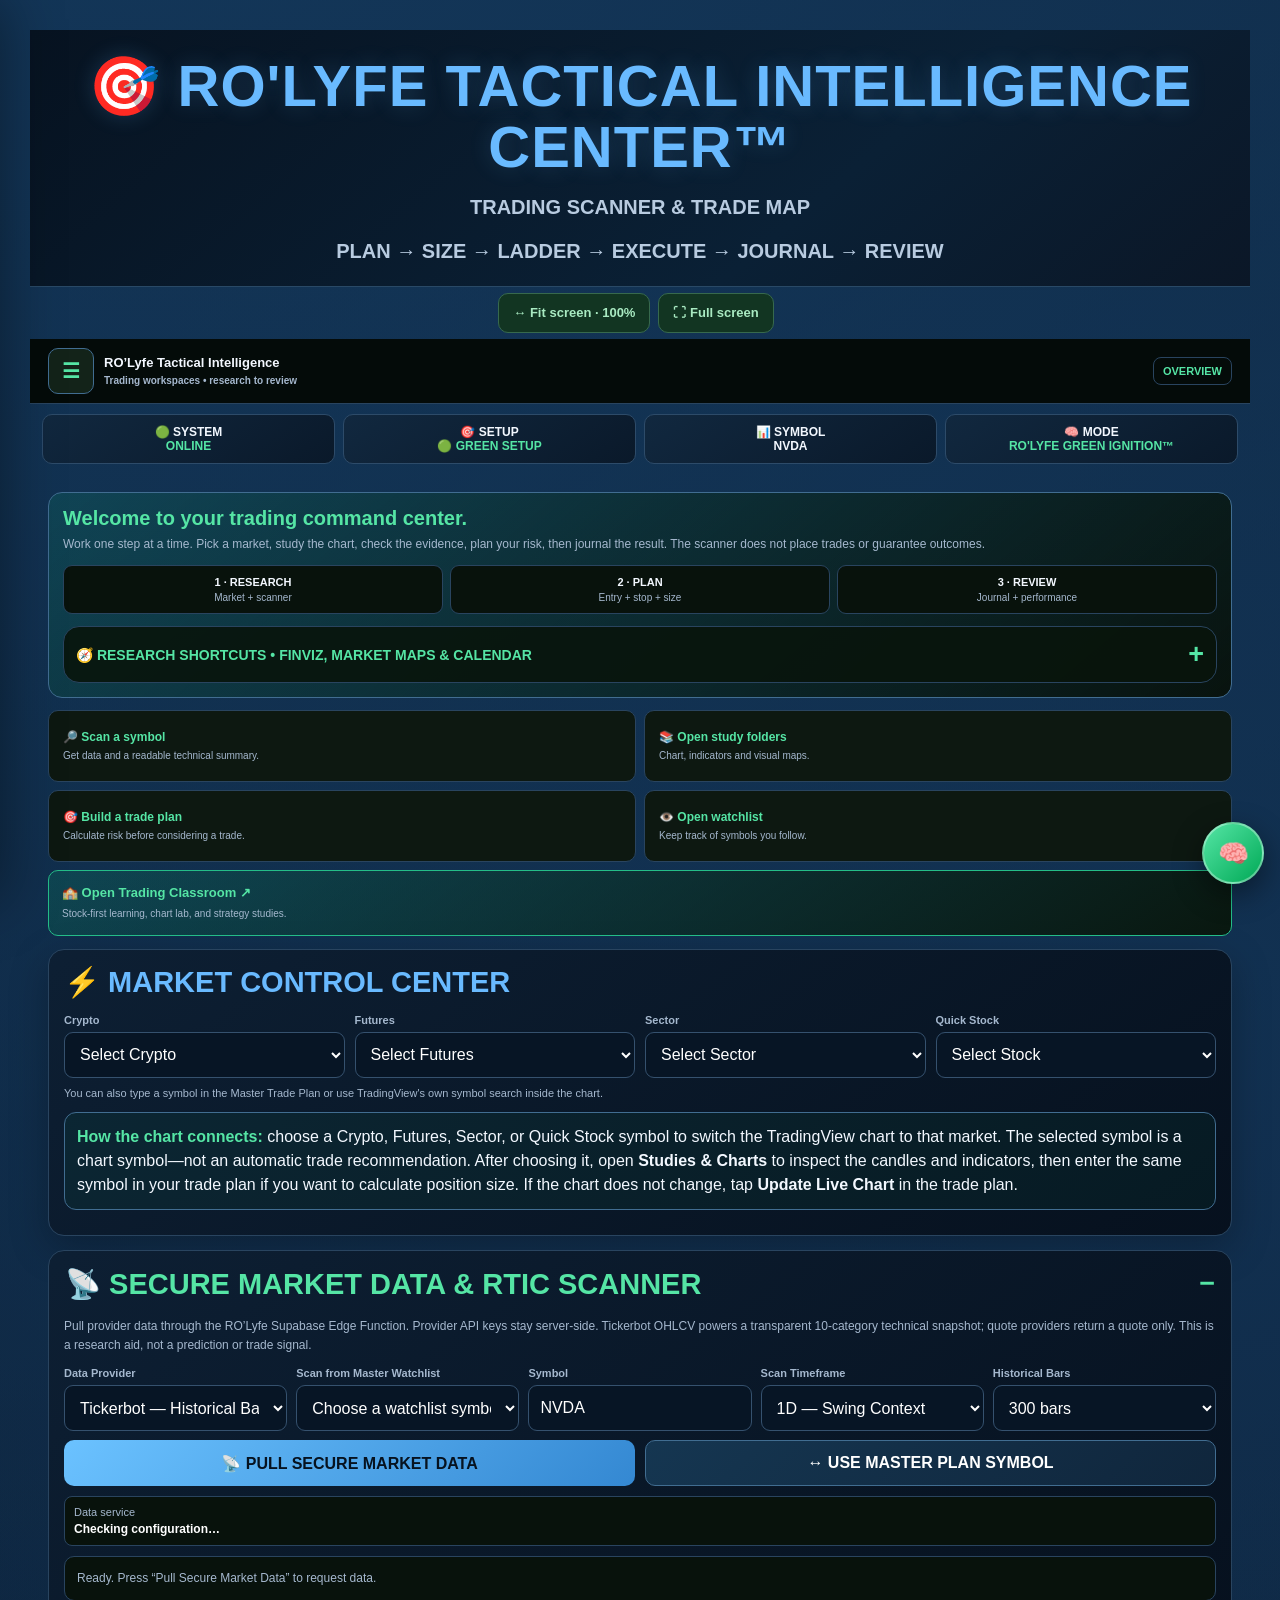
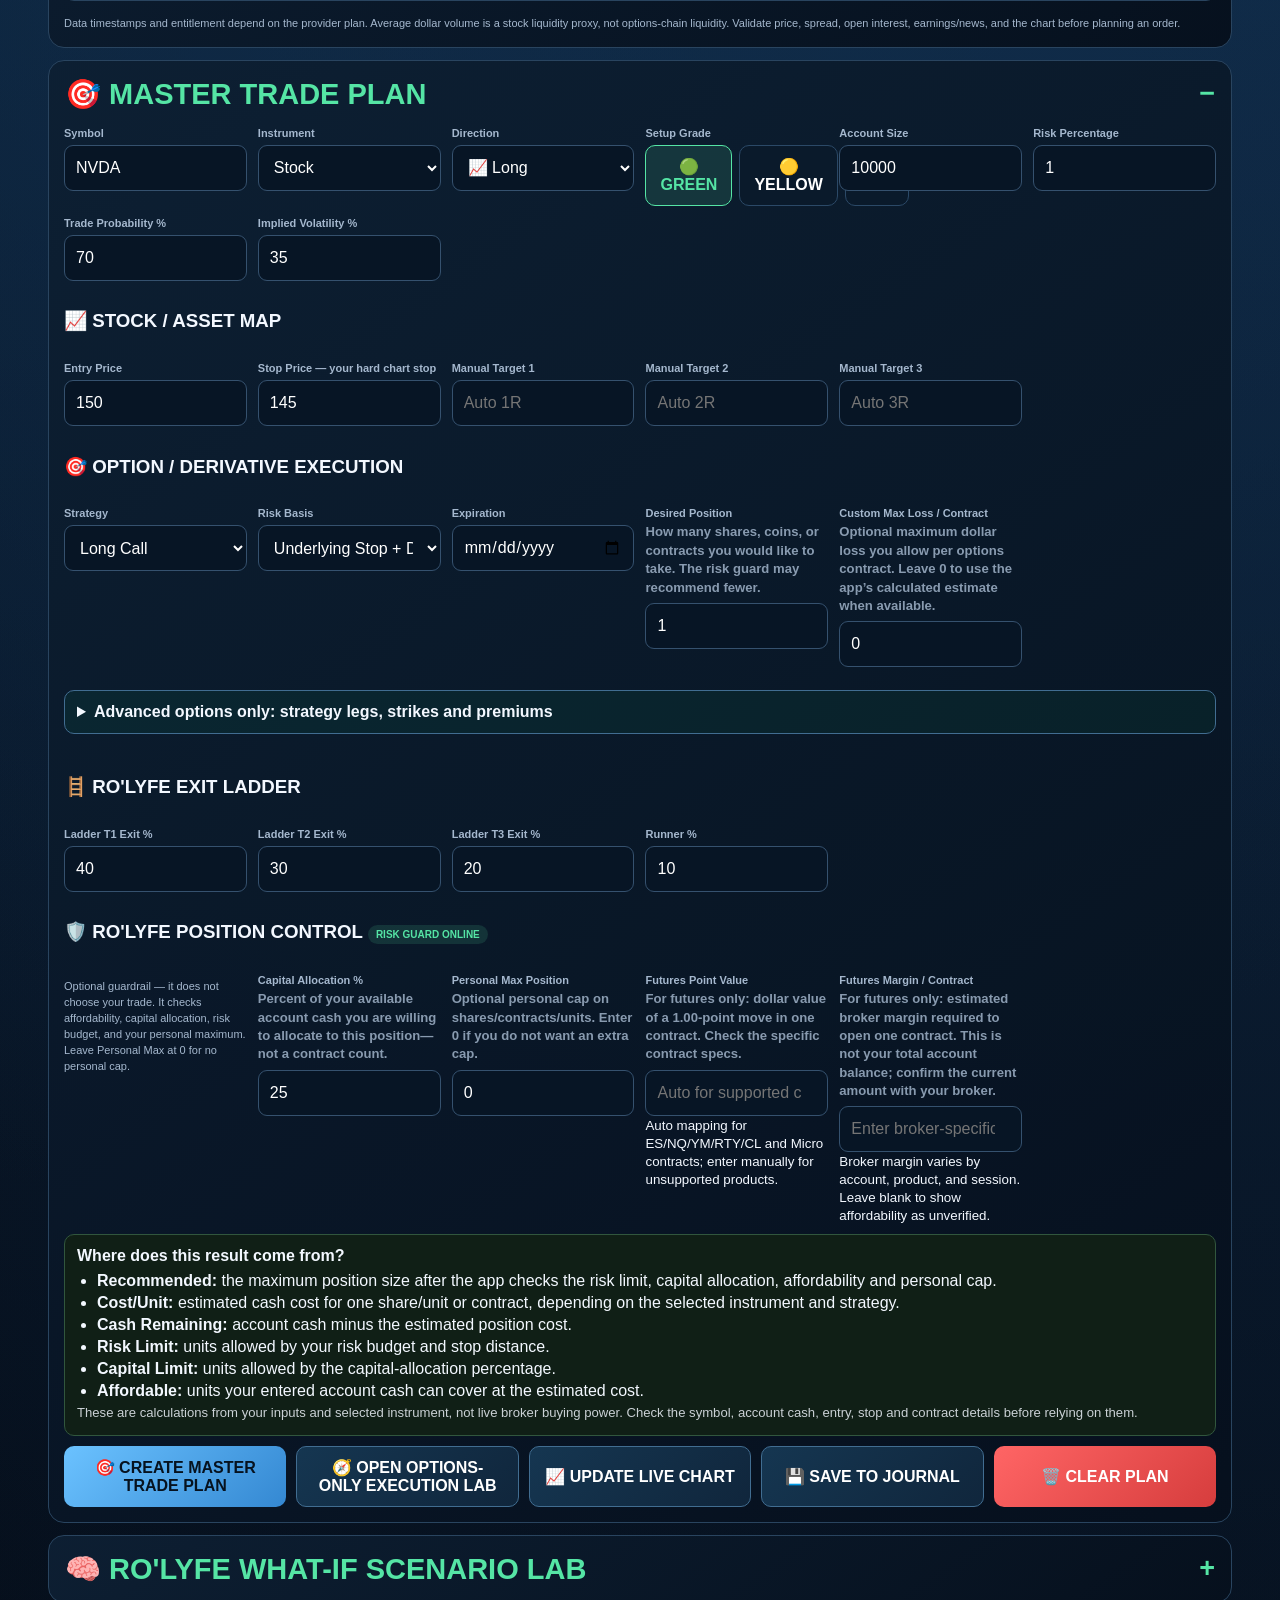
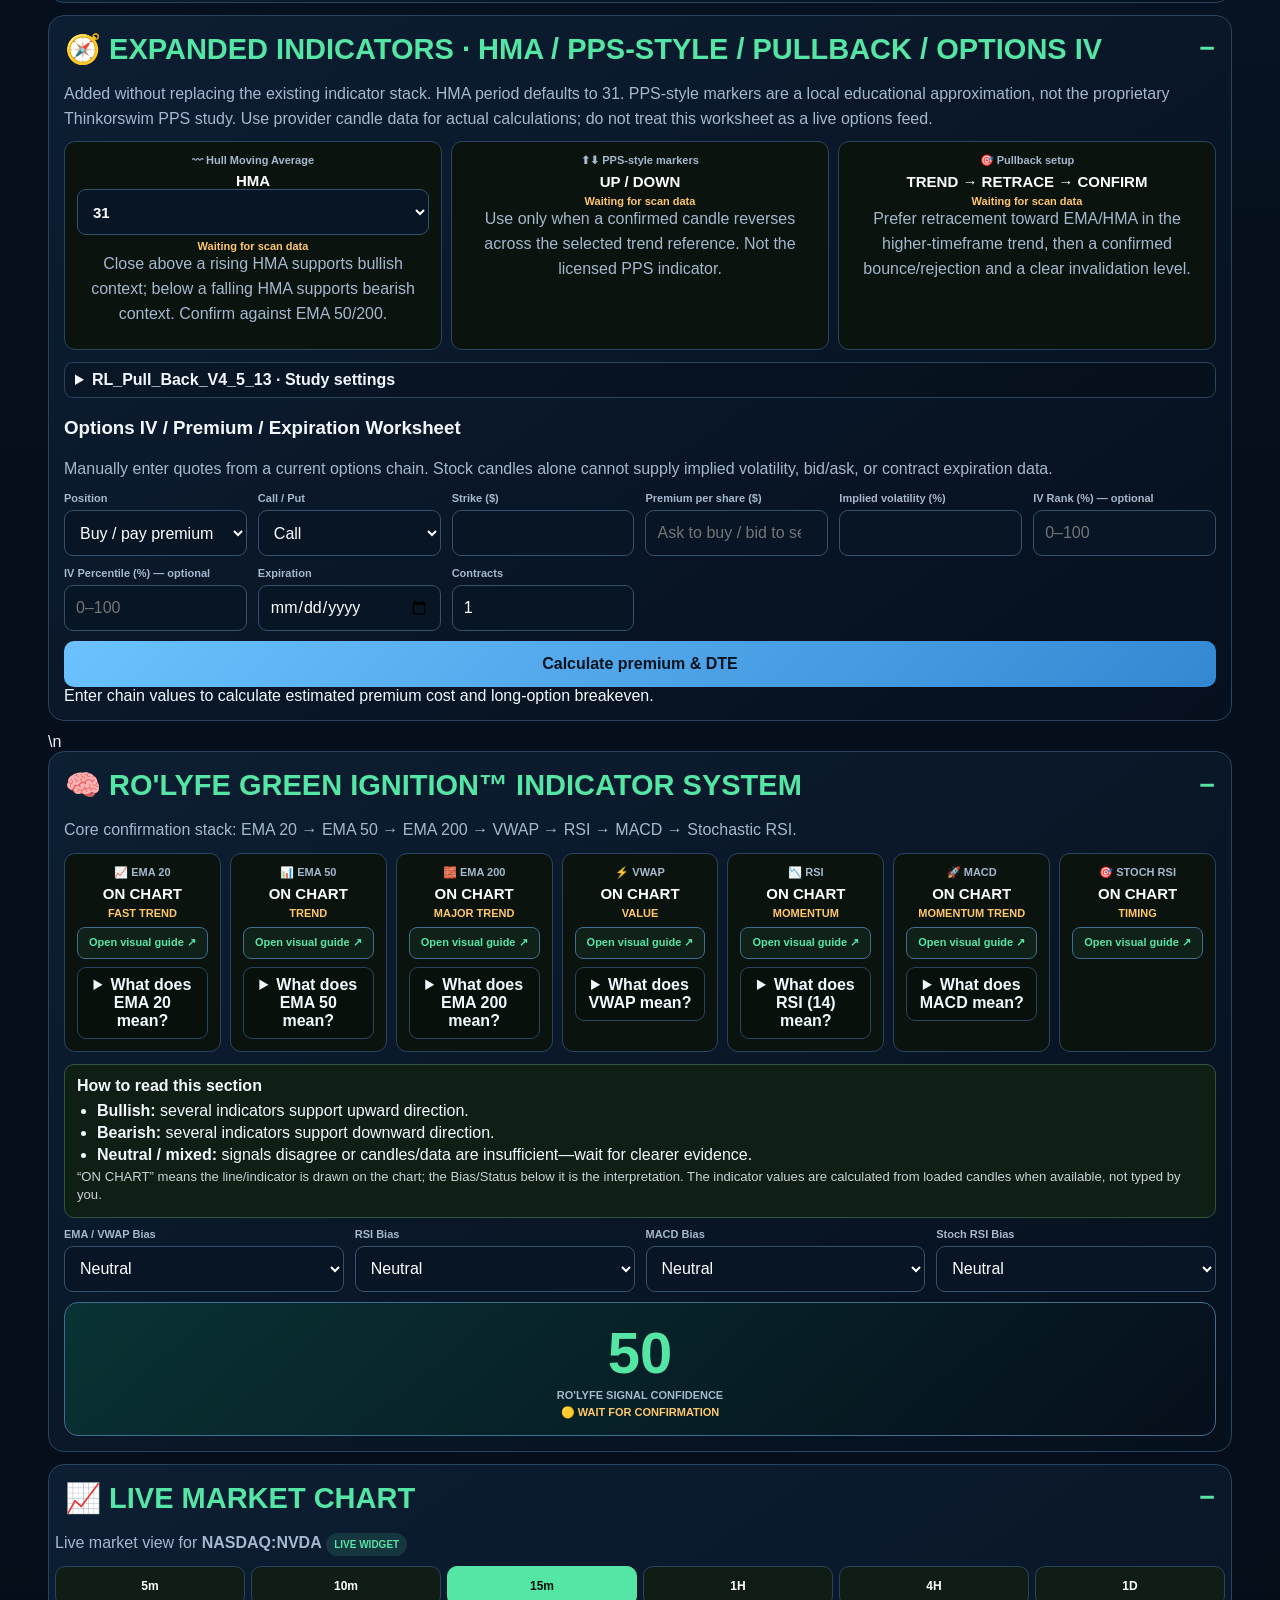
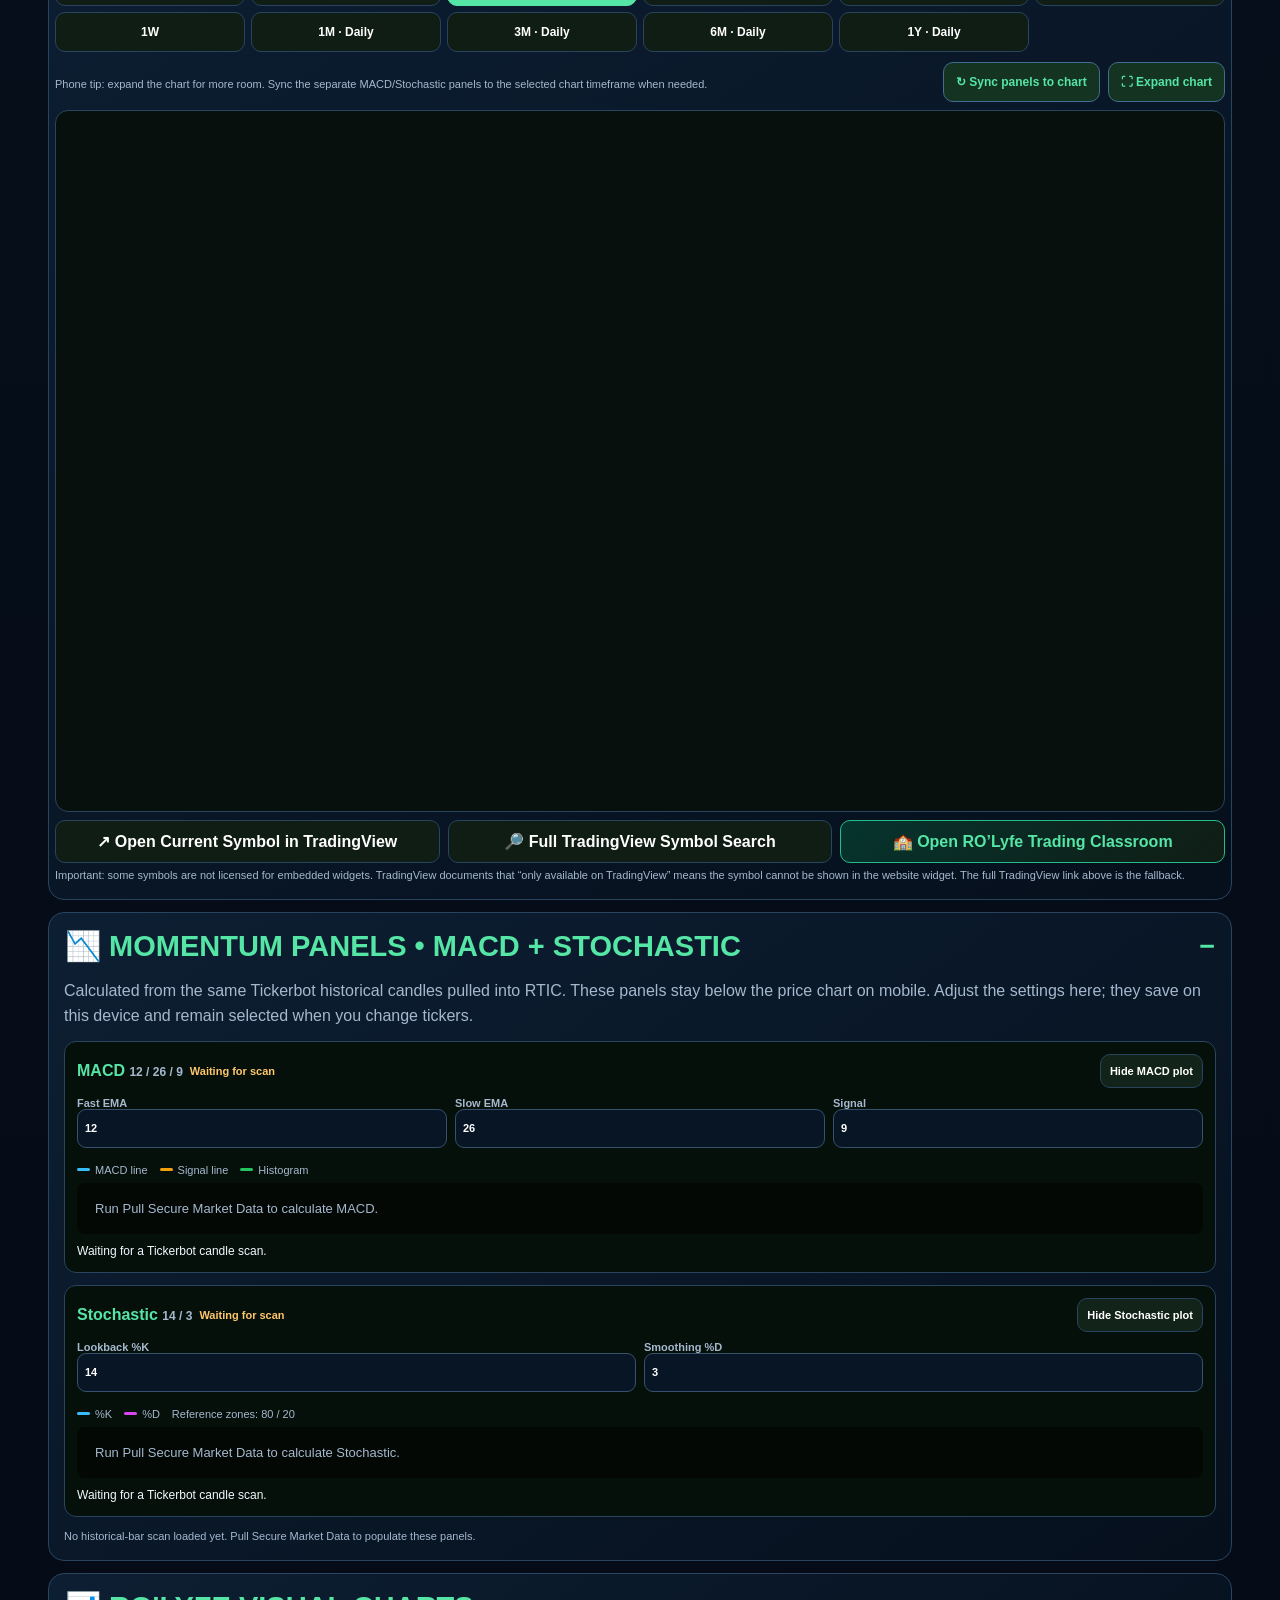
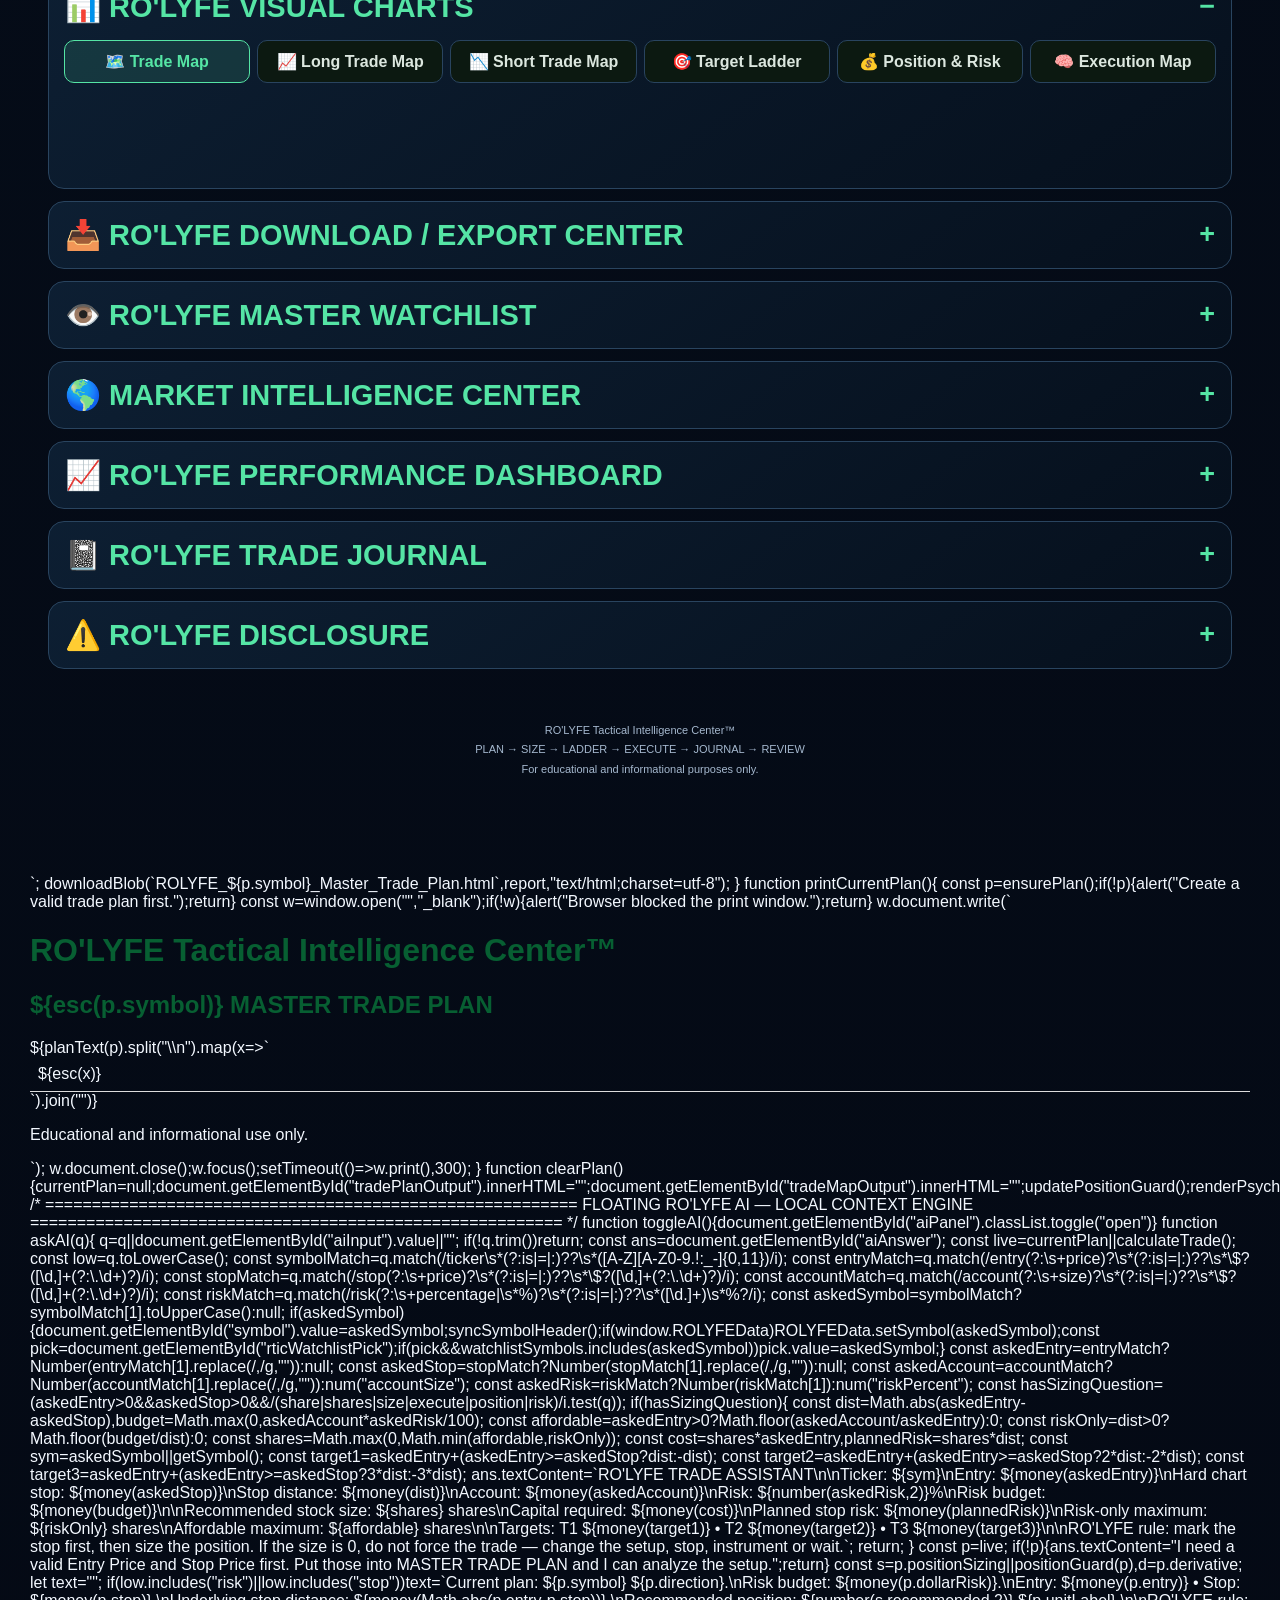
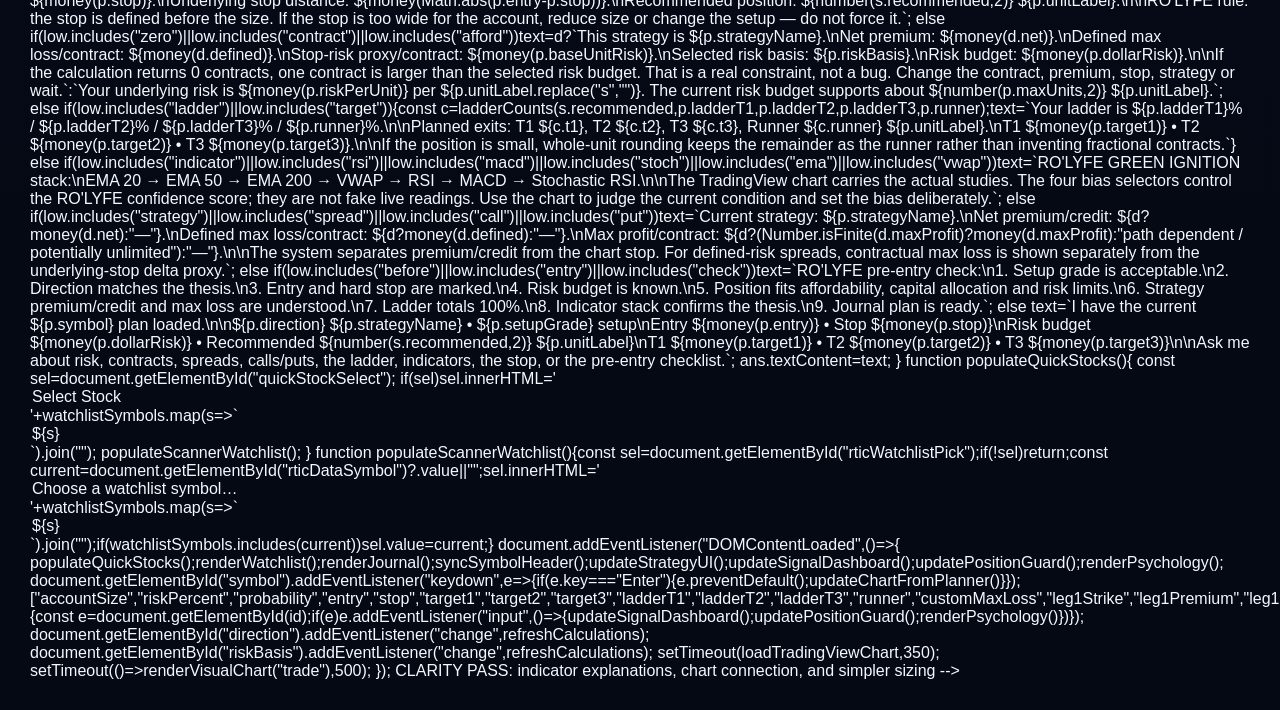
<file: index.html>
<!DOCTYPE html>
<html lang="en">
<head>
<meta charset="UTF-8">
<meta name="viewport" content="width=device-width, initial-scale=1, viewport-fit=cover">
<meta name="theme-color" content="#071321">
<meta name="description" content="RO'LYFE Tactical Intelligence Center — Trading Scanner & Trade Map. Plan, Size, Ladder, Execute, Journal, Review.">
<title>RO'LYFE Tactical Intelligence Center™ — Trading Scanner &amp; Trade Map</title>

<style>
*{box-sizing:border-box}
html,body{margin:0;padding:0;width:100%;max-width:100%;overflow-x:hidden}
:root{
 --bg:#050a07;--panel:#0d1811;--panel2:#132319;--panel3:#182b1e;
 --border:#294234;--border2:#39704b;--green:#00e676;--green2:#00b85c;
 --greenSoft:rgba(0,230,118,.12);--yellow:#ffd54f;--yellowSoft:rgba(255,213,79,.12);
 --red:#ff5c5c;--redSoft:rgba(255,92,92,.12);--blue:#4da3ff;
 --text:#f4f8f5;--muted:#99a79f
}
body{background:radial-gradient(circle at top,#143525 0%,#09150f 35%,#030604 100%);color:var(--text);font-family:Arial,Helvetica,sans-serif}
button,input,select,textarea{font:inherit}
button{cursor:pointer}
.app-header{padding:26px 14px 20px;text-align:center;background:linear-gradient(180deg,#07100c,#08130e);border-bottom:1px solid var(--border)}
.logo-title{margin:0;color:var(--green);font-size:clamp(26px,8vw,58px);line-height:1.05;font-weight:900;letter-spacing:1px}
.logo-subtitle{margin:14px 0 0;color:#b6c1ba;font-size:clamp(12px,3.8vw,20px);font-weight:800;line-height:1.5}
.status-bar{width:min(1450px,100%);margin:auto;padding:10px 12px;display:grid;grid-template-columns:repeat(auto-fit,minmax(145px,1fr));gap:8px}
.status-item{padding:10px;text-align:center;background:rgba(19,35,25,.88);border:1px solid var(--border);border-radius:10px;font-size:12px;font-weight:800}
.status-green{color:var(--green)}.status-yellow{color:var(--yellow)}.status-red{color:var(--red)}
.container{width:min(1450px,100%);margin:auto;padding:10px}
.card,.trade-plan-card,.trade-map,.psychology-card,.download-card,.disclosure-card{width:100%;margin-bottom:14px;padding:15px;background:linear-gradient(145deg,rgba(15,28,20,.98),rgba(6,13,9,.98));border:1px solid var(--border);border-radius:16px;box-shadow:0 12px 38px rgba(0,0,0,.25);overflow:hidden}
.card h2,.trade-plan-card h2,.psychology-card h2,.download-card h2,.disclosure-card h2{margin:0 0 15px;color:var(--green);font-size:clamp(19px,5vw,29px)}
.card h3{margin:10px 0 12px;color:var(--green)}
details.section-drop{margin-bottom:14px;border:1px solid var(--border);border-radius:16px;background:linear-gradient(145deg,rgba(15,28,20,.98),rgba(6,13,9,.98));overflow:hidden}
details.section-drop>summary{list-style:none;cursor:pointer;padding:16px;color:var(--green);font-size:clamp(19px,5vw,29px);font-weight:900;display:flex;align-items:center;justify-content:space-between;gap:10px}
details.section-drop>summary::-webkit-details-marker{display:none}
details.section-drop>summary:after{content:"+";font-size:27px}
details.section-drop[open]>summary:after{content:"−"}
.drop-body{padding:0 15px 15px}
.market-control-bar,.form-grid,.action-grid,.scenario-grid,.link-grid,.guard-grid,.whatif-controls{display:grid;gap:10px}
.market-control-bar{grid-template-columns:repeat(auto-fit,minmax(150px,1fr));margin-bottom:8px}
.form-grid{grid-template-columns:repeat(auto-fit,minmax(180px,1fr));gap:11px}
.full-width{grid-column:1/-1}
label{display:block;margin:0 0 6px;color:var(--muted);font-size:11px;font-weight:900}
input,select,textarea{width:100%;min-width:0;min-height:46px;padding:11px;background:#07100c;border:1px solid var(--border);border-radius:9px;color:#fff;outline:none}
textarea{min-height:100px;resize:vertical}
input:focus,select:focus,textarea:focus{border-color:var(--green);box-shadow:0 0 0 3px rgba(0,230,118,.1)}
.setup-options{display:grid;grid-template-columns:repeat(3,1fr);gap:7px}
button{width:100%;min-height:46px;margin-top:10px;padding:11px 14px;border:0;border-radius:10px;font-weight:900;transition:.16s}
button:hover{opacity:.92;transform:translateY(-1px)}
.setup-btn{margin:0;background:#09130d;color:#fff;border:1px solid var(--border)}
.active-green{border-color:var(--green)!important;background:var(--greenSoft)!important;color:var(--green)!important}
.active-yellow{border-color:var(--yellow)!important;background:var(--yellowSoft)!important;color:var(--yellow)!important}
.active-red{border-color:var(--red)!important;background:var(--redSoft)!important;color:var(--red)!important}
.primary-btn{background:linear-gradient(135deg,var(--green),var(--green2));color:#041009}
.secondary-btn{background:#173323;color:#fff;border:1px solid var(--border2)}
.danger-btn{background:linear-gradient(135deg,#ff6565,#d63d3d);color:#fff}
.action-grid{grid-template-columns:repeat(auto-fit,minmax(180px,1fr));margin-top:9px}
.action-grid button{margin:0}
.help{margin:5px 0 0;color:var(--muted);font-size:11px;line-height:1.45}
.badge{display:inline-block;padding:4px 8px;border-radius:20px;font-size:10px;font-weight:900}
.badge-green{color:var(--green);background:var(--greenSoft)}
.badge-yellow{color:var(--yellow);background:var(--yellowSoft)}
.badge-red{color:var(--red);background:var(--redSoft)}
.indicator-grid{display:grid;grid-template-columns:repeat(auto-fit,minmax(145px,1fr));gap:9px;margin-bottom:12px}
.indicator-card{padding:12px;background:#0a130e;border:1px solid var(--border);border-radius:11px;text-align:center}
.indicator-name{display:block;color:var(--muted);font-size:11px;font-weight:900}
.indicator-value{display:block;margin-top:6px;color:#fff;font-size:15px;font-weight:900}
.indicator-status{display:block;margin-top:5px;font-size:11px;font-weight:900}
.bullish{color:var(--green)}.bearish{color:var(--red)}.neutral{color:var(--yellow)}
.signal-score{padding:16px;text-align:center;border-radius:14px;background:linear-gradient(135deg,rgba(0,230,118,.12),rgba(0,0,0,.08));border:1px solid var(--border2)}
.signal-score-number{display:block;color:var(--green);font-size:clamp(34px,10vw,58px);font-weight:900}
.signal-score-label{display:block;margin-top:3px;color:var(--muted);font-size:11px;font-weight:900}
.timeframe-bar{display:grid;grid-template-columns:repeat(6,1fr);gap:6px;margin:10px 0}
.tf-btn{margin:0;min-height:40px;padding:7px;background:#101d15;color:#fff;border:1px solid var(--border);font-size:12px}
.tf-btn.active{background:var(--green);color:#041009;border-color:var(--green)}
.chart-description{margin:0 0 10px;color:var(--muted);line-height:1.55}
.tradingview-shell{height:720px;min-width:0;overflow:hidden;background:#07100c;border:1px solid var(--border);border-radius:13px}
.tradingview-widget-container{height:100%;width:100%}
.tradingview-widget-container__widget{height:100%;width:100%}
.chart-fallback{padding:30px;text-align:center;color:var(--muted);line-height:1.6}
.chart-fallback strong{color:var(--red)}
.chart-actions{display:grid;grid-template-columns:repeat(auto-fit,minmax(180px,1fr));gap:8px;margin-top:8px}
.chart-actions a{display:block;text-decoration:none;text-align:center;padding:11px;border-radius:10px;background:#101d15;border:1px solid var(--border);color:#fff;font-weight:900}
.chart-actions a:hover{border-color:var(--green)}
.trade-plan-card{border-color:var(--green2)}
.trade-plan-card h2{text-align:center}
.plan-status{padding:9px;text-align:center;border-radius:9px;font-weight:900;margin-bottom:12px}
.plan-section{margin-bottom:10px;padding:13px;background:#122018;border:1px solid var(--border);border-radius:11px}
.plan-section h3{margin:0 0 10px;font-size:15px}
.data-row{display:flex;justify-content:space-between;gap:14px;padding:8px 0;border-bottom:1px solid rgba(255,255,255,.06)}
.data-row:last-child{border-bottom:none}
.data-row span{color:var(--muted)}.data-row strong{color:#fff;text-align:right}
.ladder-grid{display:grid;grid-template-columns:repeat(auto-fit,minmax(120px,1fr));gap:7px}
.ladder-box{padding:11px;text-align:center;background:#09120d;border:1px solid var(--border);border-radius:9px}
.ladder-box strong{display:block;color:var(--green);font-size:15px}.ladder-box span{display:block;margin-top:4px;color:var(--muted);font-size:10px}
.system-rule{padding:12px;text-align:center;color:var(--green);background:var(--greenSoft);border-radius:9px;font-weight:800;line-height:1.55}
.visual-charts{border:1px solid var(--border2)!important;background:linear-gradient(145deg,rgba(8,24,15,.98),rgba(5,10,7,.98))!important}
.visual-chart-nav{display:grid;grid-template-columns:repeat(auto-fit,minmax(145px,1fr));gap:7px;margin-bottom:10px}
.visual-chart-btn{margin:0;min-height:43px;background:#0c1911;border:1px solid var(--border);color:#dce7df}
.visual-chart-btn.active{border-color:var(--green);background:var(--greenSoft);color:var(--green)}
.visual-output{min-height:80px}
.visual-card{padding:14px;background:#09140e;border:1px solid var(--border);border-radius:12px;margin-top:9px}
.visual-card h3{margin:0 0 10px;color:var(--green);font-size:19px}
.visual-sub{color:var(--muted);font-size:11px;line-height:1.5;margin-bottom:12px}
.map-levels{display:flex;flex-direction:column;gap:8px}
.map-level{display:flex;justify-content:space-between;gap:10px;padding:13px;border-radius:9px;font-weight:900}
.map-stop{background:var(--redSoft);border:1px solid rgba(255,92,92,.3);color:var(--red)}
.map-entry{background:rgba(255,255,255,.07);border:1px solid rgba(255,255,255,.2);color:#fff}
.map-target{background:var(--greenSoft);border:1px solid rgba(0,230,118,.25);color:var(--green)}
.map-arrow{text-align:center;color:var(--muted);font-size:18px}
.watchlist-search{margin-bottom:9px}.watchlist{display:grid;grid-template-columns:repeat(auto-fit,minmax(85px,1fr));gap:7px}
.watch-item{min-height:43px;margin:0;padding:7px;background:#0b160f;border:1px solid var(--border);color:#fff;font-size:11px}
.watch-item:hover{border-color:var(--green)}
.link-grid{grid-template-columns:repeat(auto-fit,minmax(220px,1fr))}
.market-link{display:block;padding:13px;background:#101d15;border:1px solid var(--border);border-radius:10px;color:#fff;text-decoration:none;font-size:13px;font-weight:900;line-height:1.45}
.market-link:hover{border-color:var(--green)}
.market-link span{display:block;margin-top:4px;color:var(--muted);font-size:10px;font-weight:normal}
.psychology-card{border-color:#765f18;background:linear-gradient(145deg,rgba(27,24,10,.98),rgba(7,13,9,.98))}
.psychology-intro,.download-note,.disclosure-note{color:#c7cec9;line-height:1.6;font-size:12px}
.scenario-grid{grid-template-columns:repeat(auto-fit,minmax(230px,1fr))}
.scenario{padding:13px;background:#0c160f;border:1px solid var(--border);border-radius:12px}
.scenario h3{margin:0 0 7px;color:var(--yellow);font-size:14px}
.scenario p{margin:0 0 9px;color:var(--muted);font-size:11px;line-height:1.45}
.scenario-result{padding:10px;background:#07100c;border-radius:9px;line-height:1.6;font-size:12px}
.whatif-controls{grid-template-columns:repeat(auto-fit,minmax(170px,1fr));margin-bottom:10px}
.callout{padding:12px;border-radius:9px;background:rgba(77,163,255,.1);border:1px solid rgba(77,163,255,.3);color:#dceeff;line-height:1.5;font-size:12px}
.guard-grid{grid-template-columns:repeat(auto-fit,minmax(170px,1fr))}
.guard-card{margin-top:12px;padding:13px;background:#0a130e;border:1px solid var(--border);border-radius:11px}
.guard-status{padding:12px;border-radius:9px;font-weight:900;line-height:1.5}
.guard-safe{background:var(--greenSoft);border:1px solid var(--green);color:var(--green)}
.guard-warning{background:var(--yellowSoft);border:1px solid var(--yellow);color:var(--yellow)}
.guard-danger{background:var(--redSoft);border:1px solid var(--red);color:var(--red)}
.guard-limits{display:grid;grid-template-columns:repeat(auto-fit,minmax(120px,1fr));gap:7px;margin-top:8px}
.guard-limit{padding:9px;background:#07100c;border:1px solid var(--border);border-radius:8px}
.guard-limit span{display:block;color:var(--muted);font-size:9px;font-weight:900}.guard-limit strong{display:block;margin-top:4px;font-size:13px}
.metric-grid{display:grid;grid-template-columns:repeat(auto-fit,minmax(145px,1fr));gap:8px}
.metric-card{padding:11px;background:#0a130e;border:1px solid var(--border);border-radius:9px}
.metric-card span{display:block;color:var(--muted);font-size:10px;font-weight:900}.metric-card strong{display:block;margin-top:5px;font-size:16px}
.performance-blocks{display:grid;grid-template-columns:repeat(auto-fit,minmax(220px,1fr));gap:9px;margin-top:10px}
.performance-block{padding:12px;background:#0a130e;border:1px solid var(--border);border-radius:10px}
.performance-block h3{margin:0 0 9px;color:var(--green);font-size:14px}
.journal-empty{padding:24px;text-align:center;color:var(--muted);background:#0a130e;border-radius:10px}
.journal-entry{margin-bottom:9px;padding:12px;background:#0d1811;border:1px solid var(--border);border-radius:11px}
.journal-entry summary{cursor:pointer}
.journal-form{display:grid;grid-template-columns:repeat(auto-fit,minmax(160px,1fr));gap:8px;margin-top:10px}
.outcome-status{margin-top:9px;padding:10px;border-radius:9px;background:#07100c;color:#fff;font-size:11px}
.outcome-status.win{border:1px solid var(--green);color:var(--green)}
.outcome-status.loss{border:1px solid var(--red);color:var(--red)}
.disclosure-card{border-color:#5c6540}.disclosure-card strong{color:#fff}
.small-muted{color:var(--muted);font-size:10px;line-height:1.5}
.app-footer{padding:22px 14px 95px;text-align:center;color:var(--muted);font-size:11px;line-height:1.8}
.hidden{display:none!important}


/* Secure server-side market data + transparent RTIC scan */
.rtic-data-intro{color:var(--muted);font-size:12px;line-height:1.6;margin:0 0 12px}
.rtic-data-controls{display:grid;grid-template-columns:repeat(auto-fit,minmax(175px,1fr));gap:9px}
.rtic-data-status{padding:12px;border:1px solid var(--border);border-radius:10px;background:#08120c;color:var(--muted);font-size:12px;line-height:1.55;margin:10px 0}
.rtic-data-status.good{border-color:var(--green2);color:#d8ffeb}.rtic-data-status.warn{border-color:var(--yellow);color:#ffeaa0}.rtic-data-status.bad{border-color:var(--red);color:#ffc6c6}
.rtic-provider-list{display:grid;grid-template-columns:repeat(auto-fit,minmax(135px,1fr));gap:7px;margin:10px 0}
.rtic-provider{padding:9px;background:#08120c;border:1px solid var(--border);border-radius:8px;font-size:11px;color:var(--muted)}
.rtic-provider strong{display:block;margin-top:4px;color:#fff;font-size:12px}
.rtic-data-metrics{display:grid;grid-template-columns:repeat(auto-fit,minmax(135px,1fr));gap:8px;margin-top:10px}
.rtic-data-metric{padding:12px;background:#0a130e;border:1px solid var(--border);border-radius:10px;min-width:0}
.rtic-data-metric span{display:block;color:var(--muted);font-size:10px;font-weight:900}
.rtic-data-metric strong{display:block;margin-top:5px;color:#fff;font-size:18px;overflow-wrap:anywhere}
.rtic-scan-score{border-color:var(--border2);background:linear-gradient(145deg,rgba(0,230,118,.08),rgba(4,12,7,.97))}
.rtic-scan-list{display:grid;grid-template-columns:repeat(auto-fit,minmax(210px,1fr));gap:7px;margin-top:10px}
.rtic-scan-row{display:flex;justify-content:space-between;align-items:center;gap:10px;padding:10px;background:#08120c;border:1px solid var(--border);border-radius:8px;font-size:11px}
.rtic-vote{font-weight:900;white-space:nowrap}.rtic-vote.bullish{color:var(--green)}.rtic-vote.bearish{color:var(--red)}.rtic-vote.neutral{color:var(--yellow)}
@media(max-width:420px){.rtic-data-controls,.rtic-data-metrics{grid-template-columns:1fr 1fr}.rtic-data-metric strong{font-size:16px}}

/* Floating RO'LYFE AI */
.ai-fab{position:fixed;right:16px;bottom:16px;z-index:9999;width:62px;height:62px;min-height:62px;margin:0;padding:0;border-radius:50%;background:linear-gradient(135deg,var(--green),#00a956);color:#041009;border:2px solid rgba(255,255,255,.35);box-shadow:0 10px 30px rgba(0,0,0,.45);font-size:25px}
.ai-fab:hover{transform:scale(1.04)}
.ai-panel{position:fixed;right:16px;bottom:88px;z-index:9998;width:min(390px,calc(100vw - 24px));max-height:min(78vh,720px);display:none;flex-direction:column;background:#07100c;border:1px solid var(--border2);border-radius:16px;box-shadow:0 20px 60px rgba(0,0,0,.6);overflow:hidden}
.ai-panel.open{display:flex}
.ai-head{padding:12px 14px;background:#0d1811;border-bottom:1px solid var(--border);display:flex;justify-content:space-between;align-items:center}
.ai-head strong{color:var(--green)}.ai-subtitle{margin-left:auto;margin-right:8px;color:var(--muted);font-size:9px;font-weight:800}.ai-close{width:auto;min-height:34px;margin:0;padding:6px 10px;background:transparent;color:#fff;border:1px solid var(--border)}
.ai-body{padding:12px;overflow:auto}
.ai-quick{display:grid;grid-template-columns:repeat(2,1fr);gap:6px;margin-bottom:8px}
.ai-quick button{margin:0;min-height:38px;padding:7px;font-size:10px;background:#101d15;color:#fff;border:1px solid var(--border)}
.ai-answer{min-height:90px;padding:10px;background:#0c160f;border:1px solid var(--border);border-radius:9px;color:#dce7df;font-size:12px;line-height:1.55;margin-bottom:8px;white-space:pre-wrap}
.ai-input-row{display:grid;grid-template-columns:1fr 80px;gap:7px}
.ai-input-row button{margin:0}

/* mobile */
@media(max-width:700px){
 .container{padding:7px}
 .card,.trade-plan-card,.trade-map,.psychology-card,.download-card,.disclosure-card{padding:12px;border-radius:13px}
 .status-bar{grid-template-columns:repeat(2,1fr);padding:7px}
 .setup-options{grid-template-columns:1fr}
 .timeframe-bar{grid-template-columns:repeat(3,1fr)}
 .tradingview-shell{height:720px}
 .data-row{flex-direction:column;gap:3px}.data-row strong{text-align:left}
 .ai-panel{right:12px;bottom:86px}
}
@media(max-width:380px){
 .status-bar{grid-template-columns:1fr}
 .timeframe-bar{grid-template-columns:repeat(2,1fr)}
 .tradingview-shell{height:650px}
}

/* RO'Lyfe workspace navigation — compact, full-screen workspaces */
body{padding-bottom:env(safe-area-inset-bottom)}
.rtic-topbar{position:sticky;top:0;z-index:1000;display:flex;align-items:center;gap:10px;padding:9px 12px;background:rgba(5,10,7,.96);backdrop-filter:blur(14px);border-bottom:1px solid var(--border)}
.rtic-menu-btn{width:46px;min-width:46px;margin:0;padding:8px;font-size:20px;background:#132319;border:1px solid var(--border2);color:var(--green)}
.rtic-top-title{min-width:0;flex:1;font-weight:900;font-size:13px;line-height:1.3}.rtic-top-title span{display:block;color:var(--muted);font-size:10px;font-weight:600;margin-top:2px}
.rtic-view-label{padding:7px 9px;border:1px solid var(--border);border-radius:8px;color:var(--green);font-size:11px;font-weight:900;white-space:nowrap}
.rtic-scrim{position:fixed;inset:0;z-index:1100;background:rgba(0,0,0,.66);opacity:0;pointer-events:none;transition:opacity .2s}
.rtic-scrim.open{opacity:1;pointer-events:auto}
.rtic-sidebar{position:fixed;z-index:1101;inset:0 auto 0 0;width:min(86vw,330px);padding:15px;background:#07100c;border-right:1px solid var(--border2);transform:translateX(-105%);transition:transform .23s;overflow-y:auto;box-shadow:18px 0 55px rgba(0,0,0,.4)}
.rtic-sidebar.open{transform:translateX(0)}
.rtic-sidebar-head{display:flex;justify-content:space-between;align-items:center;gap:10px;margin-bottom:16px;padding-bottom:14px;border-bottom:1px solid var(--border)}
.rtic-sidebar-head strong{color:var(--green);font-size:14px}.rtic-sidebar-head button{width:42px;margin:0}
.rtic-nav-group{margin:13px 0 6px;color:var(--muted);font-size:10px;letter-spacing:1.4px;font-weight:900}
.rtic-nav-link{display:flex;align-items:center;gap:11px;width:100%;margin:5px 0;padding:12px;text-align:left;background:#0d1811;border:1px solid transparent;color:var(--text);font-size:13px}
.rtic-nav-link .rtic-nav-icon{width:24px;text-align:center;font-size:18px}
.rtic-nav-link small{display:block;margin-top:3px;color:var(--muted);font-size:10px;font-weight:500}
.rtic-nav-link.active{border-color:var(--green2);background:var(--greenSoft);color:var(--green)}
.rtic-workspace-intro{padding:14px;margin:0 0 12px;border:1px solid var(--border2);border-radius:14px;background:linear-gradient(140deg,rgba(0,230,118,.10),rgba(8,18,12,.96))}
.rtic-workspace-intro h2{margin:0 0 5px;color:var(--green);font-size:20px}.rtic-workspace-intro p{margin:0;color:var(--muted);font-size:12px;line-height:1.55}
.rtic-step-row{display:grid;grid-template-columns:repeat(3,minmax(0,1fr));gap:7px;margin-top:12px}
.rtic-step{padding:10px 7px;text-align:center;background:#08120c;border:1px solid var(--border);border-radius:9px;font-size:11px;font-weight:900}
.rtic-step span{display:block;color:var(--muted);font-size:10px;font-weight:500;margin-top:4px}
.rtic-quick-actions{display:grid;grid-template-columns:repeat(2,minmax(0,1fr));gap:8px;margin-bottom:13px}
.rtic-quick-actions button{margin:0;text-align:left;min-height:72px;background:#0d1811;border:1px solid var(--border);color:#fff}
.rtic-quick-actions button strong{display:block;color:var(--green);font-size:12px}.rtic-quick-actions button span{display:block;color:var(--muted);font-size:10px;font-weight:500;margin-top:5px;line-height:1.4}
.rtic-section-hidden{display:none!important}
.container{width:100%;max-width:1500px;padding:clamp(8px,1.5vw,18px);margin:0 auto}
.container>section,.container>details{width:100%;max-width:100%}
.container details.section-drop{margin-bottom:12px}
.rtic-home-only{display:none}
@media(min-width:950px){.rtic-sidebar{width:320px}.container{padding:18px}.rtic-topbar{padding-left:18px;padding-right:18px}}
@media(max-width:480px){.rtic-view-label{font-size:10px;padding:7px}.rtic-top-title{font-size:12px}.rtic-step-row{grid-template-columns:1fr}.rtic-quick-actions{grid-template-columns:1fr 1fr}.logo-title{font-size:clamp(23px,7vw,35px)}.logo-subtitle{font-size:12px}}


/* Full-screen What-If Scenario Lab */
body.rtic-whatif-open{overflow:hidden!important}
details.rtic-whatif-modal{position:fixed!important;inset:0!important;z-index:15000!important;display:block!important;width:100vw!important;height:100dvh!important;max-width:none!important;overflow-y:auto!important;overscroll-behavior:contain;margin:0!important;padding:10px 12px calc(24px + env(safe-area-inset-bottom))!important;border:0!important;border-radius:0!important;background:radial-gradient(circle at top,#143525 0%,#07100c 48%,#030604 100%)!important;box-shadow:none!important}
details.rtic-whatif-modal>summary{position:sticky;top:0;z-index:4;display:flex;align-items:center;justify-content:space-between;gap:12px;padding:13px 10px;background:rgba(5,10,7,.97);border-bottom:1px solid var(--border2);font-size:14px}
details.rtic-whatif-modal .drop-body{width:100%;max-width:1100px;margin:0 auto;padding:12px 0 24px}
.rtic-whatif-modal-head{position:sticky;top:44px;z-index:3;display:flex;align-items:center;justify-content:space-between;gap:12px;margin:0 0 12px;padding:10px;background:rgba(7,16,12,.97);border:1px solid var(--border);border-radius:12px}
.rtic-whatif-modal-head strong{display:block;color:var(--green);font-size:12px}
.rtic-whatif-modal-head span{display:block;color:var(--muted);font-size:10px;margin-top:3px}
.rtic-whatif-modal-head button{flex:0 0 auto;width:auto;min-height:40px;margin:0;padding:8px 12px}
.rtic-whatif-modal .whatif-controls{grid-template-columns:repeat(auto-fit,minmax(min(100%,210px),1fr))}
.rtic-whatif-modal .scenario-grid{grid-template-columns:repeat(auto-fit,minmax(min(100%,280px),1fr))}
.rtic-whatif-modal .scenario{min-width:0}
@media(max-width:480px){details.rtic-whatif-modal{padding-left:9px!important;padding-right:9px!important}.rtic-whatif-modal-head{top:42px}.rtic-whatif-modal-head span{max-width:180px;line-height:1.4}}

/* Indicator pop-up and responsive chart containment */
.indicator-card{cursor:pointer;min-width:0;transition:border-color .15s,transform .15s}.indicator-card:hover,.indicator-card:focus{border-color:var(--green);outline:2px solid rgba(0,230,118,.25)}
.indicator-modal{display:none;position:fixed;inset:0;z-index:12000;align-items:center;justify-content:center;padding:14px}.indicator-modal.open{display:flex}.indicator-modal-backdrop{position:absolute;inset:0;background:rgba(0,0,0,.8)}.indicator-modal-card{position:relative;z-index:1;width:min(520px,100%);max-height:88dvh;overflow:auto;padding:18px;background:#08120d;border:1px solid var(--green);border-radius:18px;box-shadow:0 20px 70px #000}.indicator-modal-card h3{margin:4px 45px 14px 0;font-size:21px}.indicator-modal-card p{line-height:1.55}.indicator-modal-close{position:absolute;right:12px;top:12px;width:40px;min-height:40px;margin:0;padding:6px;background:#14231a;color:#fff}.indicator-modal-visual{min-height:120px;padding:8px;background:#050b08;border:1px solid var(--border);border-radius:12px;overflow:hidden}.indicator-modal-visual svg{display:block;width:100%;height:auto}.indicator-modal-note{color:var(--muted);font-size:11px}.eyebrow{color:var(--green);font-size:10px;font-weight:900;letter-spacing:.12em}
html,body{max-width:100%;overflow-x:hidden}.tradingview-shell{width:100%;max-width:100%;height:clamp(420px,70vh,700px);min-width:0;position:relative;overflow:hidden;contain:layout paint}.tradingview-widget-container,.tradingview-widget-container__widget{width:100%!important;max-width:100%!important;min-width:0!important;height:100%!important;overflow:hidden!important}.tradingview-widget-container iframe{width:100%!important;max-width:100%!important;border:0!important}.drop-body,.section-drop{min-width:0;max-width:100%}
@media(max-width:600px){.tradingview-shell{height:clamp(390px,64svh,540px);border-radius:8px}.indicator-grid{grid-template-columns:repeat(2,minmax(0,1fr))}.indicator-card{padding:10px 6px}.indicator-modal{padding:9px}.indicator-modal-card{padding:15px}}
.rtic-scan-dropdown{border-bottom:1px solid var(--border);margin:0}.rtic-scan-dropdown>summary{list-style:none;cursor:pointer;gap:10px}.rtic-scan-dropdown>summary::-webkit-details-marker{display:none}.rtic-scan-dropdown>summary:after{content:"＋";color:var(--green);font-weight:800;align-self:center}.rtic-scan-dropdown[open]>summary:after{content:"−"}.rtic-scan-dropdown .rtic-scan-row{border-bottom:0}.rtic-expand-hint{display:block;color:var(--muted);font-size:11px;margin-top:5px}.rtic-scan-explain{padding:12px 14px 14px;background:rgba(80,110,130,.09);border-top:1px solid var(--border);font-size:13px;line-height:1.55}.rtic-scan-explain p{margin:6px 0}.rtic-scan-current{padding:9px 10px;margin:0 0 10px;border-left:3px solid var(--green);background:rgba(60,190,120,.08);border-radius:0 8px 8px 0}.rtic-scan-current strong{color:var(--green)}.rtic-scan-explain .small-muted{font-size:11px}

/* Compact, accessible per-category indicator mini charts */
.rtic-mini-visual{margin:12px 0 10px;padding:10px;background:#06100a;border:1px solid var(--border);border-radius:10px;min-width:0;overflow:hidden}
.rtic-mini-visual svg{display:block;width:100%;height:100px;max-width:100%;overflow:visible}
.rtic-mini-caption{margin-top:5px;color:var(--muted);font-size:11px;line-height:1.45}
.rtic-scan-dropdown>summary:focus-visible{outline:2px solid var(--green);outline-offset:2px}
.rtic-atr-card{margin:10px 0;padding:12px;border:1px solid var(--border2);border-radius:11px;background:linear-gradient(145deg,rgba(12,30,18,.98),rgba(5,12,8,.98))}
.rtic-atr-price-row{display:flex;align-items:center;justify-content:space-between;gap:10px;padding:0 0 10px;border-bottom:1px solid var(--border);color:var(--muted);font-size:10px;font-weight:900}
.rtic-atr-price-row strong{color:var(--green);font-size:21px;white-space:nowrap}
.rtic-atr-grid{display:grid;grid-template-columns:repeat(2,minmax(0,1fr));gap:7px;margin-top:10px}
.rtic-atr-grid>div{min-width:0;padding:9px;background:#07100c;border:1px solid var(--border);border-radius:8px}
.rtic-atr-grid span,.rtic-atr-grid small{display:block;color:var(--muted);font-size:9px;line-height:1.4;font-weight:800}
.rtic-atr-grid strong{display:block;margin-top:5px;color:#fff;font-size:14px;overflow-wrap:anywhere}
.rtic-atr-grid small{margin-top:3px;font-weight:500}
.rtic-atr-card .small-muted{margin:10px 0 0;line-height:1.55}
@media(max-width:420px){.rtic-mini-visual{padding:7px}.rtic-mini-visual svg{height:86px}.rtic-mini-caption{font-size:10px}.rtic-atr-grid strong{font-size:12px}.rtic-atr-grid span{font-size:8px}}
/* RO’Lyfe coach resource library + accessible ATR explainer */
.rtic-resource-heading{margin:18px 0 9px;color:var(--green);font-size:13px;letter-spacing:.03em}
.rtic-coach-library{margin-top:14px}
.rtic-overview-research{margin:12px 0 0!important;background:rgba(8,20,12,.9)!important}
.rtic-overview-research>summary{font-size:14px!important;padding:12px!important}
.rtic-classroom-home-btn{display:block;grid-column:1/-1;margin:0;border-color:var(--green2);background:linear-gradient(145deg,rgba(0,230,118,.12),rgba(9,23,14,.98));color:var(--green)}
.rtic-classroom-home-btn strong{display:block;color:var(--green);font-size:13px}
.rtic-classroom-home-btn span{display:block;margin-top:4px;color:var(--muted);font-size:10px;font-weight:500;line-height:1.45}
.rtic-classroom-chart-btn{background:linear-gradient(135deg,rgba(0,230,118,.16),#101d15)!important;border-color:var(--green2)!important;color:var(--green)!important}
.rtic-guide-overlay[hidden]{display:none!important}
.rtic-guide-overlay{position:fixed;inset:0;z-index:16000;display:flex;align-items:center;justify-content:center;padding:14px;background:rgba(0,0,0,.78)}
.rtic-guide-card{width:min(560px,100%);max-height:88dvh;overflow:auto;padding:17px;background:#07100c;border:1px solid var(--border2);border-radius:16px;box-shadow:0 22px 70px rgba(0,0,0,.65);color:#e6f0e9;line-height:1.55}
.rtic-guide-head{display:flex;align-items:flex-start;justify-content:space-between;gap:12px;margin-bottom:12px}
.rtic-guide-head h2{margin:0;color:var(--green);font-size:18px}
.rtic-guide-head button{width:auto;min-height:36px;margin:0;padding:5px 10px;background:#132319}
.rtic-guide-level{display:grid;gap:4px;padding:11px;margin:9px 0;background:#0c1a11;border:1px solid var(--border);border-radius:9px}
.rtic-guide-level strong{color:var(--green)}
.rtic-guide-done{width:100%;margin-top:8px}
.rtic-dock-empty{padding:14px;background:#08120c;border:1px solid var(--border2);border-radius:10px;color:#dce7df;font-size:12px;line-height:1.5}
.rtic-dock-empty strong{color:var(--green)}
.rtic-dock-run{width:auto;min-height:34px;margin:6px 0 0;padding:6px 10px;font-size:11px}
.rtic-focus-dock-content .rtic-scan-list{display:grid}
.rtic-atr-guide-btn{width:100%;min-height:36px;margin:8px 0;padding:7px 10px;background:#102119;border:1px solid var(--border2);border-radius:8px;color:var(--green);font-size:12px;font-weight:800}

/* Scanner directory lives inside the existing workspace sidebar — no floating obstruction. */
.rtic-nav-directory{margin:6px 0 12px;border:1px solid rgba(0,230,118,.34);border-radius:11px;background:rgba(0,230,118,.055);overflow:hidden}
.rtic-nav-directory>summary{display:flex;align-items:center;gap:10px;cursor:pointer;list-style:none;padding:11px;color:var(--green);font-size:12px;font-weight:900}
.rtic-nav-directory>summary::-webkit-details-marker{display:none}
.rtic-nav-directory>summary:after{content:"⌄";margin-left:auto;color:var(--yellow);font-size:16px}
.rtic-nav-directory[open]>summary:after{content:"⌃"}
.rtic-nav-directory>summary .rtic-nav-icon{font-size:17px}
.rtic-nav-directory>summary small{display:block;color:var(--muted);font-size:10px;font-weight:500;margin-top:3px}
.rtic-nav-directory-links{display:grid;gap:5px;padding:0 8px 8px}
.rtic-nav-directory-links a{display:block;padding:8px 9px;border:1px solid rgba(0,230,118,.12);border-radius:8px;color:var(--text);font-size:11px;text-decoration:none}
.rtic-nav-directory-links a:hover{border-color:var(--green2);background:var(--greenSoft)}
</style>
<style id="rolyfe-tactical-identity-upgrade">
:root{
 --bg:#050b16;--panel:#0b192b;--panel2:#10243b;--panel3:#17314c;
 --border:#29445f;--border2:#416d91;--green:#55e5a5;--green2:#24bd88;
 --greenSoft:rgba(85,229,165,.13);--yellow:#ffc76b;--yellowSoft:rgba(255,199,107,.13);
 --red:#ff6f7d;--redSoft:rgba(255,111,125,.13);--blue:#69baff;
 --text:#f3f8ff;--muted:#a5b8ce
}
body{background:radial-gradient(circle at 12% -5%,#14395d 0%,transparent 35%),radial-gradient(circle at 92% 12%,#102b49 0%,transparent 32%),linear-gradient(180deg,#071321 0%,#040914 100%);color:var(--text)}
.app-header{background:linear-gradient(140deg,#071321,#0a2035 65%,#0b1727);border-bottom:1px solid #294966}
.logo-title{color:var(--blue);text-shadow:0 0 22px rgba(105,186,255,.2)}
.logo-subtitle{color:#b8cbe0}
.status-item{background:linear-gradient(145deg,#11283f,#0a192a);border-color:#2d4b69}
.card,.trade-plan-card,.trade-map,.psychology-card,.download-card,.disclosure-card,details.section-drop{background:linear-gradient(145deg,rgba(13,31,51,.98),rgba(6,16,29,.98));border-color:#29445f}
.card h2,.trade-plan-card h2,.psychology-card h2,.download-card h2,.disclosure-card h2,.card h3{color:var(--blue)}
input,select,textarea{background:#071525;border-color:#35516e}
input:focus,select:focus,textarea:focus{border-color:var(--blue);box-shadow:0 0 0 3px rgba(105,186,255,.12)}
.setup-btn{background:#0a1a2b;border-color:#2b4967}
.primary-btn{background:linear-gradient(135deg,#6bc2ff,#3488d2);color:#06121f}
.secondary-btn{background:linear-gradient(135deg,#153651,#10263c);border-color:#416d91}
.active-green{color:var(--green)!important;border-color:var(--green)!important;background:var(--greenSoft)!important}
.active-yellow{color:var(--yellow)!important;border-color:var(--yellow)!important;background:var(--yellowSoft)!important}
.active-red{color:var(--red)!important;border-color:var(--red)!important;background:var(--redSoft)!important}
.badge-green,.status-green{color:var(--green)}
.badge-yellow,.status-yellow{color:var(--yellow)}
.badge-red,.status-red{color:var(--red)}
a{color:#82c8ff}
button:focus-visible,a:focus-visible,input:focus-visible,select:focus-visible,textarea:focus-visible{outline:2px solid var(--blue);outline-offset:2px}
@media(max-width:600px){.app-header{padding:22px 12px 17px}.container{padding:8px}.card,.trade-plan-card,.trade-map,.psychology-card,.download-card,.disclosure-card{padding:12px}}
</style>
<style>
/* Mobile-safe, expandable chart and independently calculated oscillator panes */
#rticChartSection{min-width:0;width:100%;max-width:100%}
#rticChartSection>.drop-body{padding-left:6px;padding-right:6px}
#tradingview_chart.tradingview-shell{display:block;width:100%;max-width:100%;min-width:0;height:clamp(500px,78svh,760px);overflow:hidden;contain:layout paint;box-sizing:border-box}
#tradingview_chart .tradingview-widget-container,#tradingview_chart .tradingview-widget-container__widget{width:100%!important;max-width:100%!important;min-width:0!important;height:100%!important;overflow:hidden!important}
#tradingview_chart iframe,#tradingview_chart .tradingview-widget-container iframe{display:block;width:100%!important;max-width:100%!important;height:100%!important;min-height:0!important;border:0!important}
.rtic-chart-tools{display:flex;flex-wrap:wrap;align-items:center;justify-content:space-between;gap:8px;margin:8px 0}
.rtic-chart-tools .help{flex:1 1 180px}
.rtic-chart-sync,.rtic-chart-expand,.rtic-chart-focus-close{width:auto;min-height:40px;margin:0;padding:9px 12px;background:#143321;border:1px solid var(--border2);color:var(--green);font-size:12px}
#tradingview_chart.chart-focus-mode{position:fixed!important;inset:0!important;z-index:14000!important;width:100vw!important;max-width:100vw!important;height:100dvh!important;max-height:100dvh!important;min-height:0!important;margin:0!important;border:0!important;border-radius:0!important;background:#07100c!important;overflow:hidden!important;contain:strict}
#tradingview_chart.chart-focus-mode .tradingview-widget-container,#tradingview_chart.chart-focus-mode .tradingview-widget-container__widget{height:100%!important;width:100%!important}
.rtic-chart-focus-close{display:none;position:fixed;z-index:14002;right:8px;top:8px;box-shadow:0 2px 16px rgba(0,0,0,.7)}
.rtic-focus-indicator-dock{display:none;position:fixed;z-index:14001;left:0;right:0;bottom:0;height:var(--rtic-dock-height,40dvh);max-height:76dvh;min-height:48px;overflow:hidden;background:rgba(5,12,8,.985);border-top:1px solid var(--border2);border-radius:14px 14px 0 0;box-shadow:0 -10px 35px rgba(0,0,0,.5);padding:5px 10px calc(8px + env(safe-area-inset-bottom));transition:height .14s ease;backdrop-filter:blur(12px)}
body.rtic-chart-focused .rtic-focus-indicator-dock{display:block}
.rtic-focus-dock-grab{height:22px;display:flex;align-items:center;justify-content:center;gap:8px;margin:-2px auto 3px;color:var(--muted);font-size:9px;letter-spacing:.12em;font-weight:900;touch-action:none;cursor:ns-resize;user-select:none;-webkit-user-select:none}
.rtic-focus-dock-grab:before{content:"";display:block;width:44px;height:4px;border-radius:99px;background:#6f8879;box-shadow:0 0 0 5px rgba(111,136,121,.08)}
.rtic-focus-dock-grab:focus-visible{outline:2px solid var(--green);outline-offset:2px}
.rtic-focus-dock-head{display:flex;align-items:center;justify-content:space-between;gap:8px;padding:0 0 7px;border-bottom:1px solid var(--border);color:var(--green);font-size:11px;font-weight:900}
.rtic-focus-dock-head strong{min-width:0;display:flex;align-items:center;flex-wrap:wrap;gap:3px}.rtic-focus-dock-head span{margin-left:4px;color:var(--muted);font-size:10px;font-weight:700}.rtic-focus-dock-head #rticFocusLastPrice{color:#fff;font-size:12px}
.rtic-focus-dock-head button{flex:0 0 auto;width:auto;min-height:34px;margin:0;padding:5px 10px;background:#132319;border:1px solid var(--border2);color:var(--green);font-size:11px}
.rtic-focus-dock-content{height:calc(100% - 61px);max-height:none;overflow:auto;padding-top:7px;overscroll-behavior:contain;scrollbar-width:thin}
.rtic-focus-indicator-dock.collapsed{height:62px!important;min-height:62px}
.rtic-focus-indicator-dock.collapsed .rtic-focus-dock-content{display:none}
.rtic-focus-indicator-dock.collapsed .rtic-focus-dock-grab{height:13px;margin-bottom:0}
.rtic-focus-dock-content .rtic-scan-list{grid-template-columns:repeat(auto-fit,minmax(min(260px,100%),1fr));gap:6px;margin-top:0}
.rtic-focus-dock-content .rtic-scan-dropdown{min-width:0;background:#08120c;border:1px solid var(--border);border-radius:8px;overflow:hidden}
.rtic-focus-dock-content .rtic-scan-row{padding:9px;margin:0;font-size:11px}
.rtic-focus-dock-content .rtic-scan-explain{font-size:12px;padding:10px}
.rtic-focus-dock-content .rtic-mini-visual svg{height:72px}
@media(max-width:600px){.rtic-focus-indicator-dock{padding:4px 7px calc(7px + env(safe-area-inset-bottom))}.rtic-focus-dock-content .rtic-scan-list{grid-template-columns:1fr}.rtic-focus-dock-content .rtic-mini-visual svg{height:64px}.rtic-focus-dock-head strong{max-width:72%;line-height:1.35}.rtic-focus-dock-head button{min-height:32px;padding:4px 8px}}


body.rtic-chart-focused{overflow:hidden!important}
.indicator-guide-btn{width:100%;min-height:32px;margin:8px 0 0;padding:6px 7px;background:#102119;border:1px solid var(--border2);border-radius:8px;color:var(--green);font-size:11px}
.indicator-card .indicator-guide-btn:hover{background:#173323}
.rtic-osc-panel{min-width:0;margin:12px 0;padding:12px;border:1px solid var(--border);border-radius:12px;background:#06100b}
.rtic-osc-head{display:flex;flex-wrap:wrap;align-items:center;justify-content:space-between;gap:8px;margin-bottom:9px}
.rtic-osc-title{display:flex;flex-wrap:wrap;align-items:center;gap:7px;min-width:0}.rtic-osc-title .indicator-status{margin:0}.rtic-osc-head h3{margin:0;color:var(--green);font-size:16px}.rtic-osc-head h3 span{font-size:12px;color:var(--muted);font-weight:600}
.rtic-osc-toggle{width:auto;min-height:34px;margin:0;padding:6px 9px;background:#122319;color:#fff;border:1px solid var(--border);font-size:11px}
.rtic-osc-settings{display:grid;grid-template-columns:repeat(3,minmax(0,1fr));gap:8px;margin-bottom:10px}
.rtic-osc-settings-two{grid-template-columns:repeat(2,minmax(0,1fr))}
.rtic-osc-settings label{min-width:0}.rtic-osc-settings input{min-height:39px;padding:7px}
.rtic-osc-legend{display:flex;flex-wrap:wrap;gap:12px;margin:7px 0;color:var(--muted);font-size:11px}
.rtic-osc-legend span{display:flex;align-items:center;gap:5px}.rtic-osc-legend i{display:inline-block;width:13px;height:3px;border-radius:2px}
.legend-macd{background:#38bdf8}.legend-signal{background:#f59e0b}.legend-hist{background:#22c55e}.legend-stoch{background:#d946ef}
.rtic-osc-plot{width:100%;min-width:0;overflow:hidden;border-radius:8px;background:#030805}
.rtic-osc-plot svg{display:block;width:100%;height:auto;max-height:230px}.rtic-osc-plot p{padding:18px;margin:0;color:var(--muted);font-size:13px}
.rtic-osc-readout{margin:8px 0 0;color:var(--text);font-size:12px;line-height:1.5;overflow-wrap:anywhere}
@media(max-width:600px){
 #tradingview_chart.tradingview-shell{height:clamp(520px,78svh,700px);border-radius:8px}
 #rticChartSection>.drop-body{padding-left:4px;padding-right:4px}
 .rtic-osc-panel{padding:9px}.rtic-osc-head h3{font-size:14px}
 .rtic-osc-settings{gap:6px}.rtic-osc-settings input{font-size:14px}
 .rtic-chart-tools{align-items:stretch}.rtic-chart-expand{flex:0 0 auto}
}
@media(max-width:350px){.rtic-osc-settings{grid-template-columns:repeat(2,minmax(0,1fr))}}
</style>

<style id="rtic-scroll-shortcuts-styles">
.rtic-focus-dock-content>#rticVisualIndicatorPanels{display:block!important;margin:10px 0 0;max-height:none;overflow:visible;border:1px solid var(--border2);border-radius:9px;background:#07100c}
.rtic-focus-dock-content>#rticVisualIndicatorPanels>.drop-body{padding:8px;max-height:none}
.rtic-focus-dock-content>#rticVisualIndicatorPanels .rtic-osc-panel{margin:8px 0;padding:8px}
.rtic-focus-dock-content>#rticVisualIndicatorPanels .rtic-osc-plot{min-height:76px}
</style>

<script src="https://rolrichman.github.io/rolyfe-personal-trading-desk/shared/rolyfe-global-tools.js?v=20261124-4" defer></script>
<script src="https://rolrichman.github.io/rolyfe-personal-trading-desk/shared/atlas-local.js?v=20261115-3" defer></script>
<script src="https://rolrichman.github.io/rolyfe-personal-trading-desk/shared/atlas-universal.js?v=20261127-mobile1" defer></script>
<style>
.tv-news-panel{margin:14px 0;padding:12px;border:1px solid #294235;border-radius:12px;background:#0b1711;overflow:hidden}
.tv-news-panel>summary{cursor:pointer;list-style:none;font-weight:800;color:#8ce5b4;display:flex;justify-content:space-between;gap:12px;align-items:center}
.tv-news-panel>summary::-webkit-details-marker{display:none}
.tv-news-panel>summary:after{content:"＋";color:#72e6a5}
.tv-news-panel[open]>summary:after{content:"−"}
.tv-news-widget{width:100%;min-height:520px;margin-top:12px}
.tv-news-widget .tradingview-widget-container__widget{width:100%;min-height:520px}
.tv-news-attribution{padding-top:8px;font-size:11px;color:#9bb7a5}
.tv-news-attribution a{color:#80c7ff}
@media(max-width:640px){.tv-news-widget,.tv-news-widget .tradingview-widget-container__widget{min-height:480px}}
</style>
  <script src="futures-point-values.js"></script>
<style id="rtic-phone-edge-to-edge">@media(max-width:760px){html,body{width:100%!important;max-width:100%!important;margin:0!important;padding-inline:0!important}body{padding-top:0!important}body>.app-header,body>.rtic-topbar,body>.status-bar,body>.container{width:100%!important;max-width:none!important;margin-inline:0!important;box-sizing:border-box!important}.app-header{padding:14px 8px 12px!important}.logo-title{font-size:clamp(23px,7vw,38px)!important}.logo-subtitle{margin-top:8px!important;font-size:clamp(11px,3.3vw,16px)!important}.container{padding:6px!important}.rtic-topbar{padding:7px 8px!important}.rtic-top-title{min-width:0;flex:1}.status-bar{padding:6px!important}#rol-global-tools{max-width:100%!important;margin-inline:0!important;box-sizing:border-box!important}}#rticFitControls{display:flex;flex-wrap:wrap;justify-content:center;gap:8px;padding:6px 8px}#rticFitControls button{width:auto!important;margin:0!important;min-height:40px;background:#123522;color:#a9eac2;border:1px solid #37694d;font-size:13px}#rticFitStatus{font-size:12px;color:var(--muted);align-self:center}</style></head>

<body>
<header class="app-header">
 <h1 class="logo-title">🎯 RO'LYFE TACTICAL INTELLIGENCE CENTER™</h1><p class="logo-subtitle">TRADING SCANNER &amp; TRADE MAP</p>
 <p class="logo-subtitle">PLAN → SIZE → LADDER → EXECUTE → JOURNAL → REVIEW</p>
</header><div id="rticFitControls"><button id="rticFitWidth" type="button">↔ Fit screen · 100%</button><button id="rticFullScreen" type="button">⛶ Full screen</button><span id="rticFitStatus" role="status"></span></div>


<!-- ROLYFE WORKSPACE NAVIGATION -->
<div class="rtic-topbar">
 <button class="rtic-menu-btn" type="button" onclick="ROLYFEWorkspace.toggleMenu()" aria-label="Open workspace menu">☰</button>
 <div class="rtic-top-title">RO’Lyfe Tactical Intelligence<span>Trading workspaces • research to review</span></div>
 <div class="rtic-view-label" id="rticCurrentView">OVERVIEW</div>
</div>
<div class="rtic-scrim" id="rticNavScrim" onclick="ROLYFEWorkspace.toggleMenu(false)"></div>
<aside class="rtic-sidebar" id="rticSidebar" aria-label="Trading workspaces">
 <div class="rtic-sidebar-head"><strong>🎯 RO’LYFE WORKSPACES</strong><button class="secondary-btn" type="button" onclick="ROLYFEWorkspace.toggleMenu(false)">✕</button></div>
 <div class="rtic-nav-group">QUICK JUMPS</div>
 <details class="rtic-nav-directory" id="rticScannerDirectory"><summary><span class="rtic-nav-icon">🔎</span><span>SCANNER DIRECTORY<small>Switch to another RO’Lyfe scanner</small></span></summary><div class="rtic-nav-directory-links"><a href="https://rolrichman.github.io/RO-Lyfe-Tactical-Intelligence-Center-/rtic-scanner.js/" target="_blank" rel="noopener">Tactical RTIC Live Scanner ↗</a><a href="https://rolrichman.github.io/RO-Lyfe-Trading-Intelligence-Classroom/live-chart-desk/#symbol-scanner" target="_blank" rel="noopener">Live Desk Watchlist Scanner ↗</a><a href="https://rolrichman.github.io/RO-Lyfe-Live-Sports-Center/?embed=market-lab" target="_blank" rel="noopener">Sector Scanner + Chart Lab ↗</a><a href="https://rolrichman.github.io/rolyfe-market-terminal/" target="_blank" rel="noopener">Market Terminal Scanner ↗</a><a href="https://rolrichman.github.io/ROlyfe-Trading-Calculator-Pro/" target="_blank" rel="noopener">Trading Calculator Pro · module status ↗</a><a href="https://rolrichman.github.io/RO-Lyfe-Trading-Intelligence-Classroom/#market-room" target="_blank" rel="noopener">Classroom Market Room · practice ↗</a></div></details>
 <button class="rtic-nav-link" type="button" onclick="scrollRTICTop()"><span class="rtic-nav-icon">↑</span><span>Back to top<small>Return to the start of the page</small></span></button>
 <button class="rtic-nav-link" type="button" onclick="openRTICExpandedChart()"><span class="rtic-nav-icon">⛶</span><span>Expanded chart + indicators<small>Open chart with RTIC indicator dock and momentum panels</small></span></button>
 <button class="rtic-nav-link" type="button" onclick="jumpToRTICScan()"><span class="rtic-nav-icon">🔎</span><span>Run / view scan<small>Go to Pull Secure Market Data and scan results</small></span></button>
 <div class="rtic-nav-group">START HERE</div>
 <button class="rtic-nav-link active" data-view="home" onclick="ROLYFEWorkspace.go('home')"><span class="rtic-nav-icon">🏠</span><span>Overview<small>Where to start and what to do next</small></span></button>
 <button class="rtic-nav-link" data-view="market" onclick="ROLYFEWorkspace.go('market')"><span class="rtic-nav-icon">🌎</span><span>Market Control<small>Choose stocks, crypto, futures and sectors</small></span></button>
 <button class="rtic-nav-link" data-view="scanner" onclick="ROLYFEWorkspace.go('scanner')"><span class="rtic-nav-icon">🔎</span><span>Market Scanner<small>Fetch data and read the scan result</small></span></button>
 <div class="rtic-nav-group">STUDY FOLDERS</div>
 <button class="rtic-nav-link" data-view="studies" onclick="ROLYFEWorkspace.go('studies')"><span class="rtic-nav-icon">📚</span><span>Studies &amp; Charts<small>Indicators, chart and visual trade maps</small></span></button>
 <button class="rtic-nav-link" data-view="execute" onclick="ROLYFEWorkspace.go('execute')"><span class="rtic-nav-icon">🎯</span><span>Execute a Trade Plan<small>Entry, stop, position size and exit ladder</small></span></button>
 <button class="rtic-nav-link" data-view="whatif" onclick="ROLYFEWorkspace.go('whatif')"><span class="rtic-nav-icon">🧠</span><span>What-If Lab<small>Change a variable and see the consequence</small></span></button>
 <div class="rtic-nav-group">TRACK &amp; REVIEW</div>
 <button class="rtic-nav-link" data-view="watchlist" onclick="ROLYFEWorkspace.go('watchlist')"><span class="rtic-nav-icon">👁️</span><span>Master Watchlist<small>Keep your symbols in one place</small></span></button>
 <button class="rtic-nav-link" data-view="review" onclick="ROLYFEWorkspace.go('review')"><span class="rtic-nav-icon">📓</span><span>Journal &amp; Performance<small>Review saved plans and results</small></span></button>
 <button class="rtic-nav-link" data-view="resources" onclick="ROLYFEWorkspace.go('resources')"><span class="rtic-nav-icon">🧭</span><span>Market Resources<small>Calendar, sectors, news and tools</small></span></button>
</aside>


<div class="status-bar">
 <div class="status-item">🟢 SYSTEM<br><span class="status-green">ONLINE</span></div>
 <div class="status-item">🎯 SETUP<br><span id="headerSetupStatus" class="status-green">🟢 GREEN SETUP</span></div>
 <div class="status-item">📊 SYMBOL<br><span id="headerSymbol">NVDA</span></div>
 <div class="status-item">🧠 MODE<br><span class="status-green">RO'LYFE GREEN IGNITION™</span></div>
</div>

<main class="container">

<div class="rtic-workspace-intro" id="rticOverviewIntro">
 <h2>Welcome to your trading command center.</h2>
 <p>Work one step at a time. Pick a market, study the chart, check the evidence, plan your risk, then journal the result. The scanner does not place trades or guarantee outcomes.</p>
 <div class="rtic-step-row">
  <div class="rtic-step">1 · RESEARCH<span>Market + scanner</span></div>
  <div class="rtic-step">2 · PLAN<span>Entry + stop + size</span></div>
  <div class="rtic-step">3 · REVIEW<span>Journal + performance</span></div>
 </div>
 <details class="section-drop rtic-overview-research">
  <summary>🧭 RESEARCH SHORTCUTS • FINVIZ, MARKET MAPS &amp; CALENDAR</summary>
  <div class="drop-body">
   <p class="chart-description">Quick access to your research tools. Use screeners and market maps to build a watchlist, then verify the chart and risk plan inside RTIC. These links open external sites; they do not send trades.</p>
   <h3 class="rtic-resource-heading">Screeners &amp; market maps</h3>
   <div class="link-grid">
    <a class="market-link" href="https://finviz.com/" target="_blank" rel="noopener">🔎 Finviz.com<span>Screen stocks, inspect charts, and research market leaders</span></a>
    <a class="market-link" href="https://finviz.com/screener.ashx?v=211&amp;f=sh_avgvol_o2000,sh_opt_optionshort,sh_price_o10,ta_sma200_pa,ta_sma50_pa&amp;o=-perf4w" target="_blank" rel="noopener">🎯 Finviz Bullish Scanner<span>Volume • options • price • SMA filters</span></a>
    <a class="market-link" href="https://finviz.com/map.ashx?t=sec" target="_blank" rel="noopener">🔥 Finviz S&amp;P 500 Heat Map<span>Compare sector and market performance</span></a>
    <a class="market-link" href="https://stockcharts.com/freecharts/perf.php?$COMPQ,iwm,$INDU,$SPX" target="_blank" rel="noopener">📊 Market Posture<span>Nasdaq • Russell • Dow • S&amp;P 500</span></a>
    <a class="market-link" href="https://stockcharts.com/freecharts/perf.php?SPY,XLY,XLC,XLK,XLI,XLB,XLE,XLP,XLV,XLU,XLF" target="_blank" rel="noopener">🔄 Sector Rotation<span>Compare sector performance</span></a>
   </div>
   <h3 class="rtic-resource-heading">Calendar, rates &amp; market news</h3>
   <div class="link-grid">
    <a class="market-link" href="https://www.marketwatch.com/economy-politics/calendar" target="_blank" rel="noopener">🗓️ Economic Calendar<span>Review scheduled economic events</span></a>
    <a class="market-link" href="https://www.cmegroup.com/markets/interest-rates/cme-fedwatch-tool.html" target="_blank" rel="noopener">🏦 CME FedWatch<span>Review interest-rate expectations</span></a>
    <a class="market-link" href="https://finance.yahoo.com/" target="_blank" rel="noopener">📈 Yahoo Finance<span>Futures • news • market overview</span></a>
    <a class="market-link" href="https://www.schwab.com/trading/thinkorswim" target="_blank" rel="noopener">🧠 thinkorswim<span>Schwab trading platforms</span></a>
    <a class="market-link" href="https://www.tradingview.com/chart/" target="_blank" rel="noopener">↗ TradingView Symbol Search<span>Open a symbol directly on TradingView</span></a>
   </div>
  </div>
 </details>
</div>
<div class="rtic-quick-actions" id="rticHomeActions">
 <button type="button" onclick="ROLYFEWorkspace.go('scanner')"><strong>🔎 Scan a symbol</strong><span>Get data and a readable technical summary.</span></button>
 <button type="button" onclick="ROLYFEWorkspace.go('studies')"><strong>📚 Open study folders</strong><span>Chart, indicators and visual maps.</span></button>
 <button type="button" onclick="ROLYFEWorkspace.go('execute')"><strong>🎯 Build a trade plan</strong><span>Calculate risk before considering a trade.</span></button>
 <button type="button" onclick="ROLYFEWorkspace.go('watchlist')"><strong>👁️ Open watchlist</strong><span>Keep track of symbols you follow.</span></button>
 <a class="market-link rtic-classroom-home-btn" href="https://rolrichman.github.io/RO-Lyfe-Trading-Intelligence-Classroom/" target="_blank" rel="noopener"><strong>🏫 Open Trading Classroom ↗</strong><span>Stock-first learning, chart lab, and strategy studies.</span></a>
</div>


<!-- MARKET CONTROL -->
<section class="card">
 <h2>⚡ MARKET CONTROL CENTER</h2>
 <div class="market-control-bar">
  <div><label>Crypto</label><select onchange="changeMarketSymbol(this.value)">
   <option value="">Select Crypto</option><option value="BINANCE:BTCUSDT">BTC</option><option value="BINANCE:ETHUSDT">ETH</option><option value="BINANCE:SOLUSDT">SOL</option><option value="BINANCE:XRPUSDT">XRP</option><option value="BINANCE:ADAUSDT">ADA</option><option value="BINANCE:AVAXUSDT">AVAX</option><option value="BINANCE:DOGEUSDT">DOGE</option>
  </select></div>
  <div><label>Futures</label><select onchange="changeMarketSymbol(this.value)">
   <option value="">Select Futures</option><option value="CME_MINI:ES1!">ES</option><option value="CME_MINI:NQ1!">NQ</option><option value="NYMEX:CL1!">CL</option><option value="COMEX:GC1!">GC</option><option value="CBOT_MINI:YM1!">YM</option>
  </select></div>
  <div><label>Sector</label><select onchange="changeMarketSymbol(this.value)">
   <option value="">Select Sector</option><option value="AMEX:XLK">XLK Tech</option><option value="AMEX:XLF">XLF Financials</option><option value="AMEX:XLE">XLE Energy</option><option value="AMEX:XLU">XLU Utilities</option><option value="AMEX:XLY">XLY Consumer</option><option value="AMEX:XLV">XLV Healthcare</option><option value="AMEX:XLB">XLB Materials</option><option value="AMEX:XLC">XLC Communication</option><option value="AMEX:XLI">XLI Industrials</option><option value="AMEX:XLP">XLP Staples</option>
  </select></div>
  <div><label>Quick Stock</label><select id="quickStockSelect" onchange="changeMarketSymbol(this.value)">
   <option value="">Select Stock</option>
  </select></div>
 </div>
 <div class="help">You can also type a symbol in the Master Trade Plan or use TradingView's own symbol search inside the chart.</div>
</section>


<!-- RTIC SECURE DATA PANEL -->
<details class="section-drop" id="rticSecureData" open>
 <summary>📡 SECURE MARKET DATA &amp; RTIC SCANNER</summary>
 <div class="drop-body">
  <p class="rtic-data-intro">Pull provider data through the RO’Lyfe Supabase Edge Function. Provider API keys stay server-side. Tickerbot OHLCV powers a transparent 10-category technical snapshot; quote providers return a quote only. This is a research aid, not a prediction or trade signal.</p>
  <div class="rtic-data-controls">
   <div><label for="rticDataProvider">Data Provider</label><select id="rticDataProvider">
    <option value="tickerbot">Tickerbot — Historical Bars + RTIC Scan</option>
    <option value="finnhub">Finnhub — Quote</option>
    <option value="alphavantage">Alpha Vantage — Quote</option>
    <option value="coingecko">CoinGecko — Crypto Quote</option>
   </select></div>
   <div><label for="rticWatchlistPick">Scan from Master Watchlist</label><select id="rticWatchlistPick" onchange="ROLYFEData.setSymbol(this.value)"><option value="">Choose a watchlist symbol…</option></select></div>
   <div><label for="rticDataSymbol">Symbol</label><input id="rticDataSymbol" value="NVDA" autocomplete="off" maxlength="20" placeholder="NVDA, SPY, BTC"></div>
   <div><label for="rticDataInterval">Scan Timeframe</label><select id="rticDataInterval">
    <option value="1d" selected>1D — Swing Context</option><option value="4h">4H — Structure</option>
    <option value="1h">1H — Trend</option><option value="15m">15M — Setup</option><option value="5m">5M — Timing</option>
   </select></div>
   <div><label for="rticDataLimit">Historical Bars</label><select id="rticDataLimit"><option value="200">200 bars</option><option value="300" selected>300 bars</option><option value="500">500 bars</option></select></div>
  </div>
  <div class="action-grid"><button type="button" id="rticFetchButton" class="primary-btn" onclick="ROLYFEData.refresh()">📡 PULL SECURE MARKET DATA</button><button type="button" class="secondary-btn" onclick="ROLYFEData.usePlannerSymbol()">↔ USE MASTER PLAN SYMBOL</button></div>
  <div id="rticProviderStatus" class="rtic-provider-list" aria-live="polite"><div class="rtic-provider">Data service<strong>Checking configuration…</strong></div></div>
  <div id="rticDataStatus" class="rtic-data-status" aria-live="polite">Ready. Press “Pull Secure Market Data” to request data.</div>
  <div id="rticQuoteOutput" class="rtic-data-metrics"></div>
  <div id="rticScanOutput"></div>
  <p class="help">Data timestamps and entitlement depend on the provider plan. Average dollar volume is a stock liquidity proxy, not options-chain liquidity. Validate price, spread, open interest, earnings/news, and the chart before planning an order.</p>
 </div>
</details>

<!-- MASTER PLAN -->
<details class="section-drop" open>
 <summary>🎯 MASTER TRADE PLAN</summary>
 <div class="drop-body">
  <div class="form-grid">
   <div><label>Symbol</label><input id="symbol" value="NVDA" autocomplete="off" oninput="syncSymbolHeader(); if(window.ROLYFEData)ROLYFEData.setSymbol(this.value)"></div>
   <div><label>Instrument</label><select id="instrument" onchange="onInstrumentChange()"><option>Stock</option><option>Option</option><option>Crypto</option><option>Future</option></select></div>
   <div><label>Direction</label><select id="direction" onchange="refreshCalculations()"><option value="Long">📈 Long</option><option value="Short">📉 Short</option></select></div>
   <div><label>Setup Grade</label><div class="setup-options">
    <button type="button" class="setup-btn active-green" data-grade="GREEN" onclick="setSetupGrade('GREEN')">🟢 GREEN</button>
    <button type="button" class="setup-btn" data-grade="YELLOW" onclick="setSetupGrade('YELLOW')">🟡 YELLOW</button>
    <button type="button" class="setup-btn" data-grade="RED" onclick="setSetupGrade('RED')">🔴 RED</button>
   </div></div>
   <div><label>Account Size</label><input id="accountSize" type="number" step="0.01" value="10000"></div>
   <div><label>Risk Percentage</label><input id="riskPercent" type="number" min="0" max="100" step="0.01" value="1"></div>
   <div><label>Trade Probability %</label><input id="probability" type="number" min="0" max="100" value="70"></div>
   <div><label>Implied Volatility %</label><input id="impliedVolatility" type="number" min="0" step="0.01" value="35"></div>

   <div class="full-width"><h3>📈 STOCK / ASSET MAP</h3></div>
   <div><label>Entry Price</label><input id="entry" type="number" step="0.01" value="150"></div>
   <div><label>Stop Price — your hard chart stop</label><input id="stop" type="number" step="0.01" value="145"></div>
   <div><label>Manual Target 1</label><input id="target1" type="number" step="0.01" placeholder="Auto 1R"></div>
   <div><label>Manual Target 2</label><input id="target2" type="number" step="0.01" placeholder="Auto 2R"></div>
   <div><label>Manual Target 3</label><input id="target3" type="number" step="0.01" placeholder="Auto 3R"></div>

   <div class="full-width"><h3>🎯 OPTION / DERIVATIVE EXECUTION</h3></div>
   <div><label>Strategy</label><select id="strategy" onchange="updateStrategyUI()">
    <option value="LONG_CALL">Long Call</option>
    <option value="LONG_PUT">Long Put</option>
    <option value="BULL_CALL_SPREAD">Bull Call Spread</option>
    <option value="BEAR_PUT_SPREAD">Bear Put Spread</option>
    <option value="BULL_PUT_CREDIT">Bull Put Credit Spread</option>
    <option value="BEAR_CALL_CREDIT">Bear Call Credit Spread</option>
    <option value="CALL_CALENDAR">Call Calendar</option>
    <option value="PUT_CALENDAR">Put Calendar</option>
    <option value="COVERED_CALL">Covered Call</option>
    <option value="CASH_SECURED_PUT">Cash-Secured Put</option>
    <option value="IRON_CONDOR">Iron Condor</option>
   </select></div>
   <div><label>Risk Basis</label><select id="riskBasis" onchange="refreshCalculations()">
    <option value="STOP_PROXY">Underlying Stop + Delta Proxy</option>
    <option value="DEFINED">Defined / Contractual Max Loss</option>
    <option value="CONSERVATIVE">Conservative — larger of both</option>
   </select></div>
   <div><label>Expiration</label><input id="expiration" type="date"></div>
   <div><label>Desired Position</label><input id="desiredContracts" type="number" min="1" step="1" value="1"></div>
   <div><label>Custom Max Loss / Contract</label><input id="customMaxLoss" type="number" min="0" step="0.01" value="0" placeholder="0 = calculate"></div>

   <div class="full-width">
    <div class="plan-section" style="margin:0">
     <h3>🧩 Strategy Legs &amp; Premiums</h3>
     <div class="form-grid">
      <div><label id="leg1Label">Leg 1 Strike</label><input id="leg1Strike" type="number" step="0.01" value="150"></div>
      <div><label id="leg1PremiumLabel">Leg 1 Premium</label><input id="leg1Premium" type="number" step="0.01" value="2.53"></div>
      <div><label>Leg 1 Delta</label><input id="leg1Delta" type="number" step="0.01" value="0.50"></div>
      <div><label id="leg2Label">Leg 2 Strike</label><input id="leg2Strike" type="number" step="0.01" value="155"></div>
      <div><label id="leg2PremiumLabel">Leg 2 Premium</label><input id="leg2Premium" type="number" step="0.01" value="1.25"></div>
      <div><label>Leg 2 Delta</label><input id="leg2Delta" type="number" step="0.01" value="0.30"></div>
      <div><label id="leg3Label">Leg 3 Strike</label><input id="leg3Strike" type="number" step="0.01" value="145"></div>
      <div><label id="leg3PremiumLabel">Leg 3 Premium</label><input id="leg3Premium" type="number" step="0.01" value="1.00"></div>
      <div><label>Leg 3 Delta</label><input id="leg3Delta" type="number" step="0.01" value="0.20"></div>
      <div><label id="leg4Label">Leg 4 Strike</label><input id="leg4Strike" type="number" step="0.01" value="160"></div>
      <div><label id="leg4PremiumLabel">Leg 4 Premium</label><input id="leg4Premium" type="number" step="0.01" value="0.75"></div>
      <div><label>Leg 4 Delta</label><input id="leg4Delta" type="number" step="0.01" value="0.15"></div>
      <div><label>Strategy Target 1 Value</label><input id="strategyTarget1" type="number" step="0.01" value="3.00"></div>
      <div><label>Strategy Target 2 Value</label><input id="strategyTarget2" type="number" step="0.01" value="3.50"></div>
      <div><label>Strategy Target 3 Value</label><input id="strategyTarget3" type="number" step="0.01" value="4.00"></div>
     </div>
     <p id="strategyHelp" class="help"></p>
    </div>
   </div>

   <div class="full-width"><h3>🪜 RO'LYFE EXIT LADDER</h3></div>
   <div><label>Ladder T1 Exit %</label><input id="ladderT1" type="number" min="0" max="100" value="40"></div>
   <div><label>Ladder T2 Exit %</label><input id="ladderT2" type="number" min="0" max="100" value="30"></div>
   <div><label>Ladder T3 Exit %</label><input id="ladderT3" type="number" min="0" max="100" value="20"></div>
   <div><label>Runner %</label><input id="runner" type="number" min="0" max="100" value="10"></div>

   <div class="full-width"><h3>🛡️ RO'LYFE POSITION CONTROL <span class="badge badge-green">RISK GUARD ONLINE</span></h3></div>
   <div class="help">Optional guardrail — it does not choose your trade. It checks affordability, capital allocation, risk budget, and your personal maximum. Leave Personal Max at 0 for no personal cap.</div>
   <div><label>Capital Allocation %</label><input id="capitalAllocationPercent" type="number" min="1" max="100" value="25"></div>
   <div><label>Personal Max Position</label><input id="personalMaxPosition" type="number" min="0" step="1" value="0" placeholder="0 = none"></div>
   <div><label>Futures Point Value</label><input id="futuresPointValue" type="number" min="0.01" step="0.01" value="" placeholder="Auto for supported contracts"><small id="futuresPointValueHelp">Auto mapping for ES/NQ/YM/RTY/CL and Micro contracts; enter manually for unsupported products.</small></div>
   <div><label>Futures Margin / Contract</label><input id="futuresMargin" type="number" min="0" step="1" value="" placeholder="Enter broker-specific margin"><small>Broker margin varies by account, product, and session. Leave blank to show affordability as unverified.</small></div>
  </div>

  <div id="positionSizingOutput"></div>
  <div class="action-grid">
   <button type="button" class="primary-btn" onclick="createTradePlan()">🎯 CREATE MASTER TRADE PLAN</button>
   <button type="button" class="secondary-btn rtic-options-lab-launch" onclick="ROLYFEOptionsLab.open()">🧭 OPEN OPTIONS-ONLY EXECUTION LAB</button>
   <button type="button" class="secondary-btn" onclick="updateChartFromPlanner()">📈 UPDATE LIVE CHART</button>
   <button type="button" class="secondary-btn" onclick="saveCurrentPlan()">💾 SAVE TO JOURNAL</button>
   <button type="button" class="danger-btn" onclick="clearPlan()">🗑️ CLEAR PLAN</button>
  </div>
 </div>
</details>

<!-- WHAT IF: opens as a full-screen scenario workspace from the side menu -->
<details class="section-drop" id="rticWhatIfSection">
 <summary>🧠 RO'LYFE WHAT-IF SCENARIO LAB</summary>
 <div class="drop-body">
  <div class="rtic-whatif-modal-head"><div><strong>FULL-SCREEN SCENARIO LAB</strong><span>Change one variable before the trade. Review the consequence before risking capital.</span></div><button type="button" class="secondary-btn" onclick="ROLYFEWorkspace.closeWhatIf()" aria-label="Close full-screen What-If Scenario Lab">✕ CLOSE</button></div>
  <p class="psychology-intro">Change one variable before the trade. The engine exposes the consequence before capital is exposed.</p>
  <div class="whatif-controls">
   <div><label>Psychology Account</label><input id="whatIfAccount" type="number" step="0.01" value="100"></div>
   <div><label>Psychology Risk %</label><input id="whatIfRisk" type="number" step="0.01" value="1"></div>
   <div><label>Wider Stop Price</label><input id="whatIfStop" type="number" step="0.01" value="140"></div>
   <div><label>Option / Strategy Entry Value</label><input id="whatIfPremium" type="number" step="0.01" value="2.53"></div>
  </div>
  <div id="psychologyOutput" class="scenario-grid"></div>
  <div class="callout"><strong>RO'LYFE principle:</strong> If the trade cannot fit the account at the chosen risk, do not force it. Change the setup, stop, instrument, contract, or wait.</div>
 </div>
</details>


<details class="section-drop" id="expandedIndicatorSuite" open>
 <summary>🧭 EXPANDED INDICATORS · HMA / PPS-STYLE / PULLBACK / OPTIONS IV</summary>
 <div class="drop-body">
  <p class="chart-description">Added without replacing the existing indicator stack. HMA period defaults to 31. PPS-style markers are a local educational approximation, not the proprietary Thinkorswim PPS study. Use provider candle data for actual calculations; do not treat this worksheet as a live options feed.</p>
  <div class="indicator-grid">
   <div class="indicator-card"><span class="indicator-name">〰 Hull Moving Average</span><span class="indicator-value">HMA <select id="tacticalHmaPeriod" aria-label="Tactical HMA period" onchange="if(window.ROLYFEData)ROLYFEData.recalculateScan()"><option selected>31</option><option>32</option></select></span><span id="tacticalHmaStatus" class="indicator-status neutral">Waiting for scan data</span><p class="chart-description">Close above a rising HMA supports bullish context; below a falling HMA supports bearish context. Confirm against EMA 50/200.</p></div>
   <div class="indicator-card"><span class="indicator-name">⬆⬇ PPS-style markers</span><span class="indicator-value">UP / DOWN</span><span id="tacticalPpsStatus" class="indicator-status neutral">Waiting for scan data</span><p class="chart-description">Use only when a confirmed candle reverses across the selected trend reference. Not the licensed PPS indicator.</p></div>
   <div class="indicator-card"><span class="indicator-name">🎯 Pullback setup</span><span class="indicator-value">TREND → RETRACE → CONFIRM</span><span id="tacticalPullbackStatus" class="indicator-status neutral">Waiting for scan data</span><p class="chart-description">Prefer retracement toward EMA/HMA in the higher-timeframe trend, then a confirmed bounce/rejection and a clear invalidation level.</p></div>
  </div>

  <details class="rtic-mini-details" id="tacticalPullbackSettings">
   <summary>RL_Pull_Back_V4_5_13 · Study settings</summary>
   <p class="small-muted">Reference values from your Thinkorswim screenshot. These configure RO’Lyfe's transparent pullback proxy; they do not recreate the original custom study exactly.</p>
   <div class="form-grid">
    <div><label>Length</label><input id="tacticalPbLength" type="number" min="2" max="300" value="50" onchange="if(window.ROLYFEData)ROLYFEData.recalculateScan()"></div>
    <div><label>Multiplier</label><input id="tacticalPbMultiplier" type="number" min="0.1" max="10" step="0.1" value="1.5" onchange="if(window.ROLYFEData)ROLYFEData.recalculateScan()"></div>
    <div><label>EMA length buy</label><input id="tacticalPbBuyEma" type="number" min="1" max="100" value="1" onchange="if(window.ROLYFEData)ROLYFEData.recalculateScan()"></div>
    <div><label>EMA length sell</label><input id="tacticalPbSellEma" type="number" min="2" max="300" value="13" onchange="if(window.ROLYFEData)ROLYFEData.recalculateScan()"></div>
    <div><label>Volume change threshold up (%)</label><input id="tacticalPbVolUp" type="number" min="0" max="1000" value="100" onchange="if(window.ROLYFEData)ROLYFEData.recalculateScan()"></div>
    <div><label>Volume change threshold down (%)</label><input id="tacticalPbVolDown" type="number" min="0" max="1000" value="100" onchange="if(window.ROLYFEData)ROLYFEData.recalculateScan()"></div>
    <div><label>Spread limit ($)</label><input id="tacticalPbSpread" type="number" min="0" max="10" step="0.01" value="0.09" onchange="if(window.ROLYFEData)ROLYFEData.recalculateScan()"></div>
    <div><label>Show label</label><input id="tacticalPbShowLabel" type="checkbox" checked onchange="if(window.ROLYFEData)ROLYFEData.recalculateScan()"></div>
    <div><label>Move to</label><select id="tacticalPbMoveTo" onchange="if(window.ROLYFEData)ROLYFEData.recalculateScan()"><option selected value="UP">UP</option><option value="DOWN">DOWN</option></select></div>
   </div>
   <p class="small-muted">The 0.09 spread guard cannot be verified from OHLCV candles alone; a current bid/ask quote is required.</p>
  </details>
  <h3>Options IV / Premium / Expiration Worksheet</h3>
  <p class="chart-description">Manually enter quotes from a current options chain. Stock candles alone cannot supply implied volatility, bid/ask, or contract expiration data.</p>
  <div class="form-grid">
   <div><label>Position</label><select id="tacticalOptPosition"><option value="buy">Buy / pay premium</option><option value="sell">Sell / collect premium</option></select></div>
   <div><label>Call / Put</label><select id="tacticalOptSide"><option value="call">Call</option><option value="put">Put</option></select></div>
   <div><label>Strike ($)</label><input id="tacticalOptStrike" type="number" min="0" step="0.01"></div>
   <div><label>Premium per share ($)</label><input id="tacticalOptPremium" type="number" min="0" step="0.01" placeholder="Ask to buy / bid to sell"></div>
   <div><label>Implied volatility (%)</label><input id="tacticalOptIV" type="number" min="0" max="1000" step="0.1"></div>
   <div><label>IV Rank (%) — optional</label><input id="tacticalOptIVRank" type="number" min="0" max="100" step="1" placeholder="0–100"></div>
   <div><label>IV Percentile (%) — optional</label><input id="tacticalOptIVPercentile" type="number" min="0" max="100" step="1" placeholder="0–100"></div>
   <div><label>Expiration</label><input id="tacticalOptExpiry" type="date"></div>
   <div><label>Contracts</label><input id="tacticalOptQty" type="number" min="1" step="1" value="1"></div>
  </div>
  <button type="button" class="primary-btn" onclick="calculateTacticalOptionLab()">Calculate premium &amp; DTE</button>
  <div id="tacticalOptResult" class="ticket-result" role="status">Enter chain values to calculate estimated premium cost and long-option breakeven.</div>
 </div>
</details>
\n<!-- INDICATORS -->
<details class="section-drop" open>
 <summary>🧠 RO'LYFE GREEN IGNITION™ INDICATOR SYSTEM</summary>
 <div class="drop-body">
  <p class="chart-description">Core confirmation stack: EMA 20 → EMA 50 → EMA 200 → VWAP → RSI → MACD → Stochastic RSI.</p>
  <div class="indicator-grid">
   <div class="indicator-card" role="button" tabindex="0"><span class="indicator-name">📈 EMA 20</span><span id="ema20Value" class="indicator-value">ON CHART</span><span id="ema20Status" class="indicator-status neutral">FAST TREND</span><button type="button" class="indicator-guide-btn" onclick="showIndicatorVisual('EMA 20')">Open visual guide ↗</button></div>
   <div class="indicator-card" role="button" tabindex="0"><span class="indicator-name">📊 EMA 50</span><span id="ema50Value" class="indicator-value">ON CHART</span><span id="ema50Status" class="indicator-status neutral">TREND</span><button type="button" class="indicator-guide-btn" onclick="showIndicatorVisual('EMA 50')">Open visual guide ↗</button></div>
   <div class="indicator-card" role="button" tabindex="0"><span class="indicator-name">🧱 EMA 200</span><span id="ema200Value" class="indicator-value">ON CHART</span><span id="ema200Status" class="indicator-status neutral">MAJOR TREND</span><button type="button" class="indicator-guide-btn" onclick="showIndicatorVisual('EMA 200')">Open visual guide ↗</button></div>
   <div class="indicator-card" role="button" tabindex="0"><span class="indicator-name">⚡ VWAP</span><span id="vwapValue" class="indicator-value">ON CHART</span><span id="vwapStatus" class="indicator-status neutral">VALUE</span><button type="button" class="indicator-guide-btn" onclick="showIndicatorVisual('VWAP')">Open visual guide ↗</button></div>
   <div class="indicator-card" role="button" tabindex="0"><span class="indicator-name">📉 RSI</span><span id="rsiValue" class="indicator-value">ON CHART</span><span id="rsiStatus" class="indicator-status neutral">MOMENTUM</span><button type="button" class="indicator-guide-btn" onclick="showIndicatorVisual('RSI')">Open visual guide ↗</button></div>
   <div class="indicator-card" role="button" tabindex="0"><span class="indicator-name">🚀 MACD</span><span id="macdValue" class="indicator-value">ON CHART</span><span id="macdStatus" class="indicator-status neutral">MOMENTUM TREND</span><button type="button" class="indicator-guide-btn" onclick="showIndicatorVisual('MACD')">Open visual guide ↗</button></div>
   <div class="indicator-card" role="button" tabindex="0"><span class="indicator-name">🎯 STOCH RSI</span><span id="stochValue" class="indicator-value">ON CHART</span><span id="stochStatus" class="indicator-status neutral">TIMING</span><button type="button" class="indicator-guide-btn" onclick="showIndicatorVisual('Stochastic RSI')">Open visual guide ↗</button></div>
  </div>
  <div class="form-grid" style="margin-bottom:10px">
   <div><label>EMA / VWAP Bias</label><select id="trendBias" onchange="updateSignalDashboard()"><option value="bullish">Bullish</option><option value="neutral" selected>Neutral</option><option value="bearish">Bearish</option></select></div>
   <div><label>RSI Bias</label><select id="rsiBias" onchange="updateSignalDashboard()"><option value="bullish">Bullish</option><option value="neutral" selected>Neutral</option><option value="bearish">Bearish</option></select></div>
   <div><label>MACD Bias</label><select id="macdBias" onchange="updateSignalDashboard()"><option value="bullish">Bullish</option><option value="neutral" selected>Neutral</option><option value="bearish">Bearish</option></select></div>
   <div><label>Stoch RSI Bias</label><select id="stochBias" onchange="updateSignalDashboard()"><option value="bullish">Bullish</option><option value="neutral" selected>Neutral</option><option value="bearish">Bearish</option></select></div>
  </div>
  <div class="signal-score"><span id="signalScore" class="signal-score-number">50</span><span class="signal-score-label">RO'LYFE SIGNAL CONFIDENCE</span><span id="signalMessage" class="indicator-status neutral">🟡 WAIT FOR CONFIRMATION</span></div>
 </div>
</details>

<div id="indicatorVisualModal" class="indicator-modal" aria-hidden="true" role="dialog" aria-modal="true"><div class="indicator-modal-backdrop" onclick="closeIndicatorVisual()"></div><section class="indicator-modal-card"><button class="indicator-modal-close" onclick="closeIndicatorVisual()" aria-label="Close">✕</button><p class="eyebrow">RO’LYFE INDICATOR LAB</p><h3 id="indicatorModalTitle">Indicator Visual Guide</h3><div id="indicatorModalVisual" class="indicator-modal-visual"></div><p id="indicatorModalText"></p><p class="indicator-modal-note">Illustrative visual—not a live plotted reading. Use the chart for exact values.</p></section></div>
<!-- LIVE CHART -->
<details id="rticChartSection" class="section-drop" open>
 <summary>📈 LIVE MARKET CHART</summary>
 <div class="drop-body">
  <p class="chart-description">Live market view for <strong id="chartSymbolLabel">NASDAQ:NVDA</strong> <span class="badge badge-green">LIVE WIDGET</span></p>
  <div class="timeframe-bar" aria-label="Chart timeframe and visible range">
   <button class="tf-btn" data-tf="5" onclick="changeTimeframe('5',this)">5m</button>
   <button class="tf-btn" data-tf="10" onclick="changeTimeframe('10',this)">10m</button>
   <button class="tf-btn active" data-tf="15" onclick="changeTimeframe('15',this)">15m</button>
   <button class="tf-btn" data-tf="60" onclick="changeTimeframe('60',this)">1H</button>
   <button class="tf-btn" data-tf="240" onclick="changeTimeframe('240',this)">4H</button>
   <button class="tf-btn" data-tf="D" onclick="changeTimeframe('D',this)">1D</button>
   <button class="tf-btn" data-tf="W" onclick="changeTimeframe('W',this)">1W</button>
   <button class="tf-btn" data-range="1M" onclick="changeChartRange('1M',this)">1M · Daily</button>
   <button class="tf-btn" data-range="3M" onclick="changeChartRange('3M',this)">3M · Daily</button>
   <button class="tf-btn" data-range="6M" onclick="changeChartRange('6M',this)">6M · Daily</button>
   <button class="tf-btn" data-range="12M" onclick="changeChartRange('12M',this)">1Y · Daily</button>
  </div>
  <div class="rtic-chart-tools"><span class="help">Phone tip: expand the chart for more room. Sync the separate MACD/Stochastic panels to the selected chart timeframe when needed.</span><button id="rticChartSyncBtn" type="button" class="rtic-chart-sync" onclick="syncIndicatorPanelsToChart()">↻ Sync panels to chart</button><button id="rticChartExpandBtn" type="button" class="rtic-chart-expand" onclick="toggleChartFocus(true)">⛶ Expand chart</button></div>
  <div id="tradingview_chart" class="tradingview-shell"></div><button id="rticChartFocusClose" type="button" class="rtic-chart-focus-close" onclick="toggleChartFocus(false)">✕ Exit expanded chart</button>
  <aside id="rticFocusIndicatorDock" class="rtic-focus-indicator-dock" aria-label="RTIC indicator selector">
   <div id="rticFocusDockGrab" class="rtic-focus-dock-grab" role="separator" aria-orientation="horizontal" aria-label="Drag up to show more indicators, down to show less" tabindex="0">DRAG TO RESIZE</div>
   <div class="rtic-focus-dock-head"><strong>📊 RTIC INDICATORS <span id="rticFocusIndicatorCount">14 dropdowns</span><span>LAST: <b id="rticFocusLastPrice">—</b></span></strong><button type="button" id="rticFocusDockToggle" onclick="toggleFocusIndicatorDock()" aria-expanded="true">⌄ Collapse</button></div>
   <div id="rticFocusIndicatorContent" class="rtic-focus-dock-content"><p class="small-muted">Run Pull Secure Market Data to load the 11 indicator dropdowns here.</p></div>
  </aside>
  <div id="rticChartActionsDockAnchor" aria-hidden="true"></div>
  <div class="chart-actions">
   <a id="tvOpenLink" href="https://www.tradingview.com/chart/" target="_blank" rel="noopener">↗ Open Current Symbol in TradingView</a>
   <a href="https://www.tradingview.com/chart/" target="_blank" rel="noopener">🔎 Full TradingView Symbol Search</a>
   <a class="rtic-classroom-chart-btn" href="https://rolrichman.github.io/RO-Lyfe-Trading-Intelligence-Classroom/" target="_blank" rel="noopener">🏫 Open RO’Lyfe Trading Classroom</a>
  </div>
  <div id="rticChartHelpDockAnchor" aria-hidden="true"></div>
  <p class="help">Important: some symbols are not licensed for embedded widgets. TradingView documents that “only available on TradingView” means the symbol cannot be shown in the website widget. The full TradingView link above is the fallback.</p>
 </div>
</details>


<!-- Anchor lets the real MACD/Stochastic panels
<details class="tv-news-panel" id="tradingViewNewsPanel" open>
 <summary>📰 TradingView Top Stories <small>Market-wide headlines</small></summary>
 <div class="tradingview-widget-container tv-news-widget"><div class="tradingview-widget-container__widget"></div><div class="tv-news-attribution"><a href="https://www.tradingview.com/news/" target="_blank" rel="noopener">TradingView News</a></div>
 <script type="application/json" class="tv-news-widget-config">{"feedMode":"all_symbols","isTransparent":true,"displayMode":"regular","width":"100%","height":520,"colorTheme":"dark","locale":"en"}</script></div>
</details> move into the expanded chart dock without cloning duplicate element IDs. -->
<div id="rticVisualIndicatorDockAnchor" aria-hidden="true"></div>
<!-- RO'LYFE locally calculated momentum panels: same candle series as the RTIC scanner -->
<details id="rticVisualIndicatorPanels" class="section-drop" open>
 <summary>📉 MOMENTUM PANELS • MACD + STOCHASTIC</summary>
 <div class="drop-body">
  <p class="chart-description">Calculated from the same Tickerbot historical candles pulled into RTIC. These panels stay below the price chart on mobile. Adjust the settings here; they save on this device and remain selected when you change tickers.</p>
  <div class="rtic-osc-panel" id="rticMacdPanel">
   <div class="rtic-osc-head"><div class="rtic-osc-title"><h3>MACD <span id="rticMacdParamsLabel">12 / 26 / 9</span></h3><span id="rticMacdBias" class="indicator-status neutral">Waiting for scan</span></div><button type="button" class="rtic-osc-toggle" onclick="toggleOscillatorPlot('macd')" id="rticMacdToggle">Hide MACD plot</button></div>
   <div class="rtic-osc-settings">
    <label>Fast EMA<input id="rticMacdFast" type="number" min="2" max="50" step="1" value="12" onchange="ROLYFEData.setOscillatorSettings()"></label>
    <label>Slow EMA<input id="rticMacdSlow" type="number" min="3" max="100" step="1" value="26" onchange="ROLYFEData.setOscillatorSettings()"></label>
    <label>Signal<input id="rticMacdSignal" type="number" min="2" max="50" step="1" value="9" onchange="ROLYFEData.setOscillatorSettings()"></label>
   </div>
   <div class="rtic-osc-legend"><span><i class="legend-macd"></i>MACD line</span><span><i class="legend-signal"></i>Signal line</span><span><i class="legend-hist"></i>Histogram</span></div>
   <div id="rticMacdPlot" class="rtic-osc-plot"><p>Run Pull Secure Market Data to calculate MACD.</p></div>
   <p id="rticMacdReadout" class="rtic-osc-readout">Waiting for a Tickerbot candle scan.</p>
  </div>
  <div class="rtic-osc-panel" id="rticStochPanel">
   <div class="rtic-osc-head"><div class="rtic-osc-title"><h3>Stochastic <span id="rticStochParamsLabel">14 / 3</span></h3><span id="rticStochBias" class="indicator-status neutral">Waiting for scan</span></div><button type="button" class="rtic-osc-toggle" onclick="toggleOscillatorPlot('stoch')" id="rticStochToggle">Hide Stochastic plot</button></div>
   <div class="rtic-osc-settings rtic-osc-settings-two">
    <label>Lookback %K<input id="rticStochPeriod" type="number" min="2" max="50" step="1" value="14" onchange="ROLYFEData.setOscillatorSettings()"></label>
    <label>Smoothing %D<input id="rticStochSmooth" type="number" min="1" max="20" step="1" value="3" onchange="ROLYFEData.setOscillatorSettings()"></label>
   </div>
   <div class="rtic-osc-legend"><span><i class="legend-macd"></i>%K</span><span><i class="legend-stoch"></i>%D</span><span>Reference zones: 80 / 20</span></div>
   <div id="rticStochPlot" class="rtic-osc-plot"><p>Run Pull Secure Market Data to calculate Stochastic.</p></div>
   <p id="rticStochReadout" class="rtic-osc-readout">Waiting for a Tickerbot candle scan.</p>
  </div>
  <p id="rticOscSource" class="help">No historical-bar scan loaded yet. Pull Secure Market Data to populate these panels.</p>
 </div>
</details>

<!-- OUTPUT -->
<section id="tradePlanOutput"></section>

<!-- VISUALS -->
<details id="visualCharts" class="section-drop" open>
 <summary>📊 RO'LYFE VISUAL CHARTS</summary>
 <div class="drop-body">
  <div class="visual-chart-nav">
   <button class="visual-chart-btn active" data-visual="trade" onclick="renderVisualChart('trade',this)">🗺️ Trade Map</button>
   <button class="visual-chart-btn" data-visual="long" onclick="renderVisualChart('long',this)">📈 Long Trade Map</button>
   <button class="visual-chart-btn" data-visual="short" onclick="renderVisualChart('short',this)">📉 Short Trade Map</button>
   <button class="visual-chart-btn" data-visual="ladder" onclick="renderVisualChart('ladder',this)">🎯 Target Ladder</button>
   <button class="visual-chart-btn" data-visual="risk" onclick="renderVisualChart('risk',this)">💰 Position &amp; Risk</button>
   <button class="visual-chart-btn" data-visual="execution" onclick="renderVisualChart('execution',this)">🧠 Execution Map</button>
  </div>
  <div id="tradeMapOutput" class="visual-output"></div>
 </div>
</details>

<!-- EXPORT -->
<details class="section-drop">
 <summary>📥 RO'LYFE DOWNLOAD / EXPORT CENTER</summary>
 <div class="drop-body">
  <p class="download-note">Export the current plan as a standalone HTML report, trade ticket, or journal text file. Print can be saved as PDF from the browser.</p>
  <div class="action-grid">
   <button class="primary-btn" onclick="downloadTradePlanHTML()">📥 DOWNLOAD TRADE PLAN HTML</button>
   <button class="secondary-btn" onclick="downloadTradeTicketTXT()">📄 DOWNLOAD TRADE TICKET TXT</button>
   <button class="secondary-btn" onclick="downloadJournalTXT()">📓 DOWNLOAD JOURNAL TXT</button>
   <button class="secondary-btn" onclick="printCurrentPlan()">🖨️ PRINT / SAVE PDF</button>
   <button class="secondary-btn" onclick="ROLYFEExport.emailPlan()">✉ EMAIL CURRENT PLAN</button>
   <button class="secondary-btn" onclick="ROLYFEExport.downloadWorkspace()">⬇ DOWNLOAD WORKSPACE BACKUP</button>
   <button class="secondary-btn" onclick="ROLYFEExport.saveWorkspace()">💾 SAVE WORKSPACE ON THIS DEVICE</button>
  </div>
 </div>
</details>

<!-- WATCHLIST -->
<details class="section-drop">
 <summary>👁️ RO'LYFE MASTER WATCHLIST</summary>
 <div class="drop-body">
  <input id="watchlistSearch" class="watchlist-search" type="text" placeholder="Search symbol..." oninput="filterWatchlist()">
  <div id="watchlist" class="watchlist"></div>
 </div>
</details>

<!-- MARKET INTEL -->
<details class="section-drop">
 <summary>🌎 MARKET INTELLIGENCE CENTER</summary>
 <div class="drop-body">
  <div class="link-grid">
   <a class="market-link" href="https://stockcharts.com/freecharts/perf.php?$COMPQ,iwm,$INDU,$SPX" target="_blank" rel="noopener">📊 Market Posture<span>Nasdaq • Russell • Dow • S&amp;P 500</span></a>
   <a class="market-link" href="https://stockcharts.com/freecharts/perf.php?SPY,XLY,XLC,XLK,XLI,XLB,XLE,XLP,XLV,XLU,XLF" target="_blank" rel="noopener">🔄 Sector Rotation<span>Track capital movement between sectors</span></a>
   <a class="market-link" href="https://finviz.com/screener.ashx?v=211&f=sh_avgvol_o2000,sh_opt_optionshort,sh_price_o10,ta_sma200_pa,ta_sma50_pa&o=-perf4w" target="_blank" rel="noopener">🔍 Finviz Bullish Scanner<span>Volume • Options • Price • SMA filters</span></a>
   <a class="market-link" href="https://www.marketwatch.com/economy-politics/calendar" target="_blank" rel="noopener">📰 Economic Calendar<span>News and scheduled economic events</span></a>
   <a class="market-link" href="https://finviz.com/map.ashx?t=sec" target="_blank" rel="noopener">🔥 S&amp;P 500 Heat Map<span>Sector and market performance</span></a>
   <a class="market-link" href="https://www.cmegroup.com/markets/interest-rates/cme-fedwatch-tool.html" target="_blank" rel="noopener">🏦 CME FedWatch<span>Interest-rate expectations</span></a>
   <a class="market-link" href="https://finance.yahoo.com/" target="_blank" rel="noopener">📈 Yahoo Finance<span>Futures • News • Market overview</span></a>
   <a class="market-link" href="https://www.schwab.com/trading/thinkorswim" target="_blank" rel="noopener">🧠 thinkorswim<span>Schwab's thinkorswim desktop, web and mobile platforms</span></a>
  </div>
  <h3 class="rtic-resource-heading">🔌 Market Data Providers &amp; API Setup</h3>
  <p class="chart-description">FinancialData.Net replied to your API inquiry. You have not yet confirmed an account or API key, so this is a provider link only—not a live connection. Start with historical daily data; verify subscription access before relying on intraday, real-time, or options data.</p>
  <div class="link-grid">
   <a class="market-link" href="https://financialdata.net/sign-up" target="_blank" rel="noopener">🆕 FinancialData.Net — Create Account<span>Register for an account and check the free plan before paying</span></a>
   <a class="market-link" href="https://financialdata.net/dashboard" target="_blank" rel="noopener">🔑 FinancialData.Net — API Dashboard<span>After signing in, locate your API key; never paste it into public GitHub files</span></a>
   <a class="market-link" href="https://financialdata.net/documentation" target="_blank" rel="noopener">📘 FinancialData.Net — API Documentation<span>Check endpoint-by-endpoint plan requirements, including current quotes and options</span></a>
   <a class="market-link" href="https://github.com/financialdatanet/fdnpy" target="_blank" rel="noopener">🐍 fdnpy Python SDK on GitHub<span>Official integration examples; RO’Lyfe can call the API server-side without exposing a key in this page</span></a>
   <a class="market-link" href="https://github.com/ROLRichman/RO-Lyfe-Tactical-Intelligence-Center-/blob/main/docs/financialdatanet-api-integration.md" target="_blank" rel="noopener">🛡️ RO’Lyfe API Setup Checklist<span>Account setup, safe key handling, integration status, and validation steps</span></a>
   <a class="market-link" href="https://financialdata.net/pricing" target="_blank" rel="noopener">💳 FinancialData.Net — Pricing<span>Review the plan and cancellation terms before upgrading</span></a>
  </div>
  <details class="section-drop rtic-coach-library" open>
   <summary>🎓 RO’LYFE TRADING CLASSROOM &amp; COACH LIBRARY</summary>
   <div class="drop-body">
    <p class="chart-description">A curated collection of Market Watch Group learning materials, trading logs, planning documents, and market research links. Use these resources for study and coach review; they do not provide automatic trade signals.</p>
    <h3 class="rtic-resource-heading">RO’Lyfe Classroom</h3>
    <div class="link-grid">
     <a class="market-link" href="https://rolrichman.github.io/RO-Lyfe-Trading-Intelligence-Classroom/" target="_blank" rel="noopener">🏫 RO’Lyfe Trading Intelligence Classroom<span>Stock-first study, chart lab, strategy comparison, and trading education</span></a>
     <a class="market-link" href="https://www.tradingview.com/pricing/?share_your_love=Richman29&amp;mobileapp=true" target="_blank" rel="noopener">📈 TradingView<span>Explore plans and charting tools</span></a>
    </div>
    <h3 class="rtic-resource-heading">Community &amp; lessons</h3>
    <div class="link-grid">
     <a class="market-link" href="https://marketwatchgroup.circle.so/join?invitation_token=b2df14a8b788444ba1048e625bddf225d13ec6be-78234a93-c284-46f5-9f43-a9913c065fb8" target="_blank" rel="noopener">👥 Market Watch Group on Circle<span>Community has moved from Discord to Circle; check current membership access</span></a>
     <a class="market-link" href="https://youtu.be/HfZTCZTDfWk?si=W7awh8Tj219N3jLK" target="_blank" rel="noopener">🕓 The 4-Hour Trading Lesson<span>Coach-shared lesson video</span></a>
     <a class="market-link" href="https://www.youtube.com/@TheMarketWatchGroup/videos" target="_blank" rel="noopener">📺 Market Watch Group YouTube<span>Trading lessons and community videos</span></a>
     <a class="market-link" href="https://docs.google.com/document/d/14i6xHsf6x6qPeP69HGoOU8_O2oovNkzcLDa4ESh3EoI" target="_blank" rel="noopener">📚 Market Watch Content Library<span>Trading plans, market posture, stock and options foundations</span></a>
    </div>
    <h3 class="rtic-resource-heading">Trading logs &amp; planning documents</h3>
    <div class="link-grid">
     <a class="market-link" href="https://mcusercontent.com/c137ea973e64f42b7a794fc66/files/e1a013cc-1575-b194-1691-365642a71e12/Market_Watch_Option_Log.xlsx" target="_blank" rel="noopener">🧾 Option Trading Log<span>Download the coach-shared spreadsheet</span></a>
     <a class="market-link" href="https://mcusercontent.com/c137ea973e64f42b7a794fc66/files/fbad17b0-75ae-0b73-78c8-1c0cb192b93e/Market_Watch_Stock_Log.xlsx" target="_blank" rel="noopener">📓 Stock Trading Log<span>Download the coach-shared spreadsheet</span></a>
     <a class="market-link" href="https://mcusercontent.com/c137ea973e64f42b7a794fc66/files/b4eee03e-26f1-a424-8d09-47bb8dfb5cda/MWG_Market_Posture_Log.xlsx" target="_blank" rel="noopener">🧭 Market Posture Log<span>Blank worksheet for market context</span></a>
     <a class="market-link" href="https://mcusercontent.com/c137ea973e64f42b7a794fc66/files/03e447c8-02ef-93e2-69ca-d67bd8265af5/MWAG_Trading_Plan_Outline.docx" target="_blank" rel="noopener">📝 Trading Plan Outline<span>Core plan document for preparation and review</span></a>
     <a class="market-link" href="https://docs.google.com/document/d/1jRqtSbGeprcuGxdC3mu7H2NfLMdKtf0lbon2Z1wDarw/edit?usp=sharing" target="_blank" rel="noopener">📋 Sample Trading Plan<span>Example structure for planning a trade</span></a>
     <a class="market-link" href="https://docs.google.com/spreadsheets/d/1ulSmS_AKrCKXtFNlcoVfj1LNE8WRb-btMNXFIJFVPFE/edit?usp=sharing" target="_blank" rel="noopener">🗂️ Historical Market Posture<span>Reference spreadsheet for prior market context</span></a>
     <a class="market-link" href="https://mcusercontent.com/c137ea973e64f42b7a794fc66/files/bce197a1-aa6a-7a05-1edb-b70f0cb9b59f/MWAG_Top_Ten_Trading_Mistakes.docx" target="_blank" rel="noopener">⚠️ Top Ten Trading Mistakes<span>Review common process and execution errors</span></a>
    </div>
    <h3 class="rtic-resource-heading">First Stock Trade • six-part learning series</h3>
    <div class="link-grid">
     <a class="market-link" href="https://youtu.be/_BxNhfL8TVo" target="_blank" rel="noopener">1️⃣ The Basics<span>Start here</span></a>
     <a class="market-link" href="https://youtu.be/iX269TC6Ebs" target="_blank" rel="noopener">2️⃣ Choosing a Stock<span>Build a watchlist candidate</span></a>
     <a class="market-link" href="https://youtu.be/y45MIAKcdZQ" target="_blank" rel="noopener">3️⃣ Preparing the Trade<span>Plan entry, stop, and target</span></a>
     <a class="market-link" href="https://youtu.be/3KdTgwGlWE8" target="_blank" rel="noopener">4️⃣ Executing the Trade<span>Understand order execution</span></a>
     <a class="market-link" href="https://youtu.be/bf2lVJoU3b0" target="_blank" rel="noopener">5️⃣ Managing the Trade<span>Manage risk and exits</span></a>
     <a class="market-link" href="https://youtu.be/6jagYoeQwYU" target="_blank" rel="noopener">6️⃣ After the Trade<span>Review and learn from the outcome</span></a>
    </div>
   </div>
  </details>
 </div>
</details>

<!-- PERFORMANCE -->
<details class="section-drop">
 <summary>📈 RO'LYFE PERFORMANCE DASHBOARD</summary>
 <div class="drop-body">
  <p class="chart-description">Coach-inspired performance review: cumulative results plus 25-trade performance blocks.</p>
  <div id="performanceDashboard"></div>
 </div>
</details>

<!-- JOURNAL -->
<details class="section-drop">
 <summary>📓 RO'LYFE TRADE JOURNAL</summary>
 <div class="drop-body">
  <p class="chart-description">Save trade plans, record exits, and review realized P/L.</p>
  <div id="journalOutput"></div>
  <div class="action-grid">
   <button class="secondary-btn" onclick="renderJournal()">🔄 REFRESH JOURNAL</button>
   <button class="danger-btn" onclick="clearJournal()">🗑️ CLEAR JOURNAL</button>
  </div>
 </div>
</details>

<!-- DISCLOSURE -->
<details class="section-drop">
 <summary>⚠️ RO'LYFE DISCLOSURE</summary>
 <div class="drop-body">
  <p class="disclosure-note"><strong>Educational and informational use only.</strong> RO'LYFE Tactical Intelligence Center™ is a planning, calculation, charting, and journaling tool. It is not investment, financial, legal, tax, or trading advice and is not a recommendation to buy, sell, or hold any security, option, cryptocurrency, future, or other financial instrument.</p>
  <p class="disclosure-note">Market prices, charts, indicators, probabilities, risk calculations, and scenario outputs may be delayed, incomplete, estimated, or dependent on third-party data. Options and derivatives involve substantial risk. A calculated position size is not a guarantee that a broker will accept an order or that a trade can be executed at the displayed price.</p>
  <p class="disclosure-note"><strong>Affiliate/resource disclosure:</strong> Some external resources may be affiliate/referral links through which RO'LYFE may receive compensation at no additional cost to the user.</p>
  <p class="small-muted">RO'LYFE Tactical Intelligence Center™ • Built for disciplined planning, not prediction.</p>
 </div>
</details>

</main>

<footer class="app-footer">
 RO'LYFE Tactical Intelligence Center™<br>
 PLAN → SIZE → LADDER → EXECUTE → JOURNAL → REVIEW<br>
 <span>For educational and informational purposes only.</span>
</footer>

<!-- Floating AI -->
<button id="aiFab" class="ai-fab" type="button" onclick="toggleAI()" aria-label="Open RO'LYFE Trade Assistant">🧠</button>
<div id="aiPanel" class="ai-panel" aria-live="polite">
 <div class="ai-head"><strong>🧠 RO'LYFE TRADE ASSISTANT</strong><span class="ai-subtitle">AI-powered plan helper</span><button class="ai-close" onclick="toggleAI()">✕</button></div>
 <div class="ai-body">
  <div class="small-muted" style="margin-bottom:8px">Use this for quick sizing, stop checks, strategy explanations, ladder math and pre-entry review.</div>
  <div class="ai-quick">
   <button onclick="askAI('What is my risk?')">What is my risk?</button>
   <button onclick="askAI('Why do I have zero contracts?')">Why 0 contracts?</button>
   <button onclick="askAI('Explain this strategy')">Explain strategy</button>
   <button onclick="askAI('How does my ladder work?')">Explain ladder</button>
   <button onclick="askAI('What does the indicator stack mean?')">Indicators</button>
   <button onclick="askAI('What should I check before entry?')">Pre-entry check</button>
  </div>
  <div id="aiAnswer" class="ai-answer">Ask RO'LYFE AI about the current plan, risk, ladder, strategy, indicators, position size, or chart workflow.</div>
  <div class="ai-input-row"><input id="aiInput" placeholder="Ask about your trade, stop, size, strategy..." onkeydown="if(event.key==='Enter')askAI()"><button class="primary-btn" onclick="askAI()">ASK RO'LYFE</button></div>
 </div>
</div>

<script>
/* =========================================================
   RO'LYFE COMPLETE ENGINE
========================================================= */
let currentChartSymbol="NASDAQ:NVDA";
let currentTimeframe="15";
let currentChartRange="";
let currentSetupGrade="GREEN";
let currentPlan=null;
let tvLoadTimer=null;

const watchlistSymbols=[
"AAPL","AMKR","AMZN","APH","ASX","AVGO","AXP","BAC","BK","C","CAT","CIEN","CLS","COHR","CRDO","CSCO","DAL","DIA",
"FOXA","FSLR","GE","GLD","GM","GOOGL","GS","GTX","HWM","IBM","INTC","IWM","JCI","JNJ","LITE","LLY","LRCX","M",
"MA","META","MS","MSFT","MU","NFLX","NVDA","NXT","PLTR","QQQ","REAL","RKLB","ROKU","ROST","RTX","SLV","SNDK",
"SOFI","SPY","STX","TER","TJX","TSLA","TSM","UUP","VIX","W","WBD","WDC","WMT","XLB","XLC","XLE","XLF","XLI","XLK","XLP","XLU","XLV","XLY"
];

const strategyMeta={
 LONG_CALL:{name:"Long Call",kind:"debit",legs:1,help:"Buy a call. Premium paid is the contractual maximum loss. The chart stop remains your execution trigger."},
 LONG_PUT:{name:"Long Put",kind:"debit",legs:1,help:"Buy a put. Premium paid is the contractual maximum loss. For a bearish thesis, the chart stop is above the entry."},
 BULL_CALL_SPREAD:{name:"Bull Call Spread",kind:"debit",legs:2,help:"Buy the lower-strike call and sell the higher-strike call. Max loss is the net debit; max profit is spread width minus debit."},
 BEAR_PUT_SPREAD:{name:"Bear Put Spread",kind:"debit",legs:2,help:"Buy the higher-strike put and sell the lower-strike put. Max loss is the net debit; max profit is spread width minus debit."},
 BULL_PUT_CREDIT:{name:"Bull Put Credit Spread",kind:"credit",legs:2,help:"Sell the higher-strike put and buy the lower-strike put. Premium received is max profit; max loss is spread width minus credit."},
 BEAR_CALL_CREDIT:{name:"Bear Call Credit Spread",kind:"credit",legs:2,help:"Sell the lower-strike call and buy the higher-strike call. Premium received is max profit; max loss is spread width minus credit."},
 CALL_CALENDAR:{name:"Call Calendar",kind:"debit",legs:2,help:"Buy the longer-dated call and sell the shorter-dated call. Net debit is the defined amount paid; outcome is path/volatility dependent."},
 PUT_CALENDAR:{name:"Put Calendar",kind:"debit",legs:2,help:"Buy the longer-dated put and sell the shorter-dated put. Net debit is the defined amount paid; outcome is path/volatility dependent."},
 COVERED_CALL:{name:"Covered Call",kind:"covered",legs:1,help:"Long stock plus a short call. Call premium is received, while the stock stop controls the planned downside exit."},
 CASH_SECURED_PUT:{name:"Cash-Secured Put",kind:"cashput",legs:1,help:"Sell a put for premium. Premium received is max profit; contractual downside is strike minus credit per share if held to expiration."},
 IRON_CONDOR:{name:"Iron Condor",kind:"credit4",legs:4,help:"Four-leg defined-risk credit strategy. Net credit is max profit; max loss is the larger wing width minus credit."}
};

function money(v){const n=Number(v);return Number.isFinite(n)?n.toLocaleString("en-US",{style:"currency",currency:"USD"}):"$0.00"}
function number(v,d=2){const n=Number(v);return Number.isFinite(n)?n.toLocaleString("en-US",{maximumFractionDigits:d}):"0"}
function num(id){const e=document.getElementById(id),n=e?Number(e.value):0;return Number.isFinite(n)?n:0}
function esc(v){return String(v??"").replace(/[&<>"']/g,m=>({"&":"&amp;","<":"&lt;",">":"&gt;",'"':"&quot;","'":"&#039;"}[m]))}
function clamp(n,min,max){return Math.max(min,Math.min(max,n))}
function getSymbol(){return (String(document.getElementById("symbol")?.value||"NVDA").trim().toUpperCase()||"NVDA")}
function pct(v){return `${number(v,2)}%`}
function fmtDate(v){return v?new Date(v+"T00:00:00").toLocaleDateString("en-US"):"—"}

function setSetupGrade(grade){
 currentSetupGrade=grade;
 document.querySelectorAll(".setup-btn").forEach(b=>{b.classList.remove("active-green","active-yellow","active-red");if(b.dataset.grade===grade)b.classList.add("active-"+grade.toLowerCase())});
 const s=document.getElementById("headerSetupStatus");
 s.textContent=grade==="GREEN"?"🟢 GREEN SETUP":grade==="YELLOW"?"🟡 YELLOW SETUP":"🔴 RED SETUP";
 s.className=grade==="GREEN"?"status-green":grade==="YELLOW"?"status-yellow":"status-red";
 updateSignalDashboard();renderPsychology();updatePositionGuard();
}
function syncSymbolHeader(){document.getElementById("headerSymbol").textContent=getSymbol()}

function formatTradingViewSymbol(symbol){
 let s=String(symbol||"NVDA").trim().toUpperCase();
 if(s.includes(":"))return s;
 const crypto={BTC:"BINANCE:BTCUSDT",ETH:"BINANCE:ETHUSDT",SOL:"BINANCE:SOLUSDT",XRP:"BINANCE:XRPUSDT",ADA:"BINANCE:ADAUSDT",AVAX:"BINANCE:AVAXUSDT",DOGE:"BINANCE:DOGEUSDT"};
 if(crypto[s])return crypto[s];
 if(["XLK","XLF","XLE","XLU","XLY","XLV","XLB","XLC","XLI","XLP"].includes(s))return "AMEX:"+s;
 if(["ES1!","NQ1!"].includes(s))return "CME_MINI:"+s;
 if(s==="CL1!")return "NYMEX:CL1!";
 if(s==="GC1!")return "COMEX:GC1!";
 if(s==="YM1!")return "CBOT_MINI:YM1!";
 return s;
}
function changeMarketSymbol(symbol){
 if(!symbol)return;
 const raw=symbol.includes(":")?symbol.split(":").pop():symbol;
 const clean=raw.replace(/USDT$|USD$/,"").replace(/1!$/,"");
 document.getElementById("symbol").value=clean;
 if(window.ROLYFEData)ROLYFEData.setSymbol(clean);
 syncSymbolHeader();
 currentChartSymbol=symbol;
 updateChartFromPlanner();
 document.getElementById("symbol").scrollIntoView({behavior:"smooth",block:"center"});
}
function changeTimeframe(tf,button){
 currentTimeframe=tf;currentChartRange="";
 document.querySelectorAll(".tf-btn").forEach(b=>b.classList.remove("active"));
 if(button)button.classList.add("active");
 loadTradingViewChart();
}
function changeChartRange(range,button){
 currentTimeframe="D";currentChartRange=range;
 document.querySelectorAll(".tf-btn").forEach(b=>b.classList.remove("active"));
 if(button)button.classList.add("active");
 loadTradingViewChart();
}


function indicatorMiniSvg(kind){
 const grid='<path d="M10 20H490 M10 60H490 M10 100H490 M10 140H490" stroke="#25362c" stroke-dasharray="3 5"/>';
 if(kind==="MACD")return '<svg viewBox="0 0 500 165" role="img" aria-label="Illustrative MACD line and signal line">'+grid+'<path d="M15 95 C45 85 60 45 95 55 S145 120 180 95 S235 40 270 60 S330 130 365 105 S425 60 485 78" fill="none" stroke="#36c7e8" stroke-width="3"/><path d="M15 100 C55 90 80 70 110 72 S165 98 200 88 S250 60 285 75 S350 105 390 95 S450 75 485 82" fill="none" stroke="#ffb74d" stroke-width="3"/>'+Array.from({length:22},(_,i)=>'<rect x="'+(35+i*20)+'" y="'+(i%5<2?70-(i%4)*5:85)+'" width="9" height="'+(i%5<2?18+(i%4)*4:12+(i%3)*6)+'" fill="'+(i%5<2?'#22c55e':'#ef4444')+'" opacity=".8"/>').join('')+'</svg>';
 if(kind==="Stochastic 14"||kind==="Stochastic RSI")return '<svg viewBox="0 0 500 165" role="img" aria-label="Illustrative stochastic oscillator with 20 and 80 zones">'+grid+'<rect x="10" y="35" width="480" height="90" fill="#8b5cf6" opacity=".10"/><path d="M10 35H490 M10 125H490" stroke="#a78bfa" stroke-dasharray="7 5"/><path d="M15 112 C45 100 65 70 90 82 S130 125 160 100 S200 55 230 65 S270 110 300 92 S340 40 370 62 S420 118 485 78" fill="none" stroke="#36c7e8" stroke-width="3"/><path d="M15 118 C55 106 75 90 100 90 S145 105 175 92 S215 70 245 78 S285 95 315 80 S355 63 385 78 S440 95 485 88" fill="none" stroke="#d946ef" stroke-width="3"/><text x="15" y="28" fill="#c4b5fd" font-size="13">80 • upper zone</text><text x="15" y="145" fill="#c4b5fd" font-size="13">20 • lower zone</text></svg>';
 return '<svg viewBox="0 0 500 165" role="img" aria-label="Illustrative indicator trend">'+grid+'<path d="M15 35 C65 48 80 35 120 62 S175 58 215 75 S270 68 310 100 S370 88 405 120 S455 116 485 138" fill="none" stroke="#ef4444" stroke-width="4"/><text x="18" y="18" fill="#a7f3d0" font-size="13">Illustrative direction only</text></svg>';
}
function showIndicatorVisual(kind){
 const modal=document.getElementById("indicatorVisualModal");if(!modal)return;
 const copy={
 "EMA 20":"Short-term trend guide. Price above a rising EMA can support bullish momentum; below a falling EMA can support bearish momentum.",
 "EMA 50":"Intermediate trend filter. Compare price and EMA 20/50 alignment to see whether short-term direction agrees with the broader trend.",
 "EMA 200":"Major trend reference. Close above EMA 200 is generally a bullish clue; close below is generally bearish. Neither guarantees continuation.",
 "VWAP":"Intraday volume-weighted average price. Price above VWAP can indicate buyers are in control; below can indicate sellers are in control.",
 "RSI":"Momentum oscillator from 0 to 100. Above 70 is commonly called overbought and below 30 oversold; strong trends can remain extreme.",
 "MACD":"Compare the MACD line with its signal line and histogram. MACD below its signal line suggests bearish momentum; crosses can lag.",
 "Stochastic RSI":"Timing oscillator calculated from RSI. Read %K and %D with the 20/80 zones; extreme readings alone are not entry signals.",
 "STOCH RSI":"Timing oscillator calculated from RSI. Read %K and %D with the 20/80 zones; extreme readings alone are not entry signals."
 };
 document.getElementById("indicatorModalTitle").textContent=kind+" • Visual Guide";
 document.getElementById("indicatorModalVisual").innerHTML=indicatorMiniSvg(kind);
 document.getElementById("indicatorModalText").textContent=copy[kind]||"Use this visual as a learning aid, then confirm the actual indicator on the chart.";
 modal.classList.add("open");modal.setAttribute("aria-hidden","false");document.body.style.overflow="hidden";
}
function closeIndicatorVisual(){const m=document.getElementById("indicatorVisualModal");if(m){m.classList.remove("open");m.setAttribute("aria-hidden","true");document.body.style.overflow="";}}
document.addEventListener("keydown",function(e){if(e.key==="Escape"){closeIndicatorVisual();toggleChartFocus(false);}});
document.addEventListener("click",function(e){if(e.target.closest(".indicator-guide-btn,.rtic-mini-details"))return;const card=e.target.closest(".indicator-card");if(!card)return;const n=card.querySelector(".indicator-name");if(!n)return;const label=n.textContent.replace(/^[^A-Z0-9]+/,"").trim();const kind=label==="STOCH RSI"?"Stochastic RSI":label;showIndicatorVisual(kind)});
document.addEventListener("keydown",function(e){if((e.key==="Enter"||e.key===" ")&&e.target.classList.contains("indicator-card")){e.preventDefault();const n=e.target.querySelector(".indicator-name");if(n){const label=n.textContent.replace(/^[^A-Z0-9]+/,"").trim();showIndicatorVisual(label==="STOCH RSI"?"Stochastic RSI":label)}}});


function syncIndicatorPanelsToChart(){
 const map={"5":"5m","10":"10m","15":"15m","60":"1h","240":"4h","D":"1d","W":"1d"};
 const labels={"5":"5m","10":"10m","15":"15m","60":"1H","240":"4H","D":"1D","W":"1W"};
 const interval=map[currentTimeframe]||"1d";
 const intervalSelect=document.getElementById("rticDataInterval"),providerSelect=document.getElementById("rticDataProvider");
 if(intervalSelect)intervalSelect.value=interval;
 if(providerSelect&&providerSelect.value!=="tickerbot")providerSelect.value="tickerbot";
 const source=document.getElementById("rticOscSource");
 if(source)source.textContent="Syncing RTIC oscillator panels to "+labels[currentTimeframe]+" chart context using Tickerbot historical candles…";
 if(window.ROLYFEData)window.ROLYFEData.refresh();
}

const rticVisualPanelsOriginalNode=document.getElementById("rticVisualIndicatorPanels");
const rticChartActionsOriginalNode=document.querySelector(".chart-actions");
const rticChartHelpOriginalNode=rticChartActionsOriginalNode&&rticChartActionsOriginalNode.nextElementSibling&&rticChartActionsOriginalNode.nextElementSibling.matches("p.help")?rticChartActionsOriginalNode.nextElementSibling:null;
function mountRTICExpandedChartExtras(){
 if(!document.body.classList.contains("rtic-chart-focused")){restoreRTICExpandedChartExtras();return;}
 const dock=document.getElementById("rticFocusIndicatorContent");if(!dock)return;
 [rticVisualPanelsOriginalNode,rticChartActionsOriginalNode,rticChartHelpOriginalNode].forEach(node=>{if(node&&node.parentElement!==dock)dock.appendChild(node);});
}
function restoreRTICExpandedChartExtras(){
 const items=[
  [rticVisualPanelsOriginalNode,"rticVisualIndicatorDockAnchor"],
  [rticChartActionsOriginalNode,"rticChartActionsDockAnchor"],
  [rticChartHelpOriginalNode,"rticChartHelpDockAnchor"]
 ];
 items.forEach(([node,anchorId])=>{const anchor=document.getElementById(anchorId);if(node&&anchor&&node.parentElement!==anchor.parentElement)anchor.insertAdjacentElement("afterend",node);});
}

function syncFocusIndicatorDock(){
 const dock=document.getElementById("rticFocusIndicatorContent"),out=document.getElementById("rticScanOutput"),source=out&&out.querySelector(".rtic-scan-list"),count=document.getElementById("rticFocusIndicatorCount"),lastPrice=document.getElementById("rticFocusLastPrice");
 if(!dock)return;
 if(!source||!source.querySelector(".rtic-scan-dropdown")){dock.innerHTML='<div class="rtic-dock-empty"><strong>RTIC indicators are waiting for scan data</strong><p>Run Pull Secure Market Data with Tickerbot Historical Bars + RTIC Scan. After the scan, all core indicator cards and the added HMA/PPS-style/pullback context appear here. MACD and Stochastic visual panels are docked below as well.</p><button type="button" class="rtic-dock-run" onclick="ROLYFEData.refresh()">↻ Run indicator scan</button></div>';if(count)count.textContent="Waiting for scan";if(lastPrice)lastPrice.textContent="—";mountRTICExpandedChartExtras();return;}
 const clone=source.cloneNode(true);clone.querySelectorAll("details").forEach(d=>d.open=false);dock.replaceChildren(clone);
 const total=clone.querySelectorAll(".rtic-scan-dropdown").length;if(count)count.textContent=total+" dropdowns";
 const price=out.querySelector(".rtic-atr-last-close");if(lastPrice)lastPrice.textContent=price?price.textContent:(out.querySelector(".rtic-data-metric.rtic-scan-score")?"Loaded":"—");
 mountRTICExpandedChartExtras();
}
function toggleFocusIndicatorDock(){
 const dock=document.getElementById("rticFocusIndicatorDock"),button=document.getElementById("rticFocusDockToggle");if(!dock||!button)return;
 const collapsed=dock.classList.toggle("collapsed");
 if(!collapsed){dock.style.setProperty("--rtic-dock-height",Math.min(window.innerHeight*.42,window.innerHeight*.76)+"px");}
 button.textContent=collapsed?"⌃ Show indicators":"⌄ Collapse";button.setAttribute("aria-expanded",String(!collapsed));
}
function initFocusDockDrag(){
 const dock=document.getElementById("rticFocusIndicatorDock"),handle=document.getElementById("rticFocusDockGrab");if(!dock||!handle||handle.dataset.dragReady)return;handle.dataset.dragReady="1";
 let startY=0,startHeight=0,dragging=false;
 const heightNow=()=>Math.min(window.innerHeight*.76,Math.max(52,dock.getBoundingClientRect().height||window.innerHeight*.4));
 handle.addEventListener("pointerdown",e=>{if(e.pointerType==="mouse"&&e.button!==0)return;startY=e.clientY;startHeight=heightNow();dragging=true;handle.setPointerCapture?.(e.pointerId);dock.classList.add("dragging");e.preventDefault();});
 handle.addEventListener("pointermove",e=>{if(!dragging)return;const next=startHeight+(startY-e.clientY);if(next<86){dock.classList.add("collapsed");const b=document.getElementById("rticFocusDockToggle");if(b){b.textContent="⌃ Show indicators";b.setAttribute("aria-expanded","false");}dock.style.setProperty("--rtic-dock-height","62px");return;}dock.classList.remove("collapsed");dock.style.setProperty("--rtic-dock-height",Math.min(window.innerHeight*.76,Math.max(150,next))+"px");const b=document.getElementById("rticFocusDockToggle");if(b){b.textContent="⌄ Collapse";b.setAttribute("aria-expanded","true");}});
 const stop=()=>{if(!dragging)return;dragging=false;dock.classList.remove("dragging");};
 handle.addEventListener("pointerup",stop);handle.addEventListener("pointercancel",stop);handle.addEventListener("lostpointercapture",stop);
 handle.addEventListener("keydown",e=>{if(e.key==="ArrowUp"||e.key==="ArrowDown"){e.preventDefault();const next=Math.min(window.innerHeight*.76,Math.max(52,heightNow()+(e.key==="ArrowUp"?50:-50)));if(next<86){dock.classList.add("collapsed");dock.style.setProperty("--rtic-dock-height","62px");}else{dock.classList.remove("collapsed");dock.style.setProperty("--rtic-dock-height",next+"px");}}else if(e.key==="Enter"||e.key===" "){e.preventDefault();toggleFocusIndicatorDock();}});
}
window.addEventListener("rolyfe:rtic-scan",syncFocusIndicatorDock);
const rticScanOutputNode=document.getElementById("rticScanOutput");if(rticScanOutputNode&&"MutationObserver" in window){new MutationObserver(()=>{if(document.body.classList.contains("rtic-chart-focused"))syncFocusIndicatorDock();}).observe(rticScanOutputNode,{childList:true,subtree:true});}
document.addEventListener("DOMContentLoaded",initFocusDockDrag);
initFocusDockDrag();

function closeRTICMenuForJump(){const sidebar=document.getElementById("rticSidebar"),scrim=document.getElementById("rticNavScrim");sidebar?.classList.remove("open");scrim?.classList.remove("open");document.body.classList.remove("rtic-menu-open");}
function scrollRTICTop(){if(document.body.classList.contains("rtic-chart-focused"))toggleChartFocus(false);closeRTICMenuForJump();window.scrollTo({top:0,behavior:"smooth"});}
function jumpToRTICScan(){if(document.body.classList.contains("rtic-chart-focused"))toggleChartFocus(false);closeRTICMenuForJump();const target=document.getElementById("rticDataControls")||document.getElementById("rticDataProvider")?.closest("details")||document.getElementById("rticScanOutput");if(target){const details=target.closest("details");if(details)details.open=true;target.scrollIntoView({behavior:"smooth",block:"start"});}else window.scrollTo({top:0,behavior:"smooth"});}
function openRTICExpandedChart(){closeRTICMenuForJump();const provider=document.getElementById("rticDataControls");if(provider){const d=provider.closest("details");if(d)d.open=true;}toggleChartFocus(true);syncFocusIndicatorDock();const dock=document.getElementById("rticFocusIndicatorDock");if(dock){dock.classList.remove("collapsed");dock.style.setProperty("--rtic-dock-height",Math.min(window.innerHeight*.42,window.innerHeight*.76)+"px");}const btn=document.getElementById("rticFocusDockToggle");if(btn){btn.textContent="⌄ Collapse";btn.setAttribute("aria-expanded","true");}}

function toggleChartFocus(force){
 const chart=document.getElementById("tradingview_chart");if(!chart)return;
 const open=typeof force==="boolean"?force:!chart.classList.contains("chart-focus-mode");
 chart.classList.toggle("chart-focus-mode",open);document.body.classList.toggle("rtic-chart-focused",open);
 const close=document.getElementById("rticChartFocusClose"),expand=document.getElementById("rticChartExpandBtn");
 if(close)close.style.display=open?"block":"none";
 if(expand)expand.textContent=open?"↙ Return to page":"⛶ Expand chart";
 if(open){syncFocusIndicatorDock();const dock=document.getElementById("rticFocusIndicatorDock");if(dock){dock.classList.remove("collapsed");dock.style.setProperty("--rtic-dock-height",Math.min(window.innerHeight*.42,window.innerHeight*.76)+"px");}const btn=document.getElementById("rticFocusDockToggle");if(btn){btn.textContent="⌄ Collapse";btn.setAttribute("aria-expanded","true");}mountRTICExpandedChartExtras();}else{restoreRTICExpandedChartExtras();}
}
function toggleOscillatorPlot(kind){
 const plot=document.getElementById(kind==="macd"?"rticMacdPlot":"rticStochPlot");
 const button=document.getElementById(kind==="macd"?"rticMacdToggle":"rticStochToggle");
 if(!plot||!button)return;
 const hidden=plot.style.display==="none";
 plot.style.display=hidden?"block":"none";
 button.textContent=hidden?(kind==="macd"?"Hide MACD plot":"Hide Stochastic plot"):(kind==="macd"?"Show MACD plot":"Show Stochastic plot");
}
function svgOscPath(points,key,xFor,yFor){
 let d="",drawing=false;
 points.forEach((p,i)=>{const v=p[key];if(v===null||v===undefined||!Number.isFinite(Number(v))){drawing=false;return;}
  d+=(drawing?"L":"M")+xFor(i).toFixed(2)+" "+yFor(Number(v)).toFixed(2)+" ";drawing=true;
 });
 return d.trim();
}
function renderRticOscillators(detail){
 const points=Array.isArray(detail.points)?detail.points:[];
 const settings=detail.settings||{macdFast:12,macdSlow:26,macdSignal:9,stochPeriod:14,stochSmooth:3};
 const macdPlot=document.getElementById("rticMacdPlot"),stochPlot=document.getElementById("rticStochPlot");
 if(!macdPlot||!stochPlot)return;
 const controls=[["rticMacdFast",settings.macdFast],["rticMacdSlow",settings.macdSlow],["rticMacdSignal",settings.macdSignal],["rticStochPeriod",settings.stochPeriod],["rticStochSmooth",settings.stochSmooth]];
 controls.forEach(([id,value])=>{const el=document.getElementById(id);if(el&&value!==undefined)el.value=value;});
 const ml=document.getElementById("rticMacdParamsLabel"),sl=document.getElementById("rticStochParamsLabel");
 if(ml)ml.textContent=settings.macdFast+" / "+settings.macdSlow+" / "+settings.macdSignal;
 if(sl)sl.textContent=settings.stochPeriod+" / "+settings.stochSmooth;
 const source=document.getElementById("rticOscSource");
 if(source)source.textContent=points.length?"Source: "+(detail.symbol||"selected symbol")+" • "+(detail.interval||"")+" candles • data as of "+(detail.asOf||"timestamp unavailable")+" • locally calculated from RTIC historical bars."+(currentTimeframe==="W"&&detail.interval==="1d"?" • chart is 1W; panel candles are daily":"")+". Settings save on this browser; scanner score keeps standard default parameters.":"No historical-bar scan loaded yet. Use Pull Secure Market Data to populate these panels.";
 if(detail.cleared){
  const symbol=detail.symbol||"the selected ticker";
  macdPlot.innerHTML='<p>Waiting for a fresh historical scan for '+symbol+'. The previous symbol’s lines have been cleared.</p>';
  stochPlot.innerHTML='<p>Waiting for a fresh historical scan for '+symbol+'. The previous symbol’s lines have been cleared.</p>';
  const mr=document.getElementById("rticMacdReadout"),sr=document.getElementById("rticStochReadout");
  if(mr)mr.textContent="MACD line — • Signal — • Histogram —";
  if(sr)sr.textContent="%K — • %D —";
  [["rticMacdBias","Waiting for scan"],["rticStochBias","Waiting for scan"]].forEach(([id,text])=>{const el=document.getElementById(id);if(el){el.textContent=text;el.className="indicator-status neutral";}});
  return;
 }
 const finite=(p,k)=>p&&p[k]!==null&&p[k]!==undefined&&Number.isFinite(Number(p[k]));
 const latestMacd=[...points].reverse().find(p=>finite(p,"macd")&&finite(p,"signal")&&finite(p,"histogram"));
 const macdReadout=document.getElementById("rticMacdReadout"),macdBadge=document.getElementById("rticMacdBias");
 if(!points.length||!latestMacd){
  macdPlot.innerHTML='<p>MACD needs enough candles to seed the slow EMA and signal EMA. Pull at least about '+(Number(settings.macdSlow)+Number(settings.macdSignal)-1)+' candles; 200–300 is preferable.</p>';
  if(macdReadout)macdReadout.textContent="MACD line — • Signal — • Histogram —";
  if(macdBadge){macdBadge.textContent="Waiting for bars";macdBadge.className="indicator-status neutral";}
 }else{
  const vals=[];points.forEach(p=>["macd","signal","histogram"].forEach(k=>{if(finite(p,k))vals.push(Math.abs(Number(p[k])))}));
  const maxAbs=Math.max(0.000001,...vals)*1.12,W=600,H=190,left=12,right=12,top=18,bottom=18,zeroY=95,plotW=W-left-right;
  const xFor=i=>left+(points.length<=1?0:i/(points.length-1)*plotW),yFor=v=>zeroY-(v/maxAbs)*69;
  const grid='<path d="M12 26H588 M12 95H588 M12 164H588" stroke="#26372d" stroke-dasharray="3 5"/>';
  const bars=points.map((p,i)=>{if(!finite(p,"histogram"))return "";const v=Number(p.histogram),x=xFor(i),y=yFor(v),barW=Math.max(1,plotW/points.length*.72);return '<rect x="'+(x-barW/2).toFixed(2)+'" y="'+Math.min(y,zeroY).toFixed(2)+'" width="'+barW.toFixed(2)+'" height="'+Math.max(1,Math.abs(zeroY-y)).toFixed(2)+'" fill="'+(v>=0?"#22c55e":"#ef4444")+'" opacity=".8"/>';}).join("");
  const macdPath=svgOscPath(points,"macd",xFor,yFor),signalPath=svgOscPath(points,"signal",xFor,yFor);
  macdPlot.innerHTML='<svg viewBox="0 0 600 190" role="img" aria-label="Calculated MACD line, signal line, histogram">'+grid+bars+'<path d="'+macdPath+'" fill="none" stroke="#38bdf8" stroke-width="2.4" stroke-linejoin="round" stroke-linecap="round"/><path d="'+signalPath+'" fill="none" stroke="#f59e0b" stroke-width="2.4" stroke-linejoin="round" stroke-linecap="round"/></svg>';
  if(macdReadout)macdReadout.textContent="MACD "+Number(latestMacd.macd).toFixed(4)+" • Signal "+Number(latestMacd.signal).toFixed(4)+" • Histogram "+Number(latestMacd.histogram).toFixed(4)+" — "+(latestMacd.histogram>0?"MACD above signal (bullish momentum tilt)":latestMacd.histogram<0?"MACD below signal (bearish momentum tilt)":"MACD and signal aligned");
  if(macdBadge){macdBadge.textContent=latestMacd.histogram>0?"⬆️ Above signal":latestMacd.histogram<0?"⬇️ Below signal":"➡️ At signal";macdBadge.className="indicator-status "+(latestMacd.histogram>0?"bullish":latestMacd.histogram<0?"bearish":"neutral");}
 }
 const latestStoch=[...points].reverse().find(p=>finite(p,"stochK")&&finite(p,"stochD"));
 const stochReadout=document.getElementById("rticStochReadout"),stochBadge=document.getElementById("rticStochBias");
 if(!points.length||!latestStoch){
  stochPlot.innerHTML='<p>Stochastic needs '+settings.stochPeriod+' candles plus '+settings.stochSmooth+' %K readings to seed %D. Pull historical candles and try again.</p>';
  if(stochReadout)stochReadout.textContent="%K — • %D —";
  if(stochBadge){stochBadge.textContent="Waiting for bars";stochBadge.className="indicator-status neutral";}
 }else{
  const W=600,H=190,left=12,right=32,top=14,bottom=14,plotW=W-left-right,plotH=H-top-bottom;
  const xFor=i=>left+(points.length<=1?0:i/(points.length-1)*plotW),yFor=v=>top+(100-v)/100*plotH;
  const grid='<rect x="12" y="'+yFor(100).toFixed(2)+'" width="'+plotW+'" height="'+(yFor(80)-yFor(100)).toFixed(2)+'" fill="#ef4444" opacity=".07"/><rect x="12" y="'+yFor(20).toFixed(2)+'" width="'+plotW+'" height="'+(yFor(0)-yFor(20)).toFixed(2)+'" fill="#22c55e" opacity=".07"/><path d="M12 '+yFor(80).toFixed(2)+'H568 M12 '+yFor(50).toFixed(2)+'H568 M12 '+yFor(20).toFixed(2)+'H568" stroke="#37483d" stroke-dasharray="4 4"/><text x="575" y="'+(yFor(80)+4).toFixed(2)+'" fill="#a5b4fc" font-size="12">80</text><text x="575" y="'+(yFor(20)+4).toFixed(2)+'" fill="#a5b4fc" font-size="12">20</text>';
  const kPath=svgOscPath(points,"stochK",xFor,yFor),dPath=svgOscPath(points,"stochD",xFor,yFor);
  stochPlot.innerHTML='<svg viewBox="0 0 600 190" role="img" aria-label="Calculated Stochastic percent K and percent D with 80 and 20 zones">'+grid+'<path d="'+kPath+'" fill="none" stroke="#38bdf8" stroke-width="2.4" stroke-linecap="round" stroke-linejoin="round"/><path d="'+dPath+'" fill="none" stroke="#d946ef" stroke-width="2.4" stroke-linecap="round" stroke-linejoin="round"/></svg>';
  const k=Number(latestStoch.stochK),d=Number(latestStoch.stochD),state=k<=20?"%K in lower zone":k>=80?"%K in upper zone":k>d?"%K above %D":"%K below %D";
  if(stochReadout)stochReadout.textContent="%K "+k.toFixed(2)+" • %D "+d.toFixed(2)+" — "+state+". The 20/80 zones are context, not automatic buy/sell triggers.";
  if(stochBadge){stochBadge.textContent=k<=20?"↓ Lower zone":k>=80?"↑ Upper zone":k>d?"⬆️ K above D":k<d?"⬇️ K below D":"➡️ Aligned";stochBadge.className="indicator-status "+(k>d&&k<80?"bullish":k<d&&k>20?"bearish":"neutral");}
 }
}
window.addEventListener("rolyfe:oscillators",function(e){renderRticOscillators(e.detail||{});});
window.addEventListener("rol-global-symbol-change",function(event){
 const raw=String(event.detail&&event.detail.symbol||"").trim().toUpperCase();
 if(!raw)return;
 const rawTicker=raw.split(":").pop();
 const isCrypto=/-USD$|USDT$/.test(rawTicker);
 const clean=rawTicker.replace(/-USD$/,"").replace(/USDT$/,"").replace(/USD$/,"");
 const field=document.getElementById("symbol");
 if(!field)return;
 field.value=clean;
 if(window.ROLYFEData)ROLYFEData.setSymbol(clean);
 if(typeof syncSymbolHeader==="function")syncSymbolHeader();
 currentChartSymbol=raw.includes(":")?raw:(isCrypto?"BINANCE:"+clean+"USDT":formatTradingViewSymbol(clean));
 if(typeof updateChartFromPlanner==="function")updateChartFromPlanner();
});


function loadTradingViewChart(){
 const container=document.getElementById("tradingview_chart");
 if(!container)return;
 clearTimeout(tvLoadTimer);
 container.innerHTML='<div class="chart-fallback">Loading TradingView chart…<br><span class="small-muted">The embedded chart requests EMA 20/50/200, VWAP, RSI, MACD, Stochastic and Stochastic RSI. Embedded-widget study support can vary by symbol and TradingView configuration. Some exchange symbols may be unavailable in the embedded widget; use Open Current Symbol in TradingView when that happens.</span></div>';
 const raw=currentChartSymbol||formatTradingViewSymbol(getSymbol());
 document.getElementById("chartSymbolLabel").textContent=raw;
 const link=document.getElementById("tvOpenLink");
 if(link)link.href="https://www.tradingview.com/chart/?symbol="+encodeURIComponent(raw);
 const script=document.createElement("script");
 script.type="text/javascript";
 script.src="https://s3.tradingview.com/external-embedding/embed-widget-advanced-chart.js";
 script.async=true;
 script.innerHTML=JSON.stringify({
  autosize:true,symbol:raw,interval:currentTimeframe,range:currentChartRange||undefined,timezone:"America/New_York",theme:"dark",style:"1",
  locale:"en",backgroundColor:"rgba(7,16,12,1)",enable_publishing:false,allow_symbol_change:true,
  save_image:true,hide_top_toolbar:false,hide_side_toolbar:false,hide_legend:false,withdateranges:true,
  details:true,hotlist:true,calendar:false,show_popup_button:true,popup_width:"1000",popup_height:"650",
  studies:["MAExp@tv-basicstudies","MAExp@tv-basicstudies","MAExp@tv-basicstudies","VWAP@tv-basicstudies","RSI@tv-basicstudies","MACD@tv-basicstudies","Stochastic@tv-basicstudies","StochasticRSI@tv-basicstudies"],
  support_host:"https://www.tradingview.com"
 });
 container.innerHTML='<div class="tradingview-widget-container"><div class="tradingview-widget-container__widget"></div></div>';
 container.firstElementChild.querySelector(".tradingview-widget-container__widget").appendChild(script);
}
function updateChartFromPlanner(){
 syncSymbolHeader();
 currentChartSymbol=formatTradingViewSymbol(getSymbol());
 loadTradingViewChart();
}

function updateStrategyUI(){
 const s=document.getElementById("strategy").value,meta=strategyMeta[s];
 document.getElementById("strategyHelp").textContent=meta.help;
 const labels={
  LONG_CALL:["Call Strike","Call Premium","—","—"],
  LONG_PUT:["Put Strike","Put Premium","—","—"],
  BULL_CALL_SPREAD:["Long Call Strike","Long Call Debit","Short Call Strike","Short Call Credit"],
  BEAR_PUT_SPREAD:["Long Put Strike","Long Put Debit","Short Put Strike","Short Put Credit"],
  BULL_PUT_CREDIT:["Short Put Strike","Short Put Credit","Long Put Strike","Long Put Debit"],
  BEAR_CALL_CREDIT:["Short Call Strike","Short Call Credit","Long Call Strike","Long Call Debit"],
  CALL_CALENDAR:["Long Dated Call Strike","Long Dated Call Debit","Short Dated Call Strike","Short Dated Call Credit"],
  PUT_CALENDAR:["Long Dated Put Strike","Long Dated Put Debit","Short Dated Put Strike","Short Dated Put Credit"],
  COVERED_CALL:["Stock / Call Strike","Call Credit","—","—"],
  CASH_SECURED_PUT:["Put Strike","Put Credit","—","—"],
  IRON_CONDOR:["Short Put Strike","Short Put Credit","Long Put Strike","Long Put Debit"]
 };
 const L=labels[s]||["Leg 1 Strike","Leg 1 Premium","Leg 2 Strike","Leg 2 Premium"];
 document.getElementById("leg1Label").textContent=L[0];document.getElementById("leg1PremiumLabel").textContent=L[1];
 document.getElementById("leg2Label").textContent=L[2]||"Leg 2 Strike";document.getElementById("leg2PremiumLabel").textContent=L[3]||"Leg 2 Premium";
 document.getElementById("leg3Label").textContent=s==="IRON_CONDOR"?"Long Call Strike":"Leg 3 Strike";
 document.getElementById("leg3PremiumLabel").textContent=s==="IRON_CONDOR"?"Long Call Debit":"Leg 3 Premium";
 document.getElementById("leg4Label").textContent=s==="IRON_CONDOR"?"Short Call Strike":"Leg 4 Strike";
 document.getElementById("leg4PremiumLabel").textContent=s==="IRON_CONDOR"?"Short Call Credit":"Leg 4 Premium";
 const isDerivative=!["Stock","Crypto","Future"].includes(document.getElementById("instrument").value);
 if(!isDerivative)document.getElementById("strategyHelp").textContent="Strategy fields are retained for reference. Stock/Crypto/Future sizing uses the underlying stop.";
 refreshCalculations();
}

function onInstrumentChange(){
 const inst=document.getElementById("instrument").value;
 document.getElementById("strategy").disabled=!["Option"].includes(inst);
 document.getElementById("riskBasis").disabled=!["Option"].includes(inst);
 if(inst==="Option")updateStrategyUI();else refreshCalculations();
}
function updateFuturesPointValueHint(){
 const help=document.getElementById("futuresPointValueHelp");if(!help)return;
 const symbol=getSymbol(),instrument=document.getElementById("instrument")?.value,spec=window.ROLYFE_FUTURES_POINT_VALUES?.specForSymbol(symbol);
 if(instrument!=="Future"){help.textContent="Used only when Instrument is Future. Supported E-mini and Micro contracts are mapped automatically.";return;}
 if(spec)help.textContent=symbol+" · auto point value $"+spec.pointValue+" per point · tick size "+spec.tickSize+" · $"+spec.tickValue+" per tick. Verified CME mapping; auto value overrides manual input.";
 else help.textContent="No verified mapping for "+symbol+". Enter its correct dollar-per-point value manually before calculating a futures position.";
}
document.getElementById("symbol")?.addEventListener("input",updateFuturesPointValueHint);
document.getElementById("instrument")?.addEventListener("change",updateFuturesPointValueHint);
document.getElementById("futuresPointValue")?.addEventListener("input",updateFuturesPointValueHint);
updateFuturesPointValueHint();
function riskBudget(){return Math.max(0,num("accountSize")*num("riskPercent")/100)}
function underlyingTargets(entry,stop,direction){
 const r=Math.abs(entry-stop);
 let t1=num("target1"),t2=num("target2"),t3=num("target3");
 if(direction==="Long"){if(!(t1>entry))t1=entry+r;if(!(t2>entry))t2=entry+2*r;if(!(t3>entry))t3=entry+3*r}
 else{if(!(t1<entry))t1=entry-r;if(!(t2<entry))t2=entry-2*r;if(!(t3<entry))t3=entry-3*r}
 return {t1,t2,t3,r}
}

function strategyCalc(){
 const s=document.getElementById("strategy").value, m=strategyMeta[s], p1=num("leg1Premium"),p2=num("leg2Premium"),p3=num("leg3Premium"),p4=num("leg4Premium");
 const k1=num("leg1Strike"),k2=num("leg2Strike"),k3=num("leg3Strike"),k4=num("leg4Strike");
 const d1=Math.abs(num("leg1Delta")),d2=Math.abs(num("leg2Delta")),d3=Math.abs(num("leg3Delta")),d4=Math.abs(num("leg4Delta"));
 let net=0,defined=0,stopDelta=0,capital=0,maxProfit=0,width=0;
 if(s==="LONG_CALL"||s==="LONG_PUT"){net=p1;defined=p1*100;capital=p1*100;stopDelta=d1;maxProfit=Infinity}
 else if(s==="BULL_CALL_SPREAD"||s==="BEAR_PUT_SPREAD"){net=Math.max(0,p1-p2);width=Math.abs(k1-k2);defined=net*100;capital=net*100;maxProfit=Math.max(0,width-net)*100;stopDelta=Math.abs(d1-d2)}
 else if(s==="BULL_PUT_CREDIT"||s==="BEAR_CALL_CREDIT"){net=Math.max(0,p1-p2);width=Math.abs(k1-k2);defined=Math.max(0,width-net)*100;capital=defined;maxProfit=net*100;stopDelta=Math.max(0,d1-d2)}
 else if(s==="CALL_CALENDAR"||s==="PUT_CALENDAR"){net=Math.max(0,p1-p2);defined=net*100;capital=net*100;stopDelta=Math.abs(d1-d2);maxProfit=Infinity}
 else if(s==="COVERED_CALL"){net=p1;defined=Math.max(0,num("entry")-p1)*100;capital=Math.max(0,num("entry")*100);stopDelta=1;maxProfit=Infinity}
 else if(s==="CASH_SECURED_PUT"){net=p1;defined=Math.max(0,k1-net)*100;capital=Math.max(0,k1*100);stopDelta=d1;maxProfit=net*100}
 else if(s==="IRON_CONDOR"){
   const putWidth=Math.abs(k1-k2),callWidth=Math.abs(k4-k3);
   net=Math.max(0,p1-p2+p4-p3);width=Math.max(putWidth,callWidth);defined=Math.max(0,width-net)*100;capital=defined;maxProfit=net*100;
   stopDelta=Math.abs(d1-d2+d4-d3);
 }
 const custom=num("customMaxLoss");
 if(custom>0)defined=custom;
 return {strategy:s,meta:m,net,defined,capital,stopDelta,maxProfit,width,legs:m.legs};
}

function calculateTrade(){
 const symbol=getSymbol(),instrument=document.getElementById("instrument").value,direction=document.getElementById("direction").value;
 const accountSize=num("accountSize"),riskPercent=num("riskPercent"),probability=num("probability"),impliedVolatility=num("impliedVolatility");
 const entry=num("entry"),stop=num("stop");
 if(!(entry>0&&stop>0)||entry===stop)return null;
 const targets=underlyingTargets(entry,stop,direction),dollarRisk=riskBudget();
 let riskPerUnit=targets.r, baseUnitRisk=targets.r, maxUnits=0, unitLabel="Shares",capitalPerUnit=entry;
 let derivative=null,futuresSpec=null,futuresPointValue=null;
 if(instrument==="Option"){
  derivative=strategyCalc();
  baseUnitRisk=Math.max(0,Math.abs(entry-stop)*Math.max(derivative.stopDelta,0.01)*100);
  const basis=document.getElementById("riskBasis").value;
  let selectedRisk=derivative.defined;
  if(basis==="STOP_PROXY")selectedRisk=baseUnitRisk;
  if(basis==="CONSERVATIVE")selectedRisk=Math.max(baseUnitRisk,derivative.defined);
  if(!(selectedRisk>0))selectedRisk=derivative.defined||baseUnitRisk;
  maxUnits=selectedRisk>0?Math.floor(dollarRisk/selectedRisk):0;
  unitLabel="Contracts";
  capitalPerUnit=derivative.capital||derivative.net*100||0;
 }else if(instrument==="Future"){
  futuresSpec=window.ROLYFE_FUTURES_POINT_VALUES?.specForSymbol(symbol)||null;
  futuresPointValue=futuresSpec?.pointValue||num("futuresPointValue");
  if(!(futuresPointValue>0)){const help=document.getElementById("futuresPointValueHelp");if(help)help.textContent="No verified point value for "+symbol+". Enter the correct contract point value manually before sizing.";return null;}
  riskPerUnit=targets.r*futuresPointValue;maxUnits=riskPerUnit>0?Math.floor(dollarRisk/riskPerUnit):0;unitLabel="Contracts";
  capitalPerUnit=Math.max(0,num("futuresMargin"));
 }else if(instrument==="Crypto"){
  riskPerUnit=targets.r;maxUnits=riskPerUnit>0?dollarRisk/riskPerUnit:0;unitLabel="Units";capitalPerUnit=entry;
 }else{
  riskPerUnit=targets.r;maxUnits=riskPerUnit>0?Math.floor(dollarRisk/riskPerUnit):0;unitLabel="Shares";capitalPerUnit=entry;
 }
 const ladderTotal=num("ladderT1")+num("ladderT2")+num("ladderT3")+num("runner");
 const ladderValid=Math.abs(ladderTotal-100)<0.001;
 return {
  symbol,instrument,direction,setupGrade:currentSetupGrade,accountSize,riskPercent,probability,impliedVolatility,
  entry,stop,riskPerUnit,baseUnitRisk,dollarRisk,maxUnits,unitLabel,capitalPerUnit,
  positionValue:maxUnits*capitalPerUnit,target1:targets.t1,target2:targets.t2,target3:targets.t3,
  futuresPointValue,futuresTickSize:futuresSpec?.tickSize||null,futuresTickValue:futuresSpec?.tickValue||null,
  strategy:document.getElementById("strategy").value,strategyName:strategyMeta[document.getElementById("strategy").value]?.name||"—",
  riskBasis:document.getElementById("riskBasis").value,derivative,
  expiration:document.getElementById("expiration").value,
  ladderT1:num("ladderT1"),ladderT2:num("ladderT2"),ladderT3:num("ladderT3"),runner:num("runner"),ladderTotal,ladderValid,
  createdAt:new Date().toLocaleString()
 };
}

function positionGuard(p){
 const account=p.accountSize,allocPct=clamp(num("capitalAllocationPercent")||25,1,100),allocCash=account*allocPct/100;
 const personal=num("personalMaxPosition"),desired=Math.max(1,Math.floor(num("desiredContracts")||1));
 let affordable=0,allocLimit=0,riskLimit=0,cost=p.capitalPerUnit||0;
 if(p.instrument==="Crypto"){affordable=cost?account/cost:0;allocLimit=cost?allocCash/cost:0;riskLimit=p.riskPerUnit?p.dollarRisk/p.riskPerUnit:0}
 else{affordable=cost?Math.floor(account/cost):0;allocLimit=cost?Math.floor(allocCash/cost):0;riskLimit=p.riskPerUnit?Math.floor(p.dollarRisk/p.riskPerUnit):0}
 if(p.instrument==="Stock")riskLimit=p.riskPerUnit?Math.floor(p.dollarRisk/p.riskPerUnit):0;
 const personalLimit=personal>0?personal:Infinity;
 const recommended=Math.max(0,Math.min(affordable,allocLimit,riskLimit,personalLimit));
 const warnings=[];
 if(p.instrument==="Future"&&!(p.capitalPerUnit>0))warnings.push("⚠️ Broker margin not entered; affordability and capital allocation are not verified. Confirm current broker margin before any order.");
 if(desired>affordable)warnings.push(`🚨 Affordability: ${desired} ${p.unitLabel} requested; account supports ${number(affordable,2)}.`);
 if(desired>allocLimit)warnings.push(`⚠️ Capital allocation: ${allocPct}% allows about ${number(allocLimit,2)} ${p.unitLabel}.`);
 if(desired>riskLimit)warnings.push(`🛡️ Risk budget: supports about ${number(riskLimit,2)} ${p.unitLabel}.`);
 if(desired>personalLimit)warnings.push(`⚠️ Personal maximum: ${personalLimit} ${p.unitLabel}.`);
 return {allocationPercent:allocPct,allocatedCapital:allocCash,personalLimit,desired,affordable,allocLimit,riskLimit,recommended,cost,remainingCash:Math.max(0,account-recommended*cost),warnings,status:desired>affordable?"DO NOT ENTER 🚨":desired>recommended?"LIMIT EXCEEDED ⚠️":"SAFE 🟢"};
}

function updatePositionGuard(){
 const out=document.getElementById("positionSizingOutput");if(!out)return;
 const p=calculateTrade();if(!p){out.innerHTML="";return}
 p.positionSizing=positionGuard(p);
 const s=p.positionSizing,cls=s.status.includes("DO NOT")?"guard-danger":s.status.includes("EXCEEDED")?"guard-warning":"guard-safe";
 out.innerHTML=`<div class="guard-card"><div class="guard-status ${cls}">${s.status}<div style="margin-top:4px">Recommended: ${number(s.recommended,2)} ${p.unitLabel} • Cost/Unit: ${money(s.cost)} • Cash Remaining: ${money(s.remainingCash)}</div></div><div class="guard-limits"><div class="guard-limit"><span>Risk Limit</span><strong>${number(s.riskLimit,2)}</strong></div><div class="guard-limit"><span>Capital Limit</span><strong>${number(s.allocLimit,2)}</strong></div><div class="guard-limit"><span>Affordable</span><strong>${number(s.affordable,2)}</strong></div><div class="guard-limit"><span>Personal Max</span><strong>${Number.isFinite(s.personalLimit)?number(s.personalLimit,2):"—"}</strong></div></div><div class="help">${s.warnings.length?s.warnings.map(esc).join("<br>"):"🟢 Desired position is inside the active RO'LYFE limits."}</div></div>`;
}
function refreshCalculations(){syncSymbolHeader();updateSignalDashboard();renderPsychology();updatePositionGuard();updateStrategyUIIfNeeded()}
function updateStrategyUIIfNeeded(){const inst=document.getElementById("instrument").value;if(inst==="Option")document.getElementById("strategyHelp").textContent=strategyMeta[document.getElementById("strategy").value].help}

function updateSignalDashboard(){
 const prob=num("probability")||50,dir=document.getElementById("direction").value;
 const trend=document.getElementById("trendBias").value,rsi=document.getElementById("rsiBias").value,macd=document.getElementById("macdBias").value,stoch=document.getElementById("stochBias").value;
 const bias=[trend,rsi,macd,stoch].reduce((a,b)=>a+(b==="bullish"?1:b==="bearish"?-1:0),0);
 let score=clamp(Math.round(prob+bias*8+(currentSetupGrade==="GREEN"?10:currentSetupGrade==="YELLOW"?0:-15)),0,100);
 document.getElementById("signalScore").textContent=score;
 const statuses=[
  ["ema20Status",trend==="bullish"?"BULLISH ALIGNMENT":trend==="bearish"?"BEARISH ALIGNMENT":"WAIT / NEUTRAL"],
  ["ema50Status",trend==="bullish"?"TREND CONFIRMATION":trend==="bearish"?"BEARISH TREND":"TREND FILTER"],
  ["ema200Status",trend==="bullish"?"MAJOR TREND BULLISH":trend==="bearish"?"MAJOR TREND BEARISH":"MAJOR TREND FILTER"],
  ["vwapStatus",trend==="bullish"?"WATCH ABOVE VWAP":trend==="bearish"?"WATCH BELOW VWAP":"WATCH VWAP"],
  ["rsiStatus",rsi==="bullish"?"BULLISH MOMENTUM":rsi==="bearish"?"BEARISH MOMENTUM":"MOMENTUM FILTER"],
  ["macdStatus",macd==="bullish"?"BULLISH MOMENTUM":macd==="bearish"?"BEARISH MOMENTUM":"MOMENTUM TREND"],
  ["stochStatus",stoch==="bullish"?"UPSIDE TIMING":stoch==="bearish"?"DOWNSIDE TIMING":"TIMING FILTER"]
 ];
 statuses.forEach(([id,text])=>{const e=document.getElementById(id);e.textContent=text;e.className="indicator-status "+(text.includes("BULLISH")||text.includes("UPSIDE")||text.includes("ABOVE")?"bullish":text.includes("BEARISH")||text.includes("DOWNSIDE")||text.includes("BELOW")?"bearish":"neutral")});
 const m=document.getElementById("signalMessage");
 if(score>=70){m.textContent=dir==="Long"?"🟢 GREEN IGNITION WATCH":"🟢 RED-SIDE GREEN IGNITION WATCH";m.className="indicator-status bullish"}
 else if(score>=45){m.textContent="🟡 WAIT FOR CONFIRMATION";m.className="indicator-status neutral"}
 else{m.textContent="🔴 NO TRADE / HIGH RISK";m.className="indicator-status bearish"}
}

function createTradePlan(){
 updateChartFromPlanner();
 const p=calculateTrade();
 if(!p){alert("Enter a valid Entry Price and Stop Price first.");return}
 p.positionSizing=positionGuard(p);currentPlan=p;
 renderTradePlan(p);renderVisualChart("trade");renderPsychology();
 document.getElementById("tradePlanOutput").scrollIntoView({behavior:"smooth",block:"start"});
}
function renderTradePlan(p){
 const setupIcon=p.setupGrade==="GREEN"?"🟢":p.setupGrade==="YELLOW"?"🟡":"🔴";
 const s=p.positionSizing||positionGuard(p),d=p.derivative;
 let derivativeHtml="",futuresHtml="";
 if(p.instrument==="Future"){
  futuresHtml='<div class="plan-section"><h3>📐 FUTURES CONTRACT MATH</h3>'+
   '<div class="data-row"><span>Dollar per point</span><strong>'+money(p.futuresPointValue)+'</strong></div>'+
   '<div class="data-row"><span>Tick size / value</span><strong>'+(p.futuresTickSize||"Manual")+' / '+(p.futuresTickValue?money(p.futuresTickValue):"Manual")+'</strong></div>'+
   '<div class="data-row"><span>Risk per contract</span><strong>'+money(p.riskPerUnit)+'</strong></div>'+
   '<div class="data-row"><span>Broker margin / contract</span><strong>'+(p.capitalPerUnit>0?money(p.capitalPerUnit):"NOT ENTERED")+'</strong></div>'+
   '<div class="system-rule">Whole-contract sizing uses the selected contract point value. Broker margin must be verified separately; fees, slippage and gaps are excluded.</div></div>';
 }
 if(p.instrument==="Option"&&d){
  const stopProxy=p.baseUnitRisk,defined=d.defined,selected=p.riskBasis==="DEFINED"?defined:p.riskBasis==="CONSERVATIVE"?Math.max(stopProxy,defined):stopProxy;
  const maxContracts=selected>0?Math.floor(p.dollarRisk/selected):0;
  const ladder=ladderCounts(maxContracts,p.ladderT1,p.ladderT2,p.ladderT3,p.runner);
  const maxProfit=Number.isFinite(d.maxProfit)?money(d.maxProfit):"Unlimited / path dependent";
  derivativeHtml=`<div class="plan-section"><h3>🎯 DERIVATIVE / STRATEGY EXECUTION</h3>
   <div class="data-row"><span>Strategy</span><strong>${esc(p.strategyName)}</strong></div>
   <div class="data-row"><span>Risk Basis</span><strong>${esc(p.riskBasis)}</strong></div>
   <div class="data-row"><span>Net Premium</span><strong>${money(d.net)}</strong></div>
   <div class="data-row"><span>Defined Max Loss / Contract</span><strong>${money(defined)}</strong></div>
   <div class="data-row"><span>Stop-Risk Proxy / Contract</span><strong>${money(stopProxy)}</strong></div>
   <div class="data-row"><span>Risk Used / Contract</span><strong>${money(selected)}</strong></div>
   <div class="data-row"><span>Max Contracts by Risk</span><strong>${maxContracts}</strong></div>
   <div class="data-row"><span>Capital Requirement / Contract</span><strong>${money(d.capital)}</strong></div>
   <div class="data-row"><span>Max Profit / Contract</span><strong>${maxProfit}</strong></div>
   <div class="data-row"><span>Expiration</span><strong>${esc(p.expiration||"Not Set")}</strong></div>
   <div class="data-row"><span>Ladder Contracts</span><strong>T1 ${ladder.t1} • T2 ${ladder.t2} • T3 ${ladder.t3} • Runner ${ladder.runner}</strong></div>
   <div class="system-rule">The chart stop is the execution trigger. The contractual max loss is shown separately. The delta proxy is an estimate, not a guaranteed option P/L.</div>
  </div>`;
 }
 document.getElementById("tradePlanOutput").innerHTML=`<div class="trade-plan-card">
  <h2>🎯 ${esc(p.symbol)} MASTER TRADE PLAN</h2>
  <div class="plan-status">${setupIcon} ${p.setupGrade} SETUP</div>
  <div class="plan-section"><h3>📋 TRADE IDENTITY</h3>
   <div class="data-row"><span>Symbol</span><strong>${esc(p.symbol)}</strong></div>
   <div class="data-row"><span>Direction</span><strong>${p.direction}</strong></div>
   <div class="data-row"><span>Instrument</span><strong>${p.instrument}</strong></div>
   <div class="data-row"><span>Probability</span><strong>${p.probability}%</strong></div>
   <div class="data-row"><span>Setup Grade</span><strong>${p.setupGrade}</strong></div>
  </div>
  <div class="plan-section"><h3>🛡️ RISK ENGINE</h3>
   <div class="data-row"><span>Account</span><strong>${money(p.accountSize)}</strong></div>
   <div class="data-row"><span>Risk %</span><strong>${p.riskPercent}%</strong></div>
   <div class="data-row"><span>Dollar Risk Budget</span><strong>${money(p.dollarRisk)}</strong></div>
   <div class="data-row"><span>Underlying Stop Distance</span><strong>${money(Math.abs(p.entry-p.stop))}</strong></div>
   <div class="data-row"><span>Hard Chart Stop</span><strong>${money(p.stop)}</strong></div>
  </div>
  <div class="plan-section"><h3>📊 POSITION SIZE</h3>
   <div class="data-row"><span>Entry</span><strong>${money(p.entry)}</strong></div>
   <div class="data-row"><span>Stop</span><strong>${money(p.stop)}</strong></div>
   <div class="data-row"><span>Risk / ${p.unitLabel.replace("s","")}</span><strong>${money(p.riskPerUnit)}</strong></div>
   <div class="data-row"><span>Risk-Only Maximum</span><strong>${number(p.maxUnits,2)} ${p.unitLabel}</strong></div>
   <div class="data-row"><span>Position Value / Capital</span><strong>${money(p.positionValue)}</strong></div>
   <div class="data-row"><span>RO'LYFE Recommended Position</span><strong>${number(s.recommended,2)} ${p.unitLabel}</strong></div>
  </div>
  ${futuresHtml}
  ${derivativeHtml}
  <div class="plan-section"><h3>🎯 TARGET SYSTEM</h3>
   <div class="ladder-grid"><div class="ladder-box"><strong>T1</strong><span>${money(p.target1)} • 1R</span></div><div class="ladder-box"><strong>T2</strong><span>${money(p.target2)} • 2R</span></div><div class="ladder-box"><strong>T3</strong><span>${money(p.target3)} • 3R</span></div></div>
   <div class="data-row"><span>R:R to T3</span><strong>1:3.00</strong></div>
  </div>
  <div class="plan-section"><h3>🪜 RO'LYFE EXIT LADDER</h3>
   <div class="data-row"><span>T1</span><strong>${pct(p.ladderT1)}</strong></div><div class="data-row"><span>T2</span><strong>${pct(p.ladderT2)}</strong></div><div class="data-row"><span>T3</span><strong>${pct(p.ladderT3)}</strong></div><div class="data-row"><span>Runner</span><strong>${pct(p.runner)}</strong></div>
   <div class="system-rule">${p.ladderValid?"✓ Ladder allocation totals 100%.":"⚠️ Ladder must total exactly 100% before execution."}</div>
  </div>
  <div class="system-rule">🧠 The chart defines the stop. The position size fits the account. The indicators confirm the setup. The ladder manages the money.</div>
 </div>`;
}
function ladderCounts(q,t1,t2,t3,runner){
 q=Math.max(0,Math.floor(q));
 let a=Math.floor(q*t1/100),b=Math.floor(q*t2/100),c=Math.floor(q*t3/100);
 if(a+b+c>q){c=Math.max(0,q-a-b)}
 return {t1:a,t2:b,t3:c,runner:Math.max(0,q-a-b-c)}
}

function renderVisualChart(type,button){
 const p=currentPlan||calculateTrade();if(!p)return;
 document.querySelectorAll(".visual-chart-btn").forEach(b=>b.classList.remove("active"));
 if(button)button.classList.add("active");else{const b=document.querySelector(`[data-visual="${type}"]`);if(b)b.classList.add("active")}
 const out=document.getElementById("tradeMapOutput");
 const short=p.direction==="Short";
 if(type==="trade")out.innerHTML=`<div class="visual-card"><h3>🗺️ TRADE MAP</h3><p class="visual-sub">${esc(p.symbol)} • ${p.direction} • ${p.instrument} • ${p.setupGrade}</p><div class="data-row"><span>🔴 Risk</span><strong>${money(p.dollarRisk)}</strong></div><div class="data-row"><span>🟢 T3 Reward</span><strong>${money(p.dollarRisk*3)}</strong></div><div class="data-row"><span>Entry</span><strong>${money(p.entry)}</strong></div><div class="data-row"><span>Stop</span><strong>${money(p.stop)}</strong></div><div class="data-row"><span>Risk / Unit</span><strong>${money(p.riskPerUnit)}</strong></div><div class="data-row"><span>Position</span><strong>${number(p.positionSizing?.recommended||0,2)} ${p.unitLabel}</strong></div><div class="data-row"><span>R:R to T3</span><strong>1:3.00</strong></div></div>`;
 else if(type==="long"||type==="short"){
  const d=type==="short";
  const stop=d?p.entry+Math.abs(p.entry-p.stop):p.stop,entry=p.entry,r=Math.abs(p.entry-p.stop),t1=d?p.entry-r:p.entry+r,t2=d?p.entry-2*r:p.entry+2*r,t3=d?p.entry-3*r:p.entry+3*r;
  out.innerHTML=`<div class="visual-card"><h3>${d?"📉 SHORT TRADE MAP":"📈 LONG TRADE MAP"}</h3><p class="visual-sub">${esc(p.symbol)} • Visual execution map • ${d?"Downside":"Upside"} thesis</p><div class="map-levels"><div class="map-level map-stop">🔴 STOP <strong>${money(stop)}</strong></div><div class="map-arrow">↓</div><div class="map-level map-entry">⚪ ENTRY <strong>${money(entry)}</strong></div><div class="map-arrow">↓</div><div class="map-level map-target">🟢 T1 <strong>${money(t1)} • 1:1.00 R</strong></div><div class="map-arrow">↓</div><div class="map-level map-target">🟢 T2 <strong>${money(t2)} • 1:2.00 R</strong></div><div class="map-arrow">↓</div><div class="map-level map-target">🟢 T3 <strong>${money(t3)} • 1:3.00 R</strong></div></div><div class="system-rule" style="margin-top:10px">🧠 STOP → ENTRY → T1 → T2 → T3<br>The setup determines the trade. The risk determines the size. The ladder manages the money.</div></div>`;
 }else if(type==="ladder"){
  const q=p.positionSizing?.recommended||0,c=ladderCounts(q,p.ladderT1,p.ladderT2,p.ladderT3,p.runner);
  out.innerHTML=`<div class="visual-card"><h3>🎯 TARGET LADDER</h3><p class="visual-sub">Scale out according to the predefined ladder.</p><div class="ladder-grid"><div class="ladder-box"><strong>T1 • ${money(p.target1)}</strong><span>EXIT ${pct(p.ladderT1)} • ${c.t1} ${p.unitLabel}</span></div><div class="ladder-box"><strong>T2 • ${money(p.target2)}</strong><span>EXIT ${pct(p.ladderT2)} • ${c.t2} ${p.unitLabel}</span></div><div class="ladder-box"><strong>T3 • ${money(p.target3)}</strong><span>EXIT ${pct(p.ladderT3)} • ${c.t3} ${p.unitLabel}</span></div><div class="ladder-box"><strong>RUNNER</strong><span>${pct(p.runner)} • ${c.runner} ${p.unitLabel}</span></div></div><div class="data-row"><span>Planned Scale-Out Profit</span><strong>${money(p.dollarRisk*(p.ladderT1/100*1+p.ladderT2/100*2+p.ladderT3/100*3))}</strong></div><div class="data-row"><span>T3 Full-Position Profit</span><strong>${money(p.dollarRisk*3)}</strong></div></div>`;
 }else if(type==="risk"){
  const s=p.positionSizing||positionGuard(p);
  out.innerHTML=`<div class="visual-card"><h3>💰 POSITION &amp; RISK</h3><div class="data-row"><span>Risk Budget</span><strong>${money(p.dollarRisk)}</strong></div><div class="data-row"><span>Risk-Only Max</span><strong>${number(p.maxUnits,2)} ${p.unitLabel}</strong></div><div class="data-row"><span>Recommended</span><strong>${number(s.recommended,2)} ${p.unitLabel}</strong></div><div class="data-row"><span>Capital Allocation</span><strong>${pct(s.allocationPercent)}</strong></div><div class="data-row"><span>Cash Remaining</span><strong>${money(s.remainingCash)}</strong></div></div>`;
 }else{
  out.innerHTML=`<div class="visual-card"><h3>🧠 EXECUTION MAP</h3><p class="visual-sub">A clean decision path from thesis to journal.</p><div class="ladder-grid"><div class="ladder-box"><strong>1 SETUP</strong><span>Validate the setup grade</span></div><div class="ladder-box"><strong>2 CONFIRM</strong><span>Check direction, chart and indicator stack</span></div><div class="ladder-box"><strong>3 ENTER</strong><span>Execute at the planned entry</span></div><div class="ladder-box"><strong>4 PROTECT</strong><span>Honor the predefined stop</span></div><div class="ladder-box"><strong>5 SCALE</strong><span>T1 → T2 → T3 using the ladder</span></div><div class="ladder-box"><strong>6 REVIEW</strong><span>Record exits, P/L and days held</span></div></div><div class="system-rule" style="margin-top:10px">PLAN → SIZE → LADDER → EXECUTE → JOURNAL → REVIEW</div></div>`;
 }
}

function scenarioPosition(account,risk,entry,stop){const rb=Math.max(0,account*risk/100),d=Math.abs(entry-stop);return d>0?Math.floor(rb/d):0}
function renderPsychology(){
 const out=document.getElementById("psychologyOutput");if(!out)return;
 const p=calculateTrade();if(!p){out.innerHTML="";return}
 const a=Math.max(0,num("whatIfAccount")),r=Math.max(0,num("whatIfRisk")),ws=num("whatIfStop"),prem=Math.max(0,num("whatIfPremium"));
 const stockShares=scenarioPosition(a,r,p.entry,p.stop),wideShares=scenarioPosition(a,r,p.entry,ws);
 const optCost=prem*100,optContracts=optCost>0?Math.floor(a*r/100/optCost):0;
 out.innerHTML=`
 <div class="scenario"><h3>💵 What if my account is ${money(a)}?</h3><p>Using ${r}% risk with the current entry/stop.</p><div class="scenario-result">Risk budget: <strong>${money(a*r/100)}</strong><br>Stop distance: <strong>${money(Math.abs(p.entry-p.stop))}</strong><br>Stock shares: <strong>${stockShares}</strong><br>🔴 If zero, the stock position does not fit this risk budget.</div></div>
 <div class="scenario"><h3>📉 What if I risk ${r}%?</h3><p>Same account, same entry and stop.</p><div class="scenario-result">Risk budget: <strong>${money(a*r/100)}</strong><br>Position: <strong>${stockShares} shares</strong><br>RO'LYFE: Lower risk buys survival time; higher risk buys faster consequences.</div></div>
 <div class="scenario"><h3>🛑 What if my stop is wider?</h3><p>Current stop ${money(p.stop)} • Scenario stop ${money(ws)}.</p><div class="scenario-result">Current risk/share: <strong>${money(Math.abs(p.entry-p.stop))}</strong><br>Wider-stop risk/share: <strong>${money(Math.abs(p.entry-ws))}</strong><br>Current shares: <strong>${stockShares}</strong><br>Wider-stop shares: <strong>${wideShares}</strong></div></div>
 <div class="scenario"><h3>🎟️ What if one contract is too expensive?</h3><p>Premium/value: ${money(prem)}. One standard option contract controls 100 shares.</p><div class="scenario-result">Cost: <strong>${money(optCost)}</strong><br>Risk budget: <strong>${money(a*r/100)}</strong><br>Max contracts: <strong>${optContracts}</strong><br>${optContracts===0?"🔴 ONE CONTRACT DOES NOT FIT this selected premium/risk budget.":"🟢 At least one contract fits the premium budget."}</div></div>
 <div class="scenario"><h3>🪜 What happens when T1 is hit?</h3><p>Current ladder: ${p.ladderT1}% / ${p.ladderT2}% / ${p.ladderT3}% / ${p.runner}%.</p><div class="scenario-result">${p.unitLabel}: ${ladderCounts(p.positionSizing?.recommended||0,p.ladderT1,p.ladderT2,p.ladderT3,p.runner).t1} → ${ladderCounts(p.positionSizing?.recommended||0,p.ladderT1,p.ladderT2,p.ladderT3,p.runner).t2} → ${ladderCounts(p.positionSizing?.recommended||0,p.ladderT1,p.ladderT2,p.ladderT3,p.runner).t3} → runner ${ladderCounts(p.positionSizing?.recommended||0,p.ladderT1,p.ladderT2,p.ladderT3,p.runner).runner}.<br><br>Do not improvise because the screen turned green.</div></div>`;
}

function renderWatchlist(list=watchlistSymbols){
 const out=document.getElementById("watchlist"),q=(document.getElementById("watchlistSearch")?.value||"").trim().toUpperCase();
 out.innerHTML=list.filter(s=>s.includes(q)).map(s=>`<button class="watch-item" type="button" onclick="selectWatch('${s}')">${s}</button>`).join("")||'<div class="small-muted">No symbols found.</div>';
}
function selectWatch(s){document.getElementById("symbol").value=s;syncSymbolHeader();if(window.ROLYFEData)ROLYFEData.setSymbol(s);const pick=document.getElementById("rticWatchlistPick");if(pick)pick.value=s;currentChartSymbol=formatTradingViewSymbol(s);updateChartFromPlanner();const scanner=document.getElementById("rticSecureData");if(scanner){scanner.open=true;scanner.scrollIntoView({behavior:"smooth",block:"start"})}}
function filterWatchlist(){renderWatchlist()}

function getJournal(){try{return JSON.parse(localStorage.getItem("rolyfeJournal")||"[]")}catch(e){return[]}}
function saveJournal(j){localStorage.setItem("rolyfeJournal",JSON.stringify(j))}
function saveCurrentPlan(){
 const p=currentPlan||calculateTrade();if(!p){alert("Create a valid trade plan first.");return}
 p.positionSizing=positionGuard(p);
 const j=getJournal();j.unshift({...p,journalSavedAt:new Date().toLocaleString(),tradeDate:new Date().toISOString().slice(0,10)});
 saveJournal(j);renderJournal();renderPerformanceDashboard();alert("Trade plan saved to the RO'LYFE journal.");
}
function strategyRealized(t,entry,exit,qty){
 const kind=strategyMeta[t.strategy]?.kind||"debit";
 if(t.instrument==="Stock")return (t.direction==="Long"?exit-entry:entry-exit)*qty;
 if(t.instrument==="Crypto")return (t.direction==="Long"?exit-entry:entry-exit)*qty;
 if(t.instrument==="Future")return (t.direction==="Long"?exit-entry:entry-exit)*qty*(Number(t.futuresPointValue)||50);
 const mult=100;
 if(kind==="credit"||kind==="credit4"||kind==="cashput")return (entry-exit)*qty*mult;
 return (exit-entry)*qty*mult;
}
function calcRealized(t){
 const base=Number(t.positionSizing?.recommended||t.maxUnits||0),e1=Number(t.exit1)||0,e2=Number(t.exit2)||0,q1=Number(t.exit1Qty)||0,q2=Number(t.exit2Qty)||0;
 let realized=0,closed=0,days=[];
 if(e1&&q1){realized+=strategyRealized(t,t.exitBasis||t.entry,e1,q1);closed+=q1;if(t.exit1Date&&t.tradeDate)days.push((new Date(t.exit1Date)-new Date(t.tradeDate))/(86400000))}
 if(e2&&q2){realized+=strategyRealized(t,t.exitBasis||t.entry,e2,q2);closed+=q2;if(t.exit2Date&&t.tradeDate)days.push((new Date(t.exit2Date)-new Date(t.tradeDate))/(86400000))}
 realized-=Number(t.commission)||0;
 return {realized,closedQty:closed,baseQty:base,days,commission:Number(t.commission)||0};
}
function updateJournalTrade(i){
 const j=getJournal(),t=j[i];if(!t)return;
 t.tradeDate=document.getElementById(`j_tradeDate_${i}`).value;
 t.exit1=num(`j_exit1_${i}`);t.exit1Qty=num(`j_exit1Qty_${i}`);t.exit1Date=document.getElementById(`j_exit1Date_${i}`).value;
 t.exit2=num(`j_exit2_${i}`);t.exit2Qty=num(`j_exit2Qty_${i}`);t.exit2Date=document.getElementById(`j_exit2Date_${i}`).value;
 t.commission=num(`j_commission_${i}`);saveJournal(j);renderJournal();renderPerformanceDashboard();
}
function deleteJournalTrade(i){const j=getJournal();j.splice(i,1);saveJournal(j);renderJournal();renderPerformanceDashboard()}
function clearJournal(){if(confirm("Clear the entire RO'LYFE journal?")){localStorage.removeItem("rolyfeJournal");renderJournal();renderPerformanceDashboard()}}

function journalMultiplier(t){return t.instrument==="Option"?100:t.instrument==="Future"?(Number(t.futuresPointValue)||50):1}
function performanceStats(arr){
 const results=arr.map(calcRealized).map(x=>x.realized),wins=results.filter(x=>x>0),losses=results.filter(x=>x<0);
 const net=results.reduce((a,b)=>a+b,0),wr=results.length?wins.length/results.length*100:0;
 const avgWin=wins.length?wins.reduce((a,b)=>a+b,0)/wins.length:0,avgLoss=losses.length?Math.abs(losses.reduce((a,b)=>a+b,0)/losses.length):0;
 const expectancy=results.length?net/results.length:0;
 const avgDays=arr.flatMap(calcRealized).length;
 return {n:results.length,win:wins.length,loss:losses.length,wr,net,winsum:wins.reduce((a,b)=>a+b,0),losssum:losses.reduce((a,b)=>a+b,0),avgWin,avgLoss,expectancy,rr:avgLoss?avgWin/avgLoss:0,kelly:avgLoss&&avgWin?clamp((wr/100-(1-wr/100)/(avgWin/avgLoss))*100,0,100):0};
}
function renderPerformanceDashboard(){
 const j=getJournal(),all=performanceStats(j),beginning=1000,ending=beginning+all.net;
 const blocks=[];for(let start=0;start<j.length||start===0;start+=25){if(start>=125)break;const block=j.slice(start,start+25),s=performanceStats(block);blocks.push(`<div class="performance-block"><h3>Trades ${start+1}-${start+25}</h3><div class="metric-grid"><div class="metric-card"><span># Trades</span><strong>${s.n}</strong></div><div class="metric-card"><span># Winners</span><strong>${s.win}</strong></div><div class="metric-card"><span># Losers</span><strong>${s.loss}</strong></div><div class="metric-card"><span>Win Rate</span><strong>${pct(s.wr)}</strong></div><div class="metric-card"><span>Avg. $ Win</span><strong>${money(s.avgWin)}</strong></div><div class="metric-card"><span>Avg. $ Loss</span><strong>${money(s.avgLoss)}</strong></div><div class="metric-card"><span>R-to-R</span><strong>1:${number(s.rr,2)}</strong></div><div class="metric-card"><span>Expectancy</span><strong>${money(s.expectancy)}</strong></div><div class="metric-card"><span>Kelly</span><strong>${pct(s.kelly)}</strong></div><div class="metric-card"><span>Net P/L</span><strong>${money(s.net)}</strong></div></div></div>`)}
 if(!blocks.length)blocks.push(`<div class="performance-block"><h3>Trades 1-25</h3><div class="small-muted">No journal trades yet.</div></div>`);
 document.getElementById("performanceDashboard").innerHTML=`<div class="metric-grid"><div class="metric-card"><span>Net Gains</span><strong>${money(all.winsum)}</strong></div><div class="metric-card"><span>Net Losses</span><strong>${money(all.losssum)}</strong></div><div class="metric-card"><span>Net Profit/Loss</span><strong>${money(all.net)}</strong></div><div class="metric-card"><span>Win Rate</span><strong>${pct(all.wr)}</strong></div><div class="metric-card"><span>Expectancy / Trade</span><strong>${money(all.expectancy)}</strong></div><div class="metric-card"><span>Beginning Equity</span><strong>${money(beginning)}</strong></div><div class="metric-card"><span>Ending Equity</span><strong>${money(ending)}</strong></div><div class="metric-card"><span>R-to-R Ratio</span><strong>1:${number(all.rr,2)}</strong></div><div class="metric-card"><span>Kelly</span><strong>${pct(all.kelly)}</strong></div></div><div class="performance-blocks">${blocks.join("")}</div>`;
}
function renderJournal(){
 const j=getJournal(),out=document.getElementById("journalOutput");if(!out)return;
 renderPerformanceDashboard();
 if(!j.length){out.innerHTML='<div class="journal-empty">📓 No saved trades yet.<br><br>Create a trade plan and save it.</div>';return}
 out.innerHTML=j.map((t,i)=>{const r=calcRealized(t),status=r.realized>0?"win":r.realized<0?"loss":"";
 return `<details class="journal-entry"><summary><strong style="color:var(--green)">${esc(t.symbol)} • ${esc(t.direction)} • ${esc(t.strategyName||t.strategy||"")}</strong> <span class="small-muted">${esc(t.journalSavedAt||"")}</span></summary>
 <div class="data-row"><span>Planned Entry / Stop</span><strong>${money(t.entry)} / ${money(t.stop)}</strong></div>
 <div class="data-row"><span>Position</span><strong>${number(t.positionSizing?.recommended||t.maxUnits||0,2)} ${esc(t.unitLabel||"Units")}</strong></div>
 <div class="journal-form">
  <div><label>Trade Date</label><input id="j_tradeDate_${i}" type="date" value="${esc(t.tradeDate||"")}"></div>
  <div><label>Exit #1 Value</label><input id="j_exit1_${i}" type="number" step="0.01" value="${t.exit1||""}"></div>
  <div><label># Exited</label><input id="j_exit1Qty_${i}" type="number" step="1" value="${t.exit1Qty||""}"></div>
  <div><label>Exit #1 Date</label><input id="j_exit1Date_${i}" type="date" value="${esc(t.exit1Date||"")}"></div>
  <div><label>Exit #2 Value</label><input id="j_exit2_${i}" type="number" step="0.01" value="${t.exit2||""}"></div>
  <div><label># Exited</label><input id="j_exit2Qty_${i}" type="number" step="1" value="${t.exit2Qty||""}"></div>
  <div><label>Exit #2 Date</label><input id="j_exit2Date_${i}" type="date" value="${esc(t.exit2Date||"")}"></div>
  <div><label>Commission</label><input id="j_commission_${i}" type="number" step="0.01" value="${t.commission||0}"></div>
  <div class="full-width"><button type="button" class="primary-btn" onclick="updateJournalTrade(${i})">💾 UPDATE TRADE OUTCOME</button></div>
 </div>
 <div class="outcome-status ${status}"><strong>Realized Gain/Loss:</strong> ${money(r.realized)} • <strong>Closed:</strong> ${r.closedQty}/${r.baseQty||"—"} • <strong>Days:</strong> ${r.days.length?r.days.map(x=>x.toFixed(1)).join(" / "):"—"}</div>
 <button type="button" class="danger-btn" onclick="deleteJournalTrade(${i})">Delete Trade</button>
 </details>`}).join("");
}

function ensurePlan(){if(!currentPlan)currentPlan=calculateTrade();return currentPlan}
function planText(p){
 if(!p)return"No valid trade plan exists.";
 const d=p.derivative;
 return [
 "RO'LYFE TACTICAL INTELLIGENCE CENTER™","MASTER TRADE PLAN","----------------------------------------",
 `Symbol: ${p.symbol}`,`Direction: ${p.direction}`,`Instrument: ${p.instrument}`,`Strategy: ${p.strategyName||"—"}`,`Setup: ${p.setupGrade}`,
 `Account: ${money(p.accountSize)}`,`Risk: ${p.riskPercent}% (${money(p.dollarRisk)})`,`Entry: ${money(p.entry)}`,`Stop: ${money(p.stop)}`,
 `Risk / Unit: ${money(p.riskPerUnit)}`,`Risk-only Maximum: ${number(p.maxUnits,2)} ${p.unitLabel}`,`Recommended Position: ${number(p.positionSizing?.recommended||0,2)} ${p.unitLabel}`,
 `T1: ${money(p.target1)}`,`T2: ${money(p.target2)}`,`T3: ${money(p.target3)}`,
 d?`Net Premium: ${money(d.net)}`:"",d?`Defined Max Loss / Contract: ${money(d.defined)}`:"",d?`Stop-Risk Proxy / Contract: ${money(p.baseUnitRisk)}`:"",d?`Expiration: ${p.expiration||"Not Set"}`:"",
 `Ladder: T1 ${p.ladderT1}% / T2 ${p.ladderT2}% / T3 ${p.ladderT3}% / Runner ${p.runner}%`,
 "","DISCLOSURE: Educational and informational use only. Not investment, financial, legal, tax, or trading advice."
 ].filter(x=>x!=="").join("\\n");
}
function downloadBlob(filename,content,type){const blob=new Blob([content],{type});const a=document.createElement("a");a.href=URL.createObjectURL(blob);a.download=filename;document.body.appendChild(a);a.click();a.remove();setTimeout(()=>URL.revokeObjectURL(a.href),1000)}
function downloadTradeTicketTXT(){const p=ensurePlan();if(!p){alert("Create a valid trade plan first.");return}downloadBlob(`ROLYFE_${p.symbol}_Trade_Ticket.txt`,planText(p),"text/plain;charset=utf-8")}
function downloadJournalTXT(){const j=getJournal();if(!j.length){alert("Your journal is empty.");return}downloadBlob("ROLYFE_Trade_Journal.txt",j.map((p,i)=>`TRADE ${i+1}\\n${planText(p)}\\nRealized: ${money(calcRealized(p).realized)}\\n\\n`).join("\\n"),"text/plain;charset=utf-8")}
function downloadTradePlanHTML(){
 const p=ensurePlan();if(!p){alert("Create a valid trade plan first.");return}
 const report=`<!doctype html><html><head><meta charset="utf-8"><meta name="viewport" content="width=device-width,initial-scale=1">
<title>RO'LYFE ${esc(p.symbol)} Trade Plan</title><style>body{font-family:Arial;background:#07100c;color:#f4f8f5;padding:25px;max-width:850px;margin:auto}h1,h2{color:#00e676}.row{display:flex;justify-content:space-between;gap:20px;padding:9px;border-bottom:1px solid #294234}section{padding:15px;margin:12px 0;background:#0d1811;border:1px solid #294234;border-radius:12px}.notice{line-height:1.6;color:#c7cec9}@media(max-width:600px){.row{flex-direction:column;gap:4px}}</style></head><body><h1>🎯 RO'LYFE Tactical Intelligence Center™</h1><p>PLAN → SIZE → LADDER → EXECUTE → JOURNAL → REVIEW</p><section><h2>${esc(p.symbol)} MASTER TRADE PLAN</h2><div class="row"><span>Direction</span><strong>${esc(p.direction)}</strong></div><div class="row"><span>Instrument</span><strong>${esc(p.instrument)}</strong></div><div class="row"><span>Strategy</span><strong>${esc(p.strategyName||"—")}</strong></div><div class="row"><span>Account / Risk</span><strong>${money(p.accountSize)} / ${p.riskPercent}%</strong></div><div class="row"><span>Entry / Stop</span><strong>${money(p.entry)} / ${money(p.stop)}</strong></div><div class="row"><span>Position</span><strong>${number(p.positionSizing?.recommended||0,2)} ${esc(p.unitLabel)}</strong></div><div class="row"><span>T1 / T2 / T3</span><strong>${money(p.target1)} / ${money(p.target2)} / ${money(p.target3)}</strong></div></section><section><h2>🎯 Strategy</h2><div class="row"><span>Net Premium</span><strong>${p.derivative?money(p.derivative.net):"—"}</strong></div><div class="row"><span>Defined Max Loss / Contract</span><strong>${p.derivative?money(p.derivative.defined):"—"}</strong></div><div class="row"><span>Stop-Risk Proxy / Contract</span><strong>${p.derivative?money(p.baseUnitRisk):"—"}</strong></div><div class="row"><span>Expiration</span><strong>${esc(p.expiration||"Not Set")}</strong></div></section><section><h2>🪜 Exit Ladder</h2><div class="row"><span>T1</span><strong>${p.ladderT1}%</strong></div><div class="row"><span>T2</span><strong>${p.ladderT2}%</strong></div><div class="row"><span>T3</span><strong>${p.ladderT3}%</strong></div><div class="row"><span>Runner</span><strong>${p.runner}%</strong></div></section><section class="notice"><strong>Disclosure:</strong> Educational and informational use only. Options and derivatives involve substantial risk. Market data may be delayed or incomplete.</section><!-- live data engine is not included in standalone report -->






<script src="https://rolrichman.github.io/rolyfe-emg/mister-l-launcher.js?v=1" defer></script>
</body></html>`;
 downloadBlob(`ROLYFE_${p.symbol}_Master_Trade_Plan.html`,report,"text/html;charset=utf-8");
}
function printCurrentPlan(){
 const p=ensurePlan();if(!p){alert("Create a valid trade plan first.");return}
 const w=window.open("","_blank");if(!w){alert("Browser blocked the print window.");return}
 w.document.write(`<html><head><title>RO'LYFE ${esc(p.symbol)} Trade Plan</title><style>body{font-family:Arial;padding:30px}h1,h2{color:#075f32}.row{display:flex;justify-content:space-between;padding:8px;border-bottom:1px solid #ddd}</style></head><body><h1>RO'LYFE Tactical Intelligence Center™</h1><h2>${esc(p.symbol)} MASTER TRADE PLAN</h2>${planText(p).split("\\n").map(x=>`<div class="row">${esc(x)}</div>`).join("")}<p>Educational and informational use only.</p></body></html>`);
 w.document.close();w.focus();setTimeout(()=>w.print(),300);
}
function clearPlan(){currentPlan=null;document.getElementById("tradePlanOutput").innerHTML="";document.getElementById("tradeMapOutput").innerHTML="";updatePositionGuard();renderPsychology()}

/* =========================================================
   FLOATING RO'LYFE AI — LOCAL CONTEXT ENGINE
========================================================= */
function toggleAI(){document.getElementById("aiPanel").classList.toggle("open")}
function askAI(q){
 q=q||document.getElementById("aiInput").value||"";
 if(!q.trim())return;
 const ans=document.getElementById("aiAnswer");
 const live=currentPlan||calculateTrade();
 const low=q.toLowerCase();
 const symbolMatch=q.match(/ticker\s*(?:is|=|:)??\s*([A-Z][A-Z0-9.!:_-]{0,11})/i);
 const entryMatch=q.match(/entry(?:\s+price)?\s*(?:is|=|:)??\s*\$?([\d,]+(?:\.\d+)?)/i);
 const stopMatch=q.match(/stop(?:\s+price)?\s*(?:is|=|:)??\s*\$?([\d,]+(?:\.\d+)?)/i);
 const accountMatch=q.match(/account(?:\s+size)?\s*(?:is|=|:)??\s*\$?([\d,]+(?:\.\d+)?)/i);
 const riskMatch=q.match(/risk(?:\s+percentage|\s*%)?\s*(?:is|=|:)??\s*([\d.]+)\s*%?/i);
 const askedSymbol=symbolMatch?symbolMatch[1].toUpperCase():null;
  if(askedSymbol){document.getElementById("symbol").value=askedSymbol;syncSymbolHeader();if(window.ROLYFEData)ROLYFEData.setSymbol(askedSymbol);const pick=document.getElementById("rticWatchlistPick");if(pick&&watchlistSymbols.includes(askedSymbol))pick.value=askedSymbol;}
 const askedEntry=entryMatch?Number(entryMatch[1].replace(/,/g,"")):null;
 const askedStop=stopMatch?Number(stopMatch[1].replace(/,/g,"")):null;
 const askedAccount=accountMatch?Number(accountMatch[1].replace(/,/g,"")):num("accountSize");
 const askedRisk=riskMatch?Number(riskMatch[1]):num("riskPercent");
 const hasSizingQuestion=(askedEntry>0&&askedStop>0&&/(share|shares|size|execute|position|risk)/i.test(q));
 if(hasSizingQuestion){
  const dist=Math.abs(askedEntry-askedStop),budget=Math.max(0,askedAccount*askedRisk/100);
  const affordable=askedEntry>0?Math.floor(askedAccount/askedEntry):0;
  const riskOnly=dist>0?Math.floor(budget/dist):0;
  const shares=Math.max(0,Math.min(affordable,riskOnly));
  const cost=shares*askedEntry,plannedRisk=shares*dist;
  const sym=askedSymbol||getSymbol();
  const target1=askedEntry+(askedEntry>=askedStop?dist:-dist);
  const target2=askedEntry+(askedEntry>=askedStop?2*dist:-2*dist);
  const target3=askedEntry+(askedEntry>=askedStop?3*dist:-3*dist);
  ans.textContent=`RO'LYFE TRADE ASSISTANT\n\nTicker: ${sym}\nEntry: ${money(askedEntry)}\nHard chart stop: ${money(askedStop)}\nStop distance: ${money(dist)}\nAccount: ${money(askedAccount)}\nRisk: ${number(askedRisk,2)}%\nRisk budget: ${money(budget)}\n\nRecommended stock size: ${shares} shares\nCapital required: ${money(cost)}\nPlanned stop risk: ${money(plannedRisk)}\nRisk-only maximum: ${riskOnly} shares\nAffordable maximum: ${affordable} shares\n\nTargets: T1 ${money(target1)} • T2 ${money(target2)} • T3 ${money(target3)}\n\nRO'LYFE rule: mark the stop first, then size the position. If the size is 0, do not force the trade — change the setup, stop, instrument or wait.`;
  return;
 }
 const p=live;
 if(!p){ans.textContent="I need a valid Entry Price and Stop Price first. Put those into MASTER TRADE PLAN and I can analyze the setup.";return}
 const s=p.positionSizing||positionGuard(p),d=p.derivative;
 let text="";
 if(low.includes("risk")||low.includes("stop"))text=`Current plan: ${p.symbol} ${p.direction}.\nRisk budget: ${money(p.dollarRisk)}.\nEntry: ${money(p.entry)} • Stop: ${money(p.stop)}.\nUnderlying stop distance: ${money(Math.abs(p.entry-p.stop))}.\nRecommended position: ${number(s.recommended,2)} ${p.unitLabel}.\n\nRO'LYFE rule: the stop is defined before the size. If the stop is too wide for the account, reduce size or change the setup — do not force it.`;
 else if(low.includes("zero")||low.includes("contract")||low.includes("afford"))text=d?`This strategy is ${p.strategyName}.\nNet premium: ${money(d.net)}.\nDefined max loss/contract: ${money(d.defined)}.\nStop-risk proxy/contract: ${money(p.baseUnitRisk)}.\nSelected risk basis: ${p.riskBasis}.\nRisk budget: ${money(p.dollarRisk)}.\n\nIf the calculation returns 0 contracts, one contract is larger than the selected risk budget. That is a real constraint, not a bug. Change the contract, premium, stop, strategy or wait.`:`Your underlying risk is ${money(p.riskPerUnit)} per ${p.unitLabel.replace("s","")}. The current risk budget supports about ${number(p.maxUnits,2)} ${p.unitLabel}.`;
 else if(low.includes("ladder")||low.includes("target")){const c=ladderCounts(s.recommended,p.ladderT1,p.ladderT2,p.ladderT3,p.runner);text=`Your ladder is ${p.ladderT1}% / ${p.ladderT2}% / ${p.ladderT3}% / ${p.runner}%.\n\nPlanned exits: T1 ${c.t1}, T2 ${c.t2}, T3 ${c.t3}, Runner ${c.runner} ${p.unitLabel}.\nT1 ${money(p.target1)} • T2 ${money(p.target2)} • T3 ${money(p.target3)}.\n\nIf the position is small, whole-unit rounding keeps the remainder as the runner rather than inventing fractional contracts.`}
 else if(low.includes("indicator")||low.includes("rsi")||low.includes("macd")||low.includes("stoch")||low.includes("ema")||low.includes("vwap"))text=`RO'LYFE GREEN IGNITION stack:\nEMA 20 → EMA 50 → EMA 200 → VWAP → RSI → MACD → Stochastic RSI.\n\nThe TradingView chart carries the actual studies. The four bias selectors control the RO'LYFE confidence score; they are not fake live readings. Use the chart to judge the current condition and set the bias deliberately.`;
 else if(low.includes("strategy")||low.includes("spread")||low.includes("call")||low.includes("put"))text=`Current strategy: ${p.strategyName}.\nNet premium/credit: ${d?money(d.net):"—"}.\nDefined max loss/contract: ${d?money(d.defined):"—"}.\nMax profit/contract: ${d?(Number.isFinite(d.maxProfit)?money(d.maxProfit):"path dependent / potentially unlimited"):"—"}.\n\nThe system separates premium/credit from the chart stop. For defined-risk spreads, contractual max loss is shown separately from the underlying-stop delta proxy.`;
 else if(low.includes("before")||low.includes("entry")||low.includes("check"))text=`RO'LYFE pre-entry check:\n1. Setup grade is acceptable.\n2. Direction matches the thesis.\n3. Entry and hard stop are marked.\n4. Risk budget is known.\n5. Position fits affordability, capital allocation and risk limits.\n6. Strategy premium/credit and max loss are understood.\n7. Ladder totals 100%.\n8. Indicator stack confirms the thesis.\n9. Journal plan is ready.`;
 else text=`I have the current ${p.symbol} plan loaded.\n\n${p.direction} ${p.strategyName} • ${p.setupGrade} setup\nEntry ${money(p.entry)} • Stop ${money(p.stop)}\nRisk budget ${money(p.dollarRisk)} • Recommended ${number(s.recommended,2)} ${p.unitLabel}\nT1 ${money(p.target1)} • T2 ${money(p.target2)} • T3 ${money(p.target3)}\n\nAsk me about risk, contracts, spreads, calls/puts, the ladder, indicators, the stop, or the pre-entry checklist.`;
 ans.textContent=text;
}

function populateQuickStocks(){
 const sel=document.getElementById("quickStockSelect");
 if(sel)sel.innerHTML='<option value="">Select Stock</option>'+watchlistSymbols.map(s=>`<option value="${s}">${s}</option>`).join("");
 populateScannerWatchlist();
}
function populateScannerWatchlist(){const sel=document.getElementById("rticWatchlistPick");if(!sel)return;const current=document.getElementById("rticDataSymbol")?.value||"";sel.innerHTML='<option value="">Choose a watchlist symbol…</option>'+watchlistSymbols.map(s=>`<option value="${s}">${s}</option>`).join("");if(watchlistSymbols.includes(current))sel.value=current;}

document.addEventListener("DOMContentLoaded",()=>{
 populateQuickStocks();renderWatchlist();renderJournal();syncSymbolHeader();updateStrategyUI();updateSignalDashboard();updatePositionGuard();renderPsychology();
 document.getElementById("symbol").addEventListener("keydown",e=>{if(e.key==="Enter"){e.preventDefault();updateChartFromPlanner()}});
 ["accountSize","riskPercent","probability","entry","stop","target1","target2","target3","ladderT1","ladderT2","ladderT3","runner","customMaxLoss","leg1Strike","leg1Premium","leg1Delta","leg2Strike","leg2Premium","leg2Delta","leg3Strike","leg3Premium","leg3Delta","leg4Strike","leg4Premium","leg4Delta","strategyTarget1","strategyTarget2","strategyTarget3","capitalAllocationPercent","personalMaxPosition","futuresPointValue","futuresMargin","whatIfAccount","whatIfRisk","whatIfStop","whatIfPremium"].forEach(id=>{const e=document.getElementById(id);if(e)e.addEventListener("input",()=>{updateSignalDashboard();updatePositionGuard();renderPsychology()})});
 document.getElementById("direction").addEventListener("change",refreshCalculations);
 document.getElementById("riskBasis").addEventListener("change",refreshCalculations);
 setTimeout(loadTradingViewChart,350);
 setTimeout(()=>renderVisualChart("trade"),500);
});
</script>


<!-- RO'LYFE 
<!-- RO'Lyfe optional debit-spread comparison: manual premiums only -->
<style>
.rtic-debit-compare{margin:12px 0;padding:12px;border:1px solid var(--border2);border-radius:12px;background:rgba(0,230,118,.035)}
.rtic-debit-compare button{margin:6px 6px 6px 0}
.rtic-debit-grid{display:grid;grid-template-columns:repeat(2,minmax(0,1fr));gap:10px}
.rtic-debit-grid label{display:block;font-size:.9rem;margin-bottom:4px}
.rtic-debit-grid input{width:100%;box-sizing:border-box}
.rtic-debit-results{margin-top:10px;padding:10px;border-radius:8px;background:rgba(0,0,0,.2);line-height:1.55}
@media(max-width:600px){.rtic-debit-grid{grid-template-columns:1fr}}
</style>
<script>
(function(){
 const $=id=>document.getElementById(id);
 const money=n=>Number.isFinite(n)?n.toLocaleString("en-US",{style:"currency",currency:"USD",maximumFractionDigits:2}):"—";
 const num=id=>{const e=$(id);return e?Number(e.value):NaN};
 function install(){
  const help=$("strategyHelp"); if(!help||$("rticDebitCompare"))return;
  const box=document.createElement("section");box.id="rticDebitCompare";box.className="rtic-debit-compare";
  box.innerHTML='<strong>Optional: Compare a Long Option with a Debit Spread</strong><p class="help">Enter the short-leg strike and premium manually. No live option prices are assumed. Standard 100-share contract multiplier; fees and slippage excluded.</p><button type="button" id="rticCompareToggle">Compare debit spread</button><div id="rticCompareFields" hidden><div class="rtic-debit-grid"><div><label id="rticShortStrikeLabel" for="rticShortStrike">Short-leg strike</label><input id="rticShortStrike" type="number" step="0.01" placeholder="Enter strike"></div><div><label for="rticShortPremium">Short-leg premium received</label><input id="rticShortPremium" type="number" min="0" step="0.01" placeholder="Enter premium"></div></div><button type="button" id="rticCalculateCompare">Calculate comparison</button><button type="button" id="rticUseSpread">Use spread in main plan</button><div id="rticCompareResults" class="rtic-debit-results" aria-live="polite">Open comparison and enter the short-leg details to calculate.</div></div>';
  help.insertAdjacentElement("afterend",box);
  $("rticCompareToggle").addEventListener("click",()=>{$("rticCompareFields").hidden=!$("rticCompareFields").hidden; refreshCompare();});
  ["leg1Strike","leg1Premium","rticShortStrike","rticShortPremium","strategy"].forEach(id=>{if($(id))$(id).addEventListener("input",refreshCompare);});
  $("rticCalculateCompare").addEventListener("click",refreshCompare);
  $("rticUseSpread").addEventListener("click",useSpread);
  refreshCompare();
 }
 function refreshCompare(){
  if(!$("rticCompareResults"))return;
  const s=$("strategy").value, call=s==="LONG_CALL", put=s==="LONG_PUT";
  if(!call&&!put){$("rticCompareResults").textContent="Choose Long Call or Long Put in Strategy to compare a matching debit spread.";return;}
  $("rticShortStrikeLabel").textContent=call?"Short call strike (above long strike)":"Short put strike (below long strike)";
  const k=num("leg1Strike"),p=num("leg1Premium"),ks=num("rticShortStrike"),ps=num("rticShortPremium");
  if(!(k>0)||!(p>=0)){ $("rticCompareResults").textContent="Enter a valid long-leg strike and premium in Strategy Legs & Premiums.";return;}
  const singleCost=p*100, singleBE=call?k+p:k-p, singleMax=call?Infinity:Math.max(0,(k-p)*100);
  const singleText="<b>Single "+(call?"long call":"long put")+"</b><br>Upfront cost / maximum loss: "+money(singleCost)+"<br>Breakeven at expiration: "+money(singleBE)+"<br>Maximum profit: "+(call?"Unlimited in theory":money(singleMax));
  if(!(ks>0)||!(ps>=0)){ $("rticCompareResults").innerHTML=singleText+"<hr>Enter the short-leg strike and premium to compare the spread.";return;}
  const width=call?ks-k:k-ks, debit=p-ps;
  if(!(width>0)){ $("rticCompareResults").innerHTML=singleText+"<hr><b>Check strike order:</b> a bull call spread uses a higher short-call strike; a bear put spread uses a lower short-put strike.";return;}
  if(!(debit>0)||debit>=width){ $("rticCompareResults").innerHTML=singleText+"<hr><b>Check premiums:</b> net debit must be greater than $0 and less than the strike width ("+money(width)+").";return;}
  const spreadMaxLoss=debit*100,spreadMaxProfit=(width-debit)*100,spreadBE=call?k+debit:k-debit;
  $("rticCompareResults").innerHTML=singleText+"<hr><b>"+(call?"Bull call debit spread":"Bear put debit spread")+"</b><br>Upfront cost / maximum loss: "+money(spreadMaxLoss)+"<br>Maximum profit: "+money(spreadMaxProfit)+"<br>Breakeven at expiration: "+money(spreadBE)+"<br>Maximum reward / risk: "+(spreadMaxProfit/spreadMaxLoss).toFixed(2)+" : 1<br><span class=\"help\">These are expiration payoff calculations, not probability-of-profit estimates. Compare the capped spread profit with the single option’s potential; neither structure is automatically better.</span>";
 }
 function useSpread(){
  const s=$("strategy").value,call=s==="LONG_CALL",put=s==="LONG_PUT";if(!call&&!put){refreshCompare();return;}
  const k=num("leg1Strike"),p=num("leg1Premium"),ks=num("rticShortStrike"),ps=num("rticShortPremium"),width=call?ks-k:k-ks,debit=p-ps;
  if(!(width>0)||!(debit>0)||debit>=width){refreshCompare();return;}
  $("strategy").value=call?"BULL_CALL_SPREAD":"BEAR_PUT_SPREAD";$("leg2Strike").value=ks;$("leg2Premium").value=ps;
  if(typeof updateStrategyUI==="function")updateStrategyUI();
  const status=$("rticCompareResults");status.innerHTML+="<p><b>Spread copied to the main plan.</b> Review all fields and risk settings before using the plan.</p>";
 }
 if(document.readyState==="loading")document.addEventListener("DOMContentLoaded",install);else install();
})();
</script>

CLARITY PASS: indicator explanations, chart connection, and simpler sizing -->
<style>
.rtic-explain{margin:10px 0;padding:12px;border:1px solid var(--border2);border-radius:12px;background:rgba(0,230,118,.045);color:var(--text,#e8f5ec);line-height:1.5}
.rtic-explain strong{color:var(--green,#00e676)}
.rtic-mini-details{margin-top:8px;border:1px solid var(--border);border-radius:9px;padding:8px 10px;background:rgba(0,0,0,.16)}
.rtic-mini-details summary{cursor:pointer;font-weight:700}
.rtic-mini-details p{margin:8px 0 2px;font-size:.92rem}
.rtic-indicator-detail{margin-top:8px;width:100%;font-size:.9rem}
.rtic-result-guide{margin:10px 0;padding:12px;border-radius:10px;background:#101f16;border:1px solid #31563d}
.rtic-result-guide ul{margin:7px 0 0;padding-left:20px}
.rtic-result-guide li{margin:4px 0}
.rtic-advanced-legs{margin:12px 0}
.rtic-advanced-legs>summary{padding:12px;border:1px solid var(--border2);border-radius:10px;cursor:pointer;font-weight:700;background:rgba(0,230,118,.05)}
.rtic-advanced-legs[open]>summary{margin-bottom:10px}
.rtic-label-help{display:block;font-size:.82rem;opacity:.82;margin-top:4px;line-height:1.4}
@media(max-width:600px){.rtic-explain,.rtic-result-guide{padding:10px}.rtic-indicator-detail{font-size:.86rem}}
</style>
<script>
(function(){
 const $=(sel,root=document)=>root.querySelector(sel);
 const $$=(sel,root=document)=>Array.from(root.querySelectorAll(sel));
 function addDetails(target,title,body){
  if(!target||target.querySelector(':scope > .rtic-mini-details'))return;
  const d=document.createElement('details');d.className='rtic-mini-details';
  const sum=document.createElement('summary');sum.textContent=title;
  const p=document.createElement('p');p.textContent=body;
  d.append(sum,p);target.appendChild(d);
 }
 function setup(){
  // Explain what each indicator says, right beside the indicator card.
  const defs=[
   ['ema20Value','EMA 20','Short-term direction: price above a rising EMA 20 is a bullish short-term clue; below a falling line is bearish. Sideways/crossing price is neutral.'],
   ['ema50Value','EMA 50','Intermediate trend filter: compare price and EMA 20 with this line. EMA 20 above EMA 50 supports bullish structure; below supports bearish structure.'],
   ['ema200Value','EMA 200','Major trend context: price above a rising EMA 200 generally favors bullish conditions; below a falling EMA 200 favors bearish conditions. It is not an entry by itself.'],
   ['vwapValue','VWAP','Intraday average price weighted by volume. Above VWAP can show buyers in control; below can show sellers in control. VWAP usually resets each session.'],
   ['rsiValue','RSI (14)','Momentum from 0–100. Above 50 often supports positive momentum; below 50 negative momentum. Near/above 70 may be overbought and near/below 30 oversold—neither guarantees reversal.'],
   ['macdValue','MACD','Compares moving averages to gauge momentum and trend changes. Rising/positive MACD can support bullish momentum; falling/negative can support bearish momentum. Confirm on chart.'],
   ['stochRsiValue','Stochastic RSI','A fast timing oscillator. High readings can mean momentum is stretched; low readings can mean weak/oversold momentum. Use its turn/crossover with the trend, not alone.']
  ];
  defs.forEach(([id,title,body])=>{
   const el=document.getElementById(id);if(!el)return;
   const card=el.closest('.indicator-card');if(!card)return;
   addDetails(card,'What does '+title+' mean?',body);
  });
  const indicatorSection=$$('.section-drop').find(d=>(d.innerText||'').includes('GREEN IGNITION')&&(d.innerText||'').includes('Core confirmation stack'));
  if(indicatorSection&&!$('#rticIndicatorSummary',indicatorSection)){
   const guide=document.createElement('div');guide.className='rtic-result-guide';guide.id='rticIndicatorSummary';
   guide.innerHTML='<strong>How to read this section</strong><ul><li><b>Bullish:</b> several indicators support upward direction.</li><li><b>Bearish:</b> several indicators support downward direction.</li><li><b>Neutral / mixed:</b> signals disagree or candles/data are insufficient—wait for clearer evidence.</li></ul><span class="rtic-label-help">“ON CHART” means the line/indicator is drawn on the chart; the Bias/Status below it is the interpretation. The indicator values are calculated from loaded candles when available, not typed by you.</span>';
   const grid=$('.indicator-grid',indicatorSection);if(grid)grid.insertAdjacentElement('afterend',guide);
  }
  // Clarify symbol selectors and make it explicit that changing one updates the chart symbol.
  const market=$$('.card,section').find(el=>(el.innerText||'').includes('MARKET CONTROL CENTER')&&$('select',el));
  if(market&&!$('#rticChartConnectionNote',market)){
   const note=document.createElement('div');note.className='rtic-explain';note.id='rticChartConnectionNote';
   note.innerHTML='<strong>How the chart connects:</strong> choose a Crypto, Futures, Sector, or Quick Stock symbol to switch the TradingView chart to that market. The selected symbol is a chart symbol—not an automatic trade recommendation. After choosing it, open <b>Studies &amp; Charts</b> to inspect the candles and indicators, then enter the same symbol in your trade plan if you want to calculate position size. If the chart does not change, tap <b>Update Live Chart</b> in the trade plan.';
   market.appendChild(note);
  }
  // Put the advanced multi-leg options inputs behind a clear disclosure.
  const legHeading=$$('h3').find(h=>(h.innerText||'').includes('Strategy Legs')&&(h.innerText||'').includes('Premiums'));
  if(legHeading){
   const panel=legHeading.closest('.plan-section');
   const holder=panel&&panel.parentElement;
   if(panel&&holder&&!holder.querySelector(':scope > .rtic-advanced-legs')){
    const d=document.createElement('details');d.className='rtic-advanced-legs';
    const sum=document.createElement('summary');sum.textContent='Advanced options only: strategy legs, strikes and premiums';
    const note=document.createElement('div');note.className='rtic-explain';note.innerHTML='<strong>Do I need to fill this in?</strong> Only for an options strategy. Enter the strike and premium from your chosen option contract or option chain. Each leg is one part of a multi-leg strategy. If you are sizing a stock or crypto position, leave this section closed; these option-leg fields are not used for ordinary share sizing.';
    d.append(sum,note,panel);holder.insertBefore(d,holder.firstChild);
   }
  }
  // Add plain-language notes to confusing sizing inputs.
  const labelNotes={
   capitalAllocationPercent:'Percent of your available account cash you are willing to allocate to this position—not a contract count.',
   personalMaxPosition:'Optional personal cap on shares/contracts/units. Enter 0 if you do not want an extra cap.',
   futuresPointValue:'For futures only: dollar value of a 1.00-point move in one contract. Check the specific contract specs.',
   futuresMargin:'For futures only: estimated broker margin required to open one contract. This is not your total account balance; confirm the current amount with your broker.',
   desiredContracts:'How many shares, coins, or contracts you would like to take. The risk guard may recommend fewer.',
   customMaxLoss:'Optional maximum dollar loss you allow per options contract. Leave 0 to use the app’s calculated estimate when available.'
  };
  Object.entries(labelNotes).forEach(([id,txt])=>{
   const input=document.getElementById(id);if(!input)return;
   const lab=input.closest('div')&&$('label',input.closest('div'));
   if(lab&&!lab.querySelector('.rtic-label-help')){const span=document.createElement('span');span.className='rtic-label-help';span.textContent=txt;lab.appendChild(span)}
  });
  const output=$('#positionSizingOutput');
  if(output&&!$('#rticSizingGuide')){
   const guide=document.createElement('div');guide.id='rticSizingGuide';guide.className='rtic-result-guide';
   guide.innerHTML='<strong>Where does this result come from?</strong><ul><li><b>Recommended:</b> the maximum position size after the app checks the risk limit, capital allocation, affordability and personal cap.</li><li><b>Cost/Unit:</b> estimated cash cost for one share/unit or contract, depending on the selected instrument and strategy.</li><li><b>Cash Remaining:</b> account cash minus the estimated position cost.</li><li><b>Risk Limit:</b> units allowed by your risk budget and stop distance.</li><li><b>Capital Limit:</b> units allowed by the capital-allocation percentage.</li><li><b>Affordable:</b> units your entered account cash can cover at the estimated cost.</li></ul><span class="rtic-label-help">These are calculations from your inputs and selected instrument, not live broker buying power. Check the symbol, account cash, entry, stop and contract details before relying on them.</span>';
   output.insertAdjacentElement('afterend',guide);
  }
 }
 if(document.readyState==='loading')document.addEventListener('DOMContentLoaded',setup);else setup();
})();

// Keep the Green Ignition bias controls synchronized with the latest RTIC scan.
window.addEventListener("rolyfe:rtic-scan",function(event){
 const d=event.detail||{},scan=d.scan;if(!scan||!Array.isArray(scan.tests))return;
 const tests=scan.tests;
 const find=name=>tests.find(t=>t.name.indexOf(name)>=0);
 const biasFor=t=>!t||t.vote===null?"neutral":t.vote>0?"bullish":t.vote<0?"bearish":"neutral";
 const ema200=find("EMA 200"),ema50=find("EMA 50"),alignment=find("EMA 5/10/20"),rsi=find("RSI 14"),macd=find("MACD 12/26/9"),stoch=find("Stochastic 14");
 let trend="neutral";
 if(ema200&&ema50&&alignment){
  const votes=[ema200.vote,ema50.vote,alignment.vote].filter(v=>v!==null);
  const sum=votes.reduce((a,v)=>a+v,0);
  trend=sum>=2?"bullish":sum<=-2?"bearish":"neutral";
 }
 const mapping=[["trendBias",trend],["rsiBias",biasFor(rsi)],["macdBias",biasFor(macd)],["stochBias",biasFor(stoch)]];
 mapping.forEach(([id,value])=>{const el=document.getElementById(id);if(el)el.value=value;});
 if(typeof updateSignalDashboard==="function")updateSignalDashboard();
 const message=document.getElementById("signalMessage");
 if(message){message.title="Derived from the latest RTIC historical-bar scan; not a trade recommendation."}
});
</script>

<style>
.rtic-options-overlay{position:fixed;inset:0;z-index:10050;background:rgba(2,8,7,.97);overflow:auto;padding:16px;display:none;color:var(--text,#edf8f1)}
.rtic-options-overlay.open{display:block}.rtic-options-shell{max-width:900px;margin:0 auto;padding:16px;border:1px solid var(--border2);border-radius:16px;background:#0b1711}
.rtic-options-head{display:flex;justify-content:space-between;align-items:flex-start;gap:12px;flex-wrap:wrap}.rtic-options-grid{display:grid;grid-template-columns:repeat(2,minmax(0,1fr));gap:12px;margin:16px 0}
.rtic-options-grid label{display:block;font-size:.9rem;margin-bottom:5px}.rtic-options-grid input,.rtic-options-grid select,.rtic-options-grid textarea{width:100%;box-sizing:border-box;padding:10px;border-radius:8px;border:1px solid var(--border2);background:#101f17;color:inherit}
.rtic-options-result{padding:14px;border:1px solid var(--border2);border-radius:12px;line-height:1.7;background:rgba(0,230,118,.045);margin:12px 0}
.rtic-options-actions{display:flex;flex-wrap:wrap;gap:9px}.rtic-options-actions button{min-height:42px}.rtic-options-disclaimer{font-size:.88rem;opacity:.85;line-height:1.5}
@media(max-width:620px){.rtic-options-overlay{padding:8px}.rtic-options-shell{padding:12px}.rtic-options-grid{grid-template-columns:1fr}}
</style>
<div class="rtic-options-overlay" id="rticOptionsLab" role="dialog" aria-modal="true" aria-labelledby="rticOptionsTitle">
 <div class="rtic-options-shell">
  <div class="rtic-options-head"><div><p class="eyebrow">INSTRUMENT-SPECIFIC WORKSPACE</p><h2 id="rticOptionsTitle">RO’Lyfe Options Execution Lab™</h2><p class="help">Options only · Contract-level planning · Review before acting</p></div><button type="button" class="secondary-btn" onclick="ROLYFEOptionsLab.close()">✕ Back to Trade Plan</button></div>
  <p class="help"><strong>Keep the layers separate:</strong> study the underlying chart and invalidation first, then review the option contract, premium, expiration and contract-level risk. No live option-chain data or order submission.</p>
  <div class="rtic-options-grid">
   <div><label for="rolOptSymbol">Underlying symbol</label><input id="rolOptSymbol" maxlength="16" placeholder="e.g. NVDA"></div>
   <div><label for="rolOptType">Contract type</label><select id="rolOptType"><option value="call">Long Call</option><option value="put">Long Put</option></select></div>
   <div><label for="rolOptStrike">Strike price ($)</label><input id="rolOptStrike" type="number" min="0.01" step="0.01" placeholder="Enter strike"></div>
   <div><label for="rolOptExpiry">Expiration date</label><input id="rolOptExpiry" type="date"></div>
   <div><label for="rolOptPremium">Premium per share ($)</label><input id="rolOptPremium" type="number" min="0" step="0.01" placeholder="Enter premium"></div>
   <div><label for="rolOptContracts">Number of contracts</label><input id="rolOptContracts" type="number" min="1" step="1" value="1"></div>
   <div><label for="rolOptUnderlyingEntry">Underlying planned entry ($)</label><input id="rolOptUnderlyingEntry" type="number" min="0" step="0.01" placeholder="Underlying chart entry"></div>
   <div><label for="rolOptInvalidation">Chart invalidation ($)</label><input id="rolOptInvalidation" type="number" min="0" step="0.01" placeholder="Underlying chart stop"></div>
   <div style="grid-column:1/-1"><label for="rolOptThesis">Setup thesis / exit rules</label><textarea id="rolOptThesis" rows="3" placeholder="Chart structure, setup reason, exit ladder and invalidation"></textarea></div>
  </div>
  <div class="rtic-options-actions"><button type="button" class="primary-btn" onclick="ROLYFEOptionsLab.calculate()">🧮 CALCULATE CONTRACT RISK</button><button type="button" class="secondary-btn" onclick="ROLYFEOptionsLab.save()">💾 SAVE OPTIONS PLAN</button><button type="button" class="secondary-btn" onclick="ROLYFEOptionsLab.download()">⬇ DOWNLOAD OPTIONS PLAN</button><button type="button" class="secondary-btn" onclick="ROLYFEOptionsLab.email()">✉ EMAIL OPTIONS PLAN</button></div>
  <div class="rtic-options-result" id="rticOptionsResult" aria-live="polite">Enter contract details and calculate a review-only payoff summary.</div>
  <p class="rtic-options-disclaimer">Educational estimate only. Assumes a standard equity-option multiplier of 100; confirm contract specs. Maximum loss for a long option is premium paid plus fees. Break-even is an expiration calculation, not a forecast. Time decay, implied volatility, spreads and gaps affect outcomes. No order is submitted.</p>
 </div>
</div>
<script id="ROLYFEOptionsAndExport">
(function(){
 const $=id=>document.getElementById(id),emails="Richman@rootoflyfe.com,Richmoneybroker@gmail.com";
 const v=id=>(($(id)&&$(id).value)||"").trim(),n=id=>Number(v(id));
 const money=x=>Number.isFinite(x)?x.toLocaleString("en-US",{style:"currency",currency:"USD",maximumFractionDigits:2}):"—";
 function download(name,content,type){const a=document.createElement("a"),u=URL.createObjectURL(new Blob([content],{type}));a.href=u;a.download=name;document.body.appendChild(a);a.click();a.remove();setTimeout(()=>URL.revokeObjectURL(u),1200)}
 function optionData(){
  return {product:"RO’Lyfe Options Execution Lab",savedAt:new Date().toISOString(),symbol:v("rolOptSymbol").toUpperCase(),contractType:v("rolOptType"),strike:n("rolOptStrike"),expiration:v("rolOptExpiry"),premium:n("rolOptPremium"),contracts:n("rolOptContracts"),underlyingEntry:n("rolOptUnderlyingEntry"),chartInvalidation:n("rolOptInvalidation"),thesis:v("rolOptThesis"),result:$("rticOptionsResult").innerText,disclaimer:"Educational only; no live option prices or order submission."};
 }
 function textPlan(d){return ["RO’Lyfe Options Execution Lab™","Saved: "+d.savedAt,"Underlying: "+(d.symbol||"—"),"Contract: "+d.contractType,"Strike: "+(Number.isFinite(d.strike)?money(d.strike):"—"),"Expiration: "+(d.expiration||"—"),"Premium/share: "+(Number.isFinite(d.premium)?money(d.premium):"—"),"Contracts: "+(Number.isFinite(d.contracts)?d.contracts:"—"),"Underlying entry: "+(Number.isFinite(d.underlyingEntry)?money(d.underlyingEntry):"—"),"Chart invalidation: "+(Number.isFinite(d.chartInvalidation)?money(d.chartInvalidation):"—"),"Thesis: "+(d.thesis||"—"),"",d.result,"",d.disclaimer].join("\n")}
 function calculate(){
  const d=optionData(),k=d.strike,p=d.premium,q=d.contracts;
  if(!d.symbol||!(k>0)||!(p>=0)||!(q>=1)||!Number.isInteger(q)){$("rticOptionsResult").textContent="Enter an underlying symbol, positive strike, non-negative premium and whole-number contract count.";return null}
  const cost=p*100*q,be=d.contractType==="call"?k+p:k-p;
  const maxProfit=d.contractType==="call"?"Unlimited in theory":money(Math.max(0,k-p)*100*q);
  const days=d.expiration?Math.ceil((new Date(d.expiration+"T00:00:00")-new Date())/86400000):null;
  const rows=["<strong>Contract cost / maximum planned loss:</strong> "+money(cost),"<strong>Break-even at expiration:</strong> "+money(be),"<strong>Maximum profit:</strong> "+maxProfit,"<strong>Underlying entry / invalidation:</strong> "+(d.underlyingEntry>0?money(d.underlyingEntry):"—")+" / "+(d.chartInvalidation>0?money(d.chartInvalidation):"—"),"<strong>Expiration:</strong> "+(d.expiration||"Not entered")+(days!==null?" · "+days+" calendar days from today":"")];
  if(d.contractType==="put"&&k<p)rows.push("<strong>Note:</strong> premium exceeds strike; verify contract details.");
  $("rticOptionsResult").innerHTML=rows.join("<br>");return optionData();
 }
 const api={
  open(){if($("symbol")&&!v("rolOptSymbol"))$("rolOptSymbol").value=$("symbol").value;$("rticOptionsLab").classList.add("open");document.body.style.overflow="hidden";},
  close(){$("rticOptionsLab").classList.remove("open");document.body.style.overflow="";},
  calculate,
  save(){const d=calculate();if(!d)return;try{localStorage.setItem("rolyfe-options-plan",JSON.stringify(d));$("rticOptionsResult").insertAdjacentHTML("beforeend","<p><strong>Saved on this device.</strong> Download a copy for separate backup.</p>")}catch(e){alert("Local save unavailable. Use Download Options Plan.")}},
  download(){const d=calculate();if(d)download("ROLyfe_"+d.symbol+"_Options_Plan.json",JSON.stringify(d,null,2),"application/json;charset=utf-8")},
  email(){const d=calculate();if(d)location.href="mailto:"+emails+"?subject="+encodeURIComponent("RO’Lyfe Options Plan — "+d.symbol)+"&body="+encodeURIComponent(textPlan(d).slice(0,9000))}
 };
 window.ROLYFEOptionsLab=api;
 window.ROLYFEExport={
  saveWorkspace(){try{localStorage.setItem("rolyfe-tactical-workspace-backup",JSON.stringify({savedAt:new Date().toISOString(),page:location.href,inputs:Array.from(document.querySelectorAll("main input,main select,main textarea")).filter(x=>x.id).map(x=>({id:x.id,value:x.value})),plan:typeof ensurePlan==="function"&&typeof planText==="function"?planText(ensurePlan()):""}));alert("Workspace inputs saved in this browser/device. Download a backup for a separate copy.")}catch(e){alert("Local save unavailable. Use Download Workspace Backup.")}},
  downloadWorkspace(){const d={savedAt:new Date().toISOString(),page:location.href,inputs:Array.from(document.querySelectorAll("main input,main select,main textarea")).filter(x=>x.id).map(x=>({id:x.id,value:x.value})),plan:typeof ensurePlan==="function"&&typeof planText==="function"?planText(ensurePlan()):""};download("ROLyfe_Tactical_Workspace_Backup.json",JSON.stringify(d,null,2),"application/json;charset=utf-8")},
  emailPlan(){const p=typeof ensurePlan==="function"?ensurePlan():null,body=typeof planText==="function"?planText(p):"RO’Lyfe Tactical Intelligence Center workspace backup";location.href="mailto:"+emails+"?subject="+encodeURIComponent("RO’Lyfe Tactical Trade Plan")+"&body="+encodeURIComponent(body.slice(0,9000))}
 };
 document.addEventListener("keydown",e=>{if(e.key==="Escape")api.close()});
 if($("symbol")&&$("rolOptSymbol"))$("rolOptSymbol").value=$("symbol").value||"";
})();
</script>

<style id="rticScanAlertStyle">
#rticScanAlertToast{display:none;position:fixed;z-index:20000;top:calc(env(safe-area-inset-top,0px) + 12px);left:10px;right:10px;width:min(560px,calc(100vw - 20px));max-height:calc(100dvh - env(safe-area-inset-top,0px) - 24px);overflow:auto;overscroll-behavior:contain;box-sizing:border-box;margin-inline:auto;padding:13px 14px;border:1px solid var(--border2,#39704b);border-left:4px solid var(--yellow,#ffd54f);border-radius:13px;background:rgba(5,12,8,.98);color:var(--text,#e8f5ec);box-shadow:0 14px 42px rgba(0,0,0,.65);pointer-events:auto}
#rticScanAlertToast.show{display:block;animation:rticScanToastIn .22s ease-out}
#rticScanAlertToast.approved{border-left-color:var(--green,#00e676)}
#rticScanAlertToast .rtic-scan-alert-head{display:flex;align-items:center;justify-content:space-between;gap:10px;font-weight:900;color:var(--green,#00e676);font-size:12px;line-height:1.4}
#rticScanAlertToast .rtic-scan-alert-head button{min-height:32px;padding:4px 9px}
#rticScanAlertToast p{margin:8px 0;color:var(--text,#e8f5ec);font-size:13px;line-height:1.55;overflow-wrap:anywhere}
#rticScanAlertToast .rtic-scan-alert-foot{display:flex;align-items:center;justify-content:space-between;flex-wrap:wrap;gap:8px;border-top:1px solid var(--border,#294234);padding-top:9px;font-size:10px;color:var(--muted,#90a89a)}
#rticScanAlertToast .rtic-scan-alert-foot span{flex:1;min-width:130px}
#rticScanAlertToast .rtic-scan-alert-foot button{min-height:34px;padding:6px 9px;font-size:11px}
@keyframes rticScanToastIn{from{opacity:0;transform:translateY(-8px)}to{opacity:1;transform:translateY(0)}}
</style>
<div id="rticScanAlertToast" role="status" aria-live="polite" aria-atomic="true">
 <div class="rtic-scan-alert-head"><strong id="rticScanAlertTitle">RO’Lyfe Scan Alert</strong><button type="button" class="secondary-btn" onclick="dismissTacticalScanAlert()" aria-label="Dismiss scan alert">✕</button></div>
 <p id="rticScanAlertBody">Run a valid Tickerbot historical-bar scan to evaluate the RTIC approval gate.</p>
 <div class="rtic-scan-alert-foot"><span id="rticScanAlertMeta">Fresh scan results only · no orders sent</span><button type="button" class="secondary-btn" onclick="enableTacticalScanNotifications()">Enable phone alerts</button></div>
</div>
<script>
(function(){
 "use strict";
 const PREF="rolyfe-tactical-browser-scan-alerts",byId=id=>document.getElementById(id);
 let timer=null,lastNoticeKey="";
 function alertsEnabled(){try{return localStorage.getItem(PREF)==="on"&&"Notification"in window&&Notification.permission==="granted"}catch(e){return false}}
 window.dismissTacticalScanAlert=function(){const el=byId("rticScanAlertToast");if(el)el.classList.remove("show");if(timer)clearTimeout(timer);timer=null};
 window.enableTacticalScanNotifications=function(){
  if(!("Notification"in window)){const meta=byId("rticScanAlertMeta");if(meta)meta.textContent="Browser notifications are not supported here. On-screen scan alerts still work.";return}
  Notification.requestPermission().then(permission=>{try{localStorage.setItem(PREF,permission==="granted"?"on":"off")}catch(e){}const meta=byId("rticScanAlertMeta");if(meta)meta.textContent=permission==="granted"?"Phone/browser alerts enabled for approved fresh scans.":"Notifications were not enabled; on-screen alerts remain on.";}).catch(()=>{const meta=byId("rticScanAlertMeta");if(meta)meta.textContent="Permission not completed; on-screen scan alerts remain on."});
 };
 function styleReading(id,test){const el=byId(id);if(!el||!test)return;el.textContent=test.value||"—";el.className="indicator-status "+(test.vote===1?"bullish":test.vote===-1?"bearish":"neutral");}
 window.addEventListener("rolyfe:rtic-scan",function(event){
  const detail=event.detail||{},scan=detail.scan;if(!scan||!Array.isArray(scan.tests)||!Number.isFinite(Number(scan.score)))return;
  const symbol=String(detail.symbol||byId("rticDataSymbol")?.value||byId("symbol")?.value||"Selected symbol").toUpperCase(),interval=String(detail.interval||"unknown");
  const tests=scan.tests,find=(needle)=>tests.find(t=>String(t.name||"").toLowerCase().includes(needle));
  const hmaTest=find("hull moving average"),ppsTest=find("pps-style"),pullbackTest=find("pullback setup");
  styleReading("tacticalHmaStatus",hmaTest);
  styleReading("tacticalPpsStatus",ppsTest);
  styleReading("tacticalPullbackStatus",pullbackTest);
  const score=Number(scan.score),available=Number(scan.available)||0,gate=available>=8&&(score>=65||score<=35);
  const direction=score>=65?"BULLISH":score<=35?"BEARISH":"MIXED / NEUTRAL";
  const title=byId("rticScanAlertTitle"),body=byId("rticScanAlertBody"),meta=byId("rticScanAlertMeta"),toast=byId("rticScanAlertToast");
  if(!toast||!body||!title)return;
  toast.classList.toggle("approved",gate);
  title.textContent=gate?"✓ RTIC APPROVED WATCH · "+direction+" BIAS":"SCAN COMPLETE · NO APPROVED ALERT";
  const studyContext=[hmaTest?("HMA: "+hmaTest.value):"HMA: unavailable",ppsTest?("PPS-style: "+ppsTest.value):"PPS-style: unavailable",pullbackTest?("Pullback: "+pullbackTest.value):"Pullback: unavailable"].join(" · ");
  body.textContent=symbol+" · "+interval+" · RTIC score "+score+"/100 · "+available+"/10 original directional categories available. "+studyContext+". "+(gate?"The configured score gate passed; review these new studies, liquidity, current contract quotes and invalidation manually. This is a watch alert, not a trade instruction.":"Alert gate requires at least 8/10 original directional readings and a score ≥65 or ≤35. Current results are mixed or incomplete; no setup is approved by this filter.");
  meta.textContent=(detail.recalculated?"Local settings recalculated":"Provider scan completed")+" · valid returned bars · no order sent";
  toast.classList.add("show");if(timer)clearTimeout(timer);timer=setTimeout(()=>toast.classList.remove("show"),15000);
  const bar=scan.last||{},barId=bar.time||bar.timestamp||scan.asOf||scan.timestamp||"";
  const key=[symbol,interval,barId,score,available].join("|");
  if(gate&&key!==lastNoticeKey&&alertsEnabled()){lastNoticeKey=key;try{new Notification("RO’Lyfe Scan Alert · "+symbol,{body:direction+" watch · "+score+"/100 RTIC score · "+available+"/10 original directional readings. Review manually before acting."})}catch(e){}}
 });
})();
</script>

<script>
function calculateTacticalOptionLab(){
 const byId=id=>document.getElementById(id);
 const position=byId("tacticalOptPosition")?.value||"buy",side=byId("tacticalOptSide").value,strike=Number(byId("tacticalOptStrike").value),prem=Number(byId("tacticalOptPremium").value),iv=Number(byId("tacticalOptIV").value),rankText=byId("tacticalOptIVRank").value,pctText=byId("tacticalOptIVPercentile").value,rank=rankText===""?null:Number(rankText),pct=pctText===""?null:Number(pctText),expiry=byId("tacticalOptExpiry").value,qty=Math.floor(Number(byId("tacticalOptQty").value)||0),out=byId("tacticalOptResult");
 if(!expiry||!Number.isFinite(strike)||strike<=0||!Number.isFinite(prem)||prem<0||qty<1||!Number.isFinite(iv)||iv<0||rank!==null&&(!Number.isFinite(rank)||rank<0||rank>100)||pct!==null&&(!Number.isFinite(pct)||pct<0||pct>100)){out.textContent="Enter valid chain values for strike, quoted premium, IV, expiration, quantity, and optional IV Rank/Percentile.";return}
 const now=new Date();now.setHours(0,0,0,0);const exp=new Date(expiry+"T00:00:00"),dte=Math.ceil((exp-now)/86400000);if(dte<0){out.textContent="Expiration date is in the past.";return}
 const total=prem*100*qty,breakeven=side==="call"?strike+prem:strike-prem,parts=[];
 if(rank!==null)parts.push("IV Rank "+rank.toFixed(0)+"% ("+(rank>=70?"high":rank<=20?"low":"middle")+" versus its 52-week range)");
 if(pct!==null)parts.push("IV Percentile "+pct.toFixed(0)+"% ("+(pct>=70?"higher than most observations":pct<=20?"lower than most observations":"middle historical percentile")+")");
 const ivContext=parts.length?parts.join("; ")+".":"IV "+iv.toFixed(1)+"% entered; IV alone cannot say whether premium is historically expensive or cheap.";
 const premiumLabel=position==="buy"?"Estimated premium debit: $"+total.toFixed(2):"Estimated gross premium credit: $"+total.toFixed(2)+" before fees, collateral requirements and potential losses";
 out.textContent=premiumLabel+" for "+qty+" "+(qty===1?"contract":"contracts")+" (100-share multiplier). "+ivContext+" Expiration "+expiry+" · "+dte+" calendar days. "+(position==="buy"?"Long ":"Short ")+side+" expiration breakeven reference: $"+breakeven.toFixed(2)+". When selling, verify collateral, assignment and defined/unlimited risk separately.";
}
</script>

<script>
(()=>{const p=document.getElementById("tradingViewNewsPanel");if(!p)return;let loaded=false;const load=()=>{if(loaded)return;const c=p.querySelector(".tv-news-widget-config"),host=p.querySelector(".tv-news-widget");if(!c||!host)return;let cfg;try{cfg=JSON.parse(c.textContent||"{}")}catch(_){return}const script=document.createElement("script");script.src="https://s3.tradingview.com/external-embedding/embed-widget-timeline.js";script.async=true;script.textContent=JSON.stringify(cfg);host.appendChild(script);loaded=true};if(p.open)load();p.addEventListener("toggle",()=>{if(p.open)load()})})();
</script>
<script>(()=>{const fit=document.getElementById('rticFitWidth'),full=document.getElementById('rticFullScreen'),status=document.getElementById('rticFitStatus');if(!fit||!full)return;fit.onclick=()=>{const reset=document.getElementById('rol-global-zoom-reset');if(reset)reset.click();else{try{localStorage.setItem('rolyfe-ui-zoom','1')}catch{}document.documentElement.style.zoom='1'}status.textContent='Page zoom reset to 100%.'};full.onclick=async()=>{try{if(document.fullscreenElement){await document.exitFullscreen();return}if(!document.documentElement.requestFullscreen)throw Error('unsupported');await document.documentElement.requestFullscreen()}catch{status.textContent='Browser does not allow full screen here. Open in Chrome or use Fit screen.'}};document.addEventListener('fullscreenchange',()=>{full.textContent=document.fullscreenElement?'⛶ Exit full screen':'⛶ Full screen'})})();</script></body>
</html>
</file>
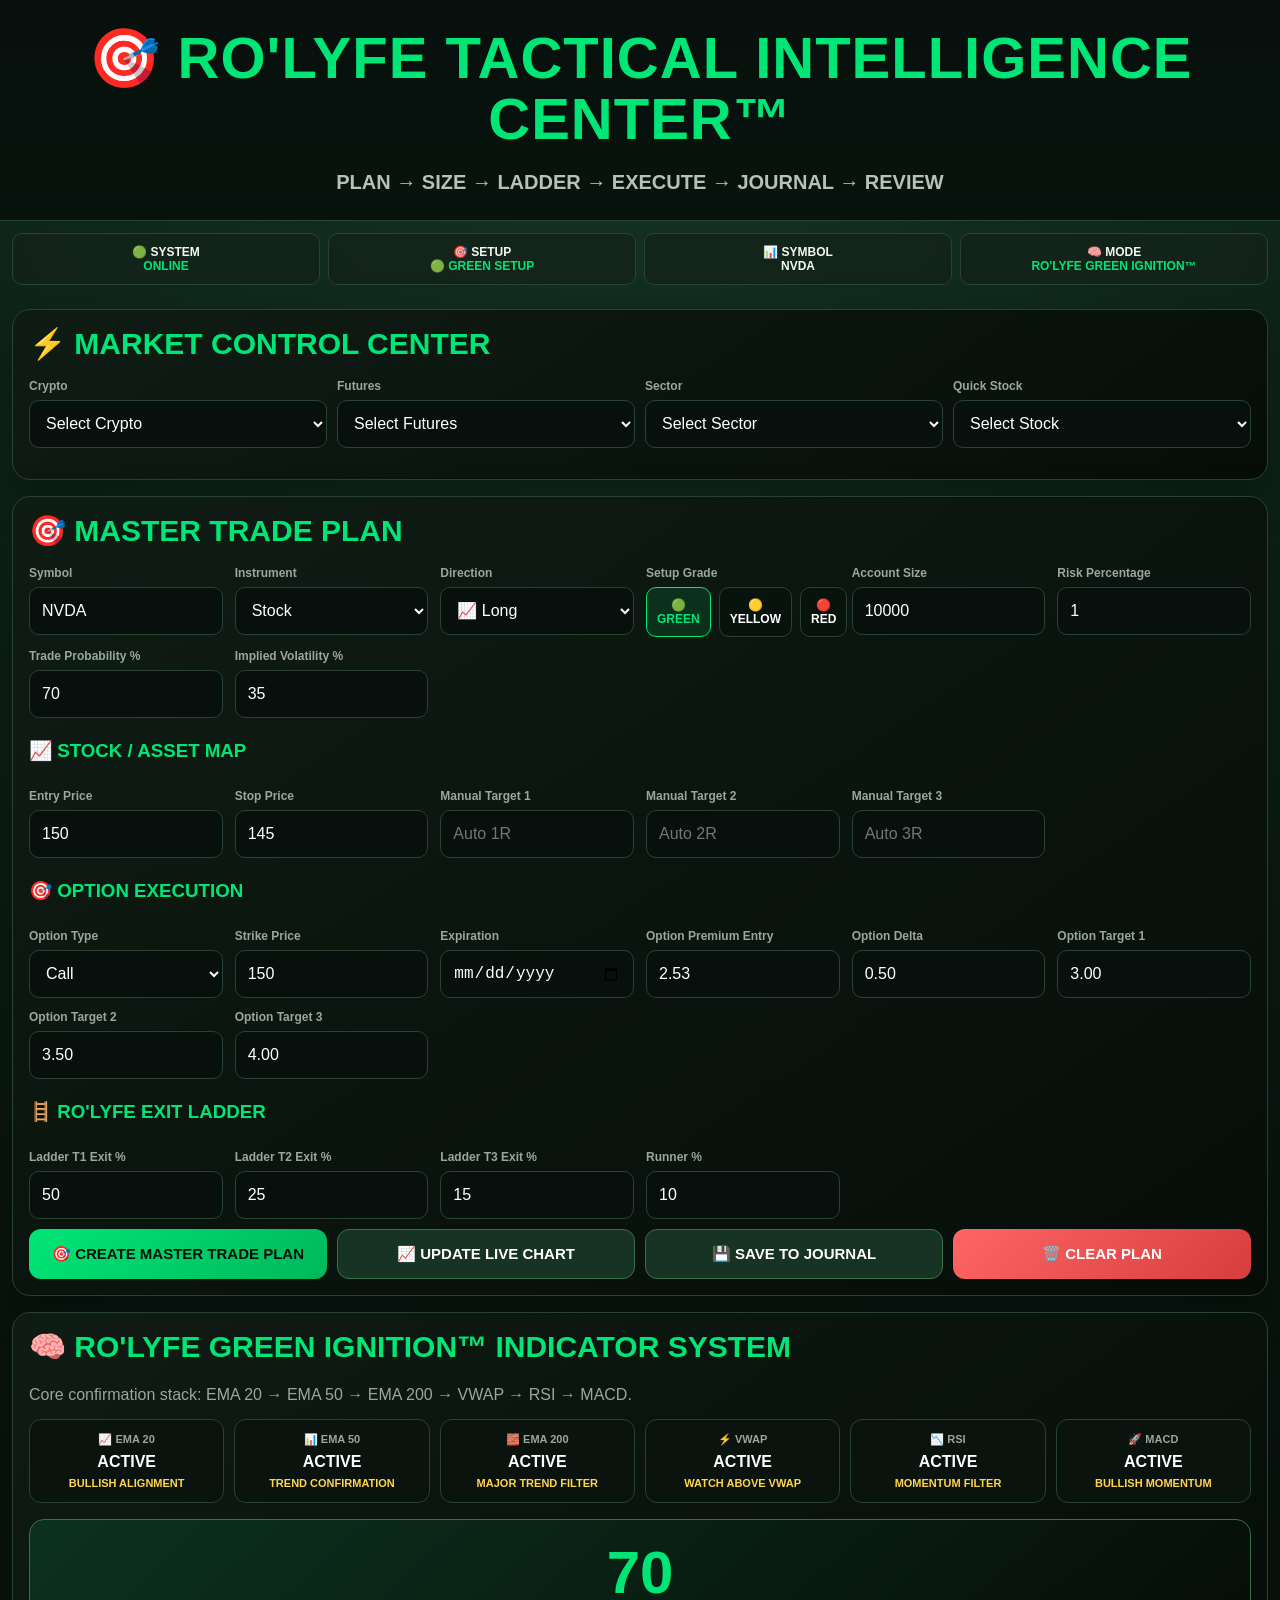
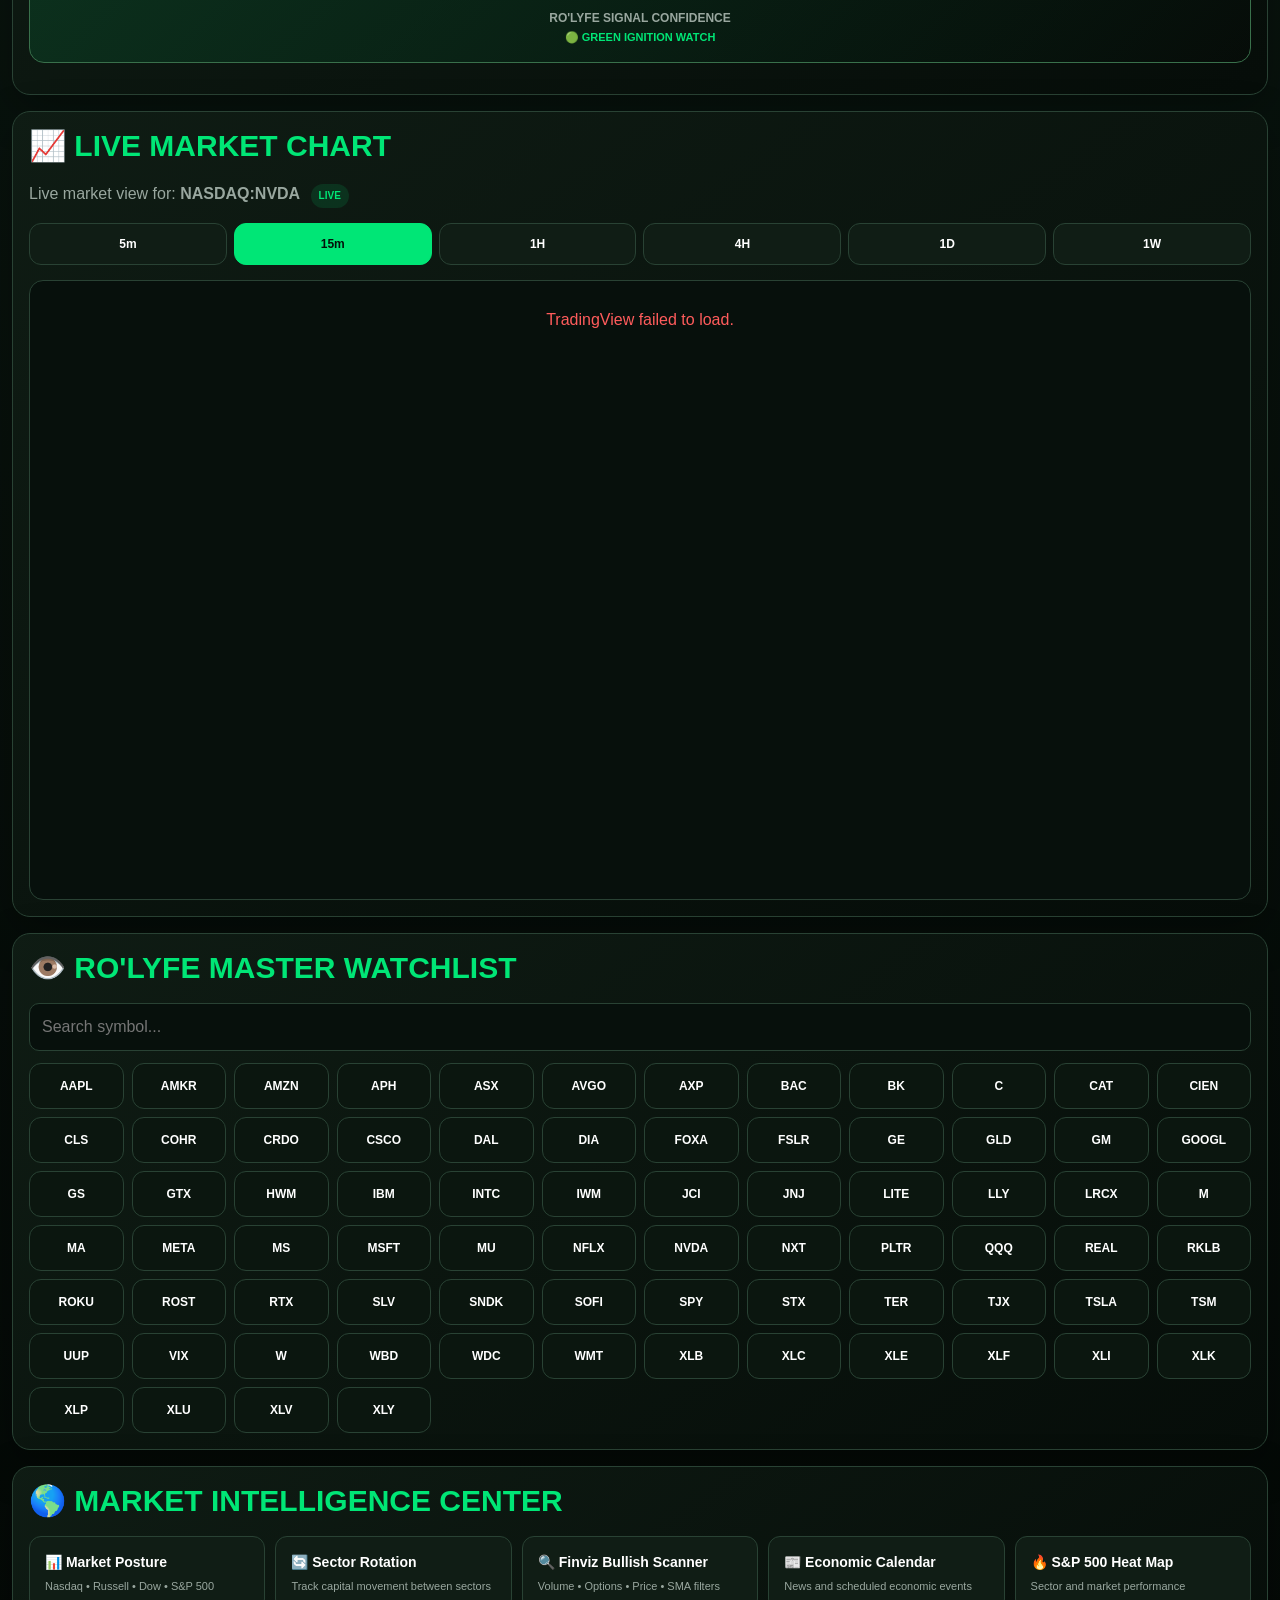
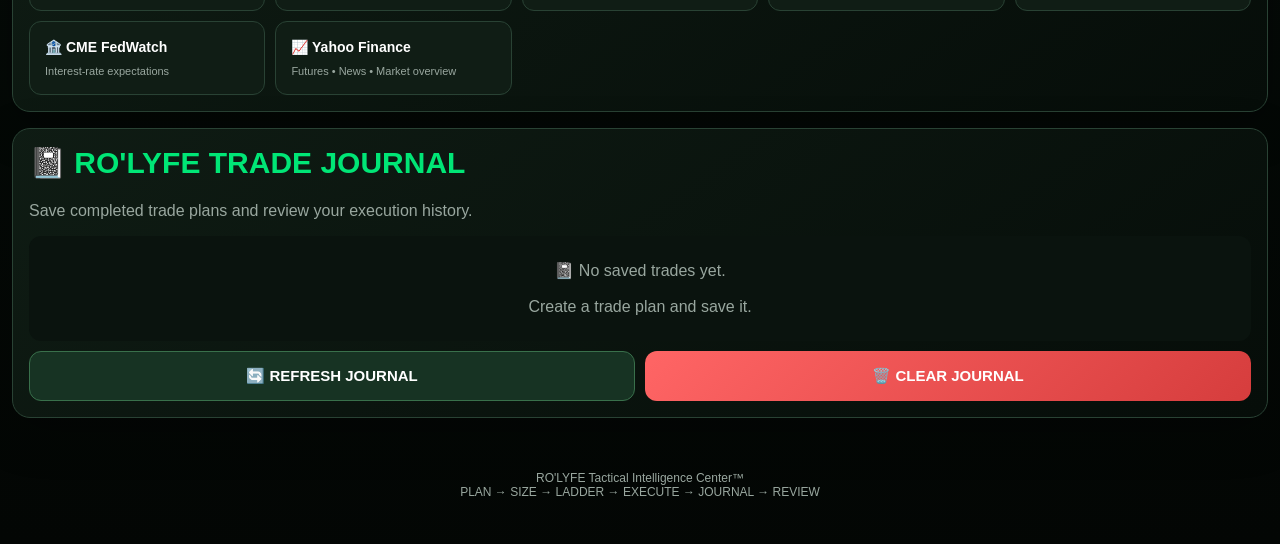
<file: file#1_index.html>
<!DOCTYPE html>
<html lang="en">

<head>

<meta charset="UTF-8">

<meta
    name="viewport"
    content="width=device-width, initial-scale=1, maximum-scale=1, viewport-fit=cover"
>

<meta
    name="theme-color"
    content="#07100c"
>

<title>
RO'LYFE Tactical Intelligence Center™
</title>


<style>

/* =========================================================
   RO'LYFE TACTICAL INTELLIGENCE CENTER™
   COMPLETE SINGLE-FILE MOBILE-FIRST BUILD
========================================================= */


* {
    box-sizing: border-box;
}


html,
body {
    width: 100%;
    max-width: 100%;
    margin: 0;
    padding: 0;
    overflow-x: hidden;
}


:root {

    --bg: #050a07;

    --bg-2: #08110c;

    --panel: #0d1811;

    --panel-2: #132319;

    --panel-3: #182b1e;

    --border: #294234;

    --border-bright: #39704b;

    --green: #00e676;

    --green-2: #00b85c;

    --green-soft: rgba(0,230,118,.12);

    --yellow: #ffd54f;

    --yellow-soft: rgba(255,213,79,.12);

    --red: #ff5c5c;

    --red-soft: rgba(255,92,92,.12);

    --blue: #4da3ff;

    --text: #f4f8f5;

    --muted: #99a79f;

}


body {

    background:
        radial-gradient(
            circle at top,
            #143525 0%,
            #09150f 35%,
            #030604 100%
        );

    color: var(--text);

    font-family:
        Arial,
        Helvetica,
        sans-serif;

}


/* =========================================================
   APP HEADER
========================================================= */


.app-header {

    width: 100%;

    padding:
        28px 15px
        22px;

    text-align: center;

    background:
        linear-gradient(
            180deg,
            #07100c,
            #08130e
        );

    border-bottom:
        1px solid var(--border);

}


.logo-title {

    margin: 0;

    color: var(--green);

    font-size:
        clamp(
            26px,
            8vw,
            58px
        );

    line-height: 1.05;

    letter-spacing: 1px;

    font-weight: 900;

    word-break: break-word;

}


.logo-subtitle {

    margin:
        16px 0
        0;

    color: #b6c1ba;

    font-size:
        clamp(
            12px,
            3.8vw,
            20px
        );

    font-weight: 800;

    line-height: 1.6;

}


/* =========================================================
   STATUS BAR
========================================================= */


.status-bar {

    width: min(1400px, 100%);

    margin:
        0 auto;

    padding:
        12px;

    display: grid;

    grid-template-columns:
        repeat(
            auto-fit,
            minmax(
                145px,
                1fr
            )
        );

    gap: 8px;

}


.status-item {

    min-width: 0;

    padding: 11px;

    text-align: center;

    background:
        rgba(19,35,25,.85);

    border:
        1px solid var(--border);

    border-radius: 10px;

    font-size: 12px;

    font-weight: 800;

}


.status-green {
    color: var(--green);
}


.status-yellow {
    color: var(--yellow);
}


.status-red {
    color: var(--red);
}


/* =========================================================
   MAIN CONTAINER
========================================================= */


.container {

    width: min(1450px, 100%);

    margin: auto;

    padding:
        12px;

}


/* =========================================================
   CARD
========================================================= */


.card {

    width: 100%;

    margin-bottom: 16px;

    padding: 16px;

    background:
        linear-gradient(
            145deg,
            rgba(15,28,20,.98),
            rgba(6,13,9,.98)
        );

    border:
        1px solid var(--border);

    border-radius: 18px;

    box-shadow:
        0 15px 45px
        rgba(0,0,0,.28);

    overflow: hidden;

}


.card h2 {

    margin:
        0 0
        18px;

    color: var(--green);

    font-size:
        clamp(
            20px,
            5vw,
            30px
        );

}


.card h3 {

    margin:
        10px 0
        15px;

    color: var(--green);

}


/* =========================================================
   MARKET CONTROL BAR
========================================================= */


.market-control-bar {

    display: grid;

    grid-template-columns:
        repeat(
            auto-fit,
            minmax(
                150px,
                1fr
            )
        );

    gap: 10px;

    margin-bottom: 15px;

}


/* =========================================================
   FORM GRID
========================================================= */


.form-grid {

    display: grid;

    grid-template-columns:
        repeat(
            auto-fit,
            minmax(
                180px,
                1fr
            )
        );

    gap: 12px;

}


.full-width {

    grid-column: 1 / -1;

}


/* =========================================================
   INPUTS
========================================================= */


label {

    display: block;

    margin-bottom: 7px;

    color: var(--muted);

    font-size: 12px;

    font-weight: 800;

}


input,
select {

    width: 100%;

    min-width: 0;

    min-height: 48px;

    padding: 12px;

    background: #07100c;

    border:
        1px solid var(--border);

    border-radius: 10px;

    color: white;

    font-size: 16px;

    outline: none;

}


input:focus,
select:focus {

    border-color: var(--green);

    box-shadow:
        0 0 0 3px
        rgba(0,230,118,.10);

}


/* =========================================================
   SETUP BUTTONS
========================================================= */


.setup-options {

    display: grid;

    grid-template-columns:
        repeat(
            3,
            1fr
        );

    gap: 8px;

}


.setup-btn {

    margin: 0;

    min-height: 48px;

    padding: 10px;

    border-radius: 10px;

    border:
        1px solid var(--border);

    background: #09130d;

    color: white;

    font-size: 12px;

    font-weight: 800;

    cursor: pointer;

}


.setup-btn.active-green {

    border-color: var(--green);

    background: var(--green-soft);

    color: var(--green);

}


.setup-btn.active-yellow {

    border-color: var(--yellow);

    background: var(--yellow-soft);

    color: var(--yellow);

}


.setup-btn.active-red {

    border-color: var(--red);

    background: var(--red-soft);

    color: var(--red);

}


/* =========================================================
   BUTTONS
========================================================= */


button {

    width: 100%;

    min-height: 50px;

    margin-top: 12px;

    padding: 13px 16px;

    border: none;

    border-radius: 12px;

    cursor: pointer;

    font-size: 15px;

    font-weight: 900;

    transition:
        transform .18s ease,
        opacity .18s ease;

}


button:hover {

    opacity: .92;

    transform:
        translateY(-1px);

}


.primary-btn {

    background:
        linear-gradient(
            135deg,
            var(--green),
            var(--green-2)
        );

    color: #041009;

}


.secondary-btn {

    background: #173323;

    color: white;

    border:
        1px solid var(--border-bright);

}


.danger-btn {

    background:
        linear-gradient(
            135deg,
            #ff6565,
            #d63d3d
        );

    color: white;

}


.action-grid {

    display: grid;

    grid-template-columns:
        repeat(
            auto-fit,
            minmax(
                180px,
                1fr
            )
        );

    gap: 10px;

    margin-top: 10px;

}


.action-grid button {

    margin: 0;

}


/* =========================================================
   INDICATOR DASHBOARD
========================================================= */


.indicator-grid {

    display: grid;

    grid-template-columns:
        repeat(
            auto-fit,
            minmax(
                145px,
                1fr
            )
        );

    gap: 10px;

    margin-bottom: 16px;

}


.indicator-card {

    min-width: 0;

    padding: 13px;

    background: #0a130e;

    border:
        1px solid var(--border);

    border-radius: 12px;

    text-align: center;

}


.indicator-name {

    display: block;

    color: var(--muted);

    font-size: 11px;

    font-weight: 800;

}


.indicator-value {

    display: block;

    margin-top: 7px;

    color: white;

    font-size: 16px;

    font-weight: 900;

}


.indicator-status {

    display: block;

    margin-top: 6px;

    font-size: 11px;

    font-weight: 900;

}


.bullish {
    color: var(--green);
}


.bearish {
    color: var(--red);
}


.neutral {
    color: var(--yellow);
}


/* =========================================================
   TIMEFRAME BAR
========================================================= */


.timeframe-bar {

    display: grid;

    grid-template-columns:
        repeat(
            6,
            1fr
        );

    gap: 7px;

    margin:
        15px 0;

}


.tf-btn {

    min-height: 42px;

    margin: 0;

    padding: 8px;

    background: #101d15;

    color: white;

    border:
        1px solid var(--border);

    font-size: 12px;

}


.tf-btn.active {

    background: var(--green);

    color: #041009;

    border-color: var(--green);

}


/* =========================================================
   LIVE CHART
========================================================= */


.chart-description {

    margin:
        0 0
        12px;

    color: var(--muted);

    line-height: 1.6;

}


.chart-status {

    display: inline-block;

    margin-left: 6px;

    padding:
        4px 8px;

    color: var(--green);

    background: var(--green-soft);

    border-radius: 20px;

    font-size: 10px;

    font-weight: 900;

}


.tradingview-chart {

    width: 100%;

    height: 620px;

    min-width: 0;

    overflow: hidden;

    background: #07100c;

    border:
        1px solid var(--border);

    border-radius: 14px;

}


/* =========================================================
   SIGNAL SCORE
========================================================= */


.signal-score {

    margin-bottom: 15px;

    padding: 18px;

    text-align: center;

    border-radius: 15px;

    background:
        linear-gradient(
            135deg,
            rgba(0,230,118,.12),
            rgba(0,0,0,.08)
        );

    border:
        1px solid var(--border-bright);

}


.signal-score-number {

    display: block;

    color: var(--green);

    font-size:
        clamp(
            34px,
            10vw,
            60px
        );

    font-weight: 900;

}


.signal-score-label {

    display: block;

    margin-top: 4px;

    color: var(--muted);

    font-size: 12px;

    font-weight: 800;

}


/* =========================================================
   TRADE PLAN OUTPUT
========================================================= */


.trade-plan-card {

    padding: 16px;

    background:
        linear-gradient(
            145deg,
            #101b14,
            #07100c
        );

    border:
        1px solid var(--green-2);

    border-radius: 18px;

}


.trade-plan-card h2 {

    text-align: center;

}


.plan-status {

    padding: 10px;

    text-align: center;

    border-radius: 10px;

    font-weight: 900;

    margin-bottom: 15px;

}


.plan-section {

    margin-bottom: 12px;

    padding: 14px;

    background: #122018;

    border:
        1px solid var(--border);

    border-radius: 12px;

}


.plan-section h3 {

    margin-top: 0;

    font-size: 16px;

}


.data-row {

    display: flex;

    justify-content: space-between;

    gap: 15px;

    padding: 10px 0;

    border-bottom:
        1px solid rgba(255,255,255,.06);

}


.data-row:last-child {

    border-bottom: none;

}


.data-row span {

    color: var(--muted);

}


.data-row strong {

    color: white;

    text-align: right;

}


.ladder-grid {

    display: grid;

    grid-template-columns:
        repeat(
            auto-fit,
            minmax(
                120px,
                1fr
            )
        );

    gap: 8px;

}


.ladder-box {

    padding: 12px;

    text-align: center;

    background: #09120d;

    border:
        1px solid var(--border);

    border-radius: 10px;

}


.ladder-box strong {

    display: block;

    color: var(--green);

    font-size: 16px;

}


.ladder-box span {

    display: block;

    margin-top: 5px;

    color: var(--muted);

    font-size: 11px;

}


.system-rule {

    padding: 14px;

    text-align: center;

    color: var(--green);

    background: var(--green-soft);

    border-radius: 10px;

    font-weight: 800;

    line-height: 1.6;

}


/* =========================================================
   VISUAL TRADE MAP
========================================================= */


.trade-map {

    padding: 16px;

    background:
        linear-gradient(
            145deg,
            #101b14,
            #07100c
        );

    border:
        1px solid var(--border);

    border-radius: 18px;

}


.trade-map-header {

    text-align: center;

}


.trade-map-header h2 {

    margin: 0;

    color: var(--green);

}


.trade-map-header p {

    color: var(--muted);

}


.map-direction {

    margin:
        12px 0;

    padding: 10px;

    text-align: center;

    border-radius: 10px;

    font-weight: 900;

}


.map-levels {

    position: relative;

    display: flex;

    flex-direction: column;

    gap: 10px;

    margin-top: 15px;

}


.map-level {

    display: flex;

    justify-content: space-between;

    gap: 10px;

    padding: 15px;

    border-radius: 10px;

    font-weight: 900;

}


.map-stop {

    background: var(--red-soft);

    border:
        1px solid rgba(255,92,92,.3);

    color: var(--red);

}


.map-entry {

    background:
        rgba(255,255,255,.07);

    border:
        1px solid rgba(255,255,255,.2);

    color: white;

}


.map-target {

    background: var(--green-soft);

    border:
        1px solid rgba(0,230,118,.25);

    color: var(--green);

}


.map-arrow {

    text-align: center;

    color: var(--muted);

    font-size: 20px;

}


/* =========================================================
   WATCHLIST
========================================================= */


.watchlist-search {

    margin-bottom: 12px;

}


.watchlist {

    display: grid;

    grid-template-columns:
        repeat(
            auto-fit,
            minmax(
                90px,
                1fr
            )
        );

    gap: 8px;

}


.watch-item {

    min-width: 0;

    min-height: 46px;

    margin: 0;

    padding: 8px;

    background: #0b160f;

    border:
        1px solid var(--border);

    color: white;

    font-size: 12px;

}


.watch-item:hover {

    border-color: var(--green);

}


/* =========================================================
   MARKET LINKS
========================================================= */


.link-grid {

    display: grid;

    grid-template-columns:
        repeat(
            auto-fit,
            minmax(
                220px,
                1fr
            )
        );

    gap: 10px;

}


.market-link {

    display: block;

    padding: 15px;

    background: #101d15;

    border:
        1px solid var(--border);

    border-radius: 12px;

    color: white;

    text-decoration: none;

    font-size: 14px;

    font-weight: 800;

    line-height: 1.5;

}


.market-link:hover {

    border-color: var(--green);

}


.market-link span {

    display: block;

    margin-top: 5px;

    color: var(--muted);

    font-size: 11px;

    font-weight: normal;

}


/* =========================================================
   JOURNAL
========================================================= */


.journal-empty {

    padding: 25px;

    text-align: center;

    color: var(--muted);

    background: #0a130e;

    border-radius: 12px;

}


.journal-entry {

    margin-bottom: 10px;

    padding: 15px;

    background: #0d1811;

    border:
        1px solid var(--border);

    border-radius: 12px;

}


.journal-entry-header {

    display: flex;

    justify-content: space-between;

    gap: 10px;

    margin-bottom: 10px;

}


.journal-entry-title {

    color: var(--green);

    font-weight: 900;

}


.journal-entry-date {

    color: var(--muted);

    font-size: 11px;

}


/* =========================================================
   FOOTER
========================================================= */


.app-footer {

    padding:
        25px 15px
        45px;

    text-align: center;

    color: var(--muted);

    font-size: 12px;

}


/* =========================================================
   MOBILE
========================================================= */


@media (max-width: 700px) {


    .container {

        padding: 8px;

    }


    .card {

        padding: 13px;

        border-radius: 14px;

    }


    .status-bar {

        grid-template-columns:
            repeat(
                2,
                1fr
            );

        padding: 8px;

    }


    .setup-options {

        grid-template-columns:
            1fr;

    }


    .timeframe-bar {

        grid-template-columns:
            repeat(
                3,
                1fr
            );

    }


    .tradingview-chart {

        height: 520px;

    }


    .data-row {

        flex-direction: column;

        gap: 4px;

    }


    .data-row strong {

        text-align: left;

    }


}


@media (max-width: 380px) {


    .status-bar {

        grid-template-columns:
            1fr;

    }


    .timeframe-bar {

        grid-template-columns:
            repeat(
                2,
                1fr
            );

    }


    .tradingview-chart {

        height: 470px;

    }


}


</style>

</head>


<body>


<!-- =====================================================
     HEADER
===================================================== -->

<header class="app-header">

    <h1 class="logo-title">
        🎯 RO'LYFE TACTICAL INTELLIGENCE CENTER™
    </h1>

    <p class="logo-subtitle">
        PLAN → SIZE → LADDER → EXECUTE → JOURNAL → REVIEW
    </p>

</header>


<!-- =====================================================
     SYSTEM STATUS
===================================================== -->

<div class="status-bar">

    <div class="status-item">
        🟢 SYSTEM<br>
        <span class="status-green">
            ONLINE
        </span>
    </div>

    <div class="status-item">
        🎯 SETUP<br>
        <span
            id="headerSetupStatus"
            class="status-green"
        >
            🟢 GREEN SETUP
        </span>
    </div>

    <div class="status-item">
        📊 SYMBOL<br>
        <span
            id="headerSymbol"
        >
            NVDA
        </span>
    </div>

    <div class="status-item">
        🧠 MODE<br>
        <span class="status-green">
            RO'LYFE GREEN IGNITION™
        </span>
    </div>

</div>


<main class="container">


<!-- =====================================================
     MARKET QUICK SELECT
===================================================== -->

<section class="card">

    <h2>
        ⚡ MARKET CONTROL CENTER
    </h2>


    <div class="market-control-bar">


        <div>

            <label>
                Crypto
            </label>

            <select
                id="cryptoSelect"
                onchange="changeMarketSymbol(this.value)"
            >

                <option value="">
                    Select Crypto
                </option>

                <option value="BINANCE:BTCUSDT">
                    BTC
                </option>

                <option value="BINANCE:ETHUSDT">
                    ETH
                </option>

                <option value="BINANCE:SOLUSDT">
                    SOL
                </option>

                <option value="BINANCE:XRPUSDT">
                    XRP
                </option>

                <option value="BINANCE:ADAUSDT">
                    ADA
                </option>

                <option value="BINANCE:AVAXUSDT">
                    AVAX
                </option>

                <option value="BINANCE:DOGEUSDT">
                    DOGE
                </option>

            </select>

        </div>


        <div>

            <label>
                Futures
            </label>

            <select
                id="futuresSelect"
                onchange="changeMarketSymbol(this.value)"
            >

                <option value="">
                    Select Futures
                </option>

                <option value="CME_MINI:ES1!">
                    ES
                </option>

                <option value="CME_MINI:NQ1!">
                    NQ
                </option>

                <option value="NYMEX:CL1!">
                    CL
                </option>

                <option value="COMEX:GC1!">
                    GC
                </option>

                <option value="CBOT_MINI:YM1!">
                    YM
                </option>

            </select>

        </div>


        <div>

            <label>
                Sector
            </label>

            <select
                id="sectorSelect"
                onchange="changeMarketSymbol(this.value)"
            >

                <option value="">
                    Select Sector
                </option>

                <option value="AMEX:XLK">
                    XLK Tech
                </option>

                <option value="AMEX:XLF">
                    XLF Financials
                </option>

                <option value="AMEX:XLE">
                    XLE Energy
                </option>

                <option value="AMEX:XLU">
                    XLU Utilities
                </option>

                <option value="AMEX:XLY">
                    XLY Consumer
                </option>

                <option value="AMEX:XLV">
                    XLV Healthcare
                </option>

            </select>

        </div>


        <div>

            <label>
                Quick Stock
            </label>

            <select
                id="stockSelect"
                onchange="changeMarketSymbol(this.value)"
            >

                <option value="">
                    Select Stock
                </option>

                <option value="NASDAQ:AAPL">
                    AAPL
                </option>

                <option value="NASDAQ:NVDA">
                    NVDA
                </option>

                <option value="NASDAQ:TSLA">
                    TSLA
                </option>

                <option value="NASDAQ:MSFT">
                    MSFT
                </option>

                <option value="NASDAQ:AMZN">
                    AMZN
                </option>

                <option value="NASDAQ:META">
                    META
                </option>

                <option value="NASDAQ:GOOGL">
                    GOOGL
                </option>

            </select>

        </div>


    </div>

</section>



<!-- =====================================================
     MASTER TRADE PLANNER
===================================================== -->

<section class="card">

    <h2>
        🎯 MASTER TRADE PLAN
    </h2>


    <div class="form-grid">


        <div>

            <label>
                Symbol
            </label>

            <input
                id="symbol"
                type="text"
                value="NVDA"
                placeholder="NVDA"
                oninput="syncSymbolHeader()"
            >

        </div>


        <div>

            <label>
                Instrument
            </label>

            <select id="instrument">

                <option value="Stock">
                    Stock
                </option>

                <option value="Option">
                    Option
                </option>

                <option value="Crypto">
                    Crypto
                </option>

                <option value="Future">
                    Future
                </option>

            </select>

        </div>


        <div>

            <label>
                Direction
            </label>

            <select id="direction">

                <option value="Long">
                    📈 Long
                </option>

                <option value="Short">
                    📉 Short
                </option>

            </select>

        </div>


        <div>

            <label>
                Setup Grade
            </label>

            <div class="setup-options">

                <button
                    type="button"
                    class="setup-btn active-green"
                    data-grade="GREEN"
                    onclick="setSetupGrade('GREEN')"
                >
                    🟢 GREEN
                </button>

                <button
                    type="button"
                    class="setup-btn"
                    data-grade="YELLOW"
                    onclick="setSetupGrade('YELLOW')"
                >
                    🟡 YELLOW
                </button>

                <button
                    type="button"
                    class="setup-btn"
                    data-grade="RED"
                    onclick="setSetupGrade('RED')"
                >
                    🔴 RED
                </button>

            </div>

        </div>


        <div>

            <label>
                Account Size
            </label>

            <input
                id="accountSize"
                type="number"
                step="0.01"
                value="10000"
            >

        </div>


        <div>

            <label>
                Risk Percentage
            </label>

            <input
                id="riskPercent"
                type="number"
                step="0.01"
                value="1"
            >

        </div>


        <div>

            <label>
                Trade Probability %
            </label>

            <input
                id="probability"
                type="number"
                min="0"
                max="100"
                value="70"
            >

        </div>


        <div>

            <label>
                Implied Volatility %
            </label>

            <input
                id="impliedVolatility"
                type="number"
                step="0.01"
                value="35"
            >

        </div>


        <div class="full-width">

            <h3>
                📈 STOCK / ASSET MAP
            </h3>

        </div>


        <div>

            <label>
                Entry Price
            </label>

            <input
                id="entry"
                type="number"
                step="0.01"
                value="150"
            >

        </div>


        <div>

            <label>
                Stop Price
            </label>

            <input
                id="stop"
                type="number"
                step="0.01"
                value="145"
            >

        </div>


        <div>

            <label>
                Manual Target 1
            </label>

            <input
                id="target1"
                type="number"
                step="0.01"
                placeholder="Auto 1R"
            >

        </div>


        <div>

            <label>
                Manual Target 2
            </label>

            <input
                id="target2"
                type="number"
                step="0.01"
                placeholder="Auto 2R"
            >

        </div>


        <div>

            <label>
                Manual Target 3
            </label>

            <input
                id="target3"
                type="number"
                step="0.01"
                placeholder="Auto 3R"
            >

        </div>


        <div class="full-width">

            <h3>
                🎯 OPTION EXECUTION
            </h3>

        </div>


        <div>

            <label>
                Option Type
            </label>

            <select id="optionType">

                <option value="Call">
                    Call
                </option>

                <option value="Put">
                    Put
                </option>

            </select>

        </div>


        <div>

            <label>
                Strike Price
            </label>

            <input
                id="strike"
                type="number"
                step="0.01"
                value="150"
            >

        </div>


        <div>

            <label>
                Expiration
            </label>

            <input
                id="expiration"
                type="date"
            >

        </div>


        <div>

            <label>
                Option Premium Entry
            </label>

            <input
                id="optionEntry"
                type="number"
                step="0.01"
                value="2.53"
            >

        </div>


        <div>

            <label>
                Option Delta
            </label>

            <input
                id="optionDelta"
                type="number"
                step="0.01"
                value="0.50"
            >

        </div>


        <div>

            <label>
                Option Target 1
            </label>

            <input
                id="optionTarget1"
                type="number"
                step="0.01"
                value="3.00"
            >

        </div>


        <div>

            <label>
                Option Target 2
            </label>

            <input
                id="optionTarget2"
                type="number"
                step="0.01"
                value="3.50"
            >

        </div>


        <div>

            <label>
                Option Target 3
            </label>

            <input
                id="optionTarget3"
                type="number"
                step="0.01"
                value="4.00"
            >

        </div>


        <div class="full-width">

            <h3>
                🪜 RO'LYFE EXIT LADDER
            </h3>

        </div>


        <div>

            <label>
                Ladder T1 Exit %
            </label>

            <input
                id="ladderT1"
                type="number"
                value="50"
            >

        </div>


        <div>

            <label>
                Ladder T2 Exit %
            </label>

            <input
                id="ladderT2"
                type="number"
                value="25"
            >

        </div>


        <div>

            <label>
                Ladder T3 Exit %
            </label>

            <input
                id="ladderT3"
                type="number"
                value="15"
            >

        </div>


        <div>

            <label>
                Runner %
            </label>

            <input
                id="runner"
                type="number"
                value="10"
            >

        </div>


    </div>


    <div class="action-grid">

        <button
            type="button"
            class="primary-btn"
            onclick="createTradePlan()"
        >
            🎯 CREATE MASTER TRADE PLAN
        </button>


        <button
            type="button"
            class="secondary-btn"
            onclick="updateChartFromPlanner()"
        >
            📈 UPDATE LIVE CHART
        </button>


        <button
            type="button"
            class="secondary-btn"
            onclick="saveCurrentPlan()"
        >
            💾 SAVE TO JOURNAL
        </button>


        <button
            type="button"
            class="danger-btn"
            onclick="clearPlan()"
        >
            🗑️ CLEAR PLAN
        </button>

    </div>

</section>



<!-- =====================================================
     RO'LYFE INDICATOR SYSTEM
===================================================== -->

<section class="card">

    <h2>
        🧠 RO'LYFE GREEN IGNITION™ INDICATOR SYSTEM
    </h2>


    <p class="chart-description">

        Core confirmation stack:
        EMA 20 → EMA 50 → EMA 200 →
        VWAP → RSI → MACD.

    </p>


    <div class="indicator-grid">


        <div class="indicator-card">

            <span class="indicator-name">
                📈 EMA 20
            </span>

            <span
                id="ema20Value"
                class="indicator-value"
            >
                ACTIVE
            </span>

            <span
                id="ema20Status"
                class="indicator-status neutral"
            >
                FAST TREND
            </span>

        </div>


        <div class="indicator-card">

            <span class="indicator-name">
                📊 EMA 50
            </span>

            <span
                id="ema50Value"
                class="indicator-value"
            >
                ACTIVE
            </span>

            <span
                id="ema50Status"
                class="indicator-status neutral"
            >
                TREND
            </span>

        </div>


        <div class="indicator-card">

            <span class="indicator-name">
                🧱 EMA 200
            </span>

            <span
                id="ema200Value"
                class="indicator-value"
            >
                ACTIVE
            </span>

            <span
                id="ema200Status"
                class="indicator-status neutral"
            >
                MAJOR TREND
            </span>

        </div>


        <div class="indicator-card">

            <span class="indicator-name">
                ⚡ VWAP
            </span>

            <span
                id="vwapValue"
                class="indicator-value"
            >
                ACTIVE
            </span>

            <span
                id="vwapStatus"
                class="indicator-status neutral"
            >
                INTRADAY VALUE
            </span>

        </div>


        <div class="indicator-card">

            <span class="indicator-name">
                📉 RSI
            </span>

            <span
                id="rsiValue"
                class="indicator-value"
            >
                ACTIVE
            </span>

            <span
                id="rsiStatus"
                class="indicator-status neutral"
            >
                MOMENTUM
            </span>

        </div>


        <div class="indicator-card">

            <span class="indicator-name">
                🚀 MACD
            </span>

            <span
                id="macdValue"
                class="indicator-value"
            >
                ACTIVE
            </span>

            <span
                id="macdStatus"
                class="indicator-status neutral"
            >
                MOMENTUM TREND
            </span>

        </div>


    </div>


    <div class="signal-score">

        <span
            id="signalScore"
            class="signal-score-number"
        >
            70
        </span>

        <span class="signal-score-label">
            RO'LYFE SIGNAL CONFIDENCE
        </span>

        <span
            id="signalMessage"
            class="indicator-status bullish"
        >
            🟢 GREEN IGNITION WATCH
        </span>

    </div>


</section>



<!-- =====================================================
     LIVE MARKET CHART
===================================================== -->

<section class="card">

    <h2>
        📈 LIVE MARKET CHART
    </h2>


    <p class="chart-description">

        Live market view for:

        <strong id="chartSymbolLabel">
            NASDAQ:NVDA
        </strong>

        <span class="chart-status">
            LIVE
        </span>

    </p>


    <div class="timeframe-bar">

        <button
            class="tf-btn"
            onclick="changeTimeframe('5', this)"
        >
            5m
        </button>

        <button
            class="tf-btn active"
            onclick="changeTimeframe('15', this)"
        >
            15m
        </button>

        <button
            class="tf-btn"
            onclick="changeTimeframe('60', this)"
        >
            1H
        </button>

        <button
            class="tf-btn"
            onclick="changeTimeframe('240', this)"
        >
            4H
        </button>

        <button
            class="tf-btn"
            onclick="changeTimeframe('D', this)"
        >
            1D
        </button>

        <button
            class="tf-btn"
            onclick="changeTimeframe('W', this)"
        >
            1W
        </button>

    </div>


    <div
        id="tradingview_chart"
        class="tradingview-chart"
    ></div>


</section>



<!-- =====================================================
     TRADE PLAN OUTPUT
===================================================== -->

<section
    id="tradePlanOutput"
></section>



<!-- =====================================================
     VISUAL TRADE MAP
===================================================== -->

<section
    id="tradeMapOutput"
></section>



<!-- =====================================================
     WATCHLIST
===================================================== -->

<section class="card">

    <h2>
        👁️ RO'LYFE MASTER WATCHLIST
    </h2>


    <input
        id="watchlistSearch"
        class="watchlist-search"
        type="text"
        placeholder="Search symbol..."
        oninput="filterWatchlist()"
    >


    <div
        id="watchlist"
        class="watchlist"
    ></div>


</section>



<!-- =====================================================
     MARKET INTELLIGENCE LINKS
===================================================== -->

<section class="card">

    <h2>
        🌎 MARKET INTELLIGENCE CENTER
    </h2>


    <div class="link-grid">


        <a
            class="market-link"
            href="https://stockcharts.com/freecharts/perf.php?$COMPQ,iwm,$INDU,$SPX"
            target="_blank"
            rel="noopener"
        >
            📊 Market Posture
            <span>
                Nasdaq • Russell • Dow • S&P 500
            </span>
        </a>


        <a
            class="market-link"
            href="https://stockcharts.com/freecharts/perf.php?SPY,XLY,XLC,XLK,XLI,XLB,XLE,XLP,XLV,XLU,XLF"
            target="_blank"
            rel="noopener"
        >
            🔄 Sector Rotation
            <span>
                Track capital movement between sectors
            </span>
        </a>


        <a
            class="market-link"
            href="https://finviz.com/screener.ashx?v=211&f=sh_avgvol_o2000,sh_opt_optionshort,sh_price_o10,ta_sma200_pa,ta_sma50_pa&o=-perf4w"
            target="_blank"
            rel="noopener"
        >
            🔍 Finviz Bullish Scanner
            <span>
                Volume • Options • Price • SMA filters
            </span>
        </a>


        <a
            class="market-link"
            href="https://www.marketwatch.com/economy-politics/calendar"
            target="_blank"
            rel="noopener"
        >
            📰 Economic Calendar
            <span>
                News and scheduled economic events
            </span>
        </a>


        <a
            class="market-link"
            href="https://finviz.com/map.ashx?t=sec"
            target="_blank"
            rel="noopener"
        >
            🔥 S&P 500 Heat Map
            <span>
                Sector and market performance
            </span>
        </a>


        <a
            class="market-link"
            href="https://www.cmegroup.com/markets/interest-rates/cme-fedwatch-tool.html"
            target="_blank"
            rel="noopener"
        >
            🏦 CME FedWatch
            <span>
                Interest-rate expectations
            </span>
        </a>


        <a
            class="market-link"
            href="https://finance.yahoo.com/"
            target="_blank"
            rel="noopener"
        >
            📈 Yahoo Finance
            <span>
                Futures • News • Market overview
            </span>
        </a>


    </div>


</section>



<!-- =====================================================
     TRADE JOURNAL
===================================================== -->

<section class="card">

    <h2>
        📓 RO'LYFE TRADE JOURNAL
    </h2>


    <p class="chart-description">

        Save completed trade plans and review your execution history.

    </p>


    <div
        id="journalOutput"
    ></div>


    <div class="action-grid">

        <button
            class="secondary-btn"
            onclick="renderJournal()"
        >
            🔄 REFRESH JOURNAL
        </button>


        <button
            class="danger-btn"
            onclick="clearJournal()"
        >
            🗑️ CLEAR JOURNAL
        </button>

    </div>


</section>


</main>



<footer class="app-footer">

    RO'LYFE Tactical Intelligence Center™<br>

    PLAN → SIZE → LADDER → EXECUTE → JOURNAL → REVIEW

</footer>



<!-- =====================================================
     TRADINGVIEW
===================================================== -->

<script
    src="https://s3.tradingview.com/tv.js"
></script>



<script>

/* =========================================================
   RO'LYFE GLOBAL STATE
========================================================= */


let currentChartSymbol =
    "NASDAQ:NVDA";


let currentTimeframe =
    "15";


let currentSetupGrade =
    "GREEN";


let currentPlan =
    null;


const watchlistSymbols = [

    "AAPL",
    "AMKR",
    "AMZN",
    "APH",
    "ASX",
    "AVGO",
    "AXP",
    "BAC",
    "BK",
    "C",
    "CAT",
    "CIEN",
    "CLS",
    "COHR",
    "CRDO",
    "CSCO",
    "DAL",
    "DIA",
    "FOXA",
    "FSLR",
    "GE",
    "GLD",
    "GM",
    "GOOGL",
    "GS",
    "GTX",
    "HWM",
    "IBM",
    "INTC",
    "IWM",
    "JCI",
    "JNJ",
    "LITE",
    "LLY",
    "LRCX",
    "M",
    "MA",
    "META",
    "MS",
    "MSFT",
    "MU",
    "NFLX",
    "NVDA",
    "NXT",
    "PLTR",
    "QQQ",
    "REAL",
    "RKLB",
    "ROKU",
    "ROST",
    "RTX",
    "SLV",
    "SNDK",
    "SOFI",
    "SPY",
    "STX",
    "TER",
    "TJX",
    "TSLA",
    "TSM",
    "UUP",
    "VIX",
    "W",
    "WBD",
    "WDC",
    "WMT",
    "XLB",
    "XLC",
    "XLE",
    "XLF",
    "XLI",
    "XLK",
    "XLP",
    "XLU",
    "XLV",
    "XLY"

];



/* =========================================================
   HELPERS
========================================================= */


function money(value) {

    const number =
        Number(value);

    if (
        !Number.isFinite(number)
    ) {

        return "$0.00";

    }


    return number.toLocaleString(
        "en-US",
        {
            style: "currency",
            currency: "USD"
        }
    );

}


function numberValue(id) {

    const element =
        document.getElementById(id);


    if (!element) {

        return 0;

    }


    const value =
        Number(element.value);


    return Number.isFinite(value)
        ?
        value
        :
        0;

}


function getSymbol() {

    const input =
        document.getElementById(
            "symbol"
        );


    const value =
        String(
            input
                ?
                input.value
                :
                "NVDA"
        )
        .trim()
        .toUpperCase();


    return value || "NVDA";

}



/* =========================================================
   SETUP GRADE
========================================================= */


function setSetupGrade(grade) {

    currentSetupGrade =
        grade;


    document
        .querySelectorAll(
            ".setup-btn"
        )
        .forEach(

            function(button) {

                button.classList.remove(
                    "active-green",
                    "active-yellow",
                    "active-red"
                );


                if (
                    button.dataset.grade ===
                    grade
                ) {

                    if (
                        grade === "GREEN"
                    ) {

                        button.classList.add(
                            "active-green"
                        );

                    }


                    if (
                        grade === "YELLOW"
                    ) {

                        button.classList.add(
                            "active-yellow"
                        );

                    }


                    if (
                        grade === "RED"
                    ) {

                        button.classList.add(
                            "active-red"
                        );

                    }

                }

            }

        );


    const status =
        document.getElementById(
            "headerSetupStatus"
        );


    if (grade === "GREEN") {

        status.textContent =
            "🟢 GREEN SETUP";

        status.className =
            "status-green";

    }


    if (grade === "YELLOW") {

        status.textContent =
            "🟡 YELLOW SETUP";

        status.className =
            "status-yellow";

    }


    if (grade === "RED") {

        status.textContent =
            "🔴 RED SETUP";

        status.className =
            "status-red";

    }


    updateSignalDashboard();

}



/* =========================================================
   SYMBOL HEADER
========================================================= */


function syncSymbolHeader() {

    const symbol =
        getSymbol();


    document.getElementById(
        "headerSymbol"
    ).textContent =
        symbol;

}



/* =========================================================
   SYMBOL FORMAT
========================================================= */


function formatTradingViewSymbol(symbol) {

    let clean =
        String(symbol || "NVDA")
        .trim()
        .toUpperCase();


    if (
        clean.includes(":")
    ) {

        return clean;

    }


    if (clean === "BTC") {

        return "BINANCE:BTCUSDT";

    }


    if (clean === "ETH") {

        return "BINANCE:ETHUSDT";

    }


    if (clean === "SOL") {

        return "BINANCE:SOLUSDT";

    }


    if (clean === "XRP") {

        return "BINANCE:XRPUSDT";

    }


    if (
        [
            "XLK",
            "XLF",
            "XLE",
            "XLU",
            "XLY",
            "XLV",
            "XLB",
            "XLC",
            "XLI",
            "XLP"
        ].includes(clean)
    ) {

        return "AMEX:" + clean;

    }


    return "NASDAQ:" + clean;

}



/* =========================================================
   CHANGE MARKET SYMBOL
========================================================= */


function changeMarketSymbol(symbol) {

    if (!symbol) {

        return;

    }


    let cleanSymbol =
        symbol;


    if (
        symbol.includes(":")
    ) {

        cleanSymbol =
            symbol.split(":").pop();

    }


    cleanSymbol =
        cleanSymbol
        .replace("USDT", "")
        .replace("USD", "")
        .replace("1!", "");


    document.getElementById(
        "symbol"
    ).value =
        cleanSymbol;


    syncSymbolHeader();


    currentChartSymbol =
        symbol;


    loadTradingViewChart();

}



/* =========================================================
   TIMEFRAME
========================================================= */


function changeTimeframe(
    timeframe,
    button
) {

    currentTimeframe =
        timeframe;


    document
        .querySelectorAll(
            ".tf-btn"
        )
        .forEach(

            function(btn) {

                btn.classList.remove(
                    "active"
                );

            }

        );


    if (button) {

        button.classList.add(
            "active"
        );

    }


    loadTradingViewChart();

}



/* =========================================================
   LIVE TRADINGVIEW CHART
   WITH RO'LYFE INDICATORS
========================================================= */


function loadTradingViewChart() {

    const container =
        document.getElementById(
            "tradingview_chart"
        );


    if (!container) {

        return;

    }


    container.innerHTML =
        "";


    const rawSymbol =
        currentChartSymbol ||
        formatTradingViewSymbol(
            getSymbol()
        );


    document.getElementById(
        "chartSymbolLabel"
    ).textContent =
        rawSymbol;


    if (
        typeof TradingView ===
        "undefined"
    ) {

        container.innerHTML =
            `
            <div
                style="
                    padding:30px;
                    text-align:center;
                    color:#ff5c5c;
                "
            >
                TradingView failed to load.
            </div>
            `;

        return;

    }


    try {

        new TradingView.widget({

            autosize: true,

            symbol: rawSymbol,

            interval: currentTimeframe,

            timezone:
                "America/New_York",

            theme:
                "dark",

            style:
                "1",

            locale:
                "en",

            toolbar_bg:
                "#07100c",

            enable_publishing:
                false,

            allow_symbol_change:
                true,

            save_image:
                true,

            hide_top_toolbar:
                false,

            hide_legend:
                false,

            withdateranges:
                true,

            details:
                true,

            hotlist:
                true,

            calendar:
                true,


            /*
             * =========================================
             * RO'LYFE INDICATOR STACK
             *
             * EMA 20
             * EMA 50
             * EMA 200
             * VWAP
             * RSI
             * MACD
             * =========================================
             */

            studies: [

                "MAExp@tv-basicstudies",

                "MAExp@tv-basicstudies",

                "MAExp@tv-basicstudies",

                "VWAP@tv-basicstudies",

                "RSI@tv-basicstudies",

                "MACD@tv-basicstudies"

            ],


            container_id:
                "tradingview_chart"

        });


    }

    catch (error) {

        console.error(
            error
        );


        container.innerHTML =
            `
            <div
                style="
                    padding:30px;
                    text-align:center;
                    color:#ff5c5c;
                "
            >
                Chart loading error.
            </div>
            `;

    }

}



/* =========================================================
   UPDATE CHART FROM PLANNER
========================================================= */


function updateChartFromPlanner() {

    const symbol =
        getSymbol();


    syncSymbolHeader();


    currentChartSymbol =
        formatTradingViewSymbol(
            symbol
        );


    loadTradingViewChart();

}



/* =========================================================
   RO'LYFE SIGNAL DASHBOARD
========================================================= */


function updateSignalDashboard() {

    const probability =
        numberValue(
            "probability"
        );


    const direction =
        document.getElementById(
            "direction"
        ).value;


    let score =
        probability || 50;


    if (
        currentSetupGrade === "GREEN"
    ) {

        score =
            Math.max(
                score,
                70
            );

    }


    if (
        currentSetupGrade === "YELLOW"
    ) {

        score =
            Math.min(
                Math.max(score, 45),
                69
            );

    }


    if (
        currentSetupGrade === "RED"
    ) {

        score =
            Math.min(
                score,
                44
            );

    }


    score =
        Math.max(
            0,
            Math.min(
                100,
                Math.round(score)
            )
        );


    document.getElementById(
        "signalScore"
    ).textContent =
        score;


    const emaStatus =
        direction === "Long"
            ?
            "BULLISH ALIGNMENT"
            :
            "BEARISH ALIGNMENT";


    const macdStatus =
        direction === "Long"
            ?
            "BULLISH MOMENTUM"
            :
            "BEARISH MOMENTUM";


    document.getElementById(
        "ema20Status"
    ).textContent =
        emaStatus;


    document.getElementById(
        "ema50Status"
    ).textContent =
        "TREND CONFIRMATION";


    document.getElementById(
        "ema200Status"
    ).textContent =
        "MAJOR TREND FILTER";


    document.getElementById(
        "vwapStatus"
    ).textContent =
        direction === "Long"
            ?
            "WATCH ABOVE VWAP"
            :
            "WATCH BELOW VWAP";


    document.getElementById(
        "rsiStatus"
    ).textContent =
        "MOMENTUM FILTER";


    document.getElementById(
        "macdStatus"
    ).textContent =
        macdStatus;


    const message =
        document.getElementById(
            "signalMessage"
        );


    if (
        currentSetupGrade === "GREEN"
    ) {

        message.textContent =
            "🟢 GREEN IGNITION WATCH";

        message.className =
            "indicator-status bullish";

    }


    if (
        currentSetupGrade === "YELLOW"
    ) {

        message.textContent =
            "🟡 WAIT FOR CONFIRMATION";

        message.className =
            "indicator-status neutral";

    }


    if (
        currentSetupGrade === "RED"
    ) {

        message.textContent =
            "🔴 NO TRADE / HIGH RISK";

        message.className =
            "indicator-status bearish";

    }

}



/* =========================================================
   CALCULATE TRADE
========================================================= */


function calculateTrade() {

    const symbol =
        getSymbol();


    const instrument =
        document.getElementById(
            "instrument"
        ).value;


    const direction =
        document.getElementById(
            "direction"
        ).value;


    const accountSize =
        numberValue(
            "accountSize"
        );


    const riskPercent =
        numberValue(
            "riskPercent"
        );


    const probability =
        numberValue(
            "probability"
        );


    const impliedVolatility =
        numberValue(
            "impliedVolatility"
        );


    const entry =
        numberValue(
            "entry"
        );


    const stop =
        numberValue(
            "stop"
        );


    if (
        entry <= 0 ||
        stop <= 0 ||
        entry === stop
    ) {

        return null;

    }


    const riskPerShare =
        Math.abs(
            entry - stop
        );


    const dollarRisk =
        accountSize *
        (
            riskPercent / 100
        );


    const maximumShares =
        Math.floor(
            dollarRisk /
            riskPerShare
        );


    const positionValue =
        maximumShares *
        entry;


    let target1 =
        numberValue(
            "target1"
        );


    let target2 =
        numberValue(
            "target2"
        );


    let target3 =
        numberValue(
            "target3"
        );


    if (
        direction === "Long"
    ) {

        if (!target1) {

            target1 =
                entry +
                riskPerShare;

        }


        if (!target2) {

            target2 =
                entry +
                (
                    riskPerShare * 2
                );

        }


        if (!target3) {

            target3 =
                entry +
                (
                    riskPerShare * 3
                );

        }

    }

    else {

        if (!target1) {

            target1 =
                entry -
                riskPerShare;

        }


        if (!target2) {

            target2 =
                entry -
                (
                    riskPerShare * 2
                );

        }


        if (!target3) {

            target3 =
                entry -
                (
                    riskPerShare * 3
                );

        }

    }


    return {

        symbol,

        instrument,

        direction,

        setupGrade:
            currentSetupGrade,

        accountSize,

        riskPercent,

        probability,

        impliedVolatility,

        entry,

        stop,

        riskPerShare,

        dollarRisk,

        maximumShares,

        positionValue,

        target1,

        target2,

        target3,

        optionType:
            document.getElementById(
                "optionType"
            ).value,

        strike:
            numberValue(
                "strike"
            ),

        expiration:
            document.getElementById(
                "expiration"
            ).value,

        optionEntry:
            numberValue(
                "optionEntry"
            ),

        optionDelta:
            numberValue(
                "optionDelta"
            ),

        optionTarget1:
            numberValue(
                "optionTarget1"
            ),

        optionTarget2:
            numberValue(
                "optionTarget2"
            ),

        optionTarget3:
            numberValue(
                "optionTarget3"
            ),

        ladderT1:
            numberValue(
                "ladderT1"
            ),

        ladderT2:
            numberValue(
                "ladderT2"
            ),

        ladderT3:
            numberValue(
                "ladderT3"
            ),

        runner:
            numberValue(
                "runner"
            ),

        createdAt:
            new Date().toLocaleString()

    };

}



/* =========================================================
   CREATE MASTER TRADE PLAN
========================================================= */


function createTradePlan() {

    updateChartFromPlanner();


    updateSignalDashboard();


    const plan =
        calculateTrade();


    if (!plan) {

        alert(
            "Enter a valid Entry Price and Stop Price first."
        );

        return;

    }


    currentPlan =
        plan;


    renderTradePlan(
        plan
    );


    renderTradeMap(
        plan
    );


    document.getElementById(
        "tradePlanOutput"
    ).scrollIntoView({

        behavior: "smooth",
        block: "start"

    });

}



/* =========================================================
   RENDER MASTER PLAN
========================================================= */


function renderTradePlan(plan) {

    let setupColor =
        "var(--green)";


    if (
        plan.setupGrade === "YELLOW"
    ) {

        setupColor =
            "var(--yellow)";

    }


    if (
        plan.setupGrade === "RED"
    ) {

        setupColor =
            "var(--red)";

    }


    document.getElementById(
        "tradePlanOutput"
    ).innerHTML =
        `

        <div class="trade-plan-card">

            <h2>
                🎯 ${plan.symbol} MASTER TRADE PLAN
            </h2>


            <div
                class="plan-status"
                style="
                    color:${setupColor};
                    background:rgba(255,255,255,.04);
                "
            >
                ${plan.setupGrade === "GREEN" ? "🟢" : ""}
                ${plan.setupGrade === "YELLOW" ? "🟡" : ""}
                ${plan.setupGrade === "RED" ? "🔴" : ""}

                ${plan.setupGrade} SETUP
            </div>


            <div class="plan-section">

                <h3>
                    📋 TRADE IDENTITY
                </h3>

                <div class="data-row">
                    <span>Symbol</span>
                    <strong>${plan.symbol}</strong>
                </div>

                <div class="data-row">
                    <span>Direction</span>
                    <strong>${plan.direction}</strong>
                </div>

                <div class="data-row">
                    <span>Instrument</span>
                    <strong>${plan.instrument}</strong>
                </div>

                <div class="data-row">
                    <span>Probability</span>
                    <strong>${plan.probability}%</strong>
                </div>

                <div class="data-row">
                    <span>Setup Grade</span>
                    <strong>${plan.setupGrade}</strong>
                </div>

            </div>


            <div class="plan-section">

                <h3>
                    🛡️ RISK ENGINE
                </h3>

                <div class="data-row">
                    <span>Account</span>
                    <strong>${money(plan.accountSize)}</strong>
                </div>

                <div class="data-row">
                    <span>Risk %</span>
                    <strong>${plan.riskPercent}%</strong>
                </div>

                <div class="data-row">
                    <span>Dollar Risk</span>
                    <strong>${money(plan.dollarRisk)}</strong>
                </div>

                <div class="data-row">
                    <span>Risk Per Share</span>
                    <strong>${money(plan.riskPerShare)}</strong>
                </div>

            </div>


            <div class="plan-section">

                <h3>
                    📊 POSITION SIZE
                </h3>

                <div class="data-row">
                    <span>Entry</span>
                    <strong>${money(plan.entry)}</strong>
                </div>

                <div class="data-row">
                    <span>Stop</span>
                    <strong>${money(plan.stop)}</strong>
                </div>

                <div class="data-row">
                    <span>Maximum Shares</span>
                    <strong>${plan.maximumShares}</strong>
                </div>

                <div class="data-row">
                    <span>Position Value</span>
                    <strong>${money(plan.positionValue)}</strong>
                </div>

                <div class="data-row">
                    <span>RO'LYFE Risk Gauge</span>
                    <strong>${plan.riskPercent}%</strong>
                </div>

            </div>


            <div class="plan-section">

                <h3>
                    🎯 TARGET SYSTEM
                </h3>

                <div class="data-row">
                    <span>T1 — 1R</span>
                    <strong>${money(plan.target1)}</strong>
                </div>

                <div class="data-row">
                    <span>T2 — 2R</span>
                    <strong>${money(plan.target2)}</strong>
                </div>

                <div class="data-row">
                    <span>T3 — 3R</span>
                    <strong>${money(plan.target3)}</strong>
                </div>

                <div class="data-row">
                    <span>R:R</span>
                    <strong>1:1 → 1:3</strong>
                </div>

            </div>


            <div class="plan-section">

                <h3>
                    🪜 RO'LYFE EXIT LADDER
                </h3>

                <div class="ladder-grid">

                    <div class="ladder-box">
                        <strong>${plan.ladderT1}%</strong>
                        <span>T1 EXIT</span>
                    </div>

                    <div class="ladder-box">
                        <strong>${plan.ladderT2}%</strong>
                        <span>T2 EXIT</span>
                    </div>

                    <div class="ladder-box">
                        <strong>${plan.ladderT3}%</strong>
                        <span>T3 EXIT</span>
                    </div>

                    <div class="ladder-box">
                        <strong>${plan.runner}%</strong>
                        <span>RUNNER</span>
                    </div>

                </div>

            </div>


            <div class="plan-section">

                <h3>
                    🎯 OPTION EXECUTION
                </h3>

                <div class="data-row">
                    <span>Type</span>
                    <strong>${plan.optionType}</strong>
                </div>

                <div class="data-row">
                    <span>Strike</span>
                    <strong>${money(plan.strike)}</strong>
                </div>

                <div class="data-row">
                    <span>Premium Entry</span>
                    <strong>${money(plan.optionEntry)}</strong>
                </div>

                <div class="data-row">
                    <span>Delta</span>
                    <strong>${plan.optionDelta}</strong>
                </div>

                <div class="data-row">
                    <span>Expiration</span>
                    <strong>
                        ${plan.expiration || "Not Set"}
                    </strong>
                </div>

            </div>


            <div class="system-rule">

                🧠 The chart defines the risk.
                The position size fits the account.
                The indicators confirm the setup.
                The ladder manages the money.

            </div>


        </div>

        `;

}



/* =========================================================
   RENDER VISUAL TRADE MAP
========================================================= */


function renderTradeMap(plan) {

    const isLong =
        plan.direction === "Long";


    const arrow =
        isLong
            ?
            "↑ LONG"
            :
            "↓ SHORT";


    document.getElementById(
        "tradeMapOutput"
    ).innerHTML =
        `

        <div class="trade-map">

            <div class="trade-map-header">

                <h2>
                    📈 ${plan.direction.toUpperCase()} TRADE MAP
                </h2>

                <p>
                    ${plan.symbol} • Visual execution map
                </p>

            </div>


            <div
                class="map-direction"
                style="
                    color:${isLong ? "var(--green)" : "var(--red)"};
                    background:${isLong ? "var(--green-soft)" : "var(--red-soft)"};
                "
            >
                ${arrow}
            </div>


            <div class="map-levels">

                <div class="map-stop">

                    <span>
                        🔴 STOP
                    </span>

                    <strong>
                        ${money(plan.stop)}
                    </strong>

                </div>


                <div class="map-arrow">
                    ↓
                </div>


                <div class="map-entry">

                    <span>
                        ⚪ ENTRY
                    </span>

                    <strong>
                        ${money(plan.entry)}
                    </strong>

                </div>


                <div class="map-arrow">
                    ↑
                </div>


                <div class="map-target">

                    <span>
                        🟢 T1
                    </span>

                    <strong>
                        ${money(plan.target1)}
                    </strong>

                </div>


                <div class="map-target">

                    <span>
                        🟢 T2
                    </span>

                    <strong>
                        ${money(plan.target2)}
                    </strong>

                </div>


                <div class="map-target">

                    <span>
                        🟢 T3
                    </span>

                    <strong>
                        ${money(plan.target3)}
                    </strong>

                </div>

            </div>


            <div class="system-rule">

                🧠 STOP → ENTRY → T1 → T2 → T3<br>

                The setup determines the trade.
                The risk determines the size.
                The ladder manages the money.

            </div>

        </div>

        `;

}



/* =========================================================
   WATCHLIST
========================================================= */


function renderWatchlist(symbols) {

    const container =
        document.getElementById(
            "watchlist"
        );


    container.innerHTML =
        "";


    symbols.forEach(

        function(symbol) {

            const button =
                document.createElement(
                    "button"
                );


            button.className =
                "watch-item";


            button.textContent =
                symbol;


            button.onclick =
                function() {

                    document.getElementById(
                        "symbol"
                    ).value =
                        symbol;


                    syncSymbolHeader();


                    updateChartFromPlanner();


                    window.scrollTo({

                        top: 0,

                        behavior:
                            "smooth"

                    });

                };


            container.appendChild(
                button
            );

        }

    );

}


function filterWatchlist() {

    const search =
        document.getElementById(
            "watchlistSearch"
        )
        .value
        .trim()
        .toUpperCase();


    const filtered =
        watchlistSymbols.filter(

            function(symbol) {

                return symbol.includes(
                    search
                );

            }

        );


    renderWatchlist(
        filtered
    );

}



/* =========================================================
   JOURNAL
========================================================= */


function getJournal() {

    try {

        return JSON.parse(
            localStorage.getItem(
                "rolyfeTradeJournal"
            )
            ||
            "[]"
        );

    }

    catch (error) {

        return [];

    }

}


function saveJournal(journal) {

    localStorage.setItem(
        "rolyfeTradeJournal",
        JSON.stringify(
            journal
        )
    );

}


function saveCurrentPlan() {

    if (!currentPlan) {

        const plan =
            calculateTrade();


        if (!plan) {

            alert(
                "Create a valid trade plan first."
            );

            return;

        }


        currentPlan =
            plan;

    }


    const journal =
        getJournal();


    journal.unshift({

        ...currentPlan,

        journalSavedAt:
            new Date().toLocaleString()

    });


    saveJournal(
        journal
    );


    renderJournal();


    alert(
        "Trade plan saved to RO'LYFE Journal."
    );

}


function renderJournal() {

    const journal =
        getJournal();


    const output =
        document.getElementById(
            "journalOutput"
        );


    if (
        !journal.length
    ) {

        output.innerHTML =
            `

            <div class="journal-empty">

                📓 No saved trades yet.<br><br>

                Create a trade plan and save it.

            </div>

            `;

        return;

    }


    output.innerHTML =
        journal.map(

            function(trade, index) {

                return `

                <div class="journal-entry">

                    <div class="journal-entry-header">

                        <div
                            class="journal-entry-title"
                        >

                            ${trade.symbol}
                            •
                            ${trade.direction}
                            •
                            ${trade.setupGrade}

                        </div>

                        <div
                            class="journal-entry-date"
                        >

                            ${trade.journalSavedAt}

                        </div>

                    </div>


                    <div class="data-row">

                        <span>
                            Entry
                        </span>

                        <strong>
                            ${money(trade.entry)}
                        </strong>

                    </div>


                    <div class="data-row">

                        <span>
                            Stop
                        </span>

                        <strong>
                            ${money(trade.stop)}
                        </strong>

                    </div>


                    <div class="data-row">

                        <span>
                            Position Size
                        </span>

                        <strong>
                            ${trade.maximumShares} shares
                        </strong>

                    </div>


                    <div class="data-row">

                        <span>
                            Targets
                        </span>

                        <strong>
                            ${money(trade.target1)}
                            /
                            ${money(trade.target2)}
                            /
                            ${money(trade.target3)}
                        </strong>

                    </div>


                    <button
                        class="danger-btn"
                        onclick="deleteJournalTrade(${index})"
                    >
                        Delete Trade
                    </button>

                </div>

                `;

            }

        )
        .join("");

}


function deleteJournalTrade(index) {

    const journal =
        getJournal();


    journal.splice(
        index,
        1
    );


    saveJournal(
        journal
    );


    renderJournal();

}


function clearJournal() {

    if (
        !confirm(
            "Clear the entire RO'LYFE Trade Journal?"
        )
    ) {

        return;

    }


    localStorage.removeItem(
        "rolyfeTradeJournal"
    );


    renderJournal();

}



/* =========================================================
   CLEAR PLAN
========================================================= */


function clearPlan() {

    currentPlan =
        null;


    document.getElementById(
        "tradePlanOutput"
    ).innerHTML =
        "";


    document.getElementById(
        "tradeMapOutput"
    ).innerHTML =
        "";

}



/* =========================================================
   INPUT LISTENERS
========================================================= */


document.addEventListener(

    "DOMContentLoaded",

    function() {


        document.getElementById(
            "symbol"
        )
        .addEventListener(

            "keydown",

            function(event) {

                if (
                    event.key === "Enter"
                ) {

                    event.preventDefault();

                    updateChartFromPlanner();

                }

            }

        );


        document
            .getElementById(
                "probability"
            )
            .addEventListener(

                "input",

                updateSignalDashboard

            );


        document
            .getElementById(
                "direction"
            )
            .addEventListener(

                "change",

                updateSignalDashboard

            );


        renderWatchlist(
            watchlistSymbols
        );


        renderJournal();


        syncSymbolHeader();


        updateSignalDashboard();


        setTimeout(

            function() {

                loadTradingViewChart();

            },

            500

        );

    }

);


</script>


</body>

    </html>
</file>
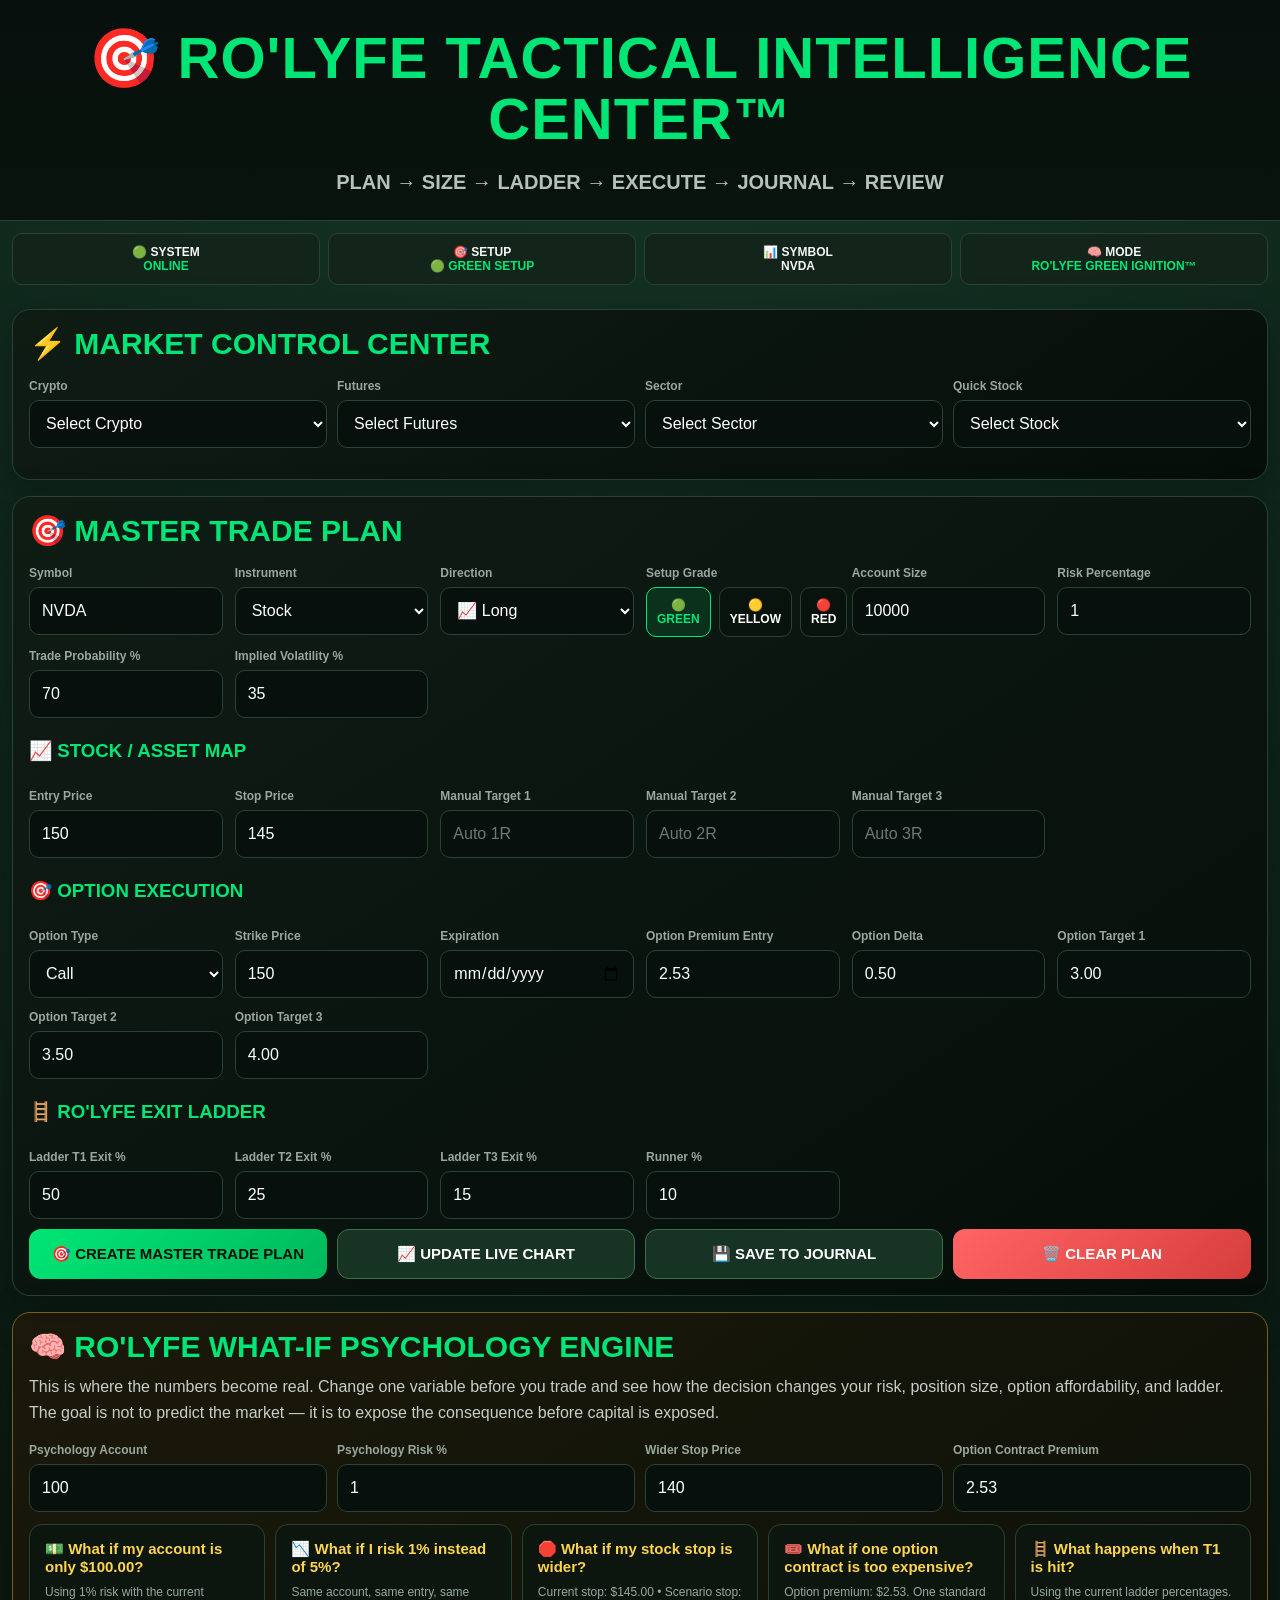
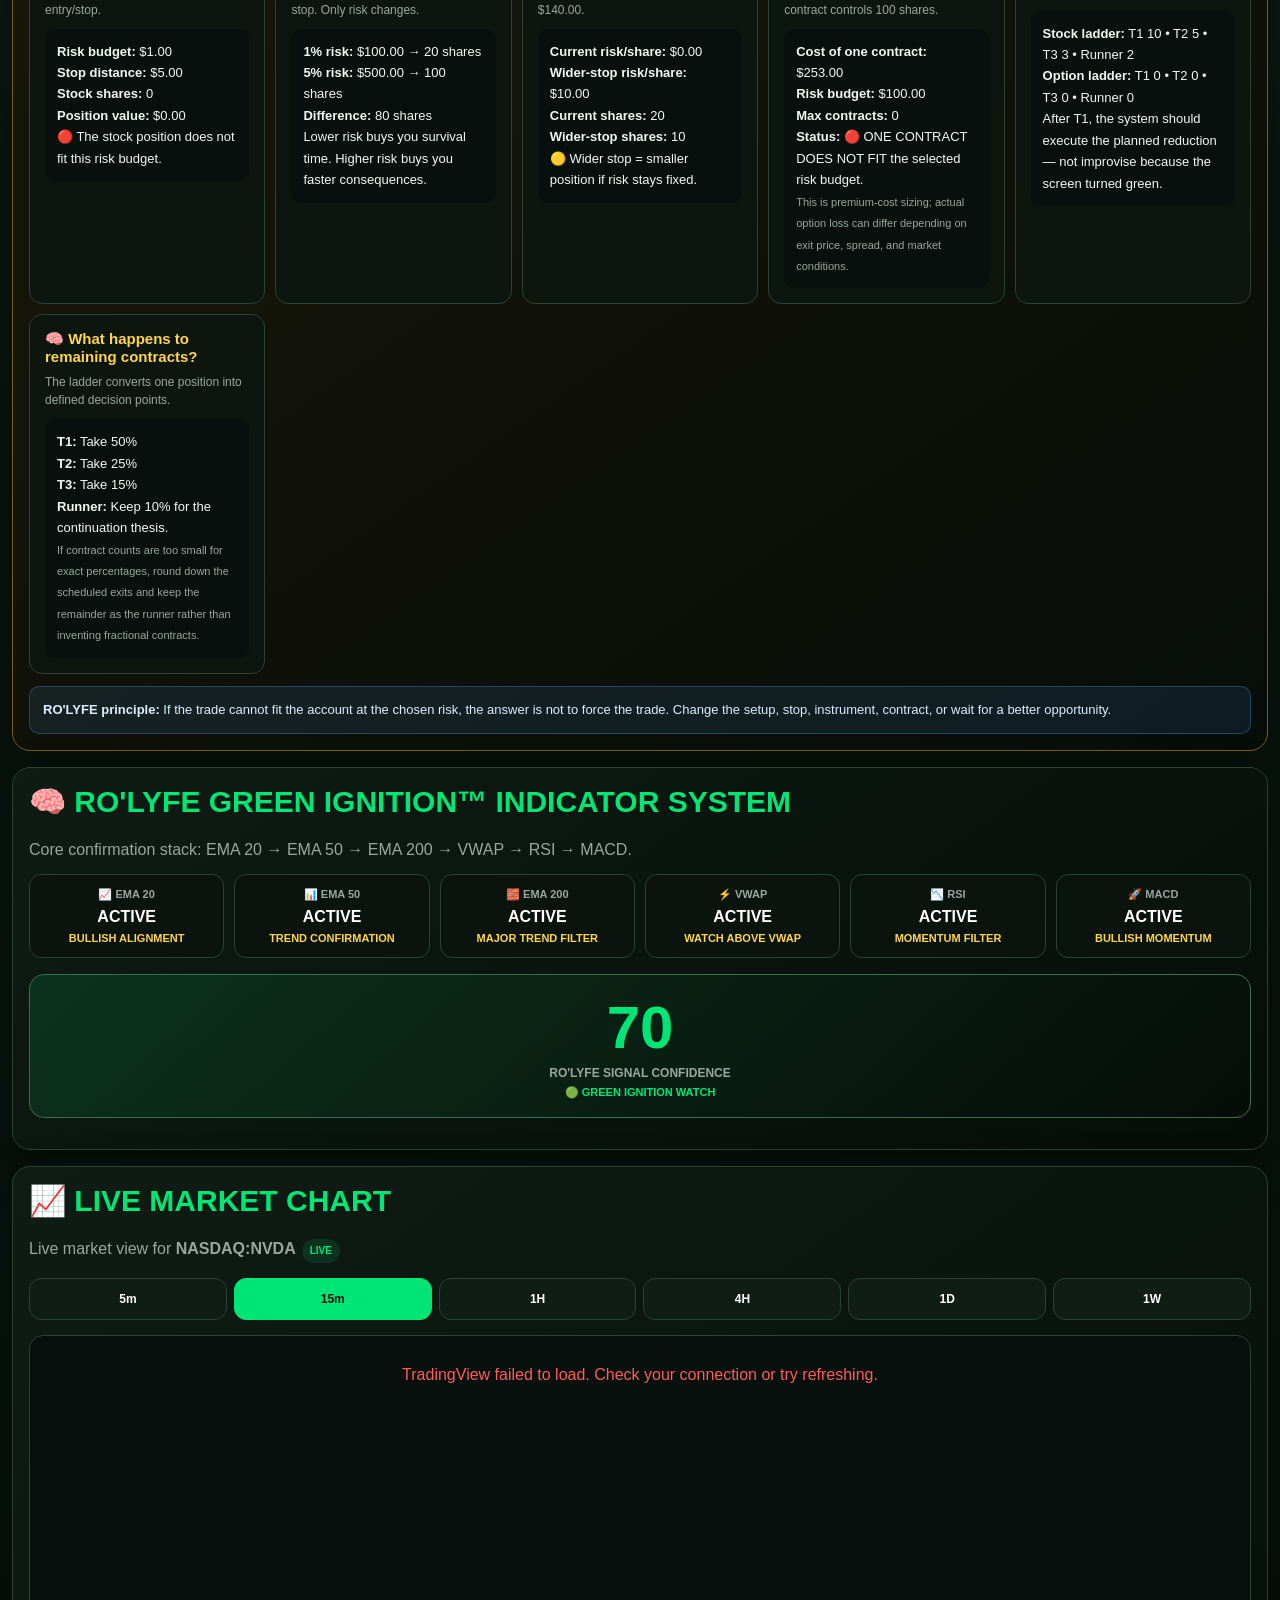
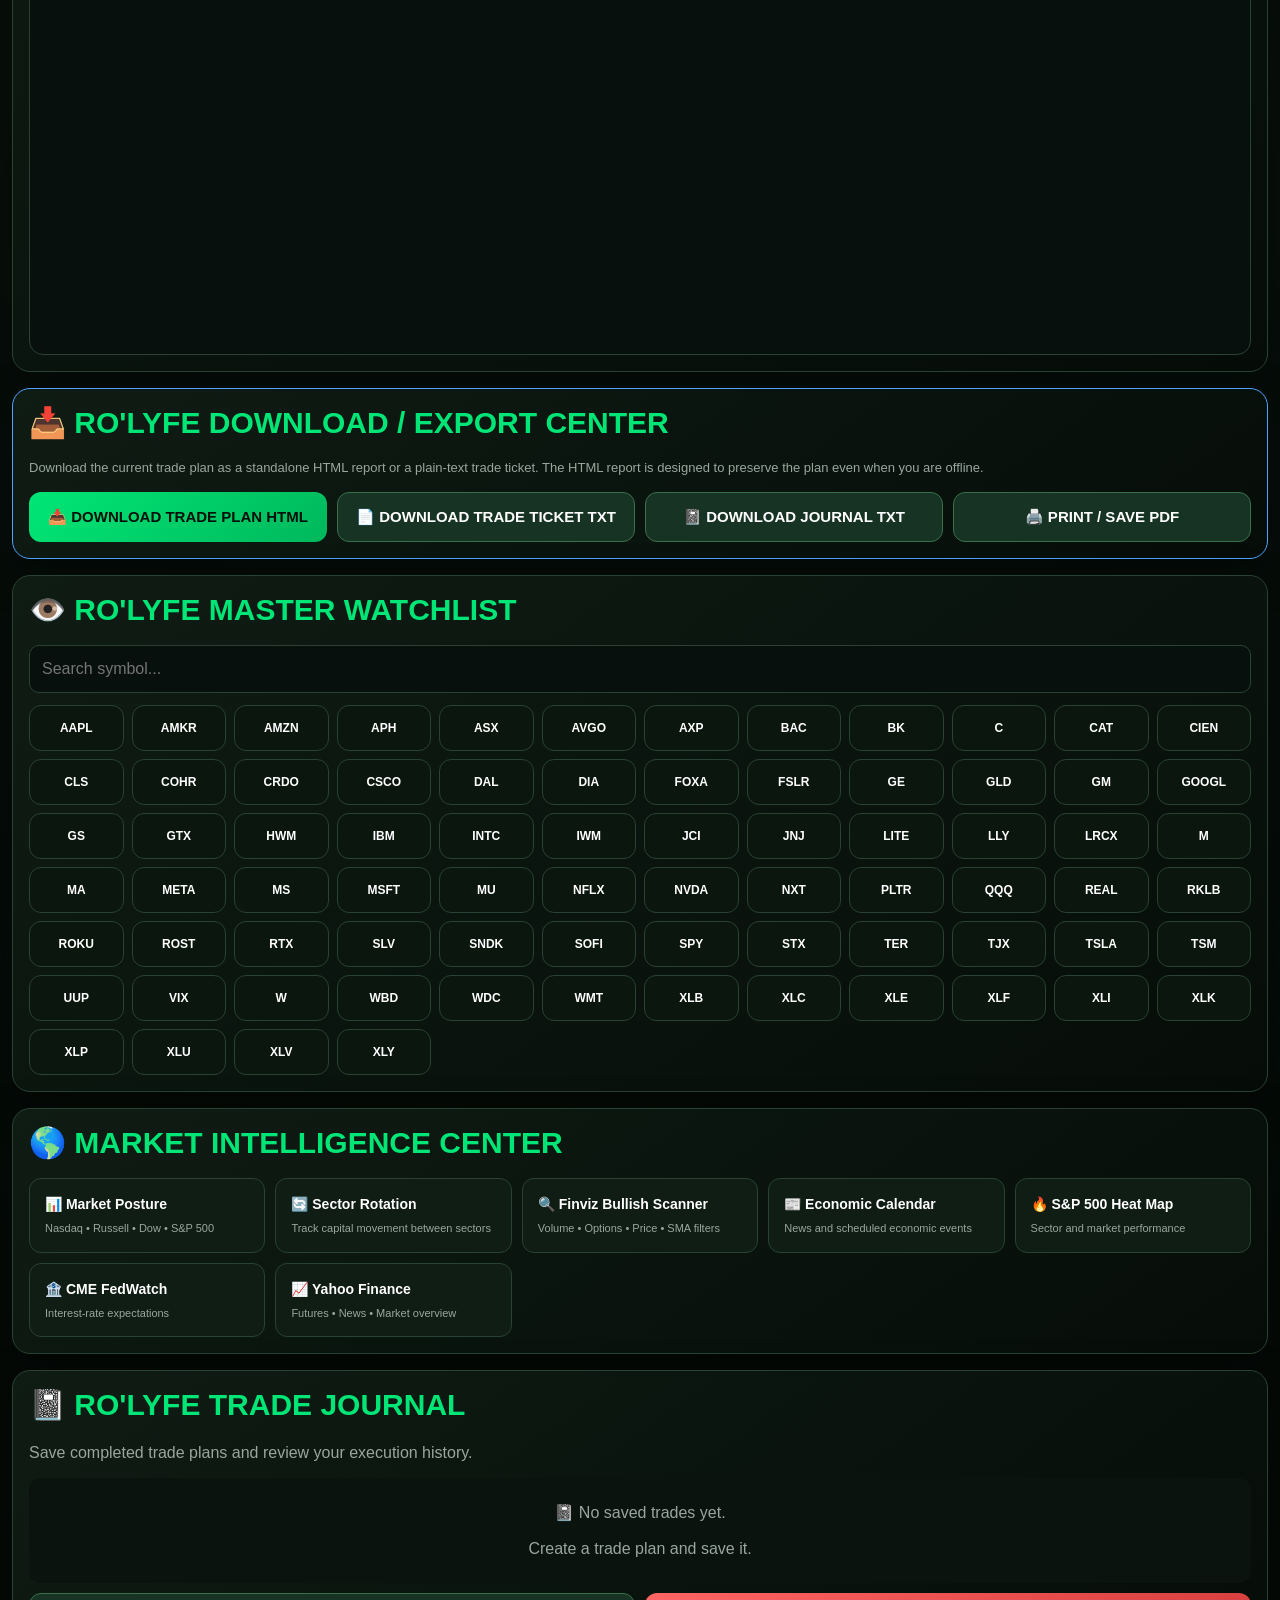
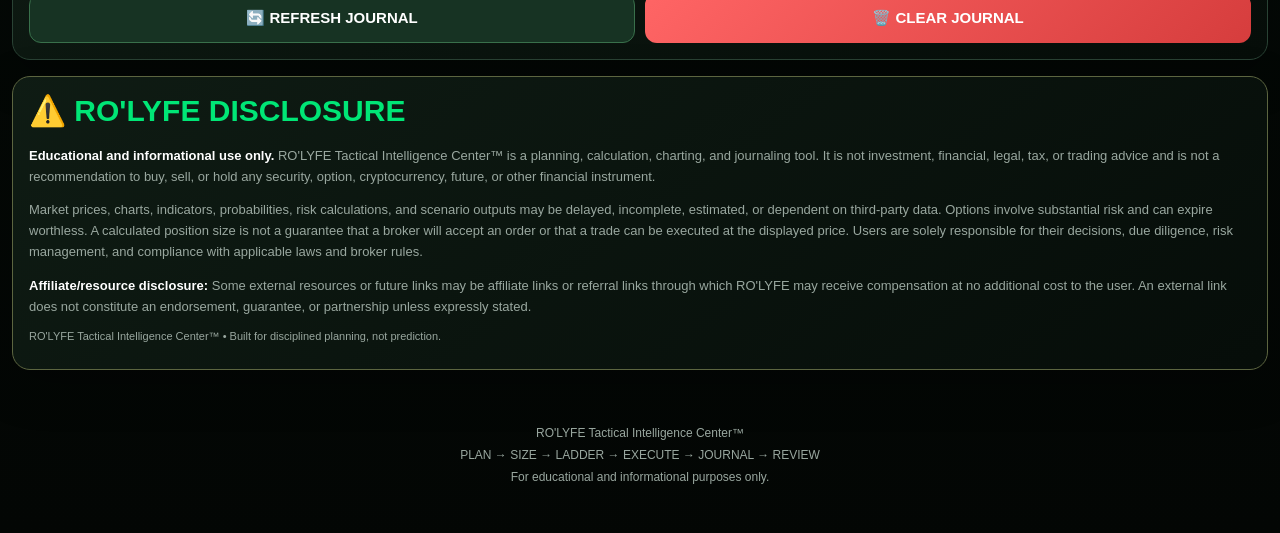
<file: index-2.html>
<!DOCTYPE html>
<html lang="en">
<head>
<meta charset="UTF-8">
<meta name="viewport" content="width=device-width, initial-scale=1, maximum-scale=1, viewport-fit=cover">
<meta name="theme-color" content="#07100c">
<meta name="description" content="RO'LYFE Tactical Intelligence Center — Plan, Size, Ladder, Execute, Journal, Review.">
<title>RO'LYFE Tactical Intelligence Center™</title>

<style>
*{box-sizing:border-box}
html,body{width:100%;max-width:100%;margin:0;padding:0;overflow-x:hidden}
:root{
 --bg:#050a07;--bg2:#08110c;--panel:#0d1811;--panel2:#132319;--panel3:#182b1e;
 --border:#294234;--border-bright:#39704b;--green:#00e676;--green2:#00b85c;
 --green-soft:rgba(0,230,118,.12);--yellow:#ffd54f;--yellow-soft:rgba(255,213,79,.12);
 --red:#ff5c5c;--red-soft:rgba(255,92,92,.12);--blue:#4da3ff;--text:#f4f8f5;--muted:#99a79f
}
body{
 background:radial-gradient(circle at top,#143525 0%,#09150f 35%,#030604 100%);
 color:var(--text);font-family:Arial,Helvetica,sans-serif
}
button,input,select{font:inherit}
button{cursor:pointer}
.app-header{padding:28px 15px 22px;text-align:center;background:linear-gradient(180deg,#07100c,#08130e);border-bottom:1px solid var(--border)}
.logo-title{margin:0;color:var(--green);font-size:clamp(26px,8vw,58px);line-height:1.05;letter-spacing:1px;font-weight:900;word-break:break-word}
.logo-subtitle{margin:16px 0 0;color:#b6c1ba;font-size:clamp(12px,3.8vw,20px);font-weight:800;line-height:1.6}
.status-bar{width:min(1400px,100%);margin:auto;padding:12px;display:grid;grid-template-columns:repeat(auto-fit,minmax(145px,1fr));gap:8px}
.status-item{min-width:0;padding:11px;text-align:center;background:rgba(19,35,25,.85);border:1px solid var(--border);border-radius:10px;font-size:12px;font-weight:800}
.status-green{color:var(--green)}.status-yellow{color:var(--yellow)}.status-red{color:var(--red)}
.container{width:min(1450px,100%);margin:auto;padding:12px}
.card,.trade-plan-card,.trade-map,.psychology-card,.download-card,.disclosure-card{width:100%;margin-bottom:16px;padding:16px;background:linear-gradient(145deg,rgba(15,28,20,.98),rgba(6,13,9,.98));border:1px solid var(--border);border-radius:18px;box-shadow:0 15px 45px rgba(0,0,0,.28);overflow:hidden}
.card h2,.trade-plan-card h2,.psychology-card h2,.download-card h2,.disclosure-card h2{margin:0 0 18px;color:var(--green);font-size:clamp(20px,5vw,30px)}
.card h3{margin:10px 0 15px;color:var(--green)}
.market-control-bar,.form-grid,.action-grid,.scenario-grid,.link-grid{display:grid;gap:10px}
.market-control-bar{grid-template-columns:repeat(auto-fit,minmax(150px,1fr));margin-bottom:15px}
.form-grid{grid-template-columns:repeat(auto-fit,minmax(180px,1fr));gap:12px}
.full-width{grid-column:1/-1}
label{display:block;margin-bottom:7px;color:var(--muted);font-size:12px;font-weight:800}
input,select{width:100%;min-width:0;min-height:48px;padding:12px;background:#07100c;border:1px solid var(--border);border-radius:10px;color:white;font-size:16px;outline:none}
input:focus,select:focus{border-color:var(--green);box-shadow:0 0 0 3px rgba(0,230,118,.10)}
.setup-options{display:grid;grid-template-columns:repeat(3,1fr);gap:8px}
.setup-btn{margin:0;min-height:48px;padding:10px;border-radius:10px;border:1px solid var(--border);background:#09130d;color:white;font-size:12px;font-weight:800}
.setup-btn.active-green{border-color:var(--green);background:var(--green-soft);color:var(--green)}
.setup-btn.active-yellow{border-color:var(--yellow);background:var(--yellow-soft);color:var(--yellow)}
.setup-btn.active-red{border-color:var(--red);background:var(--red-soft);color:var(--red)}
button{width:100%;min-height:50px;margin-top:12px;padding:13px 16px;border:none;border-radius:12px;font-size:15px;font-weight:900;transition:transform .18s,opacity .18s}
button:hover{opacity:.92;transform:translateY(-1px)}
.primary-btn{background:linear-gradient(135deg,var(--green),var(--green2));color:#041009}
.secondary-btn{background:#173323;color:white;border:1px solid var(--border-bright)}
.danger-btn{background:linear-gradient(135deg,#ff6565,#d63d3d);color:white}
.action-grid{grid-template-columns:repeat(auto-fit,minmax(180px,1fr));margin-top:10px}
.action-grid button{margin:0}
.indicator-grid{display:grid;grid-template-columns:repeat(auto-fit,minmax(145px,1fr));gap:10px;margin-bottom:16px}
.indicator-card{padding:13px;background:#0a130e;border:1px solid var(--border);border-radius:12px;text-align:center}
.indicator-name{display:block;color:var(--muted);font-size:11px;font-weight:800}
.indicator-value{display:block;margin-top:7px;color:white;font-size:16px;font-weight:900}
.indicator-status{display:block;margin-top:6px;font-size:11px;font-weight:900}
.bullish{color:var(--green)}.bearish{color:var(--red)}.neutral{color:var(--yellow)}
.timeframe-bar{display:grid;grid-template-columns:repeat(6,1fr);gap:7px;margin:15px 0}
.tf-btn{min-height:42px;margin:0;padding:8px;background:#101d15;color:white;border:1px solid var(--border);font-size:12px}
.tf-btn.active{background:var(--green);color:#041009;border-color:var(--green)}
.chart-description{margin:0 0 12px;color:var(--muted);line-height:1.6}
.chart-status{display:inline-block;margin-left:6px;padding:4px 8px;color:var(--green);background:var(--green-soft);border-radius:20px;font-size:10px;font-weight:900}
.tradingview-chart{width:100%;height:620px;min-width:0;overflow:hidden;background:#07100c;border:1px solid var(--border);border-radius:14px}
.signal-score{margin-bottom:15px;padding:18px;text-align:center;border-radius:15px;background:linear-gradient(135deg,rgba(0,230,118,.12),rgba(0,0,0,.08));border:1px solid var(--border-bright)}
.signal-score-number{display:block;color:var(--green);font-size:clamp(34px,10vw,60px);font-weight:900}
.signal-score-label{display:block;margin-top:4px;color:var(--muted);font-size:12px;font-weight:800}
.trade-plan-card{border-color:var(--green2)}
.trade-plan-card h2{text-align:center}
.plan-status{padding:10px;text-align:center;border-radius:10px;font-weight:900;margin-bottom:15px}
.plan-section{margin-bottom:12px;padding:14px;background:#122018;border:1px solid var(--border);border-radius:12px}
.plan-section h3{margin-top:0;font-size:16px}
.data-row{display:flex;justify-content:space-between;gap:15px;padding:10px 0;border-bottom:1px solid rgba(255,255,255,.06)}
.data-row:last-child{border-bottom:none}.data-row span{color:var(--muted)}.data-row strong{color:white;text-align:right}
.ladder-grid{display:grid;grid-template-columns:repeat(auto-fit,minmax(120px,1fr));gap:8px}
.ladder-box{padding:12px;text-align:center;background:#09120d;border:1px solid var(--border);border-radius:10px}
.ladder-box strong{display:block;color:var(--green);font-size:16px}.ladder-box span{display:block;margin-top:5px;color:var(--muted);font-size:11px}
.system-rule{padding:14px;text-align:center;color:var(--green);background:var(--green-soft);border-radius:10px;font-weight:800;line-height:1.6}
.trade-map{border-color:var(--border-bright)}
.trade-map-header{text-align:center}.trade-map-header h2{margin:0;color:var(--green)}.trade-map-header p{color:var(--muted)}
.map-direction{margin:12px 0;padding:10px;text-align:center;border-radius:10px;font-weight:900}
.map-levels{display:flex;flex-direction:column;gap:10px;margin-top:15px}
.map-level{display:flex;justify-content:space-between;gap:10px;padding:15px;border-radius:10px;font-weight:900}
.map-stop{background:var(--red-soft);border:1px solid rgba(255,92,92,.3);color:var(--red)}
.map-entry{background:rgba(255,255,255,.07);border:1px solid rgba(255,255,255,.2);color:white}
.map-target{background:var(--green-soft);border:1px solid rgba(0,230,118,.25);color:var(--green)}
.map-arrow{text-align:center;color:var(--muted);font-size:20px}
.watchlist-search{margin-bottom:12px}.watchlist{display:grid;grid-template-columns:repeat(auto-fit,minmax(90px,1fr));gap:8px}
.watch-item{min-height:46px;margin:0;padding:8px;background:#0b160f;border:1px solid var(--border);color:white;font-size:12px}
.watch-item:hover{border-color:var(--green)}
.link-grid{grid-template-columns:repeat(auto-fit,minmax(220px,1fr))}
.market-link{display:block;padding:15px;background:#101d15;border:1px solid var(--border);border-radius:12px;color:white;text-decoration:none;font-size:14px;font-weight:800;line-height:1.5}
.market-link:hover{border-color:var(--green)}.market-link span{display:block;margin-top:5px;color:var(--muted);font-size:11px;font-weight:normal}
.journal-empty{padding:25px;text-align:center;color:var(--muted);background:#0a130e;border-radius:12px}
.journal-entry{margin-bottom:10px;padding:15px;background:#0d1811;border:1px solid var(--border);border-radius:12px}
.journal-entry-header{display:flex;justify-content:space-between;gap:10px;margin-bottom:10px}
.journal-entry-title{color:var(--green);font-weight:900}.journal-entry-date{color:var(--muted);font-size:11px}
.psychology-card{border-color:#765f18;background:linear-gradient(145deg,rgba(27,24,10,.98),rgba(7,13,9,.98))}
.psychology-intro{color:#c7cec9;line-height:1.65;margin-top:-8px}
.scenario-grid{grid-template-columns:repeat(auto-fit,minmax(230px,1fr))}
.scenario{padding:15px;background:#0c160f;border:1px solid var(--border);border-radius:13px}
.scenario h3{margin:0 0 8px;color:var(--yellow);font-size:15px}
.scenario p{margin:0 0 10px;color:var(--muted);font-size:12px;line-height:1.5}
.scenario-result{padding:12px;background:#07100c;border-radius:10px;line-height:1.65;font-size:13px}
.whatif-controls{display:grid;grid-template-columns:repeat(auto-fit,minmax(170px,1fr));gap:10px;margin-bottom:12px}
.callout{padding:13px;border-radius:10px;background:rgba(77,163,255,.10);border:1px solid rgba(77,163,255,.3);color:#dceeff;line-height:1.55;font-size:13px}
.download-card{border-color:var(--blue)}
.download-note,.disclosure-note{color:var(--muted);line-height:1.6;font-size:13px}
.disclosure-card{border-color:#5c6540}
.disclosure-card strong{color:#fff}.app-footer{padding:25px 15px 45px;text-align:center;color:var(--muted);font-size:12px;line-height:1.8}
.small-muted{color:var(--muted);font-size:11px}
.hidden{display:none!important}
@media(max-width:700px){
 .container{padding:8px}.card,.trade-plan-card,.trade-map,.psychology-card,.download-card,.disclosure-card{padding:13px;border-radius:14px}
 .status-bar{grid-template-columns:repeat(2,1fr);padding:8px}.setup-options{grid-template-columns:1fr}
 .timeframe-bar{grid-template-columns:repeat(3,1fr)}.tradingview-chart{height:520px}
 .data-row{flex-direction:column;gap:4px}.data-row strong{text-align:left}.journal-entry-header{flex-direction:column}
}
@media(max-width:380px){.status-bar{grid-template-columns:1fr}.timeframe-bar{grid-template-columns:repeat(2,1fr)}.tradingview-chart{height:470px}}
</style>
</head>

<body>
<header class="app-header">
 <h1 class="logo-title">🎯 RO'LYFE TACTICAL INTELLIGENCE CENTER™</h1>
 <p class="logo-subtitle">PLAN → SIZE → LADDER → EXECUTE → JOURNAL → REVIEW</p>
</header>

<div class="status-bar">
 <div class="status-item">🟢 SYSTEM<br><span class="status-green">ONLINE</span></div>
 <div class="status-item">🎯 SETUP<br><span id="headerSetupStatus" class="status-green">🟢 GREEN SETUP</span></div>
 <div class="status-item">📊 SYMBOL<br><span id="headerSymbol">NVDA</span></div>
 <div class="status-item">🧠 MODE<br><span class="status-green">RO'LYFE GREEN IGNITION™</span></div>
</div>

<main class="container">

<section class="card">
 <h2>⚡ MARKET CONTROL CENTER</h2>
 <div class="market-control-bar">
  <div><label>Crypto</label><select id="cryptoSelect" onchange="changeMarketSymbol(this.value)">
   <option value="">Select Crypto</option><option value="BINANCE:BTCUSDT">BTC</option><option value="BINANCE:ETHUSDT">ETH</option>
   <option value="BINANCE:SOLUSDT">SOL</option><option value="BINANCE:XRPUSDT">XRP</option><option value="BINANCE:ADAUSDT">ADA</option>
   <option value="BINANCE:AVAXUSDT">AVAX</option><option value="BINANCE:DOGEUSDT">DOGE</option>
  </select></div>
  <div><label>Futures</label><select id="futuresSelect" onchange="changeMarketSymbol(this.value)">
   <option value="">Select Futures</option><option value="CME_MINI:ES1!">ES</option><option value="CME_MINI:NQ1!">NQ</option>
   <option value="NYMEX:CL1!">CL</option><option value="COMEX:GC1!">GC</option><option value="CBOT_MINI:YM1!">YM</option>
  </select></div>
  <div><label>Sector</label><select id="sectorSelect" onchange="changeMarketSymbol(this.value)">
   <option value="">Select Sector</option><option value="AMEX:XLK">XLK Tech</option><option value="AMEX:XLF">XLF Financials</option>
   <option value="AMEX:XLE">XLE Energy</option><option value="AMEX:XLU">XLU Utilities</option><option value="AMEX:XLY">XLY Consumer</option><option value="AMEX:XLV">XLV Healthcare</option>
  </select></div>
  <div><label>Quick Stock</label><select id="stockSelect" onchange="changeMarketSymbol(this.value)">
   <option value="">Select Stock</option><option value="NASDAQ:AAPL">AAPL</option><option value="NASDAQ:NVDA">NVDA</option>
   <option value="NASDAQ:TSLA">TSLA</option><option value="NASDAQ:MSFT">MSFT</option><option value="NASDAQ:AMZN">AMZN</option>
   <option value="NASDAQ:META">META</option><option value="NASDAQ:GOOGL">GOOGL</option>
  </select></div>
 </div>
</section>

<section class="card">
 <h2>🎯 MASTER TRADE PLAN</h2>
 <div class="form-grid">
  <div><label>Symbol</label><input id="symbol" type="text" value="NVDA" placeholder="NVDA" oninput="syncSymbolHeader()"></div>
  <div><label>Instrument</label><select id="instrument"><option>Stock</option><option>Option</option><option>Crypto</option><option>Future</option></select></div>
  <div><label>Direction</label><select id="direction"><option value="Long">📈 Long</option><option value="Short">📉 Short</option></select></div>
  <div><label>Setup Grade</label><div class="setup-options">
   <button type="button" class="setup-btn active-green" data-grade="GREEN" onclick="setSetupGrade('GREEN')">🟢 GREEN</button>
   <button type="button" class="setup-btn" data-grade="YELLOW" onclick="setSetupGrade('YELLOW')">🟡 YELLOW</button>
   <button type="button" class="setup-btn" data-grade="RED" onclick="setSetupGrade('RED')">🔴 RED</button>
  </div></div>
  <div><label>Account Size</label><input id="accountSize" type="number" step="0.01" value="10000"></div>
  <div><label>Risk Percentage</label><input id="riskPercent" type="number" step="0.01" value="1"></div>
  <div><label>Trade Probability %</label><input id="probability" type="number" min="0" max="100" value="70"></div>
  <div><label>Implied Volatility %</label><input id="impliedVolatility" type="number" step="0.01" value="35"></div>

  <div class="full-width"><h3>📈 STOCK / ASSET MAP</h3></div>
  <div><label>Entry Price</label><input id="entry" type="number" step="0.01" value="150"></div>
  <div><label>Stop Price</label><input id="stop" type="number" step="0.01" value="145"></div>
  <div><label>Manual Target 1</label><input id="target1" type="number" step="0.01" placeholder="Auto 1R"></div>
  <div><label>Manual Target 2</label><input id="target2" type="number" step="0.01" placeholder="Auto 2R"></div>
  <div><label>Manual Target 3</label><input id="target3" type="number" step="0.01" placeholder="Auto 3R"></div>

  <div class="full-width"><h3>🎯 OPTION EXECUTION</h3></div>
  <div><label>Option Type</label><select id="optionType"><option>Call</option><option>Put</option></select></div>
  <div><label>Strike Price</label><input id="strike" type="number" step="0.01" value="150"></div>
  <div><label>Expiration</label><input id="expiration" type="date"></div>
  <div><label>Option Premium Entry</label><input id="optionEntry" type="number" step="0.01" value="2.53"></div>
  <div><label>Option Delta</label><input id="optionDelta" type="number" step="0.01" value="0.50"></div>
  <div><label>Option Target 1</label><input id="optionTarget1" type="number" step="0.01" value="3.00"></div>
  <div><label>Option Target 2</label><input id="optionTarget2" type="number" step="0.01" value="3.50"></div>
  <div><label>Option Target 3</label><input id="optionTarget3" type="number" step="0.01" value="4.00"></div>

  <div class="full-width"><h3>🪜 RO'LYFE EXIT LADDER</h3></div>
  <div><label>Ladder T1 Exit %</label><input id="ladderT1" type="number" min="0" max="100" value="50"></div>
  <div><label>Ladder T2 Exit %</label><input id="ladderT2" type="number" min="0" max="100" value="25"></div>
  <div><label>Ladder T3 Exit %</label><input id="ladderT3" type="number" min="0" max="100" value="15"></div>
  <div><label>Runner %</label><input id="runner" type="number" min="0" max="100" value="10"></div>
 </div>

 <div class="action-grid">
  <button type="button" class="primary-btn" onclick="createTradePlan()">🎯 CREATE MASTER TRADE PLAN</button>
  <button type="button" class="secondary-btn" onclick="updateChartFromPlanner()">📈 UPDATE LIVE CHART</button>
  <button type="button" class="secondary-btn" onclick="saveCurrentPlan()">💾 SAVE TO JOURNAL</button>
  <button type="button" class="danger-btn" onclick="clearPlan()">🗑️ CLEAR PLAN</button>
 </div>
</section>

<!-- Psychology intentionally sits directly below the planner/risk inputs -->
<section class="psychology-card">
 <h2>🧠 RO'LYFE WHAT-IF PSYCHOLOGY ENGINE</h2>
 <p class="psychology-intro">
  This is where the numbers become real. Change one variable before you trade and see how the decision changes your risk,
  position size, option affordability, and ladder. The goal is not to predict the market — it is to expose the consequence before capital is exposed.
 </p>

 <div class="whatif-controls">
  <div><label>Psychology Account</label><input id="whatIfAccount" type="number" step="0.01" value="100"></div>
  <div><label>Psychology Risk %</label><input id="whatIfRisk" type="number" step="0.01" value="1"></div>
  <div><label>Wider Stop Price</label><input id="whatIfStop" type="number" step="0.01" value="140"></div>
  <div><label>Option Contract Premium</label><input id="whatIfPremium" type="number" step="0.01" value="2.53"></div>
 </div>

 <div id="psychologyOutput" class="scenario-grid"></div>

 <div class="callout" style="margin-top:12px">
  <strong>RO'LYFE principle:</strong> If the trade cannot fit the account at the chosen risk, the answer is not to force the trade.
  Change the setup, stop, instrument, contract, or wait for a better opportunity.
 </div>
</section>

<section class="card">
 <h2>🧠 RO'LYFE GREEN IGNITION™ INDICATOR SYSTEM</h2>
 <p class="chart-description">Core confirmation stack: EMA 20 → EMA 50 → EMA 200 → VWAP → RSI → MACD.</p>
 <div class="indicator-grid">
  <div class="indicator-card"><span class="indicator-name">📈 EMA 20</span><span id="ema20Value" class="indicator-value">ACTIVE</span><span id="ema20Status" class="indicator-status neutral">FAST TREND</span></div>
  <div class="indicator-card"><span class="indicator-name">📊 EMA 50</span><span id="ema50Value" class="indicator-value">ACTIVE</span><span id="ema50Status" class="indicator-status neutral">TREND</span></div>
  <div class="indicator-card"><span class="indicator-name">🧱 EMA 200</span><span id="ema200Value" class="indicator-value">ACTIVE</span><span id="ema200Status" class="indicator-status neutral">MAJOR TREND</span></div>
  <div class="indicator-card"><span class="indicator-name">⚡ VWAP</span><span id="vwapValue" class="indicator-value">ACTIVE</span><span id="vwapStatus" class="indicator-status neutral">INTRADAY VALUE</span></div>
  <div class="indicator-card"><span class="indicator-name">📉 RSI</span><span id="rsiValue" class="indicator-value">ACTIVE</span><span id="rsiStatus" class="indicator-status neutral">MOMENTUM</span></div>
  <div class="indicator-card"><span class="indicator-name">🚀 MACD</span><span id="macdValue" class="indicator-value">ACTIVE</span><span id="macdStatus" class="indicator-status neutral">MOMENTUM TREND</span></div>
 </div>
 <div class="signal-score">
  <span id="signalScore" class="signal-score-number">70</span>
  <span class="signal-score-label">RO'LYFE SIGNAL CONFIDENCE</span>
  <span id="signalMessage" class="indicator-status bullish">🟢 GREEN IGNITION WATCH</span>
 </div>
</section>

<section class="card">
 <h2>📈 LIVE MARKET CHART</h2>
 <p class="chart-description">Live market view for <strong id="chartSymbolLabel">NASDAQ:NVDA</strong><span class="chart-status">LIVE</span></p>
 <div class="timeframe-bar">
  <button class="tf-btn" onclick="changeTimeframe('5',this)">5m</button>
  <button class="tf-btn active" onclick="changeTimeframe('15',this)">15m</button>
  <button class="tf-btn" onclick="changeTimeframe('60',this)">1H</button>
  <button class="tf-btn" onclick="changeTimeframe('240',this)">4H</button>
  <button class="tf-btn" onclick="changeTimeframe('D',this)">1D</button>
  <button class="tf-btn" onclick="changeTimeframe('W',this)">1W</button>
 </div>
 <div id="tradingview_chart" class="tradingview-chart"></div>
</section>

<section id="tradePlanOutput"></section>
<section id="tradeMapOutput"></section>

<section class="download-card">
 <h2>📥 RO'LYFE DOWNLOAD / EXPORT CENTER</h2>
 <p class="download-note">
  Download the current trade plan as a standalone HTML report or a plain-text trade ticket.
  The HTML report is designed to preserve the plan even when you are offline.
 </p>
 <div class="action-grid">
  <button class="primary-btn" onclick="downloadTradePlanHTML()">📥 DOWNLOAD TRADE PLAN HTML</button>
  <button class="secondary-btn" onclick="downloadTradeTicketTXT()">📄 DOWNLOAD TRADE TICKET TXT</button>
  <button class="secondary-btn" onclick="downloadJournalTXT()">📓 DOWNLOAD JOURNAL TXT</button>
  <button class="secondary-btn" onclick="printCurrentPlan()">🖨️ PRINT / SAVE PDF</button>
 </div>
</section>

<section class="card">
 <h2>👁️ RO'LYFE MASTER WATCHLIST</h2>
 <input id="watchlistSearch" class="watchlist-search" type="text" placeholder="Search symbol..." oninput="filterWatchlist()">
 <div id="watchlist" class="watchlist"></div>
</section>

<section class="card">
 <h2>🌎 MARKET INTELLIGENCE CENTER</h2>
 <div class="link-grid">
  <a class="market-link" href="https://stockcharts.com/freecharts/perf.php?$COMPQ,iwm,$INDU,$SPX" target="_blank" rel="noopener">📊 Market Posture<span>Nasdaq • Russell • Dow • S&P 500</span></a>
  <a class="market-link" href="https://stockcharts.com/freecharts/perf.php?SPY,XLY,XLC,XLK,XLI,XLB,XLE,XLP,XLV,XLU,XLF" target="_blank" rel="noopener">🔄 Sector Rotation<span>Track capital movement between sectors</span></a>
  <a class="market-link" href="https://finviz.com/screener.ashx?v=211&f=sh_avgvol_o2000,sh_opt_optionshort,sh_price_o10,ta_sma200_pa,ta_sma50_pa&o=-perf4w" target="_blank" rel="noopener">🔍 Finviz Bullish Scanner<span>Volume • Options • Price • SMA filters</span></a>
  <a class="market-link" href="https://www.marketwatch.com/economy-politics/calendar" target="_blank" rel="noopener">📰 Economic Calendar<span>News and scheduled economic events</span></a>
  <a class="market-link" href="https://finviz.com/map.ashx?t=sec" target="_blank" rel="noopener">🔥 S&P 500 Heat Map<span>Sector and market performance</span></a>
  <a class="market-link" href="https://www.cmegroup.com/markets/interest-rates/cme-fedwatch-tool.html" target="_blank" rel="noopener">🏦 CME FedWatch<span>Interest-rate expectations</span></a>
  <a class="market-link" href="https://finance.yahoo.com/" target="_blank" rel="noopener">📈 Yahoo Finance<span>Futures • News • Market overview</span></a>
 </div>
</section>

<section class="card">
 <h2>📓 RO'LYFE TRADE JOURNAL</h2>
 <p class="chart-description">Save completed trade plans and review your execution history.</p>
 <div id="journalOutput"></div>
 <div class="action-grid">
  <button class="secondary-btn" onclick="renderJournal()">🔄 REFRESH JOURNAL</button>
  <button class="danger-btn" onclick="clearJournal()">🗑️ CLEAR JOURNAL</button>
 </div>
</section>

<section class="disclosure-card">
 <h2>⚠️ RO'LYFE DISCLOSURE</h2>
 <p class="disclosure-note">
  <strong>Educational and informational use only.</strong> RO'LYFE Tactical Intelligence Center™ is a planning,
  calculation, charting, and journaling tool. It is not investment, financial, legal, tax, or trading advice and is not
  a recommendation to buy, sell, or hold any security, option, cryptocurrency, future, or other financial instrument.
 </p>
 <p class="disclosure-note">
  Market prices, charts, indicators, probabilities, risk calculations, and scenario outputs may be delayed, incomplete,
  estimated, or dependent on third-party data. Options involve substantial risk and can expire worthless. A calculated
  position size is not a guarantee that a broker will accept an order or that a trade can be executed at the displayed price.
  Users are solely responsible for their decisions, due diligence, risk management, and compliance with applicable laws and broker rules.
 </p>
 <p class="disclosure-note">
  <strong>Affiliate/resource disclosure:</strong> Some external resources or future links may be affiliate links or
  referral links through which RO'LYFE may receive compensation at no additional cost to the user. An external link does
  not constitute an endorsement, guarantee, or partnership unless expressly stated.
 </p>
 <p class="small-muted">RO'LYFE Tactical Intelligence Center™ • Built for disciplined planning, not prediction.</p>
</section>

</main>

<footer class="app-footer">
 RO'LYFE Tactical Intelligence Center™<br>
 PLAN → SIZE → LADDER → EXECUTE → JOURNAL → REVIEW<br>
 <span>For educational and informational purposes only.</span>
</footer>

<script src="https://s3.tradingview.com/tv.js"></script>
<script>
/* =========================================================
   RO'LYFE GLOBAL STATE
========================================================= */
let currentChartSymbol="NASDAQ:NVDA";
let currentTimeframe="15";
let currentSetupGrade="GREEN";
let currentPlan=null;

const watchlistSymbols=[
"AAPL","AMKR","AMZN","APH","ASX","AVGO","AXP","BAC","BK","C","CAT","CIEN","CLS","COHR","CRDO","CSCO","DAL","DIA",
"FOXA","FSLR","GE","GLD","GM","GOOGL","GS","GTX","HWM","IBM","INTC","IWM","JCI","JNJ","LITE","LLY","LRCX","M",
"MA","META","MS","MSFT","MU","NFLX","NVDA","NXT","PLTR","QQQ","REAL","RKLB","ROKU","ROST","RTX","SLV","SNDK",
"SOFI","SPY","STX","TER","TJX","TSLA","TSM","UUP","VIX","W","WBD","WDC","WMT","XLB","XLC","XLE","XLF","XLI","XLK","XLP","XLU","XLV","XLY"
];

function money(value){
 const n=Number(value);
 return Number.isFinite(n)?n.toLocaleString("en-US",{style:"currency",currency:"USD"}):"$0.00";
}
function num(id){
 const el=document.getElementById(id);
 const n=el?Number(el.value):0;
 return Number.isFinite(n)?n:0;
}
function esc(value){
 return String(value??"").replace(/[&<>"']/g,m=>({"&":"&amp;","<":"&lt;",">":"&gt;",'"':"&quot;","'":"&#039;"}[m]));
}
function getSymbol(){
 const el=document.getElementById("symbol");
 return (String(el?.value||"NVDA").trim().toUpperCase()||"NVDA");
}
function clamp(n,min,max){return Math.max(min,Math.min(max,n))}

/* =========================================================
   SETUP / HEADER
========================================================= */
function setSetupGrade(grade){
 currentSetupGrade=grade;
 document.querySelectorAll(".setup-btn").forEach(b=>{
  b.classList.remove("active-green","active-yellow","active-red");
  if(b.dataset.grade===grade)b.classList.add("active-"+grade.toLowerCase());
 });
 const s=document.getElementById("headerSetupStatus");
 s.textContent=grade==="GREEN"?"🟢 GREEN SETUP":grade==="YELLOW"?"🟡 YELLOW SETUP":"🔴 RED SETUP";
 s.className=grade==="GREEN"?"status-green":grade==="YELLOW"?"status-yellow":"status-red";
 updateSignalDashboard();
 renderPsychology();
}
function syncSymbolHeader(){
 document.getElementById("headerSymbol").textContent=getSymbol();
}

/* =========================================================
   TRADINGVIEW
========================================================= */
function formatTradingViewSymbol(symbol){
 let clean=String(symbol||"NVDA").trim().toUpperCase();
 if(clean.includes(":"))return clean;
 if(clean==="BTC")return"BINANCE:BTCUSDT";
 if(clean==="ETH")return"BINANCE:ETHUSDT";
 if(clean==="SOL")return"BINANCE:SOLUSDT";
 if(clean==="XRP")return"BINANCE:XRPUSDT";
 if(["XLK","XLF","XLE","XLU","XLY","XLV","XLB","XLC","XLI","XLP"].includes(clean))return"AMEX:"+clean;
 return"NASDAQ:"+clean;
}
function changeMarketSymbol(symbol){
 if(!symbol)return;
 let clean=symbol.includes(":")?symbol.split(":").pop():symbol;
 clean=clean.replace("USDT","").replace("USD","").replace("1!","");
 document.getElementById("symbol").value=clean;
 syncSymbolHeader();
 currentChartSymbol=symbol;
 loadTradingViewChart();
}
function changeTimeframe(tf,button){
 currentTimeframe=tf;
 document.querySelectorAll(".tf-btn").forEach(b=>b.classList.remove("active"));
 if(button)button.classList.add("active");
 loadTradingViewChart();
}
function loadTradingViewChart(){
 const container=document.getElementById("tradingview_chart");
 if(!container)return;
 container.innerHTML="";
 const raw=currentChartSymbol||formatTradingViewSymbol(getSymbol());
 document.getElementById("chartSymbolLabel").textContent=raw;
 if(typeof TradingView==="undefined"){
  container.innerHTML='<div style="padding:30px;text-align:center;color:#ff5c5c">TradingView failed to load. Check your connection or try refreshing.</div>';
  return;
 }
 try{
  new TradingView.widget({
   autosize:true,symbol:raw,interval:currentTimeframe,timezone:"America/New_York",theme:"dark",style:"1",locale:"en",
   toolbar_bg:"#07100c",enable_publishing:false,allow_symbol_change:true,save_image:true,hide_top_toolbar:false,
   hide_legend:false,withdateranges:true,details:true,hotlist:true,calendar:true,
   studies:[
    {id:"MAExp@tv-basicstudies",inputs:{length:20},overrides:{"plot.color":"#00e676"}},
    {id:"MAExp@tv-basicstudies",inputs:{length:50},overrides:{"plot.color":"#ffd54f"}},
    {id:"MAExp@tv-basicstudies",inputs:{length:200},overrides:{"plot.color":"#ff5c5c"}},
    "VWAP@tv-basicstudies","RSI@tv-basicstudies","MACD@tv-basicstudies"
   ],
   container_id:"tradingview_chart"
  });
 }catch(e){
  console.error(e);
  container.innerHTML='<div style="padding:30px;text-align:center;color:#ff5c5c">Chart loading error. Try refreshing the chart.</div>';
 }
}
function updateChartFromPlanner(){
 syncSymbolHeader();
 currentChartSymbol=formatTradingViewSymbol(getSymbol());
 loadTradingViewChart();
}

/* =========================================================
   SIGNAL DASHBOARD
========================================================= */
function updateSignalDashboard(){
 const probability=num("probability");
 const direction=document.getElementById("direction")?.value||"Long";
 let score=probability||50;
 if(currentSetupGrade==="GREEN")score=Math.max(score,70);
 if(currentSetupGrade==="YELLOW")score=clamp(score,45,69);
 if(currentSetupGrade==="RED")score=Math.min(score,44);
 score=Math.round(clamp(score,0,100));
 document.getElementById("signalScore").textContent=score;

 document.getElementById("ema20Status").textContent=direction==="Long"?"BULLISH ALIGNMENT":"BEARISH ALIGNMENT";
 document.getElementById("ema50Status").textContent="TREND CONFIRMATION";
 document.getElementById("ema200Status").textContent="MAJOR TREND FILTER";
 document.getElementById("vwapStatus").textContent=direction==="Long"?"WATCH ABOVE VWAP":"WATCH BELOW VWAP";
 document.getElementById("rsiStatus").textContent="MOMENTUM FILTER";
 document.getElementById("macdStatus").textContent=direction==="Long"?"BULLISH MOMENTUM":"BEARISH MOMENTUM";

 const m=document.getElementById("signalMessage");
 if(currentSetupGrade==="GREEN"){m.textContent="🟢 GREEN IGNITION WATCH";m.className="indicator-status bullish"}
 if(currentSetupGrade==="YELLOW"){m.textContent="🟡 WAIT FOR CONFIRMATION";m.className="indicator-status neutral"}
 if(currentSetupGrade==="RED"){m.textContent="🔴 NO TRADE / HIGH RISK";m.className="indicator-status bearish"}
}

/* =========================================================
   CORE TRADE CALCULATION
========================================================= */
function calculateTrade(){
 const symbol=getSymbol(),instrument=document.getElementById("instrument").value,direction=document.getElementById("direction").value;
 const accountSize=num("accountSize"),riskPercent=num("riskPercent"),probability=num("probability"),impliedVolatility=num("impliedVolatility");
 const entry=num("entry"),stop=num("stop");
 if(entry<=0||stop<=0||entry===stop)return null;

 const riskPerShare=Math.abs(entry-stop);
 const dollarRisk=Math.max(0,accountSize*(riskPercent/100));
 const maximumShares=Math.max(0,Math.floor(dollarRisk/riskPerShare));
 const positionValue=maximumShares*entry;

 let t1=num("target1"),t2=num("target2"),t3=num("target3");
 if(!t1)t1=direction==="Long"?entry+riskPerShare:entry-riskPerShare;
 if(!t2)t2=direction==="Long"?entry+riskPerShare*2:entry-riskPerShare*2;
 if(!t3)t3=direction==="Long"?entry+riskPerShare*3:entry-riskPerShare*3;

 const premium=num("optionEntry");
 const optionRiskPerContract=Math.max(0,premium*100);
 const maxOptionContracts=optionRiskPerContract>0?Math.floor(dollarRisk/optionRiskPerContract):0;
 const optionCapital=maxOptionContracts*premium*100;
 const ladderTotal=num("ladderT1")+num("ladderT2")+num("ladderT3")+num("runner");

 return {
  symbol,instrument,direction,setupGrade:currentSetupGrade,accountSize,riskPercent,probability,impliedVolatility,
  entry,stop,riskPerShare,dollarRisk,maximumShares,positionValue,target1:t1,target2:t2,target3:t3,
  optionType:document.getElementById("optionType").value,strike:num("strike"),expiration:document.getElementById("expiration").value,
  optionEntry:premium,optionDelta:num("optionDelta"),optionTarget1:num("optionTarget1"),optionTarget2:num("optionTarget2"),optionTarget3:num("optionTarget3"),
  ladderT1:num("ladderT1"),ladderT2:num("ladderT2"),ladderT3:num("ladderT3"),runner:num("runner"),
  ladderTotal,optionRiskPerContract,maxOptionContracts,optionCapital,createdAt:new Date().toLocaleString()
 };
}
function createTradePlan(){
 updateChartFromPlanner();updateSignalDashboard();
 const plan=calculateTrade();
 if(!plan){alert("Enter a valid Entry Price and Stop Price first.");return}
 currentPlan=plan;renderTradePlan(plan);renderTradeMap(plan);renderPsychology();
 document.getElementById("tradePlanOutput").scrollIntoView({behavior:"smooth",block:"start"});
}

/* =========================================================
   MASTER PLAN RENDER
========================================================= */
function renderTradePlan(plan){
 const setupColor=plan.setupGrade==="GREEN"?"var(--green)":plan.setupGrade==="YELLOW"?"var(--yellow)":"var(--red)";
 const ladderValid=Math.abs(plan.ladderTotal-100)<.001;
 document.getElementById("tradePlanOutput").innerHTML=`
 <div class="trade-plan-card">
  <h2>🎯 ${esc(plan.symbol)} MASTER TRADE PLAN</h2>
  <div class="plan-status" style="color:${setupColor};background:rgba(255,255,255,.04)">
   ${plan.setupGrade==="GREEN"?"🟢":plan.setupGrade==="YELLOW"?"🟡":"🔴"} ${plan.setupGrade} SETUP
  </div>
  <div class="plan-section"><h3>📋 TRADE IDENTITY</h3>
   <div class="data-row"><span>Symbol</span><strong>${esc(plan.symbol)}</strong></div>
   <div class="data-row"><span>Direction</span><strong>${plan.direction}</strong></div>
   <div class="data-row"><span>Instrument</span><strong>${plan.instrument}</strong></div>
   <div class="data-row"><span>Probability</span><strong>${plan.probability}%</strong></div>
   <div class="data-row"><span>Setup Grade</span><strong>${plan.setupGrade}</strong></div>
  </div>
  <div class="plan-section"><h3>🛡️ RISK ENGINE</h3>
   <div class="data-row"><span>Account</span><strong>${money(plan.accountSize)}</strong></div>
   <div class="data-row"><span>Risk %</span><strong>${plan.riskPercent}%</strong></div>
   <div class="data-row"><span>Dollar Risk</span><strong>${money(plan.dollarRisk)}</strong></div>
   <div class="data-row"><span>Risk Per Share</span><strong>${money(plan.riskPerShare)}</strong></div>
  </div>
  <div class="plan-section"><h3>📊 POSITION SIZE</h3>
   <div class="data-row"><span>Entry</span><strong>${money(plan.entry)}</strong></div>
   <div class="data-row"><span>Stop</span><strong>${money(plan.stop)}</strong></div>
   <div class="data-row"><span>Maximum Shares</span><strong>${plan.maximumShares}</strong></div>
   <div class="data-row"><span>Position Value</span><strong>${money(plan.positionValue)}</strong></div>
   <div class="data-row"><span>RO'LYFE Risk Gauge</span><strong>${plan.riskPercent}%</strong></div>
  </div>
  <div class="plan-section"><h3>🎯 TARGET SYSTEM</h3>
   <div class="data-row"><span>T1 — 1R</span><strong>${money(plan.target1)}</strong></div>
   <div class="data-row"><span>T2 — 2R</span><strong>${money(plan.target2)}</strong></div>
   <div class="data-row"><span>T3 — 3R</span><strong>${money(plan.target3)}</strong></div>
   <div class="data-row"><span>R:R</span><strong>1:1 → 1:3</strong></div>
  </div>
  <div class="plan-section"><h3>🪜 RO'LYFE EXIT LADDER</h3>
   <div class="ladder-grid">
    <div class="ladder-box"><strong>${plan.ladderT1}%</strong><span>T1 EXIT</span></div>
    <div class="ladder-box"><strong>${plan.ladderT2}%</strong><span>T2 EXIT</span></div>
    <div class="ladder-box"><strong>${plan.ladderT3}%</strong><span>T3 EXIT</span></div>
    <div class="ladder-box"><strong>${plan.runner}%</strong><span>RUNNER</span></div>
   </div>
   ${ladderValid?'<p class="small-muted">✓ Ladder allocation totals 100%.</p>':'<p style="color:var(--yellow);font-size:12px">⚠️ Ladder allocation totals '+plan.ladderTotal+'%. Adjust T1/T2/T3/Runner to equal 100%.</p>'}
  </div>
  <div class="plan-section"><h3>🎯 OPTION EXECUTION</h3>
   <div class="data-row"><span>Type</span><strong>${plan.optionType}</strong></div>
   <div class="data-row"><span>Strike</span><strong>${money(plan.strike)}</strong></div>
   <div class="data-row"><span>Premium Entry</span><strong>${money(plan.optionEntry)}</strong></div>
   <div class="data-row"><span>Option Delta</span><strong>${plan.optionDelta}</strong></div>
   <div class="data-row"><span>Expiration</span><strong>${esc(plan.expiration||"Not Set")}</strong></div>
   <div class="data-row"><span>Risk per contract at premium</span><strong>${money(plan.optionRiskPerContract)}</strong></div>
   <div class="data-row"><span>Max contracts at selected risk</span><strong>${plan.maxOptionContracts}</strong></div>
   <div class="data-row"><span>Capital for max contracts</span><strong>${money(plan.optionCapital)}</strong></div>
  </div>
  <div class="system-rule">🧠 The chart defines the risk. The position size fits the account. The indicators confirm the setup. The ladder manages the money.</div>
 </div>`;
}
function renderTradeMap(plan){
 const isLong=plan.direction==="Long";
 document.getElementById("tradeMapOutput").innerHTML=`
 <div class="trade-map">
  <div class="trade-map-header"><h2>📈 ${plan.direction.toUpperCase()} TRADE MAP</h2><p>${esc(plan.symbol)} • Visual execution map</p></div>
  <div class="map-direction" style="color:${isLong?"var(--green)":"var(--red)"};background:${isLong?"var(--green-soft)":"var(--red-soft)"}">${isLong?"↑ LONG":"↓ SHORT"}</div>
  <div class="map-levels">
   <div class="map-level map-stop"><span>🔴 STOP</span><strong>${money(plan.stop)}</strong></div>
   <div class="map-arrow">↓</div>
   <div class="map-level map-entry"><span>⚪ ENTRY</span><strong>${money(plan.entry)}</strong></div>
   <div class="map-arrow">↑</div>
   <div class="map-level map-target"><span>🟢 T1</span><strong>${money(plan.target1)}</strong></div>
   <div class="map-level map-target"><span>🟢 T2</span><strong>${money(plan.target2)}</strong></div>
   <div class="map-level map-target"><span>🟢 T3</span><strong>${money(plan.target3)}</strong></div>
  </div>
  <div class="system-rule">🧠 STOP → ENTRY → T1 → T2 → T3<br>The setup determines the trade. The risk determines the size. The ladder manages the money.</div>
 </div>`;
}

/* =========================================================
   WHAT-IF PSYCHOLOGY ENGINE
========================================================= */
function scenarioPosition(account,risk,entry,stop){
 const riskD=Math.max(0,account*risk/100);
 const r=Math.abs(entry-stop);
 const shares=r>0?Math.floor(riskD/r):0;
 return {riskD,r,shares,value:shares*entry};
}
function renderPsychology(){
 const base=calculateTrade();
 if(!base)return;
 const account100=Math.max(0,num("whatIfAccount"));
 const risk1=Math.max(0,num("whatIfRisk"));
 const widerStop=num("whatIfStop")||base.stop;
 const premium=Math.max(0,num("whatIfPremium"));
 const oneContract=premium*100;

 const a=scenarioPosition(account100,risk1,base.entry,base.stop);
 const five=scenarioPosition(base.accountSize,5,base.entry,base.stop);
 const wide=scenarioPosition(base.accountSize,base.riskPercent,base.entry,widerStop);
 const contracts=oneContract>0?Math.floor(base.dollarRisk/oneContract):0;
 const ladderShares=base.maximumShares;
 const t1Exit=Math.floor(ladderShares*base.ladderT1/100);
 const t2Exit=Math.floor(ladderShares*base.ladderT2/100);
 const t3Exit=Math.floor(ladderShares*base.ladderT3/100);
 const runner=Math.max(0,ladderShares-t1Exit-t2Exit-t3Exit);
 const t1Option=Math.floor(base.maxOptionContracts*base.ladderT1/100);
 const t2Option=Math.floor(base.maxOptionContracts*base.ladderT2/100);
 const t3Option=Math.floor(base.maxOptionContracts*base.ladderT3/100);
 const runnerOption=Math.max(0,base.maxOptionContracts-t1Option-t2Option-t3Option);

 let affordability="";
 if(premium<=0)affordability="Enter an option premium to test affordability.";
 else if(contracts<1)affordability="🔴 ONE CONTRACT DOES NOT FIT the selected risk budget.";
 else affordability="🟢 At least one contract fits the selected risk budget.";

 document.getElementById("psychologyOutput").innerHTML=`
  <div class="scenario"><h3>💵 What if my account is only ${money(account100)}?</h3>
   <p>Using ${risk1}% risk with the current entry/stop.</p>
   <div class="scenario-result"><strong>Risk budget:</strong> ${money(a.riskD)}<br><strong>Stop distance:</strong> ${money(a.r)}<br><strong>Stock shares:</strong> ${a.shares}<br><strong>Position value:</strong> ${money(a.value)}<br>${a.shares<1?"🔴 The stock position does not fit this risk budget.": "🟢 A stock position fits this risk budget."}</div>
  </div>
  <div class="scenario"><h3>📉 What if I risk 1% instead of 5%?</h3>
   <p>Same account, same entry, same stop. Only risk changes.</p>
   <div class="scenario-result"><strong>1% risk:</strong> ${money(base.accountSize*.01)} → ${scenarioPosition(base.accountSize,1,base.entry,base.stop).shares} shares<br><strong>5% risk:</strong> ${money(base.accountSize*.05)} → ${five.shares} shares<br><strong>Difference:</strong> ${five.shares-scenarioPosition(base.accountSize,1,base.entry,base.stop).shares} shares<br>Lower risk buys you survival time. Higher risk buys you faster consequences.</div>
  </div>
  <div class="scenario"><h3>🛑 What if my stock stop is wider?</h3>
   <p>Current stop: ${money(base.stop)} • Scenario stop: ${money(widerStop)}.</p>
   <div class="scenario-result"><strong>Current risk/share:</strong> ${money(base.r)}<br><strong>Wider-stop risk/share:</strong> ${money(wide.r)}<br><strong>Current shares:</strong> ${base.maximumShares}<br><strong>Wider-stop shares:</strong> ${wide.shares}<br>${wide.shares<base.maximumShares?"🟡 Wider stop = smaller position if risk stays fixed.":"⚠️ Check the stop direction and inputs."}</div>
  </div>
  <div class="scenario"><h3>🎟️ What if one option contract is too expensive?</h3>
   <p>Option premium: ${money(premium)}. One standard contract controls 100 shares.</p>
   <div class="scenario-result"><strong>Cost of one contract:</strong> ${money(oneContract)}<br><strong>Risk budget:</strong> ${money(base.dollarRisk)}<br><strong>Max contracts:</strong> ${contracts}<br><strong>Status:</strong> ${affordability}<br><span class="small-muted">This is premium-cost sizing; actual option loss can differ depending on exit price, spread, and market conditions.</span></div>
  </div>
  <div class="scenario"><h3>🪜 What happens when T1 is hit?</h3>
   <p>Using the current ladder percentages.</p>
   <div class="scenario-result"><strong>Stock ladder:</strong> T1 ${t1Exit} • T2 ${t2Exit} • T3 ${t3Exit} • Runner ${runner}<br><strong>Option ladder:</strong> T1 ${t1Option} • T2 ${t2Option} • T3 ${t3Option} • Runner ${runnerOption}<br>After T1, the system should execute the planned reduction — not improvise because the screen turned green.</div>
  </div>
  <div class="scenario"><h3>🧠 What happens to remaining contracts?</h3>
   <p>The ladder converts one position into defined decision points.</p>
   <div class="scenario-result"><strong>T1:</strong> Take ${base.ladderT1}%<br><strong>T2:</strong> Take ${base.ladderT2}%<br><strong>T3:</strong> Take ${base.ladderT3}%<br><strong>Runner:</strong> Keep ${base.runner}% for the continuation thesis.<br><span class="small-muted">If contract counts are too small for exact percentages, round down the scheduled exits and keep the remainder as the runner rather than inventing fractional contracts.</span></div>
  </div>`;
}

/* =========================================================
   WATCHLIST
========================================================= */
function renderWatchlist(symbols){
 const c=document.getElementById("watchlist");c.innerHTML="";
 symbols.forEach(symbol=>{
  const b=document.createElement("button");b.className="watch-item";b.textContent=symbol;
  b.onclick=()=>{document.getElementById("symbol").value=symbol;syncSymbolHeader();updateChartFromPlanner();window.scrollTo({top:0,behavior:"smooth"})};
  c.appendChild(b);
 });
}
function filterWatchlist(){
 const q=document.getElementById("watchlistSearch").value.trim().toUpperCase();
 renderWatchlist(watchlistSymbols.filter(s=>s.includes(q)));
}

/* =========================================================
   JOURNAL
========================================================= */
function getJournal(){try{return JSON.parse(localStorage.getItem("rolyfeTradeJournal")||"[]")}catch{return[]}}
function saveJournal(j){localStorage.setItem("rolyfeTradeJournal",JSON.stringify(j))}
function saveCurrentPlan(){
 if(!currentPlan){currentPlan=calculateTrade()}
 if(!currentPlan){alert("Create a valid trade plan first.");return}
 const j=getJournal();j.unshift({...currentPlan,journalSavedAt:new Date().toLocaleString()});saveJournal(j);renderJournal();alert("Trade plan saved to RO'LYFE Journal.");
}
function renderJournal(){
 const j=getJournal(),out=document.getElementById("journalOutput");
 if(!j.length){out.innerHTML='<div class="journal-empty">📓 No saved trades yet.<br><br>Create a trade plan and save it.</div>';return}
 out.innerHTML=j.map((t,i)=>`
  <div class="journal-entry">
   <div class="journal-entry-header"><div class="journal-entry-title">${esc(t.symbol)} • ${esc(t.direction)} • ${esc(t.setupGrade)}</div><div class="journal-entry-date">${esc(t.journalSavedAt)}</div></div>
   <div class="data-row"><span>Entry</span><strong>${money(t.entry)}</strong></div>
   <div class="data-row"><span>Stop</span><strong>${money(t.stop)}</strong></div>
   <div class="data-row"><span>Position Size</span><strong>${t.maximumShares} shares</strong></div>
   <div class="data-row"><span>Targets</span><strong>${money(t.target1)} / ${money(t.target2)} / ${money(t.target3)}</strong></div>
   <button class="danger-btn" onclick="deleteJournalTrade(${i})">Delete Trade</button>
  </div>`).join("");
}
function deleteJournalTrade(i){const j=getJournal();j.splice(i,1);saveJournal(j);renderJournal()}
function clearJournal(){if(!confirm("Clear the entire RO'LYFE Trade Journal?"))return;localStorage.removeItem("rolyfeTradeJournal");renderJournal()}

/* =========================================================
   DOWNLOAD / EXPORT
========================================================= */
function ensurePlan(){
 if(!currentPlan)currentPlan=calculateTrade();
 return currentPlan;
}
function planText(p){
 if(!p)return "No valid trade plan exists.";
 return [
 "RO'LYFE TACTICAL INTELLIGENCE CENTER™",
 "MASTER TRADE PLAN",
 "----------------------------------------",
 `Symbol: ${p.symbol}`,
 `Direction: ${p.direction}`,
 `Instrument: ${p.instrument}`,
 `Setup: ${p.setupGrade}`,
 `Account: ${money(p.accountSize)}`,
 `Risk: ${p.riskPercent}% (${money(p.dollarRisk)})`,
 `Entry: ${money(p.entry)}`,
 `Stop: ${money(p.stop)}`,
 `Risk/Share: ${money(p.riskPerShare)}`,
 `Maximum Shares: ${p.maximumShares}`,
 `Position Value: ${money(p.positionValue)}`,
 `T1: ${money(p.target1)}`,
 `T2: ${money(p.target2)}`,
 `T3: ${money(p.target3)}`,
 `Option: ${p.optionType}`,
 `Strike: ${money(p.strike)}`,
 `Premium: ${money(p.optionEntry)}`,
 `Delta: ${p.optionDelta}`,
 `Expiration: ${p.expiration||"Not Set"}`,
 `Option Risk/Contract: ${money(p.optionRiskPerContract)}`,
 `Max Option Contracts: ${p.maxOptionContracts}`,
 `T1 Exit: ${p.ladderT1}%`,
 `T2 Exit: ${p.ladderT2}%`,
 `T3 Exit: ${p.ladderT3}%`,
 `Runner: ${p.runner}%`,
 "",
 "DISCLOSURE: Educational and informational use only. Not investment, financial, legal, tax, or trading advice.",
 "RO'LYFE does not guarantee market data, execution, results, or profitability."
 ].join("\\n");
}
function downloadBlob(filename,content,type){
 const blob=new Blob([content],{type});const a=document.createElement("a");a.href=URL.createObjectURL(blob);a.download=filename;document.body.appendChild(a);a.click();a.remove();setTimeout(()=>URL.revokeObjectURL(a.href),1000);
}
function downloadTradeTicketTXT(){
 const p=ensurePlan();if(!p){alert("Create a valid trade plan first.");return}
 downloadBlob(`ROLYFE_${p.symbol}_Trade_Ticket.txt`,planText(p),"text/plain;charset=utf-8");
}
function downloadJournalTXT(){
 const j=getJournal();if(!j.length){alert("Your journal is empty.");return}
 const text=j.map((p,i)=>`TRADE ${i+1}\\n${planText(p)}\\nSaved: ${p.journalSavedAt}\\n\\n`).join("\\n");
 downloadBlob("ROLYFE_Trade_Journal.txt",text,"text/plain;charset=utf-8");
}
function downloadTradePlanHTML(){
 const p=ensurePlan();if(!p){alert("Create a valid trade plan first.");return}
 const report=`<!DOCTYPE html><html><head><meta charset="UTF-8"><meta name="viewport" content="width=device-width,initial-scale=1"><title>RO'LYFE ${esc(p.symbol)} Trade Plan</title>
 <style>body{font-family:Arial;background:#07100c;color:#f4f8f5;padding:24px;max-width:850px;margin:auto}h1,h2{color:#00e676}section{border:1px solid #294234;border-radius:12px;padding:16px;margin:12px 0;background:#0d1811}.row{display:flex;justify-content:space-between;padding:9px;border-bottom:1px solid #24372b}.muted{color:#99a79f}.notice{padding:14px;background:#102018;border-radius:10px;line-height:1.6}@media(max-width:600px){.row{flex-direction:column;gap:4px}}</style></head><body>
 <h1>🎯 RO'LYFE Tactical Intelligence Center™</h1><p class="muted">PLAN → SIZE → LADDER → EXECUTE → JOURNAL → REVIEW</p>
 <section><h2>${esc(p.symbol)} MASTER TRADE PLAN</h2>
 <div class="row"><span>Direction</span><strong>${esc(p.direction)}</strong></div><div class="row"><span>Instrument</span><strong>${esc(p.instrument)}</strong></div><div class="row"><span>Setup</span><strong>${esc(p.setupGrade)}</strong></div>
 <div class="row"><span>Account</span><strong>${money(p.accountSize)}</strong></div><div class="row"><span>Risk</span><strong>${p.riskPercent}% / ${money(p.dollarRisk)}</strong></div>
 <div class="row"><span>Entry</span><strong>${money(p.entry)}</strong></div><div class="row"><span>Stop</span><strong>${money(p.stop)}</strong></div><div class="row"><span>Shares</span><strong>${p.maximumShares}</strong></div>
 <div class="row"><span>T1 / T2 / T3</span><strong>${money(p.target1)} / ${money(p.target2)} / ${money(p.target3)}</strong></div></section>
 <section><h2>🎯 Option Execution</h2><div class="row"><span>Type / Strike</span><strong>${esc(p.optionType)} / ${money(p.strike)}</strong></div><div class="row"><span>Premium</span><strong>${money(p.optionEntry)}</strong></div><div class="row"><span>Max Contracts</span><strong>${p.maxOptionContracts}</strong></div><div class="row"><span>Risk per Contract</span><strong>${money(p.optionRiskPerContract)}</strong></div><div class="row"><span>Expiration</span><strong>${esc(p.expiration||"Not Set")}</strong></div></section>
 <section><h2>🪜 Exit Ladder</h2><div class="row"><span>T1</span><strong>${p.ladderT1}%</strong></div><div class="row"><span>T2</span><strong>${p.ladderT2}%</strong></div><div class="row"><span>T3</span><strong>${p.ladderT3}%</strong></div><div class="row"><span>Runner</span><strong>${p.runner}%</strong></div></section>
 <section class="notice"><strong>Disclosure:</strong> Educational and informational use only. This report is not investment, financial, legal, tax, or trading advice. Options involve substantial risk. Market data may be delayed or incomplete. The user is responsible for all decisions and due diligence.</section>
 </body></html>`;
 downloadBlob(`ROLYFE_${p.symbol}_Master_Trade_Plan.html`,report,"text/html;charset=utf-8");
}
function printCurrentPlan(){
 const p=ensurePlan();if(!p){alert("Create a valid trade plan first.");return}
 const w=window.open("","_blank");if(!w){alert("Your browser blocked the print window. Allow pop-ups and try again.");return}
 w.document.write(`<html><head><title>RO'LYFE ${esc(p.symbol)} Trade Plan</title><style>body{font-family:Arial;padding:30px}h1,h2{color:#075f32}.row{display:flex;justify-content:space-between;padding:8px;border-bottom:1px solid #ddd}</style></head><body><h1>RO'LYFE Tactical Intelligence Center™</h1><h2>${esc(p.symbol)} MASTER TRADE PLAN</h2>${planText(p).split("\\n").slice(3,-2).map(x=>`<div class="row">${esc(x)}</div>`).join("")}<p>Educational and informational use only. Not investment advice.</p></body></html>`);
 w.document.close();w.focus();setTimeout(()=>w.print(),300);
}

/* =========================================================
   CLEAR
========================================================= */
function clearPlan(){
 currentPlan=null;
 document.getElementById("tradePlanOutput").innerHTML="";
 document.getElementById("tradeMapOutput").innerHTML="";
 renderPsychology();
}

/* =========================================================
   INIT
========================================================= */
document.addEventListener("DOMContentLoaded",()=>{
 document.getElementById("symbol").addEventListener("keydown",e=>{if(e.key==="Enter"){e.preventDefault();updateChartFromPlanner()}});
 ["probability","accountSize","riskPercent","entry","stop","optionEntry","ladderT1","ladderT2","ladderT3","runner","whatIfAccount","whatIfRisk","whatIfStop","whatIfPremium"].forEach(id=>{
  const el=document.getElementById(id);if(el)el.addEventListener("input",()=>{updateSignalDashboard();renderPsychology()});
 });
 document.getElementById("direction").addEventListener("change",()=>{updateSignalDashboard();renderPsychology()});
 renderWatchlist(watchlistSymbols);renderJournal();syncSymbolHeader();updateSignalDashboard();
 setTimeout(loadTradingViewChart,700);
 setTimeout(renderPsychology,800);
});
</script>
</body>
</html>
</file>
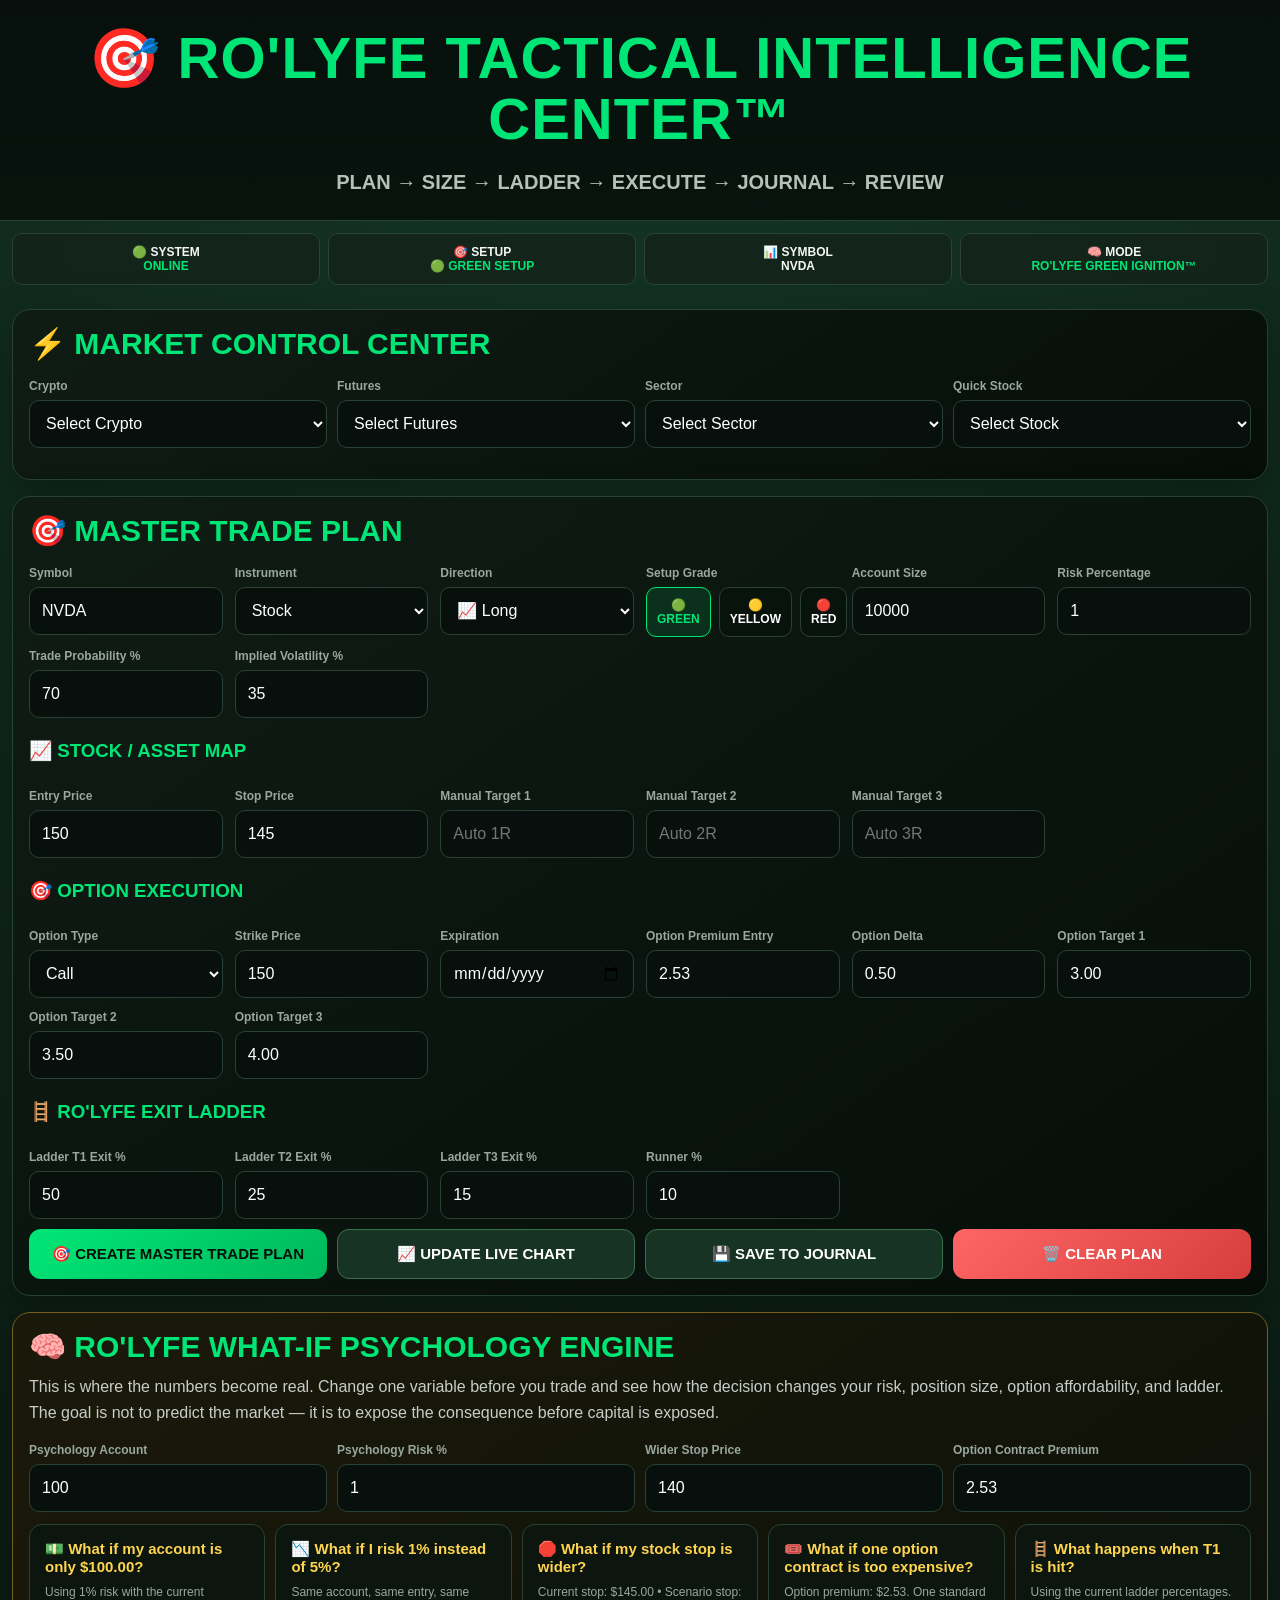
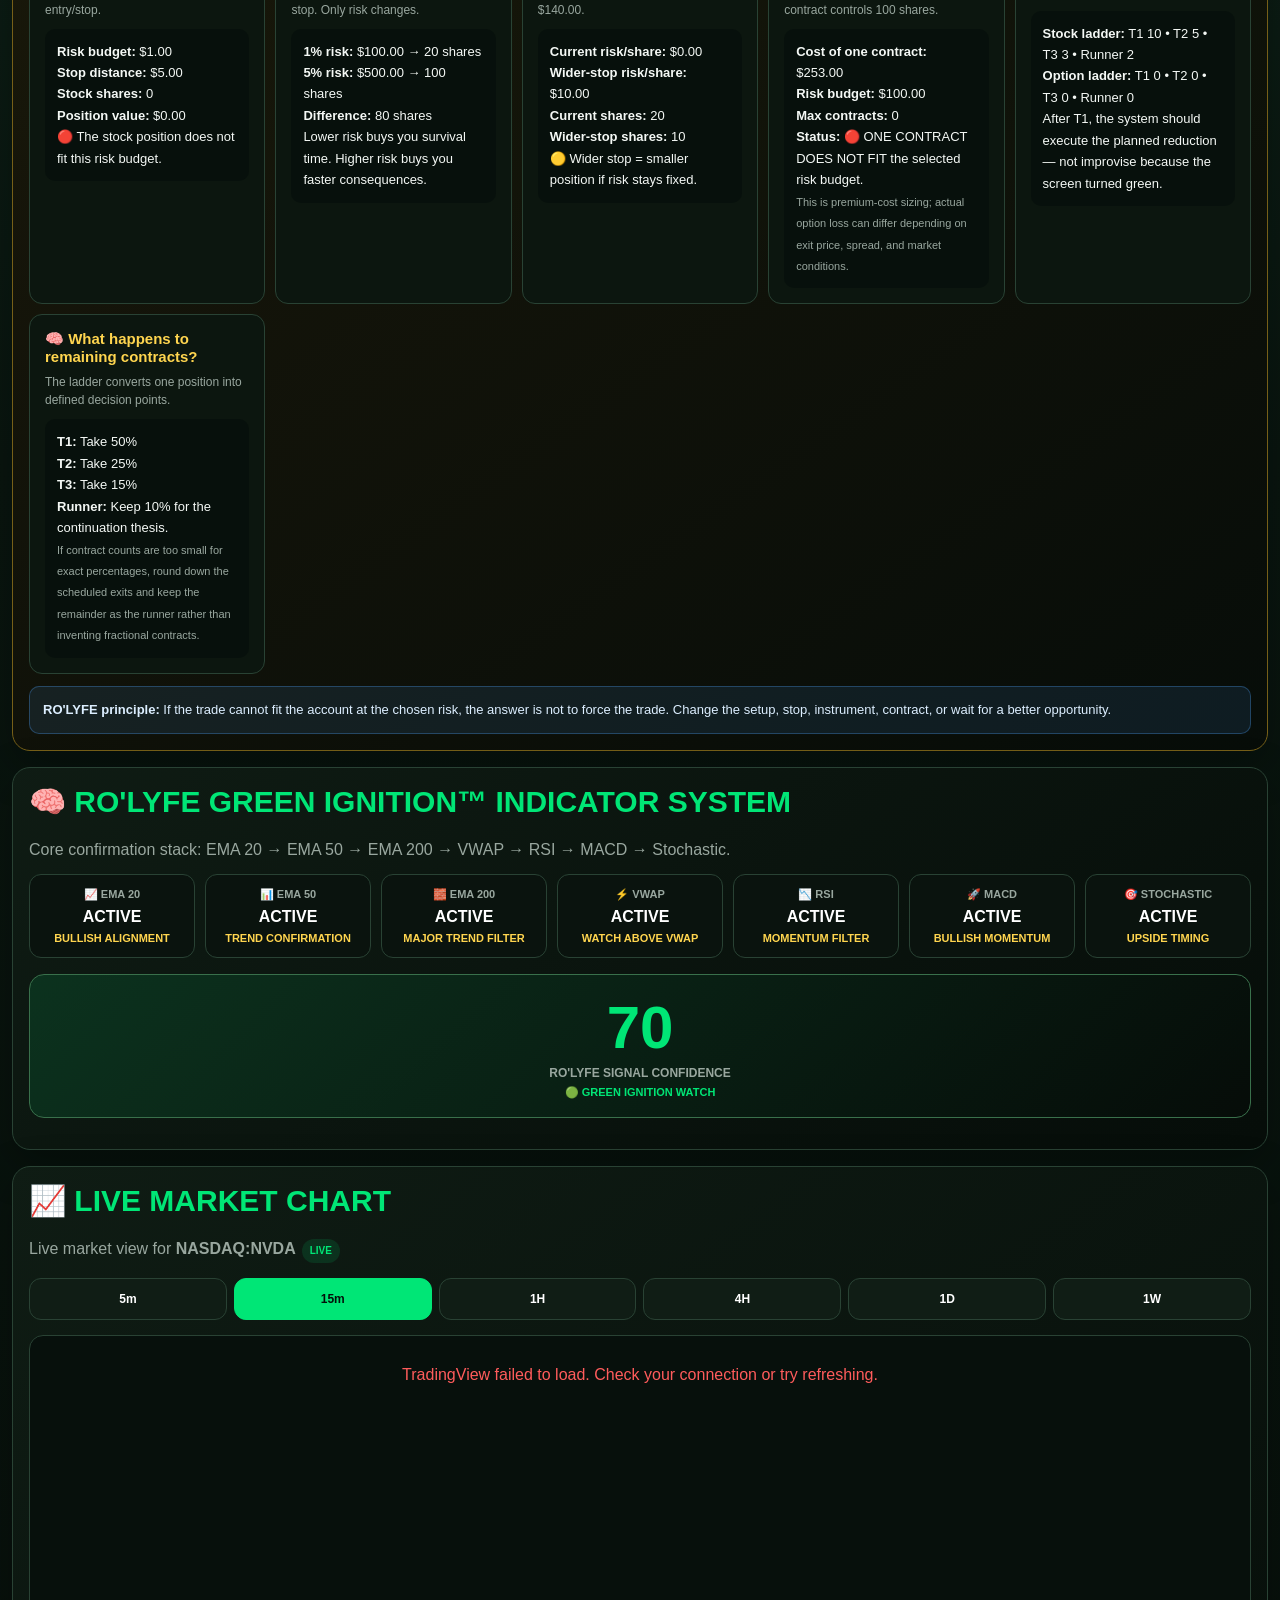
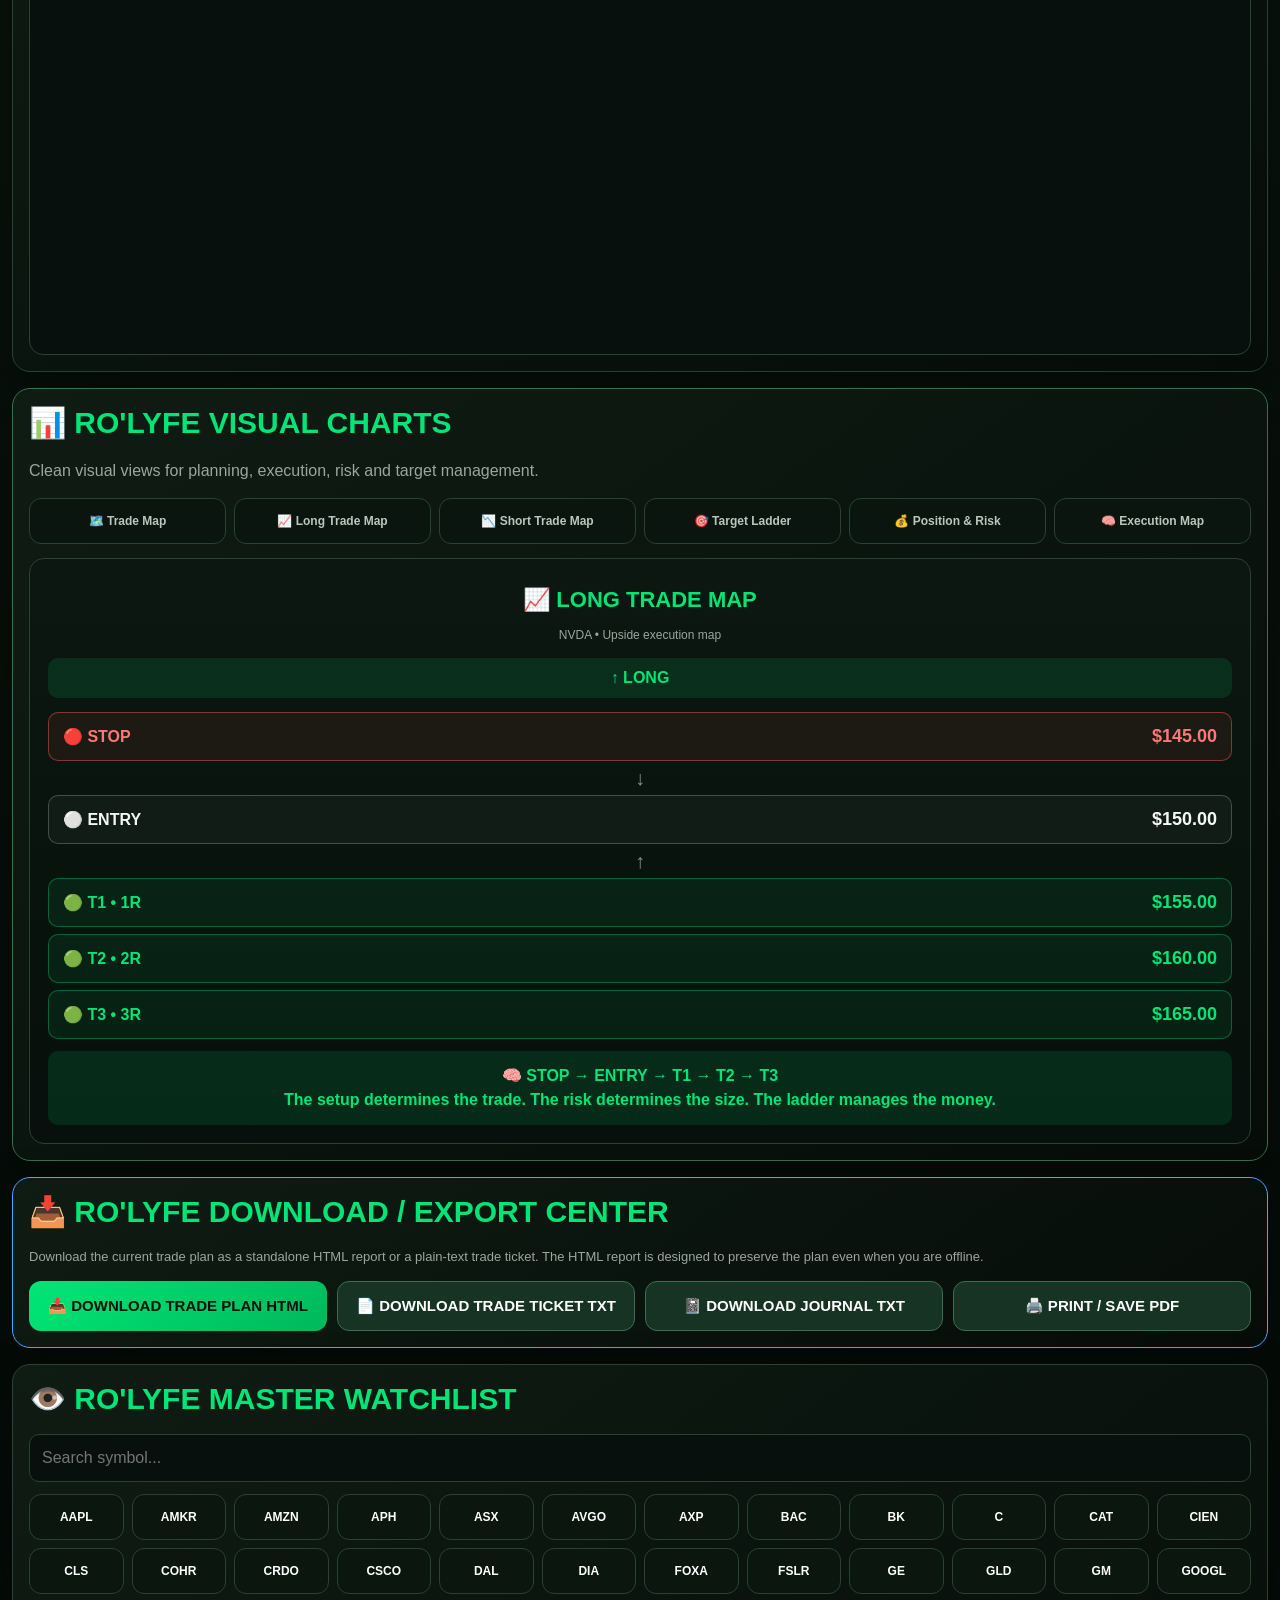
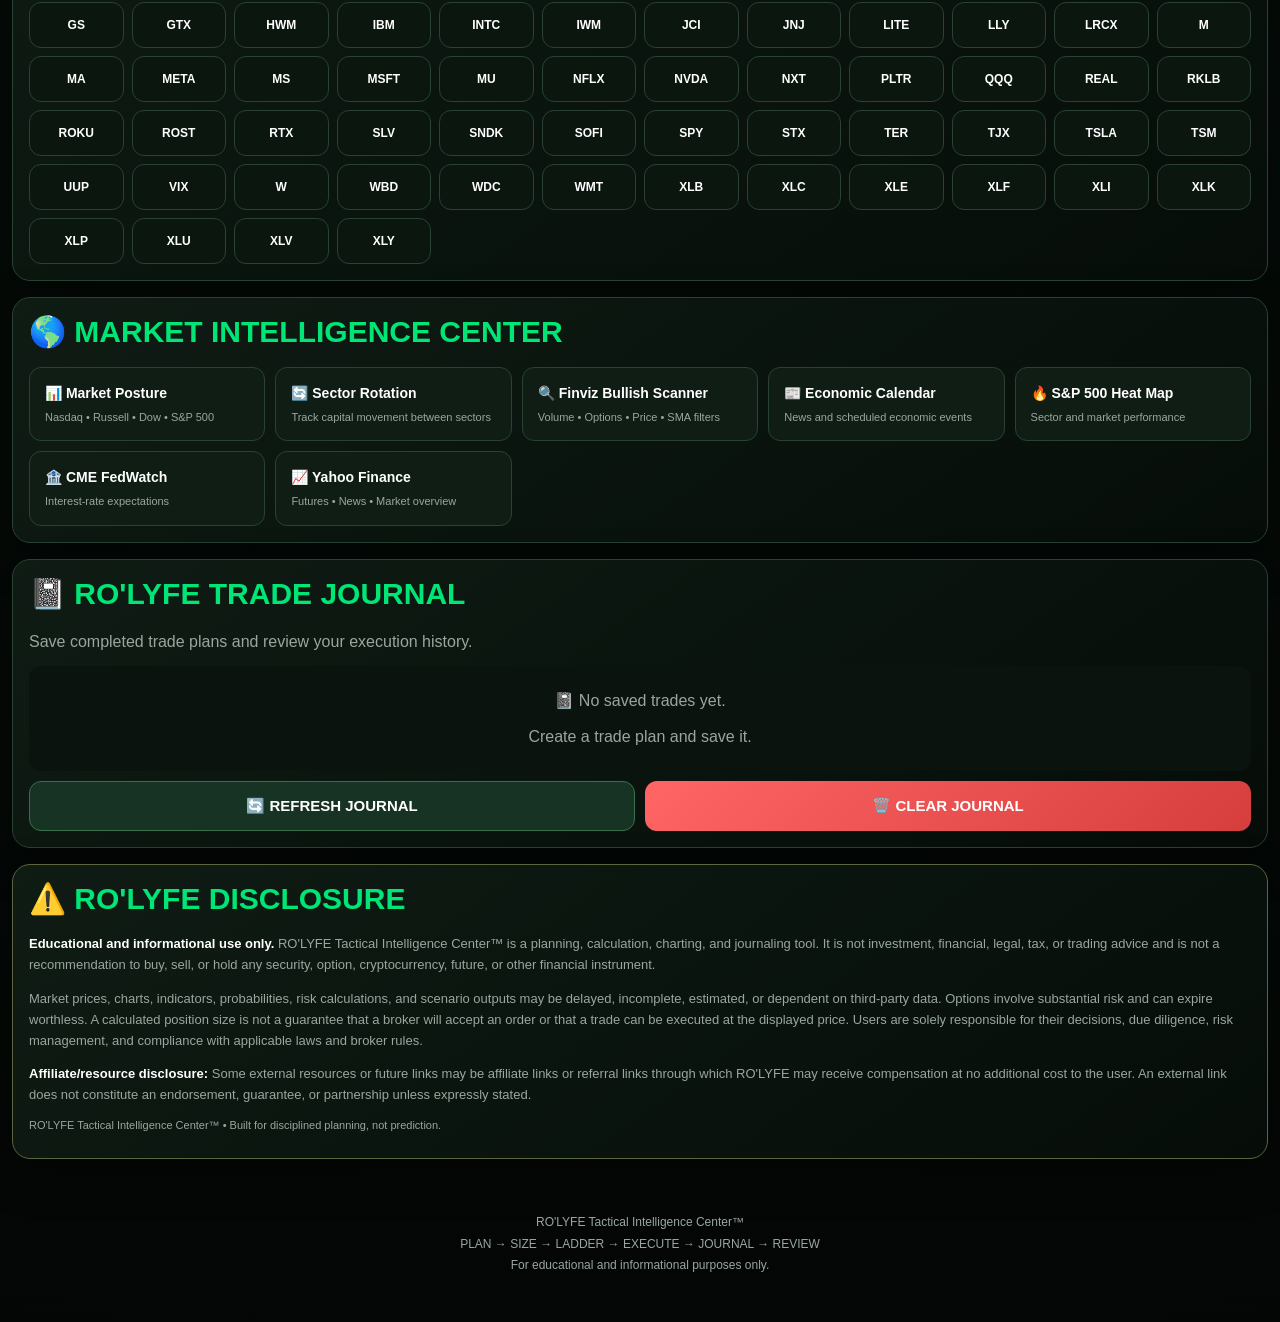
<file: index-backup2-2026-08-30.html>
<!DOCTYPE html>
<html lang="en">
<head>
<meta charset="UTF-8">
<meta name="viewport" content="width=device-width, initial-scale=1, maximum-scale=1, viewport-fit=cover">
<meta name="theme-color" content="#07100c">
<meta name="description" content="RO'LYFE Tactical Intelligence Center — Plan, Size, Ladder, Execute, Journal, Review.">
<title>RO'LYFE Tactical Intelligence Center™</title>

<style>
*{box-sizing:border-box}
html,body{width:100%;max-width:100%;margin:0;padding:0;overflow-x:hidden}
:root{
 --bg:#050a07;--bg2:#08110c;--panel:#0d1811;--panel2:#132319;--panel3:#182b1e;
 --border:#294234;--border-bright:#39704b;--green:#00e676;--green2:#00b85c;
 --green-soft:rgba(0,230,118,.12);--yellow:#ffd54f;--yellow-soft:rgba(255,213,79,.12);
 --red:#ff5c5c;--red-soft:rgba(255,92,92,.12);--blue:#4da3ff;--text:#f4f8f5;--muted:#99a79f
}
body{
 background:radial-gradient(circle at top,#143525 0%,#09150f 35%,#030604 100%);
 color:var(--text);font-family:Arial,Helvetica,sans-serif
}
button,input,select{font:inherit}
button{cursor:pointer}
.app-header{padding:28px 15px 22px;text-align:center;background:linear-gradient(180deg,#07100c,#08130e);border-bottom:1px solid var(--border)}
.logo-title{margin:0;color:var(--green);font-size:clamp(26px,8vw,58px);line-height:1.05;letter-spacing:1px;font-weight:900;word-break:break-word}
.logo-subtitle{margin:16px 0 0;color:#b6c1ba;font-size:clamp(12px,3.8vw,20px);font-weight:800;line-height:1.6}
.status-bar{width:min(1400px,100%);margin:auto;padding:12px;display:grid;grid-template-columns:repeat(auto-fit,minmax(145px,1fr));gap:8px}
.status-item{min-width:0;padding:11px;text-align:center;background:rgba(19,35,25,.85);border:1px solid var(--border);border-radius:10px;font-size:12px;font-weight:800}
.status-green{color:var(--green)}.status-yellow{color:var(--yellow)}.status-red{color:var(--red)}
.container{width:min(1450px,100%);margin:auto;padding:12px}
.card,.trade-plan-card,.trade-map,.psychology-card,.download-card,.disclosure-card{width:100%;margin-bottom:16px;padding:16px;background:linear-gradient(145deg,rgba(15,28,20,.98),rgba(6,13,9,.98));border:1px solid var(--border);border-radius:18px;box-shadow:0 15px 45px rgba(0,0,0,.28);overflow:hidden}
.card h2,.trade-plan-card h2,.psychology-card h2,.download-card h2,.disclosure-card h2{margin:0 0 18px;color:var(--green);font-size:clamp(20px,5vw,30px)}
.card h3{margin:10px 0 15px;color:var(--green)}
.market-control-bar,.form-grid,.action-grid,.scenario-grid,.link-grid{display:grid;gap:10px}
.market-control-bar{grid-template-columns:repeat(auto-fit,minmax(150px,1fr));margin-bottom:15px}
.form-grid{grid-template-columns:repeat(auto-fit,minmax(180px,1fr));gap:12px}
.full-width{grid-column:1/-1}
label{display:block;margin-bottom:7px;color:var(--muted);font-size:12px;font-weight:800}
input,select{width:100%;min-width:0;min-height:48px;padding:12px;background:#07100c;border:1px solid var(--border);border-radius:10px;color:white;font-size:16px;outline:none}
input:focus,select:focus{border-color:var(--green);box-shadow:0 0 0 3px rgba(0,230,118,.10)}
.setup-options{display:grid;grid-template-columns:repeat(3,1fr);gap:8px}
.setup-btn{margin:0;min-height:48px;padding:10px;border-radius:10px;border:1px solid var(--border);background:#09130d;color:white;font-size:12px;font-weight:800}
.setup-btn.active-green{border-color:var(--green);background:var(--green-soft);color:var(--green)}
.setup-btn.active-yellow{border-color:var(--yellow);background:var(--yellow-soft);color:var(--yellow)}
.setup-btn.active-red{border-color:var(--red);background:var(--red-soft);color:var(--red)}
button{width:100%;min-height:50px;margin-top:12px;padding:13px 16px;border:none;border-radius:12px;font-size:15px;font-weight:900;transition:transform .18s,opacity .18s}
button:hover{opacity:.92;transform:translateY(-1px)}
.primary-btn{background:linear-gradient(135deg,var(--green),var(--green2));color:#041009}
.secondary-btn{background:#173323;color:white;border:1px solid var(--border-bright)}
.danger-btn{background:linear-gradient(135deg,#ff6565,#d63d3d);color:white}
.action-grid{grid-template-columns:repeat(auto-fit,minmax(180px,1fr));margin-top:10px}
.action-grid button{margin:0}
.indicator-grid{display:grid;grid-template-columns:repeat(auto-fit,minmax(145px,1fr));gap:10px;margin-bottom:16px}
.indicator-card{padding:13px;background:#0a130e;border:1px solid var(--border);border-radius:12px;text-align:center}
.indicator-name{display:block;color:var(--muted);font-size:11px;font-weight:800}
.indicator-value{display:block;margin-top:7px;color:white;font-size:16px;font-weight:900}
.indicator-status{display:block;margin-top:6px;font-size:11px;font-weight:900}
.bullish{color:var(--green)}.bearish{color:var(--red)}.neutral{color:var(--yellow)}
.timeframe-bar{display:grid;grid-template-columns:repeat(6,1fr);gap:7px;margin:15px 0}
.tf-btn{min-height:42px;margin:0;padding:8px;background:#101d15;color:white;border:1px solid var(--border);font-size:12px}
.tf-btn.active{background:var(--green);color:#041009;border-color:var(--green)}
.chart-description{margin:0 0 12px;color:var(--muted);line-height:1.6}
.chart-status{display:inline-block;margin-left:6px;padding:4px 8px;color:var(--green);background:var(--green-soft);border-radius:20px;font-size:10px;font-weight:900}
.tradingview-chart{width:100%;height:620px;min-width:0;overflow:hidden;background:#07100c;border:1px solid var(--border);border-radius:14px}
.signal-score{margin-bottom:15px;padding:18px;text-align:center;border-radius:15px;background:linear-gradient(135deg,rgba(0,230,118,.12),rgba(0,0,0,.08));border:1px solid var(--border-bright)}
.signal-score-number{display:block;color:var(--green);font-size:clamp(34px,10vw,60px);font-weight:900}
.signal-score-label{display:block;margin-top:4px;color:var(--muted);font-size:12px;font-weight:800}
.trade-plan-card{border-color:var(--green2)}
.trade-plan-card h2{text-align:center}
.plan-status{padding:10px;text-align:center;border-radius:10px;font-weight:900;margin-bottom:15px}
.plan-section{margin-bottom:12px;padding:14px;background:#122018;border:1px solid var(--border);border-radius:12px}
.plan-section h3{margin-top:0;font-size:16px}
.data-row{display:flex;justify-content:space-between;gap:15px;padding:10px 0;border-bottom:1px solid rgba(255,255,255,.06)}
.data-row:last-child{border-bottom:none}.data-row span{color:var(--muted)}.data-row strong{color:white;text-align:right}
.ladder-grid{display:grid;grid-template-columns:repeat(auto-fit,minmax(120px,1fr));gap:8px}
.ladder-box{padding:12px;text-align:center;background:#09120d;border:1px solid var(--border);border-radius:10px}
.ladder-box strong{display:block;color:var(--green);font-size:16px}.ladder-box span{display:block;margin-top:5px;color:var(--muted);font-size:11px}
.system-rule{padding:14px;text-align:center;color:var(--green);background:var(--green-soft);border-radius:10px;font-weight:800;line-height:1.6}
.trade-map{border-color:var(--border-bright)}
.visual-charts-card{border-color:var(--border-bright);overflow:hidden}
.visual-chart-buttons{display:grid;grid-template-columns:repeat(auto-fit,minmax(145px,1fr));gap:8px;margin:14px 0}
.visual-btn{margin:0;min-height:46px;padding:10px;background:#09150e;color:#b9c8bf;border:1px solid var(--border);font-size:12px}
.visual-btn.active{background:var(--green-soft);color:var(--green);border-color:var(--green)}
.visual-chart-output{min-height:180px}
.visual-map{padding:18px;background:linear-gradient(180deg,#0b1710,#07100c);border:1px solid var(--border);border-radius:15px}
.visual-map-title{text-align:center;margin:0 0 4px;color:var(--green);font-size:22px;font-weight:900}
.visual-map-subtitle{text-align:center;color:var(--muted);font-size:12px;margin-bottom:16px}
.visual-direction{padding:11px;text-align:center;border-radius:10px;font-weight:900;margin-bottom:14px}
.visual-levels{display:grid;gap:7px}
.visual-level{display:flex;justify-content:space-between;align-items:center;gap:12px;padding:13px 14px;border:1px solid var(--border);border-radius:10px;background:#101c15}
.visual-level span{font-weight:900}.visual-level strong{font-size:18px}
.visual-stop{border-color:rgba(255,92,92,.45);background:rgba(255,92,92,.08);color:#ff7777}
.visual-entry{border-color:rgba(255,255,255,.22)}
.visual-target{border-color:rgba(0,230,118,.35);background:rgba(0,230,118,.07);color:var(--green)}
.visual-arrow{text-align:center;color:#82948a;font-size:20px;line-height:1}
.visual-grid{display:grid;grid-template-columns:repeat(auto-fit,minmax(140px,1fr));gap:9px;margin-top:12px}
.visual-stat{padding:14px;background:#0d1912;border:1px solid var(--border);border-radius:11px}.visual-stat small{display:block;color:var(--muted);font-size:10px;font-weight:800}.visual-stat strong{display:block;margin-top:5px;color:white;font-size:17px}
.visual-note{margin-top:12px;padding:13px;text-align:center;color:var(--green);background:var(--green-soft);border-radius:10px;font-weight:800;line-height:1.5}
@media(max-width:520px){.visual-chart-buttons{grid-template-columns:repeat(2,1fr)}.visual-level strong{font-size:16px}}
.trade-map-header{text-align:center}.trade-map-header h2{margin:0;color:var(--green)}.trade-map-header p{color:var(--muted)}
.map-direction{margin:12px 0;padding:10px;text-align:center;border-radius:10px;font-weight:900}
.map-levels{display:flex;flex-direction:column;gap:10px;margin-top:15px}
.map-level{display:flex;justify-content:space-between;gap:10px;padding:15px;border-radius:10px;font-weight:900}
.map-stop{background:var(--red-soft);border:1px solid rgba(255,92,92,.3);color:var(--red)}
.map-entry{background:rgba(255,255,255,.07);border:1px solid rgba(255,255,255,.2);color:white}
.map-target{background:var(--green-soft);border:1px solid rgba(0,230,118,.25);color:var(--green)}
.map-arrow{text-align:center;color:var(--muted);font-size:20px}
.watchlist-search{margin-bottom:12px}.watchlist{display:grid;grid-template-columns:repeat(auto-fit,minmax(90px,1fr));gap:8px}
.watch-item{min-height:46px;margin:0;padding:8px;background:#0b160f;border:1px solid var(--border);color:white;font-size:12px}
.watch-item:hover{border-color:var(--green)}
.link-grid{grid-template-columns:repeat(auto-fit,minmax(220px,1fr))}
.market-link{display:block;padding:15px;background:#101d15;border:1px solid var(--border);border-radius:12px;color:white;text-decoration:none;font-size:14px;font-weight:800;line-height:1.5}
.market-link:hover{border-color:var(--green)}.market-link span{display:block;margin-top:5px;color:var(--muted);font-size:11px;font-weight:normal}
.journal-empty{padding:25px;text-align:center;color:var(--muted);background:#0a130e;border-radius:12px}
.journal-entry{margin-bottom:10px;padding:15px;background:#0d1811;border:1px solid var(--border);border-radius:12px}
.journal-entry-header{display:flex;justify-content:space-between;gap:10px;margin-bottom:10px}
.journal-entry-title{color:var(--green);font-weight:900}.journal-entry-date{color:var(--muted);font-size:11px}
.psychology-card{border-color:#765f18;background:linear-gradient(145deg,rgba(27,24,10,.98),rgba(7,13,9,.98))}
.psychology-intro{color:#c7cec9;line-height:1.65;margin-top:-8px}
.scenario-grid{grid-template-columns:repeat(auto-fit,minmax(230px,1fr))}
.scenario{padding:15px;background:#0c160f;border:1px solid var(--border);border-radius:13px}
.scenario h3{margin:0 0 8px;color:var(--yellow);font-size:15px}
.scenario p{margin:0 0 10px;color:var(--muted);font-size:12px;line-height:1.5}
.scenario-result{padding:12px;background:#07100c;border-radius:10px;line-height:1.65;font-size:13px}
.whatif-controls{display:grid;grid-template-columns:repeat(auto-fit,minmax(170px,1fr));gap:10px;margin-bottom:12px}
.callout{padding:13px;border-radius:10px;background:rgba(77,163,255,.10);border:1px solid rgba(77,163,255,.3);color:#dceeff;line-height:1.55;font-size:13px}
.download-card{border-color:var(--blue)}
.download-note,.disclosure-note{color:var(--muted);line-height:1.6;font-size:13px}
.disclosure-card{border-color:#5c6540}
.disclosure-card strong{color:#fff}.app-footer{padding:25px 15px 45px;text-align:center;color:var(--muted);font-size:12px;line-height:1.8}
.small-muted{color:var(--muted);font-size:11px}
.hidden{display:none!important}
@media(max-width:700px){
 .container{padding:8px}.card,.trade-plan-card,.trade-map,.psychology-card,.download-card,.disclosure-card{padding:13px;border-radius:14px}
 .status-bar{grid-template-columns:repeat(2,1fr);padding:8px}.setup-options{grid-template-columns:1fr}
 .timeframe-bar{grid-template-columns:repeat(3,1fr)}.tradingview-chart{height:520px}
 .data-row{flex-direction:column;gap:4px}.data-row strong{text-align:left}.journal-entry-header{flex-direction:column}
}
@media(max-width:380px){.status-bar{grid-template-columns:1fr}.timeframe-bar{grid-template-columns:repeat(2,1fr)}.tradingview-chart{height:470px}}
</style>
</head>

<body>
<header class="app-header">
 <h1 class="logo-title">🎯 RO'LYFE TACTICAL INTELLIGENCE CENTER™</h1>
 <p class="logo-subtitle">PLAN → SIZE → LADDER → EXECUTE → JOURNAL → REVIEW</p>
</header>

<div class="status-bar">
 <div class="status-item">🟢 SYSTEM<br><span class="status-green">ONLINE</span></div>
 <div class="status-item">🎯 SETUP<br><span id="headerSetupStatus" class="status-green">🟢 GREEN SETUP</span></div>
 <div class="status-item">📊 SYMBOL<br><span id="headerSymbol">NVDA</span></div>
 <div class="status-item">🧠 MODE<br><span class="status-green">RO'LYFE GREEN IGNITION™</span></div>
</div>

<main class="container">

<section class="card">
 <h2>⚡ MARKET CONTROL CENTER</h2>
 <div class="market-control-bar">
  <div><label>Crypto</label><select id="cryptoSelect" onchange="changeMarketSymbol(this.value)">
   <option value="">Select Crypto</option><option value="BINANCE:BTCUSDT">BTC</option><option value="BINANCE:ETHUSDT">ETH</option>
   <option value="BINANCE:SOLUSDT">SOL</option><option value="BINANCE:XRPUSDT">XRP</option><option value="BINANCE:ADAUSDT">ADA</option>
   <option value="BINANCE:AVAXUSDT">AVAX</option><option value="BINANCE:DOGEUSDT">DOGE</option>
  </select></div>
  <div><label>Futures</label><select id="futuresSelect" onchange="changeMarketSymbol(this.value)">
   <option value="">Select Futures</option><option value="CME_MINI:ES1!">ES</option><option value="CME_MINI:NQ1!">NQ</option>
   <option value="NYMEX:CL1!">CL</option><option value="COMEX:GC1!">GC</option><option value="CBOT_MINI:YM1!">YM</option>
  </select></div>
  <div><label>Sector</label><select id="sectorSelect" onchange="changeMarketSymbol(this.value)">
   <option value="">Select Sector</option><option value="AMEX:XLK">XLK Tech</option><option value="AMEX:XLF">XLF Financials</option>
   <option value="AMEX:XLE">XLE Energy</option><option value="AMEX:XLU">XLU Utilities</option><option value="AMEX:XLY">XLY Consumer</option><option value="AMEX:XLV">XLV Healthcare</option>
  </select></div>
  <div><label>Quick Stock</label><select id="stockSelect" onchange="changeMarketSymbol(this.value)">
   <option value="">Select Stock</option><option value="NASDAQ:AAPL">AAPL</option><option value="NASDAQ:NVDA">NVDA</option>
   <option value="NASDAQ:TSLA">TSLA</option><option value="NASDAQ:MSFT">MSFT</option><option value="NASDAQ:AMZN">AMZN</option>
   <option value="NASDAQ:META">META</option><option value="NASDAQ:GOOGL">GOOGL</option>
  </select></div>
 </div>
</section>

<section class="card">
 <h2>🎯 MASTER TRADE PLAN</h2>
 <div class="form-grid">
  <div><label>Symbol</label><input id="symbol" type="text" value="NVDA" placeholder="NVDA" oninput="syncSymbolHeader()"></div>
  <div><label>Instrument</label><select id="instrument"><option>Stock</option><option>Option</option><option>Crypto</option><option>Future</option></select></div>
  <div><label>Direction</label><select id="direction"><option value="Long">📈 Long</option><option value="Short">📉 Short</option></select></div>
  <div><label>Setup Grade</label><div class="setup-options">
   <button type="button" class="setup-btn active-green" data-grade="GREEN" onclick="setSetupGrade('GREEN')">🟢 GREEN</button>
   <button type="button" class="setup-btn" data-grade="YELLOW" onclick="setSetupGrade('YELLOW')">🟡 YELLOW</button>
   <button type="button" class="setup-btn" data-grade="RED" onclick="setSetupGrade('RED')">🔴 RED</button>
  </div></div>
  <div><label>Account Size</label><input id="accountSize" type="number" step="0.01" value="10000"></div>
  <div><label>Risk Percentage</label><input id="riskPercent" type="number" step="0.01" value="1"></div>
  <div><label>Trade Probability %</label><input id="probability" type="number" min="0" max="100" value="70"></div>
  <div><label>Implied Volatility %</label><input id="impliedVolatility" type="number" step="0.01" value="35"></div>

  <div class="full-width"><h3>📈 STOCK / ASSET MAP</h3></div>
  <div><label>Entry Price</label><input id="entry" type="number" step="0.01" value="150"></div>
  <div><label>Stop Price</label><input id="stop" type="number" step="0.01" value="145"></div>
  <div><label>Manual Target 1</label><input id="target1" type="number" step="0.01" placeholder="Auto 1R"></div>
  <div><label>Manual Target 2</label><input id="target2" type="number" step="0.01" placeholder="Auto 2R"></div>
  <div><label>Manual Target 3</label><input id="target3" type="number" step="0.01" placeholder="Auto 3R"></div>

  <div class="full-width"><h3>🎯 OPTION EXECUTION</h3></div>
  <div><label>Option Type</label><select id="optionType"><option>Call</option><option>Put</option></select></div>
  <div><label>Strike Price</label><input id="strike" type="number" step="0.01" value="150"></div>
  <div><label>Expiration</label><input id="expiration" type="date"></div>
  <div><label>Option Premium Entry</label><input id="optionEntry" type="number" step="0.01" value="2.53"></div>
  <div><label>Option Delta</label><input id="optionDelta" type="number" step="0.01" value="0.50"></div>
  <div><label>Option Target 1</label><input id="optionTarget1" type="number" step="0.01" value="3.00"></div>
  <div><label>Option Target 2</label><input id="optionTarget2" type="number" step="0.01" value="3.50"></div>
  <div><label>Option Target 3</label><input id="optionTarget3" type="number" step="0.01" value="4.00"></div>

  <div class="full-width"><h3>🪜 RO'LYFE EXIT LADDER</h3></div>
  <div><label>Ladder T1 Exit %</label><input id="ladderT1" type="number" min="0" max="100" value="50"></div>
  <div><label>Ladder T2 Exit %</label><input id="ladderT2" type="number" min="0" max="100" value="25"></div>
  <div><label>Ladder T3 Exit %</label><input id="ladderT3" type="number" min="0" max="100" value="15"></div>
  <div><label>Runner %</label><input id="runner" type="number" min="0" max="100" value="10"></div>
 </div>

 <div class="action-grid">
  <button type="button" class="primary-btn" onclick="createTradePlan()">🎯 CREATE MASTER TRADE PLAN</button>
  <button type="button" class="secondary-btn" onclick="updateChartFromPlanner()">📈 UPDATE LIVE CHART</button>
  <button type="button" class="secondary-btn" onclick="saveCurrentPlan()">💾 SAVE TO JOURNAL</button>
  <button type="button" class="danger-btn" onclick="clearPlan()">🗑️ CLEAR PLAN</button>
 </div>
</section>

<!-- Psychology intentionally sits directly below the planner/risk inputs -->
<section class="psychology-card">
 <h2>🧠 RO'LYFE WHAT-IF PSYCHOLOGY ENGINE</h2>
 <p class="psychology-intro">
  This is where the numbers become real. Change one variable before you trade and see how the decision changes your risk,
  position size, option affordability, and ladder. The goal is not to predict the market — it is to expose the consequence before capital is exposed.
 </p>

 <div class="whatif-controls">
  <div><label>Psychology Account</label><input id="whatIfAccount" type="number" step="0.01" value="100"></div>
  <div><label>Psychology Risk %</label><input id="whatIfRisk" type="number" step="0.01" value="1"></div>
  <div><label>Wider Stop Price</label><input id="whatIfStop" type="number" step="0.01" value="140"></div>
  <div><label>Option Contract Premium</label><input id="whatIfPremium" type="number" step="0.01" value="2.53"></div>
 </div>

 <div id="psychologyOutput" class="scenario-grid"></div>

 <div class="callout" style="margin-top:12px">
  <strong>RO'LYFE principle:</strong> If the trade cannot fit the account at the chosen risk, the answer is not to force the trade.
  Change the setup, stop, instrument, contract, or wait for a better opportunity.
 </div>
</section>

<section class="card">
 <h2>🧠 RO'LYFE GREEN IGNITION™ INDICATOR SYSTEM</h2>
 <p class="chart-description">Core confirmation stack: EMA 20 → EMA 50 → EMA 200 → VWAP → RSI → MACD → Stochastic.</p>
 <div class="indicator-grid">
  <div class="indicator-card"><span class="indicator-name">📈 EMA 20</span><span id="ema20Value" class="indicator-value">ACTIVE</span><span id="ema20Status" class="indicator-status neutral">FAST TREND</span></div>
  <div class="indicator-card"><span class="indicator-name">📊 EMA 50</span><span id="ema50Value" class="indicator-value">ACTIVE</span><span id="ema50Status" class="indicator-status neutral">TREND</span></div>
  <div class="indicator-card"><span class="indicator-name">🧱 EMA 200</span><span id="ema200Value" class="indicator-value">ACTIVE</span><span id="ema200Status" class="indicator-status neutral">MAJOR TREND</span></div>
  <div class="indicator-card"><span class="indicator-name">⚡ VWAP</span><span id="vwapValue" class="indicator-value">ACTIVE</span><span id="vwapStatus" class="indicator-status neutral">INTRADAY VALUE</span></div>
  <div class="indicator-card"><span class="indicator-name">📉 RSI</span><span id="rsiValue" class="indicator-value">ACTIVE</span><span id="rsiStatus" class="indicator-status neutral">MOMENTUM</span></div>
  <div class="indicator-card"><span class="indicator-name">🚀 MACD</span><span id="macdValue" class="indicator-value">ACTIVE</span><span id="macdStatus" class="indicator-status neutral">MOMENTUM TREND</span></div>
  <div class="indicator-card"><span class="indicator-name">🎯 STOCHASTIC</span><span id="stochasticValue" class="indicator-value">ACTIVE</span><span id="stochasticStatus" class="indicator-status neutral">MOMENTUM TIMING</span></div>
 </div>
 <div class="signal-score">
  <span id="signalScore" class="signal-score-number">70</span>
  <span class="signal-score-label">RO'LYFE SIGNAL CONFIDENCE</span>
  <span id="signalMessage" class="indicator-status bullish">🟢 GREEN IGNITION WATCH</span>
 </div>
</section>

<section class="card">
 <h2>📈 LIVE MARKET CHART</h2>
 <p class="chart-description">Live market view for <strong id="chartSymbolLabel">NASDAQ:NVDA</strong><span class="chart-status">LIVE</span></p>
 <div class="timeframe-bar">
  <button class="tf-btn" onclick="changeTimeframe('5',this)">5m</button>
  <button class="tf-btn active" onclick="changeTimeframe('15',this)">15m</button>
  <button class="tf-btn" onclick="changeTimeframe('60',this)">1H</button>
  <button class="tf-btn" onclick="changeTimeframe('240',this)">4H</button>
  <button class="tf-btn" onclick="changeTimeframe('D',this)">1D</button>
  <button class="tf-btn" onclick="changeTimeframe('W',this)">1W</button>
 </div>
 <div id="tradingview_chart" class="tradingview-chart"></div>
</section>

<section id="tradePlanOutput"></section>
<section id="tradeMapOutput"></section>

<section class="card visual-charts-card">
 <h2>📊 RO'LYFE VISUAL CHARTS</h2>
 <p class="chart-description">Clean visual views for planning, execution, risk and target management.</p>
 <div class="visual-chart-buttons">
  <button class="visual-btn active" onclick="showVisualChart('trade',this)">🗺️ Trade Map</button>
  <button class="visual-btn" onclick="showVisualChart('long',this)">📈 Long Trade Map</button>
  <button class="visual-btn" onclick="showVisualChart('short',this)">📉 Short Trade Map</button>
  <button class="visual-btn" onclick="showVisualChart('ladder',this)">🎯 Target Ladder</button>
  <button class="visual-btn" onclick="showVisualChart('risk',this)">💰 Position & Risk</button>
  <button class="visual-btn" onclick="showVisualChart('execution',this)">🧠 Execution Map</button>
 </div>
 <div id="visualChartOutput" class="visual-chart-output"></div>
</section>

<section class="download-card">
 <h2>📥 RO'LYFE DOWNLOAD / EXPORT CENTER</h2>
 <p class="download-note">
  Download the current trade plan as a standalone HTML report or a plain-text trade ticket.
  The HTML report is designed to preserve the plan even when you are offline.
 </p>
 <div class="action-grid">
  <button class="primary-btn" onclick="downloadTradePlanHTML()">📥 DOWNLOAD TRADE PLAN HTML</button>
  <button class="secondary-btn" onclick="downloadTradeTicketTXT()">📄 DOWNLOAD TRADE TICKET TXT</button>
  <button class="secondary-btn" onclick="downloadJournalTXT()">📓 DOWNLOAD JOURNAL TXT</button>
  <button class="secondary-btn" onclick="printCurrentPlan()">🖨️ PRINT / SAVE PDF</button>
 </div>
</section>

<section class="card">
 <h2>👁️ RO'LYFE MASTER WATCHLIST</h2>
 <input id="watchlistSearch" class="watchlist-search" type="text" placeholder="Search symbol..." oninput="filterWatchlist()">
 <div id="watchlist" class="watchlist"></div>
</section>

<section class="card">
 <h2>🌎 MARKET INTELLIGENCE CENTER</h2>
 <div class="link-grid">
  <a class="market-link" href="https://stockcharts.com/freecharts/perf.php?$COMPQ,iwm,$INDU,$SPX" target="_blank" rel="noopener">📊 Market Posture<span>Nasdaq • Russell • Dow • S&P 500</span></a>
  <a class="market-link" href="https://stockcharts.com/freecharts/perf.php?SPY,XLY,XLC,XLK,XLI,XLB,XLE,XLP,XLV,XLU,XLF" target="_blank" rel="noopener">🔄 Sector Rotation<span>Track capital movement between sectors</span></a>
  <a class="market-link" href="https://finviz.com/screener.ashx?v=211&f=sh_avgvol_o2000,sh_opt_optionshort,sh_price_o10,ta_sma200_pa,ta_sma50_pa&o=-perf4w" target="_blank" rel="noopener">🔍 Finviz Bullish Scanner<span>Volume • Options • Price • SMA filters</span></a>
  <a class="market-link" href="https://www.marketwatch.com/economy-politics/calendar" target="_blank" rel="noopener">📰 Economic Calendar<span>News and scheduled economic events</span></a>
  <a class="market-link" href="https://finviz.com/map.ashx?t=sec" target="_blank" rel="noopener">🔥 S&P 500 Heat Map<span>Sector and market performance</span></a>
  <a class="market-link" href="https://www.cmegroup.com/markets/interest-rates/cme-fedwatch-tool.html" target="_blank" rel="noopener">🏦 CME FedWatch<span>Interest-rate expectations</span></a>
  <a class="market-link" href="https://finance.yahoo.com/" target="_blank" rel="noopener">📈 Yahoo Finance<span>Futures • News • Market overview</span></a>
 </div>
</section>

<section class="card">
 <h2>📓 RO'LYFE TRADE JOURNAL</h2>
 <p class="chart-description">Save completed trade plans and review your execution history.</p>
 <div id="journalOutput"></div>
 <div class="action-grid">
  <button class="secondary-btn" onclick="renderJournal()">🔄 REFRESH JOURNAL</button>
  <button class="danger-btn" onclick="clearJournal()">🗑️ CLEAR JOURNAL</button>
 </div>
</section>

<section class="disclosure-card">
 <h2>⚠️ RO'LYFE DISCLOSURE</h2>
 <p class="disclosure-note">
  <strong>Educational and informational use only.</strong> RO'LYFE Tactical Intelligence Center™ is a planning,
  calculation, charting, and journaling tool. It is not investment, financial, legal, tax, or trading advice and is not
  a recommendation to buy, sell, or hold any security, option, cryptocurrency, future, or other financial instrument.
 </p>
 <p class="disclosure-note">
  Market prices, charts, indicators, probabilities, risk calculations, and scenario outputs may be delayed, incomplete,
  estimated, or dependent on third-party data. Options involve substantial risk and can expire worthless. A calculated
  position size is not a guarantee that a broker will accept an order or that a trade can be executed at the displayed price.
  Users are solely responsible for their decisions, due diligence, risk management, and compliance with applicable laws and broker rules.
 </p>
 <p class="disclosure-note">
  <strong>Affiliate/resource disclosure:</strong> Some external resources or future links may be affiliate links or
  referral links through which RO'LYFE may receive compensation at no additional cost to the user. An external link does
  not constitute an endorsement, guarantee, or partnership unless expressly stated.
 </p>
 <p class="small-muted">RO'LYFE Tactical Intelligence Center™ • Built for disciplined planning, not prediction.</p>
</section>

</main>

<footer class="app-footer">
 RO'LYFE Tactical Intelligence Center™<br>
 PLAN → SIZE → LADDER → EXECUTE → JOURNAL → REVIEW<br>
 <span>For educational and informational purposes only.</span>
</footer>

<script src="https://s3.tradingview.com/tv.js"></script>
<script>
/* =========================================================
   RO'LYFE GLOBAL STATE
========================================================= */
let currentChartSymbol="NASDAQ:NVDA";
let currentTimeframe="15";
let currentSetupGrade="GREEN";
let currentPlan=null;

const watchlistSymbols=[
"AAPL","AMKR","AMZN","APH","ASX","AVGO","AXP","BAC","BK","C","CAT","CIEN","CLS","COHR","CRDO","CSCO","DAL","DIA",
"FOXA","FSLR","GE","GLD","GM","GOOGL","GS","GTX","HWM","IBM","INTC","IWM","JCI","JNJ","LITE","LLY","LRCX","M",
"MA","META","MS","MSFT","MU","NFLX","NVDA","NXT","PLTR","QQQ","REAL","RKLB","ROKU","ROST","RTX","SLV","SNDK",
"SOFI","SPY","STX","TER","TJX","TSLA","TSM","UUP","VIX","W","WBD","WDC","WMT","XLB","XLC","XLE","XLF","XLI","XLK","XLP","XLU","XLV","XLY"
];

function money(value){
 const n=Number(value);
 return Number.isFinite(n)?n.toLocaleString("en-US",{style:"currency",currency:"USD"}):"$0.00";
}
function num(id){
 const el=document.getElementById(id);
 const n=el?Number(el.value):0;
 return Number.isFinite(n)?n:0;
}
function esc(value){
 return String(value??"").replace(/[&<>"']/g,m=>({"&":"&amp;","<":"&lt;",">":"&gt;",'"':"&quot;","'":"&#039;"}[m]));
}
function getSymbol(){
 const el=document.getElementById("symbol");
 return (String(el?.value||"NVDA").trim().toUpperCase()||"NVDA");
}
function clamp(n,min,max){return Math.max(min,Math.min(max,n))}

/* =========================================================
   SETUP / HEADER
========================================================= */
function setSetupGrade(grade){
 currentSetupGrade=grade;
 document.querySelectorAll(".setup-btn").forEach(b=>{
  b.classList.remove("active-green","active-yellow","active-red");
  if(b.dataset.grade===grade)b.classList.add("active-"+grade.toLowerCase());
 });
 const s=document.getElementById("headerSetupStatus");
 s.textContent=grade==="GREEN"?"🟢 GREEN SETUP":grade==="YELLOW"?"🟡 YELLOW SETUP":"🔴 RED SETUP";
 s.className=grade==="GREEN"?"status-green":grade==="YELLOW"?"status-yellow":"status-red";
 updateSignalDashboard();
 renderPsychology();
}
function syncSymbolHeader(){
 document.getElementById("headerSymbol").textContent=getSymbol();
}

/* =========================================================
   TRADINGVIEW
========================================================= */
function formatTradingViewSymbol(symbol){
 let clean=String(symbol||"NVDA").trim().toUpperCase();
 if(clean.includes(":"))return clean;
 if(clean==="BTC")return"BINANCE:BTCUSDT";
 if(clean==="ETH")return"BINANCE:ETHUSDT";
 if(clean==="SOL")return"BINANCE:SOLUSDT";
 if(clean==="XRP")return"BINANCE:XRPUSDT";
 if(["XLK","XLF","XLE","XLU","XLY","XLV","XLB","XLC","XLI","XLP"].includes(clean))return"AMEX:"+clean;
 return"NASDAQ:"+clean;
}
function changeMarketSymbol(symbol){
 if(!symbol)return;
 let clean=symbol.includes(":")?symbol.split(":").pop():symbol;
 clean=clean.replace("USDT","").replace("USD","").replace("1!","");
 document.getElementById("symbol").value=clean;
 syncSymbolHeader();
 currentChartSymbol=symbol;
 loadTradingViewChart();
}
function changeTimeframe(tf,button){
 currentTimeframe=tf;
 document.querySelectorAll(".tf-btn").forEach(b=>b.classList.remove("active"));
 if(button)button.classList.add("active");
 loadTradingViewChart();
}
function loadTradingViewChart(){
 const container=document.getElementById("tradingview_chart");
 if(!container)return;
 container.innerHTML="";
 const raw=currentChartSymbol||formatTradingViewSymbol(getSymbol());
 document.getElementById("chartSymbolLabel").textContent=raw;
 if(typeof TradingView==="undefined"){
  container.innerHTML='<div style="padding:30px;text-align:center;color:#ff5c5c">TradingView failed to load. Check your connection or try refreshing.</div>';
  return;
 }
 try{
  new TradingView.widget({
   autosize:true,symbol:raw,interval:currentTimeframe,timezone:"America/New_York",theme:"dark",style:"1",locale:"en",
   toolbar_bg:"#07100c",enable_publishing:false,allow_symbol_change:true,save_image:true,hide_top_toolbar:false,
   hide_legend:false,withdateranges:true,details:true,hotlist:true,calendar:true,
   studies:[
    {id:"MAExp@tv-basicstudies",inputs:{length:20},overrides:{"plot.color":"#00e676"}},
    {id:"MAExp@tv-basicstudies",inputs:{length:50},overrides:{"plot.color":"#ffd54f"}},
    {id:"MAExp@tv-basicstudies",inputs:{length:200},overrides:{"plot.color":"#ff5c5c"}},
    "VWAP@tv-basicstudies","RSI@tv-basicstudies","MACD@tv-basicstudies","Stochastic@tv-basicstudies"
   ],
   container_id:"tradingview_chart"
  });
 }catch(e){
  console.error(e);
  container.innerHTML='<div style="padding:30px;text-align:center;color:#ff5c5c">Chart loading error. Try refreshing the chart.</div>';
 }
}
function updateChartFromPlanner(){
 syncSymbolHeader();
 currentChartSymbol=formatTradingViewSymbol(getSymbol());
 loadTradingViewChart();
}

/* =========================================================
   SIGNAL DASHBOARD
========================================================= */
function updateSignalDashboard(){
 const probability=num("probability");
 const direction=document.getElementById("direction")?.value||"Long";
 let score=probability||50;
 if(currentSetupGrade==="GREEN")score=Math.max(score,70);
 if(currentSetupGrade==="YELLOW")score=clamp(score,45,69);
 if(currentSetupGrade==="RED")score=Math.min(score,44);
 score=Math.round(clamp(score,0,100));
 document.getElementById("signalScore").textContent=score;

 document.getElementById("ema20Status").textContent=direction==="Long"?"BULLISH ALIGNMENT":"BEARISH ALIGNMENT";
 document.getElementById("ema50Status").textContent="TREND CONFIRMATION";
 document.getElementById("ema200Status").textContent="MAJOR TREND FILTER";
 document.getElementById("vwapStatus").textContent=direction==="Long"?"WATCH ABOVE VWAP":"WATCH BELOW VWAP";
 document.getElementById("rsiStatus").textContent="MOMENTUM FILTER";
 document.getElementById("macdStatus").textContent=direction==="Long"?"BULLISH MOMENTUM":"BEARISH MOMENTUM";
 const stochasticStatus=document.getElementById("stochasticStatus");
 if(stochasticStatus)stochasticStatus.textContent=direction==="Long"?"UPSIDE TIMING":"DOWNSIDE TIMING";

 const m=document.getElementById("signalMessage");
 if(currentSetupGrade==="GREEN"){m.textContent="🟢 GREEN IGNITION WATCH";m.className="indicator-status bullish"}
 if(currentSetupGrade==="YELLOW"){m.textContent="🟡 WAIT FOR CONFIRMATION";m.className="indicator-status neutral"}
 if(currentSetupGrade==="RED"){m.textContent="🔴 NO TRADE / HIGH RISK";m.className="indicator-status bearish"}
}

/* =========================================================
   CORE TRADE CALCULATION
========================================================= */
function calculateTrade(){
 const symbol=getSymbol(),instrument=document.getElementById("instrument").value,direction=document.getElementById("direction").value;
 const accountSize=num("accountSize"),riskPercent=num("riskPercent"),probability=num("probability"),impliedVolatility=num("impliedVolatility");
 const entry=num("entry"),stop=num("stop");
 if(entry<=0||stop<=0||entry===stop)return null;

 const riskPerShare=Math.abs(entry-stop);
 const dollarRisk=Math.max(0,accountSize*(riskPercent/100));
 const maximumShares=Math.max(0,Math.floor(dollarRisk/riskPerShare));
 const positionValue=maximumShares*entry;

 let t1=num("target1"),t2=num("target2"),t3=num("target3");
 const validTarget=(v,mult)=>direction==="Long"?(v>entry):(v<entry);
 if(!validTarget(t1,1))t1=direction==="Long"?entry+riskPerShare:entry-riskPerShare;
 if(!validTarget(t2,2))t2=direction==="Long"?entry+riskPerShare*2:entry-riskPerShare*2;
 if(!validTarget(t3,3))t3=direction==="Long"?entry+riskPerShare*3:entry-riskPerShare*3;

 const premium=num("optionEntry");
 const optionRiskPerContract=Math.max(0,premium*100);
 const maxOptionContracts=optionRiskPerContract>0?Math.floor(dollarRisk/optionRiskPerContract):0;
 const optionCapital=maxOptionContracts*premium*100;
 const ladderTotal=num("ladderT1")+num("ladderT2")+num("ladderT3")+num("runner");

 return {
  symbol,instrument,direction,setupGrade:currentSetupGrade,accountSize,riskPercent,probability,impliedVolatility,
  entry,stop,riskPerShare,dollarRisk,maximumShares,positionValue,target1:t1,target2:t2,target3:t3,
  optionType:document.getElementById("optionType").value,strike:num("strike"),expiration:document.getElementById("expiration").value,
  optionEntry:premium,optionDelta:num("optionDelta"),optionTarget1:num("optionTarget1"),optionTarget2:num("optionTarget2"),optionTarget3:num("optionTarget3"),
  ladderT1:num("ladderT1"),ladderT2:num("ladderT2"),ladderT3:num("ladderT3"),runner:num("runner"),
  ladderTotal,optionRiskPerContract,maxOptionContracts,optionCapital,createdAt:new Date().toLocaleString()
 };
}
function createTradePlan(){
 updateChartFromPlanner();updateSignalDashboard();
 const plan=calculateTrade();
 if(!plan){alert("Enter a valid Entry Price and Stop Price first.");return}
 currentPlan=plan;renderTradePlan(plan);renderTradeMap(plan);renderPsychology();
 document.getElementById("tradePlanOutput").scrollIntoView({behavior:"smooth",block:"start"});
}

/* =========================================================
   MASTER PLAN RENDER
========================================================= */
function renderTradePlan(plan){
 const setupColor=plan.setupGrade==="GREEN"?"var(--green)":plan.setupGrade==="YELLOW"?"var(--yellow)":"var(--red)";
 const ladderValid=Math.abs(plan.ladderTotal-100)<.001;
 document.getElementById("tradePlanOutput").innerHTML=`
 <div class="trade-plan-card">
  <h2>🎯 ${esc(plan.symbol)} MASTER TRADE PLAN</h2>
  <div class="plan-status" style="color:${setupColor};background:rgba(255,255,255,.04)">
   ${plan.setupGrade==="GREEN"?"🟢":plan.setupGrade==="YELLOW"?"🟡":"🔴"} ${plan.setupGrade} SETUP
  </div>
  <div class="plan-section"><h3>📋 TRADE IDENTITY</h3>
   <div class="data-row"><span>Symbol</span><strong>${esc(plan.symbol)}</strong></div>
   <div class="data-row"><span>Direction</span><strong>${plan.direction}</strong></div>
   <div class="data-row"><span>Instrument</span><strong>${plan.instrument}</strong></div>
   <div class="data-row"><span>Probability</span><strong>${plan.probability}%</strong></div>
   <div class="data-row"><span>Setup Grade</span><strong>${plan.setupGrade}</strong></div>
  </div>
  <div class="plan-section"><h3>🛡️ RISK ENGINE</h3>
   <div class="data-row"><span>Account</span><strong>${money(plan.accountSize)}</strong></div>
   <div class="data-row"><span>Risk %</span><strong>${plan.riskPercent}%</strong></div>
   <div class="data-row"><span>Dollar Risk</span><strong>${money(plan.dollarRisk)}</strong></div>
   <div class="data-row"><span>Risk Per Share</span><strong>${money(plan.riskPerShare)}</strong></div>
  </div>
  <div class="plan-section"><h3>📊 POSITION SIZE</h3>
   <div class="data-row"><span>Entry</span><strong>${money(plan.entry)}</strong></div>
   <div class="data-row"><span>Stop</span><strong>${money(plan.stop)}</strong></div>
   <div class="data-row"><span>Maximum Shares</span><strong>${plan.maximumShares}</strong></div>
   <div class="data-row"><span>Position Value</span><strong>${money(plan.positionValue)}</strong></div>
   <div class="data-row"><span>RO'LYFE Risk Gauge</span><strong>${plan.riskPercent}%</strong></div>
  </div>
  <div class="plan-section"><h3>🎯 TARGET SYSTEM</h3>
   <div class="data-row"><span>T1 — 1R</span><strong>${money(plan.target1)}</strong></div>
   <div class="data-row"><span>T2 — 2R</span><strong>${money(plan.target2)}</strong></div>
   <div class="data-row"><span>T3 — 3R</span><strong>${money(plan.target3)}</strong></div>
   <div class="data-row"><span>R:R</span><strong>1:1 → 1:3</strong></div>
  </div>
  <div class="plan-section"><h3>🪜 RO'LYFE EXIT LADDER</h3>
   <div class="ladder-grid">
    <div class="ladder-box"><strong>${plan.ladderT1}%</strong><span>T1 EXIT</span></div>
    <div class="ladder-box"><strong>${plan.ladderT2}%</strong><span>T2 EXIT</span></div>
    <div class="ladder-box"><strong>${plan.ladderT3}%</strong><span>T3 EXIT</span></div>
    <div class="ladder-box"><strong>${plan.runner}%</strong><span>RUNNER</span></div>
   </div>
   ${ladderValid?'<p class="small-muted">✓ Ladder allocation totals 100%.</p>':'<p style="color:var(--yellow);font-size:12px">⚠️ Ladder allocation totals '+plan.ladderTotal+'%. Adjust T1/T2/T3/Runner to equal 100%.</p>'}
  </div>
  <div class="plan-section"><h3>🎯 OPTION EXECUTION</h3>
   <div class="data-row"><span>Type</span><strong>${plan.optionType}</strong></div>
   <div class="data-row"><span>Strike</span><strong>${money(plan.strike)}</strong></div>
   <div class="data-row"><span>Premium Entry</span><strong>${money(plan.optionEntry)}</strong></div>
   <div class="data-row"><span>Option Delta</span><strong>${plan.optionDelta}</strong></div>
   <div class="data-row"><span>Expiration</span><strong>${esc(plan.expiration||"Not Set")}</strong></div>
   <div class="data-row"><span>Risk per contract at premium</span><strong>${money(plan.optionRiskPerContract)}</strong></div>
   <div class="data-row"><span>Max contracts at selected risk</span><strong>${plan.maxOptionContracts}</strong></div>
   <div class="data-row"><span>Capital for max contracts</span><strong>${money(plan.optionCapital)}</strong></div>
  </div>
  <div class="system-rule">🧠 The chart defines the risk. The position size fits the account. The indicators confirm the setup. The ladder manages the money.</div>
 </div>`;
}
function renderTradeMap(plan){
 const isLong=plan.direction==="Long";
 const arrow=isLong?"↑":"↓";
 document.getElementById("tradeMapOutput").innerHTML=`
  <div class="trade-map">
   <div class="trade-map-header"><h2>${isLong?"📈":"📉"} ${plan.direction.toUpperCase()} TRADE MAP</h2><p>${esc(plan.symbol)} • Visual execution map • ${isLong?"Upside":"Downside"} thesis</p></div>
   <div class="map-direction" style="color:${isLong?"var(--green)":"var(--red)"};background:${isLong?"var(--green-soft)":"var(--red-soft)"}">${isLong?"↑ LONG":"↓ SHORT"}</div>
   <div class="map-levels">
    <div class="map-level map-stop"><span>🔴 STOP</span><strong>${money(plan.stop)}</strong></div>
    <div class="map-arrow">${isLong?"↓":"↑"}</div>
    <div class="map-level map-entry"><span>⚪ ENTRY</span><strong>${money(plan.entry)}</strong></div>
    <div class="map-arrow">${arrow}</div>
    <div class="map-level map-target"><span>🟢 T1</span><strong>${money(plan.target1)}</strong></div>
    <div class="map-level map-target"><span>🟢 T2</span><strong>${money(plan.target2)}</strong></div>
    <div class="map-level map-target"><span>🟢 T3</span><strong>${money(plan.target3)}</strong></div>
   </div>
   <div class="system-rule">🧠 STOP → ENTRY → T1 → T2 → T3<br>The setup determines the trade. The risk determines the size. The ladder manages the money.</div>
  </div>`;
 showVisualChart(isLong?"long":"short");
}

function getDirectionAwareLevels(plan){
 const isLong=plan.direction==="Long";
 const r=plan.riskPerShare;
 return {
  stop:plan.stop,
  entry:plan.entry,
  t1:plan.target1,
  t2:plan.target2,
  t3:plan.target3,
  isLong
 };
}

function syncDirectionalInputs(){
 const entryEl=document.getElementById("entry"),stopEl=document.getElementById("stop");
 const t1El=document.getElementById("target1"),t2El=document.getElementById("target2"),t3El=document.getElementById("target3");
 const entry=Number(entryEl?.value||0);
 const stop=Number(stopEl?.value||0);
 if(!(entry>0))return;
 const distance=Math.abs(entry-stop)||Math.max(entry*0.01,0.01);
 const isLong=document.getElementById("direction")?.value==="Long";
 const desiredStop=isLong?entry-distance:entry+distance;
 if(stopEl)stopEl.value=desiredStop.toFixed(2);
 if(t1El)t1El.value=(isLong?entry+distance:entry-distance).toFixed(2);
 if(t2El)t2El.value=(isLong?entry+distance*2:entry-distance*2).toFixed(2);
 if(t3El)t3El.value=(isLong?entry+distance*3:entry-distance*3).toFixed(2);
}

function showVisualChart(type,button){
 const out=document.getElementById("visualChartOutput");
 if(!out)return;
 document.querySelectorAll(".visual-btn").forEach(b=>b.classList.remove("active"));
 if(button)button.classList.add("active");
 const p=currentPlan||calculateTrade();
 if(!p){out.innerHTML='<div class="callout">Create a valid master trade plan first.</div>';return;}
 const v=getDirectionAwareLevels(p);
 const direction=v.isLong?"LONG":"SHORT";
 const titleIcon=v.isLong?"📈":"📉";
 const flow=v.isLong?"STOP → ENTRY → T1 → T2 → T3":"STOP → ENTRY → T1 → T2 → T3";
 const reward=Math.abs(v.t3-v.entry)*p.maximumShares;
 const plannedROI=p.positionValue>0?(reward/p.positionValue)*100:0;
 const exit1=Math.floor(p.maximumShares*p.ladderT1/100);
 const exit2=Math.floor(p.maximumShares*p.ladderT2/100);
 const exit3=Math.floor(p.maximumShares*p.ladderT3/100);
 const runner=Math.max(0,p.maximumShares-exit1-exit2-exit3);
 const riskTotal=p.riskPerShare*p.maximumShares;
 let html='';
 if(type==="trade"||type==="long"||type==="short"){
  const forcedDirection=type==="long"?"Long":type==="short"?"Short":p.direction;
  const isL=forcedDirection==="Long";
  const r=p.riskPerShare;
  const stop=isL?Math.min(p.stop,p.entry-r):Math.max(p.stop,p.entry+r);
  const t1=isL?p.entry+r:p.entry-r;
  const t2=isL?p.entry+r*2:p.entry-r*2;
  const t3=isL?p.entry+r*3:p.entry-r*3;
  html=`<div class="visual-map">
   <h3 class="visual-map-title">${isL?"📈":"📉"} ${forcedDirection.toUpperCase()} TRADE MAP</h3>
   <div class="visual-map-subtitle">${esc(p.symbol)} • ${isL?"Upside":"Downside"} execution map</div>
   <div class="visual-direction" style="color:${isL?"var(--green)":"var(--red)"};background:${isL?"var(--green-soft)":"var(--red-soft)"}">${isL?"↑ LONG":"↓ SHORT"}</div>
   <div class="visual-levels">
    <div class="visual-level visual-stop"><span>🔴 STOP</span><strong>${money(stop)}</strong></div>
    <div class="visual-arrow">↓</div>
    <div class="visual-level visual-entry"><span>⚪ ENTRY</span><strong>${money(p.entry)}</strong></div>
    <div class="visual-arrow">${isL?"↑":"↓"}</div>
    <div class="visual-level visual-target"><span>🟢 T1 • 1R</span><strong>${money(t1)}</strong></div>
    <div class="visual-level visual-target"><span>🟢 T2 • 2R</span><strong>${money(t2)}</strong></div>
    <div class="visual-level visual-target"><span>🟢 T3 • 3R</span><strong>${money(t3)}</strong></div>
   </div>
   <div class="visual-note">🧠 ${flow}<br>The setup determines the trade. The risk determines the size. The ladder manages the money.</div>
  </div>`;
 }else if(type==="ladder"){
  html=`<div class="visual-map"><h3 class="visual-map-title">🎯 TARGET LADDER</h3><div class="visual-map-subtitle">${esc(p.symbol)} • ${direction} • Planned scale-out</div>
   <div class="visual-grid">
    <div class="visual-stat"><small>T1 • 1R</small><strong>${money(v.t1)}</strong></div>
    <div class="visual-stat"><small>T2 • 2R</small><strong>${money(v.t2)}</strong></div>
    <div class="visual-stat"><small>T3 • 3R</small><strong>${money(v.t3)}</strong></div>
    <div class="visual-stat"><small>Runner</small><strong>${p.runner}%</strong></div>
   </div>
   <div class="visual-grid">
    <div class="visual-stat"><small>T1 Exit</small><strong>${p.ladderT1}% • ${exit1} shares</strong></div>
    <div class="visual-stat"><small>T2 Exit</small><strong>${p.ladderT2}% • ${exit2} shares</strong></div>
    <div class="visual-stat"><small>T3 Exit</small><strong>${p.ladderT3}% • ${exit3} shares</strong></div>
    <div class="visual-stat"><small>Runner</small><strong>${runner} shares</strong></div>
   </div>
   <div class="visual-note">🪜 Planned exits are defined before the trade. No improvising because the screen got exciting.</div>
  </div>`;
 }else if(type==="risk"){
  html=`<div class="visual-map"><h3 class="visual-map-title">💰 POSITION & RISK</h3><div class="visual-map-subtitle">${esc(p.symbol)} • Account-fit sizing</div>
   <div class="visual-grid">
    <div class="visual-stat"><small>Account</small><strong>${money(p.accountSize)}</strong></div>
    <div class="visual-stat"><small>Risk %</small><strong>${p.riskPercent}%</strong></div>
    <div class="visual-stat"><small>Dollar Risk</small><strong>${money(p.dollarRisk)}</strong></div>
    <div class="visual-stat"><small>Risk / Share</small><strong>${money(p.riskPerShare)}</strong></div>
    <div class="visual-stat"><small>Position</small><strong>${p.maximumShares} shares</strong></div>
    <div class="visual-stat"><small>Position Value</small><strong>${money(p.positionValue)}</strong></div>
   </div>
   <div class="visual-note">🛡️ Risk is defined first. Position size is the consequence — not the starting point.</div>
  </div>`;
 }else{
  html=`<div class="visual-map"><h3 class="visual-map-title">🧠 EXECUTION MAP</h3><div class="visual-map-subtitle">${esc(p.symbol)} • ${direction} • Full RO'LYFE sequence</div>
   <div class="visual-levels">
    <div class="visual-level visual-stop"><span>1. 🛑 DEFINE STOP</span><strong>${money(v.stop)}</strong></div>
    <div class="visual-arrow">↓</div>
    <div class="visual-level visual-entry"><span>2. 🎯 CONFIRM ENTRY</span><strong>${money(v.entry)}</strong></div>
    <div class="visual-arrow">↓</div>
    <div class="visual-level visual-target"><span>3. 🪜 SCALE AT T1</span><strong>${money(v.t1)} • ${p.ladderT1}%</strong></div>
    <div class="visual-level visual-target"><span>4. 🪜 SCALE AT T2</span><strong>${money(v.t2)} • ${p.ladderT2}%</strong></div>
    <div class="visual-level visual-target"><span>5. 🪜 SCALE AT T3</span><strong>${money(v.t3)} • ${p.ladderT3}%</strong></div>
    <div class="visual-level visual-target"><span>6. 🏃 RUNNER</span><strong>${p.runner}%</strong></div>
   </div>
   <div class="visual-grid"><div class="visual-stat"><small>Risk</small><strong>${money(riskTotal)}</strong></div><div class="visual-stat"><small>T3 Reward</small><strong>${money(reward)}</strong></div><div class="visual-stat"><small>T3 R:R</small><strong>1:3.00</strong></div><div class="visual-stat"><small>Planned ROI</small><strong>${plannedROI.toFixed(2)}%</strong></div></div>
   <div class="visual-note">🧠 PLAN → SIZE → LADDER → EXECUTE → JOURNAL → REVIEW</div>
  </div>`;
 }
 out.innerHTML=html;
}

/* =========================================================
   WHAT-IF PSYCHOLOGY ENGINE
========================================================= */
function scenarioPosition(account,risk,entry,stop){
 const riskD=Math.max(0,account*risk/100);
 const r=Math.abs(entry-stop);
 const shares=r>0?Math.floor(riskD/r):0;
 return {riskD,r,shares,value:shares*entry};
}
function renderPsychology(){
 const base=calculateTrade();
 if(!base)return;
 const account100=Math.max(0,num("whatIfAccount"));
 const risk1=Math.max(0,num("whatIfRisk"));
 const widerStop=num("whatIfStop")||base.stop;
 const premium=Math.max(0,num("whatIfPremium"));
 const oneContract=premium*100;

 const a=scenarioPosition(account100,risk1,base.entry,base.stop);
 const five=scenarioPosition(base.accountSize,5,base.entry,base.stop);
 const wide=scenarioPosition(base.accountSize,base.riskPercent,base.entry,widerStop);
 const contracts=oneContract>0?Math.floor(base.dollarRisk/oneContract):0;
 const ladderShares=base.maximumShares;
 const t1Exit=Math.floor(ladderShares*base.ladderT1/100);
 const t2Exit=Math.floor(ladderShares*base.ladderT2/100);
 const t3Exit=Math.floor(ladderShares*base.ladderT3/100);
 const runner=Math.max(0,ladderShares-t1Exit-t2Exit-t3Exit);
 const t1Option=Math.floor(base.maxOptionContracts*base.ladderT1/100);
 const t2Option=Math.floor(base.maxOptionContracts*base.ladderT2/100);
 const t3Option=Math.floor(base.maxOptionContracts*base.ladderT3/100);
 const runnerOption=Math.max(0,base.maxOptionContracts-t1Option-t2Option-t3Option);

 let affordability="";
 if(premium<=0)affordability="Enter an option premium to test affordability.";
 else if(contracts<1)affordability="🔴 ONE CONTRACT DOES NOT FIT the selected risk budget.";
 else affordability="🟢 At least one contract fits the selected risk budget.";

 document.getElementById("psychologyOutput").innerHTML=`
  <div class="scenario"><h3>💵 What if my account is only ${money(account100)}?</h3>
   <p>Using ${risk1}% risk with the current entry/stop.</p>
   <div class="scenario-result"><strong>Risk budget:</strong> ${money(a.riskD)}<br><strong>Stop distance:</strong> ${money(a.r)}<br><strong>Stock shares:</strong> ${a.shares}<br><strong>Position value:</strong> ${money(a.value)}<br>${a.shares<1?"🔴 The stock position does not fit this risk budget.": "🟢 A stock position fits this risk budget."}</div>
  </div>
  <div class="scenario"><h3>📉 What if I risk 1% instead of 5%?</h3>
   <p>Same account, same entry, same stop. Only risk changes.</p>
   <div class="scenario-result"><strong>1% risk:</strong> ${money(base.accountSize*.01)} → ${scenarioPosition(base.accountSize,1,base.entry,base.stop).shares} shares<br><strong>5% risk:</strong> ${money(base.accountSize*.05)} → ${five.shares} shares<br><strong>Difference:</strong> ${five.shares-scenarioPosition(base.accountSize,1,base.entry,base.stop).shares} shares<br>Lower risk buys you survival time. Higher risk buys you faster consequences.</div>
  </div>
  <div class="scenario"><h3>🛑 What if my stock stop is wider?</h3>
   <p>Current stop: ${money(base.stop)} • Scenario stop: ${money(widerStop)}.</p>
   <div class="scenario-result"><strong>Current risk/share:</strong> ${money(base.r)}<br><strong>Wider-stop risk/share:</strong> ${money(wide.r)}<br><strong>Current shares:</strong> ${base.maximumShares}<br><strong>Wider-stop shares:</strong> ${wide.shares}<br>${wide.shares<base.maximumShares?"🟡 Wider stop = smaller position if risk stays fixed.":"⚠️ Check the stop direction and inputs."}</div>
  </div>
  <div class="scenario"><h3>🎟️ What if one option contract is too expensive?</h3>
   <p>Option premium: ${money(premium)}. One standard contract controls 100 shares.</p>
   <div class="scenario-result"><strong>Cost of one contract:</strong> ${money(oneContract)}<br><strong>Risk budget:</strong> ${money(base.dollarRisk)}<br><strong>Max contracts:</strong> ${contracts}<br><strong>Status:</strong> ${affordability}<br><span class="small-muted">This is premium-cost sizing; actual option loss can differ depending on exit price, spread, and market conditions.</span></div>
  </div>
  <div class="scenario"><h3>🪜 What happens when T1 is hit?</h3>
   <p>Using the current ladder percentages.</p>
   <div class="scenario-result"><strong>Stock ladder:</strong> T1 ${t1Exit} • T2 ${t2Exit} • T3 ${t3Exit} • Runner ${runner}<br><strong>Option ladder:</strong> T1 ${t1Option} • T2 ${t2Option} • T3 ${t3Option} • Runner ${runnerOption}<br>After T1, the system should execute the planned reduction — not improvise because the screen turned green.</div>
  </div>
  <div class="scenario"><h3>🧠 What happens to remaining contracts?</h3>
   <p>The ladder converts one position into defined decision points.</p>
   <div class="scenario-result"><strong>T1:</strong> Take ${base.ladderT1}%<br><strong>T2:</strong> Take ${base.ladderT2}%<br><strong>T3:</strong> Take ${base.ladderT3}%<br><strong>Runner:</strong> Keep ${base.runner}% for the continuation thesis.<br><span class="small-muted">If contract counts are too small for exact percentages, round down the scheduled exits and keep the remainder as the runner rather than inventing fractional contracts.</span></div>
  </div>`;
}

/* =========================================================
   WATCHLIST
========================================================= */
function renderWatchlist(symbols){
 const c=document.getElementById("watchlist");c.innerHTML="";
 symbols.forEach(symbol=>{
  const b=document.createElement("button");b.className="watch-item";b.textContent=symbol;
  b.onclick=()=>{document.getElementById("symbol").value=symbol;syncSymbolHeader();updateChartFromPlanner();window.scrollTo({top:0,behavior:"smooth"})};
  c.appendChild(b);
 });
}
function filterWatchlist(){
 const q=document.getElementById("watchlistSearch").value.trim().toUpperCase();
 renderWatchlist(watchlistSymbols.filter(s=>s.includes(q)));
}

/* =========================================================
   JOURNAL
========================================================= */
function getJournal(){try{return JSON.parse(localStorage.getItem("rolyfeTradeJournal")||"[]")}catch{return[]}}
function saveJournal(j){localStorage.setItem("rolyfeTradeJournal",JSON.stringify(j))}
function saveCurrentPlan(){
 if(!currentPlan){currentPlan=calculateTrade()}
 if(!currentPlan){alert("Create a valid trade plan first.");return}
 const j=getJournal();j.unshift({...currentPlan,journalSavedAt:new Date().toLocaleString()});saveJournal(j);renderJournal();alert("Trade plan saved to RO'LYFE Journal.");
}
function renderJournal(){
 const j=getJournal(),out=document.getElementById("journalOutput");
 if(!j.length){out.innerHTML='<div class="journal-empty">📓 No saved trades yet.<br><br>Create a trade plan and save it.</div>';return}
 out.innerHTML=j.map((t,i)=>`
  <div class="journal-entry">
   <div class="journal-entry-header"><div class="journal-entry-title">${esc(t.symbol)} • ${esc(t.direction)} • ${esc(t.setupGrade)}</div><div class="journal-entry-date">${esc(t.journalSavedAt)}</div></div>
   <div class="data-row"><span>Entry</span><strong>${money(t.entry)}</strong></div>
   <div class="data-row"><span>Stop</span><strong>${money(t.stop)}</strong></div>
   <div class="data-row"><span>Position Size</span><strong>${t.maximumShares} shares</strong></div>
   <div class="data-row"><span>Targets</span><strong>${money(t.target1)} / ${money(t.target2)} / ${money(t.target3)}</strong></div>
   <button class="danger-btn" onclick="deleteJournalTrade(${i})">Delete Trade</button>
  </div>`).join("");
}
function deleteJournalTrade(i){const j=getJournal();j.splice(i,1);saveJournal(j);renderJournal()}
function clearJournal(){if(!confirm("Clear the entire RO'LYFE Trade Journal?"))return;localStorage.removeItem("rolyfeTradeJournal");renderJournal()}

/* =========================================================
   DOWNLOAD / EXPORT
========================================================= */
function ensurePlan(){
 if(!currentPlan)currentPlan=calculateTrade();
 return currentPlan;
}
function planText(p){
 if(!p)return "No valid trade plan exists.";
 return [
 "RO'LYFE TACTICAL INTELLIGENCE CENTER™",
 "MASTER TRADE PLAN",
 "----------------------------------------",
 `Symbol: ${p.symbol}`,
 `Direction: ${p.direction}`,
 `Instrument: ${p.instrument}`,
 `Setup: ${p.setupGrade}`,
 `Account: ${money(p.accountSize)}`,
 `Risk: ${p.riskPercent}% (${money(p.dollarRisk)})`,
 `Entry: ${money(p.entry)}`,
 `Stop: ${money(p.stop)}`,
 `Risk/Share: ${money(p.riskPerShare)}`,
 `Maximum Shares: ${p.maximumShares}`,
 `Position Value: ${money(p.positionValue)}`,
 `T1: ${money(p.target1)}`,
 `T2: ${money(p.target2)}`,
 `T3: ${money(p.target3)}`,
 `Option: ${p.optionType}`,
 `Strike: ${money(p.strike)}`,
 `Premium: ${money(p.optionEntry)}`,
 `Delta: ${p.optionDelta}`,
 `Expiration: ${p.expiration||"Not Set"}`,
 `Option Risk/Contract: ${money(p.optionRiskPerContract)}`,
 `Max Option Contracts: ${p.maxOptionContracts}`,
 `T1 Exit: ${p.ladderT1}%`,
 `T2 Exit: ${p.ladderT2}%`,
 `T3 Exit: ${p.ladderT3}%`,
 `Runner: ${p.runner}%`,
 "",
 "DISCLOSURE: Educational and informational use only. Not investment, financial, legal, tax, or trading advice.",
 "RO'LYFE does not guarantee market data, execution, results, or profitability."
 ].join("\\n");
}
function downloadBlob(filename,content,type){
 const blob=new Blob([content],{type});const a=document.createElement("a");a.href=URL.createObjectURL(blob);a.download=filename;document.body.appendChild(a);a.click();a.remove();setTimeout(()=>URL.revokeObjectURL(a.href),1000);
}
function downloadTradeTicketTXT(){
 const p=ensurePlan();if(!p){alert("Create a valid trade plan first.");return}
 downloadBlob(`ROLYFE_${p.symbol}_Trade_Ticket.txt`,planText(p),"text/plain;charset=utf-8");
}
function downloadJournalTXT(){
 const j=getJournal();if(!j.length){alert("Your journal is empty.");return}
 const text=j.map((p,i)=>`TRADE ${i+1}\\n${planText(p)}\\nSaved: ${p.journalSavedAt}\\n\\n`).join("\\n");
 downloadBlob("ROLYFE_Trade_Journal.txt",text,"text/plain;charset=utf-8");
}
function downloadTradePlanHTML(){
 const p=ensurePlan();if(!p){alert("Create a valid trade plan first.");return}
 const report=`<!DOCTYPE html><html><head><meta charset="UTF-8"><meta name="viewport" content="width=device-width,initial-scale=1"><title>RO'LYFE ${esc(p.symbol)} Trade Plan</title>
 <style>body{font-family:Arial;background:#07100c;color:#f4f8f5;padding:24px;max-width:850px;margin:auto}h1,h2{color:#00e676}section{border:1px solid #294234;border-radius:12px;padding:16px;margin:12px 0;background:#0d1811}.row{display:flex;justify-content:space-between;padding:9px;border-bottom:1px solid #24372b}.muted{color:#99a79f}.notice{padding:14px;background:#102018;border-radius:10px;line-height:1.6}@media(max-width:600px){.row{flex-direction:column;gap:4px}}</style></head><body>
 <h1>🎯 RO'LYFE Tactical Intelligence Center™</h1><p class="muted">PLAN → SIZE → LADDER → EXECUTE → JOURNAL → REVIEW</p>
 <section><h2>${esc(p.symbol)} MASTER TRADE PLAN</h2>
 <div class="row"><span>Direction</span><strong>${esc(p.direction)}</strong></div><div class="row"><span>Instrument</span><strong>${esc(p.instrument)}</strong></div><div class="row"><span>Setup</span><strong>${esc(p.setupGrade)}</strong></div>
 <div class="row"><span>Account</span><strong>${money(p.accountSize)}</strong></div><div class="row"><span>Risk</span><strong>${p.riskPercent}% / ${money(p.dollarRisk)}</strong></div>
 <div class="row"><span>Entry</span><strong>${money(p.entry)}</strong></div><div class="row"><span>Stop</span><strong>${money(p.stop)}</strong></div><div class="row"><span>Shares</span><strong>${p.maximumShares}</strong></div>
 <div class="row"><span>T1 / T2 / T3</span><strong>${money(p.target1)} / ${money(p.target2)} / ${money(p.target3)}</strong></div></section>
 <section><h2>🎯 Option Execution</h2><div class="row"><span>Type / Strike</span><strong>${esc(p.optionType)} / ${money(p.strike)}</strong></div><div class="row"><span>Premium</span><strong>${money(p.optionEntry)}</strong></div><div class="row"><span>Max Contracts</span><strong>${p.maxOptionContracts}</strong></div><div class="row"><span>Risk per Contract</span><strong>${money(p.optionRiskPerContract)}</strong></div><div class="row"><span>Expiration</span><strong>${esc(p.expiration||"Not Set")}</strong></div></section>
 <section><h2>🪜 Exit Ladder</h2><div class="row"><span>T1</span><strong>${p.ladderT1}%</strong></div><div class="row"><span>T2</span><strong>${p.ladderT2}%</strong></div><div class="row"><span>T3</span><strong>${p.ladderT3}%</strong></div><div class="row"><span>Runner</span><strong>${p.runner}%</strong></div></section>
 <section class="notice"><strong>Disclosure:</strong> Educational and informational use only. This report is not investment, financial, legal, tax, or trading advice. Options involve substantial risk. Market data may be delayed or incomplete. The user is responsible for all decisions and due diligence.</section>
 </body></html>`;
 downloadBlob(`ROLYFE_${p.symbol}_Master_Trade_Plan.html`,report,"text/html;charset=utf-8");
}
function printCurrentPlan(){
 const p=ensurePlan();if(!p){alert("Create a valid trade plan first.");return}
 const w=window.open("","_blank");if(!w){alert("Your browser blocked the print window. Allow pop-ups and try again.");return}
 w.document.write(`<html><head><title>RO'LYFE ${esc(p.symbol)} Trade Plan</title><style>body{font-family:Arial;padding:30px}h1,h2{color:#075f32}.row{display:flex;justify-content:space-between;padding:8px;border-bottom:1px solid #ddd}</style></head><body><h1>RO'LYFE Tactical Intelligence Center™</h1><h2>${esc(p.symbol)} MASTER TRADE PLAN</h2>${planText(p).split("\\n").slice(3,-2).map(x=>`<div class="row">${esc(x)}</div>`).join("")}<p>Educational and informational use only. Not investment advice.</p></body></html>`);
 w.document.close();w.focus();setTimeout(()=>w.print(),300);
}

/* =========================================================
   CLEAR
========================================================= */
function clearPlan(){
 currentPlan=null;
 document.getElementById("tradePlanOutput").innerHTML="";
 document.getElementById("tradeMapOutput").innerHTML="";
 renderPsychology();
}

/* =========================================================
   INIT
========================================================= */
document.addEventListener("DOMContentLoaded",()=>{
 document.getElementById("symbol").addEventListener("keydown",e=>{if(e.key==="Enter"){e.preventDefault();updateChartFromPlanner()}});
 ["probability","accountSize","riskPercent","entry","stop","optionEntry","ladderT1","ladderT2","ladderT3","runner","whatIfAccount","whatIfRisk","whatIfStop","whatIfPremium"].forEach(id=>{
  const el=document.getElementById(id);if(el)el.addEventListener("input",()=>{updateSignalDashboard();renderPsychology()});
 });
 document.getElementById("direction").addEventListener("change",()=>{
  syncDirectionalInputs();
  updateSignalDashboard();renderPsychology();
  currentPlan=calculateTrade();
  if(currentPlan){renderTradePlan(currentPlan);renderTradeMap(currentPlan)}
 });
 renderWatchlist(watchlistSymbols);renderJournal();syncSymbolHeader();updateSignalDashboard();
 setTimeout(loadTradingViewChart,700);
 setTimeout(renderPsychology,800);
 setTimeout(()=>showVisualChart("trade"),900);
});
</script>
</body>
</html>
</file>
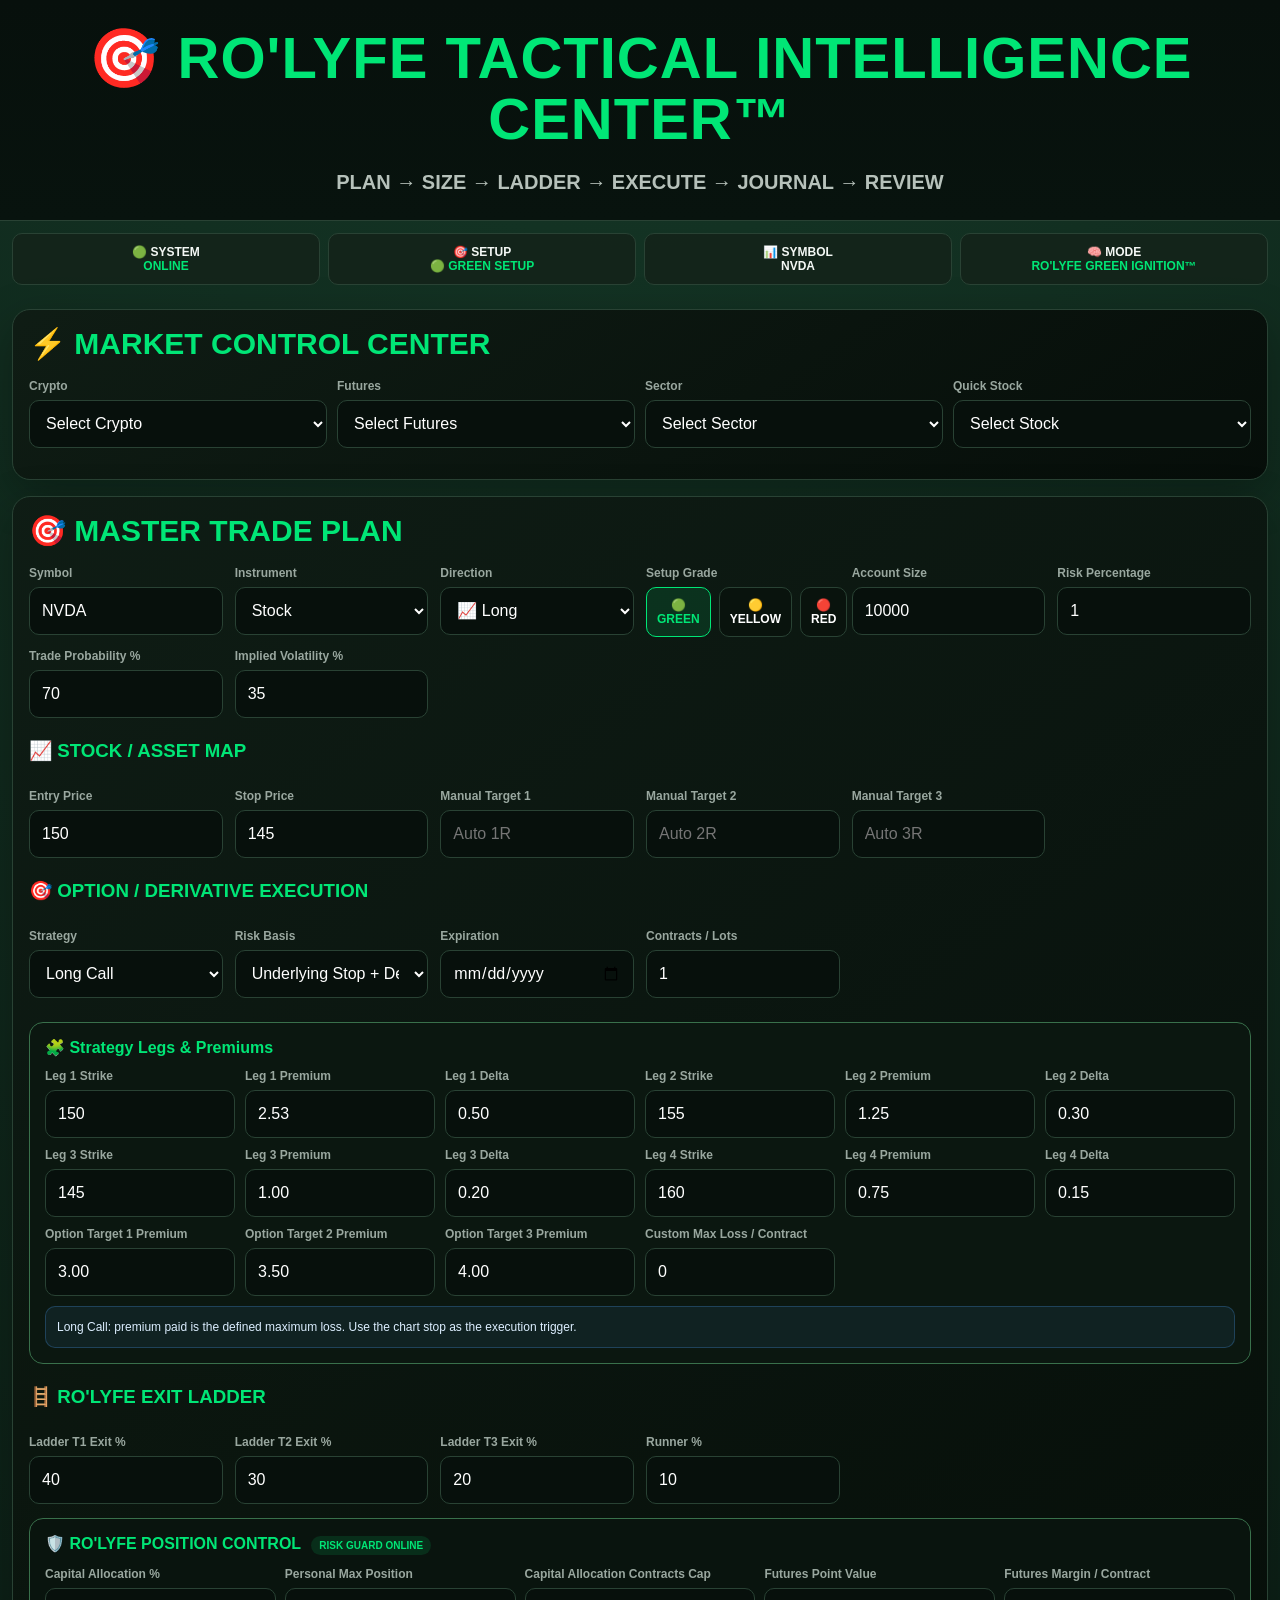
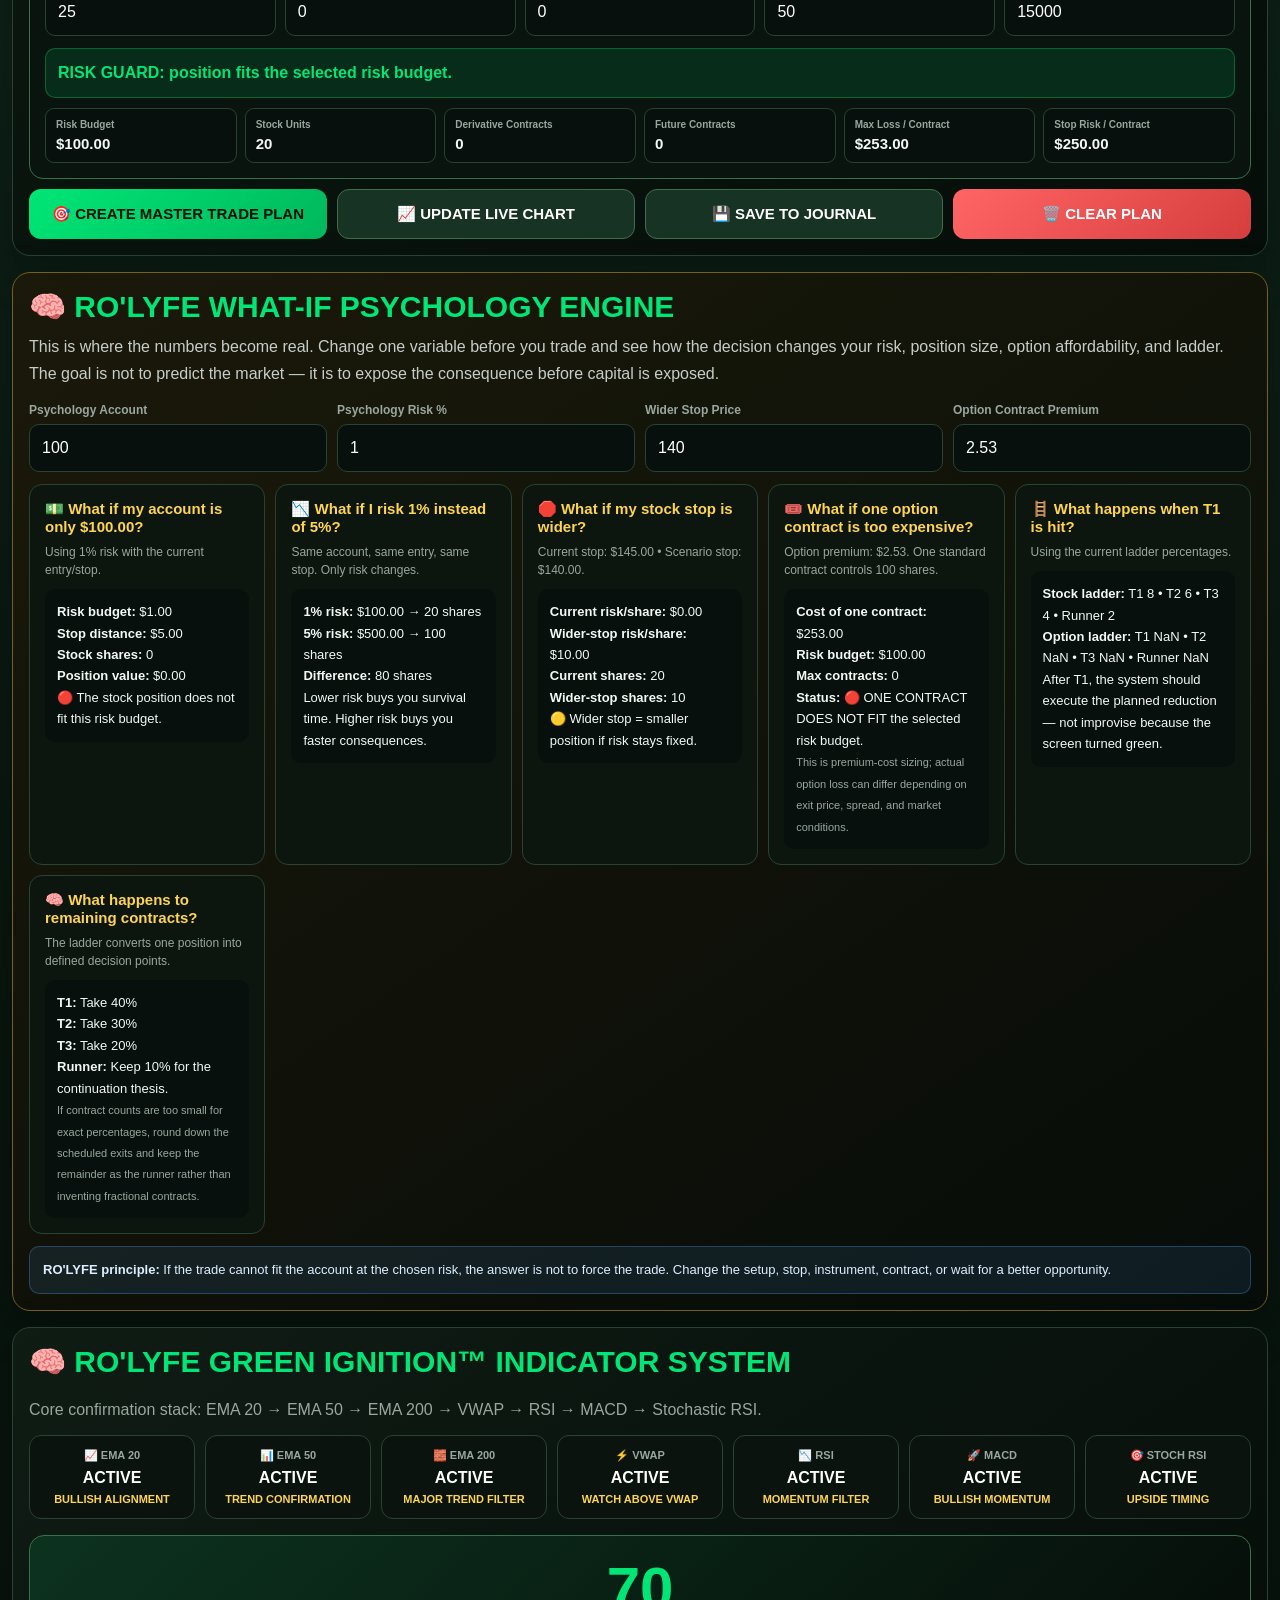
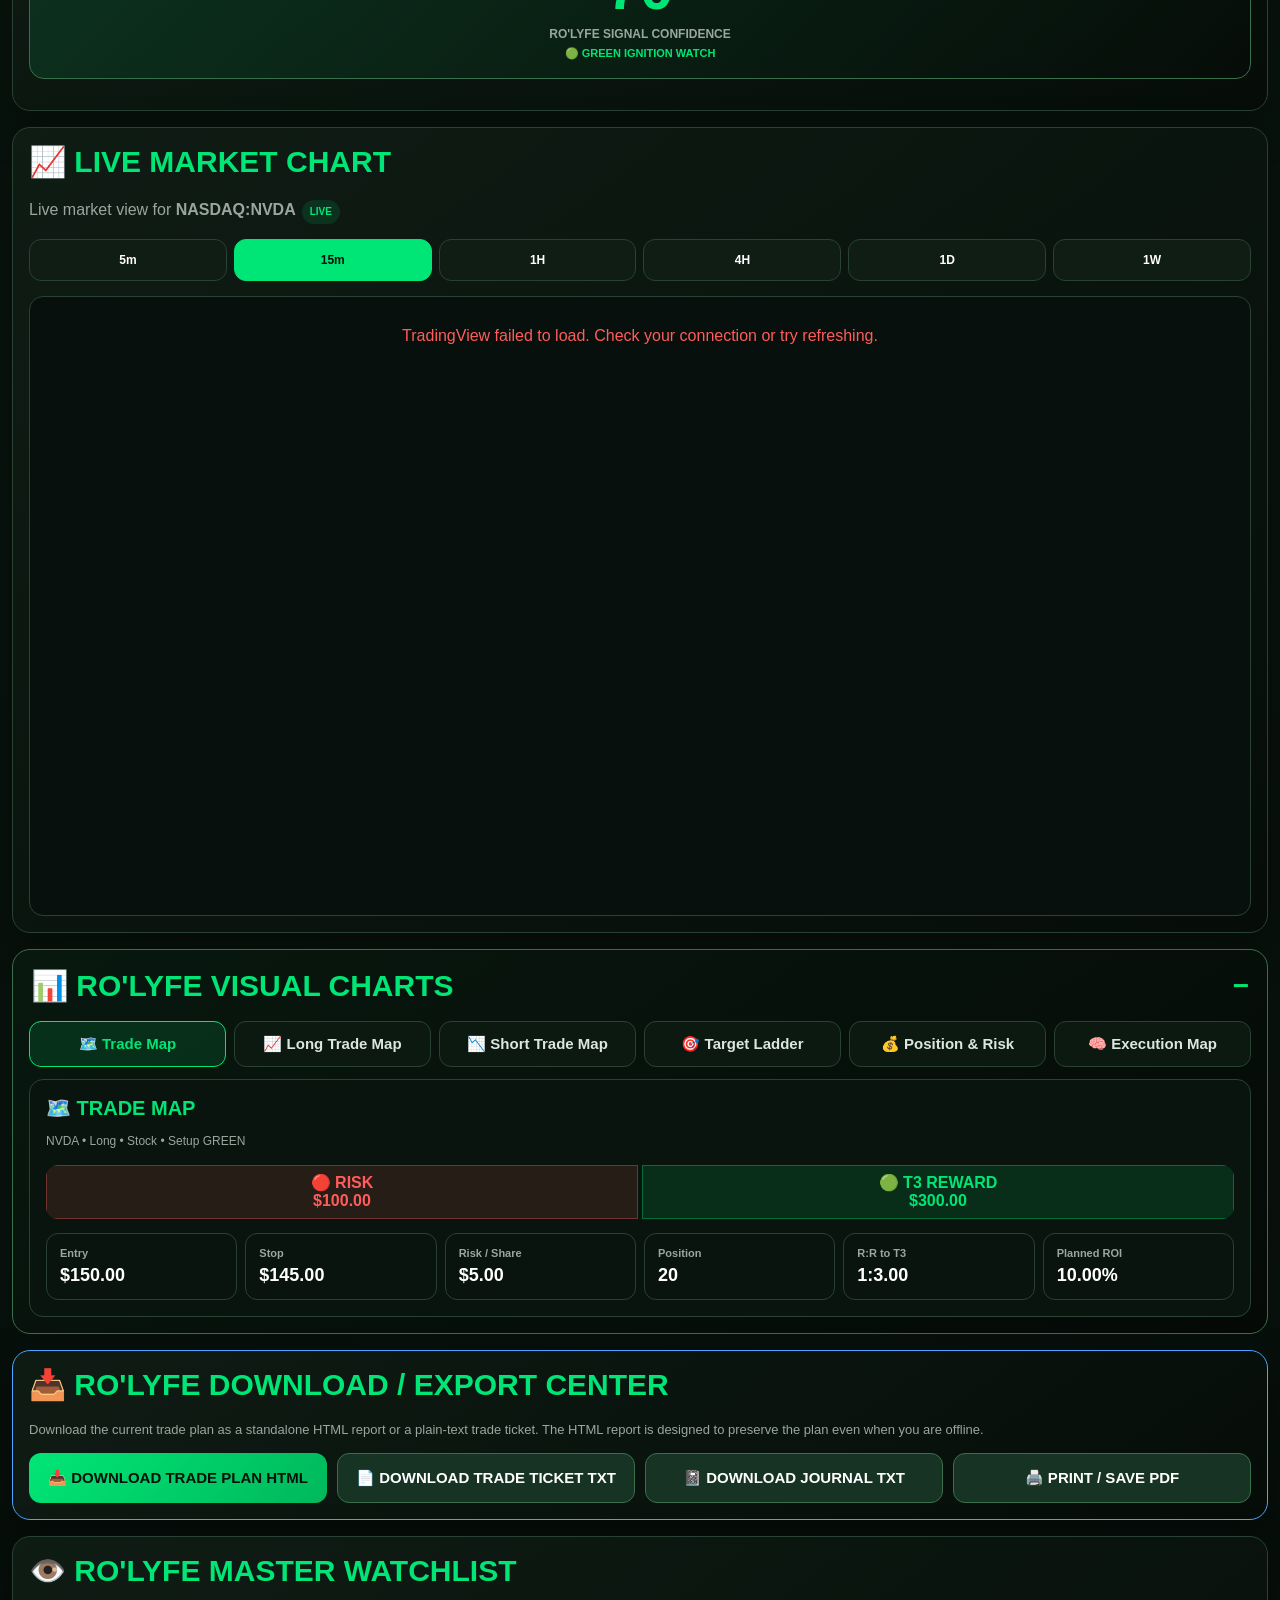
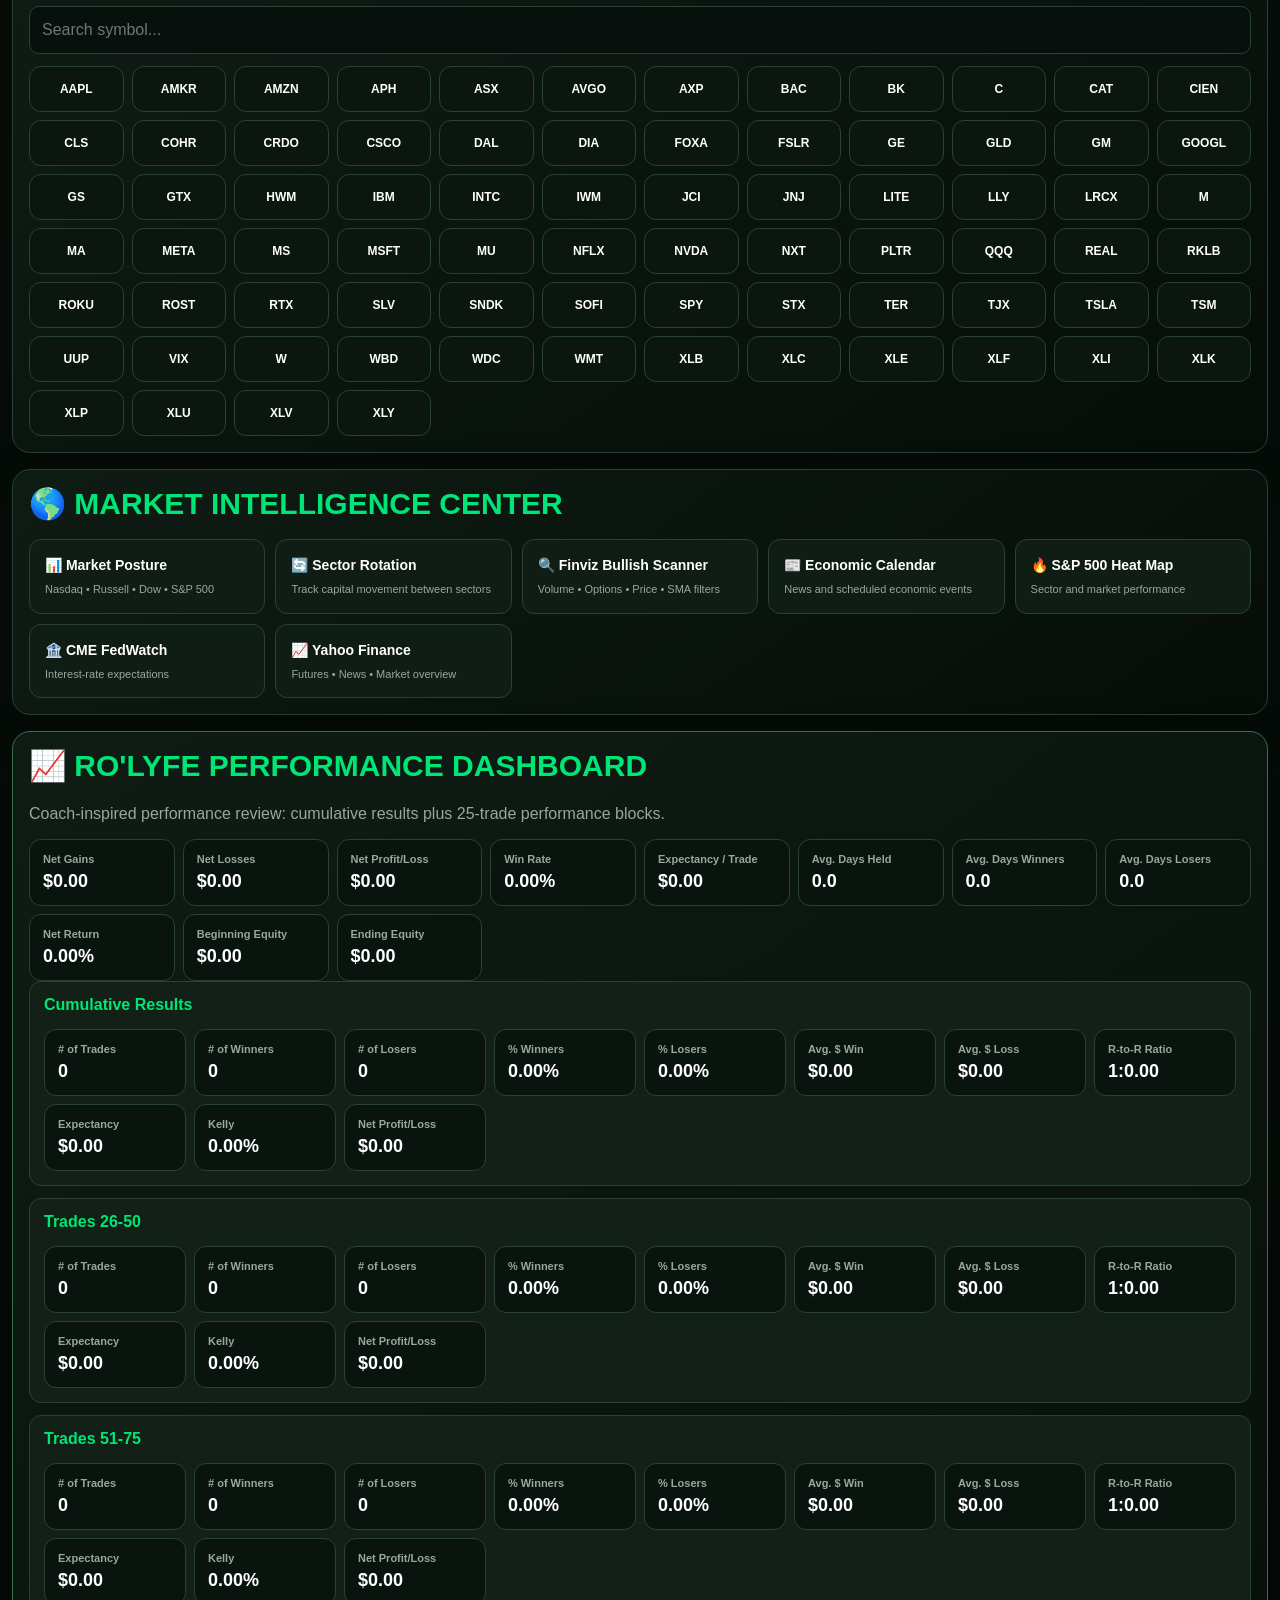
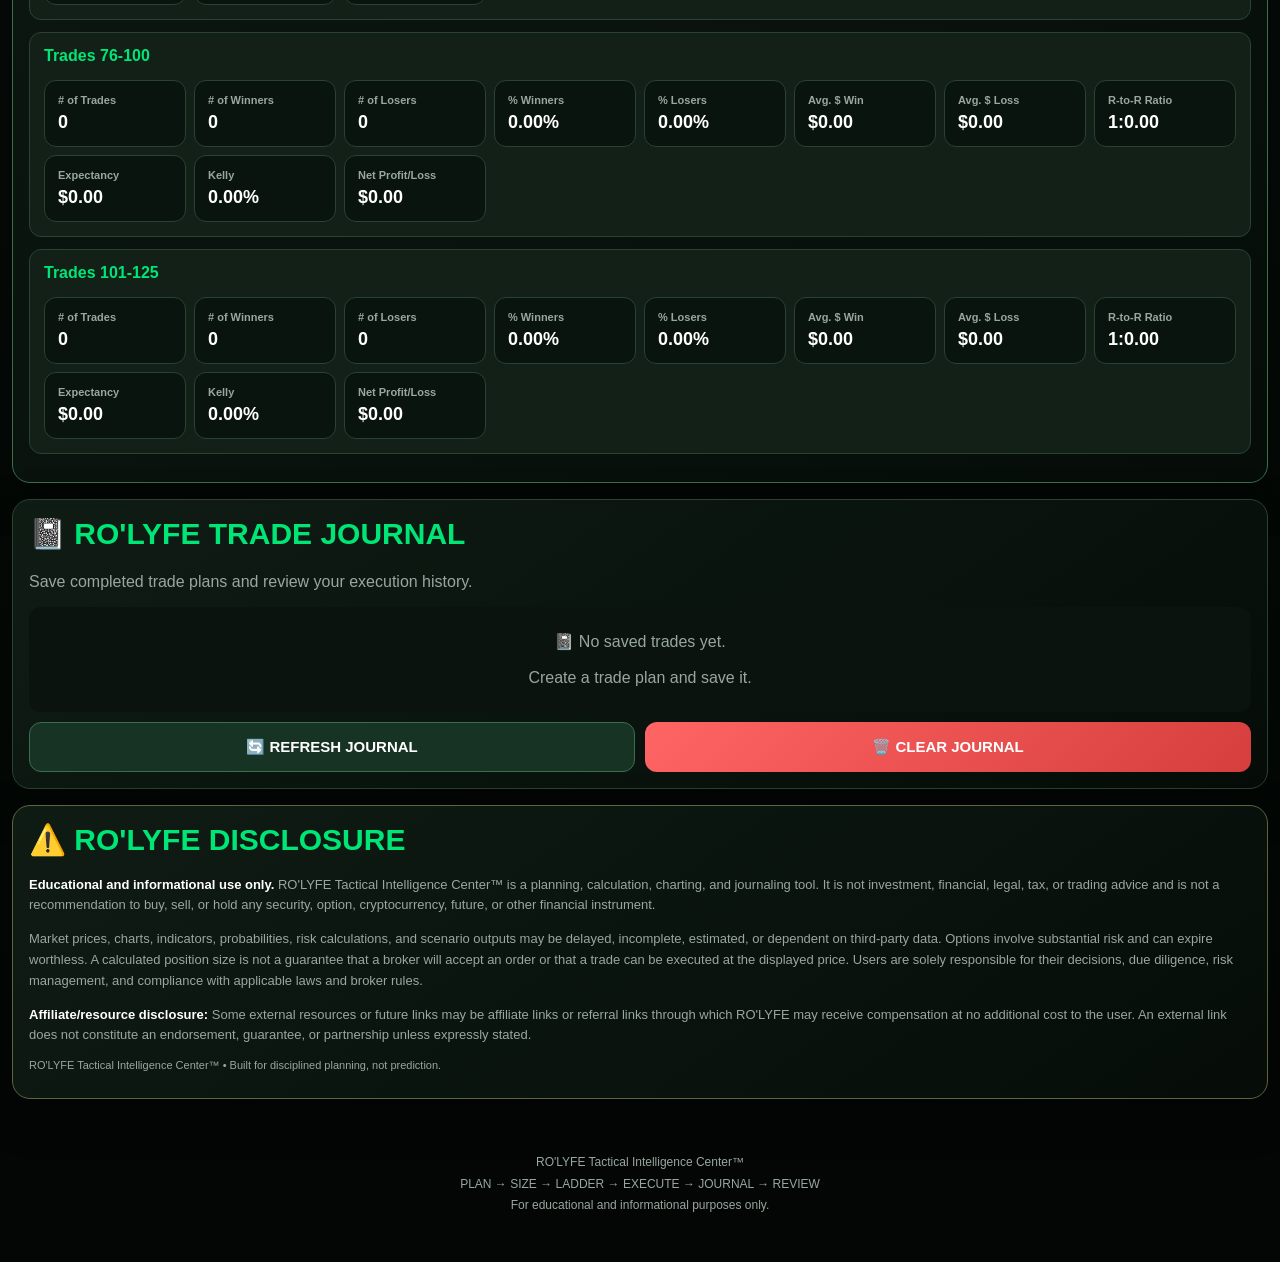
<file: ROLYFE_3_Tactical_Intelligence_Center_COMPLETE.html>
<!DOCTYPE html>
<html lang="en">
<head>
<meta charset="UTF-8">
<meta name="viewport" content="width=device-width, initial-scale=1, maximum-scale=1, viewport-fit=cover">
<meta name="theme-color" content="#07100c">
<meta name="description" content="RO'LYFE Tactical Intelligence Center — Plan, Size, Ladder, Execute, Journal, Review.">
<title>RO'LYFE Tactical Intelligence Center™</title>

<style>
*{box-sizing:border-box}
html,body{width:100%;max-width:100%;margin:0;padding:0;overflow-x:hidden}
:root{
 --bg:#050a07;--bg2:#08110c;--panel:#0d1811;--panel2:#132319;--panel3:#182b1e;
 --border:#294234;--border-bright:#39704b;--green:#00e676;--green2:#00b85c;
 --green-soft:rgba(0,230,118,.12);--yellow:#ffd54f;--yellow-soft:rgba(255,213,79,.12);
 --red:#ff5c5c;--red-soft:rgba(255,92,92,.12);--blue:#4da3ff;--text:#f4f8f5;--muted:#99a79f
}
body{
 background:radial-gradient(circle at top,#143525 0%,#09150f 35%,#030604 100%);
 color:var(--text);font-family:Arial,Helvetica,sans-serif
}
button,input,select{font:inherit}
button{cursor:pointer}
.app-header{padding:28px 15px 22px;text-align:center;background:linear-gradient(180deg,#07100c,#08130e);border-bottom:1px solid var(--border)}
.logo-title{margin:0;color:var(--green);font-size:clamp(26px,8vw,58px);line-height:1.05;letter-spacing:1px;font-weight:900;word-break:break-word}
.logo-subtitle{margin:16px 0 0;color:#b6c1ba;font-size:clamp(12px,3.8vw,20px);font-weight:800;line-height:1.6}
.status-bar{width:min(1400px,100%);margin:auto;padding:12px;display:grid;grid-template-columns:repeat(auto-fit,minmax(145px,1fr));gap:8px}
.status-item{min-width:0;padding:11px;text-align:center;background:rgba(19,35,25,.85);border:1px solid var(--border);border-radius:10px;font-size:12px;font-weight:800}
.status-green{color:var(--green)}.status-yellow{color:var(--yellow)}.status-red{color:var(--red)}
.container{width:min(1450px,100%);margin:auto;padding:12px}
.card,.trade-plan-card,.trade-map,.psychology-card,.download-card,.disclosure-card{width:100%;margin-bottom:16px;padding:16px;background:linear-gradient(145deg,rgba(15,28,20,.98),rgba(6,13,9,.98));border:1px solid var(--border);border-radius:18px;box-shadow:0 15px 45px rgba(0,0,0,.28);overflow:hidden}
.card h2,.trade-plan-card h2,.psychology-card h2,.download-card h2,.disclosure-card h2{margin:0 0 18px;color:var(--green);font-size:clamp(20px,5vw,30px)}
.card h3{margin:10px 0 15px;color:var(--green)}
.market-control-bar,.form-grid,.action-grid,.scenario-grid,.link-grid{display:grid;gap:10px}
.market-control-bar{grid-template-columns:repeat(auto-fit,minmax(150px,1fr));margin-bottom:15px}
.form-grid{grid-template-columns:repeat(auto-fit,minmax(180px,1fr));gap:12px}
.full-width{grid-column:1/-1}
label{display:block;margin-bottom:7px;color:var(--muted);font-size:12px;font-weight:800}
input,select{width:100%;min-width:0;min-height:48px;padding:12px;background:#07100c;border:1px solid var(--border);border-radius:10px;color:white;font-size:16px;outline:none}
input:focus,select:focus{border-color:var(--green);box-shadow:0 0 0 3px rgba(0,230,118,.10)}
.setup-options{display:grid;grid-template-columns:repeat(3,1fr);gap:8px}
.setup-btn{margin:0;min-height:48px;padding:10px;border-radius:10px;border:1px solid var(--border);background:#09130d;color:white;font-size:12px;font-weight:800}
.setup-btn.active-green{border-color:var(--green);background:var(--green-soft);color:var(--green)}
.setup-btn.active-yellow{border-color:var(--yellow);background:var(--yellow-soft);color:var(--yellow)}
.setup-btn.active-red{border-color:var(--red);background:var(--red-soft);color:var(--red)}
button{width:100%;min-height:50px;margin-top:12px;padding:13px 16px;border:none;border-radius:12px;font-size:15px;font-weight:900;transition:transform .18s,opacity .18s}
button:hover{opacity:.92;transform:translateY(-1px)}
.primary-btn{background:linear-gradient(135deg,var(--green),var(--green2));color:#041009}
.secondary-btn{background:#173323;color:white;border:1px solid var(--border-bright)}
.danger-btn{background:linear-gradient(135deg,#ff6565,#d63d3d);color:white}
.action-grid{grid-template-columns:repeat(auto-fit,minmax(180px,1fr));margin-top:10px}
.action-grid button{margin:0}
.indicator-grid{display:grid;grid-template-columns:repeat(auto-fit,minmax(145px,1fr));gap:10px;margin-bottom:16px}
.indicator-card{padding:13px;background:#0a130e;border:1px solid var(--border);border-radius:12px;text-align:center}
.indicator-name{display:block;color:var(--muted);font-size:11px;font-weight:800}
.indicator-value{display:block;margin-top:7px;color:white;font-size:16px;font-weight:900}
.indicator-status{display:block;margin-top:6px;font-size:11px;font-weight:900}
.bullish{color:var(--green)}.bearish{color:var(--red)}.neutral{color:var(--yellow)}
.timeframe-bar{display:grid;grid-template-columns:repeat(6,1fr);gap:7px;margin:15px 0}
.tf-btn{min-height:42px;margin:0;padding:8px;background:#101d15;color:white;border:1px solid var(--border);font-size:12px}
.tf-btn.active{background:var(--green);color:#041009;border-color:var(--green)}
.chart-description{margin:0 0 12px;color:var(--muted);line-height:1.6}
.chart-status{display:inline-block;margin-left:6px;padding:4px 8px;color:var(--green);background:var(--green-soft);border-radius:20px;font-size:10px;font-weight:900}
.tradingview-chart{width:100%;height:620px;min-width:0;overflow:hidden;background:#07100c;border:1px solid var(--border);border-radius:14px}
.signal-score{margin-bottom:15px;padding:18px;text-align:center;border-radius:15px;background:linear-gradient(135deg,rgba(0,230,118,.12),rgba(0,0,0,.08));border:1px solid var(--border-bright)}
.signal-score-number{display:block;color:var(--green);font-size:clamp(34px,10vw,60px);font-weight:900}
.signal-score-label{display:block;margin-top:4px;color:var(--muted);font-size:12px;font-weight:800}
.trade-plan-card{border-color:var(--green2)}
.trade-plan-card h2{text-align:center}
.plan-status{padding:10px;text-align:center;border-radius:10px;font-weight:900;margin-bottom:15px}
.plan-section{margin-bottom:12px;padding:14px;background:#122018;border:1px solid var(--border);border-radius:12px}
.plan-section h3{margin-top:0;font-size:16px}
.data-row{display:flex;justify-content:space-between;gap:15px;padding:10px 0;border-bottom:1px solid rgba(255,255,255,.06)}
.data-row:last-child{border-bottom:none}.data-row span{color:var(--muted)}.data-row strong{color:white;text-align:right}
.ladder-grid{display:grid;grid-template-columns:repeat(auto-fit,minmax(120px,1fr));gap:8px}
.ladder-box{padding:12px;text-align:center;background:#09120d;border:1px solid var(--border);border-radius:10px}
.ladder-box strong{display:block;color:var(--green);font-size:16px}.ladder-box span{display:block;margin-top:5px;color:var(--muted);font-size:11px}
.system-rule{padding:14px;text-align:center;color:var(--green);background:var(--green-soft);border-radius:10px;font-weight:800;line-height:1.6}
.trade-map{border-color:var(--border-bright)}
.trade-map-header{text-align:center}.trade-map-header h2{margin:0;color:var(--green)}.trade-map-header p{color:var(--muted)}
.map-direction{margin:12px 0;padding:10px;text-align:center;border-radius:10px;font-weight:900}
.map-levels{display:flex;flex-direction:column;gap:10px;margin-top:15px}
.map-level{display:flex;justify-content:space-between;gap:10px;padding:15px;border-radius:10px;font-weight:900}
.map-stop{background:var(--red-soft);border:1px solid rgba(255,92,92,.3);color:var(--red)}
.map-entry{background:rgba(255,255,255,.07);border:1px solid rgba(255,255,255,.2);color:white}
.map-target{background:var(--green-soft);border:1px solid rgba(0,230,118,.25);color:var(--green)}
.map-arrow{text-align:center;color:var(--muted);font-size:20px}
.watchlist-search{margin-bottom:12px}.watchlist{display:grid;grid-template-columns:repeat(auto-fit,minmax(90px,1fr));gap:8px}
.watch-item{min-height:46px;margin:0;padding:8px;background:#0b160f;border:1px solid var(--border);color:white;font-size:12px}
.watch-item:hover{border-color:var(--green)}
.link-grid{grid-template-columns:repeat(auto-fit,minmax(220px,1fr))}
.market-link{display:block;padding:15px;background:#101d15;border:1px solid var(--border);border-radius:12px;color:white;text-decoration:none;font-size:14px;font-weight:800;line-height:1.5}
.market-link:hover{border-color:var(--green)}.market-link span{display:block;margin-top:5px;color:var(--muted);font-size:11px;font-weight:normal}
.journal-empty{padding:25px;text-align:center;color:var(--muted);background:#0a130e;border-radius:12px}
.journal-entry{margin-bottom:10px;padding:15px;background:#0d1811;border:1px solid var(--border);border-radius:12px}
.journal-entry-header{display:flex;justify-content:space-between;gap:10px;margin-bottom:10px}
.journal-entry-title{color:var(--green);font-weight:900}.journal-entry-date{color:var(--muted);font-size:11px}
.psychology-card{border-color:#765f18;background:linear-gradient(145deg,rgba(27,24,10,.98),rgba(7,13,9,.98))}
.psychology-intro{color:#c7cec9;line-height:1.65;margin-top:-8px}
.scenario-grid{grid-template-columns:repeat(auto-fit,minmax(230px,1fr))}
.scenario{padding:15px;background:#0c160f;border:1px solid var(--border);border-radius:13px}
.scenario h3{margin:0 0 8px;color:var(--yellow);font-size:15px}
.scenario p{margin:0 0 10px;color:var(--muted);font-size:12px;line-height:1.5}
.scenario-result{padding:12px;background:#07100c;border-radius:10px;line-height:1.65;font-size:13px}
.whatif-controls{display:grid;grid-template-columns:repeat(auto-fit,minmax(170px,1fr));gap:10px;margin-bottom:12px}
.callout{padding:13px;border-radius:10px;background:rgba(77,163,255,.10);border:1px solid rgba(77,163,255,.3);color:#dceeff;line-height:1.55;font-size:13px}
.download-card{border-color:var(--blue)}
.download-note,.disclosure-note{color:var(--muted);line-height:1.6;font-size:13px}
.disclosure-card{border-color:#5c6540}
.disclosure-card strong{color:#fff}.app-footer{padding:25px 15px 45px;text-align:center;color:var(--muted);font-size:12px;line-height:1.8}
.small-muted{color:var(--muted);font-size:11px}
.hidden{display:none!important}
@media(max-width:700px){
 .container{padding:8px}.card,.trade-plan-card,.trade-map,.psychology-card,.download-card,.disclosure-card{padding:13px;border-radius:14px}
 .status-bar{grid-template-columns:repeat(2,1fr);padding:8px}.setup-options{grid-template-columns:1fr}
 .timeframe-bar{grid-template-columns:repeat(3,1fr)}.tradingview-chart{height:520px}
 .data-row{flex-direction:column;gap:4px}.data-row strong{text-align:left}.journal-entry-header{flex-direction:column}
}
@media(max-width:380px){.status-bar{grid-template-columns:1fr}.timeframe-bar{grid-template-columns:repeat(2,1fr)}.tradingview-chart{height:470px}}

/* RO'LYFE VISUAL CHARTS + PERFORMANCE UPGRADE */
.visual-charts{border:1px solid var(--border-bright);background:linear-gradient(145deg,rgba(8,24,15,.98),rgba(5,10,7,.98));border-radius:18px;margin-bottom:16px;overflow:hidden}.visual-charts summary{list-style:none;cursor:pointer;padding:18px;font-size:clamp(20px,5vw,30px);font-weight:900;color:var(--green);display:flex;justify-content:space-between;align-items:center;gap:12px}.visual-charts summary::-webkit-details-marker{display:none}.visual-charts summary:after{content:'+';font-size:28px;color:var(--green)}.visual-charts[open] summary:after{content:'−'}.visual-chart-body{padding:0 16px 16px}.visual-chart-nav{display:grid;grid-template-columns:repeat(auto-fit,minmax(150px,1fr));gap:8px;margin-bottom:12px}.visual-chart-btn{margin:0;min-height:46px;background:#0c1911;border:1px solid var(--border);color:#dce7df}.visual-chart-btn.active{border-color:var(--green);background:var(--green-soft);color:var(--green)}.visual-output{min-height:80px}.visual-card{padding:16px;background:#09140e;border:1px solid var(--border);border-radius:14px;margin-top:10px}.visual-card h3{margin:0 0 12px;color:var(--green);font-size:20px}.visual-sub{color:var(--muted);font-size:12px;line-height:1.55;margin-bottom:14px}.risk-reward-bar{display:grid;grid-template-columns:1fr 1fr;gap:4px;height:54px;border-radius:12px;overflow:hidden;margin:14px 0}.risk-zone{background:var(--red-soft);border:1px solid rgba(255,92,92,.35);display:flex;align-items:center;justify-content:center;color:var(--red);font-weight:900;text-align:center}.reward-zone{background:var(--green-soft);border:1px solid rgba(0,230,118,.35);display:flex;align-items:center;justify-content:center;color:var(--green);font-weight:900;text-align:center}.execution-map{display:flex;flex-direction:column;gap:7px}.execution-level{display:grid;grid-template-columns:90px 1fr 110px;align-items:center;gap:10px;padding:12px;border-radius:10px;border:1px solid var(--border)}.execution-level.stop{background:var(--red-soft);border-color:rgba(255,92,92,.35);color:var(--red)}.execution-level.entry{background:rgba(255,255,255,.06);color:#fff}.execution-level.target{background:var(--green-soft);border-color:rgba(0,230,118,.25);color:var(--green)}.execution-level strong{text-align:right}.execution-arrow{text-align:center;color:var(--muted);font-size:18px}.metric-grid{display:grid;grid-template-columns:repeat(auto-fit,minmax(135px,1fr));gap:8px}.metric-card{padding:13px;background:#09140e;border:1px solid var(--border);border-radius:12px}.metric-card span{display:block;color:var(--muted);font-size:11px;font-weight:800}.metric-card strong{display:block;margin-top:6px;font-size:18px;color:#fff}.dashboard-card{border-color:var(--border-bright)}.journal-form{display:grid;grid-template-columns:repeat(auto-fit,minmax(150px,1fr));gap:9px;margin-top:12px;padding:14px;background:#09140e;border:1px solid var(--border);border-radius:12px}.journal-form .full-width{grid-column:1/-1}.journal-form button{margin:0}.journal-entry-actions{display:grid;grid-template-columns:repeat(auto-fit,minmax(130px,1fr));gap:8px;margin-top:10px}.journal-entry-actions button{margin:0;min-height:42px;padding:9px;font-size:12px}.outcome-status{margin-top:10px;padding:10px;border-radius:9px;background:#07100c;color:var(--muted);font-size:12px}.outcome-status.win{color:var(--green);border:1px solid rgba(0,230,118,.25)}.outcome-status.loss{color:var(--red);border:1px solid rgba(255,92,92,.25)}
@media(max-width:600px){.execution-level{grid-template-columns:72px 1fr 85px;font-size:12px}.visual-chart-body{padding:0 12px 12px}}

/* RO'LYFE POSITION CONTROL UPGRADE */
.position-control-card{margin-top:14px;padding:15px;background:#09140e;border:1px solid var(--border-bright);border-radius:14px}.position-control-card h4{margin:0 0 12px;color:var(--green);font-size:16px}.guard-grid{display:grid;grid-template-columns:repeat(auto-fit,minmax(150px,1fr));gap:9px}.guard-status{margin-top:12px;padding:12px;border-radius:10px;font-weight:900;line-height:1.5}.guard-safe{color:var(--green);background:var(--green-soft);border:1px solid rgba(0,230,118,.3)}.guard-warning{color:var(--yellow);background:var(--yellow-soft);border:1px solid rgba(255,213,79,.3)}.guard-danger{color:var(--red);background:var(--red-soft);border:1px solid rgba(255,92,92,.3)}.guard-limits{display:grid;grid-template-columns:repeat(auto-fit,minmax(130px,1fr));gap:8px;margin-top:10px}.guard-limit{padding:10px;background:#07100c;border:1px solid var(--border);border-radius:9px}.guard-limit span{display:block;color:var(--muted);font-size:10px;font-weight:800}.guard-limit strong{display:block;margin-top:5px;font-size:15px}.engine-badge{display:inline-block;margin-left:6px;padding:4px 8px;border-radius:20px;font-size:10px;font-weight:900;color:var(--green);background:var(--green-soft)}

.strategy-panel{margin-top:12px;padding:15px;background:#0b1710;border:1px solid var(--border-bright);border-radius:14px}
.strategy-panel h4{margin:0 0 12px;color:var(--green);font-size:16px}
.strategy-grid{display:grid;grid-template-columns:repeat(auto-fit,minmax(170px,1fr));gap:10px}
.strategy-note{margin-top:10px;padding:11px;background:rgba(77,163,255,.08);border:1px solid rgba(77,163,255,.25);border-radius:10px;color:#dceeff;font-size:12px;line-height:1.55}
.ai-launcher{position:fixed;right:18px;bottom:18px;z-index:9998;width:62px;height:62px;border-radius:50%;border:1px solid var(--green);background:linear-gradient(145deg,#0d2b1b,#07100c);color:var(--green);box-shadow:0 12px 35px rgba(0,0,0,.45),0 0 20px rgba(0,230,118,.12);font-size:25px;display:flex;align-items:center;justify-content:center;margin:0}
.ai-panel{position:fixed;right:18px;bottom:92px;z-index:9999;width:min(390px,calc(100vw - 24px));max-height:min(640px,78vh);display:none;flex-direction:column;background:linear-gradient(145deg,#0d1811,#050a07);border:1px solid var(--border-bright);border-radius:18px;box-shadow:0 20px 60px rgba(0,0,0,.55);overflow:hidden}
.ai-panel.open{display:flex}.ai-head{display:flex;align-items:center;justify-content:space-between;gap:8px;padding:12px 14px;background:#0b1710;border-bottom:1px solid var(--border)}.ai-title{color:var(--green);font-weight:900}.ai-close{width:38px!important;min-height:38px!important;margin:0!important;padding:0!important;background:#132319;color:#fff}.ai-body{padding:12px;overflow:auto}.ai-answer{padding:12px;background:#07100c;border:1px solid var(--border);border-radius:12px;line-height:1.55;font-size:13px}.ai-actions{display:grid;grid-template-columns:repeat(2,1fr);gap:7px;margin-top:10px}.ai-btn{min-height:42px!important;margin:0!important;padding:8px!important;font-size:11px!important;background:#101d15;color:#fff;border:1px solid var(--border)}.ai-input-row{display:flex;gap:7px;margin-top:10px}.ai-input-row input{min-height:44px}.ai-input-row button{width:92px;min-height:44px;margin:0;padding:8px;font-size:12px}.ai-foot{padding:9px 12px;color:var(--muted);font-size:10px;border-top:1px solid var(--border)}
@media(max-width:700px){.ai-launcher{right:14px;bottom:14px}.ai-panel{right:12px;bottom:84px}.strategy-grid{grid-template-columns:1fr}}
</style>
</head>

<body>
<header class="app-header">
 <h1 class="logo-title">🎯 RO'LYFE TACTICAL INTELLIGENCE CENTER™</h1>
 <p class="logo-subtitle">PLAN → SIZE → LADDER → EXECUTE → JOURNAL → REVIEW</p>
</header>

<div class="status-bar">
 <div class="status-item">🟢 SYSTEM<br><span class="status-green">ONLINE</span></div>
 <div class="status-item">🎯 SETUP<br><span id="headerSetupStatus" class="status-green">🟢 GREEN SETUP</span></div>
 <div class="status-item">📊 SYMBOL<br><span id="headerSymbol">NVDA</span></div>
 <div class="status-item">🧠 MODE<br><span class="status-green">RO'LYFE GREEN IGNITION™</span></div>
</div>

<main class="container">

<section class="card">
 <h2>⚡ MARKET CONTROL CENTER</h2>
 <div class="market-control-bar">
  <div><label>Crypto</label><select id="cryptoSelect" onchange="changeMarketSymbol(this.value)">
   <option value="">Select Crypto</option><option value="BINANCE:BTCUSDT">BTC</option><option value="BINANCE:ETHUSDT">ETH</option>
   <option value="BINANCE:SOLUSDT">SOL</option><option value="BINANCE:XRPUSDT">XRP</option><option value="BINANCE:ADAUSDT">ADA</option>
   <option value="BINANCE:AVAXUSDT">AVAX</option><option value="BINANCE:DOGEUSDT">DOGE</option>
  </select></div>
  <div><label>Futures</label><select id="futuresSelect" onchange="changeMarketSymbol(this.value)">
   <option value="">Select Futures</option><option value="CME_MINI:ES1!">ES</option><option value="CME_MINI:NQ1!">NQ</option>
   <option value="NYMEX:CL1!">CL</option><option value="COMEX:GC1!">GC</option><option value="CBOT_MINI:YM1!">YM</option>
  </select></div>
  <div><label>Sector</label><select id="sectorSelect" onchange="changeMarketSymbol(this.value)">
   <option value="">Select Sector</option><option value="AMEX:XLK">XLK Tech</option><option value="AMEX:XLF">XLF Financials</option>
   <option value="AMEX:XLE">XLE Energy</option><option value="AMEX:XLU">XLU Utilities</option><option value="AMEX:XLY">XLY Consumer</option><option value="AMEX:XLV">XLV Healthcare</option>
  </select></div>
  <div><label>Quick Stock</label><select id="stockSelect" onchange="changeMarketSymbol(this.value)">
   <option value="">Select Stock</option><option value="NASDAQ:AAPL">AAPL</option><option value="NASDAQ:NVDA">NVDA</option>
   <option value="NASDAQ:TSLA">TSLA</option><option value="NASDAQ:MSFT">MSFT</option><option value="NASDAQ:AMZN">AMZN</option>
   <option value="NASDAQ:META">META</option><option value="NASDAQ:GOOGL">GOOGL</option>
  </select></div>
 </div>
</section>

<section class="card">
 <h2>🎯 MASTER TRADE PLAN</h2>
 <div class="form-grid">
  <div><label>Symbol</label><input id="symbol" type="text" value="NVDA" placeholder="NVDA" oninput="syncSymbolHeader()"></div>
  <div><label>Instrument</label><select id="instrument"><option>Stock</option><option>Option Strategy</option><option>Crypto</option><option>Future</option></select></div>
  <div><label>Direction</label><select id="direction"><option value="Long">📈 Long</option><option value="Short">📉 Short</option></select></div>
  <div><label>Setup Grade</label><div class="setup-options">
   <button type="button" class="setup-btn active-green" data-grade="GREEN" onclick="setSetupGrade('GREEN')">🟢 GREEN</button>
   <button type="button" class="setup-btn" data-grade="YELLOW" onclick="setSetupGrade('YELLOW')">🟡 YELLOW</button>
   <button type="button" class="setup-btn" data-grade="RED" onclick="setSetupGrade('RED')">🔴 RED</button>
  </div></div>
  <div><label>Account Size</label><input id="accountSize" type="number" step="0.01" value="10000"></div>
  <div><label>Risk Percentage</label><input id="riskPercent" type="number" step="0.01" value="1"></div>
  <div><label>Trade Probability %</label><input id="probability" type="number" min="0" max="100" value="70"></div>
  <div><label>Implied Volatility %</label><input id="impliedVolatility" type="number" step="0.01" value="35"></div>

  <div class="full-width"><h3>📈 STOCK / ASSET MAP</h3></div>
  <div><label>Entry Price</label><input id="entry" type="number" step="0.01" value="150"></div>
  <div><label>Stop Price</label><input id="stop" type="number" step="0.01" value="145"></div>
  <div><label>Manual Target 1</label><input id="target1" type="number" step="0.01" placeholder="Auto 1R"></div>
  <div><label>Manual Target 2</label><input id="target2" type="number" step="0.01" placeholder="Auto 2R"></div>
  <div><label>Manual Target 3</label><input id="target3" type="number" step="0.01" placeholder="Auto 3R"></div>

  <div class="full-width"><h3>🎯 OPTION / DERIVATIVE EXECUTION</h3></div>
  <div><label>Strategy</label><select id="strategy" onchange="syncStrategyUI()">
   <option value="LONG_CALL">Long Call</option><option value="LONG_PUT">Long Put</option>
   <option value="BULL_CALL_DEBIT">Bull Call Debit Spread</option><option value="BEAR_PUT_DEBIT">Bear Put Debit Spread</option>
   <option value="BULL_PUT_CREDIT">Bull Put Credit Spread</option><option value="BEAR_CALL_CREDIT">Bear Call Credit Spread</option>
   <option value="COVERED_CALL">Covered Call</option><option value="CASH_SECURED_PUT">Cash-Secured Put</option>
   <option value="LONG_STRADDLE">Long Straddle</option><option value="LONG_STRANGLE">Long Strangle</option>
   <option value="IRON_CONDOR">Iron Condor</option><option value="CUSTOM_DEFINED_RISK">Custom Defined-Risk</option>
  </select></div>
  <div><label>Risk Basis</label><select id="riskBasis"><option value="STOP_DELTA">Underlying Stop + Delta Proxy</option><option value="MAX_LOSS">Defined / Maximum Loss</option></select></div>
  <div><label>Expiration</label><input id="expiration" type="date"></div>
  <div><label>Contracts / Lots</label><input id="desiredContracts" type="number" min="1" step="1" value="1"></div>

  <div class="full-width strategy-panel">
   <h4>🧩 Strategy Legs &amp; Premiums</h4>
   <div class="strategy-grid">
    <div><label>Leg 1 Strike</label><input id="leg1Strike" type="number" step="0.01" value="150"></div>
    <div><label>Leg 1 Premium</label><input id="leg1Premium" type="number" step="0.01" value="2.53"></div>
    <div><label>Leg 1 Delta</label><input id="leg1Delta" type="number" step="0.01" value="0.50"></div>
    <div><label>Leg 2 Strike</label><input id="leg2Strike" type="number" step="0.01" value="155"></div>
    <div><label>Leg 2 Premium</label><input id="leg2Premium" type="number" step="0.01" value="1.25"></div>
    <div><label>Leg 2 Delta</label><input id="leg2Delta" type="number" step="0.01" value="0.30"></div>
    <div><label>Leg 3 Strike</label><input id="leg3Strike" type="number" step="0.01" value="145"></div>
    <div><label>Leg 3 Premium</label><input id="leg3Premium" type="number" step="0.01" value="1.00"></div>
    <div><label>Leg 3 Delta</label><input id="leg3Delta" type="number" step="0.01" value="0.20"></div>
    <div><label>Leg 4 Strike</label><input id="leg4Strike" type="number" step="0.01" value="160"></div>
    <div><label>Leg 4 Premium</label><input id="leg4Premium" type="number" step="0.01" value="0.75"></div>
    <div><label>Leg 4 Delta</label><input id="leg4Delta" type="number" step="0.01" value="0.15"></div>
    <div><label>Option Target 1 Premium</label><input id="optionTarget1" type="number" step="0.01" value="3.00"></div>
    <div><label>Option Target 2 Premium</label><input id="optionTarget2" type="number" step="0.01" value="3.50"></div>
    <div><label>Option Target 3 Premium</label><input id="optionTarget3" type="number" step="0.01" value="4.00"></div>
    <div><label>Custom Max Loss / Contract</label><input id="customMaxLoss" type="number" min="0" step="0.01" value="0"></div>
   </div>
   <div id="strategyNote" class="strategy-note">Long Call: premium paid is the defined maximum loss; the underlying stop is also tracked as an execution trigger and can be used with the delta proxy.</div>
  </div>

  <div class="full-width"><h3>🪜 RO'LYFE EXIT LADDER</h3></div>
  <div><label>Ladder T1 Exit %</label><input id="ladderT1" type="number" min="0" max="100" value="40"></div>
  <div><label>Ladder T2 Exit %</label><input id="ladderT2" type="number" min="0" max="100" value="30"></div>
  <div><label>Ladder T3 Exit %</label><input id="ladderT3" type="number" min="0" max="100" value="20"></div>
  <div><label>Runner %</label><input id="runner" type="number" min="0" max="100" value="10"></div>
 </div>

 <div class="position-control-card">
  <h4>🛡️ RO'LYFE POSITION CONTROL <span class="engine-badge">RISK GUARD ONLINE</span></h4>
  <div class="guard-grid">
   <div><label>Capital Allocation %</label><input id="capitalAllocationPercent" type="number" min="1" max="100" step="1" value="25"></div>
   <div><label>Personal Max Position</label><input id="personalMaxPosition" type="number" min="0" step="1" value="0" placeholder="0 = none"></div>
   <div><label>Capital Allocation Contracts Cap</label><input id="allocationContractsCap" type="number" min="0" step="1" value="0" placeholder="0 = no extra cap"></div>
   <div><label>Futures Point Value</label><input id="futuresPointValue" type="number" min="0.01" step="0.01" value="50"></div>
   <div><label>Futures Margin / Contract</label><input id="futuresMargin" type="number" min="0" step="1" value="15000"></div>
  </div>
  <div id="positionSizingOutput"></div>
 </div>

 <div class="action-grid">
  <button type="button" class="primary-btn" onclick="createTradePlan()">🎯 CREATE MASTER TRADE PLAN</button>
  <button type="button" class="secondary-btn" onclick="updateChartFromPlanner()">📈 UPDATE LIVE CHART</button>
  <button type="button" class="secondary-btn" onclick="saveCurrentPlan()">💾 SAVE TO JOURNAL</button>
  <button type="button" class="danger-btn" onclick="clearPlan()">🗑️ CLEAR PLAN</button>
 </div>
</section>

<!-- Psychology intentionally sits directly below the planner/risk inputs -->
<section class="psychology-card">
 <h2>🧠 RO'LYFE WHAT-IF PSYCHOLOGY ENGINE</h2>
 <p class="psychology-intro">
  This is where the numbers become real. Change one variable before you trade and see how the decision changes your risk,
  position size, option affordability, and ladder. The goal is not to predict the market — it is to expose the consequence before capital is exposed.
 </p>

 <div class="whatif-controls">
  <div><label>Psychology Account</label><input id="whatIfAccount" type="number" step="0.01" value="100"></div>
  <div><label>Psychology Risk %</label><input id="whatIfRisk" type="number" step="0.01" value="1"></div>
  <div><label>Wider Stop Price</label><input id="whatIfStop" type="number" step="0.01" value="140"></div>
  <div><label>Option Contract Premium</label><input id="whatIfPremium" type="number" step="0.01" value="2.53"></div>
 </div>

 <div id="psychologyOutput" class="scenario-grid"></div>

 <div class="callout" style="margin-top:12px">
  <strong>RO'LYFE principle:</strong> If the trade cannot fit the account at the chosen risk, the answer is not to force the trade.
  Change the setup, stop, instrument, contract, or wait for a better opportunity.
 </div>
</section>

<section class="card">
 <h2>🧠 RO'LYFE GREEN IGNITION™ INDICATOR SYSTEM</h2>
 <p class="chart-description">Core confirmation stack: EMA 20 → EMA 50 → EMA 200 → VWAP → RSI → MACD → Stochastic RSI.</p>
 <div class="indicator-grid">
  <div class="indicator-card"><span class="indicator-name">📈 EMA 20</span><span id="ema20Value" class="indicator-value">ACTIVE</span><span id="ema20Status" class="indicator-status neutral">FAST TREND</span></div>
  <div class="indicator-card"><span class="indicator-name">📊 EMA 50</span><span id="ema50Value" class="indicator-value">ACTIVE</span><span id="ema50Status" class="indicator-status neutral">TREND</span></div>
  <div class="indicator-card"><span class="indicator-name">🧱 EMA 200</span><span id="ema200Value" class="indicator-value">ACTIVE</span><span id="ema200Status" class="indicator-status neutral">MAJOR TREND</span></div>
  <div class="indicator-card"><span class="indicator-name">⚡ VWAP</span><span id="vwapValue" class="indicator-value">ACTIVE</span><span id="vwapStatus" class="indicator-status neutral">INTRADAY VALUE</span></div>
  <div class="indicator-card"><span class="indicator-name">📉 RSI</span><span id="rsiValue" class="indicator-value">ACTIVE</span><span id="rsiStatus" class="indicator-status neutral">MOMENTUM</span></div>
  <div class="indicator-card"><span class="indicator-name">🚀 MACD</span><span id="macdValue" class="indicator-value">ACTIVE</span><span id="macdStatus" class="indicator-status neutral">MOMENTUM TREND</span></div>
  <div class="indicator-card"><span class="indicator-name">🎯 STOCH RSI</span><span id="stochRsiValue" class="indicator-value">ACTIVE</span><span id="stochRsiStatus" class="indicator-status neutral">MOMENTUM TIMING</span></div>
 </div>
 <div class="signal-score">
  <span id="signalScore" class="signal-score-number">70</span>
  <span class="signal-score-label">RO'LYFE SIGNAL CONFIDENCE</span>
  <span id="signalMessage" class="indicator-status bullish">🟢 GREEN IGNITION WATCH</span>
 </div>
</section>

<section class="card">
 <h2>📈 LIVE MARKET CHART</h2>
 <p class="chart-description">Live market view for <strong id="chartSymbolLabel">NASDAQ:NVDA</strong><span class="chart-status">LIVE</span></p>
 <div class="timeframe-bar">
  <button class="tf-btn" onclick="changeTimeframe('5',this)">5m</button>
  <button class="tf-btn active" onclick="changeTimeframe('15',this)">15m</button>
  <button class="tf-btn" onclick="changeTimeframe('60',this)">1H</button>
  <button class="tf-btn" onclick="changeTimeframe('240',this)">4H</button>
  <button class="tf-btn" onclick="changeTimeframe('D',this)">1D</button>
  <button class="tf-btn" onclick="changeTimeframe('W',this)">1W</button>
 </div>
 <div id="tradingview_chart" class="tradingview-chart"></div>
</section>

<section id="tradePlanOutput"></section>
<details id="visualCharts" class="visual-charts" open>
 <summary>📊 RO'LYFE VISUAL CHARTS</summary>
 <div class="visual-chart-body">
  <div class="visual-chart-nav">
   <button type="button" class="visual-chart-btn active" data-visual="trade" onclick="renderVisualChart('trade',this)">🗺️ Trade Map</button>
   <button type="button" class="visual-chart-btn" data-visual="long" onclick="renderVisualChart('long',this)">📈 Long Trade Map</button>
   <button type="button" class="visual-chart-btn" data-visual="short" onclick="renderVisualChart('short',this)">📉 Short Trade Map</button>
   <button type="button" class="visual-chart-btn" data-visual="ladder" onclick="renderVisualChart('ladder',this)">🎯 Target Ladder</button>
   <button type="button" class="visual-chart-btn" data-visual="risk" onclick="renderVisualChart('risk',this)">💰 Position &amp; Risk</button>
   <button type="button" class="visual-chart-btn" data-visual="execution" onclick="renderVisualChart('execution',this)">🧠 Execution Map</button>
  </div>
  <div id="tradeMapOutput" class="visual-output"></div>
 </div>
</details>

<section class="download-card">
 <h2>📥 RO'LYFE DOWNLOAD / EXPORT CENTER</h2>
 <p class="download-note">
  Download the current trade plan as a standalone HTML report or a plain-text trade ticket.
  The HTML report is designed to preserve the plan even when you are offline.
 </p>
 <div class="action-grid">
  <button class="primary-btn" onclick="downloadTradePlanHTML()">📥 DOWNLOAD TRADE PLAN HTML</button>
  <button class="secondary-btn" onclick="downloadTradeTicketTXT()">📄 DOWNLOAD TRADE TICKET TXT</button>
  <button class="secondary-btn" onclick="downloadJournalTXT()">📓 DOWNLOAD JOURNAL TXT</button>
  <button class="secondary-btn" onclick="printCurrentPlan()">🖨️ PRINT / SAVE PDF</button>
 </div>
</section>

<section class="card">
 <h2>👁️ RO'LYFE MASTER WATCHLIST</h2>
 <input id="watchlistSearch" class="watchlist-search" type="text" placeholder="Search symbol..." oninput="filterWatchlist()">
 <div id="watchlist" class="watchlist"></div>
</section>

<section class="card">
 <h2>🌎 MARKET INTELLIGENCE CENTER</h2>
 <div class="link-grid">
  <a class="market-link" href="https://stockcharts.com/freecharts/perf.php?$COMPQ,iwm,$INDU,$SPX" target="_blank" rel="noopener">📊 Market Posture<span>Nasdaq • Russell • Dow • S&P 500</span></a>
  <a class="market-link" href="https://stockcharts.com/freecharts/perf.php?SPY,XLY,XLC,XLK,XLI,XLB,XLE,XLP,XLV,XLU,XLF" target="_blank" rel="noopener">🔄 Sector Rotation<span>Track capital movement between sectors</span></a>
  <a class="market-link" href="https://finviz.com/screener.ashx?v=211&f=sh_avgvol_o2000,sh_opt_optionshort,sh_price_o10,ta_sma200_pa,ta_sma50_pa&o=-perf4w" target="_blank" rel="noopener">🔍 Finviz Bullish Scanner<span>Volume • Options • Price • SMA filters</span></a>
  <a class="market-link" href="https://www.marketwatch.com/economy-politics/calendar" target="_blank" rel="noopener">📰 Economic Calendar<span>News and scheduled economic events</span></a>
  <a class="market-link" href="https://finviz.com/map.ashx?t=sec" target="_blank" rel="noopener">🔥 S&P 500 Heat Map<span>Sector and market performance</span></a>
  <a class="market-link" href="https://www.cmegroup.com/markets/interest-rates/cme-fedwatch-tool.html" target="_blank" rel="noopener">🏦 CME FedWatch<span>Interest-rate expectations</span></a>
  <a class="market-link" href="https://finance.yahoo.com/" target="_blank" rel="noopener">📈 Yahoo Finance<span>Futures • News • Market overview</span></a>
 </div>
</section>

<section class="card dashboard-card">
 <h2>📈 RO'LYFE PERFORMANCE DASHBOARD</h2>
 <p class="chart-description">Coach-inspired performance review: cumulative results plus 25-trade performance blocks.</p>
 <div id="performanceDashboard"></div>
</section>

<section class="card">
 <h2>📓 RO'LYFE TRADE JOURNAL</h2>
 <p class="chart-description">Save completed trade plans and review your execution history.</p>
 <div id="journalOutput"></div>
 <div class="action-grid">
  <button class="secondary-btn" onclick="renderJournal()">🔄 REFRESH JOURNAL</button>
  <button class="danger-btn" onclick="clearJournal()">🗑️ CLEAR JOURNAL</button>
 </div>
</section>

<section class="disclosure-card">
 <h2>⚠️ RO'LYFE DISCLOSURE</h2>
 <p class="disclosure-note">
  <strong>Educational and informational use only.</strong> RO'LYFE Tactical Intelligence Center™ is a planning,
  calculation, charting, and journaling tool. It is not investment, financial, legal, tax, or trading advice and is not
  a recommendation to buy, sell, or hold any security, option, cryptocurrency, future, or other financial instrument.
 </p>
 <p class="disclosure-note">
  Market prices, charts, indicators, probabilities, risk calculations, and scenario outputs may be delayed, incomplete,
  estimated, or dependent on third-party data. Options involve substantial risk and can expire worthless. A calculated
  position size is not a guarantee that a broker will accept an order or that a trade can be executed at the displayed price.
  Users are solely responsible for their decisions, due diligence, risk management, and compliance with applicable laws and broker rules.
 </p>
 <p class="disclosure-note">
  <strong>Affiliate/resource disclosure:</strong> Some external resources or future links may be affiliate links or
  referral links through which RO'LYFE may receive compensation at no additional cost to the user. An external link does
  not constitute an endorsement, guarantee, or partnership unless expressly stated.
 </p>
 <p class="small-muted">RO'LYFE Tactical Intelligence Center™ • Built for disciplined planning, not prediction.</p>
</section>

</main>

<footer class="app-footer">
 RO'LYFE Tactical Intelligence Center™<br>
 PLAN → SIZE → LADDER → EXECUTE → JOURNAL → REVIEW<br>
 <span>For educational and informational purposes only.</span>
</footer>

<script src="https://s3.tradingview.com/tv.js"></script>
<script>
/* =========================================================
   RO'LYFE GLOBAL STATE
========================================================= */
let currentChartSymbol="NASDAQ:NVDA";
let currentTimeframe="15";
let currentSetupGrade="GREEN";
let currentPlan=null;

const watchlistSymbols=[
"AAPL","AMKR","AMZN","APH","ASX","AVGO","AXP","BAC","BK","C","CAT","CIEN","CLS","COHR","CRDO","CSCO","DAL","DIA",
"FOXA","FSLR","GE","GLD","GM","GOOGL","GS","GTX","HWM","IBM","INTC","IWM","JCI","JNJ","LITE","LLY","LRCX","M",
"MA","META","MS","MSFT","MU","NFLX","NVDA","NXT","PLTR","QQQ","REAL","RKLB","ROKU","ROST","RTX","SLV","SNDK",
"SOFI","SPY","STX","TER","TJX","TSLA","TSM","UUP","VIX","W","WBD","WDC","WMT","XLB","XLC","XLE","XLF","XLI","XLK","XLP","XLU","XLV","XLY"
];

function money(value){
 const n=Number(value);
 return Number.isFinite(n)?n.toLocaleString("en-US",{style:"currency",currency:"USD"}):"$0.00";
}
function num(id){
 const el=document.getElementById(id);
 const n=el?Number(el.value):0;
 return Number.isFinite(n)?n:0;
}
function esc(value){
 return String(value??"").replace(/[&<>"']/g,m=>({"&":"&amp;","<":"&lt;",">":"&gt;",'"':"&quot;","'":"&#039;"}[m]));
}
function getSymbol(){
 const el=document.getElementById("symbol");
 return (String(el?.value||"NVDA").trim().toUpperCase()||"NVDA");
}
function clamp(n,min,max){return Math.max(min,Math.min(max,n))}

/* =========================================================
   SETUP / HEADER
========================================================= */
function setSetupGrade(grade){
 currentSetupGrade=grade;
 document.querySelectorAll(".setup-btn").forEach(b=>{
  b.classList.remove("active-green","active-yellow","active-red");
  if(b.dataset.grade===grade)b.classList.add("active-"+grade.toLowerCase());
 });
 const s=document.getElementById("headerSetupStatus");
 s.textContent=grade==="GREEN"?"🟢 GREEN SETUP":grade==="YELLOW"?"🟡 YELLOW SETUP":"🔴 RED SETUP";
 s.className=grade==="GREEN"?"status-green":grade==="YELLOW"?"status-yellow":"status-red";
 updateSignalDashboard();
 renderPsychology();
}
function syncSymbolHeader(){
 document.getElementById("headerSymbol").textContent=getSymbol();
}

/* =========================================================
   TRADINGVIEW
========================================================= */
function formatTradingViewSymbol(symbol){
 let clean=String(symbol||"NVDA").trim().toUpperCase();
 if(clean.includes(":"))return clean;
 if(clean==="BTC")return"BINANCE:BTCUSDT";
 if(clean==="ETH")return"BINANCE:ETHUSDT";
 if(clean==="SOL")return"BINANCE:SOLUSDT";
 if(clean==="XRP")return"BINANCE:XRPUSDT";
 if(["XLK","XLF","XLE","XLU","XLY","XLV","XLB","XLC","XLI","XLP"].includes(clean))return"AMEX:"+clean;
 return"NASDAQ:"+clean;
}
function changeMarketSymbol(symbol){
 if(!symbol)return;
 let clean=symbol.includes(":")?symbol.split(":").pop():symbol;
 clean=clean.replace("USDT","").replace("USD","").replace("1!","");
 document.getElementById("symbol").value=clean;
 syncSymbolHeader();
 currentChartSymbol=symbol;
 loadTradingViewChart();
}
function changeTimeframe(tf,button){
 currentTimeframe=tf;
 document.querySelectorAll(".tf-btn").forEach(b=>b.classList.remove("active"));
 if(button)button.classList.add("active");
 loadTradingViewChart();
}
function loadTradingViewChart(){
 const container=document.getElementById("tradingview_chart");
 if(!container)return;
 container.innerHTML="";
 const raw=currentChartSymbol||formatTradingViewSymbol(getSymbol());
 document.getElementById("chartSymbolLabel").textContent=raw;
 if(typeof TradingView==="undefined"){
  container.innerHTML='<div style="padding:30px;text-align:center;color:#ff5c5c">TradingView failed to load. Check your connection or try refreshing.</div>';
  return;
 }
 try{
  new TradingView.widget({
   autosize:true,symbol:raw,interval:currentTimeframe,timezone:"America/New_York",theme:"dark",style:"1",locale:"en",
   toolbar_bg:"#07100c",enable_publishing:false,allow_symbol_change:true,save_image:true,hide_top_toolbar:false,
   hide_legend:false,withdateranges:true,details:true,hotlist:true,calendar:true,
   studies:[
    {id:"MAExp@tv-basicstudies",inputs:{length:20},overrides:{"plot.color":"#00e676"}},
    {id:"MAExp@tv-basicstudies",inputs:{length:50},overrides:{"plot.color":"#ffd54f"}},
    {id:"MAExp@tv-basicstudies",inputs:{length:200},overrides:{"plot.color":"#ff5c5c"}},
    "VWAP@tv-basicstudies","RSI@tv-basicstudies","MACD@tv-basicstudies","StochasticRSI@tv-basicstudies"
   ],
   container_id:"tradingview_chart"
  });
 }catch(e){
  console.error(e);
  container.innerHTML='<div style="padding:30px;text-align:center;color:#ff5c5c">Chart loading error. Try refreshing the chart.</div>';
 }
}
function updateChartFromPlanner(){
 syncSymbolHeader();
 currentChartSymbol=formatTradingViewSymbol(getSymbol());
 loadTradingViewChart();
}

/* =========================================================
   SIGNAL DASHBOARD
========================================================= */
function updateSignalDashboard(){
 const probability=num("probability");
 const direction=document.getElementById("direction")?.value||"Long";
 let score=probability||50;
 if(currentSetupGrade==="GREEN")score=Math.max(score,70);
 if(currentSetupGrade==="YELLOW")score=clamp(score,45,69);
 if(currentSetupGrade==="RED")score=Math.min(score,44);
 score=Math.round(clamp(score,0,100));
 document.getElementById("signalScore").textContent=score;

 document.getElementById("ema20Status").textContent=direction==="Long"?"BULLISH ALIGNMENT":"BEARISH ALIGNMENT";
 document.getElementById("ema50Status").textContent="TREND CONFIRMATION";
 document.getElementById("ema200Status").textContent="MAJOR TREND FILTER";
 document.getElementById("vwapStatus").textContent=direction==="Long"?"WATCH ABOVE VWAP":"WATCH BELOW VWAP";
 document.getElementById("rsiStatus").textContent="MOMENTUM FILTER";
 document.getElementById("macdStatus").textContent=direction==="Long"?"BULLISH MOMENTUM":"BEARISH MOMENTUM";
 const sr=document.getElementById("stochRsiStatus");if(sr)sr.textContent=direction==="Long"?"UPSIDE TIMING":"DOWNSIDE TIMING";

 const m=document.getElementById("signalMessage");
 if(currentSetupGrade==="GREEN"){m.textContent="🟢 GREEN IGNITION WATCH";m.className="indicator-status bullish"}
 if(currentSetupGrade==="YELLOW"){m.textContent="🟡 WAIT FOR CONFIRMATION";m.className="indicator-status neutral"}
 if(currentSetupGrade==="RED"){m.textContent="🔴 NO TRADE / HIGH RISK";m.className="indicator-status bearish"}
}

/* =========================================================
   CORE TRADE CALCULATION
========================================================= */
function strategyMeta(strategy){
 const map={
  LONG_CALL:{name:"Long Call",type:"debit",legs:1},LONG_PUT:{name:"Long Put",type:"debit",legs:1},
  BULL_CALL_DEBIT:{name:"Bull Call Debit Spread",type:"debit",legs:2},BEAR_PUT_DEBIT:{name:"Bear Put Debit Spread",type:"debit",legs:2},
  BULL_PUT_CREDIT:{name:"Bull Put Credit Spread",type:"credit",legs:2},BEAR_CALL_CREDIT:{name:"Bear Call Credit Spread",type:"credit",legs:2},
  COVERED_CALL:{name:"Covered Call",type:"hybrid",legs:1},CASH_SECURED_PUT:{name:"Cash-Secured Put",type:"hybrid",legs:1},
  LONG_STRADDLE:{name:"Long Straddle",type:"debit",legs:2},LONG_STRANGLE:{name:"Long Strangle",type:"debit",legs:2},
  IRON_CONDOR:{name:"Iron Condor",type:"credit",legs:4},CUSTOM_DEFINED_RISK:{name:"Custom Defined-Risk",type:"custom",legs:4}
 };
 return map[strategy]||map.LONG_CALL;
}
function strategyNumbers(){
 const strategy=document.getElementById("strategy")?.value||"LONG_CALL";
 const p1=num("leg1Premium"),p2=num("leg2Premium"),p3=num("leg3Premium"),p4=num("leg4Premium");
 const k1=num("leg1Strike"),k2=num("leg2Strike"),k3=num("leg3Strike"),k4=num("leg4Strike");
 const d1=num("leg1Delta"),d2=num("leg2Delta"),d3=num("leg3Delta"),d4=num("leg4Delta");
 let netPremium=0,maxLoss=0,credit=0,width=0,netDelta=0,capitalRequirement=0;
 if(strategy==="LONG_CALL"||strategy==="LONG_PUT"){netPremium=p1;maxLoss=p1*100;netDelta=Math.abs(d1);capitalRequirement=maxLoss;}
 else if(strategy==="BULL_CALL_DEBIT"){netPremium=Math.max(0,p1-p2);width=Math.abs(k2-k1);maxLoss=netPremium*100;netDelta=Math.abs(d1-d2);capitalRequirement=maxLoss;}
 else if(strategy==="BEAR_PUT_DEBIT"){netPremium=Math.max(0,p1-p2);width=Math.abs(k1-k2);maxLoss=netPremium*100;netDelta=Math.abs(d1-d2);capitalRequirement=maxLoss;}
 else if(strategy==="BULL_PUT_CREDIT"){credit=Math.max(0,p1-p2);netPremium=credit;width=Math.abs(k1-k2);maxLoss=Math.max(0,width-credit)*100;netDelta=Math.abs(d1-d2);capitalRequirement=maxLoss;}
 else if(strategy==="BEAR_CALL_CREDIT"){credit=Math.max(0,p1-p2);netPremium=credit;width=Math.abs(k2-k1);maxLoss=Math.max(0,width-credit)*100;netDelta=Math.abs(d1-d2);capitalRequirement=maxLoss;}
 else if(strategy==="COVERED_CALL"){netPremium=p1;credit=p1;netDelta=1-Math.abs(d1);maxLoss=Math.max(0,num("entry")-p1)*100;capitalRequirement=num("entry")*100;}
 else if(strategy==="CASH_SECURED_PUT"){netPremium=p1;credit=p1;netDelta=Math.abs(d1);maxLoss=Math.max(0,num("entry")-p1)*100;capitalRequirement=Math.max(0,k1-p1)*100;}
 else if(strategy==="LONG_STRADDLE"){netPremium=p1+p2;maxLoss=netPremium*100;netDelta=Math.abs(d1)+Math.abs(d2);capitalRequirement=maxLoss;}
 else if(strategy==="LONG_STRANGLE"){netPremium=p1+p2;maxLoss=netPremium*100;netDelta=Math.abs(d1)+Math.abs(d2);capitalRequirement=maxLoss;}
 else if(strategy==="IRON_CONDOR"){credit=Math.max(0,p1+p3-p2-p4);netPremium=credit;const putWidth=Math.abs(k2-k1),callWidth=Math.abs(k4-k3);width=Math.max(putWidth,callWidth);maxLoss=Math.max(0,width-credit)*100;netDelta=Math.abs(d1-d2+d3-d4);capitalRequirement=maxLoss;}
 else {maxLoss=Math.max(0,num("customMaxLoss"));netPremium=p1;netDelta=Math.abs(d1);capitalRequirement=maxLoss;}
 return {strategy,meta:strategyMeta(strategy),netPremium,credit,maxLoss,width,netDelta,capitalRequirement,legs:[{strike:k1,premium:p1,delta:d1},{strike:k2,premium:p2,delta:d2},{strike:k3,premium:p3,delta:d3},{strike:k4,premium:p4,delta:d4}]};
}
function calculateTrade(){
 const symbol=getSymbol(),instrument=document.getElementById("instrument").value,direction=document.getElementById("direction").value;
 const accountSize=Math.max(0,num("accountSize")),riskPercent=Math.max(0,num("riskPercent")),probability=clamp(num("probability"),0,100),impliedVolatility=Math.max(0,num("impliedVolatility"));
 const entry=num("entry"),stop=num("stop");
 if(entry<=0||stop<=0||entry===stop)return null;
 const dollarRisk=accountSize*(riskPercent/100),riskPerShare=Math.abs(entry-stop);
 let t1=num("target1"),t2=num("target2"),t3=num("target3");
 if(!(direction==="Long"?t1>entry:t1<entry))t1=direction==="Long"?entry+riskPerShare:entry-riskPerShare;
 if(!(direction==="Long"?t2>entry:t2<entry))t2=direction==="Long"?entry+riskPerShare*2:entry-riskPerShare*2;
 if(!(direction==="Long"?t3>entry:t3<entry))t3=direction==="Long"?entry+riskPerShare*3:entry-riskPerShare*3;
 const strategy=strategyNumbers(),riskBasis=document.getElementById("riskBasis")?.value||"STOP_DELTA";
 const underlyingStopRiskPerContract=Math.min(strategy.maxLoss||Infinity,Math.abs(stop-entry)*Math.max(0,strategy.netDelta||0)*100);
 let derivativeRiskPerContract=0;
 if(instrument==="Option Strategy") derivativeRiskPerContract=riskBasis==="MAX_LOSS"?strategy.maxLoss:underlyingStopRiskPerContract;
 else derivativeRiskPerContract=strategy.maxLoss;
 if(!Number.isFinite(derivativeRiskPerContract)||derivativeRiskPerContract<=0)derivativeRiskPerContract=strategy.capitalRequirement||0;
 const rawMaxDerivative=derivativeRiskPerContract>0?Math.floor(dollarRisk/derivativeRiskPerContract):0;
 const capitalCap=Math.max(0,num("capitalAllocationPercent"));
 const personalCap=Math.max(0,num("personalMaxPosition"));
 const allocationCap=capitalCap>0?Math.floor((accountSize*capitalCap/100)/Math.max(0.01,(strategy.capitalRequirement||strategy.maxLoss||1))):Infinity;
 const personalPositionCap=personalCap>0?Math.floor(personalCap/Math.max(0.01,(strategy.capitalRequirement||strategy.maxLoss||1))):Infinity;
 const extraCap=Math.max(0,num("allocationContractsCap"));
 const maxDerivativeContracts=Math.max(0,Math.min(rawMaxDerivative,allocationCap,personalPositionCap,extraCap>0?extraCap:Infinity));
 const cryptoUnits=instrument==="Crypto"?(riskPerShare>0?Math.floor((dollarRisk/riskPerShare)*1000000)/1000000:0):0;
 const maximumShares=instrument==="Crypto"?cryptoUnits:instrument==="Future"?0:Math.max(0,Math.floor(dollarRisk/riskPerShare));
 const positionValue=maximumShares*entry;
 const ladderT1=num("ladderT1"),ladderT2=num("ladderT2"),ladderT3=num("ladderT3"),runner=num("runner"),ladderTotal=ladderT1+ladderT2+ladderT3+runner;
 const futurePointValue=Math.max(.01,num("futuresPointValue"));
 const futureRiskPerContract=riskPerShare*futurePointValue;
 const maxFutureContracts=futureRiskPerContract>0?Math.floor(dollarRisk/futureRiskPerContract):0;
 const optionCapital=maxDerivativeContracts*Math.max(0,strategy.netPremium)*100;
 return {symbol,instrument,direction,setupGrade:currentSetupGrade,accountSize,riskPercent,probability,impliedVolatility,entry,stop,riskPerShare,dollarRisk,maximumShares,positionValue,target1:t1,target2:t2,target3:t3,
 strategy:strategy.strategy,strategyName:strategy.meta.name,strategyType:strategy.meta.type,riskBasis,netPremium:strategy.netPremium,credit:strategy.credit,maxLossPerContract:strategy.maxLoss,definedRiskPerContract:strategy.maxLoss,stopRiskPerContract:underlyingStopRiskPerContract,derivativeRiskPerContract,maxDerivativeContracts,optionCapital,netDelta:strategy.netDelta,width:strategy.width,capitalRequirement:strategy.capitalRequirement,legs:strategy.legs,
 optionType:strategy.strategy==="LONG_PUT"?"Put":"Call",strike:strategy.legs[0].strike,expiration:document.getElementById("expiration").value,optionEntry:strategy.legs[0].premium,optionDelta:strategy.legs[0].delta,optionTarget1:num("optionTarget1"),optionTarget2:num("optionTarget2"),optionTarget3:num("optionTarget3"),ladderT1,ladderT2,ladderT3,runner,ladderTotal,futurePointValue,futureRiskPerContract,maxFutureContracts,createdAt:new Date().toLocaleString()};
}
function createTradePlan(){
 updateChartFromPlanner();updateSignalDashboard();
 const plan=calculateTrade();
 if(!plan){alert("Enter a valid Entry Price and Stop Price first.");return}
 currentPlan=plan;renderTradePlan(plan);renderTradeMap(plan);renderPsychology();renderPositionSizing();
 document.getElementById("tradePlanOutput").scrollIntoView({behavior:"smooth",block:"start"});
}
function createTradePlan(){
 updateChartFromPlanner();updateSignalDashboard();
 const plan=calculateTrade();
 if(!plan){alert("Enter a valid Entry Price and Stop Price first.");return}
 currentPlan=plan;renderTradePlan(plan);renderTradeMap(plan);renderPsychology();
 document.getElementById("tradePlanOutput").scrollIntoView({behavior:"smooth",block:"start"});
}

/* =========================================================
   MASTER PLAN RENDER
========================================================= */
function renderTradePlan(plan){
 const setupColor=plan.setupGrade==="GREEN"?"var(--green)":plan.setupGrade==="YELLOW"?"var(--yellow)":"var(--red)";
 const ladderValid=Math.abs(plan.ladderTotal-100)<.001;
 document.getElementById("tradePlanOutput").innerHTML=`
 <div class="trade-plan-card">
  <h2>🎯 ${esc(plan.symbol)} MASTER TRADE PLAN</h2>
  <div class="plan-status" style="color:${setupColor};background:rgba(255,255,255,.04)">
   ${plan.setupGrade==="GREEN"?"🟢":plan.setupGrade==="YELLOW"?"🟡":"🔴"} ${plan.setupGrade} SETUP
  </div>
  <div class="plan-section"><h3>📋 TRADE IDENTITY</h3>
   <div class="data-row"><span>Symbol</span><strong>${esc(plan.symbol)}</strong></div>
   <div class="data-row"><span>Direction</span><strong>${plan.direction}</strong></div>
   <div class="data-row"><span>Instrument</span><strong>${plan.instrument}</strong></div>
   <div class="data-row"><span>Probability</span><strong>${plan.probability}%</strong></div>
   <div class="data-row"><span>Setup Grade</span><strong>${plan.setupGrade}</strong></div>
  </div>
  <div class="plan-section"><h3>🛡️ RISK ENGINE</h3>
   <div class="data-row"><span>Account</span><strong>${money(plan.accountSize)}</strong></div>
   <div class="data-row"><span>Risk %</span><strong>${plan.riskPercent}%</strong></div>
   <div class="data-row"><span>Dollar Risk</span><strong>${money(plan.dollarRisk)}</strong></div>
   <div class="data-row"><span>Risk Per Share</span><strong>${money(plan.riskPerShare)}</strong></div>
  </div>
  <div class="plan-section"><h3>📊 POSITION SIZE</h3>
   <div class="data-row"><span>Entry</span><strong>${money(plan.entry)}</strong></div>
   <div class="data-row"><span>Stop</span><strong>${money(plan.stop)}</strong></div>
   <div class="data-row"><span>${plan.instrument==="Crypto"?"Maximum Units":"Maximum Shares"}</span><strong>${plan.maximumShares}</strong></div>
   <div class="data-row"><span>Position Value</span><strong>${money(plan.positionValue)}</strong></div>
   <div class="data-row"><span>RO'LYFE Risk Gauge</span><strong>${plan.riskPercent}%</strong></div>
  </div>
  <div class="plan-section"><h3>🎯 TARGET SYSTEM</h3>
   <div class="data-row"><span>T1 — 1R</span><strong>${money(plan.target1)}</strong></div>
   <div class="data-row"><span>T2 — 2R</span><strong>${money(plan.target2)}</strong></div>
   <div class="data-row"><span>T3 — 3R</span><strong>${money(plan.target3)}</strong></div>
   <div class="data-row"><span>R:R</span><strong>1:1 → 1:3</strong></div>
  </div>
  <div class="plan-section"><h3>🪜 RO'LYFE EXIT LADDER</h3>
   <div class="ladder-grid">
    <div class="ladder-box"><strong>${plan.ladderT1}%</strong><span>T1 EXIT</span></div>
    <div class="ladder-box"><strong>${plan.ladderT2}%</strong><span>T2 EXIT</span></div>
    <div class="ladder-box"><strong>${plan.ladderT3}%</strong><span>T3 EXIT</span></div>
    <div class="ladder-box"><strong>${plan.runner}%</strong><span>RUNNER</span></div>
   </div>
   ${ladderValid?'<p class="small-muted">✓ Ladder allocation totals 100%.</p>':'<p style="color:var(--yellow);font-size:12px">⚠️ Ladder allocation totals '+plan.ladderTotal+'%. Adjust T1/T2/T3/Runner to equal 100%.</p>'}
  </div>
  <div class="plan-section"><h3>🎯 DERIVATIVE / STRATEGY EXECUTION</h3>
   <div class="data-row"><span>Strategy</span><strong>${esc(plan.strategyName)}</strong></div>
   <div class="data-row"><span>Risk Basis</span><strong>${plan.riskBasis==="MAX_LOSS"?"Defined / Maximum Loss":"Underlying Stop + Delta Proxy"}</strong></div>
   <div class="data-row"><span>Net Premium / Credit</span><strong>${money(plan.netPremium)}</strong></div>
   <div class="data-row"><span>Defined Max Loss / Contract</span><strong>${money(plan.maxLossPerContract)}</strong></div>
   <div class="data-row"><span>Estimated Stop Risk / Contract</span><strong>${money(plan.stopRiskPerContract)}</strong></div>
   <div class="data-row"><span>Risk Used / Contract</span><strong>${money(plan.derivativeRiskPerContract)}</strong></div>
   <div class="data-row"><span>Max Contracts</span><strong>${plan.maxDerivativeContracts}</strong></div>
   <div class="data-row"><span>Capital / Debit at Max Size</span><strong>${money(plan.optionCapital)}</strong></div>
   <div class="data-row"><span>Expiration</span><strong>${esc(plan.expiration||"Not Set")}</strong></div>
   <div class="data-row"><span>Net Delta Proxy</span><strong>${plan.netDelta.toFixed(2)}</strong></div>
   <div class="strategy-note">The chart stop is the execution trigger. Defined-risk strategies also show their contractual maximum loss. The delta proxy is an estimate, not a guaranteed option fill or P&amp;L calculation.</div>
  </div>
  <div class="system-rule">🧠 The chart defines the risk. The position size fits the account. The indicators confirm the setup. The ladder manages the money.</div>
 </div>`;
}
function renderTradeMap(plan){ renderVisualChart('trade'); }
function getVisualPlan(){ const p=currentPlan||calculateTrade(); if(!p){alert("Create a valid trade plan first.");return null} return p; }
function renderVisualChart(type,button){
 const p=getVisualPlan();if(!p)return; document.querySelectorAll('.visual-chart-btn').forEach(b=>b.classList.toggle('active',b.dataset.visual===type));
 const out=document.getElementById('tradeMapOutput');if(!out)return; const forcedDir=type==='long'?'Long':type==='short'?'Short':p.direction; const isLong=forcedDir==='Long'; const stopDist=Math.abs(p.entry-p.stop); const mapStop=isLong?p.entry-stopDist:p.entry+stopDist; const mapT1=isLong?p.entry+stopDist:p.entry-stopDist,mapT2=isLong?p.entry+stopDist*2:p.entry-stopDist*2,mapT3=isLong?p.entry+stopDist*3:p.entry-stopDist*3; const t1R=1,t2R=2,t3R=3;
 const q=p.maximumShares,s1=Math.floor(q*p.ladderT1/100),s2=Math.floor(q*p.ladderT2/100),s3=Math.floor(q*p.ladderT3/100),sr=Math.max(0,q-s1-s2-s3); const profitAt=(target,qty)=>isLong?(target-p.entry)*qty:(p.entry-target)*qty; const maxProfitAtT3=profitAt(p.target3,q),planned=profitAt(p.target1,s1)+profitAt(p.target2,s2)+profitAt(p.target3,s3); const roi=p.positionValue>0?maxProfitAtT3/p.positionValue*100:0;
 const title={trade:'🗺️ TRADE MAP',long:'📈 LONG TRADE MAP',short:'📉 SHORT TRADE MAP',ladder:'🎯 TARGET LADDER',risk:'💰 POSITION & RISK MAP',execution:'🧠 EXECUTION MAP'}[type]||'🗺️ TRADE MAP';
 if(type==='trade') out.innerHTML=`<div class="visual-card"><h3>${title}</h3><div class="visual-sub">${esc(p.symbol)} • ${p.direction} • ${esc(p.instrument)} • Setup ${esc(p.setupGrade)}</div><div class="risk-reward-bar"><div class="risk-zone">🔴 RISK<br>${money(p.dollarRisk)}</div><div class="reward-zone">🟢 T3 REWARD<br>${money(maxProfitAtT3)}</div></div><div class="metric-grid"><div class="metric-card"><span>Entry</span><strong>${money(p.entry)}</strong></div><div class="metric-card"><span>Stop</span><strong>${money(p.stop)}</strong></div><div class="metric-card"><span>Risk / Share</span><strong>${money(p.riskPerShare)}</strong></div><div class="metric-card"><span>Position</span><strong>${p.maximumShares}</strong></div><div class="metric-card"><span>R:R to T3</span><strong>1:${t3R.toFixed(2)}</strong></div><div class="metric-card"><span>Planned ROI</span><strong>${roi.toFixed(2)}%</strong></div></div></div>`;
 else if(type==='long'||type==='short'){ const mapLong=type==='long'; const levels=[['STOP',p.stop,'stop',''],['ENTRY',p.entry,'entry',''],['T1',p.target1,'target',`1:${t1R.toFixed(2)} R`],['T2',p.target2,'target',`1:${t2R.toFixed(2)} R`],['T3',p.target3,'target',`1:${t3R.toFixed(2)} R`]]; out.innerHTML=`<div class="visual-card"><h3>${title}</h3><div class="visual-sub">${esc(p.symbol)} • Visual execution map • ${mapLong?'Upside thesis':'Downside thesis'}</div><div class="execution-map">${levels.map((x,i)=>`<div class="execution-level ${x[2]}"><span>${x[2]==='stop'?'🔴':x[2]==='entry'?'⚪':'🟢'} ${x[0]}</span><strong>${money(x[1])}</strong><span>${x[3]}</span></div>${i<4?'<div class="execution-arrow">↓</div>':''}`).join('')}</div><div class="system-rule" style="margin-top:12px">🧠 STOP → ENTRY → T1 → T2 → T3<br>The setup determines the trade. The risk determines the size. The ladder manages the money.</div></div>`; }
 else if(type==='ladder'){ const rows=[['T1',p.target1,p.ladderT1,s1,profitAt(p.target1,s1),t1R],['T2',p.target2,p.ladderT2,s2,profitAt(p.target2,s2),t2R],['T3',p.target3,p.ladderT3,s3,profitAt(p.target3,s3),t3R]]; out.innerHTML=`<div class="visual-card"><h3>${title}</h3><div class="visual-sub">Scale out according to the predefined ladder.</div><div class="ladder-grid">${rows.map(r=>`<div class="ladder-box"><strong>${r[0]} • ${money(r[1])}</strong><span>EXIT ${r[2]}% • ${r[3]} shares</span><span>R:R 1:${r[5].toFixed(2)}</span><span style="color:var(--green);font-weight:900">Profit ${money(r[4])}</span></div>`).join('')}<div class="ladder-box"><strong>RUNNER</strong><span>${p.runner}% • ${sr} shares</span><span>Continuation position</span></div></div><div class="metric-grid" style="margin-top:12px"><div class="metric-card"><span>Planned Scale-Out Profit</span><strong>${money(planned)}</strong></div><div class="metric-card"><span>T3 Full-Position Profit</span><strong>${money(maxProfitAtT3)}</strong></div></div></div>`; }
 else if(type==='risk') out.innerHTML=`<div class="visual-card"><h3>${title}</h3><div class="visual-sub">Position sizing is driven by entry-to-stop distance and the selected risk budget.</div><div class="metric-grid"><div class="metric-card"><span>Account Equity</span><strong>${money(p.accountSize)}</strong></div><div class="metric-card"><span>Risk %</span><strong>${p.riskPercent}%</strong></div><div class="metric-card"><span>Risk Budget</span><strong>${money(p.dollarRisk)}</strong></div><div class="metric-card"><span>Entry</span><strong>${money(p.entry)}</strong></div><div class="metric-card"><span>Stop</span><strong>${money(p.stop)}</strong></div><div class="metric-card"><span>Stop Distance</span><strong>${money(stopDist)}</strong></div><div class="metric-card"><span>Max Shares</span><strong>${p.maximumShares}</strong></div><div class="metric-card"><span>Position Value</span><strong>${money(p.positionValue)}</strong></div></div><div class="risk-reward-bar"><div class="risk-zone">MAX PLANNED LOSS<br>${money(p.dollarRisk)}</div><div class="reward-zone">T3 POTENTIAL<br>${money(maxProfitAtT3)}</div></div></div>`;
 else { const phases=[['1','SETUP','Validate the setup grade'],['2','CONFIRM','Check direction, chart and indicator stack'],['3','ENTER','Execute at the planned entry'],['4','PROTECT','Honor the predefined stop'],['5','SCALE','T1 → T2 → T3 using the ladder'],['6','REVIEW','Record exits, P/L and days held']]; out.innerHTML=`<div class="visual-card"><h3>${title}</h3><div class="visual-sub">A clean decision path from thesis to journal.</div><div class="execution-map">${phases.map(r=>`<div class="execution-level ${r[0]==='4'?'stop':r[0]==='6'?'entry':'target'}"><span>${r[0]}</span><strong>${r[1]}</strong><span>${r[2]}</span></div>`).join('')}</div><div class="system-rule" style="margin-top:12px">PLAN → SIZE → LADDER → EXECUTE → JOURNAL → REVIEW</div></div>`; }
}

/* =========================================================
   WHAT-IF PSYCHOLOGY ENGINE
========================================================= */
function scenarioPosition(account,risk,entry,stop){
 const riskD=Math.max(0,account*risk/100);
 const r=Math.abs(entry-stop);
 const shares=r>0?Math.floor(riskD/r):0;
 return {riskD,r,shares,value:shares*entry};
}
function renderPsychology(){
 const base=calculateTrade();
 if(!base)return;
 const account100=Math.max(0,num("whatIfAccount"));
 const risk1=Math.max(0,num("whatIfRisk"));
 const widerStop=num("whatIfStop")||base.stop;
 const premium=Math.max(0,num("whatIfPremium"));
 const oneContract=premium*100;

 const a=scenarioPosition(account100,risk1,base.entry,base.stop);
 const five=scenarioPosition(base.accountSize,5,base.entry,base.stop);
 const wide=scenarioPosition(base.accountSize,base.riskPercent,base.entry,widerStop);
 const contracts=oneContract>0?Math.floor(base.dollarRisk/oneContract):0;
 const ladderShares=base.maximumShares;
 const t1Exit=Math.floor(ladderShares*base.ladderT1/100);
 const t2Exit=Math.floor(ladderShares*base.ladderT2/100);
 const t3Exit=Math.floor(ladderShares*base.ladderT3/100);
 const runner=Math.max(0,ladderShares-t1Exit-t2Exit-t3Exit);
 const t1Option=Math.floor(base.maxOptionContracts*base.ladderT1/100);
 const t2Option=Math.floor(base.maxOptionContracts*base.ladderT2/100);
 const t3Option=Math.floor(base.maxOptionContracts*base.ladderT3/100);
 const runnerOption=Math.max(0,base.maxOptionContracts-t1Option-t2Option-t3Option);

 let affordability="";
 if(premium<=0)affordability="Enter an option premium to test affordability.";
 else if(contracts<1)affordability="🔴 ONE CONTRACT DOES NOT FIT the selected risk budget.";
 else affordability="🟢 At least one contract fits the selected risk budget.";

 document.getElementById("psychologyOutput").innerHTML=`
  <div class="scenario"><h3>💵 What if my account is only ${money(account100)}?</h3>
   <p>Using ${risk1}% risk with the current entry/stop.</p>
   <div class="scenario-result"><strong>Risk budget:</strong> ${money(a.riskD)}<br><strong>Stop distance:</strong> ${money(a.r)}<br><strong>Stock shares:</strong> ${a.shares}<br><strong>Position value:</strong> ${money(a.value)}<br>${a.shares<1?"🔴 The stock position does not fit this risk budget.": "🟢 A stock position fits this risk budget."}</div>
  </div>
  <div class="scenario"><h3>📉 What if I risk 1% instead of 5%?</h3>
   <p>Same account, same entry, same stop. Only risk changes.</p>
   <div class="scenario-result"><strong>1% risk:</strong> ${money(base.accountSize*.01)} → ${scenarioPosition(base.accountSize,1,base.entry,base.stop).shares} shares<br><strong>5% risk:</strong> ${money(base.accountSize*.05)} → ${five.shares} shares<br><strong>Difference:</strong> ${five.shares-scenarioPosition(base.accountSize,1,base.entry,base.stop).shares} shares<br>Lower risk buys you survival time. Higher risk buys you faster consequences.</div>
  </div>
  <div class="scenario"><h3>🛑 What if my stock stop is wider?</h3>
   <p>Current stop: ${money(base.stop)} • Scenario stop: ${money(widerStop)}.</p>
   <div class="scenario-result"><strong>Current risk/share:</strong> ${money(base.r)}<br><strong>Wider-stop risk/share:</strong> ${money(wide.r)}<br><strong>Current shares:</strong> ${base.maximumShares}<br><strong>Wider-stop shares:</strong> ${wide.shares}<br>${wide.shares<base.maximumShares?"🟡 Wider stop = smaller position if risk stays fixed.":"⚠️ Check the stop direction and inputs."}</div>
  </div>
  <div class="scenario"><h3>🎟️ What if one option contract is too expensive?</h3>
   <p>Option premium: ${money(premium)}. One standard contract controls 100 shares.</p>
   <div class="scenario-result"><strong>Cost of one contract:</strong> ${money(oneContract)}<br><strong>Risk budget:</strong> ${money(base.dollarRisk)}<br><strong>Max contracts:</strong> ${contracts}<br><strong>Status:</strong> ${affordability}<br><span class="small-muted">This is premium-cost sizing; actual option loss can differ depending on exit price, spread, and market conditions.</span></div>
  </div>
  <div class="scenario"><h3>🪜 What happens when T1 is hit?</h3>
   <p>Using the current ladder percentages.</p>
   <div class="scenario-result"><strong>Stock ladder:</strong> T1 ${t1Exit} • T2 ${t2Exit} • T3 ${t3Exit} • Runner ${runner}<br><strong>Option ladder:</strong> T1 ${t1Option} • T2 ${t2Option} • T3 ${t3Option} • Runner ${runnerOption}<br>After T1, the system should execute the planned reduction — not improvise because the screen turned green.</div>
  </div>
  <div class="scenario"><h3>🧠 What happens to remaining contracts?</h3>
   <p>The ladder converts one position into defined decision points.</p>
   <div class="scenario-result"><strong>T1:</strong> Take ${base.ladderT1}%<br><strong>T2:</strong> Take ${base.ladderT2}%<br><strong>T3:</strong> Take ${base.ladderT3}%<br><strong>Runner:</strong> Keep ${base.runner}% for the continuation thesis.<br><span class="small-muted">If contract counts are too small for exact percentages, round down the scheduled exits and keep the remainder as the runner rather than inventing fractional contracts.</span></div>
  </div>`;
}

/* =========================================================
   STRATEGY / POSITION CONTROL
========================================================= */
function syncStrategyUI(){
 const s=document.getElementById("strategy")?.value||"LONG_CALL";
 const note=document.getElementById("strategyNote");
 const notes={
  LONG_CALL:"Long Call: premium paid is the defined maximum loss. Use the chart stop as the execution trigger.",
  LONG_PUT:"Long Put: premium paid is the defined maximum loss. Use the chart stop as the execution trigger.",
  BULL_CALL_DEBIT:"Bull Call Debit Spread: net debit is the maximum loss; spread width minus debit is the maximum expiration profit.",
  BEAR_PUT_DEBIT:"Bear Put Debit Spread: net debit is the maximum loss; spread width minus debit is the maximum expiration profit.",
  BULL_PUT_CREDIT:"Bull Put Credit Spread: net credit is received; spread width minus credit is the maximum defined loss.",
  BEAR_CALL_CREDIT:"Bear Call Credit Spread: net credit is received; spread width minus credit is the maximum defined loss.",
  COVERED_CALL:"Covered Call: premium is received, but the stock remains the primary risk. The stock chart stop controls the underlying position.",
  CASH_SECURED_PUT:"Cash-Secured Put: premium is received; cash requirement is based on the strike less premium per share.",
  LONG_STRADDLE:"Long Straddle: buy a call and put at the same strike; total debit is the maximum loss and the trade needs a large move.",
  LONG_STRANGLE:"Long Strangle: buy a call and put at different strikes; total debit is the maximum loss.",
  IRON_CONDOR:"Iron Condor: four legs, net credit received, with defined maximum loss based on the wider wing minus credit.",
  CUSTOM_DEFINED_RISK:"Custom Defined-Risk: enter your own maximum loss per contract when the exact payoff cannot be inferred from the legs."
 };
 if(note)note.textContent=notes[s]||"Strategy selected.";
 const putLike=["LONG_PUT","BEAR_PUT_DEBIT","BULL_PUT_CREDIT","CASH_SECURED_PUT","BEAR_CALL_CREDIT"].includes(s);
 if(document.getElementById("direction"))document.getElementById("direction").value=putLike?"Short":"Long";
 updateSignalDashboard();renderPsychology();renderPositionSizing();
}
function renderPositionSizing(){
 const out=document.getElementById("positionSizingOutput");if(!out)return;
 const p=calculateTrade();if(!p){out.innerHTML='<div class="guard-status guard-warning">Enter a valid entry and stop to calculate position size.</div>';return}
 let status="guard-safe",msg="RISK GUARD: position fits the selected risk budget.";
 const desired=Math.max(1,num("desiredContracts"));
 let allowed=p.instrument==="Future"?p.maxFutureContracts:p.instrument==="Option Strategy"?p.maxDerivativeContracts:p.maximumShares;
 if(desired>allowed){status="guard-warning";msg=`RISK GUARD: requested ${desired} exceeds the calculated maximum of ${allowed}. Use ${allowed} or less.`}
 if(allowed<1){status="guard-danger";msg="RISK GUARD: no position fits the selected risk budget. Reduce risk, widen account capacity, change strategy, or wait."}
 out.innerHTML=`<div class="guard-status ${status}">${msg}</div><div class="guard-limits"><div class="guard-limit"><span>Risk Budget</span><strong>${money(p.dollarRisk)}</strong></div><div class="guard-limit"><span>Stock Units</span><strong>${p.maximumShares}</strong></div><div class="guard-limit"><span>Derivative Contracts</span><strong>${p.maxDerivativeContracts}</strong></div><div class="guard-limit"><span>Future Contracts</span><strong>${p.maxFutureContracts}</strong></div><div class="guard-limit"><span>Max Loss / Contract</span><strong>${money(p.maxLossPerContract)}</strong></div><div class="guard-limit"><span>Stop Risk / Contract</span><strong>${money(p.stopRiskPerContract)}</strong></div></div>`;
}

/* =========================================================
   FLOATING RO'LYFE AI
========================================================= */
function toggleAI(){document.getElementById("aiPanel")?.classList.toggle("open")}
function aiPlan(){return currentPlan||calculateTrade()}
function aiText(type){
 const p=aiPlan();if(!p)return "Create a valid trade plan first. Then I can explain the numbers.";
 const ladder=`T1 ${p.ladderT1}% • T2 ${p.ladderT2}% • T3 ${p.ladderT3}% • Runner ${p.runner}%`;
 if(type==="plan")return `<strong>${esc(p.symbol)} — ${esc(p.strategyName||p.instrument)}</strong><br>Direction: ${p.direction}<br>Entry: ${money(p.entry)} • Stop: ${money(p.stop)}<br>Risk budget: ${money(p.dollarRisk)}<br>${p.instrument==="Option Strategy"?`Risk/contract: ${money(p.derivativeRiskPerContract)} • Max contracts: ${p.maxDerivativeContracts}`:`Position size: ${p.maximumShares}`}<br>Targets: ${money(p.target1)} / ${money(p.target2)} / ${money(p.target3)}<br>Ladder: ${ladder}`;
 if(type==="risk")return `Your account is ${money(p.accountSize)} and your selected risk budget is ${money(p.dollarRisk)}. The chart stop is ${money(p.stop)} against ${money(p.entry)}. That creates ${money(p.riskPerShare)} of underlying risk per share. ${p.instrument==="Option Strategy"?`The selected strategy uses ${money(p.derivativeRiskPerContract)} per contract for sizing, with a defined maximum loss of ${money(p.maxLossPerContract)}.`:`The stock/asset size is ${p.maximumShares} units.`}`;
 if(type==="strategy")return `You selected <strong>${esc(p.strategyName)}</strong>. Net premium/credit: ${money(p.netPremium)}. Defined max loss per contract: ${money(p.maxLossPerContract)}. The chart stop is still tracked separately because option P&amp;L is not identical to the underlying price move.`;
 if(type==="spread")return `For this spread, the system tracks the premium relationship between legs, defined maximum loss, and a stop-risk estimate using net delta. That lets a small account see whether one contract fits before entering. It does not pretend the delta estimate is an exact exit price.`;
 if(type==="indicators")return `The chart is configured to display EMA 20, EMA 50, EMA 200, VWAP, RSI, MACD and Stochastic RSI. The dashboard score is a planning signal; the embedded chart remains the source for the actual indicator readings.`;
 if(type==="ladder")return `Your exit ladder is ${ladder}. The engine rounds contract/share exits down and leaves the remainder as the runner when exact percentages cannot be represented.`;
 if(type==="stop")return `The stop is ${money(p.stop)}. That level defines the underlying move you are willing to tolerate. Position sizing is calculated from the distance between entry and stop instead of choosing a position first.`;
 if(type==="fit")return `Risk budget: ${money(p.dollarRisk)}. ${p.instrument==="Option Strategy"?`Calculated derivative capacity: ${p.maxDerivativeContracts} contract(s).`:p.instrument==="Future"?`Calculated futures capacity: ${p.maxFutureContracts} contract(s).`:`Calculated stock/asset capacity: ${p.maximumShares} unit(s).`} If the result is zero, the trade does not fit the selected risk budget.`;
 return "I can explain the current plan, risk, strategy, spread mechanics, indicators, stop, ladder, and account fit. Try one of the quick buttons or ask a specific question.";
}
function aiQuick(type){const a=document.getElementById("aiAnswer");if(a)a.innerHTML=aiText(type)}
function askAI(){
 const q=(document.getElementById("aiQuestion")?.value||"").trim().toLowerCase();
 if(!q)return;
 let type="plan";
 if(/risk|account|size|fit|capital|afford/.test(q))type="risk";
 else if(/spread|debit|credit|vertical|condor|straddle|strangle/.test(q))type="spread";
 else if(/indicator|ema|rsi|macd|stoch|vwap/.test(q))type="indicators";
 else if(/ladder|target|take profit|runner/.test(q))type="ladder";
 else if(/stop|loss/.test(q))type="stop";
 else if(/strategy|call|put|covered|cash secured/.test(q))type="strategy";
 else if(/fit|afford|contract/.test(q))type="fit";
 const a=document.getElementById("aiAnswer");if(a)a.innerHTML=aiText(type);
}

/* =========================================================
   WATCHLIST
========================================================= */
function renderWatchlist(symbols){
 const c=document.getElementById("watchlist");c.innerHTML="";
 symbols.forEach(symbol=>{
  const b=document.createElement("button");b.className="watch-item";b.textContent=symbol;
  b.onclick=()=>{document.getElementById("symbol").value=symbol;syncSymbolHeader();updateChartFromPlanner();window.scrollTo({top:0,behavior:"smooth"})};
  c.appendChild(b);
 });
}
function filterWatchlist(){
 const q=document.getElementById("watchlistSearch").value.trim().toUpperCase();
 renderWatchlist(watchlistSymbols.filter(s=>s.includes(q)));
}

/* =========================================================
   JOURNAL + PERFORMANCE DASHBOARD
========================================================= */
function getJournal(){try{return JSON.parse(localStorage.getItem("rolyfeTradeJournal")||"[]")}catch{return[]}}
function saveJournal(j){localStorage.setItem("rolyfeTradeJournal",JSON.stringify(j))}
function journalMultiplier(t){return t.instrument==='Option'?100:1}
function calcRealized(t){const mult=journalMultiplier(t),entry=Number(t.entry)||0,dir=t.direction==='Long'?1:-1,q1=Math.max(0,Number(t.exit1Qty)||0),q2=Math.max(0,Number(t.exit2Qty)||0),e1=Number(t.exit1)||0,e2=Number(t.exit2)||0;const gross1=e1>0?q1*(e1-entry)*dir*mult:0,gross2=e2>0?q2*(e2-entry)*dir*mult:0,commission=Number(t.commission)||0,realized=gross1+gross2-commission,closedQty=q1+q2,baseQty=t.instrument==='Option'?(Number(t.maxOptionContracts)||0):(Number(t.maximumShares)||0),days=[];if(t.exit1Date&&t.tradeDate)days.push(Math.max(0,(new Date(t.exit1Date)-new Date(t.tradeDate))/86400000));if(t.exit2Date&&t.tradeDate)days.push(Math.max(0,(new Date(t.exit2Date)-new Date(t.tradeDate))/86400000));return{gross1,gross2,commission,realized,closedQty,baseQty,days}}
function saveCurrentPlan(){if(!currentPlan)currentPlan=calculateTrade();if(!currentPlan){alert("Create a valid trade plan first.");return}const j=getJournal();j.unshift({...currentPlan,tradeDate:new Date().toISOString().slice(0,10),exit1:'',exit1Qty:'',exit1Date:'',exit2:'',exit2Qty:'',exit2Date:'',commission:0,journalSavedAt:new Date().toLocaleString()});saveJournal(j);renderJournal();alert("Trade plan saved to RO'LYFE Journal.")}
function updateJournalTrade(i){const j=getJournal(),t=j[i];if(!t)return;['tradeDate','exit1','exit1Qty','exit1Date','exit2','exit2Qty','exit2Date','commission'].forEach(k=>{const el=document.getElementById(`j_${k}_${i}`);if(el)t[k]=el.value});saveJournal(j);renderJournal()}
function deleteJournalTrade(i){const j=getJournal();j.splice(i,1);saveJournal(j);renderJournal()}
function clearJournal(){if(!confirm("Clear the entire RO'LYFE Trade Journal?"))return;localStorage.removeItem("rolyfeTradeJournal");renderJournal()}
function formatPct(n){return Number.isFinite(n)?n.toFixed(2)+'%':'0.00%'}
function renderPerformanceDashboard(){const j=getJournal(),out=document.getElementById('performanceDashboard');if(!out)return;const stats=arr=>{const vals=arr.map(calcRealized).map(x=>x.realized),w=vals.filter(x=>x>0),l=vals.filter(x=>x<0),trades=vals.length,net=vals.reduce((a,x)=>a+x,0),avgWin=w.length?w.reduce((a,x)=>a+x,0)/w.length:0,avgLoss=l.length?l.reduce((a,x)=>a+x,0)/l.length:0,wr=trades?w.length/trades*100:0,lr=trades?l.length/trades*100:0,rr=Math.abs(avgLoss)>0?avgWin/Math.abs(avgLoss):0,exp=trades?(wr/100*avgWin)+(lr/100*avgLoss):0,kelly=avgWin>0&&avgLoss<0?(wr/100-((lr/100)/(avgWin/Math.abs(avgLoss))))*100:0;return{trades,w:w.length,l:l.length,wr,lr,avgWin,avgLoss,rr,exp,kelly,net,gains:w.reduce((a,x)=>a+x,0),losses:l.reduce((a,x)=>a+x,0)}};const all=stats(j),blocks=[j,j.slice(0,25),j.slice(25,50),j.slice(50,75),j.slice(75,100)],beginning=Number(j[j.length-1]?.accountSize||j[0]?.accountSize||0),ending=beginning+all.net,days=j.flatMap(t=>calcRealized(t).days),avgDays=days.length?days.reduce((a,x)=>a+x,0)/days.length:0,winDays=j.filter(t=>calcRealized(t).realized>0).flatMap(t=>calcRealized(t).days),lossDays=j.filter(t=>calcRealized(t).realized<0).flatMap(t=>calcRealized(t).days),avgWinDays=winDays.length?winDays.reduce((a,x)=>a+x,0)/winDays.length:0,avgLossDays=lossDays.length?lossDays.reduce((a,x)=>a+x,0)/lossDays.length:0,netReturn=beginning?all.net/beginning*100:0;const blockHtml=blocks.map((arr,i)=>{const x=stats(arr),label=i===0?'Cumulative Results':`Trades ${i*25+1}-${i*25+25}`;return `<div class="plan-section"><h3>${label}</h3><div class="metric-grid"><div class="metric-card"><span># of Trades</span><strong>${x.trades}</strong></div><div class="metric-card"><span># of Winners</span><strong>${x.w}</strong></div><div class="metric-card"><span># of Losers</span><strong>${x.l}</strong></div><div class="metric-card"><span>% Winners</span><strong>${formatPct(x.wr)}</strong></div><div class="metric-card"><span>% Losers</span><strong>${formatPct(x.lr)}</strong></div><div class="metric-card"><span>Avg. $ Win</span><strong class="win-text">${money(x.avgWin)}</strong></div><div class="metric-card"><span>Avg. $ Loss</span><strong class="loss-text">${money(x.avgLoss)}</strong></div><div class="metric-card"><span>R-to-R Ratio</span><strong>1:${x.rr.toFixed(2)}</strong></div><div class="metric-card"><span>Expectancy</span><strong>${money(x.exp)}</strong></div><div class="metric-card"><span>Kelly</span><strong>${formatPct(x.kelly)}</strong></div><div class="metric-card"><span>Net Profit/Loss</span><strong class="${x.net>=0?'win-text':'loss-text'}">${money(x.net)}</strong></div></div></div>`}).join('');out.innerHTML=`<div class="metric-grid"><div class="metric-card"><span>Net Gains</span><strong class="win-text">${money(all.gains)}</strong></div><div class="metric-card"><span>Net Losses</span><strong class="loss-text">${money(all.losses)}</strong></div><div class="metric-card"><span>Net Profit/Loss</span><strong class="${all.net>=0?'win-text':'loss-text'}">${money(all.net)}</strong></div><div class="metric-card"><span>Win Rate</span><strong>${formatPct(all.wr)}</strong></div><div class="metric-card"><span>Expectancy / Trade</span><strong>${money(all.exp)}</strong></div><div class="metric-card"><span>Avg. Days Held</span><strong>${avgDays.toFixed(1)}</strong></div><div class="metric-card"><span>Avg. Days Winners</span><strong>${avgWinDays.toFixed(1)}</strong></div><div class="metric-card"><span>Avg. Days Losers</span><strong>${avgLossDays.toFixed(1)}</strong></div><div class="metric-card"><span>Net Return</span><strong>${formatPct(netReturn)}</strong></div><div class="metric-card"><span>Beginning Equity</span><strong>${money(beginning)}</strong></div><div class="metric-card"><span>Ending Equity</span><strong>${money(ending)}</strong></div></div>${blockHtml}`}
function renderJournal(){const j=getJournal(),out=document.getElementById('journalOutput');if(!out)return;renderPerformanceDashboard();if(!j.length){out.innerHTML='<div class="journal-empty">📓 No saved trades yet.<br><br>Create a trade plan and save it.</div>';return}out.innerHTML=j.map((t,i)=>{const r=calcRealized(t),status=r.realized>0?'win':r.realized<0?'loss':'';return `<details class="journal-entry"><summary class="journal-entry-header"><span class="journal-entry-title">${esc(t.symbol)} • ${esc(t.direction)} • ${esc(t.setupGrade)}</span><span class="journal-entry-date">${esc(t.tradeDate||t.journalSavedAt||'')}</span></summary><div class="data-row"><span>Planned Entry / Stop</span><strong>${money(t.entry)} / ${money(t.stop)}</strong></div><div class="data-row"><span>Position</span><strong>${t.instrument==='Option'?(t.maxOptionContracts||0)+' contracts':(t.maximumShares||0)+' shares'}</strong></div><div class="journal-form"><div><label>Trade Date</label><input id="j_tradeDate_${i}" type="date" value="${esc(t.tradeDate||'')}"></div><div><label>Exit #1 Price</label><input id="j_exit1_${i}" type="number" step="0.01" value="${esc(t.exit1||'')}"></div><div><label># Exited</label><input id="j_exit1Qty_${i}" type="number" step="1" value="${esc(t.exit1Qty||'')}"></div><div><label>Exit #1 Date</label><input id="j_exit1Date_${i}" type="date" value="${esc(t.exit1Date||'')}"></div><div><label>Exit #2 Price</label><input id="j_exit2_${i}" type="number" step="0.01" value="${esc(t.exit2||'')}"></div><div><label># Exited</label><input id="j_exit2Qty_${i}" type="number" step="1" value="${esc(t.exit2Qty||'')}"></div><div><label>Exit #2 Date</label><input id="j_exit2Date_${i}" type="date" value="${esc(t.exit2Date||'')}"></div><div><label>Commission</label><input id="j_commission_${i}" type="number" step="0.01" value="${esc(t.commission||0)}"></div><div class="full-width"><button type="button" class="primary-btn" onclick="updateJournalTrade(${i})">💾 UPDATE TRADE OUTCOME</button></div></div><div class="outcome-status ${status}"><strong>Realized Gain/Loss:</strong> ${money(r.realized)} &nbsp; • &nbsp; <strong>Days:</strong> ${r.days.length?r.days.map(x=>x.toFixed(1)).join(' / '):'—'} &nbsp; • &nbsp; <strong>Closed:</strong> ${r.closedQty}/${r.baseQty||'—'}</div><div class="journal-entry-actions"><button type="button" class="danger-btn" onclick="deleteJournalTrade(${i})">Delete Trade</button></div></details>`}).join('')}

/* =========================================================
   DOWNLOAD / EXPORT
========================================================= */
function ensurePlan(){
 if(!currentPlan)currentPlan=calculateTrade();
 return currentPlan;
}
function planText(p){
 if(!p)return "No valid trade plan exists.";
 return [
 "RO'LYFE TACTICAL INTELLIGENCE CENTER™",
 "MASTER TRADE PLAN",
 "----------------------------------------",
 `Symbol: ${p.symbol}`,
 `Direction: ${p.direction}`,
 `Instrument: ${p.instrument}`,
 `Setup: ${p.setupGrade}`,
 `Account: ${money(p.accountSize)}`,
 `Risk: ${p.riskPercent}% (${money(p.dollarRisk)})`,
 `Entry: ${money(p.entry)}`,
 `Stop: ${money(p.stop)}`,
 `Risk/Share: ${money(p.riskPerShare)}`,
 `Maximum Shares: ${p.maximumShares}`,
 `Position Value: ${money(p.positionValue)}`,
 `T1: ${money(p.target1)}`,
 `T2: ${money(p.target2)}`,
 `T3: ${money(p.target3)}`,
 `Option: ${p.optionType}`,
 `Strike: ${money(p.strike)}`,
 `Premium: ${money(p.optionEntry)}`,
 `Delta: ${p.optionDelta}`,
 `Expiration: ${p.expiration||"Not Set"}`,
 `Option Risk/Contract: ${money(p.optionRiskPerContract)}`,
 `Max Option Contracts: ${p.maxOptionContracts}`,
 `T1 Exit: ${p.ladderT1}%`,
 `T2 Exit: ${p.ladderT2}%`,
 `T3 Exit: ${p.ladderT3}%`,
 `Runner: ${p.runner}%`,
 "",
 "DISCLOSURE: Educational and informational use only. Not investment, financial, legal, tax, or trading advice.",
 "RO'LYFE does not guarantee market data, execution, results, or profitability."
 ].join("\\n");
}
function downloadBlob(filename,content,type){
 const blob=new Blob([content],{type});const a=document.createElement("a");a.href=URL.createObjectURL(blob);a.download=filename;document.body.appendChild(a);a.click();a.remove();setTimeout(()=>URL.revokeObjectURL(a.href),1000);
}
function downloadTradeTicketTXT(){
 const p=ensurePlan();if(!p){alert("Create a valid trade plan first.");return}
 downloadBlob(`ROLYFE_${p.symbol}_Trade_Ticket.txt`,planText(p),"text/plain;charset=utf-8");
}
function downloadJournalTXT(){
 const j=getJournal();if(!j.length){alert("Your journal is empty.");return}
 const text=j.map((p,i)=>{const r=calcRealized(p);return `TRADE ${i+1}\n${planText(p)}\nTrade Date: ${p.tradeDate||""}\nExit #1: ${p.exit1||""} | Qty: ${p.exit1Qty||""} | Date: ${p.exit1Date||""}\nExit #2: ${p.exit2||""} | Qty: ${p.exit2Qty||""} | Date: ${p.exit2Date||""}\nCommission: ${money(r.commission)}\nRealized Gain/Loss: ${money(r.realized)}\nSaved: ${p.journalSavedAt||""}\n\n`}).join("\n");
 downloadBlob("ROLYFE_Trade_Journal.txt",text,"text/plain;charset=utf-8");
}
function downloadTradePlanHTML(){
 const p=ensurePlan();if(!p){alert("Create a valid trade plan first.");return}
 const report=`<!DOCTYPE html><html><head><meta charset="UTF-8"><meta name="viewport" content="width=device-width,initial-scale=1"><title>RO'LYFE ${esc(p.symbol)} Trade Plan</title>
 <style>body{font-family:Arial;background:#07100c;color:#f4f8f5;padding:24px;max-width:850px;margin:auto}h1,h2{color:#00e676}section{border:1px solid #294234;border-radius:12px;padding:16px;margin:12px 0;background:#0d1811}.row{display:flex;justify-content:space-between;padding:9px;border-bottom:1px solid #24372b}.muted{color:#99a79f}.notice{padding:14px;background:#102018;border-radius:10px;line-height:1.6}@media(max-width:600px){.row{flex-direction:column;gap:4px}}</style></head><body>
 <h1>🎯 RO'LYFE Tactical Intelligence Center™</h1><p class="muted">PLAN → SIZE → LADDER → EXECUTE → JOURNAL → REVIEW</p>
 <section><h2>${esc(p.symbol)} MASTER TRADE PLAN</h2>
 <div class="row"><span>Direction</span><strong>${esc(p.direction)}</strong></div><div class="row"><span>Instrument</span><strong>${esc(p.instrument)}</strong></div><div class="row"><span>Setup</span><strong>${esc(p.setupGrade)}</strong></div>
 <div class="row"><span>Account</span><strong>${money(p.accountSize)}</strong></div><div class="row"><span>Risk</span><strong>${p.riskPercent}% / ${money(p.dollarRisk)}</strong></div>
 <div class="row"><span>Entry</span><strong>${money(p.entry)}</strong></div><div class="row"><span>Stop</span><strong>${money(p.stop)}</strong></div><div class="row"><span>Shares</span><strong>${p.maximumShares}</strong></div>
 <div class="row"><span>T1 / T2 / T3</span><strong>${money(p.target1)} / ${money(p.target2)} / ${money(p.target3)}</strong></div></section>
 <section><h2>🎯 Option Execution</h2><div class="row"><span>Type / Strike</span><strong>${esc(p.optionType)} / ${money(p.strike)}</strong></div><div class="row"><span>Premium</span><strong>${money(p.optionEntry)}</strong></div><div class="row"><span>Max Contracts</span><strong>${p.maxOptionContracts}</strong></div><div class="row"><span>Risk per Contract</span><strong>${money(p.optionRiskPerContract)}</strong></div><div class="row"><span>Expiration</span><strong>${esc(p.expiration||"Not Set")}</strong></div></section>
 <section><h2>🪜 Exit Ladder</h2><div class="row"><span>T1</span><strong>${p.ladderT1}%</strong></div><div class="row"><span>T2</span><strong>${p.ladderT2}%</strong></div><div class="row"><span>T3</span><strong>${p.ladderT3}%</strong></div><div class="row"><span>Runner</span><strong>${p.runner}%</strong></div></section>
 <section class="notice"><strong>Disclosure:</strong> Educational and informational use only. This report is not investment, financial, legal, tax, or trading advice. Options involve substantial risk. Market data may be delayed or incomplete. The user is responsible for all decisions and due diligence.</section>
 
<button id="aiLauncher" class="ai-launcher" type="button" onclick="toggleAI()" aria-label="Open RO'LYFE AI">🧠</button>
<div id="aiPanel" class="ai-panel" role="dialog" aria-label="RO'LYFE AI Assistant">
 <div class="ai-head"><div><div class="ai-title">🧠 RO'LYFE AI</div><div class="small-muted">Floating Tactical Assistant</div></div><button class="ai-close" type="button" onclick="toggleAI()">×</button></div>
 <div class="ai-body">
  <div id="aiAnswer" class="ai-answer">Ask me about your current trade plan, risk, options, spreads, ladder, indicators, or what the numbers mean.</div>
  <div class="ai-actions">
   <button class="ai-btn" onclick="aiQuick('plan')">Explain my plan</button><button class="ai-btn" onclick="aiQuick('risk')">Check my risk</button>
   <button class="ai-btn" onclick="aiQuick('strategy')">Explain strategy</button><button class="ai-btn" onclick="aiQuick('spread')">Explain spread</button>
   <button class="ai-btn" onclick="aiQuick('indicators')">Read indicators</button><button class="ai-btn" onclick="aiQuick('ladder')">Read ladder</button>
   <button class="ai-btn" onclick="aiQuick('stop')">Why this stop?</button><button class="ai-btn" onclick="aiQuick('fit')">Does it fit my account?</button>
  </div>
  <div class="ai-input-row"><input id="aiQuestion" type="text" placeholder="Ask RO'LYFE AI..." onkeydown="if(event.key==='Enter')askAI()"><button class="primary-btn" onclick="askAI()">ASK</button></div>
 </div>
 <div class="ai-foot">Built-in rule-based assistant. It explains the numbers in this page; it does not place trades.</div>
</div>
</body></html>`;
 downloadBlob(`ROLYFE_${p.symbol}_Master_Trade_Plan.html`,report,"text/html;charset=utf-8");
}
function printCurrentPlan(){
 const p=ensurePlan();if(!p){alert("Create a valid trade plan first.");return}
 const w=window.open("","_blank");if(!w){alert("Your browser blocked the print window. Allow pop-ups and try again.");return}
 w.document.write(`<html><head><title>RO'LYFE ${esc(p.symbol)} Trade Plan</title><style>body{font-family:Arial;padding:30px}h1,h2{color:#075f32}.row{display:flex;justify-content:space-between;padding:8px;border-bottom:1px solid #ddd}</style></head><body><h1>RO'LYFE Tactical Intelligence Center™</h1><h2>${esc(p.symbol)} MASTER TRADE PLAN</h2>${planText(p).split("\\n").slice(3,-2).map(x=>`<div class="row">${esc(x)}</div>`).join("")}<p>Educational and informational use only. Not investment advice.</p></body></html>`);
 w.document.close();w.focus();setTimeout(()=>w.print(),300);
}

/* =========================================================
   CLEAR
========================================================= */
function clearPlan(){
 currentPlan=null;
 document.getElementById("tradePlanOutput").innerHTML="";
 document.getElementById("tradeMapOutput").innerHTML="";
 renderPsychology();
}

/* ========================================================= */
/* =========================================================
   INIT
========================================================= */
document.addEventListener("DOMContentLoaded",()=>{
 document.getElementById("symbol").addEventListener("keydown",e=>{if(e.key==="Enter"){e.preventDefault();updateChartFromPlanner()}});
 ["probability","accountSize","riskPercent","entry","stop","leg1Premium","leg2Premium","leg3Premium","leg4Premium","leg1Strike","leg2Strike","leg3Strike","leg4Strike","leg1Delta","leg2Delta","leg3Delta","leg4Delta","customMaxLoss","ladderT1","ladderT2","ladderT3","runner","target1","target2","target3","whatIfAccount","whatIfRisk","whatIfStop","whatIfPremium","capitalAllocationPercent","personalMaxPosition","allocationContractsCap","futuresPointValue","futuresMargin"].forEach(id=>{
  const el=document.getElementById(id);if(el)el.addEventListener("input",()=>{updateSignalDashboard();renderPsychology()});
 });
 document.getElementById("direction").addEventListener("change",()=>{syncDirectionalInputs();updateSignalDashboard();renderPsychology();renderPositionSizing();});
  document.getElementById("instrument").addEventListener("change",()=>{syncStrategyUI();updateSignalDashboard();renderPsychology();renderPositionSizing();});
  document.getElementById("strategy").addEventListener("change",syncStrategyUI);
  document.getElementById("riskBasis").addEventListener("change",()=>{renderPositionSizing();const p=calculateTrade();if(p){currentPlan=p;renderTradePlan(p);}});
 renderWatchlist(watchlistSymbols);renderJournal();syncSymbolHeader();syncStrategyUI();updateSignalDashboard();renderPositionSizing();setTimeout(()=>renderVisualChart('trade'),50);
 setTimeout(loadTradingViewChart,700);
 setTimeout(renderPsychology,800);
});
</script>
</body>
</html>
</file>
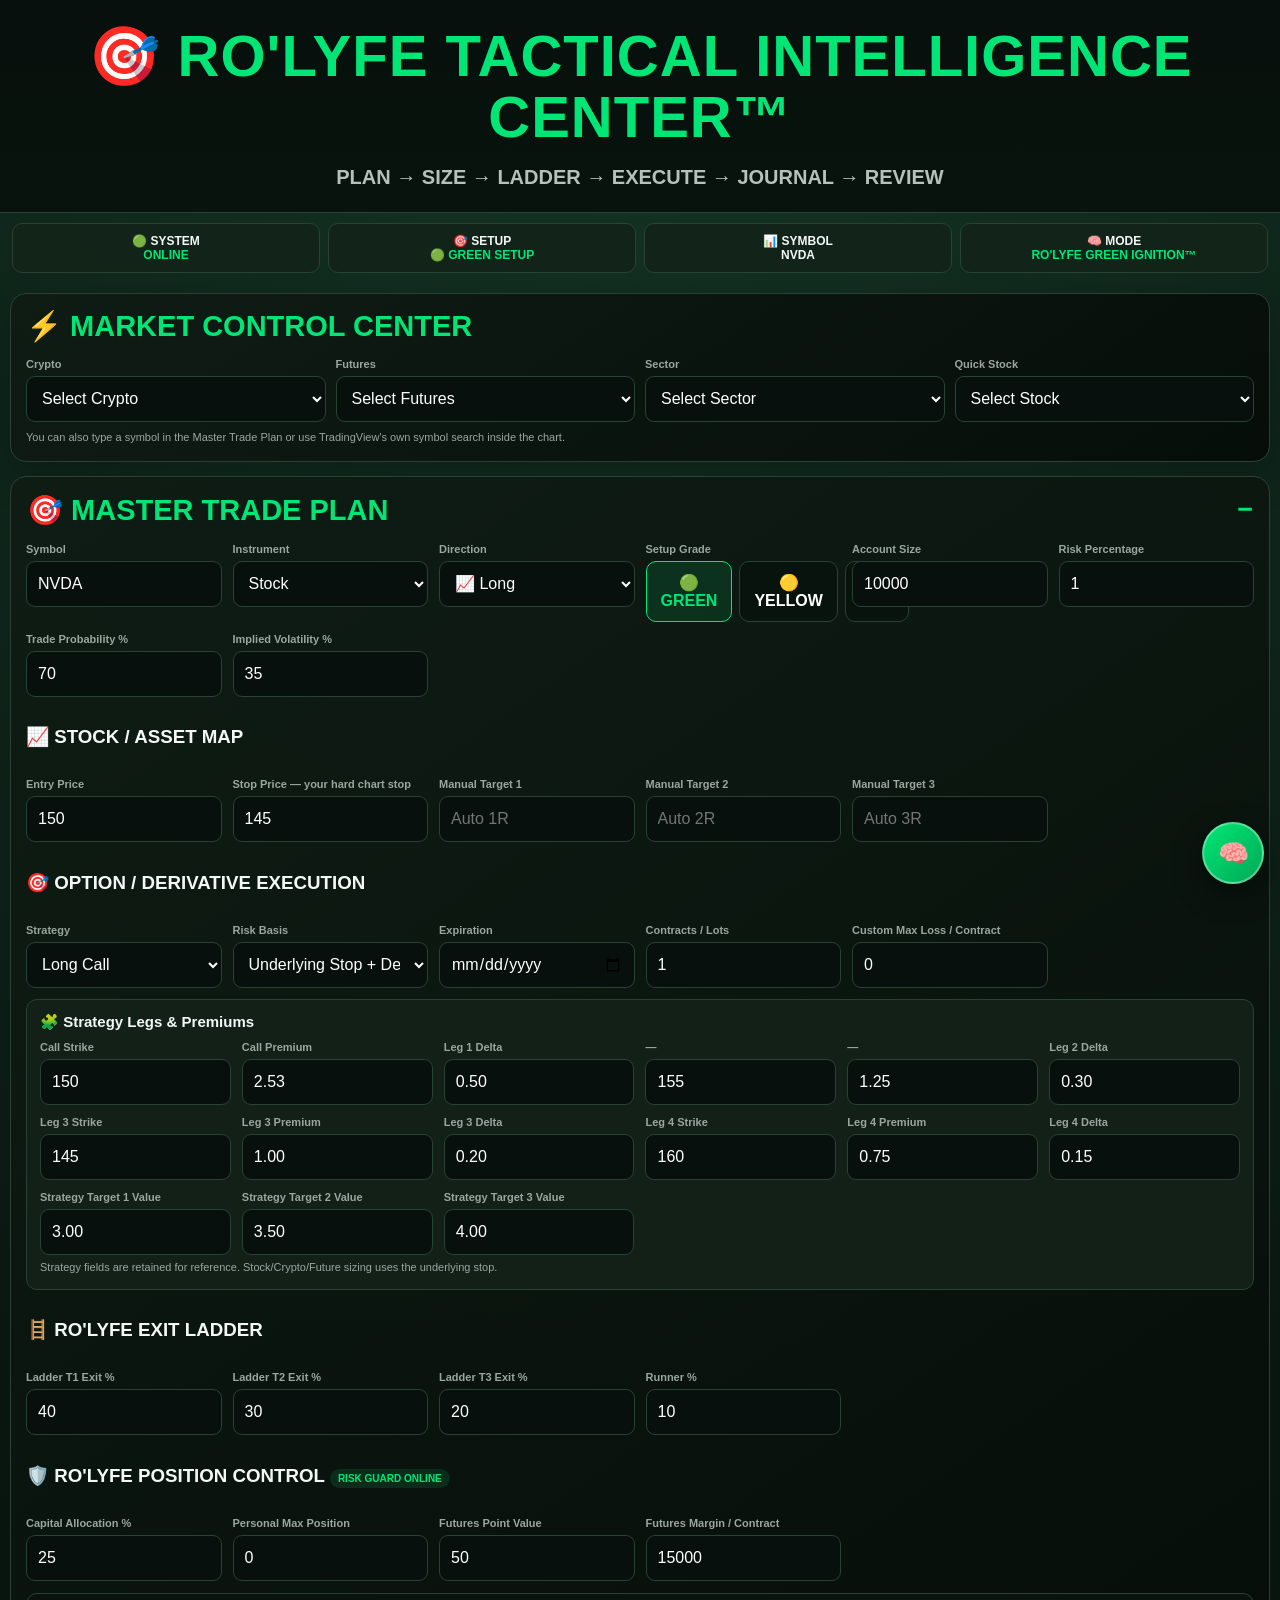
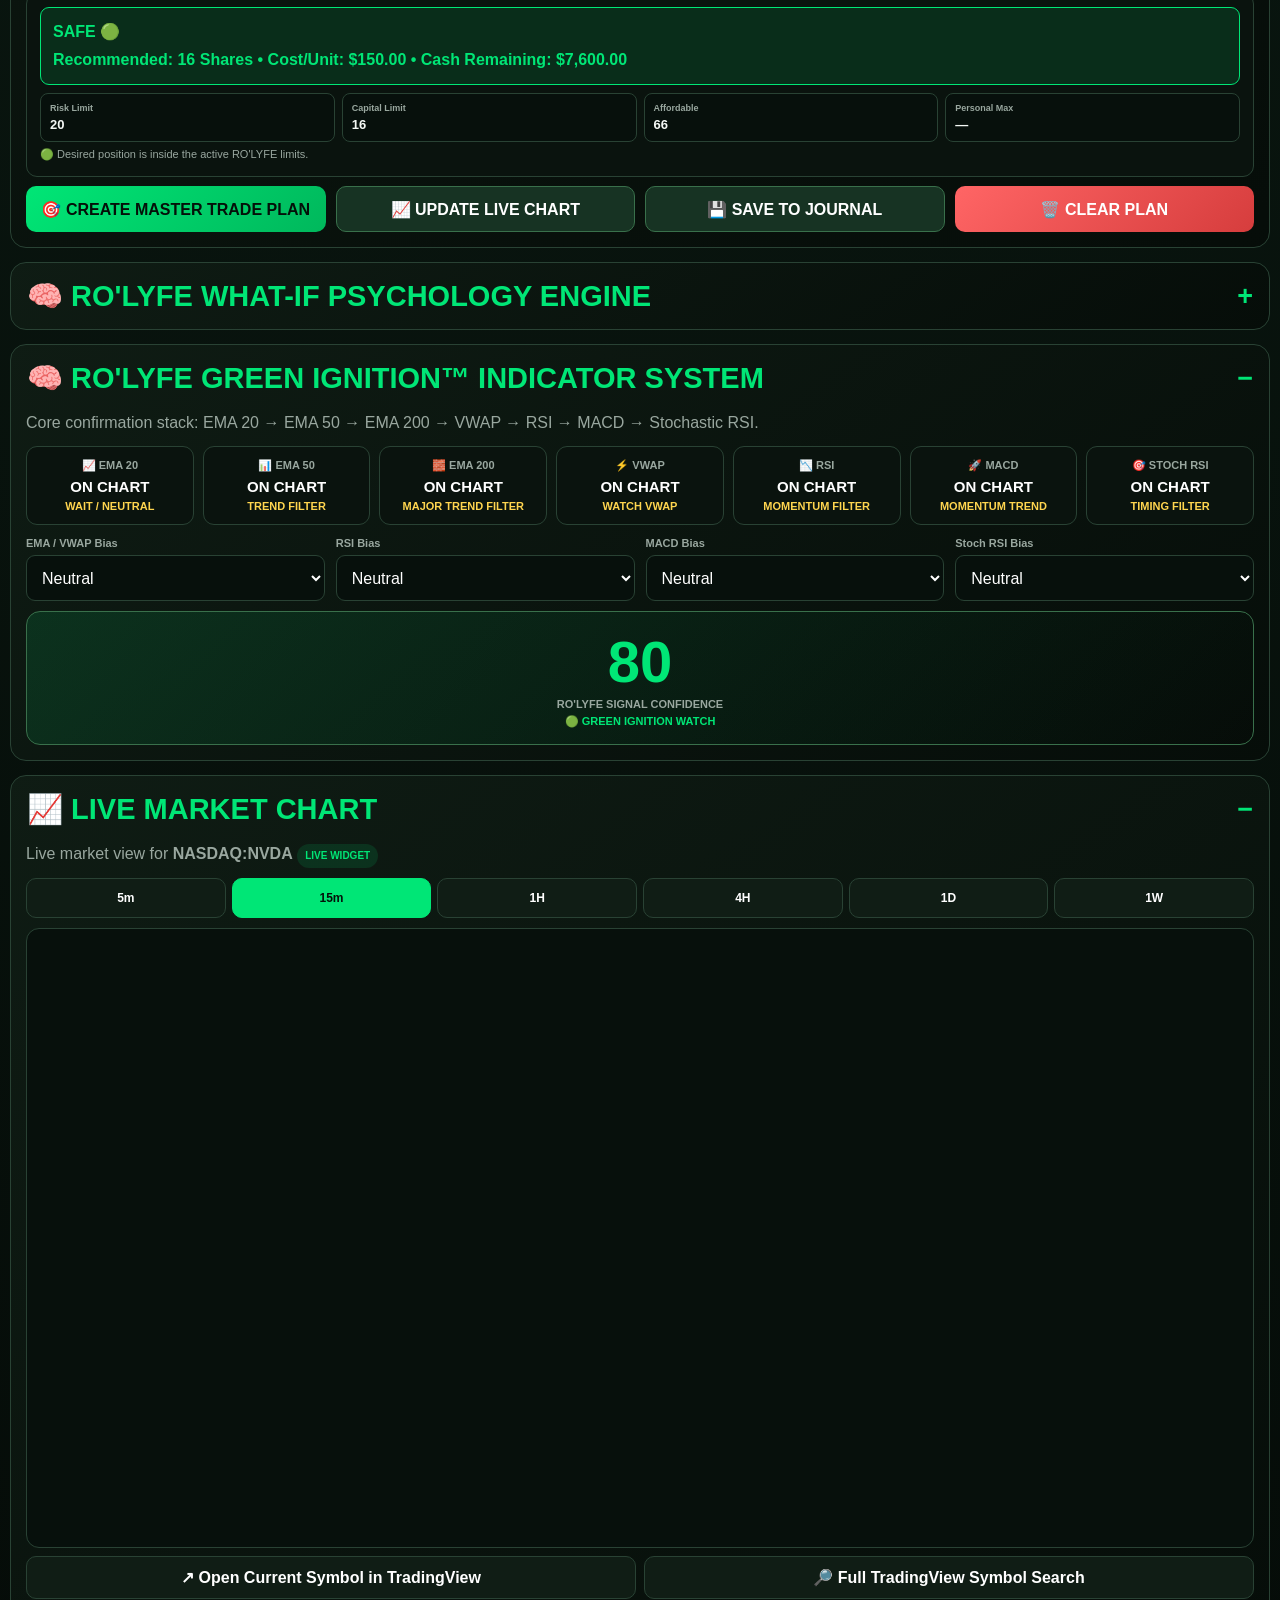
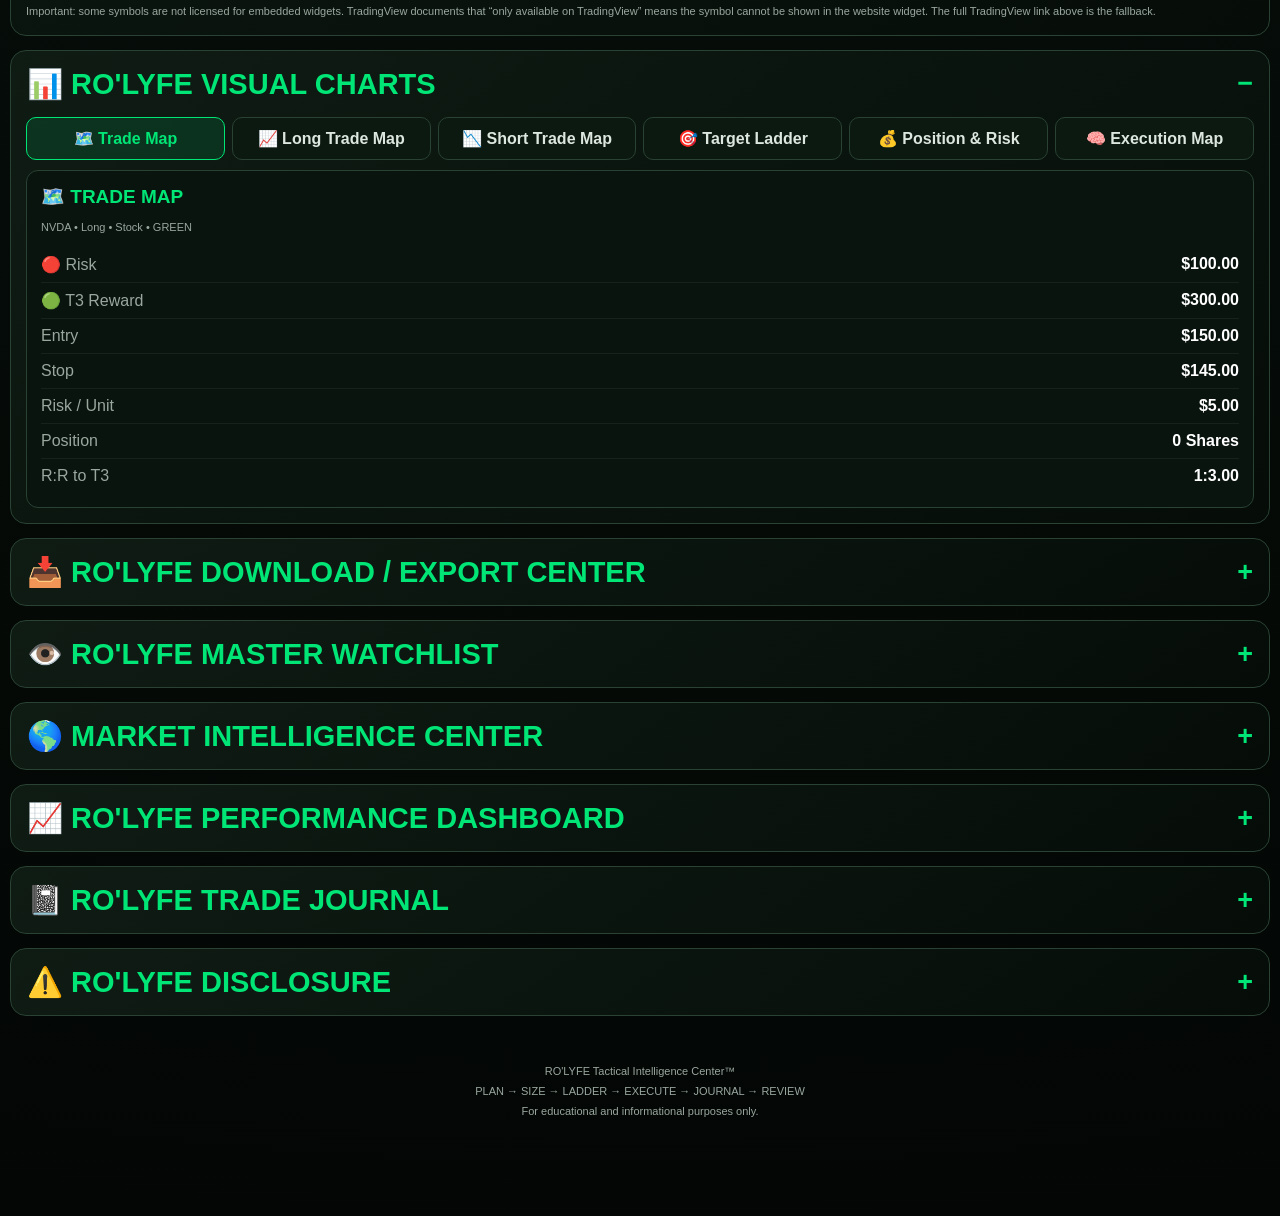
<file: ROLYFE_4_Tactical_Intelligence_Center_COMPLETE.html>
<!DOCTYPE html>
<html lang="en">
<head>
<meta charset="UTF-8">
<meta name="viewport" content="width=device-width, initial-scale=1, maximum-scale=1, viewport-fit=cover">
<meta name="theme-color" content="#07100c">
<meta name="description" content="RO'LYFE Tactical Intelligence Center — Plan, Size, Ladder, Execute, Journal, Review.">
<title>RO'LYFE Tactical Intelligence Center™ — Complete Build</title>

<style>
*{box-sizing:border-box}
html,body{margin:0;padding:0;width:100%;max-width:100%;overflow-x:hidden}
:root{
 --bg:#050a07;--panel:#0d1811;--panel2:#132319;--panel3:#182b1e;
 --border:#294234;--border2:#39704b;--green:#00e676;--green2:#00b85c;
 --greenSoft:rgba(0,230,118,.12);--yellow:#ffd54f;--yellowSoft:rgba(255,213,79,.12);
 --red:#ff5c5c;--redSoft:rgba(255,92,92,.12);--blue:#4da3ff;
 --text:#f4f8f5;--muted:#99a79f
}
body{background:radial-gradient(circle at top,#143525 0%,#09150f 35%,#030604 100%);color:var(--text);font-family:Arial,Helvetica,sans-serif}
button,input,select,textarea{font:inherit}
button{cursor:pointer}
.app-header{padding:26px 14px 20px;text-align:center;background:linear-gradient(180deg,#07100c,#08130e);border-bottom:1px solid var(--border)}
.logo-title{margin:0;color:var(--green);font-size:clamp(26px,8vw,58px);line-height:1.05;font-weight:900;letter-spacing:1px}
.logo-subtitle{margin:14px 0 0;color:#b6c1ba;font-size:clamp(12px,3.8vw,20px);font-weight:800;line-height:1.5}
.status-bar{width:min(1450px,100%);margin:auto;padding:10px 12px;display:grid;grid-template-columns:repeat(auto-fit,minmax(145px,1fr));gap:8px}
.status-item{padding:10px;text-align:center;background:rgba(19,35,25,.88);border:1px solid var(--border);border-radius:10px;font-size:12px;font-weight:800}
.status-green{color:var(--green)}.status-yellow{color:var(--yellow)}.status-red{color:var(--red)}
.container{width:min(1450px,100%);margin:auto;padding:10px}
.card,.trade-plan-card,.trade-map,.psychology-card,.download-card,.disclosure-card{width:100%;margin-bottom:14px;padding:15px;background:linear-gradient(145deg,rgba(15,28,20,.98),rgba(6,13,9,.98));border:1px solid var(--border);border-radius:16px;box-shadow:0 12px 38px rgba(0,0,0,.25);overflow:hidden}
.card h2,.trade-plan-card h2,.psychology-card h2,.download-card h2,.disclosure-card h2{margin:0 0 15px;color:var(--green);font-size:clamp(19px,5vw,29px)}
.card h3{margin:10px 0 12px;color:var(--green)}
details.section-drop{margin-bottom:14px;border:1px solid var(--border);border-radius:16px;background:linear-gradient(145deg,rgba(15,28,20,.98),rgba(6,13,9,.98));overflow:hidden}
details.section-drop>summary{list-style:none;cursor:pointer;padding:16px;color:var(--green);font-size:clamp(19px,5vw,29px);font-weight:900;display:flex;align-items:center;justify-content:space-between;gap:10px}
details.section-drop>summary::-webkit-details-marker{display:none}
details.section-drop>summary:after{content:"+";font-size:27px}
details.section-drop[open]>summary:after{content:"−"}
.drop-body{padding:0 15px 15px}
.market-control-bar,.form-grid,.action-grid,.scenario-grid,.link-grid,.guard-grid,.whatif-controls{display:grid;gap:10px}
.market-control-bar{grid-template-columns:repeat(auto-fit,minmax(150px,1fr));margin-bottom:8px}
.form-grid{grid-template-columns:repeat(auto-fit,minmax(180px,1fr));gap:11px}
.full-width{grid-column:1/-1}
label{display:block;margin:0 0 6px;color:var(--muted);font-size:11px;font-weight:900}
input,select,textarea{width:100%;min-width:0;min-height:46px;padding:11px;background:#07100c;border:1px solid var(--border);border-radius:9px;color:#fff;outline:none}
textarea{min-height:100px;resize:vertical}
input:focus,select:focus,textarea:focus{border-color:var(--green);box-shadow:0 0 0 3px rgba(0,230,118,.1)}
.setup-options{display:grid;grid-template-columns:repeat(3,1fr);gap:7px}
button{width:100%;min-height:46px;margin-top:10px;padding:11px 14px;border:0;border-radius:10px;font-weight:900;transition:.16s}
button:hover{opacity:.92;transform:translateY(-1px)}
.setup-btn{margin:0;background:#09130d;color:#fff;border:1px solid var(--border)}
.active-green{border-color:var(--green)!important;background:var(--greenSoft)!important;color:var(--green)!important}
.active-yellow{border-color:var(--yellow)!important;background:var(--yellowSoft)!important;color:var(--yellow)!important}
.active-red{border-color:var(--red)!important;background:var(--redSoft)!important;color:var(--red)!important}
.primary-btn{background:linear-gradient(135deg,var(--green),var(--green2));color:#041009}
.secondary-btn{background:#173323;color:#fff;border:1px solid var(--border2)}
.danger-btn{background:linear-gradient(135deg,#ff6565,#d63d3d);color:#fff}
.action-grid{grid-template-columns:repeat(auto-fit,minmax(180px,1fr));margin-top:9px}
.action-grid button{margin:0}
.help{margin:5px 0 0;color:var(--muted);font-size:11px;line-height:1.45}
.badge{display:inline-block;padding:4px 8px;border-radius:20px;font-size:10px;font-weight:900}
.badge-green{color:var(--green);background:var(--greenSoft)}
.badge-yellow{color:var(--yellow);background:var(--yellowSoft)}
.badge-red{color:var(--red);background:var(--redSoft)}
.indicator-grid{display:grid;grid-template-columns:repeat(auto-fit,minmax(145px,1fr));gap:9px;margin-bottom:12px}
.indicator-card{padding:12px;background:#0a130e;border:1px solid var(--border);border-radius:11px;text-align:center}
.indicator-name{display:block;color:var(--muted);font-size:11px;font-weight:900}
.indicator-value{display:block;margin-top:6px;color:#fff;font-size:15px;font-weight:900}
.indicator-status{display:block;margin-top:5px;font-size:11px;font-weight:900}
.bullish{color:var(--green)}.bearish{color:var(--red)}.neutral{color:var(--yellow)}
.signal-score{padding:16px;text-align:center;border-radius:14px;background:linear-gradient(135deg,rgba(0,230,118,.12),rgba(0,0,0,.08));border:1px solid var(--border2)}
.signal-score-number{display:block;color:var(--green);font-size:clamp(34px,10vw,58px);font-weight:900}
.signal-score-label{display:block;margin-top:3px;color:var(--muted);font-size:11px;font-weight:900}
.timeframe-bar{display:grid;grid-template-columns:repeat(6,1fr);gap:6px;margin:10px 0}
.tf-btn{margin:0;min-height:40px;padding:7px;background:#101d15;color:#fff;border:1px solid var(--border);font-size:12px}
.tf-btn.active{background:var(--green);color:#041009;border-color:var(--green)}
.chart-description{margin:0 0 10px;color:var(--muted);line-height:1.55}
.tradingview-shell{height:620px;min-width:0;overflow:hidden;background:#07100c;border:1px solid var(--border);border-radius:13px}
.tradingview-widget-container{height:100%;width:100%}
.tradingview-widget-container__widget{height:100%;width:100%}
.chart-fallback{padding:30px;text-align:center;color:var(--muted);line-height:1.6}
.chart-fallback strong{color:var(--red)}
.chart-actions{display:grid;grid-template-columns:repeat(auto-fit,minmax(180px,1fr));gap:8px;margin-top:8px}
.chart-actions a{display:block;text-decoration:none;text-align:center;padding:11px;border-radius:10px;background:#101d15;border:1px solid var(--border);color:#fff;font-weight:900}
.chart-actions a:hover{border-color:var(--green)}
.trade-plan-card{border-color:var(--green2)}
.trade-plan-card h2{text-align:center}
.plan-status{padding:9px;text-align:center;border-radius:9px;font-weight:900;margin-bottom:12px}
.plan-section{margin-bottom:10px;padding:13px;background:#122018;border:1px solid var(--border);border-radius:11px}
.plan-section h3{margin:0 0 10px;font-size:15px}
.data-row{display:flex;justify-content:space-between;gap:14px;padding:8px 0;border-bottom:1px solid rgba(255,255,255,.06)}
.data-row:last-child{border-bottom:none}
.data-row span{color:var(--muted)}.data-row strong{color:#fff;text-align:right}
.ladder-grid{display:grid;grid-template-columns:repeat(auto-fit,minmax(120px,1fr));gap:7px}
.ladder-box{padding:11px;text-align:center;background:#09120d;border:1px solid var(--border);border-radius:9px}
.ladder-box strong{display:block;color:var(--green);font-size:15px}.ladder-box span{display:block;margin-top:4px;color:var(--muted);font-size:10px}
.system-rule{padding:12px;text-align:center;color:var(--green);background:var(--greenSoft);border-radius:9px;font-weight:800;line-height:1.55}
.visual-charts{border:1px solid var(--border2)!important;background:linear-gradient(145deg,rgba(8,24,15,.98),rgba(5,10,7,.98))!important}
.visual-chart-nav{display:grid;grid-template-columns:repeat(auto-fit,minmax(145px,1fr));gap:7px;margin-bottom:10px}
.visual-chart-btn{margin:0;min-height:43px;background:#0c1911;border:1px solid var(--border);color:#dce7df}
.visual-chart-btn.active{border-color:var(--green);background:var(--greenSoft);color:var(--green)}
.visual-output{min-height:80px}
.visual-card{padding:14px;background:#09140e;border:1px solid var(--border);border-radius:12px;margin-top:9px}
.visual-card h3{margin:0 0 10px;color:var(--green);font-size:19px}
.visual-sub{color:var(--muted);font-size:11px;line-height:1.5;margin-bottom:12px}
.map-levels{display:flex;flex-direction:column;gap:8px}
.map-level{display:flex;justify-content:space-between;gap:10px;padding:13px;border-radius:9px;font-weight:900}
.map-stop{background:var(--redSoft);border:1px solid rgba(255,92,92,.3);color:var(--red)}
.map-entry{background:rgba(255,255,255,.07);border:1px solid rgba(255,255,255,.2);color:#fff}
.map-target{background:var(--greenSoft);border:1px solid rgba(0,230,118,.25);color:var(--green)}
.map-arrow{text-align:center;color:var(--muted);font-size:18px}
.watchlist-search{margin-bottom:9px}.watchlist{display:grid;grid-template-columns:repeat(auto-fit,minmax(85px,1fr));gap:7px}
.watch-item{min-height:43px;margin:0;padding:7px;background:#0b160f;border:1px solid var(--border);color:#fff;font-size:11px}
.watch-item:hover{border-color:var(--green)}
.link-grid{grid-template-columns:repeat(auto-fit,minmax(220px,1fr))}
.market-link{display:block;padding:13px;background:#101d15;border:1px solid var(--border);border-radius:10px;color:#fff;text-decoration:none;font-size:13px;font-weight:900;line-height:1.45}
.market-link:hover{border-color:var(--green)}
.market-link span{display:block;margin-top:4px;color:var(--muted);font-size:10px;font-weight:normal}
.psychology-card{border-color:#765f18;background:linear-gradient(145deg,rgba(27,24,10,.98),rgba(7,13,9,.98))}
.psychology-intro,.download-note,.disclosure-note{color:#c7cec9;line-height:1.6;font-size:12px}
.scenario-grid{grid-template-columns:repeat(auto-fit,minmax(230px,1fr))}
.scenario{padding:13px;background:#0c160f;border:1px solid var(--border);border-radius:12px}
.scenario h3{margin:0 0 7px;color:var(--yellow);font-size:14px}
.scenario p{margin:0 0 9px;color:var(--muted);font-size:11px;line-height:1.45}
.scenario-result{padding:10px;background:#07100c;border-radius:9px;line-height:1.6;font-size:12px}
.whatif-controls{grid-template-columns:repeat(auto-fit,minmax(170px,1fr));margin-bottom:10px}
.callout{padding:12px;border-radius:9px;background:rgba(77,163,255,.1);border:1px solid rgba(77,163,255,.3);color:#dceeff;line-height:1.5;font-size:12px}
.guard-grid{grid-template-columns:repeat(auto-fit,minmax(170px,1fr))}
.guard-card{margin-top:12px;padding:13px;background:#0a130e;border:1px solid var(--border);border-radius:11px}
.guard-status{padding:12px;border-radius:9px;font-weight:900;line-height:1.5}
.guard-safe{background:var(--greenSoft);border:1px solid var(--green);color:var(--green)}
.guard-warning{background:var(--yellowSoft);border:1px solid var(--yellow);color:var(--yellow)}
.guard-danger{background:var(--redSoft);border:1px solid var(--red);color:var(--red)}
.guard-limits{display:grid;grid-template-columns:repeat(auto-fit,minmax(120px,1fr));gap:7px;margin-top:8px}
.guard-limit{padding:9px;background:#07100c;border:1px solid var(--border);border-radius:8px}
.guard-limit span{display:block;color:var(--muted);font-size:9px;font-weight:900}.guard-limit strong{display:block;margin-top:4px;font-size:13px}
.metric-grid{display:grid;grid-template-columns:repeat(auto-fit,minmax(145px,1fr));gap:8px}
.metric-card{padding:11px;background:#0a130e;border:1px solid var(--border);border-radius:9px}
.metric-card span{display:block;color:var(--muted);font-size:10px;font-weight:900}.metric-card strong{display:block;margin-top:5px;font-size:16px}
.performance-blocks{display:grid;grid-template-columns:repeat(auto-fit,minmax(220px,1fr));gap:9px;margin-top:10px}
.performance-block{padding:12px;background:#0a130e;border:1px solid var(--border);border-radius:10px}
.performance-block h3{margin:0 0 9px;color:var(--green);font-size:14px}
.journal-empty{padding:24px;text-align:center;color:var(--muted);background:#0a130e;border-radius:10px}
.journal-entry{margin-bottom:9px;padding:12px;background:#0d1811;border:1px solid var(--border);border-radius:11px}
.journal-entry summary{cursor:pointer}
.journal-form{display:grid;grid-template-columns:repeat(auto-fit,minmax(160px,1fr));gap:8px;margin-top:10px}
.outcome-status{margin-top:9px;padding:10px;border-radius:9px;background:#07100c;color:#fff;font-size:11px}
.outcome-status.win{border:1px solid var(--green);color:var(--green)}
.outcome-status.loss{border:1px solid var(--red);color:var(--red)}
.disclosure-card{border-color:#5c6540}.disclosure-card strong{color:#fff}
.small-muted{color:var(--muted);font-size:10px;line-height:1.5}
.app-footer{padding:22px 14px 95px;text-align:center;color:var(--muted);font-size:11px;line-height:1.8}
.hidden{display:none!important}

/* Floating RO'LYFE AI */
.ai-fab{position:fixed;right:16px;bottom:16px;z-index:9999;width:62px;height:62px;min-height:62px;margin:0;padding:0;border-radius:50%;background:linear-gradient(135deg,var(--green),#00a956);color:#041009;border:2px solid rgba(255,255,255,.35);box-shadow:0 10px 30px rgba(0,0,0,.45);font-size:25px}
.ai-fab:hover{transform:scale(1.04)}
.ai-panel{position:fixed;right:16px;bottom:88px;z-index:9998;width:min(390px,calc(100vw - 24px));max-height:70vh;display:none;flex-direction:column;background:#07100c;border:1px solid var(--border2);border-radius:16px;box-shadow:0 20px 60px rgba(0,0,0,.6);overflow:hidden}
.ai-panel.open{display:flex}
.ai-head{padding:12px 14px;background:#0d1811;border-bottom:1px solid var(--border);display:flex;justify-content:space-between;align-items:center}
.ai-head strong{color:var(--green)}.ai-close{width:auto;min-height:34px;margin:0;padding:6px 10px;background:transparent;color:#fff;border:1px solid var(--border)}
.ai-body{padding:12px;overflow:auto}
.ai-quick{display:grid;grid-template-columns:repeat(2,1fr);gap:6px;margin-bottom:8px}
.ai-quick button{margin:0;min-height:38px;padding:7px;font-size:10px;background:#101d15;color:#fff;border:1px solid var(--border)}
.ai-answer{min-height:90px;padding:10px;background:#0c160f;border:1px solid var(--border);border-radius:9px;color:#dce7df;font-size:12px;line-height:1.55;margin-bottom:8px;white-space:pre-wrap}
.ai-input-row{display:grid;grid-template-columns:1fr 80px;gap:7px}
.ai-input-row button{margin:0}

/* mobile */
@media(max-width:700px){
 .container{padding:7px}
 .card,.trade-plan-card,.trade-map,.psychology-card,.download-card,.disclosure-card{padding:12px;border-radius:13px}
 .status-bar{grid-template-columns:repeat(2,1fr);padding:7px}
 .setup-options{grid-template-columns:1fr}
 .timeframe-bar{grid-template-columns:repeat(3,1fr)}
 .tradingview-shell{height:520px}
 .data-row{flex-direction:column;gap:3px}.data-row strong{text-align:left}
 .ai-panel{right:12px;bottom:86px}
}
@media(max-width:380px){
 .status-bar{grid-template-columns:1fr}
 .timeframe-bar{grid-template-columns:repeat(2,1fr)}
 .tradingview-shell{height:470px}
}
</style>
</head>

<body>
<header class="app-header">
 <h1 class="logo-title">🎯 RO'LYFE TACTICAL INTELLIGENCE CENTER™</h1>
 <p class="logo-subtitle">PLAN → SIZE → LADDER → EXECUTE → JOURNAL → REVIEW</p>
</header>

<div class="status-bar">
 <div class="status-item">🟢 SYSTEM<br><span class="status-green">ONLINE</span></div>
 <div class="status-item">🎯 SETUP<br><span id="headerSetupStatus" class="status-green">🟢 GREEN SETUP</span></div>
 <div class="status-item">📊 SYMBOL<br><span id="headerSymbol">NVDA</span></div>
 <div class="status-item">🧠 MODE<br><span class="status-green">RO'LYFE GREEN IGNITION™</span></div>
</div>

<main class="container">

<!-- MARKET CONTROL -->
<section class="card">
 <h2>⚡ MARKET CONTROL CENTER</h2>
 <div class="market-control-bar">
  <div><label>Crypto</label><select onchange="changeMarketSymbol(this.value)">
   <option value="">Select Crypto</option><option value="BINANCE:BTCUSDT">BTC</option><option value="BINANCE:ETHUSDT">ETH</option><option value="BINANCE:SOLUSDT">SOL</option><option value="BINANCE:XRPUSDT">XRP</option><option value="BINANCE:ADAUSDT">ADA</option><option value="BINANCE:AVAXUSDT">AVAX</option><option value="BINANCE:DOGEUSDT">DOGE</option>
  </select></div>
  <div><label>Futures</label><select onchange="changeMarketSymbol(this.value)">
   <option value="">Select Futures</option><option value="CME_MINI:ES1!">ES</option><option value="CME_MINI:NQ1!">NQ</option><option value="NYMEX:CL1!">CL</option><option value="COMEX:GC1!">GC</option><option value="CBOT_MINI:YM1!">YM</option>
  </select></div>
  <div><label>Sector</label><select onchange="changeMarketSymbol(this.value)">
   <option value="">Select Sector</option><option value="AMEX:XLK">XLK Tech</option><option value="AMEX:XLF">XLF Financials</option><option value="AMEX:XLE">XLE Energy</option><option value="AMEX:XLU">XLU Utilities</option><option value="AMEX:XLY">XLY Consumer</option><option value="AMEX:XLV">XLV Healthcare</option><option value="AMEX:XLB">XLB Materials</option><option value="AMEX:XLC">XLC Communication</option><option value="AMEX:XLI">XLI Industrials</option><option value="AMEX:XLP">XLP Staples</option>
  </select></div>
  <div><label>Quick Stock</label><select id="quickStockSelect" onchange="changeMarketSymbol(this.value)">
   <option value="">Select Stock</option>
  </select></div>
 </div>
 <div class="help">You can also type a symbol in the Master Trade Plan or use TradingView's own symbol search inside the chart.</div>
</section>

<!-- MASTER PLAN -->
<details class="section-drop" open>
 <summary>🎯 MASTER TRADE PLAN</summary>
 <div class="drop-body">
  <div class="form-grid">
   <div><label>Symbol</label><input id="symbol" value="NVDA" autocomplete="off" oninput="syncSymbolHeader()"></div>
   <div><label>Instrument</label><select id="instrument" onchange="onInstrumentChange()"><option>Stock</option><option>Option</option><option>Crypto</option><option>Future</option></select></div>
   <div><label>Direction</label><select id="direction" onchange="refreshCalculations()"><option value="Long">📈 Long</option><option value="Short">📉 Short</option></select></div>
   <div><label>Setup Grade</label><div class="setup-options">
    <button type="button" class="setup-btn active-green" data-grade="GREEN" onclick="setSetupGrade('GREEN')">🟢 GREEN</button>
    <button type="button" class="setup-btn" data-grade="YELLOW" onclick="setSetupGrade('YELLOW')">🟡 YELLOW</button>
    <button type="button" class="setup-btn" data-grade="RED" onclick="setSetupGrade('RED')">🔴 RED</button>
   </div></div>
   <div><label>Account Size</label><input id="accountSize" type="number" step="0.01" value="10000"></div>
   <div><label>Risk Percentage</label><input id="riskPercent" type="number" min="0" max="100" step="0.01" value="1"></div>
   <div><label>Trade Probability %</label><input id="probability" type="number" min="0" max="100" value="70"></div>
   <div><label>Implied Volatility %</label><input id="impliedVolatility" type="number" min="0" step="0.01" value="35"></div>

   <div class="full-width"><h3>📈 STOCK / ASSET MAP</h3></div>
   <div><label>Entry Price</label><input id="entry" type="number" step="0.01" value="150"></div>
   <div><label>Stop Price — your hard chart stop</label><input id="stop" type="number" step="0.01" value="145"></div>
   <div><label>Manual Target 1</label><input id="target1" type="number" step="0.01" placeholder="Auto 1R"></div>
   <div><label>Manual Target 2</label><input id="target2" type="number" step="0.01" placeholder="Auto 2R"></div>
   <div><label>Manual Target 3</label><input id="target3" type="number" step="0.01" placeholder="Auto 3R"></div>

   <div class="full-width"><h3>🎯 OPTION / DERIVATIVE EXECUTION</h3></div>
   <div><label>Strategy</label><select id="strategy" onchange="updateStrategyUI()">
    <option value="LONG_CALL">Long Call</option>
    <option value="LONG_PUT">Long Put</option>
    <option value="BULL_CALL_SPREAD">Bull Call Spread</option>
    <option value="BEAR_PUT_SPREAD">Bear Put Spread</option>
    <option value="BULL_PUT_CREDIT">Bull Put Credit Spread</option>
    <option value="BEAR_CALL_CREDIT">Bear Call Credit Spread</option>
    <option value="CALL_CALENDAR">Call Calendar</option>
    <option value="PUT_CALENDAR">Put Calendar</option>
    <option value="COVERED_CALL">Covered Call</option>
    <option value="CASH_SECURED_PUT">Cash-Secured Put</option>
    <option value="IRON_CONDOR">Iron Condor</option>
   </select></div>
   <div><label>Risk Basis</label><select id="riskBasis" onchange="refreshCalculations()">
    <option value="STOP_PROXY">Underlying Stop + Delta Proxy</option>
    <option value="DEFINED">Defined / Contractual Max Loss</option>
    <option value="CONSERVATIVE">Conservative — larger of both</option>
   </select></div>
   <div><label>Expiration</label><input id="expiration" type="date"></div>
   <div><label>Contracts / Lots</label><input id="desiredContracts" type="number" min="1" step="1" value="1"></div>
   <div><label>Custom Max Loss / Contract</label><input id="customMaxLoss" type="number" min="0" step="0.01" value="0" placeholder="0 = calculate"></div>

   <div class="full-width">
    <div class="plan-section" style="margin:0">
     <h3>🧩 Strategy Legs &amp; Premiums</h3>
     <div class="form-grid">
      <div><label id="leg1Label">Leg 1 Strike</label><input id="leg1Strike" type="number" step="0.01" value="150"></div>
      <div><label id="leg1PremiumLabel">Leg 1 Premium</label><input id="leg1Premium" type="number" step="0.01" value="2.53"></div>
      <div><label>Leg 1 Delta</label><input id="leg1Delta" type="number" step="0.01" value="0.50"></div>
      <div><label id="leg2Label">Leg 2 Strike</label><input id="leg2Strike" type="number" step="0.01" value="155"></div>
      <div><label id="leg2PremiumLabel">Leg 2 Premium</label><input id="leg2Premium" type="number" step="0.01" value="1.25"></div>
      <div><label>Leg 2 Delta</label><input id="leg2Delta" type="number" step="0.01" value="0.30"></div>
      <div><label id="leg3Label">Leg 3 Strike</label><input id="leg3Strike" type="number" step="0.01" value="145"></div>
      <div><label id="leg3PremiumLabel">Leg 3 Premium</label><input id="leg3Premium" type="number" step="0.01" value="1.00"></div>
      <div><label>Leg 3 Delta</label><input id="leg3Delta" type="number" step="0.01" value="0.20"></div>
      <div><label id="leg4Label">Leg 4 Strike</label><input id="leg4Strike" type="number" step="0.01" value="160"></div>
      <div><label id="leg4PremiumLabel">Leg 4 Premium</label><input id="leg4Premium" type="number" step="0.01" value="0.75"></div>
      <div><label>Leg 4 Delta</label><input id="leg4Delta" type="number" step="0.01" value="0.15"></div>
      <div><label>Strategy Target 1 Value</label><input id="strategyTarget1" type="number" step="0.01" value="3.00"></div>
      <div><label>Strategy Target 2 Value</label><input id="strategyTarget2" type="number" step="0.01" value="3.50"></div>
      <div><label>Strategy Target 3 Value</label><input id="strategyTarget3" type="number" step="0.01" value="4.00"></div>
     </div>
     <p id="strategyHelp" class="help"></p>
    </div>
   </div>

   <div class="full-width"><h3>🪜 RO'LYFE EXIT LADDER</h3></div>
   <div><label>Ladder T1 Exit %</label><input id="ladderT1" type="number" min="0" max="100" value="40"></div>
   <div><label>Ladder T2 Exit %</label><input id="ladderT2" type="number" min="0" max="100" value="30"></div>
   <div><label>Ladder T3 Exit %</label><input id="ladderT3" type="number" min="0" max="100" value="20"></div>
   <div><label>Runner %</label><input id="runner" type="number" min="0" max="100" value="10"></div>

   <div class="full-width"><h3>🛡️ RO'LYFE POSITION CONTROL <span class="badge badge-green">RISK GUARD ONLINE</span></h3></div>
   <div><label>Capital Allocation %</label><input id="capitalAllocationPercent" type="number" min="1" max="100" value="25"></div>
   <div><label>Personal Max Position</label><input id="personalMaxPosition" type="number" min="0" step="1" value="0" placeholder="0 = none"></div>
   <div><label>Futures Point Value</label><input id="futuresPointValue" type="number" min="0.01" step="0.01" value="50"></div>
   <div><label>Futures Margin / Contract</label><input id="futuresMargin" type="number" min="0" step="1" value="15000"></div>
  </div>

  <div id="positionSizingOutput"></div>
  <div class="action-grid">
   <button type="button" class="primary-btn" onclick="createTradePlan()">🎯 CREATE MASTER TRADE PLAN</button>
   <button type="button" class="secondary-btn" onclick="updateChartFromPlanner()">📈 UPDATE LIVE CHART</button>
   <button type="button" class="secondary-btn" onclick="saveCurrentPlan()">💾 SAVE TO JOURNAL</button>
   <button type="button" class="danger-btn" onclick="clearPlan()">🗑️ CLEAR PLAN</button>
  </div>
 </div>
</details>

<!-- WHAT IF -->
<details class="section-drop">
 <summary>🧠 RO'LYFE WHAT-IF PSYCHOLOGY ENGINE</summary>
 <div class="drop-body">
  <p class="psychology-intro">Change one variable before the trade. The engine exposes the consequence before capital is exposed.</p>
  <div class="whatif-controls">
   <div><label>Psychology Account</label><input id="whatIfAccount" type="number" step="0.01" value="100"></div>
   <div><label>Psychology Risk %</label><input id="whatIfRisk" type="number" step="0.01" value="1"></div>
   <div><label>Wider Stop Price</label><input id="whatIfStop" type="number" step="0.01" value="140"></div>
   <div><label>Option / Strategy Entry Value</label><input id="whatIfPremium" type="number" step="0.01" value="2.53"></div>
  </div>
  <div id="psychologyOutput" class="scenario-grid"></div>
  <div class="callout"><strong>RO'LYFE principle:</strong> If the trade cannot fit the account at the chosen risk, do not force it. Change the setup, stop, instrument, contract, or wait.</div>
 </div>
</details>

<!-- INDICATORS -->
<details class="section-drop" open>
 <summary>🧠 RO'LYFE GREEN IGNITION™ INDICATOR SYSTEM</summary>
 <div class="drop-body">
  <p class="chart-description">Core confirmation stack: EMA 20 → EMA 50 → EMA 200 → VWAP → RSI → MACD → Stochastic RSI.</p>
  <div class="indicator-grid">
   <div class="indicator-card"><span class="indicator-name">📈 EMA 20</span><span id="ema20Value" class="indicator-value">ON CHART</span><span id="ema20Status" class="indicator-status neutral">FAST TREND</span></div>
   <div class="indicator-card"><span class="indicator-name">📊 EMA 50</span><span id="ema50Value" class="indicator-value">ON CHART</span><span id="ema50Status" class="indicator-status neutral">TREND</span></div>
   <div class="indicator-card"><span class="indicator-name">🧱 EMA 200</span><span id="ema200Value" class="indicator-value">ON CHART</span><span id="ema200Status" class="indicator-status neutral">MAJOR TREND</span></div>
   <div class="indicator-card"><span class="indicator-name">⚡ VWAP</span><span id="vwapValue" class="indicator-value">ON CHART</span><span id="vwapStatus" class="indicator-status neutral">VALUE</span></div>
   <div class="indicator-card"><span class="indicator-name">📉 RSI</span><span id="rsiValue" class="indicator-value">ON CHART</span><span id="rsiStatus" class="indicator-status neutral">MOMENTUM</span></div>
   <div class="indicator-card"><span class="indicator-name">🚀 MACD</span><span id="macdValue" class="indicator-value">ON CHART</span><span id="macdStatus" class="indicator-status neutral">MOMENTUM TREND</span></div>
   <div class="indicator-card"><span class="indicator-name">🎯 STOCH RSI</span><span id="stochValue" class="indicator-value">ON CHART</span><span id="stochStatus" class="indicator-status neutral">TIMING</span></div>
  </div>
  <div class="form-grid" style="margin-bottom:10px">
   <div><label>EMA / VWAP Bias</label><select id="trendBias" onchange="updateSignalDashboard()"><option value="bullish">Bullish</option><option value="neutral" selected>Neutral</option><option value="bearish">Bearish</option></select></div>
   <div><label>RSI Bias</label><select id="rsiBias" onchange="updateSignalDashboard()"><option value="bullish">Bullish</option><option value="neutral" selected>Neutral</option><option value="bearish">Bearish</option></select></div>
   <div><label>MACD Bias</label><select id="macdBias" onchange="updateSignalDashboard()"><option value="bullish">Bullish</option><option value="neutral" selected>Neutral</option><option value="bearish">Bearish</option></select></div>
   <div><label>Stoch RSI Bias</label><select id="stochBias" onchange="updateSignalDashboard()"><option value="bullish">Bullish</option><option value="neutral" selected>Neutral</option><option value="bearish">Bearish</option></select></div>
  </div>
  <div class="signal-score"><span id="signalScore" class="signal-score-number">50</span><span class="signal-score-label">RO'LYFE SIGNAL CONFIDENCE</span><span id="signalMessage" class="indicator-status neutral">🟡 WAIT FOR CONFIRMATION</span></div>
 </div>
</details>

<!-- LIVE CHART -->
<details class="section-drop" open>
 <summary>📈 LIVE MARKET CHART</summary>
 <div class="drop-body">
  <p class="chart-description">Live market view for <strong id="chartSymbolLabel">NASDAQ:NVDA</strong> <span class="badge badge-green">LIVE WIDGET</span></p>
  <div class="timeframe-bar">
   <button class="tf-btn" onclick="changeTimeframe('5',this)">5m</button>
   <button class="tf-btn active" onclick="changeTimeframe('15',this)">15m</button>
   <button class="tf-btn" onclick="changeTimeframe('60',this)">1H</button>
   <button class="tf-btn" onclick="changeTimeframe('240',this)">4H</button>
   <button class="tf-btn" onclick="changeTimeframe('D',this)">1D</button>
   <button class="tf-btn" onclick="changeTimeframe('W',this)">1W</button>
  </div>
  <div id="tradingview_chart" class="tradingview-shell"></div>
  <div class="chart-actions">
   <a id="tvOpenLink" href="https://www.tradingview.com/chart/" target="_blank" rel="noopener">↗ Open Current Symbol in TradingView</a>
   <a href="https://www.tradingview.com/chart/" target="_blank" rel="noopener">🔎 Full TradingView Symbol Search</a>
  </div>
  <p class="help">Important: some symbols are not licensed for embedded widgets. TradingView documents that “only available on TradingView” means the symbol cannot be shown in the website widget. The full TradingView link above is the fallback.</p>
 </div>
</details>

<!-- OUTPUT -->
<section id="tradePlanOutput"></section>

<!-- VISUALS -->
<details id="visualCharts" class="section-drop" open>
 <summary>📊 RO'LYFE VISUAL CHARTS</summary>
 <div class="drop-body">
  <div class="visual-chart-nav">
   <button class="visual-chart-btn active" data-visual="trade" onclick="renderVisualChart('trade',this)">🗺️ Trade Map</button>
   <button class="visual-chart-btn" data-visual="long" onclick="renderVisualChart('long',this)">📈 Long Trade Map</button>
   <button class="visual-chart-btn" data-visual="short" onclick="renderVisualChart('short',this)">📉 Short Trade Map</button>
   <button class="visual-chart-btn" data-visual="ladder" onclick="renderVisualChart('ladder',this)">🎯 Target Ladder</button>
   <button class="visual-chart-btn" data-visual="risk" onclick="renderVisualChart('risk',this)">💰 Position &amp; Risk</button>
   <button class="visual-chart-btn" data-visual="execution" onclick="renderVisualChart('execution',this)">🧠 Execution Map</button>
  </div>
  <div id="tradeMapOutput" class="visual-output"></div>
 </div>
</details>

<!-- EXPORT -->
<details class="section-drop">
 <summary>📥 RO'LYFE DOWNLOAD / EXPORT CENTER</summary>
 <div class="drop-body">
  <p class="download-note">Export the current plan as a standalone HTML report, trade ticket, or journal text file. Print can be saved as PDF from the browser.</p>
  <div class="action-grid">
   <button class="primary-btn" onclick="downloadTradePlanHTML()">📥 DOWNLOAD TRADE PLAN HTML</button>
   <button class="secondary-btn" onclick="downloadTradeTicketTXT()">📄 DOWNLOAD TRADE TICKET TXT</button>
   <button class="secondary-btn" onclick="downloadJournalTXT()">📓 DOWNLOAD JOURNAL TXT</button>
   <button class="secondary-btn" onclick="printCurrentPlan()">🖨️ PRINT / SAVE PDF</button>
  </div>
 </div>
</details>

<!-- WATCHLIST -->
<details class="section-drop">
 <summary>👁️ RO'LYFE MASTER WATCHLIST</summary>
 <div class="drop-body">
  <input id="watchlistSearch" class="watchlist-search" type="text" placeholder="Search symbol..." oninput="filterWatchlist()">
  <div id="watchlist" class="watchlist"></div>
 </div>
</details>

<!-- MARKET INTEL -->
<details class="section-drop">
 <summary>🌎 MARKET INTELLIGENCE CENTER</summary>
 <div class="drop-body">
  <div class="link-grid">
   <a class="market-link" href="https://stockcharts.com/freecharts/perf.php?$COMPQ,iwm,$INDU,$SPX" target="_blank" rel="noopener">📊 Market Posture<span>Nasdaq • Russell • Dow • S&amp;P 500</span></a>
   <a class="market-link" href="https://stockcharts.com/freecharts/perf.php?SPY,XLY,XLC,XLK,XLI,XLB,XLE,XLP,XLV,XLU,XLF" target="_blank" rel="noopener">🔄 Sector Rotation<span>Track capital movement between sectors</span></a>
   <a class="market-link" href="https://finviz.com/screener.ashx?v=211&f=sh_avgvol_o2000,sh_opt_optionshort,sh_price_o10,ta_sma200_pa,ta_sma50_pa&o=-perf4w" target="_blank" rel="noopener">🔍 Finviz Bullish Scanner<span>Volume • Options • Price • SMA filters</span></a>
   <a class="market-link" href="https://www.marketwatch.com/economy-politics/calendar" target="_blank" rel="noopener">📰 Economic Calendar<span>News and scheduled economic events</span></a>
   <a class="market-link" href="https://finviz.com/map.ashx?t=sec" target="_blank" rel="noopener">🔥 S&amp;P 500 Heat Map<span>Sector and market performance</span></a>
   <a class="market-link" href="https://www.cmegroup.com/markets/interest-rates/cme-fedwatch-tool.html" target="_blank" rel="noopener">🏦 CME FedWatch<span>Interest-rate expectations</span></a>
   <a class="market-link" href="https://finance.yahoo.com/" target="_blank" rel="noopener">📈 Yahoo Finance<span>Futures • News • Market overview</span></a>
   <a class="market-link" href="https://www.schwab.com/trading/thinkorswim" target="_blank" rel="noopener">🧠 thinkorswim<span>Schwab's thinkorswim desktop, web and mobile platforms</span></a>
  </div>
 </div>
</details>

<!-- PERFORMANCE -->
<details class="section-drop">
 <summary>📈 RO'LYFE PERFORMANCE DASHBOARD</summary>
 <div class="drop-body">
  <p class="chart-description">Coach-inspired performance review: cumulative results plus 25-trade performance blocks.</p>
  <div id="performanceDashboard"></div>
 </div>
</details>

<!-- JOURNAL -->
<details class="section-drop">
 <summary>📓 RO'LYFE TRADE JOURNAL</summary>
 <div class="drop-body">
  <p class="chart-description">Save trade plans, record exits, and review realized P/L.</p>
  <div id="journalOutput"></div>
  <div class="action-grid">
   <button class="secondary-btn" onclick="renderJournal()">🔄 REFRESH JOURNAL</button>
   <button class="danger-btn" onclick="clearJournal()">🗑️ CLEAR JOURNAL</button>
  </div>
 </div>
</details>

<!-- DISCLOSURE -->
<details class="section-drop">
 <summary>⚠️ RO'LYFE DISCLOSURE</summary>
 <div class="drop-body">
  <p class="disclosure-note"><strong>Educational and informational use only.</strong> RO'LYFE Tactical Intelligence Center™ is a planning, calculation, charting, and journaling tool. It is not investment, financial, legal, tax, or trading advice and is not a recommendation to buy, sell, or hold any security, option, cryptocurrency, future, or other financial instrument.</p>
  <p class="disclosure-note">Market prices, charts, indicators, probabilities, risk calculations, and scenario outputs may be delayed, incomplete, estimated, or dependent on third-party data. Options and derivatives involve substantial risk. A calculated position size is not a guarantee that a broker will accept an order or that a trade can be executed at the displayed price.</p>
  <p class="disclosure-note"><strong>Affiliate/resource disclosure:</strong> Some external resources may be affiliate/referral links through which RO'LYFE may receive compensation at no additional cost to the user.</p>
  <p class="small-muted">RO'LYFE Tactical Intelligence Center™ • Built for disciplined planning, not prediction.</p>
 </div>
</details>

</main>

<footer class="app-footer">
 RO'LYFE Tactical Intelligence Center™<br>
 PLAN → SIZE → LADDER → EXECUTE → JOURNAL → REVIEW<br>
 <span>For educational and informational purposes only.</span>
</footer>

<!-- Floating AI -->
<button id="aiFab" class="ai-fab" type="button" onclick="toggleAI()" aria-label="Open RO'LYFE AI">🧠</button>
<div id="aiPanel" class="ai-panel" aria-live="polite">
 <div class="ai-head"><strong>🧠 RO'LYFE AI</strong><button class="ai-close" onclick="toggleAI()">✕</button></div>
 <div class="ai-body">
  <div class="ai-quick">
   <button onclick="askAI('What is my risk?')">What is my risk?</button>
   <button onclick="askAI('Why do I have zero contracts?')">Why 0 contracts?</button>
   <button onclick="askAI('Explain this strategy')">Explain strategy</button>
   <button onclick="askAI('How does my ladder work?')">Explain ladder</button>
   <button onclick="askAI('What does the indicator stack mean?')">Indicators</button>
   <button onclick="askAI('What should I check before entry?')">Pre-entry check</button>
  </div>
  <div id="aiAnswer" class="ai-answer">Ask RO'LYFE AI about the current plan, risk, ladder, strategy, indicators, position size, or chart workflow.</div>
  <div class="ai-input-row"><input id="aiInput" placeholder="Ask anything about this plan..." onkeydown="if(event.key==='Enter')askAI()"><button class="primary-btn" onclick="askAI()">ASK</button></div>
 </div>
</div>

<script>
/* =========================================================
   RO'LYFE COMPLETE ENGINE
========================================================= */
let currentChartSymbol="NASDAQ:NVDA";
let currentTimeframe="15";
let currentSetupGrade="GREEN";
let currentPlan=null;
let tvLoadTimer=null;

const watchlistSymbols=[
"AAPL","AMKR","AMZN","APH","ASX","AVGO","AXP","BAC","BK","C","CAT","CIEN","CLS","COHR","CRDO","CSCO","DAL","DIA",
"FOXA","FSLR","GE","GLD","GM","GOOGL","GS","GTX","HWM","IBM","INTC","IWM","JCI","JNJ","LITE","LLY","LRCX","M",
"MA","META","MS","MSFT","MU","NFLX","NVDA","NXT","PLTR","QQQ","REAL","RKLB","ROKU","ROST","RTX","SLV","SNDK",
"SOFI","SPY","STX","TER","TJX","TSLA","TSM","UUP","VIX","W","WBD","WDC","WMT","XLB","XLC","XLE","XLF","XLI","XLK","XLP","XLU","XLV","XLY"
];

const strategyMeta={
 LONG_CALL:{name:"Long Call",kind:"debit",legs:1,help:"Buy a call. Premium paid is the contractual maximum loss. The chart stop remains your execution trigger."},
 LONG_PUT:{name:"Long Put",kind:"debit",legs:1,help:"Buy a put. Premium paid is the contractual maximum loss. For a bearish thesis, the chart stop is above the entry."},
 BULL_CALL_SPREAD:{name:"Bull Call Spread",kind:"debit",legs:2,help:"Buy the lower-strike call and sell the higher-strike call. Max loss is the net debit; max profit is spread width minus debit."},
 BEAR_PUT_SPREAD:{name:"Bear Put Spread",kind:"debit",legs:2,help:"Buy the higher-strike put and sell the lower-strike put. Max loss is the net debit; max profit is spread width minus debit."},
 BULL_PUT_CREDIT:{name:"Bull Put Credit Spread",kind:"credit",legs:2,help:"Sell the higher-strike put and buy the lower-strike put. Premium received is max profit; max loss is spread width minus credit."},
 BEAR_CALL_CREDIT:{name:"Bear Call Credit Spread",kind:"credit",legs:2,help:"Sell the lower-strike call and buy the higher-strike call. Premium received is max profit; max loss is spread width minus credit."},
 CALL_CALENDAR:{name:"Call Calendar",kind:"debit",legs:2,help:"Buy the longer-dated call and sell the shorter-dated call. Net debit is the defined amount paid; outcome is path/volatility dependent."},
 PUT_CALENDAR:{name:"Put Calendar",kind:"debit",legs:2,help:"Buy the longer-dated put and sell the shorter-dated put. Net debit is the defined amount paid; outcome is path/volatility dependent."},
 COVERED_CALL:{name:"Covered Call",kind:"covered",legs:1,help:"Long stock plus a short call. Call premium is received, while the stock stop controls the planned downside exit."},
 CASH_SECURED_PUT:{name:"Cash-Secured Put",kind:"cashput",legs:1,help:"Sell a put for premium. Premium received is max profit; contractual downside is strike minus credit per share if held to expiration."},
 IRON_CONDOR:{name:"Iron Condor",kind:"credit4",legs:4,help:"Four-leg defined-risk credit strategy. Net credit is max profit; max loss is the larger wing width minus credit."}
};

function money(v){const n=Number(v);return Number.isFinite(n)?n.toLocaleString("en-US",{style:"currency",currency:"USD"}):"$0.00"}
function number(v,d=2){const n=Number(v);return Number.isFinite(n)?n.toLocaleString("en-US",{maximumFractionDigits:d}):"0"}
function num(id){const e=document.getElementById(id),n=e?Number(e.value):0;return Number.isFinite(n)?n:0}
function esc(v){return String(v??"").replace(/[&<>"']/g,m=>({"&":"&amp;","<":"&lt;",">":"&gt;",'"':"&quot;","'":"&#039;"}[m]))}
function clamp(n,min,max){return Math.max(min,Math.min(max,n))}
function getSymbol(){return (String(document.getElementById("symbol")?.value||"NVDA").trim().toUpperCase()||"NVDA")}
function pct(v){return `${number(v,2)}%`}
function fmtDate(v){return v?new Date(v+"T00:00:00").toLocaleDateString("en-US"):"—"}

function setSetupGrade(grade){
 currentSetupGrade=grade;
 document.querySelectorAll(".setup-btn").forEach(b=>{b.classList.remove("active-green","active-yellow","active-red");if(b.dataset.grade===grade)b.classList.add("active-"+grade.toLowerCase())});
 const s=document.getElementById("headerSetupStatus");
 s.textContent=grade==="GREEN"?"🟢 GREEN SETUP":grade==="YELLOW"?"🟡 YELLOW SETUP":"🔴 RED SETUP";
 s.className=grade==="GREEN"?"status-green":grade==="YELLOW"?"status-yellow":"status-red";
 updateSignalDashboard();renderPsychology();updatePositionGuard();
}
function syncSymbolHeader(){document.getElementById("headerSymbol").textContent=getSymbol()}

function formatTradingViewSymbol(symbol){
 let s=String(symbol||"NVDA").trim().toUpperCase();
 if(s.includes(":"))return s;
 const crypto={BTC:"BINANCE:BTCUSDT",ETH:"BINANCE:ETHUSDT",SOL:"BINANCE:SOLUSDT",XRP:"BINANCE:XRPUSDT",ADA:"BINANCE:ADAUSDT",AVAX:"BINANCE:AVAXUSDT",DOGE:"BINANCE:DOGEUSDT"};
 if(crypto[s])return crypto[s];
 if(["XLK","XLF","XLE","XLU","XLY","XLV","XLB","XLC","XLI","XLP"].includes(s))return "AMEX:"+s;
 if(["ES1!","NQ1!"].includes(s))return "CME_MINI:"+s;
 if(s==="CL1!")return "NYMEX:CL1!";
 if(s==="GC1!")return "COMEX:GC1!";
 if(s==="YM1!")return "CBOT_MINI:YM1!";
 return s;
}
function changeMarketSymbol(symbol){
 if(!symbol)return;
 const raw=symbol.includes(":")?symbol.split(":").pop():symbol;
 const clean=raw.replace(/USDT$|USD$/,"").replace(/1!$/,"");
 document.getElementById("symbol").value=clean;
 syncSymbolHeader();
 currentChartSymbol=symbol;
 updateChartFromPlanner();
 document.getElementById("symbol").scrollIntoView({behavior:"smooth",block:"center"});
}
function changeTimeframe(tf,button){
 currentTimeframe=tf;
 document.querySelectorAll(".tf-btn").forEach(b=>b.classList.remove("active"));
 if(button)button.classList.add("active");
 loadTradingViewChart();
}

function loadTradingViewChart(){
 const container=document.getElementById("tradingview_chart");
 if(!container)return;
 clearTimeout(tvLoadTimer);
 container.innerHTML='<div class="chart-fallback">Loading TradingView chart…<br><span class="small-muted">The embedded chart includes symbol search plus EMA 20/50/200, VWAP, RSI, MACD and Stochastic RSI.</span></div>';
 const raw=currentChartSymbol||formatTradingViewSymbol(getSymbol());
 document.getElementById("chartSymbolLabel").textContent=raw;
 const link=document.getElementById("tvOpenLink");
 if(link)link.href="https://www.tradingview.com/chart/?symbol="+encodeURIComponent(raw);
 const script=document.createElement("script");
 script.type="text/javascript";
 script.src="https://s3.tradingview.com/external-embedding/embed-widget-advanced-chart.js";
 script.async=true;
 script.innerHTML=JSON.stringify({
  autosize:true,symbol:raw,interval:currentTimeframe,timezone:"America/New_York",theme:"dark",style:"1",
  locale:"en",backgroundColor:"rgba(7,16,12,1)",enable_publishing:false,allow_symbol_change:true,
  save_image:true,hide_top_toolbar:false,hide_side_toolbar:false,hide_legend:false,withdateranges:true,
  details:true,hotlist:true,calendar:false,show_popup_button:true,popup_width:"1000",popup_height:"650",
  studies:["MAExp@tv-basicstudies","MAExp@tv-basicstudies","MAExp@tv-basicstudies","VWAP@tv-basicstudies","RSI@tv-basicstudies","MACD@tv-basicstudies","StochasticRSI@tv-basicstudies"],
  support_host:"https://www.tradingview.com"
 });
 container.innerHTML='<div class="tradingview-widget-container"><div class="tradingview-widget-container__widget"></div></div>';
 container.firstElementChild.querySelector(".tradingview-widget-container__widget").appendChild(script);
}
function updateChartFromPlanner(){
 syncSymbolHeader();
 currentChartSymbol=formatTradingViewSymbol(getSymbol());
 loadTradingViewChart();
}

function updateStrategyUI(){
 const s=document.getElementById("strategy").value,meta=strategyMeta[s];
 document.getElementById("strategyHelp").textContent=meta.help;
 const labels={
  LONG_CALL:["Call Strike","Call Premium","—","—"],
  LONG_PUT:["Put Strike","Put Premium","—","—"],
  BULL_CALL_SPREAD:["Long Call Strike","Long Call Debit","Short Call Strike","Short Call Credit"],
  BEAR_PUT_SPREAD:["Long Put Strike","Long Put Debit","Short Put Strike","Short Put Credit"],
  BULL_PUT_CREDIT:["Short Put Strike","Short Put Credit","Long Put Strike","Long Put Debit"],
  BEAR_CALL_CREDIT:["Short Call Strike","Short Call Credit","Long Call Strike","Long Call Debit"],
  CALL_CALENDAR:["Long Dated Call Strike","Long Dated Call Debit","Short Dated Call Strike","Short Dated Call Credit"],
  PUT_CALENDAR:["Long Dated Put Strike","Long Dated Put Debit","Short Dated Put Strike","Short Dated Put Credit"],
  COVERED_CALL:["Stock / Call Strike","Call Credit","—","—"],
  CASH_SECURED_PUT:["Put Strike","Put Credit","—","—"],
  IRON_CONDOR:["Short Put Strike","Short Put Credit","Long Put Strike","Long Put Debit"]
 };
 const L=labels[s]||["Leg 1 Strike","Leg 1 Premium","Leg 2 Strike","Leg 2 Premium"];
 document.getElementById("leg1Label").textContent=L[0];document.getElementById("leg1PremiumLabel").textContent=L[1];
 document.getElementById("leg2Label").textContent=L[2]||"Leg 2 Strike";document.getElementById("leg2PremiumLabel").textContent=L[3]||"Leg 2 Premium";
 document.getElementById("leg3Label").textContent=s==="IRON_CONDOR"?"Long Call Strike":"Leg 3 Strike";
 document.getElementById("leg3PremiumLabel").textContent=s==="IRON_CONDOR"?"Long Call Debit":"Leg 3 Premium";
 document.getElementById("leg4Label").textContent=s==="IRON_CONDOR"?"Short Call Strike":"Leg 4 Strike";
 document.getElementById("leg4PremiumLabel").textContent=s==="IRON_CONDOR"?"Short Call Credit":"Leg 4 Premium";
 const isDerivative=!["Stock","Crypto","Future"].includes(document.getElementById("instrument").value);
 if(!isDerivative)document.getElementById("strategyHelp").textContent="Strategy fields are retained for reference. Stock/Crypto/Future sizing uses the underlying stop.";
 refreshCalculations();
}

function onInstrumentChange(){
 const inst=document.getElementById("instrument").value;
 document.getElementById("strategy").disabled=!["Option"].includes(inst);
 document.getElementById("riskBasis").disabled=!["Option"].includes(inst);
 if(inst==="Option")updateStrategyUI();else refreshCalculations();
}
function riskBudget(){return Math.max(0,num("accountSize")*num("riskPercent")/100)}
function underlyingTargets(entry,stop,direction){
 const r=Math.abs(entry-stop);
 let t1=num("target1"),t2=num("target2"),t3=num("target3");
 if(direction==="Long"){if(!(t1>entry))t1=entry+r;if(!(t2>entry))t2=entry+2*r;if(!(t3>entry))t3=entry+3*r}
 else{if(!(t1<entry))t1=entry-r;if(!(t2<entry))t2=entry-2*r;if(!(t3<entry))t3=entry-3*r}
 return {t1,t2,t3,r}
}

function strategyCalc(){
 const s=document.getElementById("strategy").value, m=strategyMeta[s], p1=num("leg1Premium"),p2=num("leg2Premium"),p3=num("leg3Premium"),p4=num("leg4Premium");
 const k1=num("leg1Strike"),k2=num("leg2Strike"),k3=num("leg3Strike"),k4=num("leg4Strike");
 const d1=Math.abs(num("leg1Delta")),d2=Math.abs(num("leg2Delta")),d3=Math.abs(num("leg3Delta")),d4=Math.abs(num("leg4Delta"));
 let net=0,defined=0,stopDelta=0,capital=0,maxProfit=0,width=0;
 if(s==="LONG_CALL"||s==="LONG_PUT"){net=p1;defined=p1*100;capital=p1*100;stopDelta=d1;maxProfit=Infinity}
 else if(s==="BULL_CALL_SPREAD"||s==="BEAR_PUT_SPREAD"){net=Math.max(0,p1-p2);width=Math.abs(k1-k2);defined=Math.max(0,width-net)*100;capital=net*100;maxProfit=Math.max(0,width-net)*100;stopDelta=Math.max(0,d1-d2)}
 else if(s==="BULL_PUT_CREDIT"||s==="BEAR_CALL_CREDIT"){net=Math.max(0,p1-p2);width=Math.abs(k1-k2);defined=Math.max(0,width-net)*100;capital=defined;maxProfit=net*100;stopDelta=Math.max(0,d1-d2)}
 else if(s==="CALL_CALENDAR"||s==="PUT_CALENDAR"){net=Math.max(0,p1-p2);defined=net*100;capital=net*100;stopDelta=Math.abs(d1-d2);maxProfit=Infinity}
 else if(s==="COVERED_CALL"){net=p1;defined=Math.max(0,num("entry")-p1)*100;capital=Math.max(0,num("entry")*100);stopDelta=1;maxProfit=Infinity}
 else if(s==="CASH_SECURED_PUT"){net=p1;defined=Math.max(0,k1-net)*100;capital=Math.max(0,k1*100);stopDelta=d1;maxProfit=net*100}
 else if(s==="IRON_CONDOR"){
   const putWidth=Math.abs(k1-k2),callWidth=Math.abs(k4-k3);
   net=Math.max(0,p1-p2+p4-p3);width=Math.max(putWidth,callWidth);defined=Math.max(0,width-net)*100;capital=defined;maxProfit=net*100;
   stopDelta=Math.abs(d1-d2+d4-d3);
 }
 const custom=num("customMaxLoss");
 if(custom>0)defined=custom;
 return {strategy:s,meta:m,net,defined,capital,stopDelta,maxProfit,width,legs:m.legs};
}

function calculateTrade(){
 const symbol=getSymbol(),instrument=document.getElementById("instrument").value,direction=document.getElementById("direction").value;
 const accountSize=num("accountSize"),riskPercent=num("riskPercent"),probability=num("probability"),impliedVolatility=num("impliedVolatility");
 const entry=num("entry"),stop=num("stop");
 if(!(entry>0&&stop>0)||entry===stop)return null;
 const targets=underlyingTargets(entry,stop,direction),dollarRisk=riskBudget();
 let riskPerUnit=targets.r, baseUnitRisk=targets.r, maxUnits=0, unitLabel="Shares",capitalPerUnit=entry;
 let derivative=null;
 if(instrument==="Option"){
  derivative=strategyCalc();
  baseUnitRisk=Math.max(0,Math.abs(entry-stop)*Math.max(derivative.stopDelta,0.01)*100);
  const basis=document.getElementById("riskBasis").value;
  let selectedRisk=derivative.defined;
  if(basis==="STOP_PROXY")selectedRisk=baseUnitRisk;
  if(basis==="CONSERVATIVE")selectedRisk=Math.max(baseUnitRisk,derivative.defined);
  if(!(selectedRisk>0))selectedRisk=derivative.defined||baseUnitRisk;
  maxUnits=selectedRisk>0?Math.floor(dollarRisk/selectedRisk):0;
  unitLabel="Contracts";
  capitalPerUnit=derivative.capital||derivative.net*100||0;
 }else if(instrument==="Future"){
  const pv=Math.max(.01,num("futuresPointValue")||50);
  riskPerUnit=targets.r*pv;maxUnits=riskPerUnit>0?Math.floor(dollarRisk/riskPerUnit):0;unitLabel="Contracts";
  capitalPerUnit=Math.max(0,num("futuresMargin"));
 }else if(instrument==="Crypto"){
  riskPerUnit=targets.r;maxUnits=riskPerUnit>0?dollarRisk/riskPerUnit:0;unitLabel="Units";capitalPerUnit=entry;
 }else{
  riskPerUnit=targets.r;maxUnits=riskPerUnit>0?Math.floor(dollarRisk/riskPerUnit):0;unitLabel="Shares";capitalPerUnit=entry;
 }
 const ladderTotal=num("ladderT1")+num("ladderT2")+num("ladderT3")+num("runner");
 const ladderValid=Math.abs(ladderTotal-100)<0.001;
 return {
  symbol,instrument,direction,setupGrade:currentSetupGrade,accountSize,riskPercent,probability,impliedVolatility,
  entry,stop,riskPerUnit,baseUnitRisk,dollarRisk,maxUnits,unitLabel,capitalPerUnit,
  positionValue:maxUnits*capitalPerUnit,target1:targets.t1,target2:targets.t2,target3:targets.t3,
  strategy:document.getElementById("strategy").value,strategyName:strategyMeta[document.getElementById("strategy").value]?.name||"—",
  riskBasis:document.getElementById("riskBasis").value,derivative,
  expiration:document.getElementById("expiration").value,
  ladderT1:num("ladderT1"),ladderT2:num("ladderT2"),ladderT3:num("ladderT3"),runner:num("runner"),ladderTotal,ladderValid,
  createdAt:new Date().toLocaleString()
 };
}

function positionGuard(p){
 const account=p.accountSize,allocPct=clamp(num("capitalAllocationPercent")||25,1,100),allocCash=account*allocPct/100;
 const personal=num("personalMaxPosition"),desired=Math.max(1,Math.floor(num("desiredContracts")||1));
 let affordable=0,allocLimit=0,riskLimit=0,cost=p.capitalPerUnit||0;
 if(p.instrument==="Crypto"){affordable=cost?account/cost:0;allocLimit=cost?allocCash/cost:0;riskLimit=p.riskPerUnit?p.dollarRisk/p.riskPerUnit:0}
 else{affordable=cost?Math.floor(account/cost):0;allocLimit=cost?Math.floor(allocCash/cost):0;riskLimit=p.riskPerUnit?Math.floor(p.dollarRisk/p.riskPerUnit):0}
 if(p.instrument==="Stock")riskLimit=p.riskPerUnit?Math.floor(p.dollarRisk/p.riskPerUnit):0;
 const personalLimit=personal>0?personal:Infinity;
 const recommended=Math.max(0,Math.min(affordable,allocLimit,riskLimit,personalLimit));
 const warnings=[];
 if(desired>affordable)warnings.push(`🚨 Affordability: ${desired} ${p.unitLabel} requested; account supports ${number(affordable,2)}.`);
 if(desired>allocLimit)warnings.push(`⚠️ Capital allocation: ${allocPct}% allows about ${number(allocLimit,2)} ${p.unitLabel}.`);
 if(desired>riskLimit)warnings.push(`🛡️ Risk budget: supports about ${number(riskLimit,2)} ${p.unitLabel}.`);
 if(desired>personalLimit)warnings.push(`⚠️ Personal maximum: ${personalLimit} ${p.unitLabel}.`);
 return {allocationPercent:allocPct,allocatedCapital:allocCash,personalLimit,desired,affordable,allocLimit,riskLimit,recommended,cost,remainingCash:Math.max(0,account-recommended*cost),warnings,status:desired>affordable?"DO NOT ENTER 🚨":desired>recommended?"LIMIT EXCEEDED ⚠️":"SAFE 🟢"};
}

function updatePositionGuard(){
 const out=document.getElementById("positionSizingOutput");if(!out)return;
 const p=calculateTrade();if(!p){out.innerHTML="";return}
 p.positionSizing=positionGuard(p);
 const s=p.positionSizing,cls=s.status.includes("DO NOT")?"guard-danger":s.status.includes("EXCEEDED")?"guard-warning":"guard-safe";
 out.innerHTML=`<div class="guard-card"><div class="guard-status ${cls}">${s.status}<div style="margin-top:4px">Recommended: ${number(s.recommended,2)} ${p.unitLabel} • Cost/Unit: ${money(s.cost)} • Cash Remaining: ${money(s.remainingCash)}</div></div><div class="guard-limits"><div class="guard-limit"><span>Risk Limit</span><strong>${number(s.riskLimit,2)}</strong></div><div class="guard-limit"><span>Capital Limit</span><strong>${number(s.allocLimit,2)}</strong></div><div class="guard-limit"><span>Affordable</span><strong>${number(s.affordable,2)}</strong></div><div class="guard-limit"><span>Personal Max</span><strong>${Number.isFinite(s.personalLimit)?number(s.personalLimit,2):"—"}</strong></div></div><div class="help">${s.warnings.length?s.warnings.map(esc).join("<br>"):"🟢 Desired position is inside the active RO'LYFE limits."}</div></div>`;
}
function refreshCalculations(){syncSymbolHeader();updateSignalDashboard();renderPsychology();updatePositionGuard();updateStrategyUIIfNeeded()}
function updateStrategyUIIfNeeded(){const inst=document.getElementById("instrument").value;if(inst==="Option")document.getElementById("strategyHelp").textContent=strategyMeta[document.getElementById("strategy").value].help}

function updateSignalDashboard(){
 const prob=num("probability")||50,dir=document.getElementById("direction").value;
 const trend=document.getElementById("trendBias").value,rsi=document.getElementById("rsiBias").value,macd=document.getElementById("macdBias").value,stoch=document.getElementById("stochBias").value;
 const bias=[trend,rsi,macd,stoch].reduce((a,b)=>a+(b==="bullish"?1:b==="bearish"?-1:0),0);
 let score=clamp(Math.round(prob+bias*8+(currentSetupGrade==="GREEN"?10:currentSetupGrade==="YELLOW"?0:-15)),0,100);
 document.getElementById("signalScore").textContent=score;
 const statuses=[
  ["ema20Status",trend==="bullish"?"BULLISH ALIGNMENT":trend==="bearish"?"BEARISH ALIGNMENT":"WAIT / NEUTRAL"],
  ["ema50Status",trend==="bullish"?"TREND CONFIRMATION":trend==="bearish"?"BEARISH TREND":"TREND FILTER"],
  ["ema200Status",trend==="bullish"?"MAJOR TREND BULLISH":trend==="bearish"?"MAJOR TREND BEARISH":"MAJOR TREND FILTER"],
  ["vwapStatus",trend==="bullish"?"WATCH ABOVE VWAP":trend==="bearish"?"WATCH BELOW VWAP":"WATCH VWAP"],
  ["rsiStatus",rsi==="bullish"?"BULLISH MOMENTUM":rsi==="bearish"?"BEARISH MOMENTUM":"MOMENTUM FILTER"],
  ["macdStatus",macd==="bullish"?"BULLISH MOMENTUM":macd==="bearish"?"BEARISH MOMENTUM":"MOMENTUM TREND"],
  ["stochStatus",stoch==="bullish"?"UPSIDE TIMING":stoch==="bearish"?"DOWNSIDE TIMING":"TIMING FILTER"]
 ];
 statuses.forEach(([id,text])=>{const e=document.getElementById(id);e.textContent=text;e.className="indicator-status "+(text.includes("BULLISH")||text.includes("UPSIDE")||text.includes("ABOVE")?"bullish":text.includes("BEARISH")||text.includes("DOWNSIDE")||text.includes("BELOW")?"bearish":"neutral")});
 const m=document.getElementById("signalMessage");
 if(score>=70){m.textContent=dir==="Long"?"🟢 GREEN IGNITION WATCH":"🟢 RED-SIDE GREEN IGNITION WATCH";m.className="indicator-status bullish"}
 else if(score>=45){m.textContent="🟡 WAIT FOR CONFIRMATION";m.className="indicator-status neutral"}
 else{m.textContent="🔴 NO TRADE / HIGH RISK";m.className="indicator-status bearish"}
}

function createTradePlan(){
 updateChartFromPlanner();
 const p=calculateTrade();
 if(!p){alert("Enter a valid Entry Price and Stop Price first.");return}
 p.positionSizing=positionGuard(p);currentPlan=p;
 renderTradePlan(p);renderVisualChart("trade");renderPsychology();
 document.getElementById("tradePlanOutput").scrollIntoView({behavior:"smooth",block:"start"});
}
function renderTradePlan(p){
 const setupIcon=p.setupGrade==="GREEN"?"🟢":p.setupGrade==="YELLOW"?"🟡":"🔴";
 const s=p.positionSizing||positionGuard(p),d=p.derivative;
 let derivativeHtml="";
 if(p.instrument==="Option"&&d){
  const stopProxy=p.baseUnitRisk,defined=d.defined,selected=p.riskBasis==="DEFINED"?defined:p.riskBasis==="CONSERVATIVE"?Math.max(stopProxy,defined):stopProxy;
  const maxContracts=selected>0?Math.floor(p.dollarRisk/selected):0;
  const ladder=ladderCounts(maxContracts,p.ladderT1,p.ladderT2,p.ladderT3,p.runner);
  const maxProfit=Number.isFinite(d.maxProfit)?money(d.maxProfit):"Unlimited / path dependent";
  derivativeHtml=`<div class="plan-section"><h3>🎯 DERIVATIVE / STRATEGY EXECUTION</h3>
   <div class="data-row"><span>Strategy</span><strong>${esc(p.strategyName)}</strong></div>
   <div class="data-row"><span>Risk Basis</span><strong>${esc(p.riskBasis)}</strong></div>
   <div class="data-row"><span>Net Premium</span><strong>${money(d.net)}</strong></div>
   <div class="data-row"><span>Defined Max Loss / Contract</span><strong>${money(defined)}</strong></div>
   <div class="data-row"><span>Stop-Risk Proxy / Contract</span><strong>${money(stopProxy)}</strong></div>
   <div class="data-row"><span>Risk Used / Contract</span><strong>${money(selected)}</strong></div>
   <div class="data-row"><span>Max Contracts by Risk</span><strong>${maxContracts}</strong></div>
   <div class="data-row"><span>Capital Requirement / Contract</span><strong>${money(d.capital)}</strong></div>
   <div class="data-row"><span>Max Profit / Contract</span><strong>${maxProfit}</strong></div>
   <div class="data-row"><span>Expiration</span><strong>${esc(p.expiration||"Not Set")}</strong></div>
   <div class="data-row"><span>Ladder Contracts</span><strong>T1 ${ladder.t1} • T2 ${ladder.t2} • T3 ${ladder.t3} • Runner ${ladder.runner}</strong></div>
   <div class="system-rule">The chart stop is the execution trigger. The contractual max loss is shown separately. The delta proxy is an estimate, not a guaranteed option P/L.</div>
  </div>`;
 }
 document.getElementById("tradePlanOutput").innerHTML=`<div class="trade-plan-card">
  <h2>🎯 ${esc(p.symbol)} MASTER TRADE PLAN</h2>
  <div class="plan-status">${setupIcon} ${p.setupGrade} SETUP</div>
  <div class="plan-section"><h3>📋 TRADE IDENTITY</h3>
   <div class="data-row"><span>Symbol</span><strong>${esc(p.symbol)}</strong></div>
   <div class="data-row"><span>Direction</span><strong>${p.direction}</strong></div>
   <div class="data-row"><span>Instrument</span><strong>${p.instrument}</strong></div>
   <div class="data-row"><span>Probability</span><strong>${p.probability}%</strong></div>
   <div class="data-row"><span>Setup Grade</span><strong>${p.setupGrade}</strong></div>
  </div>
  <div class="plan-section"><h3>🛡️ RISK ENGINE</h3>
   <div class="data-row"><span>Account</span><strong>${money(p.accountSize)}</strong></div>
   <div class="data-row"><span>Risk %</span><strong>${p.riskPercent}%</strong></div>
   <div class="data-row"><span>Dollar Risk Budget</span><strong>${money(p.dollarRisk)}</strong></div>
   <div class="data-row"><span>Underlying Stop Distance</span><strong>${money(Math.abs(p.entry-p.stop))}</strong></div>
   <div class="data-row"><span>Hard Chart Stop</span><strong>${money(p.stop)}</strong></div>
  </div>
  <div class="plan-section"><h3>📊 POSITION SIZE</h3>
   <div class="data-row"><span>Entry</span><strong>${money(p.entry)}</strong></div>
   <div class="data-row"><span>Stop</span><strong>${money(p.stop)}</strong></div>
   <div class="data-row"><span>Risk / ${p.unitLabel.replace("s","")}</span><strong>${money(p.riskPerUnit)}</strong></div>
   <div class="data-row"><span>Risk-Only Maximum</span><strong>${number(p.maxUnits,2)} ${p.unitLabel}</strong></div>
   <div class="data-row"><span>Position Value / Capital</span><strong>${money(p.positionValue)}</strong></div>
   <div class="data-row"><span>RO'LYFE Recommended Position</span><strong>${number(s.recommended,2)} ${p.unitLabel}</strong></div>
  </div>
  ${derivativeHtml}
  <div class="plan-section"><h3>🎯 TARGET SYSTEM</h3>
   <div class="ladder-grid"><div class="ladder-box"><strong>T1</strong><span>${money(p.target1)} • 1R</span></div><div class="ladder-box"><strong>T2</strong><span>${money(p.target2)} • 2R</span></div><div class="ladder-box"><strong>T3</strong><span>${money(p.target3)} • 3R</span></div></div>
   <div class="data-row"><span>R:R to T3</span><strong>1:3.00</strong></div>
  </div>
  <div class="plan-section"><h3>🪜 RO'LYFE EXIT LADDER</h3>
   <div class="data-row"><span>T1</span><strong>${pct(p.ladderT1)}</strong></div><div class="data-row"><span>T2</span><strong>${pct(p.ladderT2)}</strong></div><div class="data-row"><span>T3</span><strong>${pct(p.ladderT3)}</strong></div><div class="data-row"><span>Runner</span><strong>${pct(p.runner)}</strong></div>
   <div class="system-rule">${p.ladderValid?"✓ Ladder allocation totals 100%.":"⚠️ Ladder must total exactly 100% before execution."}</div>
  </div>
  <div class="system-rule">🧠 The chart defines the stop. The position size fits the account. The indicators confirm the setup. The ladder manages the money.</div>
 </div>`;
}
function ladderCounts(q,t1,t2,t3,runner){
 q=Math.max(0,Math.floor(q));
 let a=Math.floor(q*t1/100),b=Math.floor(q*t2/100),c=Math.floor(q*t3/100);
 if(a+b+c>q){c=Math.max(0,q-a-b)}
 return {t1:a,t2:b,t3:c,runner:Math.max(0,q-a-b-c)}
}

function renderVisualChart(type,button){
 const p=currentPlan||calculateTrade();if(!p)return;
 document.querySelectorAll(".visual-chart-btn").forEach(b=>b.classList.remove("active"));
 if(button)button.classList.add("active");else{const b=document.querySelector(`[data-visual="${type}"]`);if(b)b.classList.add("active")}
 const out=document.getElementById("tradeMapOutput");
 const short=p.direction==="Short";
 if(type==="trade")out.innerHTML=`<div class="visual-card"><h3>🗺️ TRADE MAP</h3><p class="visual-sub">${esc(p.symbol)} • ${p.direction} • ${p.instrument} • ${p.setupGrade}</p><div class="data-row"><span>🔴 Risk</span><strong>${money(p.dollarRisk)}</strong></div><div class="data-row"><span>🟢 T3 Reward</span><strong>${money(p.dollarRisk*3)}</strong></div><div class="data-row"><span>Entry</span><strong>${money(p.entry)}</strong></div><div class="data-row"><span>Stop</span><strong>${money(p.stop)}</strong></div><div class="data-row"><span>Risk / Unit</span><strong>${money(p.riskPerUnit)}</strong></div><div class="data-row"><span>Position</span><strong>${number(p.positionSizing?.recommended||0,2)} ${p.unitLabel}</strong></div><div class="data-row"><span>R:R to T3</span><strong>1:3.00</strong></div></div>`;
 else if(type==="long"||type==="short"){
  const d=type==="short";
  const stop=d?p.entry+Math.abs(p.entry-p.stop):p.stop,entry=p.entry,r=Math.abs(p.entry-p.stop),t1=d?p.entry-r:p.entry+r,t2=d?p.entry-2*r:p.entry+2*r,t3=d?p.entry-3*r:p.entry+3*r;
  out.innerHTML=`<div class="visual-card"><h3>${d?"📉 SHORT TRADE MAP":"📈 LONG TRADE MAP"}</h3><p class="visual-sub">${esc(p.symbol)} • Visual execution map • ${d?"Downside":"Upside"} thesis</p><div class="map-levels"><div class="map-level map-stop">🔴 STOP <strong>${money(stop)}</strong></div><div class="map-arrow">↓</div><div class="map-level map-entry">⚪ ENTRY <strong>${money(entry)}</strong></div><div class="map-arrow">↓</div><div class="map-level map-target">🟢 T1 <strong>${money(t1)} • 1:1.00 R</strong></div><div class="map-arrow">↓</div><div class="map-level map-target">🟢 T2 <strong>${money(t2)} • 1:2.00 R</strong></div><div class="map-arrow">↓</div><div class="map-level map-target">🟢 T3 <strong>${money(t3)} • 1:3.00 R</strong></div></div><div class="system-rule" style="margin-top:10px">🧠 STOP → ENTRY → T1 → T2 → T3<br>The setup determines the trade. The risk determines the size. The ladder manages the money.</div></div>`;
 }else if(type==="ladder"){
  const q=p.positionSizing?.recommended||0,c=ladderCounts(q,p.ladderT1,p.ladderT2,p.ladderT3,p.runner);
  out.innerHTML=`<div class="visual-card"><h3>🎯 TARGET LADDER</h3><p class="visual-sub">Scale out according to the predefined ladder.</p><div class="ladder-grid"><div class="ladder-box"><strong>T1 • ${money(p.target1)}</strong><span>EXIT ${pct(p.ladderT1)} • ${c.t1} ${p.unitLabel}</span></div><div class="ladder-box"><strong>T2 • ${money(p.target2)}</strong><span>EXIT ${pct(p.ladderT2)} • ${c.t2} ${p.unitLabel}</span></div><div class="ladder-box"><strong>T3 • ${money(p.target3)}</strong><span>EXIT ${pct(p.ladderT3)} • ${c.t3} ${p.unitLabel}</span></div><div class="ladder-box"><strong>RUNNER</strong><span>${pct(p.runner)} • ${c.runner} ${p.unitLabel}</span></div></div><div class="data-row"><span>Planned Scale-Out Profit</span><strong>${money(p.dollarRisk*(p.ladderT1/100*1+p.ladderT2/100*2+p.ladderT3/100*3))}</strong></div><div class="data-row"><span>T3 Full-Position Profit</span><strong>${money(p.dollarRisk*3)}</strong></div></div>`;
 }else if(type==="risk"){
  const s=p.positionSizing||positionGuard(p);
  out.innerHTML=`<div class="visual-card"><h3>💰 POSITION &amp; RISK</h3><div class="data-row"><span>Risk Budget</span><strong>${money(p.dollarRisk)}</strong></div><div class="data-row"><span>Risk-Only Max</span><strong>${number(p.maxUnits,2)} ${p.unitLabel}</strong></div><div class="data-row"><span>Recommended</span><strong>${number(s.recommended,2)} ${p.unitLabel}</strong></div><div class="data-row"><span>Capital Allocation</span><strong>${pct(s.allocationPercent)}</strong></div><div class="data-row"><span>Cash Remaining</span><strong>${money(s.remainingCash)}</strong></div></div>`;
 }else{
  out.innerHTML=`<div class="visual-card"><h3>🧠 EXECUTION MAP</h3><p class="visual-sub">A clean decision path from thesis to journal.</p><div class="ladder-grid"><div class="ladder-box"><strong>1 SETUP</strong><span>Validate the setup grade</span></div><div class="ladder-box"><strong>2 CONFIRM</strong><span>Check direction, chart and indicator stack</span></div><div class="ladder-box"><strong>3 ENTER</strong><span>Execute at the planned entry</span></div><div class="ladder-box"><strong>4 PROTECT</strong><span>Honor the predefined stop</span></div><div class="ladder-box"><strong>5 SCALE</strong><span>T1 → T2 → T3 using the ladder</span></div><div class="ladder-box"><strong>6 REVIEW</strong><span>Record exits, P/L and days held</span></div></div><div class="system-rule" style="margin-top:10px">PLAN → SIZE → LADDER → EXECUTE → JOURNAL → REVIEW</div></div>`;
 }
}

function scenarioPosition(account,risk,entry,stop){const rb=Math.max(0,account*risk/100),d=Math.abs(entry-stop);return d>0?Math.floor(rb/d):0}
function renderPsychology(){
 const out=document.getElementById("psychologyOutput");if(!out)return;
 const p=calculateTrade();if(!p){out.innerHTML="";return}
 const a=Math.max(0,num("whatIfAccount")),r=Math.max(0,num("whatIfRisk")),ws=num("whatIfStop"),prem=Math.max(0,num("whatIfPremium"));
 const stockShares=scenarioPosition(a,r,p.entry,p.stop),wideShares=scenarioPosition(a,r,p.entry,ws);
 const optCost=prem*100,optContracts=optCost>0?Math.floor(a*r/100/optCost):0;
 out.innerHTML=`
 <div class="scenario"><h3>💵 What if my account is ${money(a)}?</h3><p>Using ${r}% risk with the current entry/stop.</p><div class="scenario-result">Risk budget: <strong>${money(a*r/100)}</strong><br>Stop distance: <strong>${money(Math.abs(p.entry-p.stop))}</strong><br>Stock shares: <strong>${stockShares}</strong><br>🔴 If zero, the stock position does not fit this risk budget.</div></div>
 <div class="scenario"><h3>📉 What if I risk ${r}%?</h3><p>Same account, same entry and stop.</p><div class="scenario-result">Risk budget: <strong>${money(a*r/100)}</strong><br>Position: <strong>${stockShares} shares</strong><br>RO'LYFE: Lower risk buys survival time; higher risk buys faster consequences.</div></div>
 <div class="scenario"><h3>🛑 What if my stop is wider?</h3><p>Current stop ${money(p.stop)} • Scenario stop ${money(ws)}.</p><div class="scenario-result">Current risk/share: <strong>${money(Math.abs(p.entry-p.stop))}</strong><br>Wider-stop risk/share: <strong>${money(Math.abs(p.entry-ws))}</strong><br>Current shares: <strong>${stockShares}</strong><br>Wider-stop shares: <strong>${wideShares}</strong></div></div>
 <div class="scenario"><h3>🎟️ What if one contract is too expensive?</h3><p>Premium/value: ${money(prem)}. One standard option contract controls 100 shares.</p><div class="scenario-result">Cost: <strong>${money(optCost)}</strong><br>Risk budget: <strong>${money(a*r/100)}</strong><br>Max contracts: <strong>${optContracts}</strong><br>${optContracts===0?"🔴 ONE CONTRACT DOES NOT FIT this selected premium/risk budget.":"🟢 At least one contract fits the premium budget."}</div></div>
 <div class="scenario"><h3>🪜 What happens when T1 is hit?</h3><p>Current ladder: ${p.ladderT1}% / ${p.ladderT2}% / ${p.ladderT3}% / ${p.runner}%.</p><div class="scenario-result">${p.unitLabel}: ${ladderCounts(p.positionSizing?.recommended||0,p.ladderT1,p.ladderT2,p.ladderT3,p.runner).t1} → ${ladderCounts(p.positionSizing?.recommended||0,p.ladderT1,p.ladderT2,p.ladderT3,p.runner).t2} → ${ladderCounts(p.positionSizing?.recommended||0,p.ladderT1,p.ladderT2,p.ladderT3,p.runner).t3} → runner ${ladderCounts(p.positionSizing?.recommended||0,p.ladderT1,p.ladderT2,p.ladderT3,p.runner).runner}.<br><br>Do not improvise because the screen turned green.</div></div>`;
}

function renderWatchlist(list=watchlistSymbols){
 const out=document.getElementById("watchlist"),q=(document.getElementById("watchlistSearch")?.value||"").trim().toUpperCase();
 out.innerHTML=list.filter(s=>s.includes(q)).map(s=>`<button class="watch-item" type="button" onclick="selectWatch('${s}')">${s}</button>`).join("")||'<div class="small-muted">No symbols found.</div>';
}
function selectWatch(s){document.getElementById("symbol").value=s;syncSymbolHeader();currentChartSymbol=formatTradingViewSymbol(s);updateChartFromPlanner();document.getElementById("tradePlanOutput").scrollIntoView({behavior:"smooth",block:"start"})}
function filterWatchlist(){renderWatchlist()}

function getJournal(){try{return JSON.parse(localStorage.getItem("rolyfeJournal")||"[]")}catch(e){return[]}}
function saveJournal(j){localStorage.setItem("rolyfeJournal",JSON.stringify(j))}
function saveCurrentPlan(){
 const p=currentPlan||calculateTrade();if(!p){alert("Create a valid trade plan first.");return}
 p.positionSizing=positionGuard(p);
 const j=getJournal();j.unshift({...p,journalSavedAt:new Date().toLocaleString(),tradeDate:new Date().toISOString().slice(0,10)});
 saveJournal(j);renderJournal();renderPerformanceDashboard();alert("Trade plan saved to the RO'LYFE journal.");
}
function strategyRealized(t,entry,exit,qty){
 const kind=strategyMeta[t.strategy]?.kind||"debit";
 if(t.instrument==="Stock")return (t.direction==="Long"?exit-entry:entry-exit)*qty;
 if(t.instrument==="Crypto")return (t.direction==="Long"?exit-entry:entry-exit)*qty;
 if(t.instrument==="Future")return (t.direction==="Long"?exit-entry:entry-exit)*qty*(Number(t.futuresPointValue)||50);
 const mult=100;
 if(kind==="credit"||kind==="credit4"||kind==="cashput")return (entry-exit)*qty*mult;
 return (exit-entry)*qty*mult;
}
function calcRealized(t){
 const base=Number(t.positionSizing?.recommended||t.maxUnits||0),e1=Number(t.exit1)||0,e2=Number(t.exit2)||0,q1=Number(t.exit1Qty)||0,q2=Number(t.exit2Qty)||0;
 let realized=0,closed=0,days=[];
 if(e1&&q1){realized+=strategyRealized(t,t.exitBasis||t.entry,e1,q1);closed+=q1;if(t.exit1Date&&t.tradeDate)days.push((new Date(t.exit1Date)-new Date(t.tradeDate))/(86400000))}
 if(e2&&q2){realized+=strategyRealized(t,t.exitBasis||t.entry,e2,q2);closed+=q2;if(t.exit2Date&&t.tradeDate)days.push((new Date(t.exit2Date)-new Date(t.tradeDate))/(86400000))}
 realized-=Number(t.commission)||0;
 return {realized,closedQty:closed,baseQty:base,days,commission:Number(t.commission)||0};
}
function updateJournalTrade(i){
 const j=getJournal(),t=j[i];if(!t)return;
 t.tradeDate=document.getElementById(`j_tradeDate_${i}`).value;
 t.exit1=num(`j_exit1_${i}`);t.exit1Qty=num(`j_exit1Qty_${i}`);t.exit1Date=document.getElementById(`j_exit1Date_${i}`).value;
 t.exit2=num(`j_exit2_${i}`);t.exit2Qty=num(`j_exit2Qty_${i}`);t.exit2Date=document.getElementById(`j_exit2Date_${i}`).value;
 t.commission=num(`j_commission_${i}`);saveJournal(j);renderJournal();renderPerformanceDashboard();
}
function deleteJournalTrade(i){const j=getJournal();j.splice(i,1);saveJournal(j);renderJournal();renderPerformanceDashboard()}
function clearJournal(){if(confirm("Clear the entire RO'LYFE journal?")){localStorage.removeItem("rolyfeJournal");renderJournal();renderPerformanceDashboard()}}

function journalMultiplier(t){return t.instrument==="Option"?100:t.instrument==="Future"?(Number(t.futuresPointValue)||50):1}
function performanceStats(arr){
 const results=arr.map(calcRealized).map(x=>x.realized),wins=results.filter(x=>x>0),losses=results.filter(x=>x<0);
 const net=results.reduce((a,b)=>a+b,0),wr=results.length?wins.length/results.length*100:0;
 const avgWin=wins.length?wins.reduce((a,b)=>a+b,0)/wins.length:0,avgLoss=losses.length?Math.abs(losses.reduce((a,b)=>a+b,0)/losses.length):0;
 const expectancy=results.length?net/results.length:0;
 const avgDays=arr.flatMap(calcRealized).length;
 return {n:results.length,win:wins.length,loss:losses.length,wr,net,winsum:wins.reduce((a,b)=>a+b,0),losssum:losses.reduce((a,b)=>a+b,0),avgWin,avgLoss,expectancy,rr:avgLoss?avgWin/avgLoss:0,kelly:avgLoss&&avgWin?clamp((wr/100-(1-wr/100)/(avgWin/avgLoss))*100,0,100):0};
}
function renderPerformanceDashboard(){
 const j=getJournal(),all=performanceStats(j),beginning=1000,ending=beginning+all.net;
 const blocks=[];for(let start=0;start<j.length||start===0;start+=25){if(start>=125)break;const block=j.slice(start,start+25),s=performanceStats(block);blocks.push(`<div class="performance-block"><h3>Trades ${start+1}-${start+25}</h3><div class="metric-grid"><div class="metric-card"><span># Trades</span><strong>${s.n}</strong></div><div class="metric-card"><span># Winners</span><strong>${s.win}</strong></div><div class="metric-card"><span># Losers</span><strong>${s.loss}</strong></div><div class="metric-card"><span>Win Rate</span><strong>${pct(s.wr)}</strong></div><div class="metric-card"><span>Avg. $ Win</span><strong>${money(s.avgWin)}</strong></div><div class="metric-card"><span>Avg. $ Loss</span><strong>${money(s.avgLoss)}</strong></div><div class="metric-card"><span>R-to-R</span><strong>1:${number(s.rr,2)}</strong></div><div class="metric-card"><span>Expectancy</span><strong>${money(s.expectancy)}</strong></div><div class="metric-card"><span>Kelly</span><strong>${pct(s.kelly)}</strong></div><div class="metric-card"><span>Net P/L</span><strong>${money(s.net)}</strong></div></div></div>`)}
 if(!blocks.length)blocks.push(`<div class="performance-block"><h3>Trades 1-25</h3><div class="small-muted">No journal trades yet.</div></div>`);
 document.getElementById("performanceDashboard").innerHTML=`<div class="metric-grid"><div class="metric-card"><span>Net Gains</span><strong>${money(all.winsum)}</strong></div><div class="metric-card"><span>Net Losses</span><strong>${money(all.losssum)}</strong></div><div class="metric-card"><span>Net Profit/Loss</span><strong>${money(all.net)}</strong></div><div class="metric-card"><span>Win Rate</span><strong>${pct(all.wr)}</strong></div><div class="metric-card"><span>Expectancy / Trade</span><strong>${money(all.expectancy)}</strong></div><div class="metric-card"><span>Beginning Equity</span><strong>${money(beginning)}</strong></div><div class="metric-card"><span>Ending Equity</span><strong>${money(ending)}</strong></div><div class="metric-card"><span>R-to-R Ratio</span><strong>1:${number(all.rr,2)}</strong></div><div class="metric-card"><span>Kelly</span><strong>${pct(all.kelly)}</strong></div></div><div class="performance-blocks">${blocks.join("")}</div>`;
}
function renderJournal(){
 const j=getJournal(),out=document.getElementById("journalOutput");if(!out)return;
 renderPerformanceDashboard();
 if(!j.length){out.innerHTML='<div class="journal-empty">📓 No saved trades yet.<br><br>Create a trade plan and save it.</div>';return}
 out.innerHTML=j.map((t,i)=>{const r=calcRealized(t),status=r.realized>0?"win":r.realized<0?"loss":"";
 return `<details class="journal-entry"><summary><strong style="color:var(--green)">${esc(t.symbol)} • ${esc(t.direction)} • ${esc(t.strategyName||t.strategy||"")}</strong> <span class="small-muted">${esc(t.journalSavedAt||"")}</span></summary>
 <div class="data-row"><span>Planned Entry / Stop</span><strong>${money(t.entry)} / ${money(t.stop)}</strong></div>
 <div class="data-row"><span>Position</span><strong>${number(t.positionSizing?.recommended||t.maxUnits||0,2)} ${esc(t.unitLabel||"Units")}</strong></div>
 <div class="journal-form">
  <div><label>Trade Date</label><input id="j_tradeDate_${i}" type="date" value="${esc(t.tradeDate||"")}"></div>
  <div><label>Exit #1 Value</label><input id="j_exit1_${i}" type="number" step="0.01" value="${t.exit1||""}"></div>
  <div><label># Exited</label><input id="j_exit1Qty_${i}" type="number" step="1" value="${t.exit1Qty||""}"></div>
  <div><label>Exit #1 Date</label><input id="j_exit1Date_${i}" type="date" value="${esc(t.exit1Date||"")}"></div>
  <div><label>Exit #2 Value</label><input id="j_exit2_${i}" type="number" step="0.01" value="${t.exit2||""}"></div>
  <div><label># Exited</label><input id="j_exit2Qty_${i}" type="number" step="1" value="${t.exit2Qty||""}"></div>
  <div><label>Exit #2 Date</label><input id="j_exit2Date_${i}" type="date" value="${esc(t.exit2Date||"")}"></div>
  <div><label>Commission</label><input id="j_commission_${i}" type="number" step="0.01" value="${t.commission||0}"></div>
  <div class="full-width"><button type="button" class="primary-btn" onclick="updateJournalTrade(${i})">💾 UPDATE TRADE OUTCOME</button></div>
 </div>
 <div class="outcome-status ${status}"><strong>Realized Gain/Loss:</strong> ${money(r.realized)} • <strong>Closed:</strong> ${r.closedQty}/${r.baseQty||"—"} • <strong>Days:</strong> ${r.days.length?r.days.map(x=>x.toFixed(1)).join(" / "):"—"}</div>
 <button type="button" class="danger-btn" onclick="deleteJournalTrade(${i})">Delete Trade</button>
 </details>`}).join("");
}

function ensurePlan(){if(!currentPlan)currentPlan=calculateTrade();return currentPlan}
function planText(p){
 if(!p)return"No valid trade plan exists.";
 const d=p.derivative;
 return [
 "RO'LYFE TACTICAL INTELLIGENCE CENTER™","MASTER TRADE PLAN","----------------------------------------",
 `Symbol: ${p.symbol}`,`Direction: ${p.direction}`,`Instrument: ${p.instrument}`,`Strategy: ${p.strategyName||"—"}`,`Setup: ${p.setupGrade}`,
 `Account: ${money(p.accountSize)}`,`Risk: ${p.riskPercent}% (${money(p.dollarRisk)})`,`Entry: ${money(p.entry)}`,`Stop: ${money(p.stop)}`,
 `Risk / Unit: ${money(p.riskPerUnit)}`,`Risk-only Maximum: ${number(p.maxUnits,2)} ${p.unitLabel}`,`Recommended Position: ${number(p.positionSizing?.recommended||0,2)} ${p.unitLabel}`,
 `T1: ${money(p.target1)}`,`T2: ${money(p.target2)}`,`T3: ${money(p.target3)}`,
 d?`Net Premium: ${money(d.net)}`:"",d?`Defined Max Loss / Contract: ${money(d.defined)}`:"",d?`Stop-Risk Proxy / Contract: ${money(p.baseUnitRisk)}`:"",d?`Expiration: ${p.expiration||"Not Set"}`:"",
 `Ladder: T1 ${p.ladderT1}% / T2 ${p.ladderT2}% / T3 ${p.ladderT3}% / Runner ${p.runner}%`,
 "","DISCLOSURE: Educational and informational use only. Not investment, financial, legal, tax, or trading advice."
 ].filter(x=>x!=="").join("\\n");
}
function downloadBlob(filename,content,type){const blob=new Blob([content],{type});const a=document.createElement("a");a.href=URL.createObjectURL(blob);a.download=filename;document.body.appendChild(a);a.click();a.remove();setTimeout(()=>URL.revokeObjectURL(a.href),1000)}
function downloadTradeTicketTXT(){const p=ensurePlan();if(!p){alert("Create a valid trade plan first.");return}downloadBlob(`ROLYFE_${p.symbol}_Trade_Ticket.txt`,planText(p),"text/plain;charset=utf-8")}
function downloadJournalTXT(){const j=getJournal();if(!j.length){alert("Your journal is empty.");return}downloadBlob("ROLYFE_Trade_Journal.txt",j.map((p,i)=>`TRADE ${i+1}\\n${planText(p)}\\nRealized: ${money(calcRealized(p).realized)}\\n\\n`).join("\\n"),"text/plain;charset=utf-8")}
function downloadTradePlanHTML(){
 const p=ensurePlan();if(!p){alert("Create a valid trade plan first.");return}
 const report=`<!doctype html><html><head><meta charset="utf-8"><meta name="viewport" content="width=device-width,initial-scale=1"><title>RO'LYFE ${esc(p.symbol)} Trade Plan</title><style>body{font-family:Arial;background:#07100c;color:#f4f8f5;padding:25px;max-width:850px;margin:auto}h1,h2{color:#00e676}.row{display:flex;justify-content:space-between;gap:20px;padding:9px;border-bottom:1px solid #294234}section{padding:15px;margin:12px 0;background:#0d1811;border:1px solid #294234;border-radius:12px}.notice{line-height:1.6;color:#c7cec9}@media(max-width:600px){.row{flex-direction:column;gap:4px}}</style></head><body><h1>🎯 RO'LYFE Tactical Intelligence Center™</h1><p>PLAN → SIZE → LADDER → EXECUTE → JOURNAL → REVIEW</p><section><h2>${esc(p.symbol)} MASTER TRADE PLAN</h2><div class="row"><span>Direction</span><strong>${esc(p.direction)}</strong></div><div class="row"><span>Instrument</span><strong>${esc(p.instrument)}</strong></div><div class="row"><span>Strategy</span><strong>${esc(p.strategyName||"—")}</strong></div><div class="row"><span>Account / Risk</span><strong>${money(p.accountSize)} / ${p.riskPercent}%</strong></div><div class="row"><span>Entry / Stop</span><strong>${money(p.entry)} / ${money(p.stop)}</strong></div><div class="row"><span>Position</span><strong>${number(p.positionSizing?.recommended||0,2)} ${esc(p.unitLabel)}</strong></div><div class="row"><span>T1 / T2 / T3</span><strong>${money(p.target1)} / ${money(p.target2)} / ${money(p.target3)}</strong></div></section><section><h2>🎯 Strategy</h2><div class="row"><span>Net Premium</span><strong>${p.derivative?money(p.derivative.net):"—"}</strong></div><div class="row"><span>Defined Max Loss / Contract</span><strong>${p.derivative?money(p.derivative.defined):"—"}</strong></div><div class="row"><span>Stop-Risk Proxy / Contract</span><strong>${p.derivative?money(p.baseUnitRisk):"—"}</strong></div><div class="row"><span>Expiration</span><strong>${esc(p.expiration||"Not Set")}</strong></div></section><section><h2>🪜 Exit Ladder</h2><div class="row"><span>T1</span><strong>${p.ladderT1}%</strong></div><div class="row"><span>T2</span><strong>${p.ladderT2}%</strong></div><div class="row"><span>T3</span><strong>${p.ladderT3}%</strong></div><div class="row"><span>Runner</span><strong>${p.runner}%</strong></div></section><section class="notice"><strong>Disclosure:</strong> Educational and informational use only. Options and derivatives involve substantial risk. Market data may be delayed or incomplete.</section></body></html>`;
 downloadBlob(`ROLYFE_${p.symbol}_Master_Trade_Plan.html`,report,"text/html;charset=utf-8");
}
function printCurrentPlan(){
 const p=ensurePlan();if(!p){alert("Create a valid trade plan first.");return}
 const w=window.open("","_blank");if(!w){alert("Browser blocked the print window.");return}
 w.document.write(`<html><head><title>RO'LYFE ${esc(p.symbol)} Trade Plan</title><style>body{font-family:Arial;padding:30px}h1,h2{color:#075f32}.row{display:flex;justify-content:space-between;padding:8px;border-bottom:1px solid #ddd}</style></head><body><h1>RO'LYFE Tactical Intelligence Center™</h1><h2>${esc(p.symbol)} MASTER TRADE PLAN</h2>${planText(p).split("\\n").map(x=>`<div class="row">${esc(x)}</div>`).join("")}<p>Educational and informational use only.</p></body></html>`);
 w.document.close();w.focus();setTimeout(()=>w.print(),300);
}
function clearPlan(){currentPlan=null;document.getElementById("tradePlanOutput").innerHTML="";document.getElementById("tradeMapOutput").innerHTML="";updatePositionGuard();renderPsychology()}

/* =========================================================
   FLOATING RO'LYFE AI — LOCAL CONTEXT ENGINE
========================================================= */
function toggleAI(){document.getElementById("aiPanel").classList.toggle("open")}
function askAI(q){
 q=q||document.getElementById("aiInput").value||"";
 if(!q.trim())return;
 const p=currentPlan||calculateTrade(),ans=document.getElementById("aiAnswer");
 if(!p){ans.textContent="I need a valid Entry Price and Stop Price first. Put those into MASTER TRADE PLAN and I can analyze the setup.";return}
 const s=p.positionSizing||positionGuard(p),d=p.derivative,low=q.toLowerCase();
 let text="";
 if(low.includes("risk")||low.includes("stop"))text=`Current plan: ${p.symbol} ${p.direction}.\\nRisk budget: ${money(p.dollarRisk)}.\\nEntry: ${money(p.entry)} • Stop: ${money(p.stop)}.\\nUnderlying stop distance: ${money(Math.abs(p.entry-p.stop))}.\\nRecommended position: ${number(s.recommended,2)} ${p.unitLabel}.\\n\\nRO'LYFE rule: the stop is defined before the size. If the stop is too wide for the account, reduce size or change the setup — do not force it.`;
 else if(low.includes("zero")||low.includes("contract")||low.includes("afford"))text=d?`This strategy is ${p.strategyName}.\\nNet premium: ${money(d.net)}.\\nDefined max loss/contract: ${money(d.defined)}.\\nStop-risk proxy/contract: ${money(p.baseUnitRisk)}.\\nSelected risk basis: ${p.riskBasis}.\\nRisk budget: ${money(p.dollarRisk)}.\\n\\nIf the calculation returns 0 contracts, one contract is larger than the selected risk budget. That is a real constraint, not a bug. Change the contract, premium, stop, strategy or wait.`:`Your underlying risk is ${money(p.riskPerUnit)} per ${p.unitLabel.replace("s","")}. The current risk budget supports about ${number(p.maxUnits,2)} ${p.unitLabel}.`;
 else if(low.includes("ladder")||low.includes("target")){const c=ladderCounts(s.recommended,p.ladderT1,p.ladderT2,p.ladderT3,p.runner);text=`Your ladder is ${p.ladderT1}% / ${p.ladderT2}% / ${p.ladderT3}% / ${p.runner}%.\\n\\nPlanned exits: T1 ${c.t1}, T2 ${c.t2}, T3 ${c.t3}, Runner ${c.runner} ${p.unitLabel}.\\nT1 ${money(p.target1)} • T2 ${money(p.target2)} • T3 ${money(p.target3)}.\\n\\nIf the position is small, whole-contract rounding keeps the remainder in the runner instead of inventing fractional option contracts.`}
 else if(low.includes("indicator")||low.includes("rsi")||low.includes("macd")||low.includes("stoch")||low.includes("ema")||low.includes("vwap"))text=`RO'LYFE GREEN IGNITION stack:\\nEMA 20 → EMA 50 → EMA 200 → VWAP → RSI → MACD → Stochastic RSI.\\n\\nThe chart carries the actual TradingView studies. The four bias selectors in the indicator section control the RO'LYFE confidence score. They are not fake live indicator readings; use the chart to judge the current condition and set the bias deliberately.`;
 else if(low.includes("strategy")||low.includes("spread")||low.includes("call")||low.includes("put"))text=`Current strategy: ${p.strategyName}.\\nNet premium: ${d?money(d.net):"—"}.\\nDefined max loss/contract: ${d?money(d.defined):"—"}.\\nMax profit/contract: ${d?(Number.isFinite(d.maxProfit)?money(d.maxProfit):"path dependent / potentially unlimited"):"—"}.\\n\\nThe system separates premium/credit from the chart stop. For defined-risk spreads, contractual max loss is shown separately from the underlying-stop delta proxy.`;
 else if(low.includes("before")||low.includes("entry")||low.includes("check"))text=`RO'LYFE pre-entry check:\\n1. Setup grade is acceptable.\\n2. Direction matches the thesis.\\n3. Entry and hard stop are marked.\\n4. Risk budget is known.\\n5. Position fits affordability, capital allocation and risk limits.\\n6. Strategy premium/credit and max loss are understood.\\n7. Ladder totals 100%.\\n8. Indicator stack confirms the thesis.\\n9. Journal plan is ready.`;
 else text=`I have the current ${p.symbol} plan loaded.\\n\\n${p.direction} ${p.strategyName} • ${p.setupGrade} setup\\nEntry ${money(p.entry)} • Stop ${money(p.stop)}\\nRisk budget ${money(p.dollarRisk)} • Recommended ${number(s.recommended,2)} ${p.unitLabel}\\nT1 ${money(p.target1)} • T2 ${money(p.target2)} • T3 ${money(p.target3)}\\n\\nAsk me about risk, contracts, spreads, calls/puts, the ladder, indicators, the stop, or the pre-entry checklist.`;
 ans.textContent=text;
}

function populateQuickStocks(){
 const sel=document.getElementById("quickStockSelect");
 sel.innerHTML='<option value="">Select Stock</option>'+watchlistSymbols.map(s=>`<option value="${s}">${s}</option>`).join("");
}

document.addEventListener("DOMContentLoaded",()=>{
 populateQuickStocks();renderWatchlist();renderJournal();syncSymbolHeader();updateStrategyUI();updateSignalDashboard();updatePositionGuard();renderPsychology();
 document.getElementById("symbol").addEventListener("keydown",e=>{if(e.key==="Enter"){e.preventDefault();updateChartFromPlanner()}});
 ["accountSize","riskPercent","probability","entry","stop","target1","target2","target3","ladderT1","ladderT2","ladderT3","runner","customMaxLoss","leg1Strike","leg1Premium","leg1Delta","leg2Strike","leg2Premium","leg2Delta","leg3Strike","leg3Premium","leg3Delta","leg4Strike","leg4Premium","leg4Delta","strategyTarget1","strategyTarget2","strategyTarget3","capitalAllocationPercent","personalMaxPosition","futuresPointValue","futuresMargin","whatIfAccount","whatIfRisk","whatIfStop","whatIfPremium"].forEach(id=>{const e=document.getElementById(id);if(e)e.addEventListener("input",()=>{updateSignalDashboard();updatePositionGuard();renderPsychology()})});
 document.getElementById("direction").addEventListener("change",refreshCalculations);
 document.getElementById("riskBasis").addEventListener("change",refreshCalculations);
 setTimeout(loadTradingViewChart,350);
 setTimeout(()=>renderVisualChart("trade"),500);
});
</script>
</body>
</html>
</file>
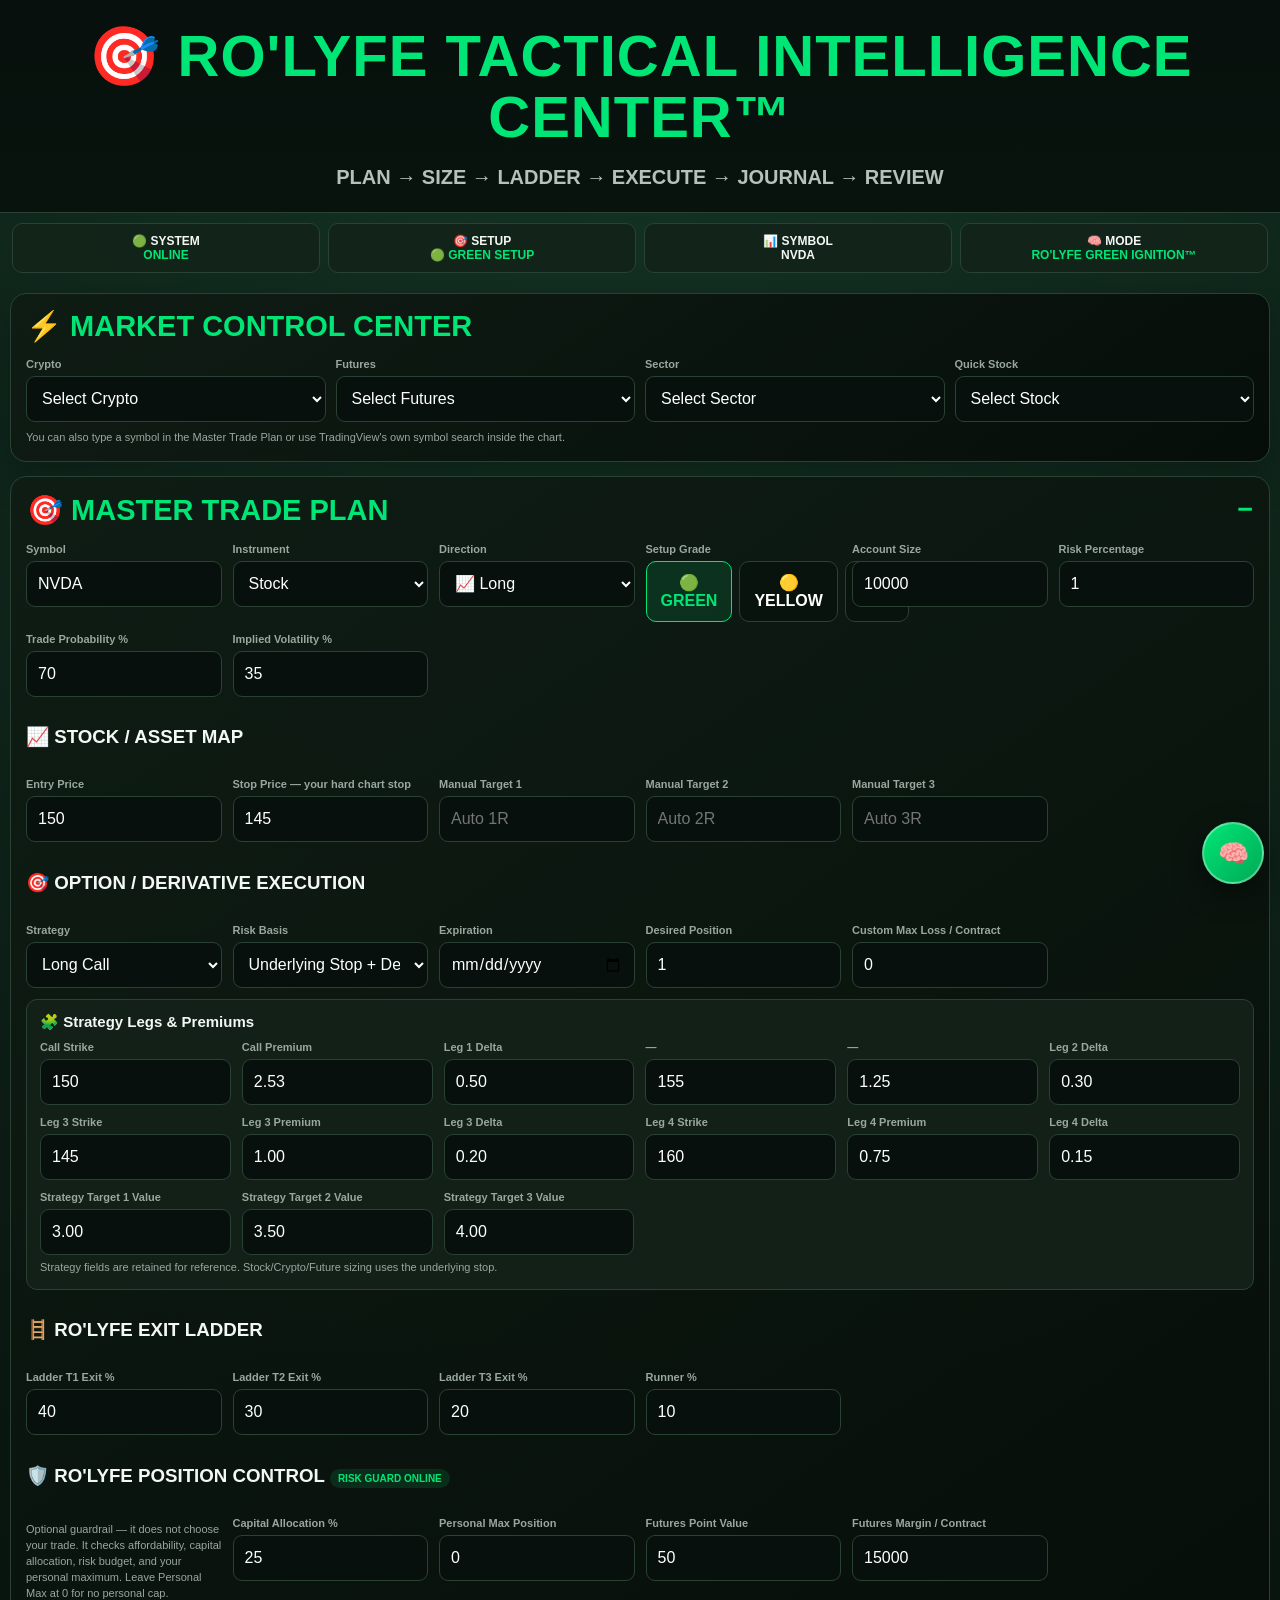
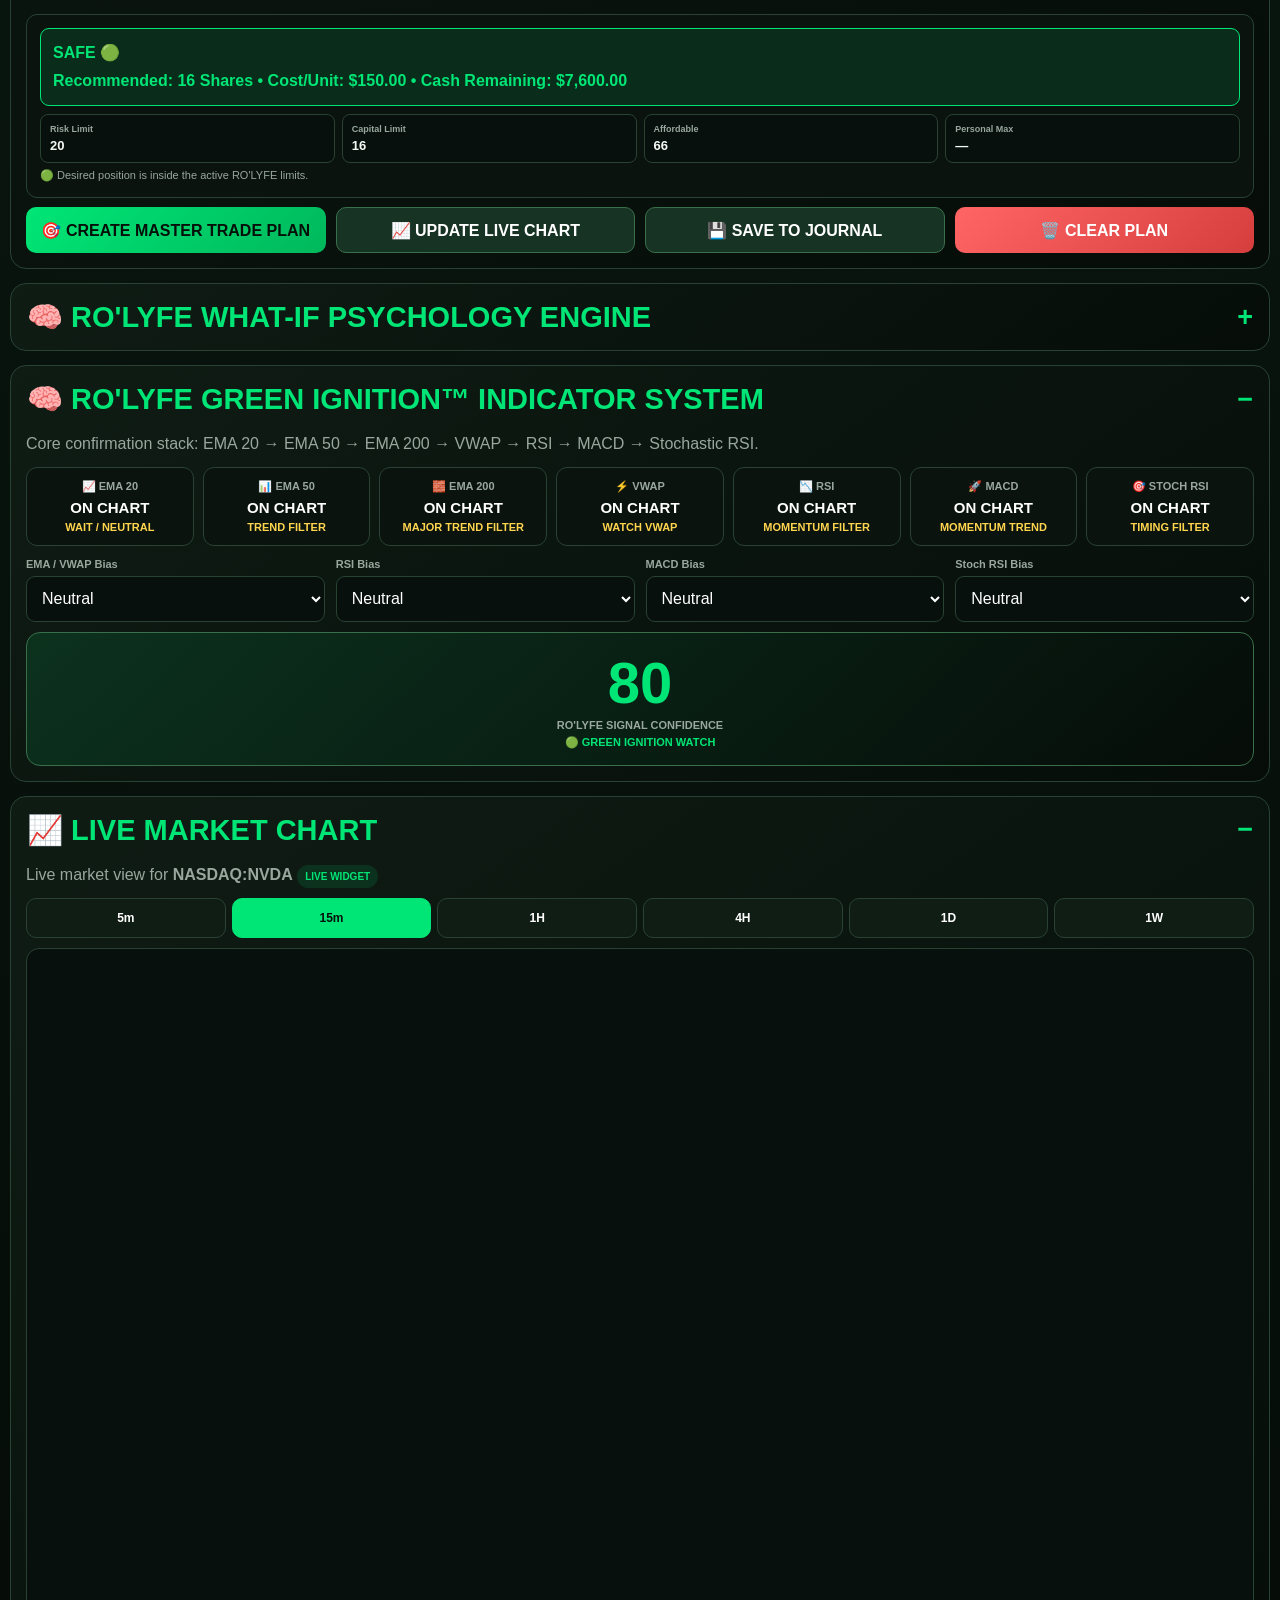
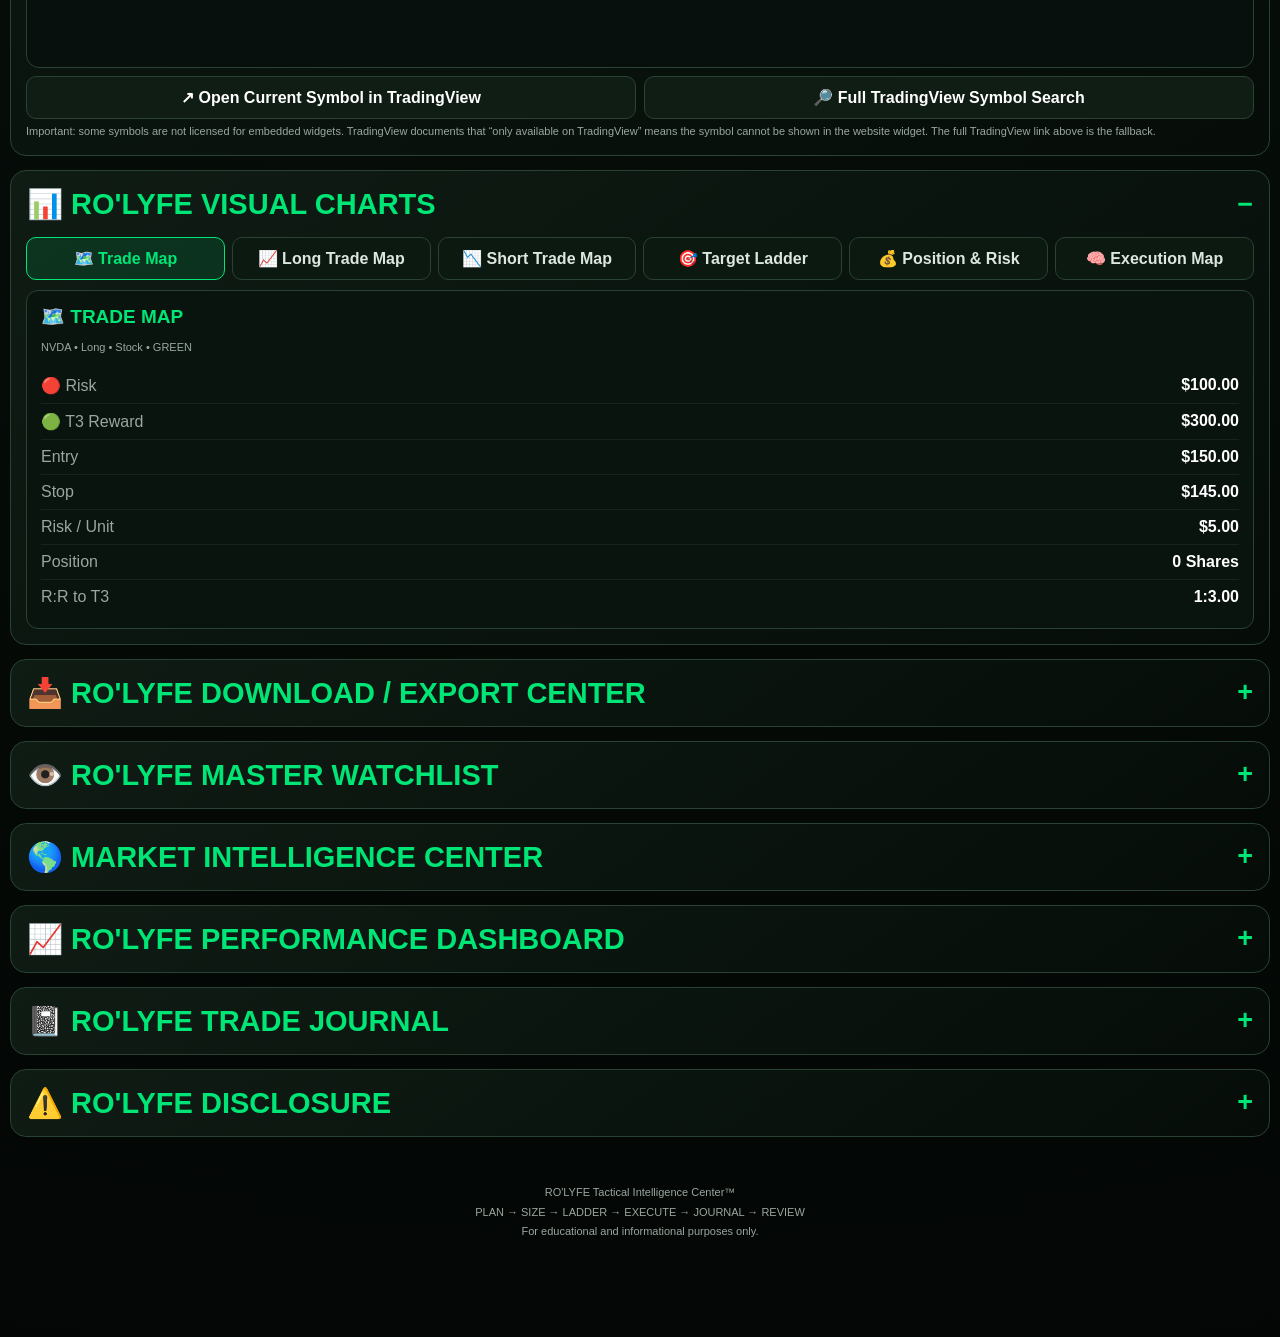
<file: ROLYFE_Tactical_Intelligence_Center_FINAL-3.html>
<!DOCTYPE html>
<html lang="en">
<head>
<meta charset="UTF-8">
<meta name="viewport" content="width=device-width, initial-scale=1, maximum-scale=1, viewport-fit=cover">
<meta name="theme-color" content="#07100c">
<meta name="description" content="RO'LYFE Tactical Intelligence Center — Plan, Size, Ladder, Execute, Journal, Review.">
<title>RO'LYFE Tactical Intelligence Center™ — Final Trade Assistant Build</title>

<style>
*{box-sizing:border-box}
html,body{margin:0;padding:0;width:100%;max-width:100%;overflow-x:hidden}
:root{
 --bg:#050a07;--panel:#0d1811;--panel2:#132319;--panel3:#182b1e;
 --border:#294234;--border2:#39704b;--green:#00e676;--green2:#00b85c;
 --greenSoft:rgba(0,230,118,.12);--yellow:#ffd54f;--yellowSoft:rgba(255,213,79,.12);
 --red:#ff5c5c;--redSoft:rgba(255,92,92,.12);--blue:#4da3ff;
 --text:#f4f8f5;--muted:#99a79f
}
body{background:radial-gradient(circle at top,#143525 0%,#09150f 35%,#030604 100%);color:var(--text);font-family:Arial,Helvetica,sans-serif}
button,input,select,textarea{font:inherit}
button{cursor:pointer}
.app-header{padding:26px 14px 20px;text-align:center;background:linear-gradient(180deg,#07100c,#08130e);border-bottom:1px solid var(--border)}
.logo-title{margin:0;color:var(--green);font-size:clamp(26px,8vw,58px);line-height:1.05;font-weight:900;letter-spacing:1px}
.logo-subtitle{margin:14px 0 0;color:#b6c1ba;font-size:clamp(12px,3.8vw,20px);font-weight:800;line-height:1.5}
.status-bar{width:min(1450px,100%);margin:auto;padding:10px 12px;display:grid;grid-template-columns:repeat(auto-fit,minmax(145px,1fr));gap:8px}
.status-item{padding:10px;text-align:center;background:rgba(19,35,25,.88);border:1px solid var(--border);border-radius:10px;font-size:12px;font-weight:800}
.status-green{color:var(--green)}.status-yellow{color:var(--yellow)}.status-red{color:var(--red)}
.container{width:min(1450px,100%);margin:auto;padding:10px}
.card,.trade-plan-card,.trade-map,.psychology-card,.download-card,.disclosure-card{width:100%;margin-bottom:14px;padding:15px;background:linear-gradient(145deg,rgba(15,28,20,.98),rgba(6,13,9,.98));border:1px solid var(--border);border-radius:16px;box-shadow:0 12px 38px rgba(0,0,0,.25);overflow:hidden}
.card h2,.trade-plan-card h2,.psychology-card h2,.download-card h2,.disclosure-card h2{margin:0 0 15px;color:var(--green);font-size:clamp(19px,5vw,29px)}
.card h3{margin:10px 0 12px;color:var(--green)}
details.section-drop{margin-bottom:14px;border:1px solid var(--border);border-radius:16px;background:linear-gradient(145deg,rgba(15,28,20,.98),rgba(6,13,9,.98));overflow:hidden}
details.section-drop>summary{list-style:none;cursor:pointer;padding:16px;color:var(--green);font-size:clamp(19px,5vw,29px);font-weight:900;display:flex;align-items:center;justify-content:space-between;gap:10px}
details.section-drop>summary::-webkit-details-marker{display:none}
details.section-drop>summary:after{content:"+";font-size:27px}
details.section-drop[open]>summary:after{content:"−"}
.drop-body{padding:0 15px 15px}
.market-control-bar,.form-grid,.action-grid,.scenario-grid,.link-grid,.guard-grid,.whatif-controls{display:grid;gap:10px}
.market-control-bar{grid-template-columns:repeat(auto-fit,minmax(150px,1fr));margin-bottom:8px}
.form-grid{grid-template-columns:repeat(auto-fit,minmax(180px,1fr));gap:11px}
.full-width{grid-column:1/-1}
label{display:block;margin:0 0 6px;color:var(--muted);font-size:11px;font-weight:900}
input,select,textarea{width:100%;min-width:0;min-height:46px;padding:11px;background:#07100c;border:1px solid var(--border);border-radius:9px;color:#fff;outline:none}
textarea{min-height:100px;resize:vertical}
input:focus,select:focus,textarea:focus{border-color:var(--green);box-shadow:0 0 0 3px rgba(0,230,118,.1)}
.setup-options{display:grid;grid-template-columns:repeat(3,1fr);gap:7px}
button{width:100%;min-height:46px;margin-top:10px;padding:11px 14px;border:0;border-radius:10px;font-weight:900;transition:.16s}
button:hover{opacity:.92;transform:translateY(-1px)}
.setup-btn{margin:0;background:#09130d;color:#fff;border:1px solid var(--border)}
.active-green{border-color:var(--green)!important;background:var(--greenSoft)!important;color:var(--green)!important}
.active-yellow{border-color:var(--yellow)!important;background:var(--yellowSoft)!important;color:var(--yellow)!important}
.active-red{border-color:var(--red)!important;background:var(--redSoft)!important;color:var(--red)!important}
.primary-btn{background:linear-gradient(135deg,var(--green),var(--green2));color:#041009}
.secondary-btn{background:#173323;color:#fff;border:1px solid var(--border2)}
.danger-btn{background:linear-gradient(135deg,#ff6565,#d63d3d);color:#fff}
.action-grid{grid-template-columns:repeat(auto-fit,minmax(180px,1fr));margin-top:9px}
.action-grid button{margin:0}
.help{margin:5px 0 0;color:var(--muted);font-size:11px;line-height:1.45}
.badge{display:inline-block;padding:4px 8px;border-radius:20px;font-size:10px;font-weight:900}
.badge-green{color:var(--green);background:var(--greenSoft)}
.badge-yellow{color:var(--yellow);background:var(--yellowSoft)}
.badge-red{color:var(--red);background:var(--redSoft)}
.indicator-grid{display:grid;grid-template-columns:repeat(auto-fit,minmax(145px,1fr));gap:9px;margin-bottom:12px}
.indicator-card{padding:12px;background:#0a130e;border:1px solid var(--border);border-radius:11px;text-align:center}
.indicator-name{display:block;color:var(--muted);font-size:11px;font-weight:900}
.indicator-value{display:block;margin-top:6px;color:#fff;font-size:15px;font-weight:900}
.indicator-status{display:block;margin-top:5px;font-size:11px;font-weight:900}
.bullish{color:var(--green)}.bearish{color:var(--red)}.neutral{color:var(--yellow)}
.signal-score{padding:16px;text-align:center;border-radius:14px;background:linear-gradient(135deg,rgba(0,230,118,.12),rgba(0,0,0,.08));border:1px solid var(--border2)}
.signal-score-number{display:block;color:var(--green);font-size:clamp(34px,10vw,58px);font-weight:900}
.signal-score-label{display:block;margin-top:3px;color:var(--muted);font-size:11px;font-weight:900}
.timeframe-bar{display:grid;grid-template-columns:repeat(6,1fr);gap:6px;margin:10px 0}
.tf-btn{margin:0;min-height:40px;padding:7px;background:#101d15;color:#fff;border:1px solid var(--border);font-size:12px}
.tf-btn.active{background:var(--green);color:#041009;border-color:var(--green)}
.chart-description{margin:0 0 10px;color:var(--muted);line-height:1.55}
.tradingview-shell{height:720px;min-width:0;overflow:hidden;background:#07100c;border:1px solid var(--border);border-radius:13px}
.tradingview-widget-container{height:100%;width:100%}
.tradingview-widget-container__widget{height:100%;width:100%}
.chart-fallback{padding:30px;text-align:center;color:var(--muted);line-height:1.6}
.chart-fallback strong{color:var(--red)}
.chart-actions{display:grid;grid-template-columns:repeat(auto-fit,minmax(180px,1fr));gap:8px;margin-top:8px}
.chart-actions a{display:block;text-decoration:none;text-align:center;padding:11px;border-radius:10px;background:#101d15;border:1px solid var(--border);color:#fff;font-weight:900}
.chart-actions a:hover{border-color:var(--green)}
.trade-plan-card{border-color:var(--green2)}
.trade-plan-card h2{text-align:center}
.plan-status{padding:9px;text-align:center;border-radius:9px;font-weight:900;margin-bottom:12px}
.plan-section{margin-bottom:10px;padding:13px;background:#122018;border:1px solid var(--border);border-radius:11px}
.plan-section h3{margin:0 0 10px;font-size:15px}
.data-row{display:flex;justify-content:space-between;gap:14px;padding:8px 0;border-bottom:1px solid rgba(255,255,255,.06)}
.data-row:last-child{border-bottom:none}
.data-row span{color:var(--muted)}.data-row strong{color:#fff;text-align:right}
.ladder-grid{display:grid;grid-template-columns:repeat(auto-fit,minmax(120px,1fr));gap:7px}
.ladder-box{padding:11px;text-align:center;background:#09120d;border:1px solid var(--border);border-radius:9px}
.ladder-box strong{display:block;color:var(--green);font-size:15px}.ladder-box span{display:block;margin-top:4px;color:var(--muted);font-size:10px}
.system-rule{padding:12px;text-align:center;color:var(--green);background:var(--greenSoft);border-radius:9px;font-weight:800;line-height:1.55}
.visual-charts{border:1px solid var(--border2)!important;background:linear-gradient(145deg,rgba(8,24,15,.98),rgba(5,10,7,.98))!important}
.visual-chart-nav{display:grid;grid-template-columns:repeat(auto-fit,minmax(145px,1fr));gap:7px;margin-bottom:10px}
.visual-chart-btn{margin:0;min-height:43px;background:#0c1911;border:1px solid var(--border);color:#dce7df}
.visual-chart-btn.active{border-color:var(--green);background:var(--greenSoft);color:var(--green)}
.visual-output{min-height:80px}
.visual-card{padding:14px;background:#09140e;border:1px solid var(--border);border-radius:12px;margin-top:9px}
.visual-card h3{margin:0 0 10px;color:var(--green);font-size:19px}
.visual-sub{color:var(--muted);font-size:11px;line-height:1.5;margin-bottom:12px}
.map-levels{display:flex;flex-direction:column;gap:8px}
.map-level{display:flex;justify-content:space-between;gap:10px;padding:13px;border-radius:9px;font-weight:900}
.map-stop{background:var(--redSoft);border:1px solid rgba(255,92,92,.3);color:var(--red)}
.map-entry{background:rgba(255,255,255,.07);border:1px solid rgba(255,255,255,.2);color:#fff}
.map-target{background:var(--greenSoft);border:1px solid rgba(0,230,118,.25);color:var(--green)}
.map-arrow{text-align:center;color:var(--muted);font-size:18px}
.watchlist-search{margin-bottom:9px}.watchlist{display:grid;grid-template-columns:repeat(auto-fit,minmax(85px,1fr));gap:7px}
.watch-item{min-height:43px;margin:0;padding:7px;background:#0b160f;border:1px solid var(--border);color:#fff;font-size:11px}
.watch-item:hover{border-color:var(--green)}
.link-grid{grid-template-columns:repeat(auto-fit,minmax(220px,1fr))}
.market-link{display:block;padding:13px;background:#101d15;border:1px solid var(--border);border-radius:10px;color:#fff;text-decoration:none;font-size:13px;font-weight:900;line-height:1.45}
.market-link:hover{border-color:var(--green)}
.market-link span{display:block;margin-top:4px;color:var(--muted);font-size:10px;font-weight:normal}
.psychology-card{border-color:#765f18;background:linear-gradient(145deg,rgba(27,24,10,.98),rgba(7,13,9,.98))}
.psychology-intro,.download-note,.disclosure-note{color:#c7cec9;line-height:1.6;font-size:12px}
.scenario-grid{grid-template-columns:repeat(auto-fit,minmax(230px,1fr))}
.scenario{padding:13px;background:#0c160f;border:1px solid var(--border);border-radius:12px}
.scenario h3{margin:0 0 7px;color:var(--yellow);font-size:14px}
.scenario p{margin:0 0 9px;color:var(--muted);font-size:11px;line-height:1.45}
.scenario-result{padding:10px;background:#07100c;border-radius:9px;line-height:1.6;font-size:12px}
.whatif-controls{grid-template-columns:repeat(auto-fit,minmax(170px,1fr));margin-bottom:10px}
.callout{padding:12px;border-radius:9px;background:rgba(77,163,255,.1);border:1px solid rgba(77,163,255,.3);color:#dceeff;line-height:1.5;font-size:12px}
.guard-grid{grid-template-columns:repeat(auto-fit,minmax(170px,1fr))}
.guard-card{margin-top:12px;padding:13px;background:#0a130e;border:1px solid var(--border);border-radius:11px}
.guard-status{padding:12px;border-radius:9px;font-weight:900;line-height:1.5}
.guard-safe{background:var(--greenSoft);border:1px solid var(--green);color:var(--green)}
.guard-warning{background:var(--yellowSoft);border:1px solid var(--yellow);color:var(--yellow)}
.guard-danger{background:var(--redSoft);border:1px solid var(--red);color:var(--red)}
.guard-limits{display:grid;grid-template-columns:repeat(auto-fit,minmax(120px,1fr));gap:7px;margin-top:8px}
.guard-limit{padding:9px;background:#07100c;border:1px solid var(--border);border-radius:8px}
.guard-limit span{display:block;color:var(--muted);font-size:9px;font-weight:900}.guard-limit strong{display:block;margin-top:4px;font-size:13px}
.metric-grid{display:grid;grid-template-columns:repeat(auto-fit,minmax(145px,1fr));gap:8px}
.metric-card{padding:11px;background:#0a130e;border:1px solid var(--border);border-radius:9px}
.metric-card span{display:block;color:var(--muted);font-size:10px;font-weight:900}.metric-card strong{display:block;margin-top:5px;font-size:16px}
.performance-blocks{display:grid;grid-template-columns:repeat(auto-fit,minmax(220px,1fr));gap:9px;margin-top:10px}
.performance-block{padding:12px;background:#0a130e;border:1px solid var(--border);border-radius:10px}
.performance-block h3{margin:0 0 9px;color:var(--green);font-size:14px}
.journal-empty{padding:24px;text-align:center;color:var(--muted);background:#0a130e;border-radius:10px}
.journal-entry{margin-bottom:9px;padding:12px;background:#0d1811;border:1px solid var(--border);border-radius:11px}
.journal-entry summary{cursor:pointer}
.journal-form{display:grid;grid-template-columns:repeat(auto-fit,minmax(160px,1fr));gap:8px;margin-top:10px}
.outcome-status{margin-top:9px;padding:10px;border-radius:9px;background:#07100c;color:#fff;font-size:11px}
.outcome-status.win{border:1px solid var(--green);color:var(--green)}
.outcome-status.loss{border:1px solid var(--red);color:var(--red)}
.disclosure-card{border-color:#5c6540}.disclosure-card strong{color:#fff}
.small-muted{color:var(--muted);font-size:10px;line-height:1.5}
.app-footer{padding:22px 14px 95px;text-align:center;color:var(--muted);font-size:11px;line-height:1.8}
.hidden{display:none!important}

/* Floating RO'LYFE AI */
.ai-fab{position:fixed;right:16px;bottom:16px;z-index:9999;width:62px;height:62px;min-height:62px;margin:0;padding:0;border-radius:50%;background:linear-gradient(135deg,var(--green),#00a956);color:#041009;border:2px solid rgba(255,255,255,.35);box-shadow:0 10px 30px rgba(0,0,0,.45);font-size:25px}
.ai-fab:hover{transform:scale(1.04)}
.ai-panel{position:fixed;right:16px;bottom:88px;z-index:9998;width:min(390px,calc(100vw - 24px));max-height:min(78vh,720px);display:none;flex-direction:column;background:#07100c;border:1px solid var(--border2);border-radius:16px;box-shadow:0 20px 60px rgba(0,0,0,.6);overflow:hidden}
.ai-panel.open{display:flex}
.ai-head{padding:12px 14px;background:#0d1811;border-bottom:1px solid var(--border);display:flex;justify-content:space-between;align-items:center}
.ai-head strong{color:var(--green)}.ai-subtitle{margin-left:auto;margin-right:8px;color:var(--muted);font-size:9px;font-weight:800}.ai-close{width:auto;min-height:34px;margin:0;padding:6px 10px;background:transparent;color:#fff;border:1px solid var(--border)}
.ai-body{padding:12px;overflow:auto}
.ai-quick{display:grid;grid-template-columns:repeat(2,1fr);gap:6px;margin-bottom:8px}
.ai-quick button{margin:0;min-height:38px;padding:7px;font-size:10px;background:#101d15;color:#fff;border:1px solid var(--border)}
.ai-answer{min-height:90px;padding:10px;background:#0c160f;border:1px solid var(--border);border-radius:9px;color:#dce7df;font-size:12px;line-height:1.55;margin-bottom:8px;white-space:pre-wrap}
.ai-input-row{display:grid;grid-template-columns:1fr 80px;gap:7px}
.ai-input-row button{margin:0}

/* mobile */
@media(max-width:700px){
 .container{padding:7px}
 .card,.trade-plan-card,.trade-map,.psychology-card,.download-card,.disclosure-card{padding:12px;border-radius:13px}
 .status-bar{grid-template-columns:repeat(2,1fr);padding:7px}
 .setup-options{grid-template-columns:1fr}
 .timeframe-bar{grid-template-columns:repeat(3,1fr)}
 .tradingview-shell{height:720px}
 .data-row{flex-direction:column;gap:3px}.data-row strong{text-align:left}
 .ai-panel{right:12px;bottom:86px}
}
@media(max-width:380px){
 .status-bar{grid-template-columns:1fr}
 .timeframe-bar{grid-template-columns:repeat(2,1fr)}
 .tradingview-shell{height:650px}
}
</style>
</head>

<body>
<header class="app-header">
 <h1 class="logo-title">🎯 RO'LYFE TACTICAL INTELLIGENCE CENTER™</h1>
 <p class="logo-subtitle">PLAN → SIZE → LADDER → EXECUTE → JOURNAL → REVIEW</p>
</header>

<div class="status-bar">
 <div class="status-item">🟢 SYSTEM<br><span class="status-green">ONLINE</span></div>
 <div class="status-item">🎯 SETUP<br><span id="headerSetupStatus" class="status-green">🟢 GREEN SETUP</span></div>
 <div class="status-item">📊 SYMBOL<br><span id="headerSymbol">NVDA</span></div>
 <div class="status-item">🧠 MODE<br><span class="status-green">RO'LYFE GREEN IGNITION™</span></div>
</div>

<main class="container">

<!-- MARKET CONTROL -->
<section class="card">
 <h2>⚡ MARKET CONTROL CENTER</h2>
 <div class="market-control-bar">
  <div><label>Crypto</label><select onchange="changeMarketSymbol(this.value)">
   <option value="">Select Crypto</option><option value="BINANCE:BTCUSDT">BTC</option><option value="BINANCE:ETHUSDT">ETH</option><option value="BINANCE:SOLUSDT">SOL</option><option value="BINANCE:XRPUSDT">XRP</option><option value="BINANCE:ADAUSDT">ADA</option><option value="BINANCE:AVAXUSDT">AVAX</option><option value="BINANCE:DOGEUSDT">DOGE</option>
  </select></div>
  <div><label>Futures</label><select onchange="changeMarketSymbol(this.value)">
   <option value="">Select Futures</option><option value="CME_MINI:ES1!">ES</option><option value="CME_MINI:NQ1!">NQ</option><option value="NYMEX:CL1!">CL</option><option value="COMEX:GC1!">GC</option><option value="CBOT_MINI:YM1!">YM</option>
  </select></div>
  <div><label>Sector</label><select onchange="changeMarketSymbol(this.value)">
   <option value="">Select Sector</option><option value="AMEX:XLK">XLK Tech</option><option value="AMEX:XLF">XLF Financials</option><option value="AMEX:XLE">XLE Energy</option><option value="AMEX:XLU">XLU Utilities</option><option value="AMEX:XLY">XLY Consumer</option><option value="AMEX:XLV">XLV Healthcare</option><option value="AMEX:XLB">XLB Materials</option><option value="AMEX:XLC">XLC Communication</option><option value="AMEX:XLI">XLI Industrials</option><option value="AMEX:XLP">XLP Staples</option>
  </select></div>
  <div><label>Quick Stock</label><select id="quickStockSelect" onchange="changeMarketSymbol(this.value)">
   <option value="">Select Stock</option>
  </select></div>
 </div>
 <div class="help">You can also type a symbol in the Master Trade Plan or use TradingView's own symbol search inside the chart.</div>
</section>

<!-- MASTER PLAN -->
<details class="section-drop" open>
 <summary>🎯 MASTER TRADE PLAN</summary>
 <div class="drop-body">
  <div class="form-grid">
   <div><label>Symbol</label><input id="symbol" value="NVDA" autocomplete="off" oninput="syncSymbolHeader()"></div>
   <div><label>Instrument</label><select id="instrument" onchange="onInstrumentChange()"><option>Stock</option><option>Option</option><option>Crypto</option><option>Future</option></select></div>
   <div><label>Direction</label><select id="direction" onchange="refreshCalculations()"><option value="Long">📈 Long</option><option value="Short">📉 Short</option></select></div>
   <div><label>Setup Grade</label><div class="setup-options">
    <button type="button" class="setup-btn active-green" data-grade="GREEN" onclick="setSetupGrade('GREEN')">🟢 GREEN</button>
    <button type="button" class="setup-btn" data-grade="YELLOW" onclick="setSetupGrade('YELLOW')">🟡 YELLOW</button>
    <button type="button" class="setup-btn" data-grade="RED" onclick="setSetupGrade('RED')">🔴 RED</button>
   </div></div>
   <div><label>Account Size</label><input id="accountSize" type="number" step="0.01" value="10000"></div>
   <div><label>Risk Percentage</label><input id="riskPercent" type="number" min="0" max="100" step="0.01" value="1"></div>
   <div><label>Trade Probability %</label><input id="probability" type="number" min="0" max="100" value="70"></div>
   <div><label>Implied Volatility %</label><input id="impliedVolatility" type="number" min="0" step="0.01" value="35"></div>

   <div class="full-width"><h3>📈 STOCK / ASSET MAP</h3></div>
   <div><label>Entry Price</label><input id="entry" type="number" step="0.01" value="150"></div>
   <div><label>Stop Price — your hard chart stop</label><input id="stop" type="number" step="0.01" value="145"></div>
   <div><label>Manual Target 1</label><input id="target1" type="number" step="0.01" placeholder="Auto 1R"></div>
   <div><label>Manual Target 2</label><input id="target2" type="number" step="0.01" placeholder="Auto 2R"></div>
   <div><label>Manual Target 3</label><input id="target3" type="number" step="0.01" placeholder="Auto 3R"></div>

   <div class="full-width"><h3>🎯 OPTION / DERIVATIVE EXECUTION</h3></div>
   <div><label>Strategy</label><select id="strategy" onchange="updateStrategyUI()">
    <option value="LONG_CALL">Long Call</option>
    <option value="LONG_PUT">Long Put</option>
    <option value="BULL_CALL_SPREAD">Bull Call Spread</option>
    <option value="BEAR_PUT_SPREAD">Bear Put Spread</option>
    <option value="BULL_PUT_CREDIT">Bull Put Credit Spread</option>
    <option value="BEAR_CALL_CREDIT">Bear Call Credit Spread</option>
    <option value="CALL_CALENDAR">Call Calendar</option>
    <option value="PUT_CALENDAR">Put Calendar</option>
    <option value="COVERED_CALL">Covered Call</option>
    <option value="CASH_SECURED_PUT">Cash-Secured Put</option>
    <option value="IRON_CONDOR">Iron Condor</option>
   </select></div>
   <div><label>Risk Basis</label><select id="riskBasis" onchange="refreshCalculations()">
    <option value="STOP_PROXY">Underlying Stop + Delta Proxy</option>
    <option value="DEFINED">Defined / Contractual Max Loss</option>
    <option value="CONSERVATIVE">Conservative — larger of both</option>
   </select></div>
   <div><label>Expiration</label><input id="expiration" type="date"></div>
   <div><label>Desired Position</label><input id="desiredContracts" type="number" min="1" step="1" value="1"></div>
   <div><label>Custom Max Loss / Contract</label><input id="customMaxLoss" type="number" min="0" step="0.01" value="0" placeholder="0 = calculate"></div>

   <div class="full-width">
    <div class="plan-section" style="margin:0">
     <h3>🧩 Strategy Legs &amp; Premiums</h3>
     <div class="form-grid">
      <div><label id="leg1Label">Leg 1 Strike</label><input id="leg1Strike" type="number" step="0.01" value="150"></div>
      <div><label id="leg1PremiumLabel">Leg 1 Premium</label><input id="leg1Premium" type="number" step="0.01" value="2.53"></div>
      <div><label>Leg 1 Delta</label><input id="leg1Delta" type="number" step="0.01" value="0.50"></div>
      <div><label id="leg2Label">Leg 2 Strike</label><input id="leg2Strike" type="number" step="0.01" value="155"></div>
      <div><label id="leg2PremiumLabel">Leg 2 Premium</label><input id="leg2Premium" type="number" step="0.01" value="1.25"></div>
      <div><label>Leg 2 Delta</label><input id="leg2Delta" type="number" step="0.01" value="0.30"></div>
      <div><label id="leg3Label">Leg 3 Strike</label><input id="leg3Strike" type="number" step="0.01" value="145"></div>
      <div><label id="leg3PremiumLabel">Leg 3 Premium</label><input id="leg3Premium" type="number" step="0.01" value="1.00"></div>
      <div><label>Leg 3 Delta</label><input id="leg3Delta" type="number" step="0.01" value="0.20"></div>
      <div><label id="leg4Label">Leg 4 Strike</label><input id="leg4Strike" type="number" step="0.01" value="160"></div>
      <div><label id="leg4PremiumLabel">Leg 4 Premium</label><input id="leg4Premium" type="number" step="0.01" value="0.75"></div>
      <div><label>Leg 4 Delta</label><input id="leg4Delta" type="number" step="0.01" value="0.15"></div>
      <div><label>Strategy Target 1 Value</label><input id="strategyTarget1" type="number" step="0.01" value="3.00"></div>
      <div><label>Strategy Target 2 Value</label><input id="strategyTarget2" type="number" step="0.01" value="3.50"></div>
      <div><label>Strategy Target 3 Value</label><input id="strategyTarget3" type="number" step="0.01" value="4.00"></div>
     </div>
     <p id="strategyHelp" class="help"></p>
    </div>
   </div>

   <div class="full-width"><h3>🪜 RO'LYFE EXIT LADDER</h3></div>
   <div><label>Ladder T1 Exit %</label><input id="ladderT1" type="number" min="0" max="100" value="40"></div>
   <div><label>Ladder T2 Exit %</label><input id="ladderT2" type="number" min="0" max="100" value="30"></div>
   <div><label>Ladder T3 Exit %</label><input id="ladderT3" type="number" min="0" max="100" value="20"></div>
   <div><label>Runner %</label><input id="runner" type="number" min="0" max="100" value="10"></div>

   <div class="full-width"><h3>🛡️ RO'LYFE POSITION CONTROL <span class="badge badge-green">RISK GUARD ONLINE</span></h3></div>
   <div class="help">Optional guardrail — it does not choose your trade. It checks affordability, capital allocation, risk budget, and your personal maximum. Leave Personal Max at 0 for no personal cap.</div>
   <div><label>Capital Allocation %</label><input id="capitalAllocationPercent" type="number" min="1" max="100" value="25"></div>
   <div><label>Personal Max Position</label><input id="personalMaxPosition" type="number" min="0" step="1" value="0" placeholder="0 = none"></div>
   <div><label>Futures Point Value</label><input id="futuresPointValue" type="number" min="0.01" step="0.01" value="50"></div>
   <div><label>Futures Margin / Contract</label><input id="futuresMargin" type="number" min="0" step="1" value="15000"></div>
  </div>

  <div id="positionSizingOutput"></div>
  <div class="action-grid">
   <button type="button" class="primary-btn" onclick="createTradePlan()">🎯 CREATE MASTER TRADE PLAN</button>
   <button type="button" class="secondary-btn" onclick="updateChartFromPlanner()">📈 UPDATE LIVE CHART</button>
   <button type="button" class="secondary-btn" onclick="saveCurrentPlan()">💾 SAVE TO JOURNAL</button>
   <button type="button" class="danger-btn" onclick="clearPlan()">🗑️ CLEAR PLAN</button>
  </div>
 </div>
</details>

<!-- WHAT IF -->
<details class="section-drop">
 <summary>🧠 RO'LYFE WHAT-IF PSYCHOLOGY ENGINE</summary>
 <div class="drop-body">
  <p class="psychology-intro">Change one variable before the trade. The engine exposes the consequence before capital is exposed.</p>
  <div class="whatif-controls">
   <div><label>Psychology Account</label><input id="whatIfAccount" type="number" step="0.01" value="100"></div>
   <div><label>Psychology Risk %</label><input id="whatIfRisk" type="number" step="0.01" value="1"></div>
   <div><label>Wider Stop Price</label><input id="whatIfStop" type="number" step="0.01" value="140"></div>
   <div><label>Option / Strategy Entry Value</label><input id="whatIfPremium" type="number" step="0.01" value="2.53"></div>
  </div>
  <div id="psychologyOutput" class="scenario-grid"></div>
  <div class="callout"><strong>RO'LYFE principle:</strong> If the trade cannot fit the account at the chosen risk, do not force it. Change the setup, stop, instrument, contract, or wait.</div>
 </div>
</details>

<!-- INDICATORS -->
<details class="section-drop" open>
 <summary>🧠 RO'LYFE GREEN IGNITION™ INDICATOR SYSTEM</summary>
 <div class="drop-body">
  <p class="chart-description">Core confirmation stack: EMA 20 → EMA 50 → EMA 200 → VWAP → RSI → MACD → Stochastic RSI.</p>
  <div class="indicator-grid">
   <div class="indicator-card"><span class="indicator-name">📈 EMA 20</span><span id="ema20Value" class="indicator-value">ON CHART</span><span id="ema20Status" class="indicator-status neutral">FAST TREND</span></div>
   <div class="indicator-card"><span class="indicator-name">📊 EMA 50</span><span id="ema50Value" class="indicator-value">ON CHART</span><span id="ema50Status" class="indicator-status neutral">TREND</span></div>
   <div class="indicator-card"><span class="indicator-name">🧱 EMA 200</span><span id="ema200Value" class="indicator-value">ON CHART</span><span id="ema200Status" class="indicator-status neutral">MAJOR TREND</span></div>
   <div class="indicator-card"><span class="indicator-name">⚡ VWAP</span><span id="vwapValue" class="indicator-value">ON CHART</span><span id="vwapStatus" class="indicator-status neutral">VALUE</span></div>
   <div class="indicator-card"><span class="indicator-name">📉 RSI</span><span id="rsiValue" class="indicator-value">ON CHART</span><span id="rsiStatus" class="indicator-status neutral">MOMENTUM</span></div>
   <div class="indicator-card"><span class="indicator-name">🚀 MACD</span><span id="macdValue" class="indicator-value">ON CHART</span><span id="macdStatus" class="indicator-status neutral">MOMENTUM TREND</span></div>
   <div class="indicator-card"><span class="indicator-name">🎯 STOCH RSI</span><span id="stochValue" class="indicator-value">ON CHART</span><span id="stochStatus" class="indicator-status neutral">TIMING</span></div>
  </div>
  <div class="form-grid" style="margin-bottom:10px">
   <div><label>EMA / VWAP Bias</label><select id="trendBias" onchange="updateSignalDashboard()"><option value="bullish">Bullish</option><option value="neutral" selected>Neutral</option><option value="bearish">Bearish</option></select></div>
   <div><label>RSI Bias</label><select id="rsiBias" onchange="updateSignalDashboard()"><option value="bullish">Bullish</option><option value="neutral" selected>Neutral</option><option value="bearish">Bearish</option></select></div>
   <div><label>MACD Bias</label><select id="macdBias" onchange="updateSignalDashboard()"><option value="bullish">Bullish</option><option value="neutral" selected>Neutral</option><option value="bearish">Bearish</option></select></div>
   <div><label>Stoch RSI Bias</label><select id="stochBias" onchange="updateSignalDashboard()"><option value="bullish">Bullish</option><option value="neutral" selected>Neutral</option><option value="bearish">Bearish</option></select></div>
  </div>
  <div class="signal-score"><span id="signalScore" class="signal-score-number">50</span><span class="signal-score-label">RO'LYFE SIGNAL CONFIDENCE</span><span id="signalMessage" class="indicator-status neutral">🟡 WAIT FOR CONFIRMATION</span></div>
 </div>
</details>

<!-- LIVE CHART -->
<details class="section-drop" open>
 <summary>📈 LIVE MARKET CHART</summary>
 <div class="drop-body">
  <p class="chart-description">Live market view for <strong id="chartSymbolLabel">NASDAQ:NVDA</strong> <span class="badge badge-green">LIVE WIDGET</span></p>
  <div class="timeframe-bar">
   <button class="tf-btn" onclick="changeTimeframe('5',this)">5m</button>
   <button class="tf-btn active" onclick="changeTimeframe('15',this)">15m</button>
   <button class="tf-btn" onclick="changeTimeframe('60',this)">1H</button>
   <button class="tf-btn" onclick="changeTimeframe('240',this)">4H</button>
   <button class="tf-btn" onclick="changeTimeframe('D',this)">1D</button>
   <button class="tf-btn" onclick="changeTimeframe('W',this)">1W</button>
  </div>
  <div id="tradingview_chart" class="tradingview-shell"></div>
  <div class="chart-actions">
   <a id="tvOpenLink" href="https://www.tradingview.com/chart/" target="_blank" rel="noopener">↗ Open Current Symbol in TradingView</a>
   <a href="https://www.tradingview.com/chart/" target="_blank" rel="noopener">🔎 Full TradingView Symbol Search</a>
  </div>
  <p class="help">Important: some symbols are not licensed for embedded widgets. TradingView documents that “only available on TradingView” means the symbol cannot be shown in the website widget. The full TradingView link above is the fallback.</p>
 </div>
</details>

<!-- OUTPUT -->
<section id="tradePlanOutput"></section>

<!-- VISUALS -->
<details id="visualCharts" class="section-drop" open>
 <summary>📊 RO'LYFE VISUAL CHARTS</summary>
 <div class="drop-body">
  <div class="visual-chart-nav">
   <button class="visual-chart-btn active" data-visual="trade" onclick="renderVisualChart('trade',this)">🗺️ Trade Map</button>
   <button class="visual-chart-btn" data-visual="long" onclick="renderVisualChart('long',this)">📈 Long Trade Map</button>
   <button class="visual-chart-btn" data-visual="short" onclick="renderVisualChart('short',this)">📉 Short Trade Map</button>
   <button class="visual-chart-btn" data-visual="ladder" onclick="renderVisualChart('ladder',this)">🎯 Target Ladder</button>
   <button class="visual-chart-btn" data-visual="risk" onclick="renderVisualChart('risk',this)">💰 Position &amp; Risk</button>
   <button class="visual-chart-btn" data-visual="execution" onclick="renderVisualChart('execution',this)">🧠 Execution Map</button>
  </div>
  <div id="tradeMapOutput" class="visual-output"></div>
 </div>
</details>

<!-- EXPORT -->
<details class="section-drop">
 <summary>📥 RO'LYFE DOWNLOAD / EXPORT CENTER</summary>
 <div class="drop-body">
  <p class="download-note">Export the current plan as a standalone HTML report, trade ticket, or journal text file. Print can be saved as PDF from the browser.</p>
  <div class="action-grid">
   <button class="primary-btn" onclick="downloadTradePlanHTML()">📥 DOWNLOAD TRADE PLAN HTML</button>
   <button class="secondary-btn" onclick="downloadTradeTicketTXT()">📄 DOWNLOAD TRADE TICKET TXT</button>
   <button class="secondary-btn" onclick="downloadJournalTXT()">📓 DOWNLOAD JOURNAL TXT</button>
   <button class="secondary-btn" onclick="printCurrentPlan()">🖨️ PRINT / SAVE PDF</button>
  </div>
 </div>
</details>

<!-- WATCHLIST -->
<details class="section-drop">
 <summary>👁️ RO'LYFE MASTER WATCHLIST</summary>
 <div class="drop-body">
  <input id="watchlistSearch" class="watchlist-search" type="text" placeholder="Search symbol..." oninput="filterWatchlist()">
  <div id="watchlist" class="watchlist"></div>
 </div>
</details>

<!-- MARKET INTEL -->
<details class="section-drop">
 <summary>🌎 MARKET INTELLIGENCE CENTER</summary>
 <div class="drop-body">
  <div class="link-grid">
   <a class="market-link" href="https://stockcharts.com/freecharts/perf.php?$COMPQ,iwm,$INDU,$SPX" target="_blank" rel="noopener">📊 Market Posture<span>Nasdaq • Russell • Dow • S&amp;P 500</span></a>
   <a class="market-link" href="https://stockcharts.com/freecharts/perf.php?SPY,XLY,XLC,XLK,XLI,XLB,XLE,XLP,XLV,XLU,XLF" target="_blank" rel="noopener">🔄 Sector Rotation<span>Track capital movement between sectors</span></a>
   <a class="market-link" href="https://finviz.com/screener.ashx?v=211&f=sh_avgvol_o2000,sh_opt_optionshort,sh_price_o10,ta_sma200_pa,ta_sma50_pa&o=-perf4w" target="_blank" rel="noopener">🔍 Finviz Bullish Scanner<span>Volume • Options • Price • SMA filters</span></a>
   <a class="market-link" href="https://www.marketwatch.com/economy-politics/calendar" target="_blank" rel="noopener">📰 Economic Calendar<span>News and scheduled economic events</span></a>
   <a class="market-link" href="https://finviz.com/map.ashx?t=sec" target="_blank" rel="noopener">🔥 S&amp;P 500 Heat Map<span>Sector and market performance</span></a>
   <a class="market-link" href="https://www.cmegroup.com/markets/interest-rates/cme-fedwatch-tool.html" target="_blank" rel="noopener">🏦 CME FedWatch<span>Interest-rate expectations</span></a>
   <a class="market-link" href="https://finance.yahoo.com/" target="_blank" rel="noopener">📈 Yahoo Finance<span>Futures • News • Market overview</span></a>
   <a class="market-link" href="https://www.schwab.com/trading/thinkorswim" target="_blank" rel="noopener">🧠 thinkorswim<span>Schwab's thinkorswim desktop, web and mobile platforms</span></a>
  </div>
 </div>
</details>

<!-- PERFORMANCE -->
<details class="section-drop">
 <summary>📈 RO'LYFE PERFORMANCE DASHBOARD</summary>
 <div class="drop-body">
  <p class="chart-description">Coach-inspired performance review: cumulative results plus 25-trade performance blocks.</p>
  <div id="performanceDashboard"></div>
 </div>
</details>

<!-- JOURNAL -->
<details class="section-drop">
 <summary>📓 RO'LYFE TRADE JOURNAL</summary>
 <div class="drop-body">
  <p class="chart-description">Save trade plans, record exits, and review realized P/L.</p>
  <div id="journalOutput"></div>
  <div class="action-grid">
   <button class="secondary-btn" onclick="renderJournal()">🔄 REFRESH JOURNAL</button>
   <button class="danger-btn" onclick="clearJournal()">🗑️ CLEAR JOURNAL</button>
  </div>
 </div>
</details>

<!-- DISCLOSURE -->
<details class="section-drop">
 <summary>⚠️ RO'LYFE DISCLOSURE</summary>
 <div class="drop-body">
  <p class="disclosure-note"><strong>Educational and informational use only.</strong> RO'LYFE Tactical Intelligence Center™ is a planning, calculation, charting, and journaling tool. It is not investment, financial, legal, tax, or trading advice and is not a recommendation to buy, sell, or hold any security, option, cryptocurrency, future, or other financial instrument.</p>
  <p class="disclosure-note">Market prices, charts, indicators, probabilities, risk calculations, and scenario outputs may be delayed, incomplete, estimated, or dependent on third-party data. Options and derivatives involve substantial risk. A calculated position size is not a guarantee that a broker will accept an order or that a trade can be executed at the displayed price.</p>
  <p class="disclosure-note"><strong>Affiliate/resource disclosure:</strong> Some external resources may be affiliate/referral links through which RO'LYFE may receive compensation at no additional cost to the user.</p>
  <p class="small-muted">RO'LYFE Tactical Intelligence Center™ • Built for disciplined planning, not prediction.</p>
 </div>
</details>

</main>

<footer class="app-footer">
 RO'LYFE Tactical Intelligence Center™<br>
 PLAN → SIZE → LADDER → EXECUTE → JOURNAL → REVIEW<br>
 <span>For educational and informational purposes only.</span>
</footer>

<!-- Floating AI -->
<button id="aiFab" class="ai-fab" type="button" onclick="toggleAI()" aria-label="Open RO'LYFE Trade Assistant">🧠</button>
<div id="aiPanel" class="ai-panel" aria-live="polite">
 <div class="ai-head"><strong>🧠 RO'LYFE TRADE ASSISTANT</strong><span class="ai-subtitle">AI-powered plan helper</span><button class="ai-close" onclick="toggleAI()">✕</button></div>
 <div class="ai-body">
  <div class="small-muted" style="margin-bottom:8px">Use this for quick sizing, stop checks, strategy explanations, ladder math and pre-entry review.</div>
  <div class="ai-quick">
   <button onclick="askAI('What is my risk?')">What is my risk?</button>
   <button onclick="askAI('Why do I have zero contracts?')">Why 0 contracts?</button>
   <button onclick="askAI('Explain this strategy')">Explain strategy</button>
   <button onclick="askAI('How does my ladder work?')">Explain ladder</button>
   <button onclick="askAI('What does the indicator stack mean?')">Indicators</button>
   <button onclick="askAI('What should I check before entry?')">Pre-entry check</button>
  </div>
  <div id="aiAnswer" class="ai-answer">Ask RO'LYFE AI about the current plan, risk, ladder, strategy, indicators, position size, or chart workflow.</div>
  <div class="ai-input-row"><input id="aiInput" placeholder="Ask about your trade, stop, size, strategy..." onkeydown="if(event.key==='Enter')askAI()"><button class="primary-btn" onclick="askAI()">ASK RO'LYFE</button></div>
 </div>
</div>

<script>
/* =========================================================
   RO'LYFE COMPLETE ENGINE
========================================================= */
let currentChartSymbol="NASDAQ:NVDA";
let currentTimeframe="15";
let currentSetupGrade="GREEN";
let currentPlan=null;
let tvLoadTimer=null;

const watchlistSymbols=[
"AAPL","AMKR","AMZN","APH","ASX","AVGO","AXP","BAC","BK","C","CAT","CIEN","CLS","COHR","CRDO","CSCO","DAL","DIA",
"FOXA","FSLR","GE","GLD","GM","GOOGL","GS","GTX","HWM","IBM","INTC","IWM","JCI","JNJ","LITE","LLY","LRCX","M",
"MA","META","MS","MSFT","MU","NFLX","NVDA","NXT","PLTR","QQQ","REAL","RKLB","ROKU","ROST","RTX","SLV","SNDK",
"SOFI","SPY","STX","TER","TJX","TSLA","TSM","UUP","VIX","W","WBD","WDC","WMT","XLB","XLC","XLE","XLF","XLI","XLK","XLP","XLU","XLV","XLY"
];

const strategyMeta={
 LONG_CALL:{name:"Long Call",kind:"debit",legs:1,help:"Buy a call. Premium paid is the contractual maximum loss. The chart stop remains your execution trigger."},
 LONG_PUT:{name:"Long Put",kind:"debit",legs:1,help:"Buy a put. Premium paid is the contractual maximum loss. For a bearish thesis, the chart stop is above the entry."},
 BULL_CALL_SPREAD:{name:"Bull Call Spread",kind:"debit",legs:2,help:"Buy the lower-strike call and sell the higher-strike call. Max loss is the net debit; max profit is spread width minus debit."},
 BEAR_PUT_SPREAD:{name:"Bear Put Spread",kind:"debit",legs:2,help:"Buy the higher-strike put and sell the lower-strike put. Max loss is the net debit; max profit is spread width minus debit."},
 BULL_PUT_CREDIT:{name:"Bull Put Credit Spread",kind:"credit",legs:2,help:"Sell the higher-strike put and buy the lower-strike put. Premium received is max profit; max loss is spread width minus credit."},
 BEAR_CALL_CREDIT:{name:"Bear Call Credit Spread",kind:"credit",legs:2,help:"Sell the lower-strike call and buy the higher-strike call. Premium received is max profit; max loss is spread width minus credit."},
 CALL_CALENDAR:{name:"Call Calendar",kind:"debit",legs:2,help:"Buy the longer-dated call and sell the shorter-dated call. Net debit is the defined amount paid; outcome is path/volatility dependent."},
 PUT_CALENDAR:{name:"Put Calendar",kind:"debit",legs:2,help:"Buy the longer-dated put and sell the shorter-dated put. Net debit is the defined amount paid; outcome is path/volatility dependent."},
 COVERED_CALL:{name:"Covered Call",kind:"covered",legs:1,help:"Long stock plus a short call. Call premium is received, while the stock stop controls the planned downside exit."},
 CASH_SECURED_PUT:{name:"Cash-Secured Put",kind:"cashput",legs:1,help:"Sell a put for premium. Premium received is max profit; contractual downside is strike minus credit per share if held to expiration."},
 IRON_CONDOR:{name:"Iron Condor",kind:"credit4",legs:4,help:"Four-leg defined-risk credit strategy. Net credit is max profit; max loss is the larger wing width minus credit."}
};

function money(v){const n=Number(v);return Number.isFinite(n)?n.toLocaleString("en-US",{style:"currency",currency:"USD"}):"$0.00"}
function number(v,d=2){const n=Number(v);return Number.isFinite(n)?n.toLocaleString("en-US",{maximumFractionDigits:d}):"0"}
function num(id){const e=document.getElementById(id),n=e?Number(e.value):0;return Number.isFinite(n)?n:0}
function esc(v){return String(v??"").replace(/[&<>"']/g,m=>({"&":"&amp;","<":"&lt;",">":"&gt;",'"':"&quot;","'":"&#039;"}[m]))}
function clamp(n,min,max){return Math.max(min,Math.min(max,n))}
function getSymbol(){return (String(document.getElementById("symbol")?.value||"NVDA").trim().toUpperCase()||"NVDA")}
function pct(v){return `${number(v,2)}%`}
function fmtDate(v){return v?new Date(v+"T00:00:00").toLocaleDateString("en-US"):"—"}

function setSetupGrade(grade){
 currentSetupGrade=grade;
 document.querySelectorAll(".setup-btn").forEach(b=>{b.classList.remove("active-green","active-yellow","active-red");if(b.dataset.grade===grade)b.classList.add("active-"+grade.toLowerCase())});
 const s=document.getElementById("headerSetupStatus");
 s.textContent=grade==="GREEN"?"🟢 GREEN SETUP":grade==="YELLOW"?"🟡 YELLOW SETUP":"🔴 RED SETUP";
 s.className=grade==="GREEN"?"status-green":grade==="YELLOW"?"status-yellow":"status-red";
 updateSignalDashboard();renderPsychology();updatePositionGuard();
}
function syncSymbolHeader(){document.getElementById("headerSymbol").textContent=getSymbol()}

function formatTradingViewSymbol(symbol){
 let s=String(symbol||"NVDA").trim().toUpperCase();
 if(s.includes(":"))return s;
 const crypto={BTC:"BINANCE:BTCUSDT",ETH:"BINANCE:ETHUSDT",SOL:"BINANCE:SOLUSDT",XRP:"BINANCE:XRPUSDT",ADA:"BINANCE:ADAUSDT",AVAX:"BINANCE:AVAXUSDT",DOGE:"BINANCE:DOGEUSDT"};
 if(crypto[s])return crypto[s];
 if(["XLK","XLF","XLE","XLU","XLY","XLV","XLB","XLC","XLI","XLP"].includes(s))return "AMEX:"+s;
 if(["ES1!","NQ1!"].includes(s))return "CME_MINI:"+s;
 if(s==="CL1!")return "NYMEX:CL1!";
 if(s==="GC1!")return "COMEX:GC1!";
 if(s==="YM1!")return "CBOT_MINI:YM1!";
 return s;
}
function changeMarketSymbol(symbol){
 if(!symbol)return;
 const raw=symbol.includes(":")?symbol.split(":").pop():symbol;
 const clean=raw.replace(/USDT$|USD$/,"").replace(/1!$/,"");
 document.getElementById("symbol").value=clean;
 syncSymbolHeader();
 currentChartSymbol=symbol;
 updateChartFromPlanner();
 document.getElementById("symbol").scrollIntoView({behavior:"smooth",block:"center"});
}
function changeTimeframe(tf,button){
 currentTimeframe=tf;
 document.querySelectorAll(".tf-btn").forEach(b=>b.classList.remove("active"));
 if(button)button.classList.add("active");
 loadTradingViewChart();
}

function loadTradingViewChart(){
 const container=document.getElementById("tradingview_chart");
 if(!container)return;
 clearTimeout(tvLoadTimer);
 container.innerHTML='<div class="chart-fallback">Loading TradingView chart…<br><span class="small-muted">The embedded chart includes symbol search plus EMA 20/50/200, VWAP, RSI, MACD and Stochastic RSI. Some exchange symbols may be unavailable in the embedded widget; use Open Current Symbol in TradingView when that happens.</span></div>';
 const raw=currentChartSymbol||formatTradingViewSymbol(getSymbol());
 document.getElementById("chartSymbolLabel").textContent=raw;
 const link=document.getElementById("tvOpenLink");
 if(link)link.href="https://www.tradingview.com/chart/?symbol="+encodeURIComponent(raw);
 const script=document.createElement("script");
 script.type="text/javascript";
 script.src="https://s3.tradingview.com/external-embedding/embed-widget-advanced-chart.js";
 script.async=true;
 script.innerHTML=JSON.stringify({
  autosize:true,symbol:raw,interval:currentTimeframe,timezone:"America/New_York",theme:"dark",style:"1",
  locale:"en",backgroundColor:"rgba(7,16,12,1)",enable_publishing:false,allow_symbol_change:true,
  save_image:true,hide_top_toolbar:false,hide_side_toolbar:false,hide_legend:false,withdateranges:true,
  details:true,hotlist:true,calendar:false,show_popup_button:true,popup_width:"1000",popup_height:"650",
  studies:["MAExp@tv-basicstudies","MAExp@tv-basicstudies","MAExp@tv-basicstudies","VWAP@tv-basicstudies","RSI@tv-basicstudies","MACD@tv-basicstudies","StochasticRSI@tv-basicstudies"],
  support_host:"https://www.tradingview.com"
 });
 container.innerHTML='<div class="tradingview-widget-container"><div class="tradingview-widget-container__widget"></div></div>';
 container.firstElementChild.querySelector(".tradingview-widget-container__widget").appendChild(script);
}
function updateChartFromPlanner(){
 syncSymbolHeader();
 currentChartSymbol=formatTradingViewSymbol(getSymbol());
 loadTradingViewChart();
}

function updateStrategyUI(){
 const s=document.getElementById("strategy").value,meta=strategyMeta[s];
 document.getElementById("strategyHelp").textContent=meta.help;
 const labels={
  LONG_CALL:["Call Strike","Call Premium","—","—"],
  LONG_PUT:["Put Strike","Put Premium","—","—"],
  BULL_CALL_SPREAD:["Long Call Strike","Long Call Debit","Short Call Strike","Short Call Credit"],
  BEAR_PUT_SPREAD:["Long Put Strike","Long Put Debit","Short Put Strike","Short Put Credit"],
  BULL_PUT_CREDIT:["Short Put Strike","Short Put Credit","Long Put Strike","Long Put Debit"],
  BEAR_CALL_CREDIT:["Short Call Strike","Short Call Credit","Long Call Strike","Long Call Debit"],
  CALL_CALENDAR:["Long Dated Call Strike","Long Dated Call Debit","Short Dated Call Strike","Short Dated Call Credit"],
  PUT_CALENDAR:["Long Dated Put Strike","Long Dated Put Debit","Short Dated Put Strike","Short Dated Put Credit"],
  COVERED_CALL:["Stock / Call Strike","Call Credit","—","—"],
  CASH_SECURED_PUT:["Put Strike","Put Credit","—","—"],
  IRON_CONDOR:["Short Put Strike","Short Put Credit","Long Put Strike","Long Put Debit"]
 };
 const L=labels[s]||["Leg 1 Strike","Leg 1 Premium","Leg 2 Strike","Leg 2 Premium"];
 document.getElementById("leg1Label").textContent=L[0];document.getElementById("leg1PremiumLabel").textContent=L[1];
 document.getElementById("leg2Label").textContent=L[2]||"Leg 2 Strike";document.getElementById("leg2PremiumLabel").textContent=L[3]||"Leg 2 Premium";
 document.getElementById("leg3Label").textContent=s==="IRON_CONDOR"?"Long Call Strike":"Leg 3 Strike";
 document.getElementById("leg3PremiumLabel").textContent=s==="IRON_CONDOR"?"Long Call Debit":"Leg 3 Premium";
 document.getElementById("leg4Label").textContent=s==="IRON_CONDOR"?"Short Call Strike":"Leg 4 Strike";
 document.getElementById("leg4PremiumLabel").textContent=s==="IRON_CONDOR"?"Short Call Credit":"Leg 4 Premium";
 const isDerivative=!["Stock","Crypto","Future"].includes(document.getElementById("instrument").value);
 if(!isDerivative)document.getElementById("strategyHelp").textContent="Strategy fields are retained for reference. Stock/Crypto/Future sizing uses the underlying stop.";
 refreshCalculations();
}

function onInstrumentChange(){
 const inst=document.getElementById("instrument").value;
 document.getElementById("strategy").disabled=!["Option"].includes(inst);
 document.getElementById("riskBasis").disabled=!["Option"].includes(inst);
 if(inst==="Option")updateStrategyUI();else refreshCalculations();
}
function riskBudget(){return Math.max(0,num("accountSize")*num("riskPercent")/100)}
function underlyingTargets(entry,stop,direction){
 const r=Math.abs(entry-stop);
 let t1=num("target1"),t2=num("target2"),t3=num("target3");
 if(direction==="Long"){if(!(t1>entry))t1=entry+r;if(!(t2>entry))t2=entry+2*r;if(!(t3>entry))t3=entry+3*r}
 else{if(!(t1<entry))t1=entry-r;if(!(t2<entry))t2=entry-2*r;if(!(t3<entry))t3=entry-3*r}
 return {t1,t2,t3,r}
}

function strategyCalc(){
 const s=document.getElementById("strategy").value, m=strategyMeta[s], p1=num("leg1Premium"),p2=num("leg2Premium"),p3=num("leg3Premium"),p4=num("leg4Premium");
 const k1=num("leg1Strike"),k2=num("leg2Strike"),k3=num("leg3Strike"),k4=num("leg4Strike");
 const d1=Math.abs(num("leg1Delta")),d2=Math.abs(num("leg2Delta")),d3=Math.abs(num("leg3Delta")),d4=Math.abs(num("leg4Delta"));
 let net=0,defined=0,stopDelta=0,capital=0,maxProfit=0,width=0;
 if(s==="LONG_CALL"||s==="LONG_PUT"){net=p1;defined=p1*100;capital=p1*100;stopDelta=d1;maxProfit=Infinity}
 else if(s==="BULL_CALL_SPREAD"||s==="BEAR_PUT_SPREAD"){net=Math.max(0,p1-p2);width=Math.abs(k1-k2);defined=net*100;capital=net*100;maxProfit=Math.max(0,width-net)*100;stopDelta=Math.abs(d1-d2)}
 else if(s==="BULL_PUT_CREDIT"||s==="BEAR_CALL_CREDIT"){net=Math.max(0,p1-p2);width=Math.abs(k1-k2);defined=Math.max(0,width-net)*100;capital=defined;maxProfit=net*100;stopDelta=Math.max(0,d1-d2)}
 else if(s==="CALL_CALENDAR"||s==="PUT_CALENDAR"){net=Math.max(0,p1-p2);defined=net*100;capital=net*100;stopDelta=Math.abs(d1-d2);maxProfit=Infinity}
 else if(s==="COVERED_CALL"){net=p1;defined=Math.max(0,num("entry")-p1)*100;capital=Math.max(0,num("entry")*100);stopDelta=1;maxProfit=Infinity}
 else if(s==="CASH_SECURED_PUT"){net=p1;defined=Math.max(0,k1-net)*100;capital=Math.max(0,k1*100);stopDelta=d1;maxProfit=net*100}
 else if(s==="IRON_CONDOR"){
   const putWidth=Math.abs(k1-k2),callWidth=Math.abs(k4-k3);
   net=Math.max(0,p1-p2+p4-p3);width=Math.max(putWidth,callWidth);defined=Math.max(0,width-net)*100;capital=defined;maxProfit=net*100;
   stopDelta=Math.abs(d1-d2+d4-d3);
 }
 const custom=num("customMaxLoss");
 if(custom>0)defined=custom;
 return {strategy:s,meta:m,net,defined,capital,stopDelta,maxProfit,width,legs:m.legs};
}

function calculateTrade(){
 const symbol=getSymbol(),instrument=document.getElementById("instrument").value,direction=document.getElementById("direction").value;
 const accountSize=num("accountSize"),riskPercent=num("riskPercent"),probability=num("probability"),impliedVolatility=num("impliedVolatility");
 const entry=num("entry"),stop=num("stop");
 if(!(entry>0&&stop>0)||entry===stop)return null;
 const targets=underlyingTargets(entry,stop,direction),dollarRisk=riskBudget();
 let riskPerUnit=targets.r, baseUnitRisk=targets.r, maxUnits=0, unitLabel="Shares",capitalPerUnit=entry;
 let derivative=null;
 if(instrument==="Option"){
  derivative=strategyCalc();
  baseUnitRisk=Math.max(0,Math.abs(entry-stop)*Math.max(derivative.stopDelta,0.01)*100);
  const basis=document.getElementById("riskBasis").value;
  let selectedRisk=derivative.defined;
  if(basis==="STOP_PROXY")selectedRisk=baseUnitRisk;
  if(basis==="CONSERVATIVE")selectedRisk=Math.max(baseUnitRisk,derivative.defined);
  if(!(selectedRisk>0))selectedRisk=derivative.defined||baseUnitRisk;
  maxUnits=selectedRisk>0?Math.floor(dollarRisk/selectedRisk):0;
  unitLabel="Contracts";
  capitalPerUnit=derivative.capital||derivative.net*100||0;
 }else if(instrument==="Future"){
  const pv=Math.max(.01,num("futuresPointValue")||50);
  riskPerUnit=targets.r*pv;maxUnits=riskPerUnit>0?Math.floor(dollarRisk/riskPerUnit):0;unitLabel="Contracts";
  capitalPerUnit=Math.max(0,num("futuresMargin"));
 }else if(instrument==="Crypto"){
  riskPerUnit=targets.r;maxUnits=riskPerUnit>0?dollarRisk/riskPerUnit:0;unitLabel="Units";capitalPerUnit=entry;
 }else{
  riskPerUnit=targets.r;maxUnits=riskPerUnit>0?Math.floor(dollarRisk/riskPerUnit):0;unitLabel="Shares";capitalPerUnit=entry;
 }
 const ladderTotal=num("ladderT1")+num("ladderT2")+num("ladderT3")+num("runner");
 const ladderValid=Math.abs(ladderTotal-100)<0.001;
 return {
  symbol,instrument,direction,setupGrade:currentSetupGrade,accountSize,riskPercent,probability,impliedVolatility,
  entry,stop,riskPerUnit,baseUnitRisk,dollarRisk,maxUnits,unitLabel,capitalPerUnit,
  positionValue:maxUnits*capitalPerUnit,target1:targets.t1,target2:targets.t2,target3:targets.t3,
  strategy:document.getElementById("strategy").value,strategyName:strategyMeta[document.getElementById("strategy").value]?.name||"—",
  riskBasis:document.getElementById("riskBasis").value,derivative,
  expiration:document.getElementById("expiration").value,
  ladderT1:num("ladderT1"),ladderT2:num("ladderT2"),ladderT3:num("ladderT3"),runner:num("runner"),ladderTotal,ladderValid,
  createdAt:new Date().toLocaleString()
 };
}

function positionGuard(p){
 const account=p.accountSize,allocPct=clamp(num("capitalAllocationPercent")||25,1,100),allocCash=account*allocPct/100;
 const personal=num("personalMaxPosition"),desired=Math.max(1,Math.floor(num("desiredContracts")||1));
 let affordable=0,allocLimit=0,riskLimit=0,cost=p.capitalPerUnit||0;
 if(p.instrument==="Crypto"){affordable=cost?account/cost:0;allocLimit=cost?allocCash/cost:0;riskLimit=p.riskPerUnit?p.dollarRisk/p.riskPerUnit:0}
 else{affordable=cost?Math.floor(account/cost):0;allocLimit=cost?Math.floor(allocCash/cost):0;riskLimit=p.riskPerUnit?Math.floor(p.dollarRisk/p.riskPerUnit):0}
 if(p.instrument==="Stock")riskLimit=p.riskPerUnit?Math.floor(p.dollarRisk/p.riskPerUnit):0;
 const personalLimit=personal>0?personal:Infinity;
 const recommended=Math.max(0,Math.min(affordable,allocLimit,riskLimit,personalLimit));
 const warnings=[];
 if(desired>affordable)warnings.push(`🚨 Affordability: ${desired} ${p.unitLabel} requested; account supports ${number(affordable,2)}.`);
 if(desired>allocLimit)warnings.push(`⚠️ Capital allocation: ${allocPct}% allows about ${number(allocLimit,2)} ${p.unitLabel}.`);
 if(desired>riskLimit)warnings.push(`🛡️ Risk budget: supports about ${number(riskLimit,2)} ${p.unitLabel}.`);
 if(desired>personalLimit)warnings.push(`⚠️ Personal maximum: ${personalLimit} ${p.unitLabel}.`);
 return {allocationPercent:allocPct,allocatedCapital:allocCash,personalLimit,desired,affordable,allocLimit,riskLimit,recommended,cost,remainingCash:Math.max(0,account-recommended*cost),warnings,status:desired>affordable?"DO NOT ENTER 🚨":desired>recommended?"LIMIT EXCEEDED ⚠️":"SAFE 🟢"};
}

function updatePositionGuard(){
 const out=document.getElementById("positionSizingOutput");if(!out)return;
 const p=calculateTrade();if(!p){out.innerHTML="";return}
 p.positionSizing=positionGuard(p);
 const s=p.positionSizing,cls=s.status.includes("DO NOT")?"guard-danger":s.status.includes("EXCEEDED")?"guard-warning":"guard-safe";
 out.innerHTML=`<div class="guard-card"><div class="guard-status ${cls}">${s.status}<div style="margin-top:4px">Recommended: ${number(s.recommended,2)} ${p.unitLabel} • Cost/Unit: ${money(s.cost)} • Cash Remaining: ${money(s.remainingCash)}</div></div><div class="guard-limits"><div class="guard-limit"><span>Risk Limit</span><strong>${number(s.riskLimit,2)}</strong></div><div class="guard-limit"><span>Capital Limit</span><strong>${number(s.allocLimit,2)}</strong></div><div class="guard-limit"><span>Affordable</span><strong>${number(s.affordable,2)}</strong></div><div class="guard-limit"><span>Personal Max</span><strong>${Number.isFinite(s.personalLimit)?number(s.personalLimit,2):"—"}</strong></div></div><div class="help">${s.warnings.length?s.warnings.map(esc).join("<br>"):"🟢 Desired position is inside the active RO'LYFE limits."}</div></div>`;
}
function refreshCalculations(){syncSymbolHeader();updateSignalDashboard();renderPsychology();updatePositionGuard();updateStrategyUIIfNeeded()}
function updateStrategyUIIfNeeded(){const inst=document.getElementById("instrument").value;if(inst==="Option")document.getElementById("strategyHelp").textContent=strategyMeta[document.getElementById("strategy").value].help}

function updateSignalDashboard(){
 const prob=num("probability")||50,dir=document.getElementById("direction").value;
 const trend=document.getElementById("trendBias").value,rsi=document.getElementById("rsiBias").value,macd=document.getElementById("macdBias").value,stoch=document.getElementById("stochBias").value;
 const bias=[trend,rsi,macd,stoch].reduce((a,b)=>a+(b==="bullish"?1:b==="bearish"?-1:0),0);
 let score=clamp(Math.round(prob+bias*8+(currentSetupGrade==="GREEN"?10:currentSetupGrade==="YELLOW"?0:-15)),0,100);
 document.getElementById("signalScore").textContent=score;
 const statuses=[
  ["ema20Status",trend==="bullish"?"BULLISH ALIGNMENT":trend==="bearish"?"BEARISH ALIGNMENT":"WAIT / NEUTRAL"],
  ["ema50Status",trend==="bullish"?"TREND CONFIRMATION":trend==="bearish"?"BEARISH TREND":"TREND FILTER"],
  ["ema200Status",trend==="bullish"?"MAJOR TREND BULLISH":trend==="bearish"?"MAJOR TREND BEARISH":"MAJOR TREND FILTER"],
  ["vwapStatus",trend==="bullish"?"WATCH ABOVE VWAP":trend==="bearish"?"WATCH BELOW VWAP":"WATCH VWAP"],
  ["rsiStatus",rsi==="bullish"?"BULLISH MOMENTUM":rsi==="bearish"?"BEARISH MOMENTUM":"MOMENTUM FILTER"],
  ["macdStatus",macd==="bullish"?"BULLISH MOMENTUM":macd==="bearish"?"BEARISH MOMENTUM":"MOMENTUM TREND"],
  ["stochStatus",stoch==="bullish"?"UPSIDE TIMING":stoch==="bearish"?"DOWNSIDE TIMING":"TIMING FILTER"]
 ];
 statuses.forEach(([id,text])=>{const e=document.getElementById(id);e.textContent=text;e.className="indicator-status "+(text.includes("BULLISH")||text.includes("UPSIDE")||text.includes("ABOVE")?"bullish":text.includes("BEARISH")||text.includes("DOWNSIDE")||text.includes("BELOW")?"bearish":"neutral")});
 const m=document.getElementById("signalMessage");
 if(score>=70){m.textContent=dir==="Long"?"🟢 GREEN IGNITION WATCH":"🟢 RED-SIDE GREEN IGNITION WATCH";m.className="indicator-status bullish"}
 else if(score>=45){m.textContent="🟡 WAIT FOR CONFIRMATION";m.className="indicator-status neutral"}
 else{m.textContent="🔴 NO TRADE / HIGH RISK";m.className="indicator-status bearish"}
}

function createTradePlan(){
 updateChartFromPlanner();
 const p=calculateTrade();
 if(!p){alert("Enter a valid Entry Price and Stop Price first.");return}
 p.positionSizing=positionGuard(p);currentPlan=p;
 renderTradePlan(p);renderVisualChart("trade");renderPsychology();
 document.getElementById("tradePlanOutput").scrollIntoView({behavior:"smooth",block:"start"});
}
function renderTradePlan(p){
 const setupIcon=p.setupGrade==="GREEN"?"🟢":p.setupGrade==="YELLOW"?"🟡":"🔴";
 const s=p.positionSizing||positionGuard(p),d=p.derivative;
 let derivativeHtml="";
 if(p.instrument==="Option"&&d){
  const stopProxy=p.baseUnitRisk,defined=d.defined,selected=p.riskBasis==="DEFINED"?defined:p.riskBasis==="CONSERVATIVE"?Math.max(stopProxy,defined):stopProxy;
  const maxContracts=selected>0?Math.floor(p.dollarRisk/selected):0;
  const ladder=ladderCounts(maxContracts,p.ladderT1,p.ladderT2,p.ladderT3,p.runner);
  const maxProfit=Number.isFinite(d.maxProfit)?money(d.maxProfit):"Unlimited / path dependent";
  derivativeHtml=`<div class="plan-section"><h3>🎯 DERIVATIVE / STRATEGY EXECUTION</h3>
   <div class="data-row"><span>Strategy</span><strong>${esc(p.strategyName)}</strong></div>
   <div class="data-row"><span>Risk Basis</span><strong>${esc(p.riskBasis)}</strong></div>
   <div class="data-row"><span>Net Premium</span><strong>${money(d.net)}</strong></div>
   <div class="data-row"><span>Defined Max Loss / Contract</span><strong>${money(defined)}</strong></div>
   <div class="data-row"><span>Stop-Risk Proxy / Contract</span><strong>${money(stopProxy)}</strong></div>
   <div class="data-row"><span>Risk Used / Contract</span><strong>${money(selected)}</strong></div>
   <div class="data-row"><span>Max Contracts by Risk</span><strong>${maxContracts}</strong></div>
   <div class="data-row"><span>Capital Requirement / Contract</span><strong>${money(d.capital)}</strong></div>
   <div class="data-row"><span>Max Profit / Contract</span><strong>${maxProfit}</strong></div>
   <div class="data-row"><span>Expiration</span><strong>${esc(p.expiration||"Not Set")}</strong></div>
   <div class="data-row"><span>Ladder Contracts</span><strong>T1 ${ladder.t1} • T2 ${ladder.t2} • T3 ${ladder.t3} • Runner ${ladder.runner}</strong></div>
   <div class="system-rule">The chart stop is the execution trigger. The contractual max loss is shown separately. The delta proxy is an estimate, not a guaranteed option P/L.</div>
  </div>`;
 }
 document.getElementById("tradePlanOutput").innerHTML=`<div class="trade-plan-card">
  <h2>🎯 ${esc(p.symbol)} MASTER TRADE PLAN</h2>
  <div class="plan-status">${setupIcon} ${p.setupGrade} SETUP</div>
  <div class="plan-section"><h3>📋 TRADE IDENTITY</h3>
   <div class="data-row"><span>Symbol</span><strong>${esc(p.symbol)}</strong></div>
   <div class="data-row"><span>Direction</span><strong>${p.direction}</strong></div>
   <div class="data-row"><span>Instrument</span><strong>${p.instrument}</strong></div>
   <div class="data-row"><span>Probability</span><strong>${p.probability}%</strong></div>
   <div class="data-row"><span>Setup Grade</span><strong>${p.setupGrade}</strong></div>
  </div>
  <div class="plan-section"><h3>🛡️ RISK ENGINE</h3>
   <div class="data-row"><span>Account</span><strong>${money(p.accountSize)}</strong></div>
   <div class="data-row"><span>Risk %</span><strong>${p.riskPercent}%</strong></div>
   <div class="data-row"><span>Dollar Risk Budget</span><strong>${money(p.dollarRisk)}</strong></div>
   <div class="data-row"><span>Underlying Stop Distance</span><strong>${money(Math.abs(p.entry-p.stop))}</strong></div>
   <div class="data-row"><span>Hard Chart Stop</span><strong>${money(p.stop)}</strong></div>
  </div>
  <div class="plan-section"><h3>📊 POSITION SIZE</h3>
   <div class="data-row"><span>Entry</span><strong>${money(p.entry)}</strong></div>
   <div class="data-row"><span>Stop</span><strong>${money(p.stop)}</strong></div>
   <div class="data-row"><span>Risk / ${p.unitLabel.replace("s","")}</span><strong>${money(p.riskPerUnit)}</strong></div>
   <div class="data-row"><span>Risk-Only Maximum</span><strong>${number(p.maxUnits,2)} ${p.unitLabel}</strong></div>
   <div class="data-row"><span>Position Value / Capital</span><strong>${money(p.positionValue)}</strong></div>
   <div class="data-row"><span>RO'LYFE Recommended Position</span><strong>${number(s.recommended,2)} ${p.unitLabel}</strong></div>
  </div>
  ${derivativeHtml}
  <div class="plan-section"><h3>🎯 TARGET SYSTEM</h3>
   <div class="ladder-grid"><div class="ladder-box"><strong>T1</strong><span>${money(p.target1)} • 1R</span></div><div class="ladder-box"><strong>T2</strong><span>${money(p.target2)} • 2R</span></div><div class="ladder-box"><strong>T3</strong><span>${money(p.target3)} • 3R</span></div></div>
   <div class="data-row"><span>R:R to T3</span><strong>1:3.00</strong></div>
  </div>
  <div class="plan-section"><h3>🪜 RO'LYFE EXIT LADDER</h3>
   <div class="data-row"><span>T1</span><strong>${pct(p.ladderT1)}</strong></div><div class="data-row"><span>T2</span><strong>${pct(p.ladderT2)}</strong></div><div class="data-row"><span>T3</span><strong>${pct(p.ladderT3)}</strong></div><div class="data-row"><span>Runner</span><strong>${pct(p.runner)}</strong></div>
   <div class="system-rule">${p.ladderValid?"✓ Ladder allocation totals 100%.":"⚠️ Ladder must total exactly 100% before execution."}</div>
  </div>
  <div class="system-rule">🧠 The chart defines the stop. The position size fits the account. The indicators confirm the setup. The ladder manages the money.</div>
 </div>`;
}
function ladderCounts(q,t1,t2,t3,runner){
 q=Math.max(0,Math.floor(q));
 let a=Math.floor(q*t1/100),b=Math.floor(q*t2/100),c=Math.floor(q*t3/100);
 if(a+b+c>q){c=Math.max(0,q-a-b)}
 return {t1:a,t2:b,t3:c,runner:Math.max(0,q-a-b-c)}
}

function renderVisualChart(type,button){
 const p=currentPlan||calculateTrade();if(!p)return;
 document.querySelectorAll(".visual-chart-btn").forEach(b=>b.classList.remove("active"));
 if(button)button.classList.add("active");else{const b=document.querySelector(`[data-visual="${type}"]`);if(b)b.classList.add("active")}
 const out=document.getElementById("tradeMapOutput");
 const short=p.direction==="Short";
 if(type==="trade")out.innerHTML=`<div class="visual-card"><h3>🗺️ TRADE MAP</h3><p class="visual-sub">${esc(p.symbol)} • ${p.direction} • ${p.instrument} • ${p.setupGrade}</p><div class="data-row"><span>🔴 Risk</span><strong>${money(p.dollarRisk)}</strong></div><div class="data-row"><span>🟢 T3 Reward</span><strong>${money(p.dollarRisk*3)}</strong></div><div class="data-row"><span>Entry</span><strong>${money(p.entry)}</strong></div><div class="data-row"><span>Stop</span><strong>${money(p.stop)}</strong></div><div class="data-row"><span>Risk / Unit</span><strong>${money(p.riskPerUnit)}</strong></div><div class="data-row"><span>Position</span><strong>${number(p.positionSizing?.recommended||0,2)} ${p.unitLabel}</strong></div><div class="data-row"><span>R:R to T3</span><strong>1:3.00</strong></div></div>`;
 else if(type==="long"||type==="short"){
  const d=type==="short";
  const stop=d?p.entry+Math.abs(p.entry-p.stop):p.stop,entry=p.entry,r=Math.abs(p.entry-p.stop),t1=d?p.entry-r:p.entry+r,t2=d?p.entry-2*r:p.entry+2*r,t3=d?p.entry-3*r:p.entry+3*r;
  out.innerHTML=`<div class="visual-card"><h3>${d?"📉 SHORT TRADE MAP":"📈 LONG TRADE MAP"}</h3><p class="visual-sub">${esc(p.symbol)} • Visual execution map • ${d?"Downside":"Upside"} thesis</p><div class="map-levels"><div class="map-level map-stop">🔴 STOP <strong>${money(stop)}</strong></div><div class="map-arrow">↓</div><div class="map-level map-entry">⚪ ENTRY <strong>${money(entry)}</strong></div><div class="map-arrow">↓</div><div class="map-level map-target">🟢 T1 <strong>${money(t1)} • 1:1.00 R</strong></div><div class="map-arrow">↓</div><div class="map-level map-target">🟢 T2 <strong>${money(t2)} • 1:2.00 R</strong></div><div class="map-arrow">↓</div><div class="map-level map-target">🟢 T3 <strong>${money(t3)} • 1:3.00 R</strong></div></div><div class="system-rule" style="margin-top:10px">🧠 STOP → ENTRY → T1 → T2 → T3<br>The setup determines the trade. The risk determines the size. The ladder manages the money.</div></div>`;
 }else if(type==="ladder"){
  const q=p.positionSizing?.recommended||0,c=ladderCounts(q,p.ladderT1,p.ladderT2,p.ladderT3,p.runner);
  out.innerHTML=`<div class="visual-card"><h3>🎯 TARGET LADDER</h3><p class="visual-sub">Scale out according to the predefined ladder.</p><div class="ladder-grid"><div class="ladder-box"><strong>T1 • ${money(p.target1)}</strong><span>EXIT ${pct(p.ladderT1)} • ${c.t1} ${p.unitLabel}</span></div><div class="ladder-box"><strong>T2 • ${money(p.target2)}</strong><span>EXIT ${pct(p.ladderT2)} • ${c.t2} ${p.unitLabel}</span></div><div class="ladder-box"><strong>T3 • ${money(p.target3)}</strong><span>EXIT ${pct(p.ladderT3)} • ${c.t3} ${p.unitLabel}</span></div><div class="ladder-box"><strong>RUNNER</strong><span>${pct(p.runner)} • ${c.runner} ${p.unitLabel}</span></div></div><div class="data-row"><span>Planned Scale-Out Profit</span><strong>${money(p.dollarRisk*(p.ladderT1/100*1+p.ladderT2/100*2+p.ladderT3/100*3))}</strong></div><div class="data-row"><span>T3 Full-Position Profit</span><strong>${money(p.dollarRisk*3)}</strong></div></div>`;
 }else if(type==="risk"){
  const s=p.positionSizing||positionGuard(p);
  out.innerHTML=`<div class="visual-card"><h3>💰 POSITION &amp; RISK</h3><div class="data-row"><span>Risk Budget</span><strong>${money(p.dollarRisk)}</strong></div><div class="data-row"><span>Risk-Only Max</span><strong>${number(p.maxUnits,2)} ${p.unitLabel}</strong></div><div class="data-row"><span>Recommended</span><strong>${number(s.recommended,2)} ${p.unitLabel}</strong></div><div class="data-row"><span>Capital Allocation</span><strong>${pct(s.allocationPercent)}</strong></div><div class="data-row"><span>Cash Remaining</span><strong>${money(s.remainingCash)}</strong></div></div>`;
 }else{
  out.innerHTML=`<div class="visual-card"><h3>🧠 EXECUTION MAP</h3><p class="visual-sub">A clean decision path from thesis to journal.</p><div class="ladder-grid"><div class="ladder-box"><strong>1 SETUP</strong><span>Validate the setup grade</span></div><div class="ladder-box"><strong>2 CONFIRM</strong><span>Check direction, chart and indicator stack</span></div><div class="ladder-box"><strong>3 ENTER</strong><span>Execute at the planned entry</span></div><div class="ladder-box"><strong>4 PROTECT</strong><span>Honor the predefined stop</span></div><div class="ladder-box"><strong>5 SCALE</strong><span>T1 → T2 → T3 using the ladder</span></div><div class="ladder-box"><strong>6 REVIEW</strong><span>Record exits, P/L and days held</span></div></div><div class="system-rule" style="margin-top:10px">PLAN → SIZE → LADDER → EXECUTE → JOURNAL → REVIEW</div></div>`;
 }
}

function scenarioPosition(account,risk,entry,stop){const rb=Math.max(0,account*risk/100),d=Math.abs(entry-stop);return d>0?Math.floor(rb/d):0}
function renderPsychology(){
 const out=document.getElementById("psychologyOutput");if(!out)return;
 const p=calculateTrade();if(!p){out.innerHTML="";return}
 const a=Math.max(0,num("whatIfAccount")),r=Math.max(0,num("whatIfRisk")),ws=num("whatIfStop"),prem=Math.max(0,num("whatIfPremium"));
 const stockShares=scenarioPosition(a,r,p.entry,p.stop),wideShares=scenarioPosition(a,r,p.entry,ws);
 const optCost=prem*100,optContracts=optCost>0?Math.floor(a*r/100/optCost):0;
 out.innerHTML=`
 <div class="scenario"><h3>💵 What if my account is ${money(a)}?</h3><p>Using ${r}% risk with the current entry/stop.</p><div class="scenario-result">Risk budget: <strong>${money(a*r/100)}</strong><br>Stop distance: <strong>${money(Math.abs(p.entry-p.stop))}</strong><br>Stock shares: <strong>${stockShares}</strong><br>🔴 If zero, the stock position does not fit this risk budget.</div></div>
 <div class="scenario"><h3>📉 What if I risk ${r}%?</h3><p>Same account, same entry and stop.</p><div class="scenario-result">Risk budget: <strong>${money(a*r/100)}</strong><br>Position: <strong>${stockShares} shares</strong><br>RO'LYFE: Lower risk buys survival time; higher risk buys faster consequences.</div></div>
 <div class="scenario"><h3>🛑 What if my stop is wider?</h3><p>Current stop ${money(p.stop)} • Scenario stop ${money(ws)}.</p><div class="scenario-result">Current risk/share: <strong>${money(Math.abs(p.entry-p.stop))}</strong><br>Wider-stop risk/share: <strong>${money(Math.abs(p.entry-ws))}</strong><br>Current shares: <strong>${stockShares}</strong><br>Wider-stop shares: <strong>${wideShares}</strong></div></div>
 <div class="scenario"><h3>🎟️ What if one contract is too expensive?</h3><p>Premium/value: ${money(prem)}. One standard option contract controls 100 shares.</p><div class="scenario-result">Cost: <strong>${money(optCost)}</strong><br>Risk budget: <strong>${money(a*r/100)}</strong><br>Max contracts: <strong>${optContracts}</strong><br>${optContracts===0?"🔴 ONE CONTRACT DOES NOT FIT this selected premium/risk budget.":"🟢 At least one contract fits the premium budget."}</div></div>
 <div class="scenario"><h3>🪜 What happens when T1 is hit?</h3><p>Current ladder: ${p.ladderT1}% / ${p.ladderT2}% / ${p.ladderT3}% / ${p.runner}%.</p><div class="scenario-result">${p.unitLabel}: ${ladderCounts(p.positionSizing?.recommended||0,p.ladderT1,p.ladderT2,p.ladderT3,p.runner).t1} → ${ladderCounts(p.positionSizing?.recommended||0,p.ladderT1,p.ladderT2,p.ladderT3,p.runner).t2} → ${ladderCounts(p.positionSizing?.recommended||0,p.ladderT1,p.ladderT2,p.ladderT3,p.runner).t3} → runner ${ladderCounts(p.positionSizing?.recommended||0,p.ladderT1,p.ladderT2,p.ladderT3,p.runner).runner}.<br><br>Do not improvise because the screen turned green.</div></div>`;
}

function renderWatchlist(list=watchlistSymbols){
 const out=document.getElementById("watchlist"),q=(document.getElementById("watchlistSearch")?.value||"").trim().toUpperCase();
 out.innerHTML=list.filter(s=>s.includes(q)).map(s=>`<button class="watch-item" type="button" onclick="selectWatch('${s}')">${s}</button>`).join("")||'<div class="small-muted">No symbols found.</div>';
}
function selectWatch(s){document.getElementById("symbol").value=s;syncSymbolHeader();currentChartSymbol=formatTradingViewSymbol(s);updateChartFromPlanner();document.getElementById("tradePlanOutput").scrollIntoView({behavior:"smooth",block:"start"})}
function filterWatchlist(){renderWatchlist()}

function getJournal(){try{return JSON.parse(localStorage.getItem("rolyfeJournal")||"[]")}catch(e){return[]}}
function saveJournal(j){localStorage.setItem("rolyfeJournal",JSON.stringify(j))}
function saveCurrentPlan(){
 const p=currentPlan||calculateTrade();if(!p){alert("Create a valid trade plan first.");return}
 p.positionSizing=positionGuard(p);
 const j=getJournal();j.unshift({...p,journalSavedAt:new Date().toLocaleString(),tradeDate:new Date().toISOString().slice(0,10)});
 saveJournal(j);renderJournal();renderPerformanceDashboard();alert("Trade plan saved to the RO'LYFE journal.");
}
function strategyRealized(t,entry,exit,qty){
 const kind=strategyMeta[t.strategy]?.kind||"debit";
 if(t.instrument==="Stock")return (t.direction==="Long"?exit-entry:entry-exit)*qty;
 if(t.instrument==="Crypto")return (t.direction==="Long"?exit-entry:entry-exit)*qty;
 if(t.instrument==="Future")return (t.direction==="Long"?exit-entry:entry-exit)*qty*(Number(t.futuresPointValue)||50);
 const mult=100;
 if(kind==="credit"||kind==="credit4"||kind==="cashput")return (entry-exit)*qty*mult;
 return (exit-entry)*qty*mult;
}
function calcRealized(t){
 const base=Number(t.positionSizing?.recommended||t.maxUnits||0),e1=Number(t.exit1)||0,e2=Number(t.exit2)||0,q1=Number(t.exit1Qty)||0,q2=Number(t.exit2Qty)||0;
 let realized=0,closed=0,days=[];
 if(e1&&q1){realized+=strategyRealized(t,t.exitBasis||t.entry,e1,q1);closed+=q1;if(t.exit1Date&&t.tradeDate)days.push((new Date(t.exit1Date)-new Date(t.tradeDate))/(86400000))}
 if(e2&&q2){realized+=strategyRealized(t,t.exitBasis||t.entry,e2,q2);closed+=q2;if(t.exit2Date&&t.tradeDate)days.push((new Date(t.exit2Date)-new Date(t.tradeDate))/(86400000))}
 realized-=Number(t.commission)||0;
 return {realized,closedQty:closed,baseQty:base,days,commission:Number(t.commission)||0};
}
function updateJournalTrade(i){
 const j=getJournal(),t=j[i];if(!t)return;
 t.tradeDate=document.getElementById(`j_tradeDate_${i}`).value;
 t.exit1=num(`j_exit1_${i}`);t.exit1Qty=num(`j_exit1Qty_${i}`);t.exit1Date=document.getElementById(`j_exit1Date_${i}`).value;
 t.exit2=num(`j_exit2_${i}`);t.exit2Qty=num(`j_exit2Qty_${i}`);t.exit2Date=document.getElementById(`j_exit2Date_${i}`).value;
 t.commission=num(`j_commission_${i}`);saveJournal(j);renderJournal();renderPerformanceDashboard();
}
function deleteJournalTrade(i){const j=getJournal();j.splice(i,1);saveJournal(j);renderJournal();renderPerformanceDashboard()}
function clearJournal(){if(confirm("Clear the entire RO'LYFE journal?")){localStorage.removeItem("rolyfeJournal");renderJournal();renderPerformanceDashboard()}}

function journalMultiplier(t){return t.instrument==="Option"?100:t.instrument==="Future"?(Number(t.futuresPointValue)||50):1}
function performanceStats(arr){
 const results=arr.map(calcRealized).map(x=>x.realized),wins=results.filter(x=>x>0),losses=results.filter(x=>x<0);
 const net=results.reduce((a,b)=>a+b,0),wr=results.length?wins.length/results.length*100:0;
 const avgWin=wins.length?wins.reduce((a,b)=>a+b,0)/wins.length:0,avgLoss=losses.length?Math.abs(losses.reduce((a,b)=>a+b,0)/losses.length):0;
 const expectancy=results.length?net/results.length:0;
 const avgDays=arr.flatMap(calcRealized).length;
 return {n:results.length,win:wins.length,loss:losses.length,wr,net,winsum:wins.reduce((a,b)=>a+b,0),losssum:losses.reduce((a,b)=>a+b,0),avgWin,avgLoss,expectancy,rr:avgLoss?avgWin/avgLoss:0,kelly:avgLoss&&avgWin?clamp((wr/100-(1-wr/100)/(avgWin/avgLoss))*100,0,100):0};
}
function renderPerformanceDashboard(){
 const j=getJournal(),all=performanceStats(j),beginning=1000,ending=beginning+all.net;
 const blocks=[];for(let start=0;start<j.length||start===0;start+=25){if(start>=125)break;const block=j.slice(start,start+25),s=performanceStats(block);blocks.push(`<div class="performance-block"><h3>Trades ${start+1}-${start+25}</h3><div class="metric-grid"><div class="metric-card"><span># Trades</span><strong>${s.n}</strong></div><div class="metric-card"><span># Winners</span><strong>${s.win}</strong></div><div class="metric-card"><span># Losers</span><strong>${s.loss}</strong></div><div class="metric-card"><span>Win Rate</span><strong>${pct(s.wr)}</strong></div><div class="metric-card"><span>Avg. $ Win</span><strong>${money(s.avgWin)}</strong></div><div class="metric-card"><span>Avg. $ Loss</span><strong>${money(s.avgLoss)}</strong></div><div class="metric-card"><span>R-to-R</span><strong>1:${number(s.rr,2)}</strong></div><div class="metric-card"><span>Expectancy</span><strong>${money(s.expectancy)}</strong></div><div class="metric-card"><span>Kelly</span><strong>${pct(s.kelly)}</strong></div><div class="metric-card"><span>Net P/L</span><strong>${money(s.net)}</strong></div></div></div>`)}
 if(!blocks.length)blocks.push(`<div class="performance-block"><h3>Trades 1-25</h3><div class="small-muted">No journal trades yet.</div></div>`);
 document.getElementById("performanceDashboard").innerHTML=`<div class="metric-grid"><div class="metric-card"><span>Net Gains</span><strong>${money(all.winsum)}</strong></div><div class="metric-card"><span>Net Losses</span><strong>${money(all.losssum)}</strong></div><div class="metric-card"><span>Net Profit/Loss</span><strong>${money(all.net)}</strong></div><div class="metric-card"><span>Win Rate</span><strong>${pct(all.wr)}</strong></div><div class="metric-card"><span>Expectancy / Trade</span><strong>${money(all.expectancy)}</strong></div><div class="metric-card"><span>Beginning Equity</span><strong>${money(beginning)}</strong></div><div class="metric-card"><span>Ending Equity</span><strong>${money(ending)}</strong></div><div class="metric-card"><span>R-to-R Ratio</span><strong>1:${number(all.rr,2)}</strong></div><div class="metric-card"><span>Kelly</span><strong>${pct(all.kelly)}</strong></div></div><div class="performance-blocks">${blocks.join("")}</div>`;
}
function renderJournal(){
 const j=getJournal(),out=document.getElementById("journalOutput");if(!out)return;
 renderPerformanceDashboard();
 if(!j.length){out.innerHTML='<div class="journal-empty">📓 No saved trades yet.<br><br>Create a trade plan and save it.</div>';return}
 out.innerHTML=j.map((t,i)=>{const r=calcRealized(t),status=r.realized>0?"win":r.realized<0?"loss":"";
 return `<details class="journal-entry"><summary><strong style="color:var(--green)">${esc(t.symbol)} • ${esc(t.direction)} • ${esc(t.strategyName||t.strategy||"")}</strong> <span class="small-muted">${esc(t.journalSavedAt||"")}</span></summary>
 <div class="data-row"><span>Planned Entry / Stop</span><strong>${money(t.entry)} / ${money(t.stop)}</strong></div>
 <div class="data-row"><span>Position</span><strong>${number(t.positionSizing?.recommended||t.maxUnits||0,2)} ${esc(t.unitLabel||"Units")}</strong></div>
 <div class="journal-form">
  <div><label>Trade Date</label><input id="j_tradeDate_${i}" type="date" value="${esc(t.tradeDate||"")}"></div>
  <div><label>Exit #1 Value</label><input id="j_exit1_${i}" type="number" step="0.01" value="${t.exit1||""}"></div>
  <div><label># Exited</label><input id="j_exit1Qty_${i}" type="number" step="1" value="${t.exit1Qty||""}"></div>
  <div><label>Exit #1 Date</label><input id="j_exit1Date_${i}" type="date" value="${esc(t.exit1Date||"")}"></div>
  <div><label>Exit #2 Value</label><input id="j_exit2_${i}" type="number" step="0.01" value="${t.exit2||""}"></div>
  <div><label># Exited</label><input id="j_exit2Qty_${i}" type="number" step="1" value="${t.exit2Qty||""}"></div>
  <div><label>Exit #2 Date</label><input id="j_exit2Date_${i}" type="date" value="${esc(t.exit2Date||"")}"></div>
  <div><label>Commission</label><input id="j_commission_${i}" type="number" step="0.01" value="${t.commission||0}"></div>
  <div class="full-width"><button type="button" class="primary-btn" onclick="updateJournalTrade(${i})">💾 UPDATE TRADE OUTCOME</button></div>
 </div>
 <div class="outcome-status ${status}"><strong>Realized Gain/Loss:</strong> ${money(r.realized)} • <strong>Closed:</strong> ${r.closedQty}/${r.baseQty||"—"} • <strong>Days:</strong> ${r.days.length?r.days.map(x=>x.toFixed(1)).join(" / "):"—"}</div>
 <button type="button" class="danger-btn" onclick="deleteJournalTrade(${i})">Delete Trade</button>
 </details>`}).join("");
}

function ensurePlan(){if(!currentPlan)currentPlan=calculateTrade();return currentPlan}
function planText(p){
 if(!p)return"No valid trade plan exists.";
 const d=p.derivative;
 return [
 "RO'LYFE TACTICAL INTELLIGENCE CENTER™","MASTER TRADE PLAN","----------------------------------------",
 `Symbol: ${p.symbol}`,`Direction: ${p.direction}`,`Instrument: ${p.instrument}`,`Strategy: ${p.strategyName||"—"}`,`Setup: ${p.setupGrade}`,
 `Account: ${money(p.accountSize)}`,`Risk: ${p.riskPercent}% (${money(p.dollarRisk)})`,`Entry: ${money(p.entry)}`,`Stop: ${money(p.stop)}`,
 `Risk / Unit: ${money(p.riskPerUnit)}`,`Risk-only Maximum: ${number(p.maxUnits,2)} ${p.unitLabel}`,`Recommended Position: ${number(p.positionSizing?.recommended||0,2)} ${p.unitLabel}`,
 `T1: ${money(p.target1)}`,`T2: ${money(p.target2)}`,`T3: ${money(p.target3)}`,
 d?`Net Premium: ${money(d.net)}`:"",d?`Defined Max Loss / Contract: ${money(d.defined)}`:"",d?`Stop-Risk Proxy / Contract: ${money(p.baseUnitRisk)}`:"",d?`Expiration: ${p.expiration||"Not Set"}`:"",
 `Ladder: T1 ${p.ladderT1}% / T2 ${p.ladderT2}% / T3 ${p.ladderT3}% / Runner ${p.runner}%`,
 "","DISCLOSURE: Educational and informational use only. Not investment, financial, legal, tax, or trading advice."
 ].filter(x=>x!=="").join("\\n");
}
function downloadBlob(filename,content,type){const blob=new Blob([content],{type});const a=document.createElement("a");a.href=URL.createObjectURL(blob);a.download=filename;document.body.appendChild(a);a.click();a.remove();setTimeout(()=>URL.revokeObjectURL(a.href),1000)}
function downloadTradeTicketTXT(){const p=ensurePlan();if(!p){alert("Create a valid trade plan first.");return}downloadBlob(`ROLYFE_${p.symbol}_Trade_Ticket.txt`,planText(p),"text/plain;charset=utf-8")}
function downloadJournalTXT(){const j=getJournal();if(!j.length){alert("Your journal is empty.");return}downloadBlob("ROLYFE_Trade_Journal.txt",j.map((p,i)=>`TRADE ${i+1}\\n${planText(p)}\\nRealized: ${money(calcRealized(p).realized)}\\n\\n`).join("\\n"),"text/plain;charset=utf-8")}
function downloadTradePlanHTML(){
 const p=ensurePlan();if(!p){alert("Create a valid trade plan first.");return}
 const report=`<!doctype html><html><head><meta charset="utf-8"><meta name="viewport" content="width=device-width,initial-scale=1"><title>RO'LYFE ${esc(p.symbol)} Trade Plan</title><style>body{font-family:Arial;background:#07100c;color:#f4f8f5;padding:25px;max-width:850px;margin:auto}h1,h2{color:#00e676}.row{display:flex;justify-content:space-between;gap:20px;padding:9px;border-bottom:1px solid #294234}section{padding:15px;margin:12px 0;background:#0d1811;border:1px solid #294234;border-radius:12px}.notice{line-height:1.6;color:#c7cec9}@media(max-width:600px){.row{flex-direction:column;gap:4px}}</style></head><body><h1>🎯 RO'LYFE Tactical Intelligence Center™</h1><p>PLAN → SIZE → LADDER → EXECUTE → JOURNAL → REVIEW</p><section><h2>${esc(p.symbol)} MASTER TRADE PLAN</h2><div class="row"><span>Direction</span><strong>${esc(p.direction)}</strong></div><div class="row"><span>Instrument</span><strong>${esc(p.instrument)}</strong></div><div class="row"><span>Strategy</span><strong>${esc(p.strategyName||"—")}</strong></div><div class="row"><span>Account / Risk</span><strong>${money(p.accountSize)} / ${p.riskPercent}%</strong></div><div class="row"><span>Entry / Stop</span><strong>${money(p.entry)} / ${money(p.stop)}</strong></div><div class="row"><span>Position</span><strong>${number(p.positionSizing?.recommended||0,2)} ${esc(p.unitLabel)}</strong></div><div class="row"><span>T1 / T2 / T3</span><strong>${money(p.target1)} / ${money(p.target2)} / ${money(p.target3)}</strong></div></section><section><h2>🎯 Strategy</h2><div class="row"><span>Net Premium</span><strong>${p.derivative?money(p.derivative.net):"—"}</strong></div><div class="row"><span>Defined Max Loss / Contract</span><strong>${p.derivative?money(p.derivative.defined):"—"}</strong></div><div class="row"><span>Stop-Risk Proxy / Contract</span><strong>${p.derivative?money(p.baseUnitRisk):"—"}</strong></div><div class="row"><span>Expiration</span><strong>${esc(p.expiration||"Not Set")}</strong></div></section><section><h2>🪜 Exit Ladder</h2><div class="row"><span>T1</span><strong>${p.ladderT1}%</strong></div><div class="row"><span>T2</span><strong>${p.ladderT2}%</strong></div><div class="row"><span>T3</span><strong>${p.ladderT3}%</strong></div><div class="row"><span>Runner</span><strong>${p.runner}%</strong></div></section><section class="notice"><strong>Disclosure:</strong> Educational and informational use only. Options and derivatives involve substantial risk. Market data may be delayed or incomplete.</section></body></html>`;
 downloadBlob(`ROLYFE_${p.symbol}_Master_Trade_Plan.html`,report,"text/html;charset=utf-8");
}
function printCurrentPlan(){
 const p=ensurePlan();if(!p){alert("Create a valid trade plan first.");return}
 const w=window.open("","_blank");if(!w){alert("Browser blocked the print window.");return}
 w.document.write(`<html><head><title>RO'LYFE ${esc(p.symbol)} Trade Plan</title><style>body{font-family:Arial;padding:30px}h1,h2{color:#075f32}.row{display:flex;justify-content:space-between;padding:8px;border-bottom:1px solid #ddd}</style></head><body><h1>RO'LYFE Tactical Intelligence Center™</h1><h2>${esc(p.symbol)} MASTER TRADE PLAN</h2>${planText(p).split("\\n").map(x=>`<div class="row">${esc(x)}</div>`).join("")}<p>Educational and informational use only.</p></body></html>`);
 w.document.close();w.focus();setTimeout(()=>w.print(),300);
}
function clearPlan(){currentPlan=null;document.getElementById("tradePlanOutput").innerHTML="";document.getElementById("tradeMapOutput").innerHTML="";updatePositionGuard();renderPsychology()}

/* =========================================================
   FLOATING RO'LYFE AI — LOCAL CONTEXT ENGINE
========================================================= */
function toggleAI(){document.getElementById("aiPanel").classList.toggle("open")}
function askAI(q){
 q=q||document.getElementById("aiInput").value||"";
 if(!q.trim())return;
 const ans=document.getElementById("aiAnswer");
 const live=currentPlan||calculateTrade();
 const low=q.toLowerCase();
 const symbolMatch=q.match(/ticker\s*(?:is|=|:)??\s*([A-Z][A-Z0-9.!:_-]{0,11})/i);
 const entryMatch=q.match(/entry(?:\s+price)?\s*(?:is|=|:)??\s*\$?([\d,]+(?:\.\d+)?)/i);
 const stopMatch=q.match(/stop(?:\s+price)?\s*(?:is|=|:)??\s*\$?([\d,]+(?:\.\d+)?)/i);
 const accountMatch=q.match(/account(?:\s+size)?\s*(?:is|=|:)??\s*\$?([\d,]+(?:\.\d+)?)/i);
 const riskMatch=q.match(/risk(?:\s+percentage|\s*%)?\s*(?:is|=|:)??\s*([\d.]+)\s*%?/i);
 const askedSymbol=symbolMatch?symbolMatch[1].toUpperCase():null;
 const askedEntry=entryMatch?Number(entryMatch[1].replace(/,/g,"")):null;
 const askedStop=stopMatch?Number(stopMatch[1].replace(/,/g,"")):null;
 const askedAccount=accountMatch?Number(accountMatch[1].replace(/,/g,"")):num("accountSize");
 const askedRisk=riskMatch?Number(riskMatch[1]):num("riskPercent");
 const hasSizingQuestion=(askedEntry>0&&askedStop>0&&/(share|shares|size|execute|position|risk)/i.test(q));
 if(hasSizingQuestion){
  const dist=Math.abs(askedEntry-askedStop),budget=Math.max(0,askedAccount*askedRisk/100);
  const affordable=askedEntry>0?Math.floor(askedAccount/askedEntry):0;
  const riskOnly=dist>0?Math.floor(budget/dist):0;
  const shares=Math.max(0,Math.min(affordable,riskOnly));
  const cost=shares*askedEntry,plannedRisk=shares*dist;
  const sym=askedSymbol||getSymbol();
  const target1=askedEntry+(askedEntry>=askedStop?dist:-dist);
  const target2=askedEntry+(askedEntry>=askedStop?2*dist:-2*dist);
  const target3=askedEntry+(askedEntry>=askedStop?3*dist:-3*dist);
  ans.textContent=`RO'LYFE TRADE ASSISTANT\n\nTicker: ${sym}\nEntry: ${money(askedEntry)}\nHard chart stop: ${money(askedStop)}\nStop distance: ${money(dist)}\nAccount: ${money(askedAccount)}\nRisk: ${number(askedRisk,2)}%\nRisk budget: ${money(budget)}\n\nRecommended stock size: ${shares} shares\nCapital required: ${money(cost)}\nPlanned stop risk: ${money(plannedRisk)}\nRisk-only maximum: ${riskOnly} shares\nAffordable maximum: ${affordable} shares\n\nTargets: T1 ${money(target1)} • T2 ${money(target2)} • T3 ${money(target3)}\n\nRO'LYFE rule: mark the stop first, then size the position. If the size is 0, do not force the trade — change the setup, stop, instrument or wait.`;
  return;
 }
 const p=live;
 if(!p){ans.textContent="I need a valid Entry Price and Stop Price first. Put those into MASTER TRADE PLAN and I can analyze the setup.";return}
 const s=p.positionSizing||positionGuard(p),d=p.derivative;
 let text="";
 if(low.includes("risk")||low.includes("stop"))text=`Current plan: ${p.symbol} ${p.direction}.\nRisk budget: ${money(p.dollarRisk)}.\nEntry: ${money(p.entry)} • Stop: ${money(p.stop)}.\nUnderlying stop distance: ${money(Math.abs(p.entry-p.stop))}.\nRecommended position: ${number(s.recommended,2)} ${p.unitLabel}.\n\nRO'LYFE rule: the stop is defined before the size. If the stop is too wide for the account, reduce size or change the setup — do not force it.`;
 else if(low.includes("zero")||low.includes("contract")||low.includes("afford"))text=d?`This strategy is ${p.strategyName}.\nNet premium: ${money(d.net)}.\nDefined max loss/contract: ${money(d.defined)}.\nStop-risk proxy/contract: ${money(p.baseUnitRisk)}.\nSelected risk basis: ${p.riskBasis}.\nRisk budget: ${money(p.dollarRisk)}.\n\nIf the calculation returns 0 contracts, one contract is larger than the selected risk budget. That is a real constraint, not a bug. Change the contract, premium, stop, strategy or wait.`:`Your underlying risk is ${money(p.riskPerUnit)} per ${p.unitLabel.replace("s","")}. The current risk budget supports about ${number(p.maxUnits,2)} ${p.unitLabel}.`;
 else if(low.includes("ladder")||low.includes("target")){const c=ladderCounts(s.recommended,p.ladderT1,p.ladderT2,p.ladderT3,p.runner);text=`Your ladder is ${p.ladderT1}% / ${p.ladderT2}% / ${p.ladderT3}% / ${p.runner}%.\n\nPlanned exits: T1 ${c.t1}, T2 ${c.t2}, T3 ${c.t3}, Runner ${c.runner} ${p.unitLabel}.\nT1 ${money(p.target1)} • T2 ${money(p.target2)} • T3 ${money(p.target3)}.\n\nIf the position is small, whole-unit rounding keeps the remainder as the runner rather than inventing fractional contracts.`}
 else if(low.includes("indicator")||low.includes("rsi")||low.includes("macd")||low.includes("stoch")||low.includes("ema")||low.includes("vwap"))text=`RO'LYFE GREEN IGNITION stack:\nEMA 20 → EMA 50 → EMA 200 → VWAP → RSI → MACD → Stochastic RSI.\n\nThe TradingView chart carries the actual studies. The four bias selectors control the RO'LYFE confidence score; they are not fake live readings. Use the chart to judge the current condition and set the bias deliberately.`;
 else if(low.includes("strategy")||low.includes("spread")||low.includes("call")||low.includes("put"))text=`Current strategy: ${p.strategyName}.\nNet premium/credit: ${d?money(d.net):"—"}.\nDefined max loss/contract: ${d?money(d.defined):"—"}.\nMax profit/contract: ${d?(Number.isFinite(d.maxProfit)?money(d.maxProfit):"path dependent / potentially unlimited"):"—"}.\n\nThe system separates premium/credit from the chart stop. For defined-risk spreads, contractual max loss is shown separately from the underlying-stop delta proxy.`;
 else if(low.includes("before")||low.includes("entry")||low.includes("check"))text=`RO'LYFE pre-entry check:\n1. Setup grade is acceptable.\n2. Direction matches the thesis.\n3. Entry and hard stop are marked.\n4. Risk budget is known.\n5. Position fits affordability, capital allocation and risk limits.\n6. Strategy premium/credit and max loss are understood.\n7. Ladder totals 100%.\n8. Indicator stack confirms the thesis.\n9. Journal plan is ready.`;
 else text=`I have the current ${p.symbol} plan loaded.\n\n${p.direction} ${p.strategyName} • ${p.setupGrade} setup\nEntry ${money(p.entry)} • Stop ${money(p.stop)}\nRisk budget ${money(p.dollarRisk)} • Recommended ${number(s.recommended,2)} ${p.unitLabel}\nT1 ${money(p.target1)} • T2 ${money(p.target2)} • T3 ${money(p.target3)}\n\nAsk me about risk, contracts, spreads, calls/puts, the ladder, indicators, the stop, or the pre-entry checklist.`;
 ans.textContent=text;
}

function populateQuickStocks(){
 const sel=document.getElementById("quickStockSelect");
 sel.innerHTML='<option value="">Select Stock</option>'+watchlistSymbols.map(s=>`<option value="${s}">${s}</option>`).join("");
}

document.addEventListener("DOMContentLoaded",()=>{
 populateQuickStocks();renderWatchlist();renderJournal();syncSymbolHeader();updateStrategyUI();updateSignalDashboard();updatePositionGuard();renderPsychology();
 document.getElementById("symbol").addEventListener("keydown",e=>{if(e.key==="Enter"){e.preventDefault();updateChartFromPlanner()}});
 ["accountSize","riskPercent","probability","entry","stop","target1","target2","target3","ladderT1","ladderT2","ladderT3","runner","customMaxLoss","leg1Strike","leg1Premium","leg1Delta","leg2Strike","leg2Premium","leg2Delta","leg3Strike","leg3Premium","leg3Delta","leg4Strike","leg4Premium","leg4Delta","strategyTarget1","strategyTarget2","strategyTarget3","capitalAllocationPercent","personalMaxPosition","futuresPointValue","futuresMargin","whatIfAccount","whatIfRisk","whatIfStop","whatIfPremium"].forEach(id=>{const e=document.getElementById(id);if(e)e.addEventListener("input",()=>{updateSignalDashboard();updatePositionGuard();renderPsychology()})});
 document.getElementById("direction").addEventListener("change",refreshCalculations);
 document.getElementById("riskBasis").addEventListener("change",refreshCalculations);
 setTimeout(loadTradingViewChart,350);
 setTimeout(()=>renderVisualChart("trade"),500);
});
</script>
</body>
</html>
</file>
